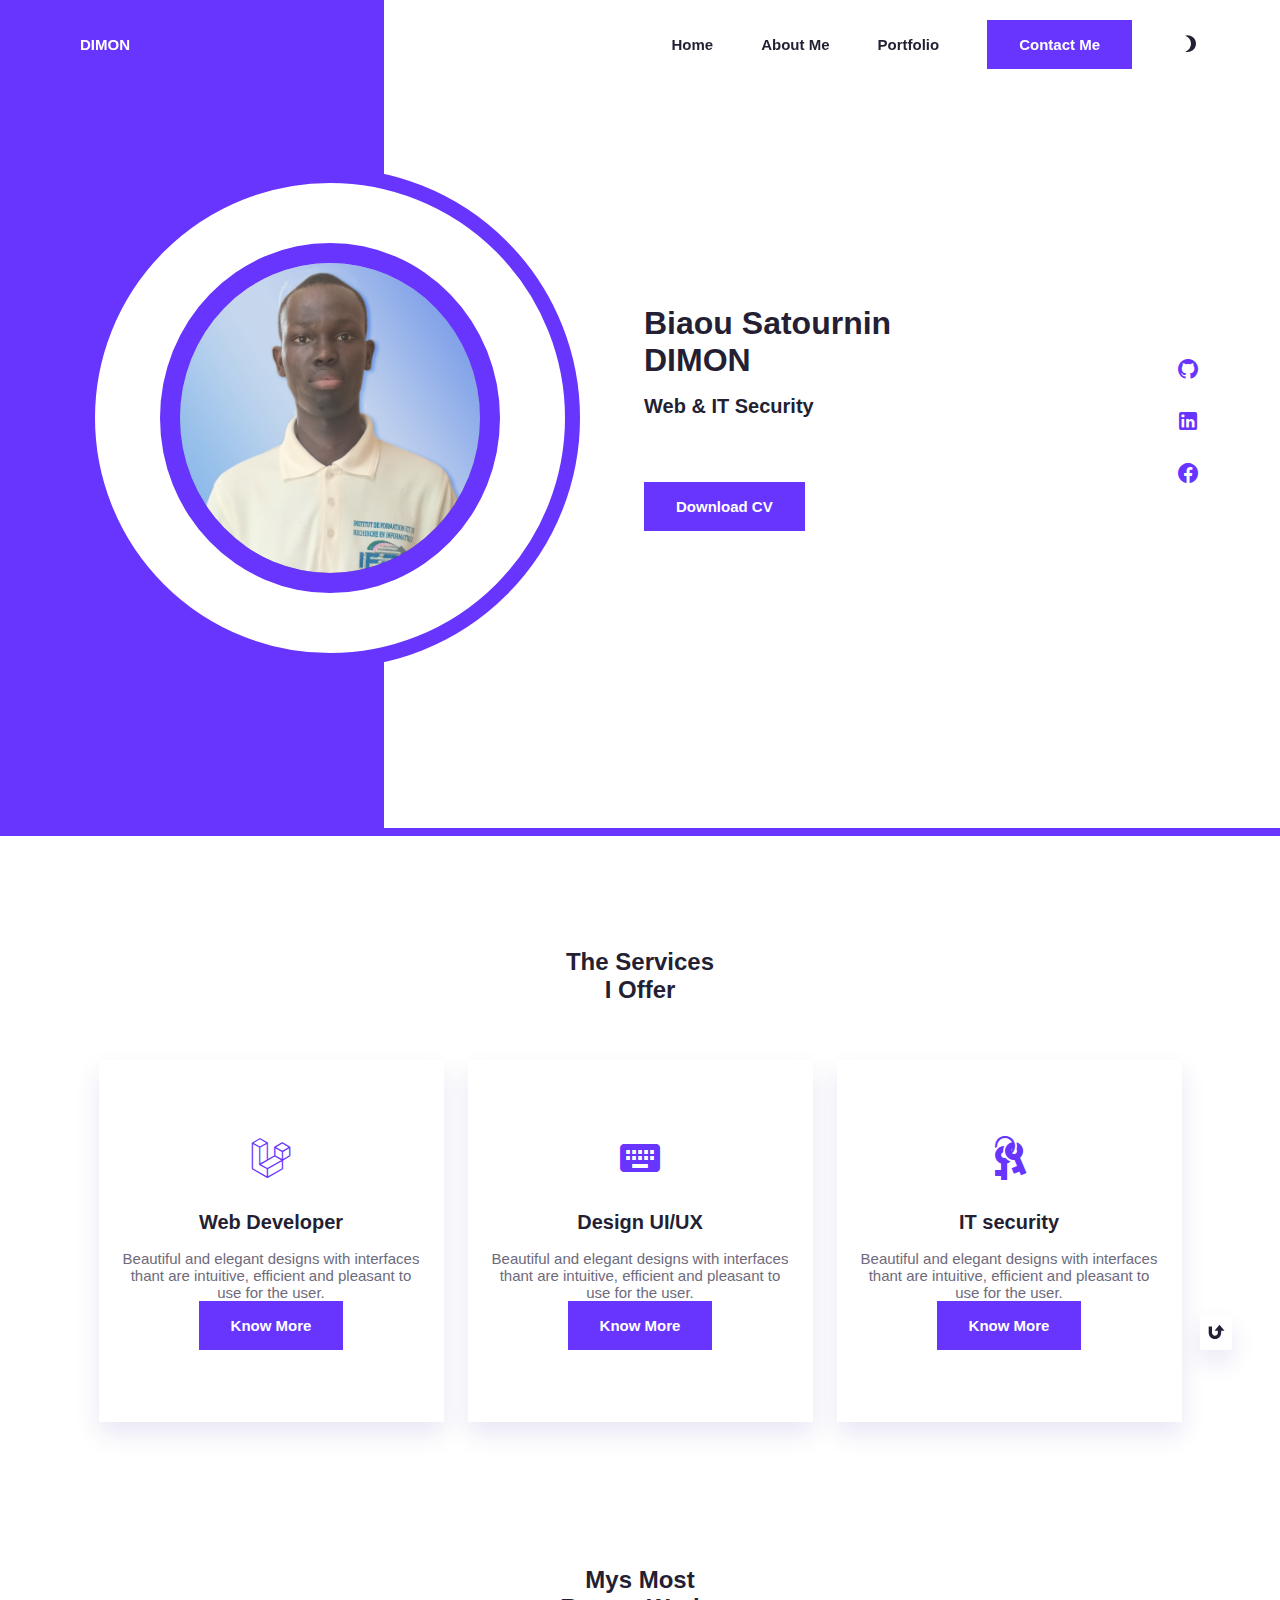
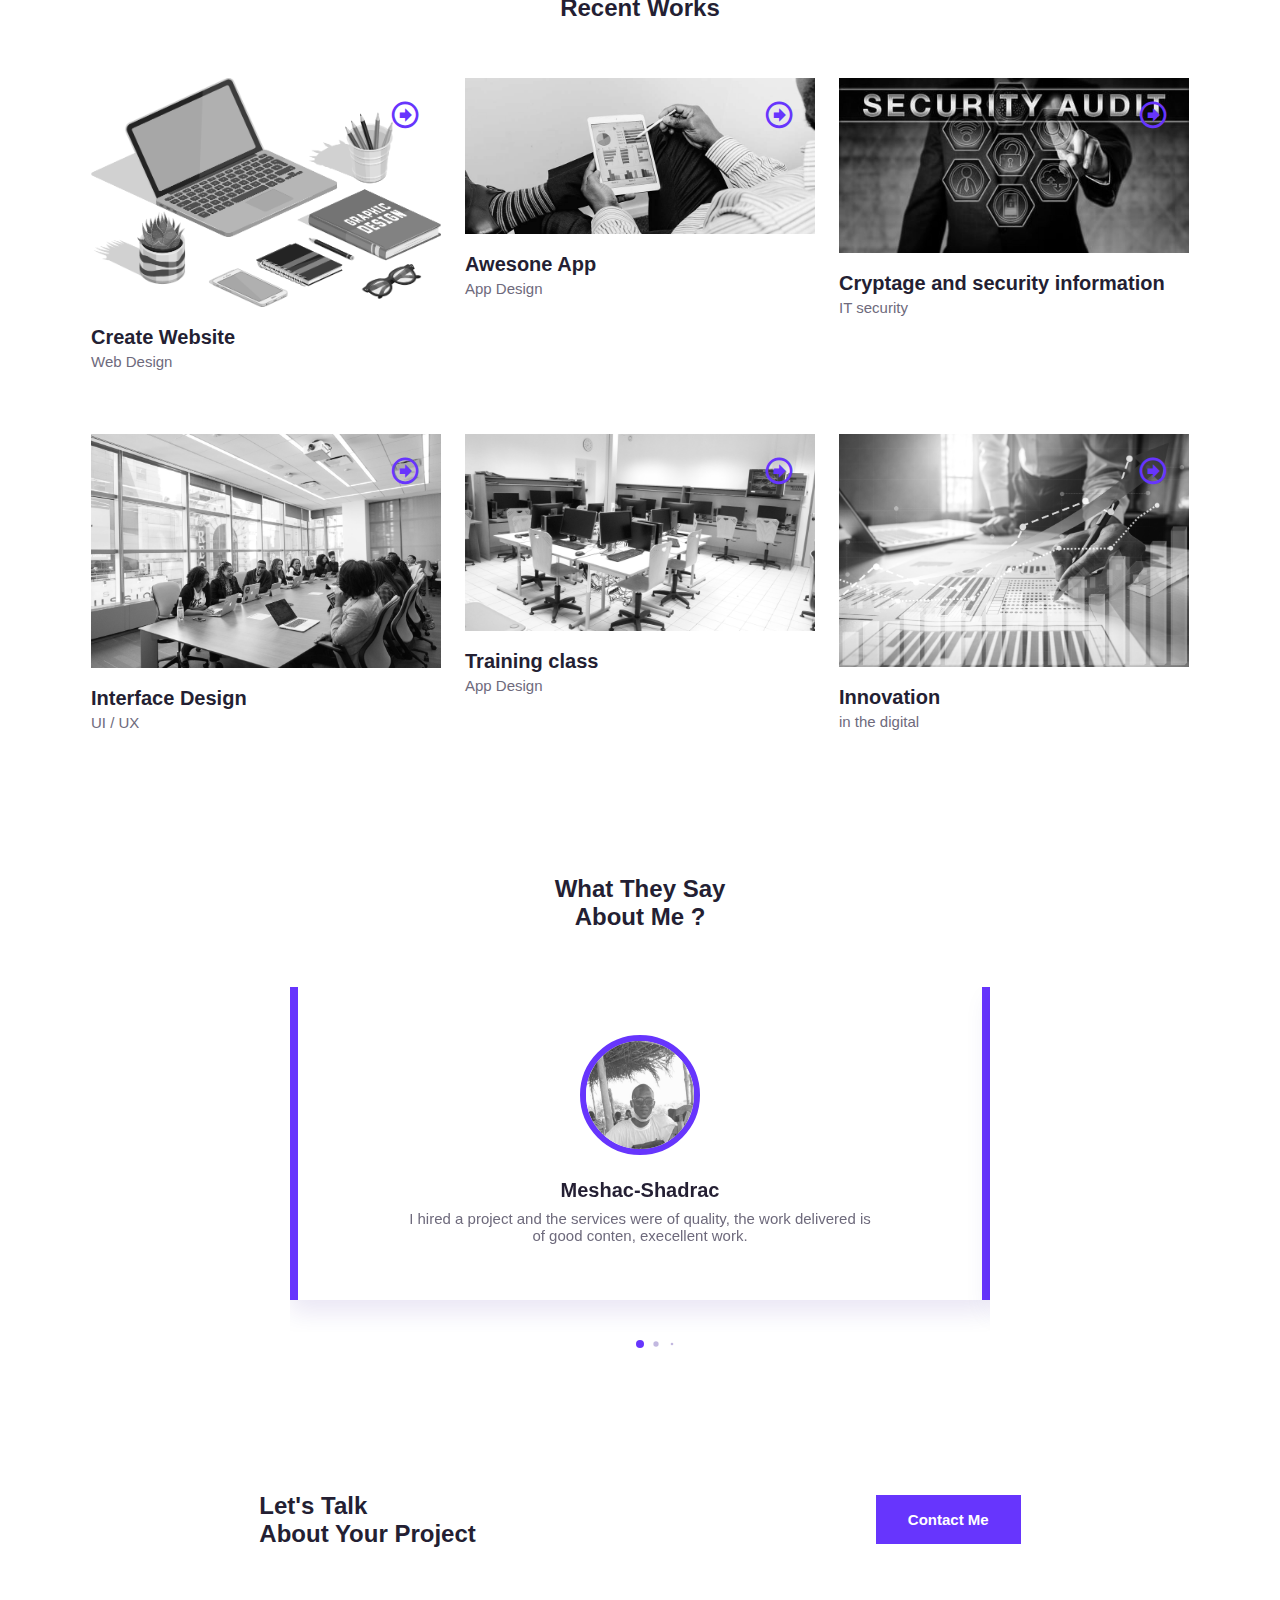
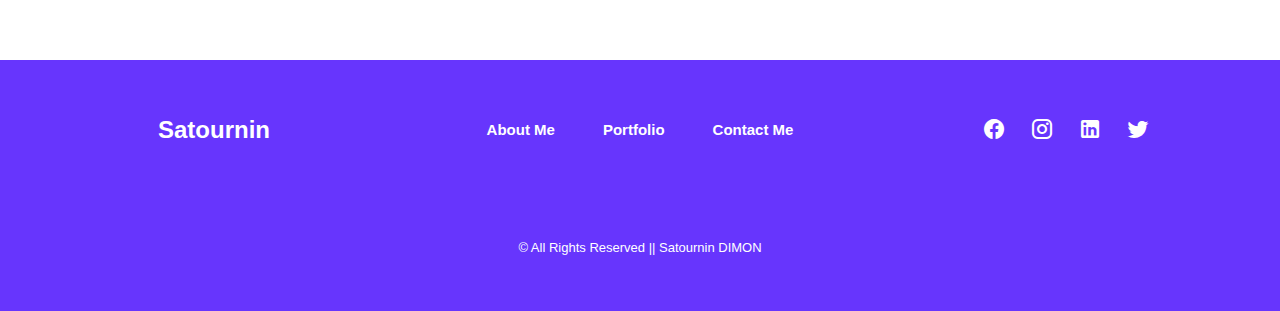
<file: index.html>
<!DOCTYPE html>
<html lang="en">

<head>
    <meta charset="UTF-8">
    <meta name="viewport" content="width=device-width, initial-scale=1.0">
    <title>Responsive portfolio website </title>
    <!--  ========= Marteriel Design MDI ==============   -->
    <link rel="stylesheet" href="assets/mdi/css/materialdesignicons.css">
    <!--  ========= SWIPER CSS ==============   -->
    <link rel="stylesheet" href="assets/css/swiper-bundle.min.css">
    <!--  ========= CSS ==============   -->
    <link rel="stylesheet" href="assets/css/style.css">

</head>

<body>
    <!--  ========= HEADER ==============   -->
    <header class="header" id="header">
        <nav class="nav container">
            <a href="index.html" class="nav__logo">DIMON</a>

            <div class="nav__menu" id="nav-menu">
                <ul class="nav__list">
                    <li class="nav__item">
                        <a href="index.html" class="nav__link">Home</a>
                    </li>
                    <li class="nav__item">
                        <a href="about.html" class="nav__link">About Me</a>
                    </li>
                    <li class="nav__item">
                        <a href="work.html" class="nav__link">Portfolio</a>
                    </li>
                    <li class="nav__item">
                        <a href="contact.html" class="button">Contact Me</a>
                    </li>
                </ul>

                <!--  close button -->
                <div class="nav__close" id="nav-close">
                    <i class="mdi mdi-close"></i>
                </div>
            </div>

            <div class="nav__actions">
                <!--- Theme button  -->
                    <i class="mdi mdi-brightness-3 change-theme" id="theme-button"></i>
                <!-- Toggle button  -->
                <div class="nav__toggle" id="nav-toggle">
                    <i class="mdi mdi-apps"></i>
                </div>
            </div>
        </nav>

    </header>
    <!-- ======== MAIN ========    ====  -->
    <main class="main">
        <!-- ========== HOME ============ -->
        <section class="home section">
            <div class="home__rectangle"></div>

            <div class="home__container container grid">
                <div class="home__perfil perfil">
                    <div class="perfil__content">
                        <img src="assets/img/saturnin_cv_img.png" target="_blank" alt="image" class="perfil__img">
                    </div>

                </div>

                <div class="home__content grid">
                    <div class="home__data grid">
                        <h1 class="home__name">Biaou Satournin DIMON</h1>
                        <h2 class="home__profession">Web & IT Security</h2>
                        <div class="home__social">
                            <a href="#" target="_blank" class="home__social-link"><i class="mdi mdi-github"></i></a>
                            <a href="#" target="_blank" class="home__social-link"><i class="mdi mdi-linkedin"></i></a>
                            <a href="#" target="_blank" class="home__social-link"><i class="mdi mdi-facebook"></i></a>
                        </div>
                    </div>
                    <a href="assets/pdf/saturnin DIMON.pdf" class="home__button button" download="">Download CV</a>
                </div>
            </div>
        </section>

        <!-- ========== SERVICE ========== -->
        <section class="services section">
            <h2 class="section__title">
                The Services <br>
                I Offer
            </h2>
            <div class="services__container container grid">
                <article class="services__card">
                    <i class="mdi mdi-laravel services__icon"></i>
                    <h2 class="services__title">Web Developer</h2>
                    <p class="services_description">
                        Beautiful and elegant designs with
                        interfaces thant are intuitive, efficient and
                        pleasant to use for the user.
                    </p>

                    <button class="services__button button">Know More</button>

                    <div class="services__modal">
                        <div class="services__modal-content">
                            <i class="mdi mdi-close-circle services__modal-close"></i>

                            <h2 class="services__modal-title">Web Developer </h2>

                            <ul class="services__modal-list grid">
                                <li class="services__modal-item">
                                    Create Professionnal and quality websites at the client's request
                                </li>
                                <li class="services__modal-item">
                                    I do web design in prototypes.
                                </li>
                                <li class="services__modal-item">
                                    I position your website with advanced SEO
                                </li>
                                <li class="services__modal-item">
                                    I solve performance problems on web pages.
                                </li>

                            </ul>
                        </div>
                    </div>
                </article>

                <article class="services__card">
                    <i class="mdi mdi-keyboard services__icon"></i>
                    <h2 class="services__title">Design UI/UX</h2>
                    <p class="services_description">
                        Beautiful and elegant designs with
                        interfaces thant are intuitive, efficient and pleasant to use for the user.
                    </p>
                    <button class="services__button button">Know More</button>
                    <div class="services__modal">
                        <div class="services__modal-content">
                            <i class="mdi mdi-close-circle services__modal-close"></i>

                            <h2 class="services__modal-title">Design UI/UX</h2>

                            <ul class="services__modal-list grid">
                                <li class="services__modal-item">
                                    Create Professionnal and quality websites at the client's request
                                </li>
                                <li class="services__modal-item">
                                    I do web design in prototypes.
                                </li>
                                <li class="services__modal-item">
                                    I position your website with advanced SEO
                                </li>
                                <li class="services__modal-item">
                                    I solve performance problems on web pages.
                                </li>

                            </ul>
                        </div>
                    </div>
                </article>

                <article class="services__card">
                    <i class="mdi mdi-key-chain services__icon"></i>
                    <h2 class="services__title">IT security</h2>
                    <p class="services_description">
                        Beautiful and elegant designs with
                        interfaces thant are intuitive, efficient and pleasant to use for the user.
                    </p>
                    <button class="services__button button">Know More</button>
                    
                    <div class="services__modal">
                        <div class="services__modal-content">
                            <i class="mdi mdi-close-circle services__modal-close"></i>

                            <h2 class="services__modal-title">IT security</h2>

                            <ul class="services__modal-list grid">
                                <li class="services__modal-item">
                                    Create Professionnal and quality websites at the client's request
                                </li>
                                <li class="services__modal-item">
                                    I do web design in prototypes.
                                </li>
                                <li class="services__modal-item">
                                    I position your website with advanced SEO
                                </li>
                                <li class="services__modal-item">
                                    I solve performance problems on web pages.
                                </li>

                            </ul>
                        </div>
                    </div>
                </article>
            </div>
        </section>

        <!-- ========== WORK  ========== -->
        <section class="work section">
            <h2 class="section__title">
                Mys Most <br>
                Recent Works
            </h2>

            <div class="work__container container grid">
                <article class="work__card">
                    <a href="#" target="_blank" class="work__link">
                        <img src="assets/img/work.png" alt="image" class="work__img">
                        <i class="mdi mdi-arrow-right-bold-circle-outline work__icon"></i>
                    </a>

                    <h2 class="work__title">Create Website</h2>
                    <span class="work__subtitle">Web Design </span>
                </article>

                <article class="work__card">
                    <a href="#" target="_blank" class="work__link">
                        <img src="assets/img/work-2 .jpg" alt="image" class="work__img">
                        <i class="mdi mdi-arrow-right-bold-circle-outline work__icon"></i>
                    </a>

                    <h2 class="work__title">Awesone App</h2>
                    <span class="work__subtitle">App Design </span>
                </article>

                <article class="work__card">
                    <a href="#" target="_blank" class="work__link">
                        <img src="assets/img/audit-securite-informatique.jpg" alt="image" class="work__img">
                        <i class="mdi mdi-arrow-right-bold-circle-outline work__icon"></i>
                    </a>

                    <h2 class="work__title">Cryptage and security information</h2>
                    <span class="work__subtitle">IT security </span>
                </article>

                <article class="work__card">
                    <a href="#" target="_blank" class="work__link">
                        <img src="assets/img/work-4.jpg" alt="image" class="work__img">
                        <i class="mdi mdi-arrow-right-bold-circle-outline work__icon"></i>
                    </a>

                    <h2 class="work__title">Interface Design </h2>
                    <span class="work__subtitle">UI / UX </span>
                </article>

                <article class="work__card">
                    <a href="#" target="_blank" class="work__link">
                        <img src="assets/img/work-5.jpg" alt="image" class="work__img">
                        <i class="mdi mdi-arrow-right-bold-circle-outline work__icon"></i>
                    </a>

                    <h2 class="work__title">Training class</h2>
                    <span class="work__subtitle">App Design </span>
                </article>

                <article class="work__card">
                    <a href="#" target="_blank" class="work__link">
                        <img src="assets/img/work-3.jpg" alt="image" class="work__img">
                        <i class="mdi mdi-arrow-right-bold-circle-outline work__icon"></i>
                    </a>

                    <h2 class="work__title"> Innovation </h2>
                    <span class="work__subtitle"> in the digital </span>
                </article>
            </div>
        </section>

        <!--- =========== TESTIMONIAL ========  -->
        <section class="testimonial section">
            <h2 class="section__title">
                What They Say <br>
                About Me ?
            </h2>


            <div class="testimonial__container container">
                <div class="testimonial__swiper swiper">
                    <div class="swiper-wrapper">
                        <article class="testimonial__card swiper-slide">
                            <div class="testimonial__border">
                                <img src="assets/img/shadrac.jpg" alt="image" class="testimonial__img">
                            </div>

                            <h2 class="testimonial__name">Meshac-Shadrac</h2>
                            <p class="testimonial__description">
                                I hired a project and the services were of quality, the work delivered is of good
                                conten, execellent work.
                            </p>
                        </article>

                        <article class="testimonial__card swiper-slide">
                            <div class="testimonial__border">
                                <img src="assets/img/joining2.jpg" alt="image" class="testimonial__img">
                            </div>

                            <h2 class="testimonial__name">Cyr-Alban</h2>
                            <p class="testimonial__description">
                                I hired a project and the services were of quality, the work delivered is of good
                                conten, execellent work.
                            </p>
                        </article>

                        <article class="testimonial__card swiper-slide">
                            <div class="testimonial__border">
                                <img src="assets/img/amen.jpg" alt="image" class="testimonial__img">
                            </div>

                            <h2 class="testimonial__name">Amen</h2>
                            <p class="testimonial__description">
                                I hired a project and the services were of quality, the work delivered is of good
                                conten, execellent work.
                            </p>
                        </article>

                        <article class="testimonial__card swiper-slide">
                            <div class="testimonial__border">
                                <img src="assets/img/joining2.jpg" alt="image" class="testimonial__img">
                            </div>

                            <h2 class="testimonial__name">Kabirou</h2>
                            <p class="testimonial__description">
                                I hired a project and the services were of quality, the work delivered is of good
                                conten, execellent work.
                            </p>
                        </article>
                    </div>
                </div>
                <!--  pagination -->
                <div class="swiper-pagination"></div>
            </div>

        </section>
        <!--- =========== CONTACT ========  -->
        <section class="contact section">
            <div class="contact__container container grid">
                <h2 class="section__title">
                    Let's Talk <br>
                    About Your Project
                </h2>

                <a href="contact.html" class="contact__button button">Contact Me</a>
            </div>

        </section>

    </main>

    <!--- =========== FOOTER ========  -->
    <footer class="footer">
        <div class="footer__container container grid">
            <div class="footer__content grid">
                <a href="index.html" class="footer__logo">Satournin</a>
                <ul class="footer__links">
                    <li>
                        <a href="about.html" class="footer__link">About Me</a>
                    </li>
                    <li>
                        <a href="work.html" class="footer__link">Portfolio</a>
                    </li>
                    <li>
                        <a href="contact.html" class="footer__link">Contact Me</a>
                    </li>
                </ul>

                <div class="footer__social">
                    <a href="" target="_blank" class="footer__social-link"> <i class="mdi mdi-facebook"></i>
                    </a>
                    <a href="" target="_blank" class="footer__social-link">  <i class="mdi mdi-instagram"></i>
                    </a>
                    <a href="" target="_blank" class="footer__social-link">  <i class="mdi mdi-linkedin"></i>
                    </a>
                    <a href="#" target="_blank" class="footer__social-link">  <i class="mdi mdi-twitter"></i>
                    </a>
                </div>
            </div>

            <span class="footer__copy">
                &#169; All Rights Reserved || Satournin DIMON
            </span>
        </div>

    </footer>

     <!-- ========== MAIN JS ============  -->
     <a href="#" class="scrollup" id="scroll-up">
        <i class="mdi mdi-arrow-u-up-right-bold"></i>
     </a>
    <!-- ========== MAIN JS ============  -->
    <script src="assets/js/main.js"></script>

    <!-- ========== SWIPER JS ============  -->
    <script src="assets/js/swiper-bundle.min.js"></script>


    <!-- ========== INDEX JS ============  -->
    <script src="assets/js/index.js"></script>
</body>

</html>
</file>
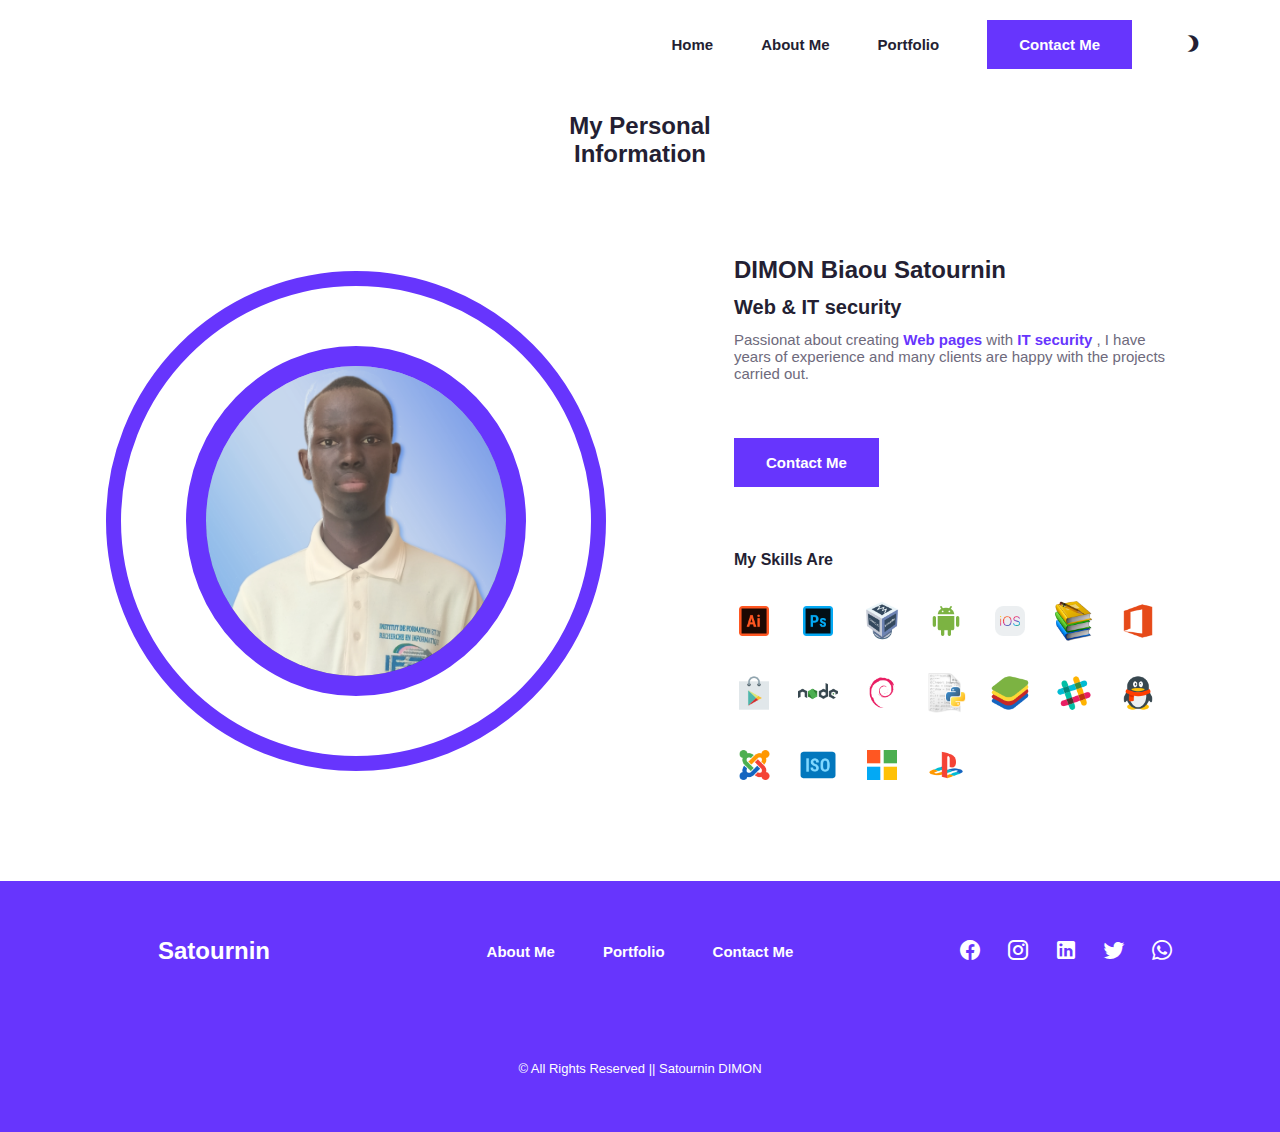
<file: about.html>
<!DOCTYPE html>
<html lang="en">
<head>
    <meta charset="UTF-8">
    <meta name="viewport" content="width=device-width, initial-scale=1.0">
    <title>Page About</title>
    <!--  ========= Marteriel Design MDI ==============   -->
    <link rel="stylesheet" href="assets/mdi/css/materialdesignicons.css">
    <!--  ========= CSS ==============   -->
    <link rel="stylesheet" href="assets/css/style.css">
</head>
<body>

    <header class="header header-page" id="header">
        <nav class="nav container">
            <a href="index.html" class="nav__logo">DIMON</a>
            
            <div class="nav__menu" id="nav-menu">
                <ul class="nav__list">
                    <li class="nav__item">
                        <a href="index.html" class="nav__link">Home</a>
                    </li>
                    <li class="nav__item">
                        <a href="about.html" class="nav__link">About Me</a>
                    </li>
                    <li class="nav__item">
                        <a href="work.html" class="nav__link">Portfolio</a>
                    </li>
                    <li class="nav__item">
                        <a href="contact.html" class="button">Contact Me</a>
                    </li>
                </ul>

                <!--  close button -->
                <div class="nav__close" id="nav-close">
                    <i class="mdi mdi-close"></i>
                </div>
            </div>

            <div class="nav__actions">
                <!--- Theme button  -->
                <i class="mdi mdi-moon-waxing-crescent change-theme" id="theme-button"></i>
                <!-- Toggle button  -->
                <div class="nav__toggle" id="nav-toggle">
                    <i class="mdi mdi-format-align-justify"></i>
                </div>
            </div>
        </nav>

    </header>

    <!-- ======= MAIN =========  -->
    <main class="main">

        <!-- ======== ABOUT =========  -->
        <section class="about section">
            <h2 class="section__title">
                My Personal <br>
                Information
            </h2>

            <div class="about__container about__page container grid">
                <div class="about__perfil perfil">
                    <div class="perfil__content">
                        <img src="assets/img/saturnin_cv_img.png" alt="image" class="perfil__img">
                    </div>
                </div>

                <div class="about__content grid">
                    <div class="about__data grid">
                        <div class="about__info grid">
                            <h1 class="about__name">
                               DIMON Biaou Satournin 
                            </h1>
                            <h2 class="about__profession">Web & IT security</h2>
                            <p class="about__description">
                                Passionat about creating <b> Web pages</b> with <b> IT security </b>, I have years of experience and many clients are happy with the projects carried out.
                            </p>
                        </div>
                        
                       <a href="contact.html" class="about__button button"> Contact Me</a> 
                    </div>

                    <div class="about__skills">
                        <h3 class="about__skills-title">My Skills Are</h3>
                        <div class="about__skills-content grid">
                            <img src="assets/img/icons8_Adobe_Illustrator.ico" alt="image" class="about__skills-img">
                            <img src="assets/img/icons8_Adobe_Photoshop.ico" alt="image" class="about__skills-img">
                            <img src="assets/img/icons8_VirtualBox.ico" alt="image" class="about__skills-img">
                            <img src="assets/img/icons8_Android_OS.ico" alt="image" class="about__skills-img">
                            <img src="assets/img/icons8_iOS_Logo.ico" alt="image" class="about__skills-img">
                            <img src="assets/img/Algo.ico" alt="image" class="about__skills-img">
                            <img src="assets/img/icons8_Office_365.ico" alt="image" class="about__skills-img">
                            <img src="assets/img/icons8_Playstore.ico" alt="image" class="about__skills-img">
                            <img src="assets/img/icons8_Nodejs.ico" alt="image" class="about__skills-img">
                            <img src="assets/img/icons8_Debian.ico" alt="image" class="about__skills-img">
                            <img src="assets/img/py.ico" alt="image" class="about__skills-img">
                            <img src="assets/img/icons8_BlueStacks.ico" alt="image" class="about__skills-img">
                            <img src="assets/img/icons8_Slack.ico"  alt="image" class="about__skills-img">
                            <img src="assets/img/icons8_QQ.ico" alt="image" class="about__skills-img">
                            <img src="assets/img/icons8_Joomla.ico" alt="image" class="about__skills-img">
                            <img src="assets/img/icons8_ISO.ico" alt="image" class="about__skills-img">
                            <img src="assets/img/icons8_Windows_Phone_Store.ico" alt="image" class="about__skills-img">
                            <img src="assets/img/icons8_PlayStation.ico"  alt="image" class="about__skills-img">

                            
                        </div>
                    </div>
                </div>
            </div>
        </section>

    </main>
 
    <!-- ========== FOOTER =========  -->
    <footer class="footer">
        <div class="footer__container container grid">
            <div class="footer__content grid">
                <a href="index.html" class="footer__logo">Satournin</a>
                <ul class="footer__links">
                    <li>
                        <a href="about.html" class="footer__link">About Me</a>
                    </li>
                    <li>
                        <a href="work.html" class="footer__link">Portfolio</a>
                    </li>
                    <li>
                        <a href="contact.html" class="footer__link">Contact Me</a>
                    </li>
                </ul>

                <div class="footer__social">
                    <a href="" target="_blank" class="footer__social-link"> <i class="mdi mdi-facebook"></i>
                    </a>
                    <a href="" target="_blank" class="footer__social-link">  <i class="mdi mdi-instagram"></i>
                    </a>
                    <a href="" target="_blank" class="footer__social-link">  <i class="mdi mdi-linkedin"></i>
                    </a>
                    <a href="#" target="_blank" class="footer__social-link">  <i class="mdi mdi-twitter"></i>
                    </a>
                    <a href="#" target="_blank" class="footer__social-link">  <i class="mdi mdi-whatsapp"></i>
                    </a>
                </div>
            </div>

            <span class="footer__copy">
                &#169; All Rights Reserved || Satournin DIMON
            </span>
        </div>

    </footer>

<script src="assets/js/main.js"></script>
</body>
</html>
</file>
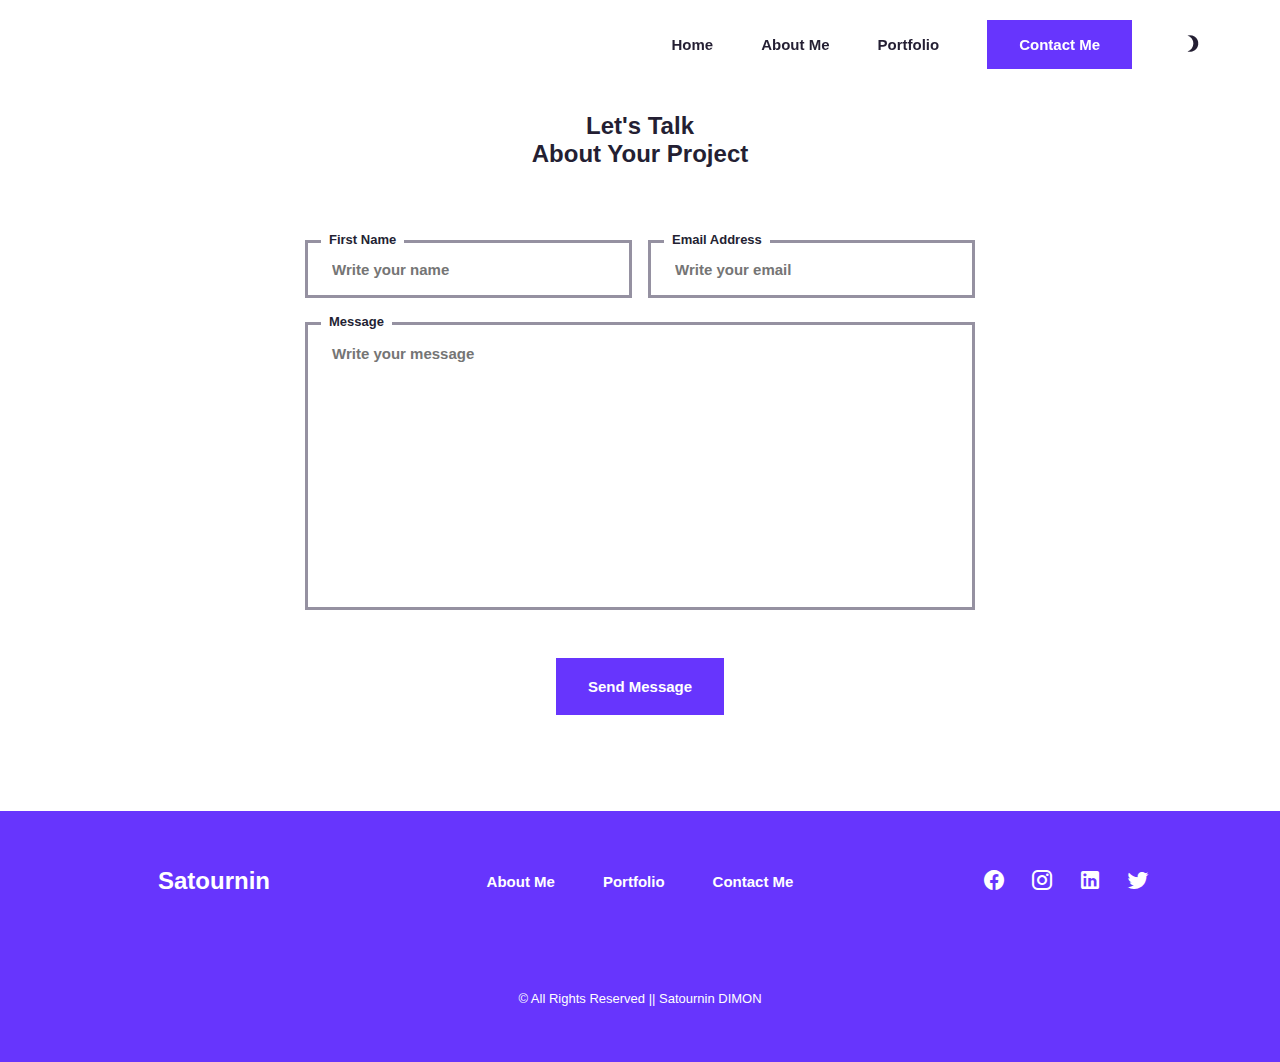
<file: contact.html>
<!DOCTYPE html>
<html lang="en">
<head>
    <meta charset="UTF-8">
    <meta name="viewport" content="width=device-width, initial-scale=1.0">
    <title>Contact Me </title>
    <!--  ========= Marteriel Design MDI ==============   -->
    <link rel="stylesheet" href="assets/mdi/css/materialdesignicons.css">
    <!--  ========= CSS ==============   -->
    <link rel="stylesheet" href="assets/css/style.css">
</head>
<body>
    
    <!-- ========= HEADER ============ -->
    <header class="header" id="header">
        <nav class="nav container">
            <a href="index.html" class="nav__logo">DIMON</a>
            
            <div class="nav__menu" id="nav-menu">
                <ul class="nav__list">
                    <li class="nav__item">
                        <a href="index.html" class="nav__link">Home</a>
                    </li>
                    <li class="nav__item">
                        <a href="about.html" class="nav__link">About Me</a>
                    </li>
                    <li class="nav__item">
                        <a href="work.html" class="nav__link">Portfolio</a>
                    </li>
                    <li class="nav__item">
                        <a href="contact.html" class="button">Contact Me</a>
                    </li>
                </ul>

                <!--  close button -->
                <div class="nav__close" id="nav-close">
                    <i class="mdi mdi-close"></i>
                </div>
            </div>

            <div class="nav__actions">
                <!--- Theme button  -->
                <i class="mdi mdi-moon-waxing-crescent change-theme" id="theme-button"></i>
                <!-- Toggle button  -->
                <div class="nav__toggle" id="nav-toggle">
                    <i class="mdi mdi-format-align-justify"></i>
                </div>
            </div>
        </nav>

    </header>

    <!-- ========= MAIN ======== -->
    <main class="main">
      <!-- ========= CONTACT ======== -->
      <section class="contact section">
        <h2 class="section__title">
            Let's Talk <br>
            About Your Project
        </h2>
        
        <div class="contact__page container grid">
            <form action="" class="contact__form grid" id="contact-form">
                <div class="contact__group grid">
                    <div class="contact__box">
                        <input type="text" name="user_name" id="name" required placeholder="Write your name" class="contact__input">
                        <label for="name" class="contact__label">First Name</label>
                    </div>

                    <div class="contact__box">
                        <input type="email" name="user_email" id="email" required placeholder="Write your email" class="contact__input">
                        <label for="email" class="contact__label">Email Address</label>
                    </div>
                </div>

                <div class="contact__box contact__area">
                    <textarea name="user_message" id="message" id="message" required placeholder="Write your message"  class="contact__input"></textarea>
                    <label for="" class="contact__label">Message</label>
                </div>

                <p class="contact__message" id="contact-message"></p>

                <button type="submit" class="contact__send button">Send Message</button>
            </form>
        </div>

      </section>

    </main>

    <!-- =========== FOOTER ============= -->
    <footer class="footer">
        <div class="footer__container container grid">
            <div class="footer__content grid">
                <a href="index.html" class="footer__logo">Satournin</a>
                <ul class="footer__links">
                    <li>
                        <a href="about.html" class="footer__link">About Me</a>
                    </li>
                    <li>
                        <a href="work.html" class="footer__link">Portfolio</a>
                    </li>
                    <li>
                        <a href="contact.html" class="footer__link">Contact Me</a>
                    </li>
                </ul>

                <div class="footer__social">
                    <a href="" target="_blank" class="footer__social-link"> <i class="mdi mdi-facebook"></i>
                    </a>
                    <a href="" target="_blank" class="footer__social-link">  <i class="mdi mdi-instagram"></i>
                    </a>
                    <a href="" target="_blank" class="footer__social-link">  <i class="mdi mdi-linkedin"></i>
                    </a>
                    <a href="#" target="_blank" class="footer__social-link">  <i class="mdi mdi-twitter"></i>
                    </a>
                </div>
            </div>

            <span class="footer__copy">
                &#169; All Rights Reserved || Satournin DIMON 
            </span>
        </div>

    </footer>
    

<script src="assets/js/main.js"></script>

<!-- ========= EMAIL JS ======== -->

<!-- ========= CONTACT JS ======== -->
<script src="assets/js/contact.js"></script>
</body>
</html>
</file>
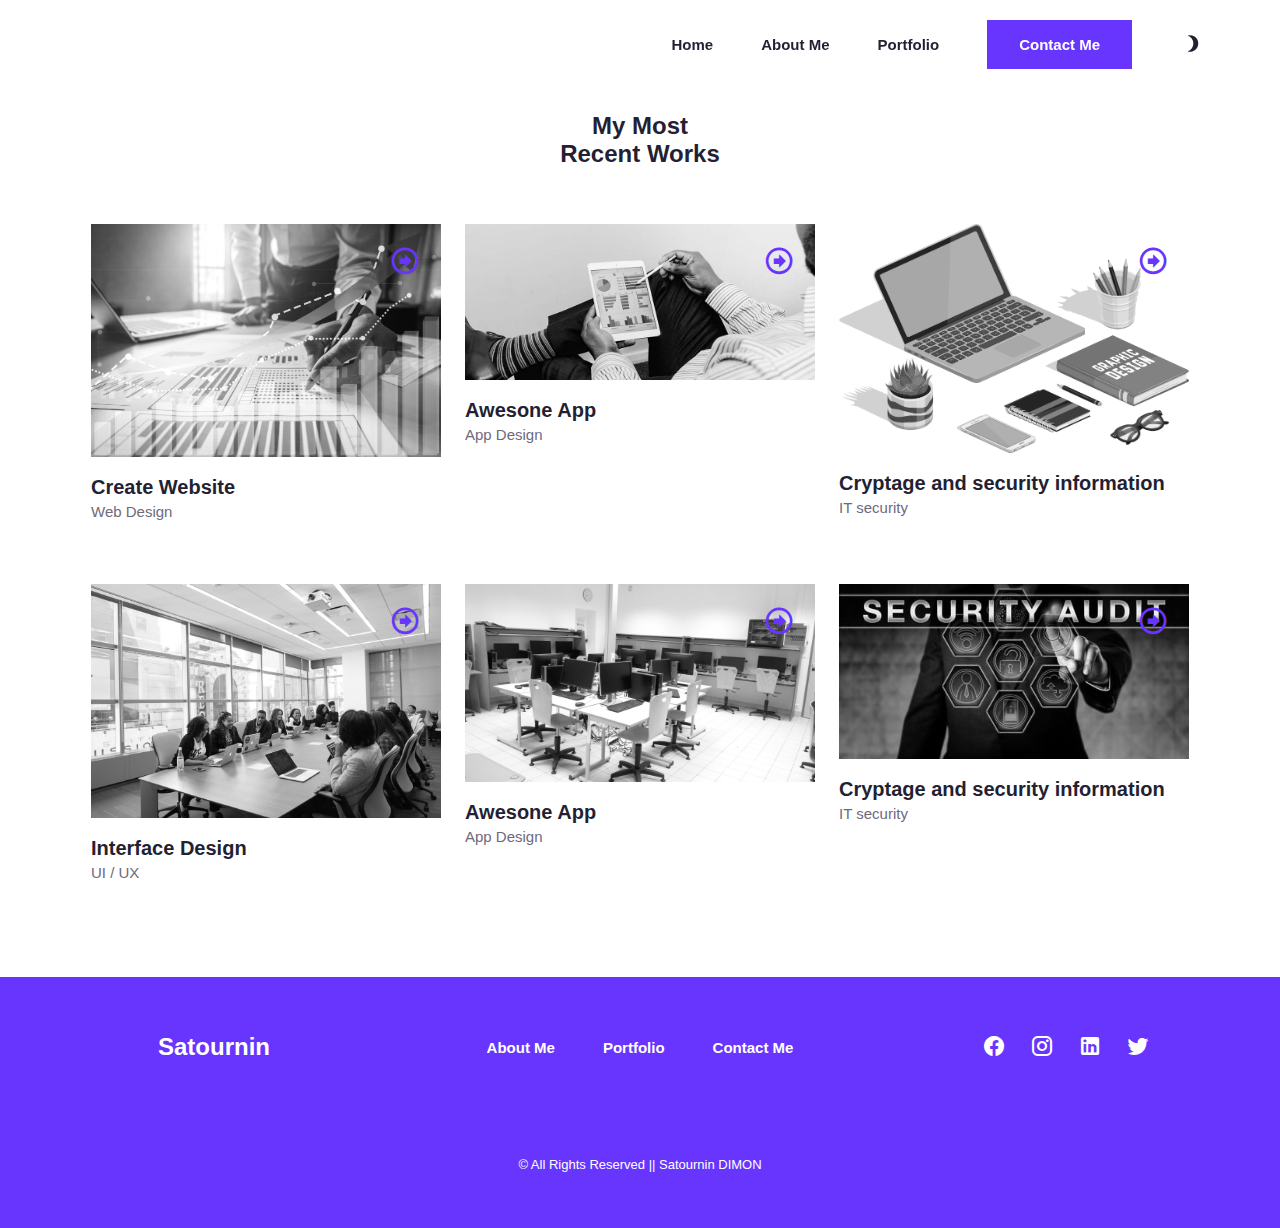
<file: work.html>
<!DOCTYPE html>
<html lang="en">
<head>
    <meta charset="UTF-8">
    <meta name="viewport" content="width=device-width, initial-scale=1.0">
    <title>Work </title>
    <link rel="stylesheet" href="assets/mdi/css/materialdesignicons.css">
    <link rel="stylesheet" href="assets/css/style.css">
</head>
<body>
    <!-- =========== HEADER ======== -->
    <header class="header" id="header">
        <nav class="nav container">
            <a href="index.html" class="nav__logo">DIMON</a>
            
            <div class="nav__menu" id="nav-menu">
                <ul class="nav__list">
                    <li class="nav__item">
                        <a href="index.html" class="nav__link">Home</a>
                    </li>
                    <li class="nav__item">
                        <a href="about.html" class="nav__link">About Me</a>
                    </li>
                    <li class="nav__item">
                        <a href="work.html" class="nav__link">Portfolio</a>
                    </li>
                    <li class="nav__item">
                        <a href="contact.html" class="button">Contact Me</a>
                    </li>
                </ul>

                <!--  close button -->
                <div class="nav__close" id="nav-close">
                    <i class="mdi mdi-close"></i>
                </div>
            </div>

            <div class="nav__actions">
                <!--- Theme button  -->
                <i class="mdi mdi-moon-waxing-crescent change-theme" id="theme-button"></i>
                <!-- Toggle button  -->
                <div class="nav__toggle" id="nav-toggle">
                    <i class="mdi mdi-format-align-justify"></i>
                </div>
            </div>
        </nav>

    </header>
    <!-- =========== main ======== -->
    <main class="main">
        <!-- ========= WORK ====== -->
        <section class="work section">
            <h2 class="section__title">
                My Most <br>
                Recent Works 
            </h2>

            <div class="work__container work__page container grid">
                <article class="work__card">
                    <a href="#" target="_blank" class="work__link">
                        <img src="assets/img/work-3.jpg" alt="image" class="work__img">
                        <i class="mdi mdi-arrow-right-bold-circle-outline work__icon"></i>
                    </a>

                    <h2 class="work__title">Create Website</h2>
                    <span class="work__subtitle">Web Design </span>
                </article>

                <article class="work__card">
                    <a href="#" target="_blank" class="work__link">
                        <img src="assets/img/work-2 .jpg" alt="image" class="work__img">
                        <i class="mdi mdi-arrow-right-bold-circle-outline work__icon"></i>
                    </a>

                    <h2 class="work__title">Awesone App</h2>
                    <span class="work__subtitle">App Design </span>
                </article>

                <article class="work__card">
                    <a href="#" target="_blank" class="work__link">
                        <img src="assets/img/work.png" alt="image" class="work__img">
                        <i class="mdi mdi-arrow-right-bold-circle-outline work__icon"></i>
                    </a>

                    <h2 class="work__title">Cryptage and security information</h2>
                    <span class="work__subtitle">IT security </span>
                </article>

                <article class="work__card">
                    <a href="#"  target="_blank" class="work__link">
                        <img src="assets/img/work-4.jpg" alt="image" class="work__img">
                        <i class="mdi mdi-arrow-right-bold-circle-outline work__icon"></i>
                    </a>

                    <h2 class="work__title">Interface Design </h2>
                    <span class="work__subtitle">UI / UX </span>
                </article>

                <article class="work__card">
                    <a href="#"  target="_blank" class="work__link">
                        <img src="assets/img/work-5.jpg" alt="image" class="work__img">
                        <i class="mdi mdi-arrow-right-bold-circle-outline work__icon"></i>
                    </a>

                    <h2 class="work__title">Awesone App</h2>
                    <span class="work__subtitle">App Design </span>
                </article>

                <article class="work__card">
                    <a href="#" target="_blank" class="work__link">
                        <img src="assets/img/audit-securite-informatique.jpg" alt="image" class="work__img">
                        <i class="mdi mdi-arrow-right-bold-circle-outline work__icon"></i>
                    </a>

                    <h2 class="work__title">Cryptage and security information</h2>
                    <span class="work__subtitle">IT security </span>
                </article>
            </div>

        </section>

    </main>




    <!-- =========== FOOTER ======== -->

    <footer class="footer">
        <div class="footer__container container grid">
            <div class="footer__content grid">
                <a href="index.html" class="footer__logo">Satournin</a>
                <ul class="footer__links">
                    <li>
                        <a href="about.html" class="footer__link">About Me</a>
                    </li>
                    <li>
                        <a href="work.html" class="footer__link">Portfolio</a>
                    </li>
                    <li>
                        <a href="contact.html" class="footer__link">Contact Me</a>
                    </li>
                </ul>

                <div class="footer__social">
                    <a href="" target="_blank" class="footer__social-link"> <i class="mdi mdi-facebook"></i>
                    </a>
                    <a href="" target="_blank" class="footer__social-link">  <i class="mdi mdi-instagram"></i>
                    </a>
                    <a href="" target="_blank" class="footer__social-link">  <i class="mdi mdi-linkedin"></i>
                    </a>
                    <a href="#" target="_blank" class="footer__social-link">  <i class="mdi mdi-twitter"></i>
                    </a>
                </div>
            </div>

            <span class="footer__copy">
                &#169; All Rights Reserved || Satournin DIMON
            </span>
        </div>

    </footer>
    <script src="assets/js/main.js"></script>
</body>
</html>
</file>
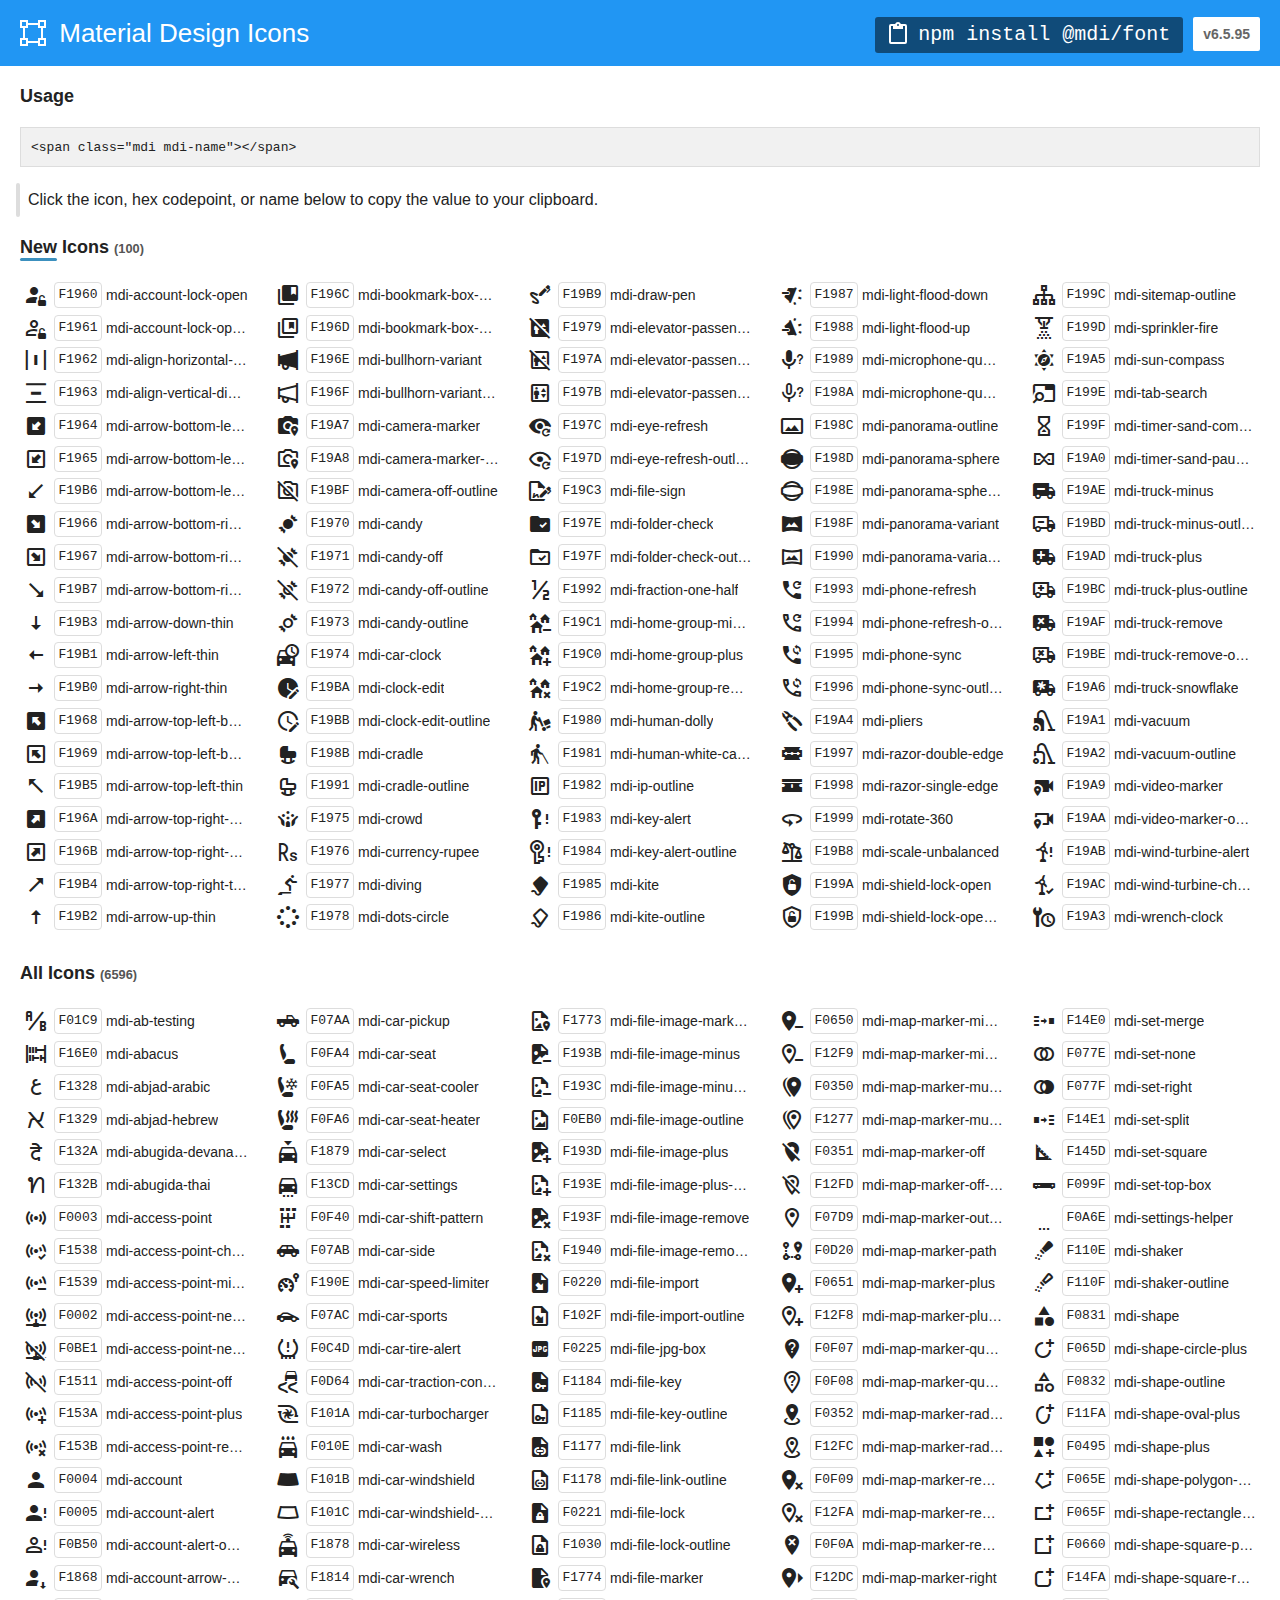
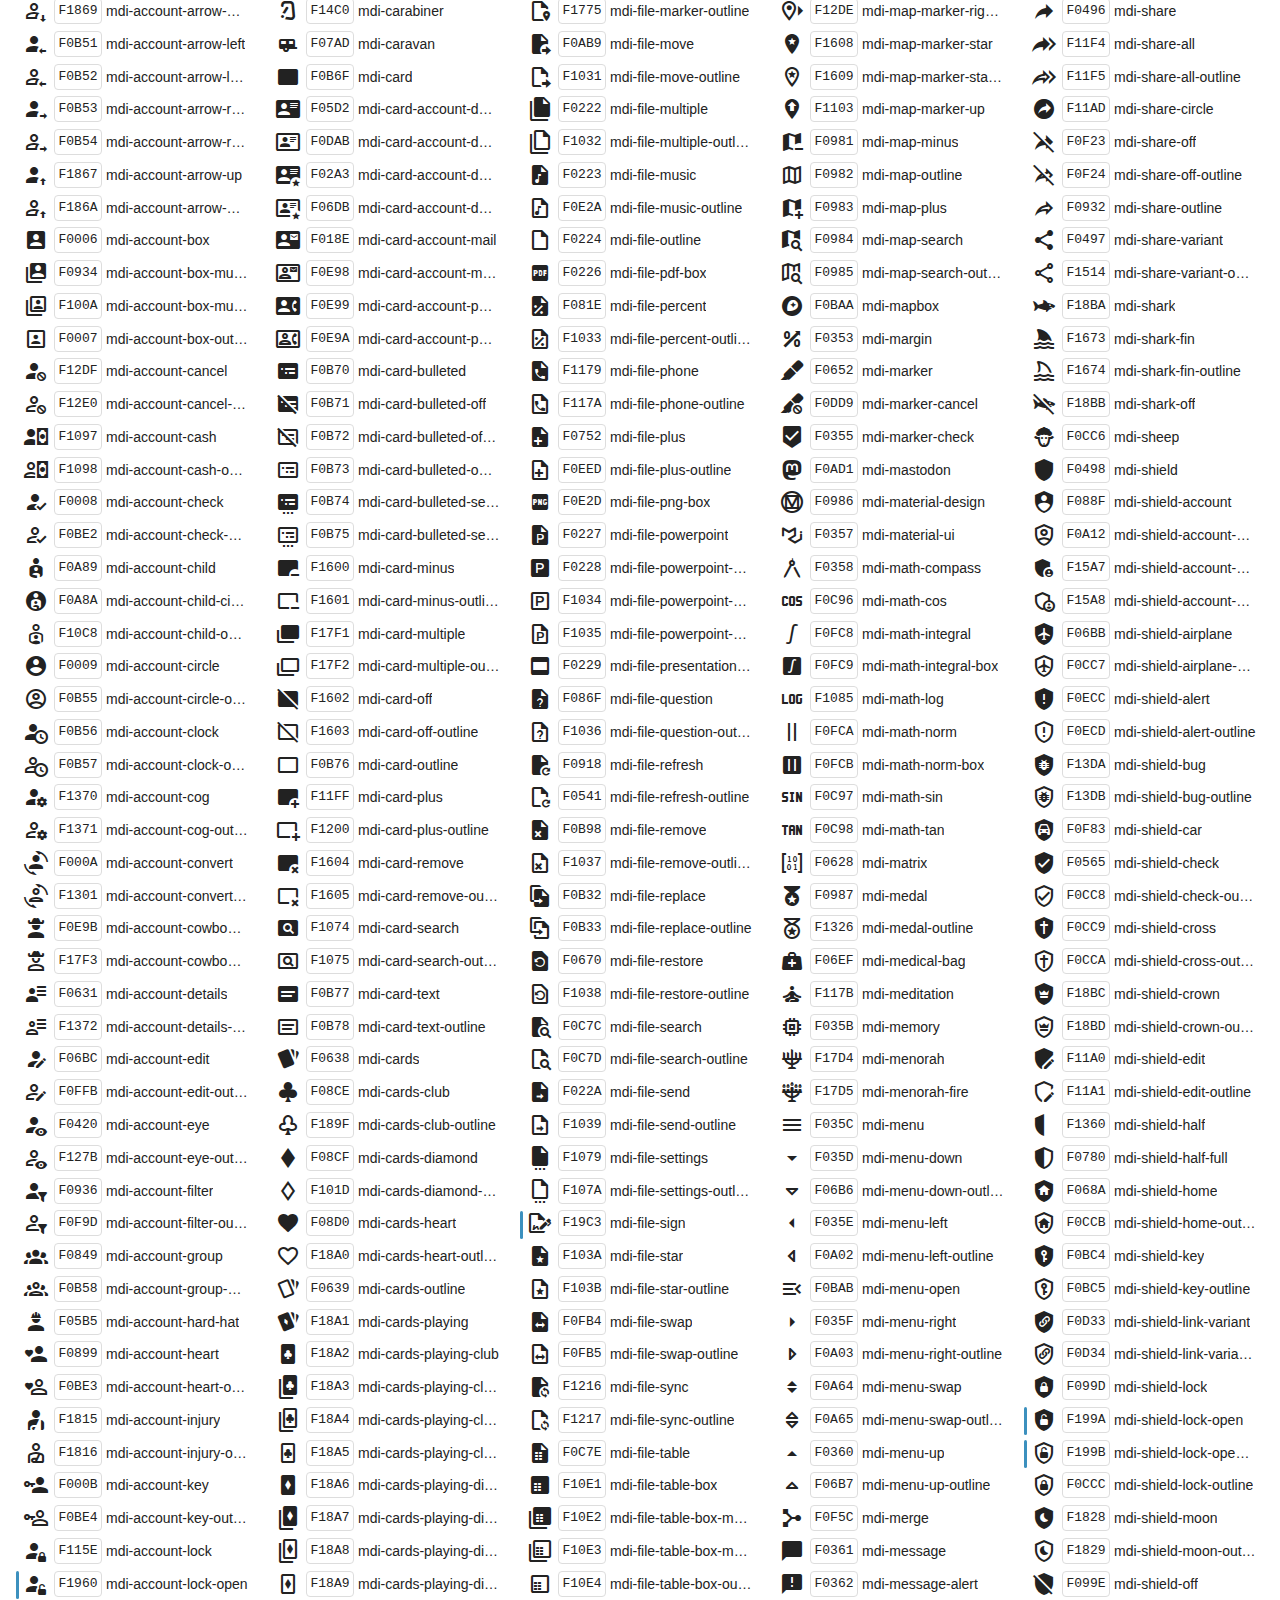
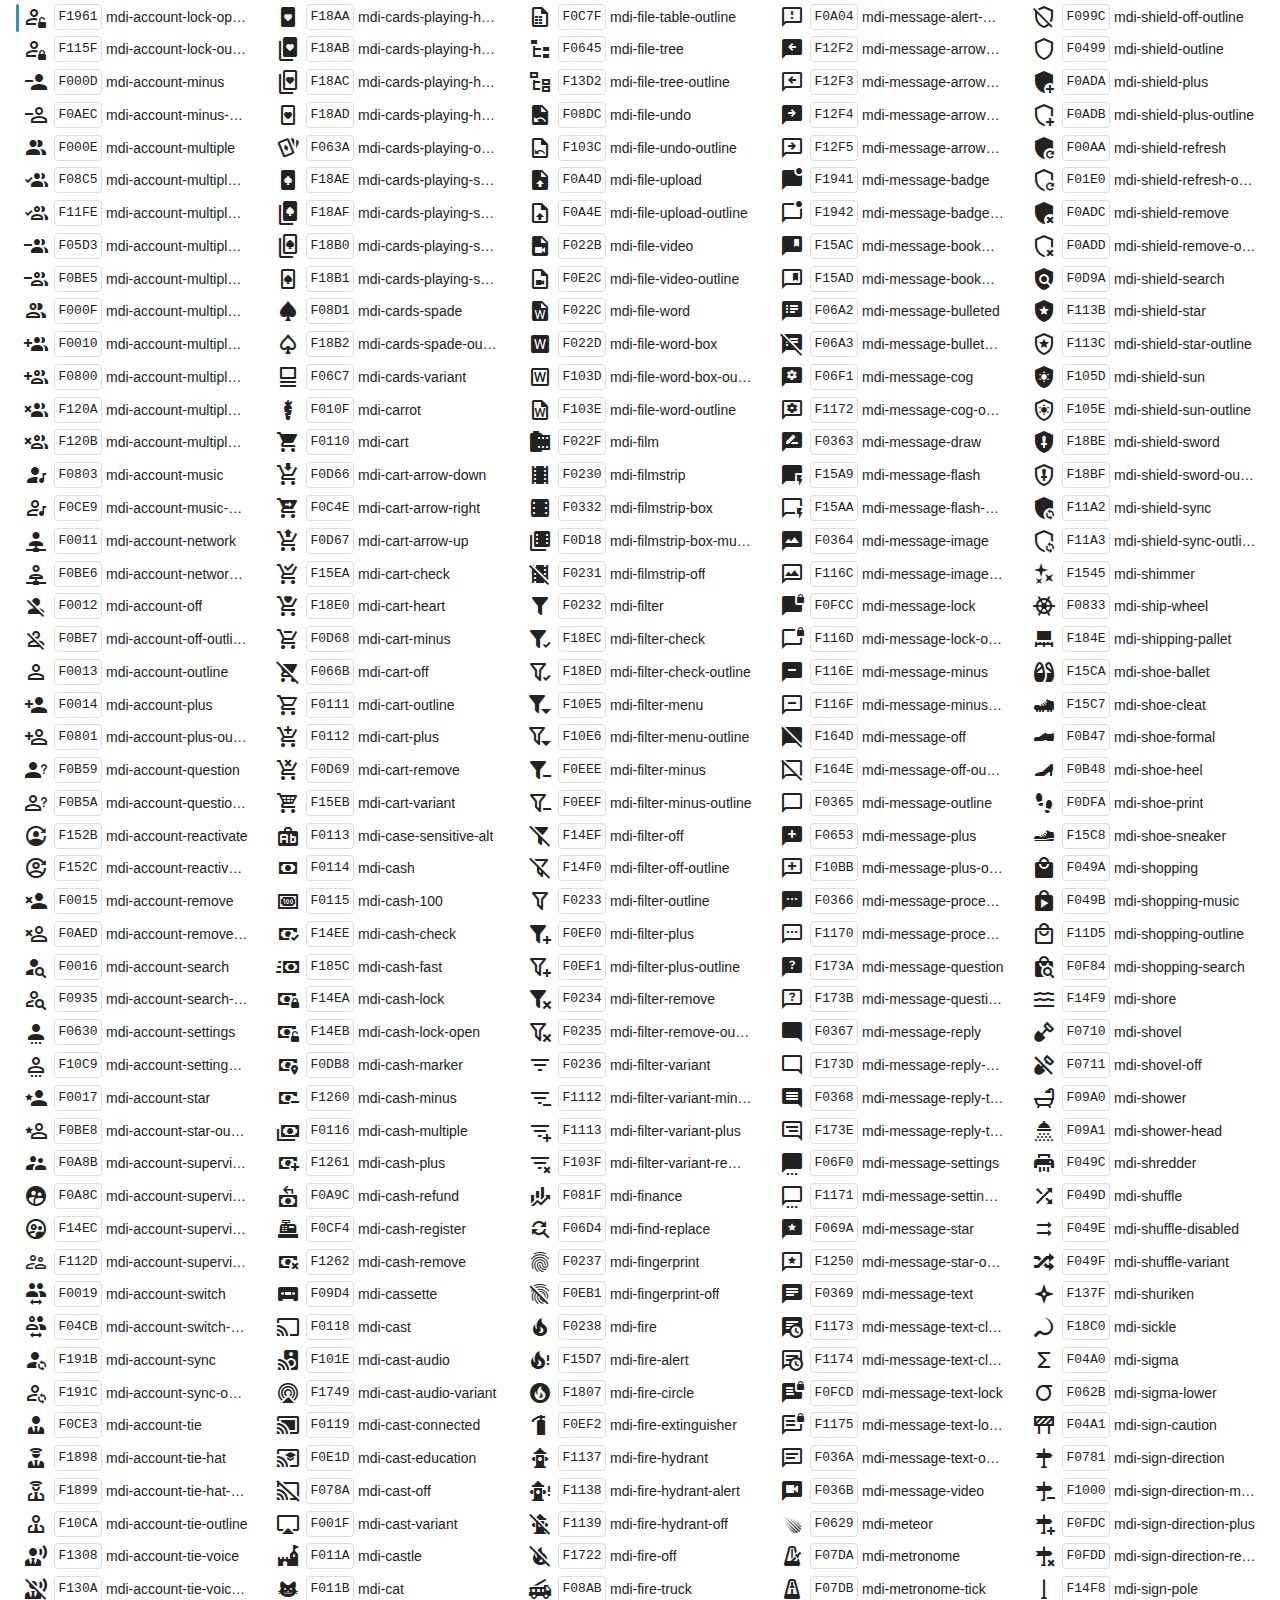
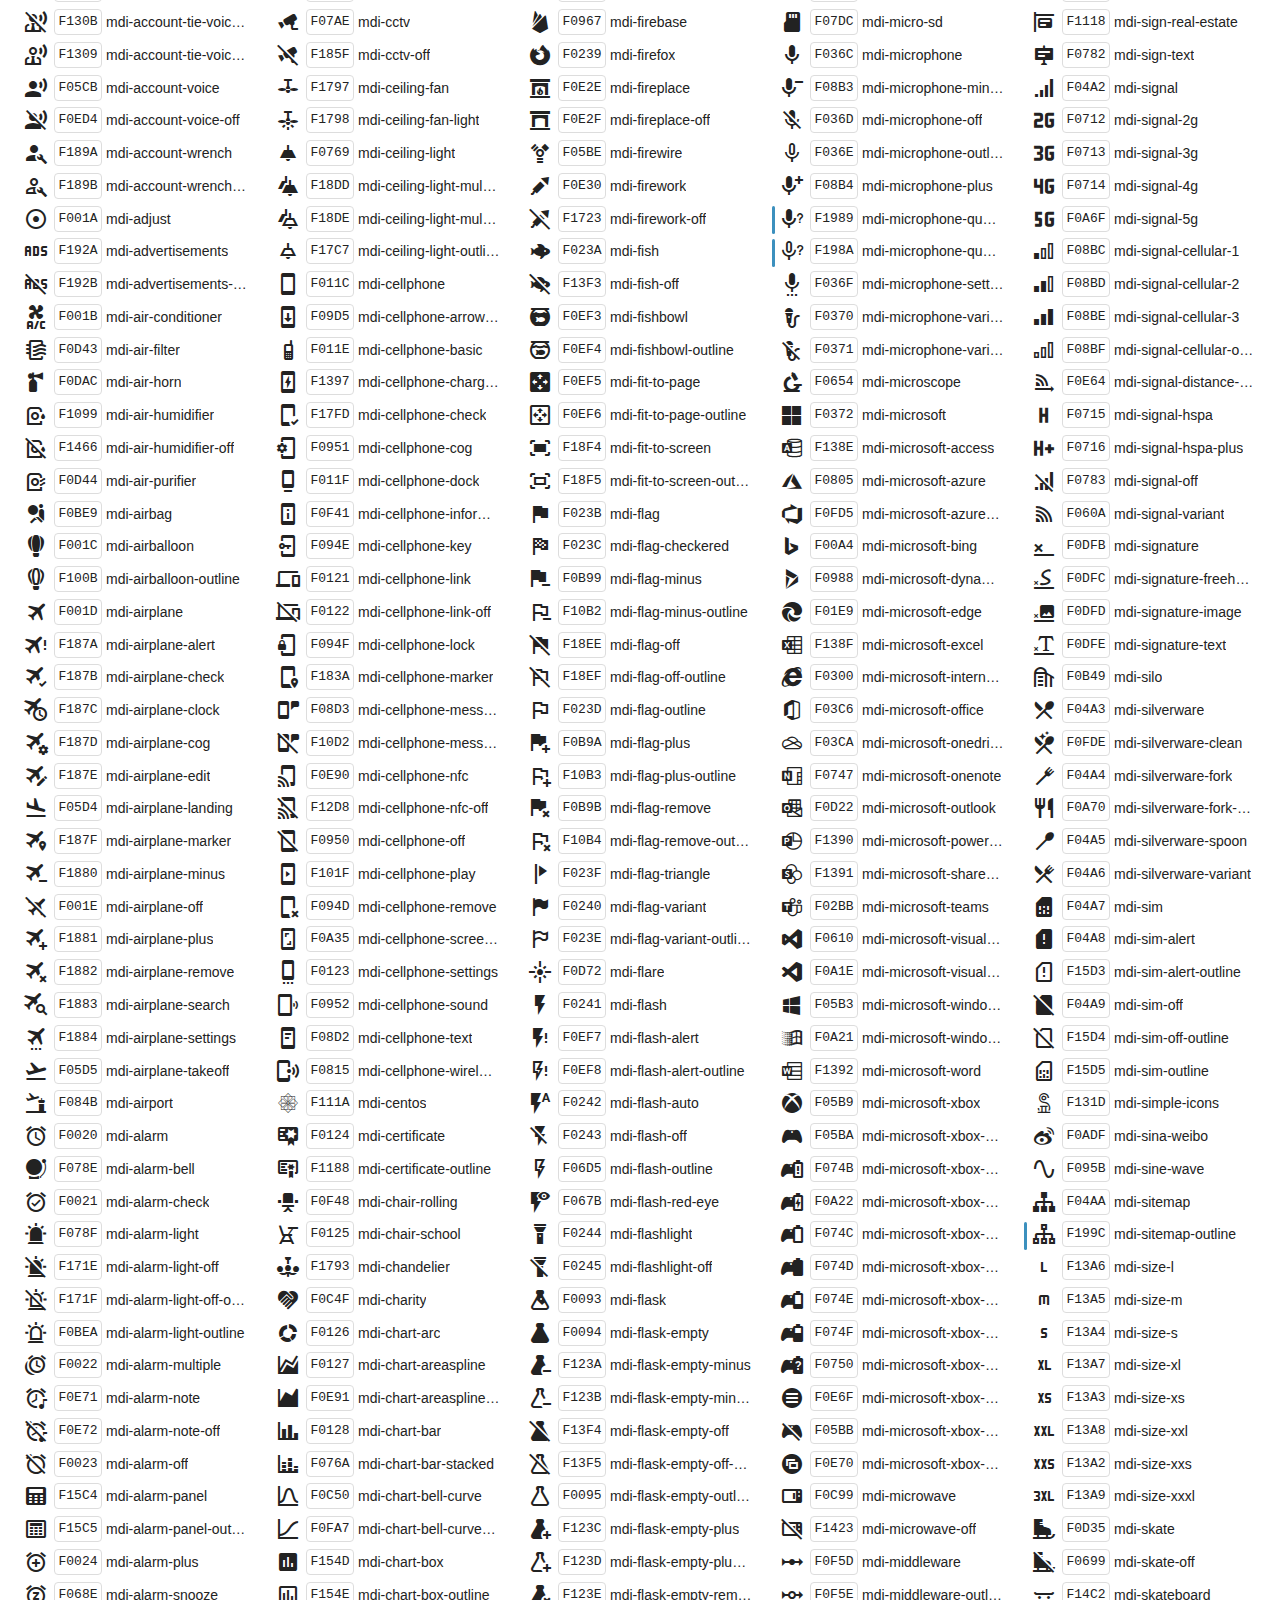
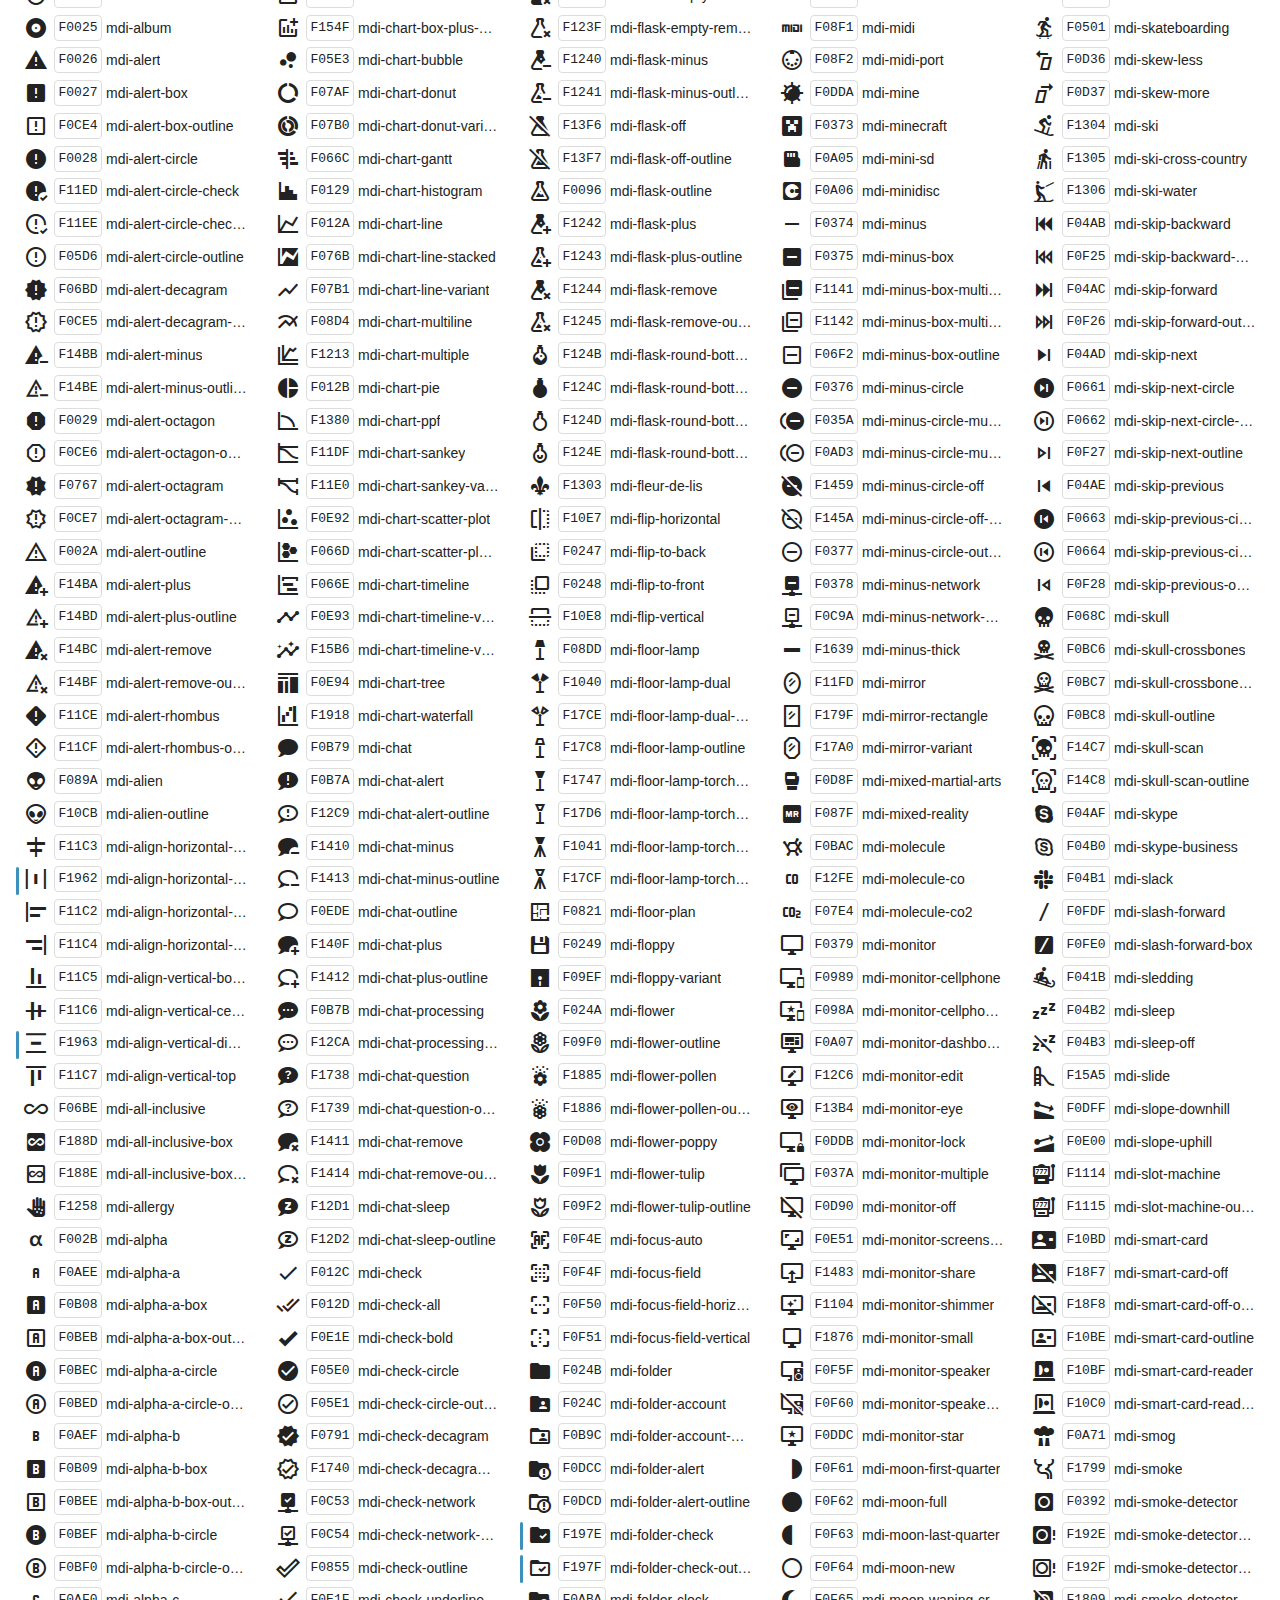
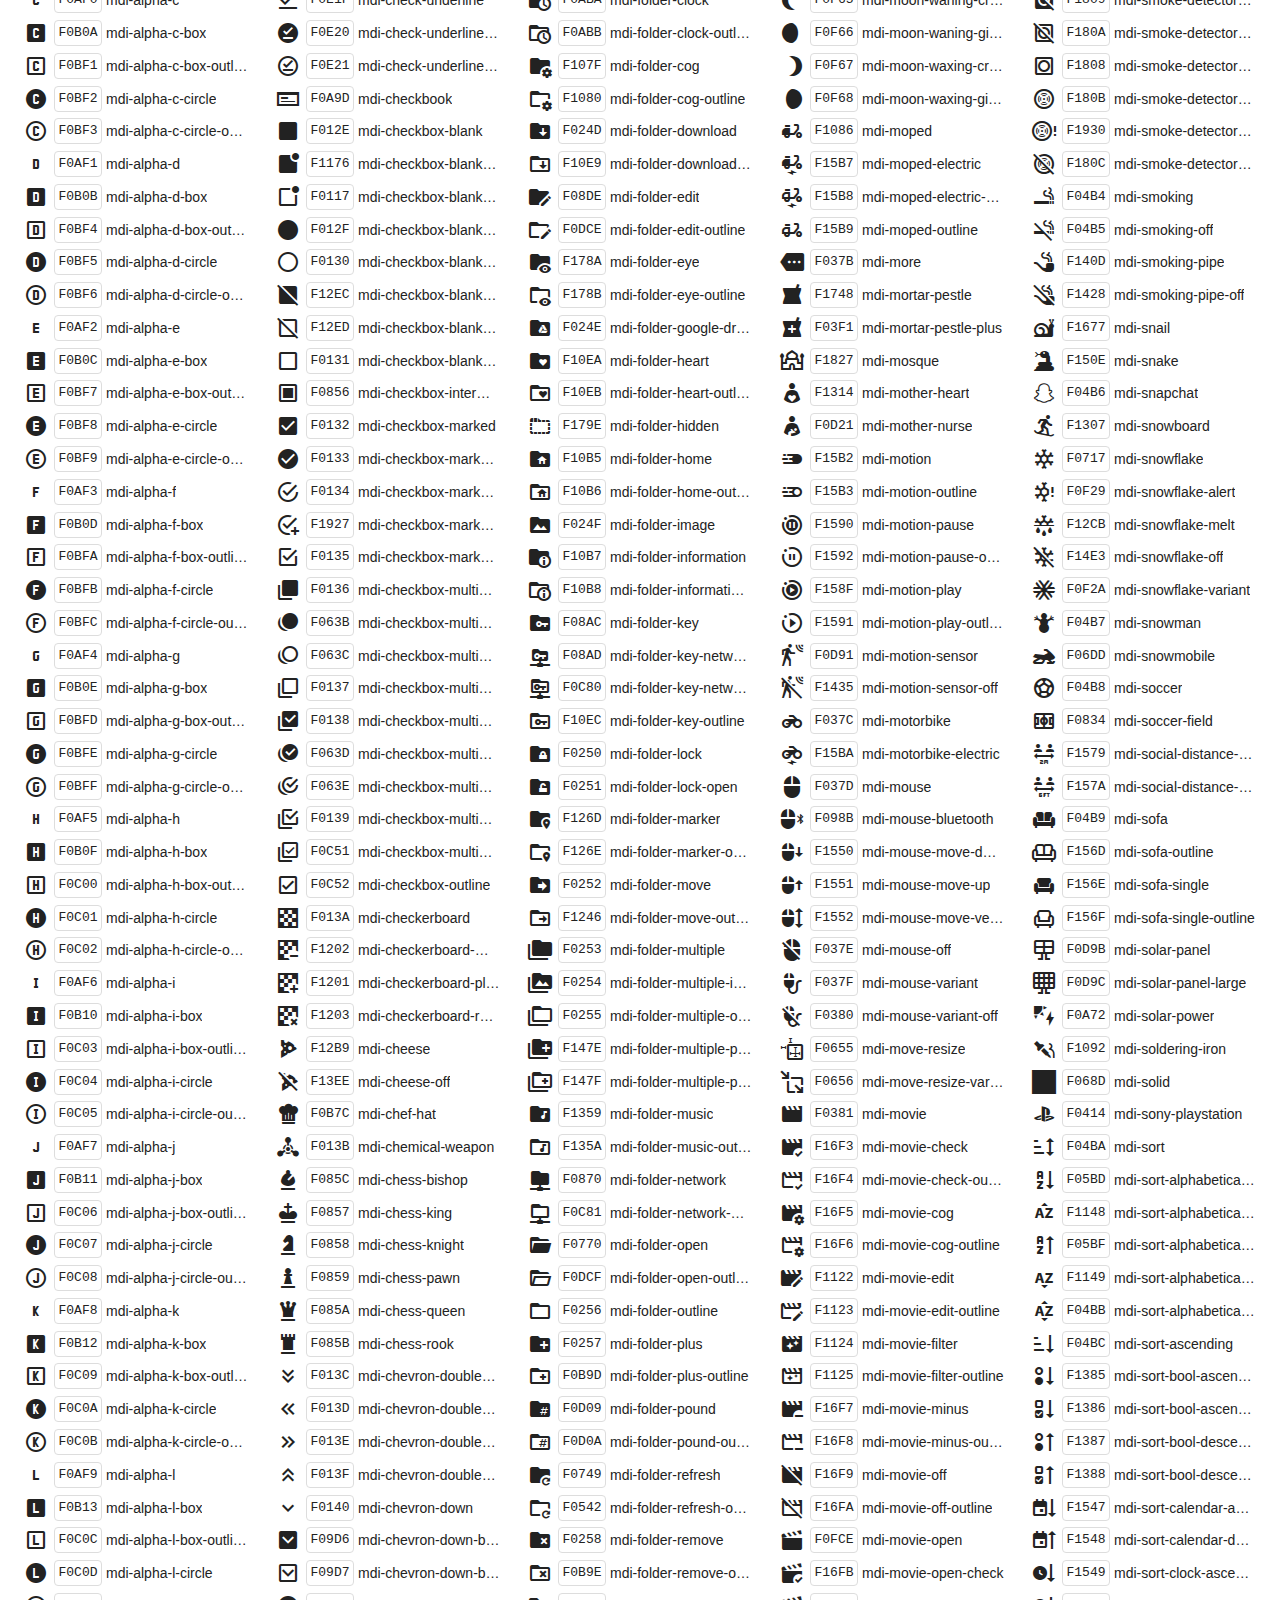
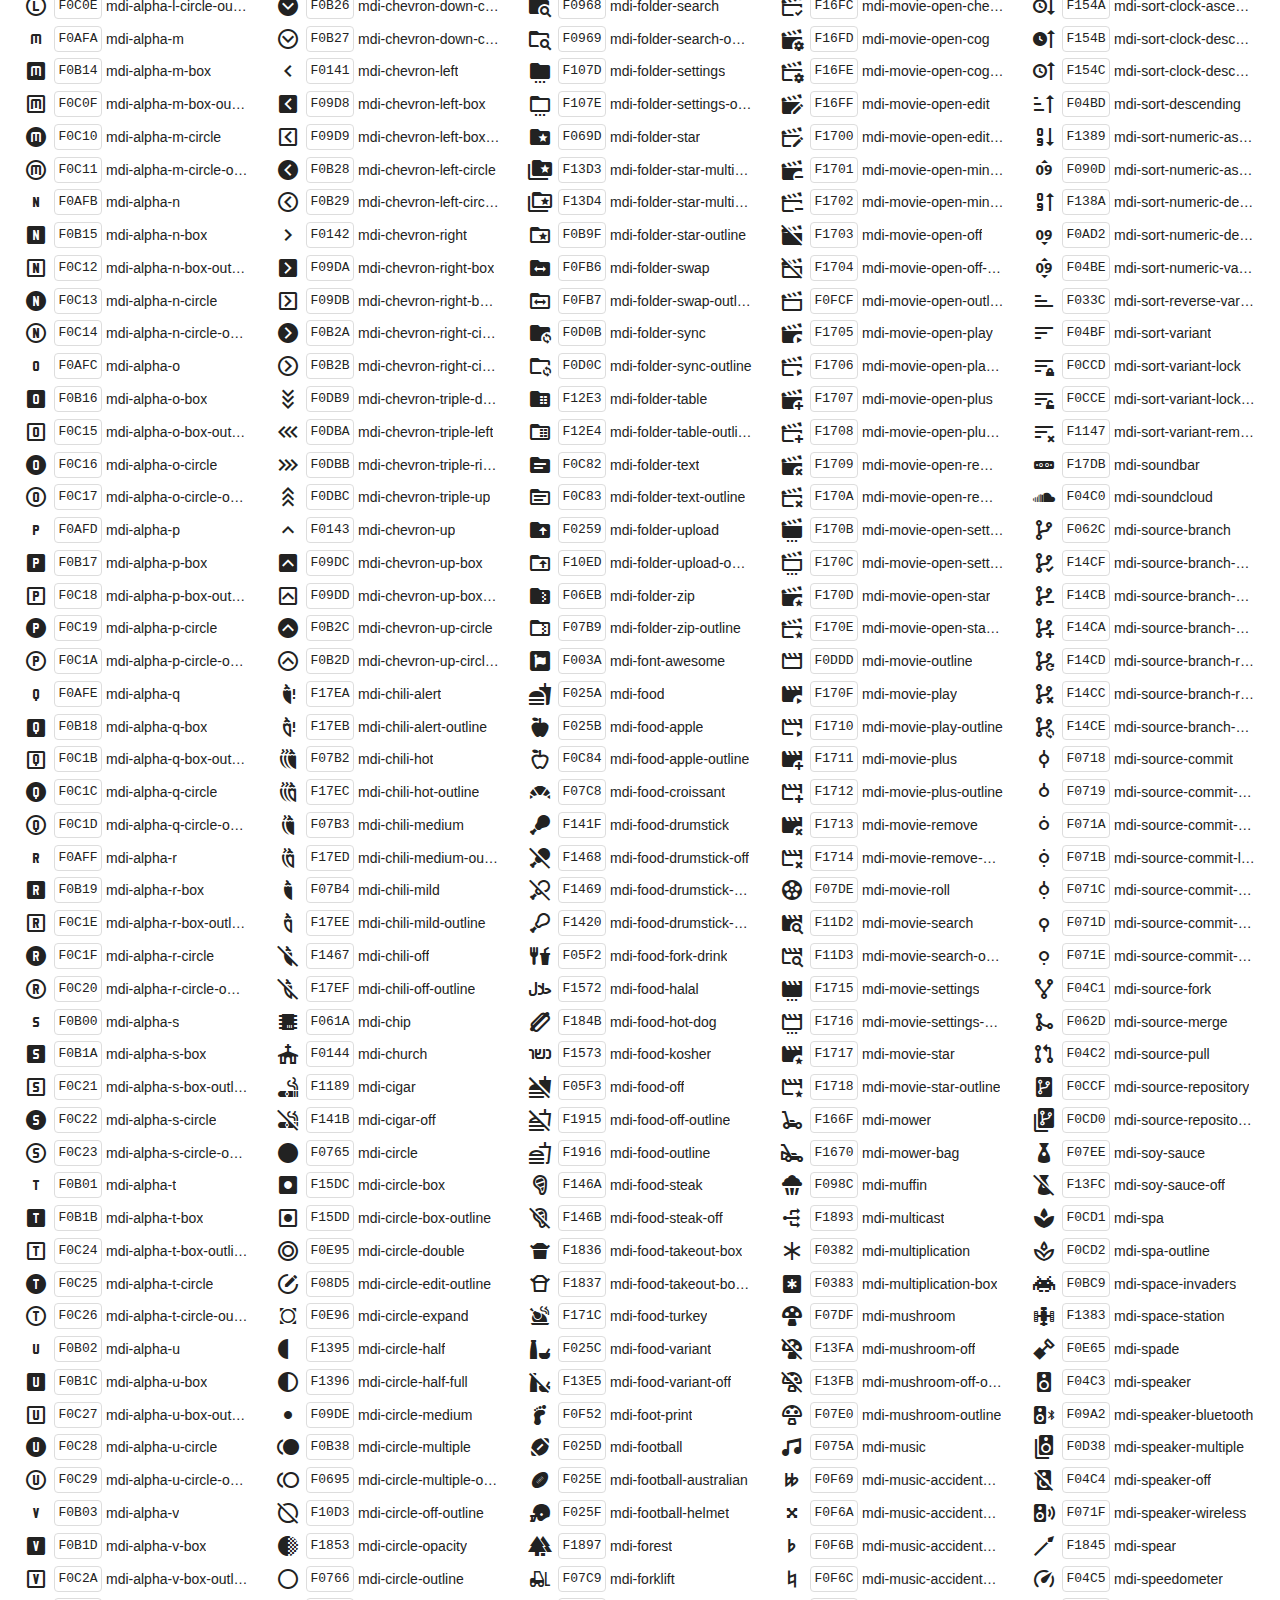
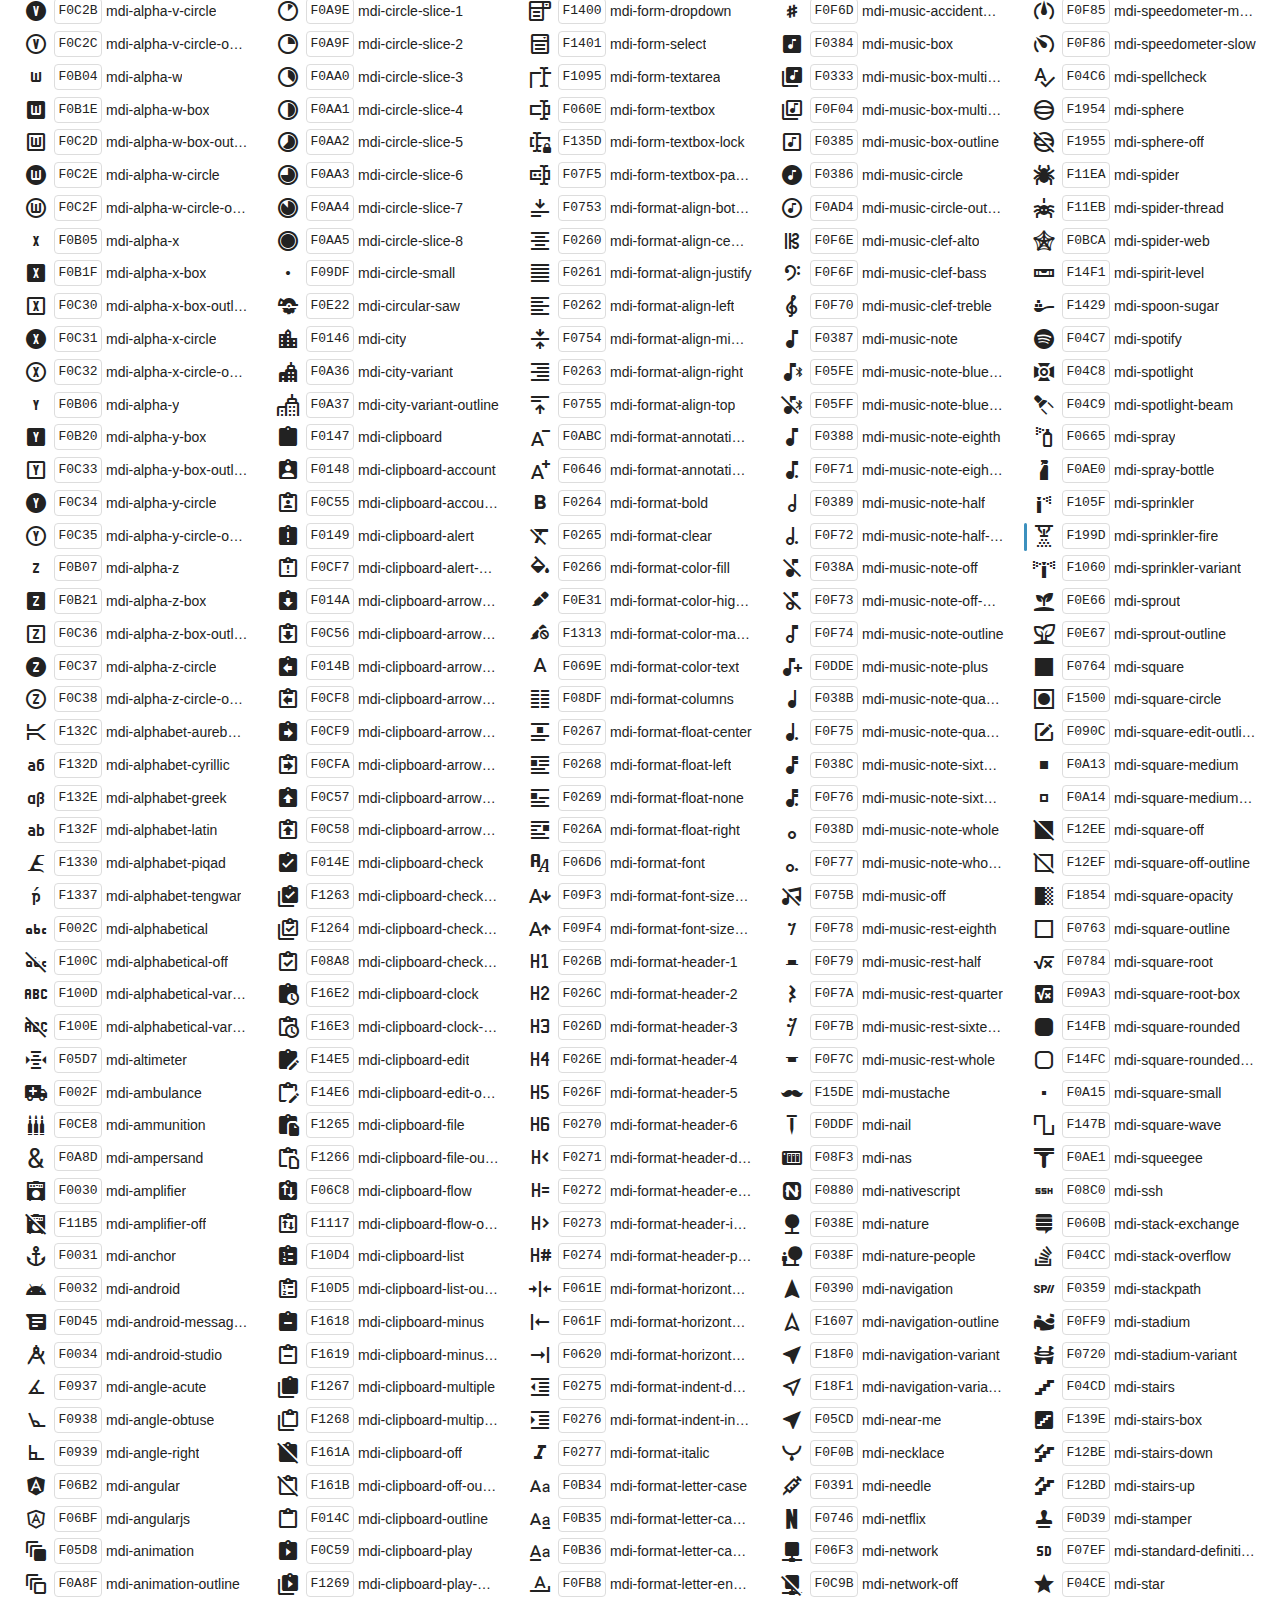
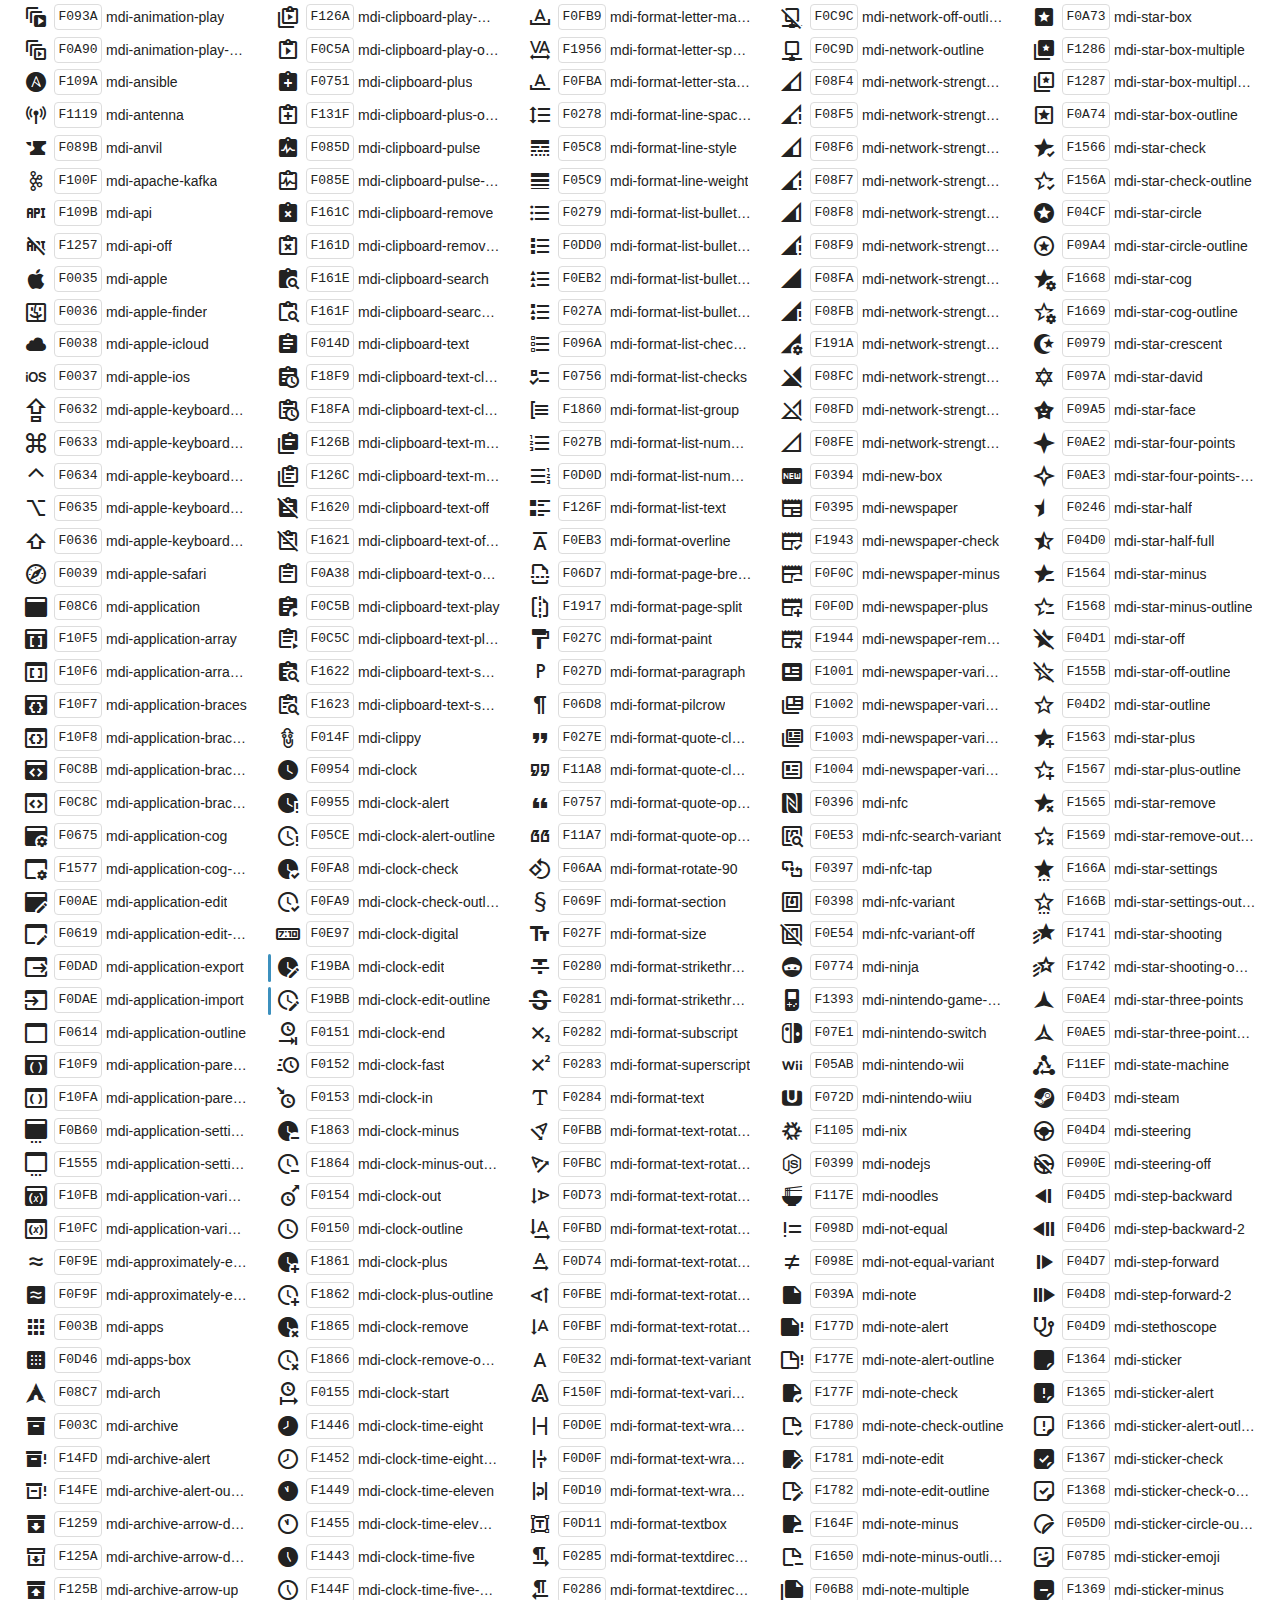
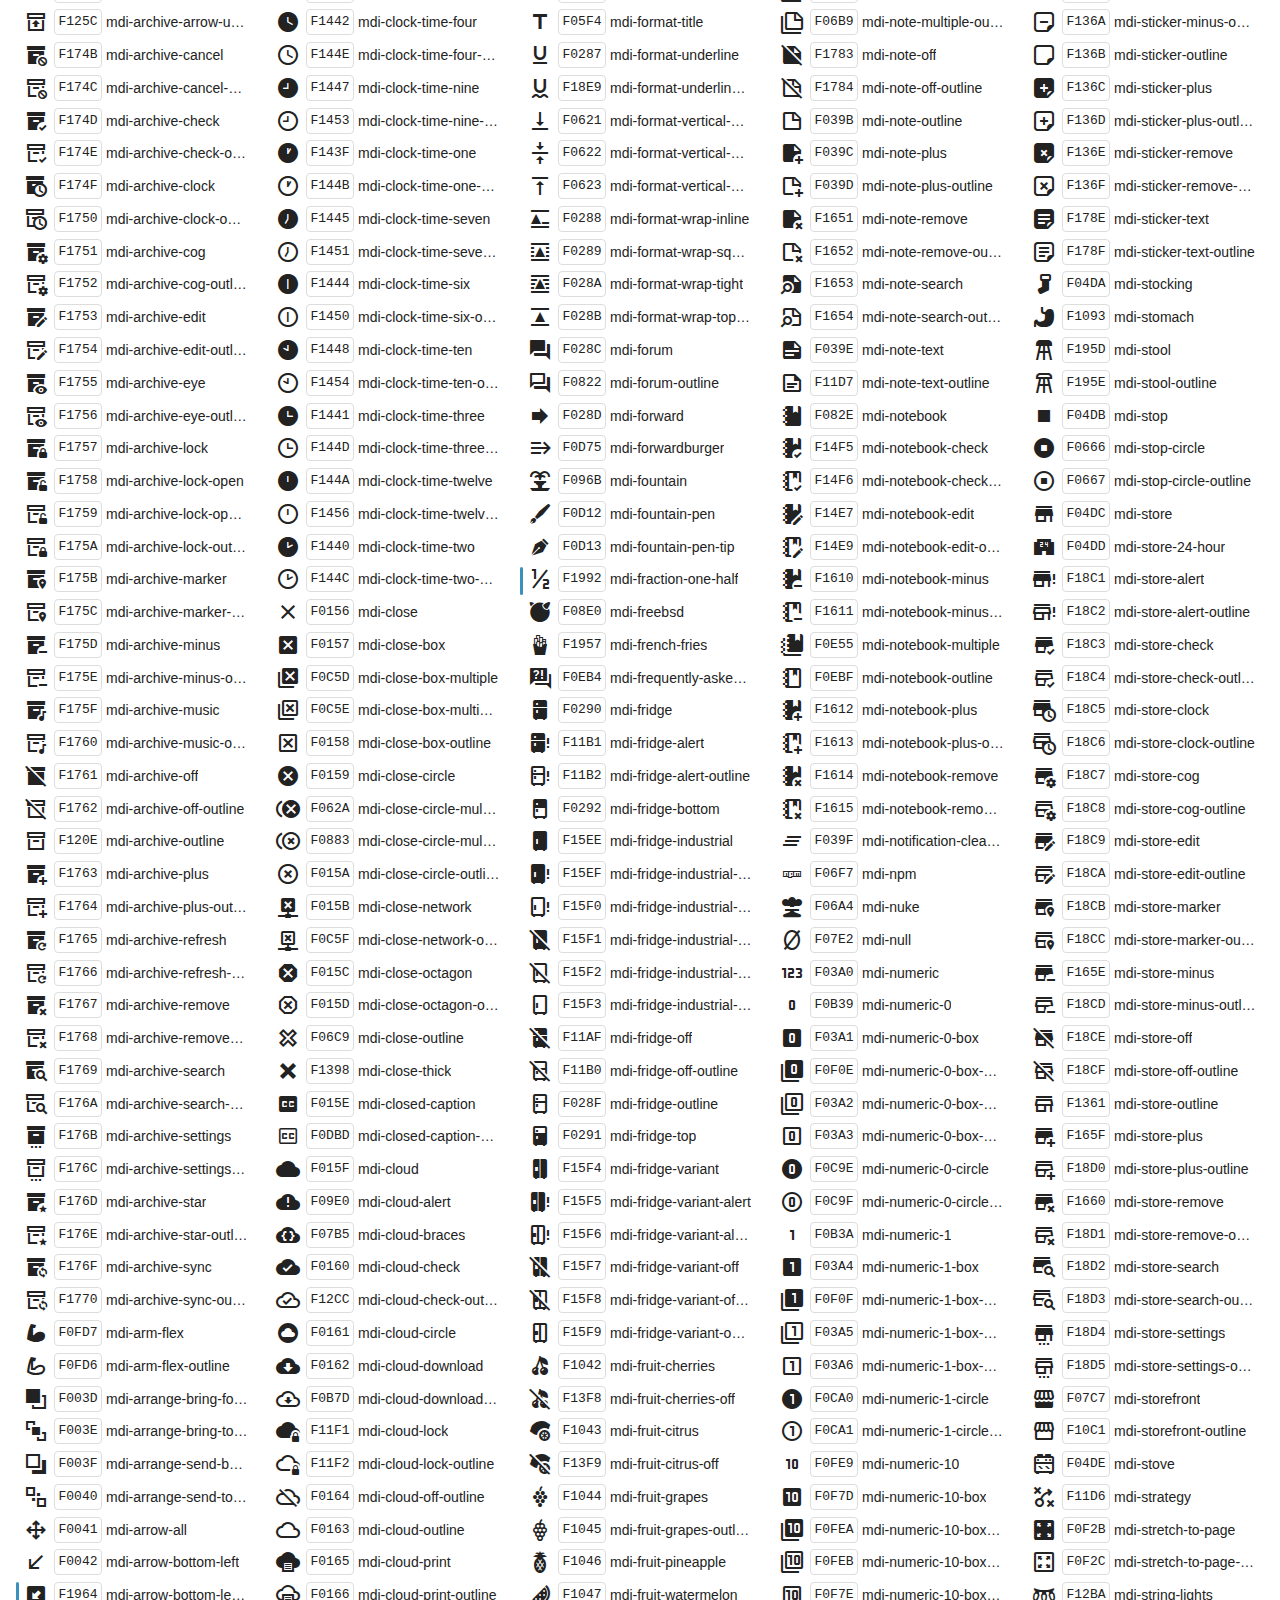
<file: assets/mdi/preview.html>
﻿<!doctype html>
<html lang="en">

<head>
    <meta charset="utf-8" />
    <meta name="google" content="notranslate">
    <title>Material Design Icons</title>
    <style>
        * {
            margin: 0;
            padding: 0;
        }

        body {
            margin: 0;
            padding: 0;
            background: #fff;
            color: #222;
        }

        h1,
        h2,
        h3,
        p,
        div,
        blockquote,
        footer {
            font-family: "Helvetica Neue", Arial, sans-serif;
        }

        h1 {
            padding: 20px 20px 16px 20px;
            font-size: 26px;
            line-height: 26px;
            font-weight: normal;
            color: #FFF;
            background-color: #2196F3;
        }

        h1 svg {
            vertical-align: middle;
            width: 26px;
            height: 26px;
            margin: 0 6px 4px 0;
        }

        h1 svg path {
            fill: #FFF;
        }

        h1 .version {
            font-size: 14px;
            background: #FFF;
            padding: 4px 10px;
            float: right;
            border-radius: 2px;
            margin: -3px 0 0 0;
            color: #666;
            font-weight: bold;
        }

        h1 .version::before {
            content: 'v';
        }

        h1 code {
            font-size: 20px;
            background: rgba(0, 0, 0, 0.5);
            padding: 4px 12px;
            border-radius: 3px;
            float: right;
            margin: -3px 10px 0 0;
            border: 1px solid transparent;
            cursor: pointer;
        }

        h1 code:hover {
            border: 1px solid #FFF;
        }

        h1 code svg {
            width: 24px;
            height: 24px;
            margin: -1px -4px 0 -2px
        }

        h2 {
            font-size: 18px;
            padding: 20px;
        }

        h2 small {
            color: #555;
            font-size: 0.8rem;
        }

        h2 small::before {
            content: '(';
        }

        h2 small::after {
            content: ')';
        }

        h2 span {
            position: relative;
        }

        h2.newicons span::before {
            position: absolute;
            content: ' ';
            width: 100%;
            height: 0.2rem;
            bottom: -0.25rem;
            background: #3C90BE;
            border-radius: 0.1rem;
        }

        h2.deprecatedicons span::before {
            position: absolute;
            content: ' ';
            width: 100%;
            height: 0.2rem;
            bottom: -0.25rem;
            background: #BE3C3C;
            border-radius: 0.1rem;
        }

        h3 {
            font-size: 14px;
            padding: 10px 20px 0 20px;
            font-weight: bold;
        }

        p {
            padding: 10px 20px;
        }

        p code {
            display: inline-block;
            vertical-align: middle;
            background: #F1F1F1;
            padding: 3px 5px;
            border-radius: 3px;
            border: 1px solid #DDD;
        }

        p i.mdi {
            vertical-align: middle;
            border-radius: 4px;
            display: inline-block;
        }

        p i.mdi.dark-demo {
            background: #333;
        }

        p.note {
            color: #999;
            font-size: 14px;
            padding: 0 20px 5px 20px;
        }

        p.deprecated {
            margin: -0.5rem 0 0.25rem 0;
        }

        p.extras {
            margin-top: -0.5rem;
        }

        div.icons {
            padding: 0 20px 10px 20px;
            -webkit-column-count: 5;
            -moz-column-count: 5;
            column-count: 5;
            -webkit-column-gap: 20px;
            -moz-column-gap: 20px;
            column-gap: 20px;
        }

        div.icons div {
            line-height: 2em;
        }

        div.icons div span {
            cursor: pointer;
            font-size: 14px;
            text-overflow: ellipsis;
            display: inline-block;
            max-width: calc(100% - 90px);
            overflow: hidden;
            vertical-align: middle;
            white-space: nowrap;
        }

        div.icons div code:hover,
        div.icons div span:hover,
        div.icons div i:hover {
            color: #3c90be;
        }

        div.icons div code:hover {
            border-color: #3c90be;
        }

        div.icons div code {
            border: 1px solid #DDD;
            width: 46px;
            margin-left: 2px;
            margin-right: 4px;
            border-radius: 4px;
            display: inline-block;
            vertical-align: middle;
            text-align: center;
            line-height: 24px;
            cursor: pointer;
        }

        div.icons div i {
            display: inline-block;
            width: 32px;
            height: 24px;
            text-align: center;
            vertical-align: middle;
            cursor: pointer;
            line-height: 24px;
        }

        div.icons .mdi::before {
            font-size: 24px;
        }

        div.icons div.new::before {
            content: ' ';
            width: 0.2rem;
            height: 1.75rem;
            position: absolute;
            margin-top: 0.25rem;
            margin-left: -0.25rem;
            background: #3C90BE;
            border-radius: 0.1rem;
        }

        div.icons div.deprecated::before {
            content: ' ';
            width: 0.2rem;
            height: 1.75rem;
            position: absolute;
            margin-top: 0.25rem;
            margin-left: -0.25rem;
            background: #BE3C3C;
            border-radius: 0.1rem;
        }

        pre {
            margin: 0 20px;
            font-family: Consolas, monospace;
            padding: 10px;
            border: 1px solid #DDD;
            background: #F1F1F1;
        }

        blockquote {
            position: relative;
            margin: 1rem 1rem 0 1rem;
            padding: 0.5rem 0.5rem 0.5rem 0.75rem;
        }

        blockquote.note::before {
            content: ' ';
            width: 0.25rem;
            height: 100%;
            background: #DDD;
            position: absolute;
            border-radius: 0.25rem;
            top: 0;
            left: 0;
        }

        blockquote.deprecated::before {
            content: ' ';
            width: 0.25rem;
            height: 100%;
            background: #BE3C3C;
            position: absolute;
            border-radius: 0.25rem;
            top: 0;
            left: 0;
        }

        div.copied {
            position: fixed;
            top: 100px;
            left: 50%;
            width: 200px;
            text-align: center;
            color: #3c763d;
            background-color: #dff0d8;
            border: 1px solid #d6e9c6;
            padding: 10px 15px;
            border-radius: 4px;
            margin-left: -100px;
            box-shadow: 0 0 10px rgba(0, 0, 0, 0.2);
        }

        div.examples {
            display: flex;
            flex-wrap: wrap;
            margin: 0.5rem 1.25rem;
        }

        div.examples > div {
            display: flex;
            margin-right: 0.5rem;
            margin-bottom: 0.5rem;
        }

        div.examples > div > div:first-child {
            display: flex;
            padding: 0.5rem;
            border-radius: 0.25rem;
            box-shadow: 0 0 0.25rem rgba(0, 0, 0, 0.4);
            background: #FFF;
            z-index: 1;
            align-items: center;
            justify-content: center;
        }

        div.examples > div > div:first-child + div {
            display: flex;
            margin-left: -0.25rem;
            padding: 0.5rem 0.75rem 0.5rem 1rem;
            background: #222;
            border-radius: 0 0.25rem 0.25rem 0;
        }

        div.examples > div > div:first-child + div > code {
            color: #FFF;
            align-self: center;
        }

        div.examples > div > div.dark:first-child {
            background: #444;
        }

        div.examples i {
            display: flex;
        }

        div.examples-size > div > div:first-child {
            min-width: 3rem;
        }

        footer {
            display: flex;
            padding: 20px;
            color: #666;
            border-top: 1px solid #DDD;
            background: #F1F1F1;
        }

        footer > div:first-child {
            flex: 1;
        }

        footer > div:last-child {
            text-align: right;
        }

        footer a {
            color: #e91e63;
            text-decoration: none;
        }

        footer a:hover {
            text-decoration: underline;
        }
    </style>
    <link href="css/materialdesignicons.min.css" media="all" rel="stylesheet" type="text/css" />
</head>

<body>
    <h1>
        <svg>
            <path d="M0,0H8V3H18V0H26V8H23V18H26V26H18V23H8V21H18V18H21V8H18V5H8V8H5V18H8V26H0V18H3V8H0V0M2,2V6H6V2H2M2,20V24H6V20H2M20,2V6H24V2H20M20,20V24H24V20H20Z"></path>
        </svg>
        Material Design Icons
        <span class="version">6.5.95</span>
        <code id="npm" title="Copy to Clipboard">
            <svg viewBox="0 0 24 24">
                <path d="M19,20H5V4H7V7H17V4H19M12,2A1,1 0 0,1 13,3A1,1 0 0,1 12,4A1,1 0 0,1 11,3A1,1 0 0,1 12,2M19,2H14.82C14.4,0.84 13.3,0 12,0C10.7,0 9.6,0.84 9.18,2H5A2,2 0 0,0 3,4V20A2,2 0 0,0 5,22H19A2,2 0 0,0 21,20V4A2,2 0 0,0 19,2Z" />
            </svg>
            npm install @mdi/font
        </code>
    </h1>

    <h2 class="usage">Usage</h2>
    <pre><code>&lt;span class=&quot;mdi mdi-<span id="name">name</span>&quot;&gt;&lt;/span&gt;</code></pre>

    <blockquote class="note">
        Click the icon, hex codepoint, or name below to copy the value to your clipboard.
    </blockquote>

    <h2 class="newicons"><span>New</span> Icons <small id="newIconsCount">-</small></h2>
    <div class="icons" id="newIcons"></div>

    <h2 class="icons">All Icons <small id="iconsCount">-</small></h2>
    <div class="icons" id="icons"></div>

    <h2 class="deprecatedicons"><span>Deprecated</span> Icons <small id="deprecatedIconsCount">-</small></h2>
    <p class="deprecated" id="deprecated">
        Deprecated icons will be removed in a future major release.
    </p>
    <div class="icons" id="deprecatedIcons"></div>

    <h2 class="extras">Extras</h2>

    <p class="extras">The helper CSS classes are listed below.</p>

    <section>
        <h3>Size</h3>

        <div class="examples examples-size">
            <div>
                <div>
                    <i class="mdi mdi-18px mdi-account"></i>
                </div>
                <div>
                    <code>mdi-18px</code>
                </div>
            </div>
            <div>
                <div>
                    <i class="mdi mdi-24px mdi-account"></i>
                </div>
                <div>
                    <code>mdi-24px</code>
                </div>
            </div>
            <div>
                <div>
                    <i class="mdi mdi-36px mdi-account"></i>
                </div>
                <div>
                    <code>mdi-36px</code>
                </div>
            </div>
            <div>
                <div>
                    <i class="mdi mdi-48px mdi-account"></i>
                </div>
                <div>
                    <code>mdi-48px</code>
                </div>
            </div>
        </div>
    </section>

    <h3>Rotate</h3>

    <div class="examples">
        <div>
            <div>
                <i class="mdi mdi-36px mdi-account"></i>
            </div>
        </div>
        <div>
            <div>
                <i class="mdi mdi-36px mdi-rotate-45 mdi-account"></i>
            </div>
            <div>
                <code>mdi-rotate-45</code> 
            </div>
        </div>
        <div>
            <div>
                <i class="mdi mdi-36px mdi-rotate-90 mdi-account"></i>
            </div>
            <div>
                <code>mdi-rotate-90</code>
            </div>
        </div>
        <div>
            <div>
                <i class="mdi mdi-36px mdi-rotate-135 mdi-account"></i>
            </div>
            <div>
                <code>mdi-rotate-135</code>
            </div>
        </div>
        <div>
            <div>
                <i class="mdi mdi-36px mdi-rotate-180 mdi-account"></i>
            </div>
            <div>
                <code>mdi-rotate-180</code>
            </div>
        </div>
        <div>
            <div>
                <i class="mdi mdi-36px mdi-rotate-225 mdi-account"></i>
            </div>
            <div>
                <code>mdi-rotate-225</code>
            </div>
        </div>
        <div>
            <div>
                <i class="mdi mdi-36px mdi-rotate-270 mdi-account"></i>
            </div>
            <div>
                <code>mdi-rotate-270</code>
            </div>
        </div>
        <div>
            <div>
                <i class="mdi mdi-36px mdi-rotate-315 mdi-account"></i>
            </div>
            <div>
                <code>mdi-rotate-315</code> 
            </div>
        </div>
    </div>

    <h3>Flip</h3>

    <div class="examples">
        <div>
            <div>
                <i class="mdi mdi-36px mdi-account-alert"></i>
            </div>
        </div>
        <div>
            <div>
                <i class="mdi mdi-36px mdi-flip-h mdi-account-alert"></i>
            </div>
            <div>
                <code>mdi-flip-h</code> 
            </div>
        </div>
        <div>
            <div>
                <i class="mdi mdi-36px mdi-flip-v mdi-account-alert"></i>
            </div>
            <div>
                <code>mdi-flip-v</code> 
            </div>
        </div>
    </div>

    <p class="note"><strong>Note:</strong> We do not include the ability to use <code>mdi-flip-*</code> and
        <code>mdi-rotate-*</code> at the same time.</p>

    <h3>Spin</h3>

    <div class="examples">
        <div>
            <div>
                <i class="mdi mdi-36px mdi-spin mdi-loading"></i>
            </div>
            <div>
                <code>mdi-spin</code>
            </div>
        </div>
        <div>
            <div>
                <i class="mdi mdi-36px mdi-spin mdi-star"></i>
            </div>
            <div>
                <code>mdi-spin</code>
            </div>
        </div>
    </div>

    <h3>Color</h3>

    <div class="examples">
        <div>
            <div class="dark">
                <i class="mdi mdi-36px mdi-light mdi-account dark-demo"></i>
            </div>
            <div>
                <code>mdi-light</code>
            </div>
        </div>
        <div>
            <div class="dark">
                <i class="mdi mdi-36px mdi-light mdi-inactive mdi-account dark-demo"></i>
            </div>
            <div>
                <code>mdi-light mdi-inactive</code>
            </div>
        </div>
        <div>
            <div>
                <i class="mdi mdi-36px mdi-dark mdi-account"></i>
            </div>
            <div>
                <code>mdi-dark</code>
            </div>
        </div>
        <div>
            <div>
                <i class="mdi mdi-36px mdi-dark mdi-inactive mdi-account"></i>
            </div>
            <div>
                <code>mdi-dark mdi-inactive</code> 
            </div>
        </div>
    </div>

    <footer>
        <div>
            Generated with <a href="https://npmjs.com/package/@mdi/font-build">@mdi/font-build</a>
            by <a href="http://MaterialDesignIcons.com/">MaterialDesignIcons.com</a>.
        </div>
        <div>
            <a href="https://www.npmjs.com/org/mdi" target="_blank">NPM @mdi Organization</a>
        </div>
    </footer>

    <script type="text/javascript">
        function isNew(icon) {
            return icon.version === '6.5.95';
        }
        function isDeprecated(icon) {
            return typeof icon.deprecated == 'undefined'
                ? false
                : icon.deprecated;
        }
        function copyText(text) {
            var copyFrom = document.createElement('textarea');
            copyFrom.setAttribute("style", "position:fixed;opacity:0;top:100px;left:100px;");
            copyFrom.value = text;
            document.body.appendChild(copyFrom);
            copyFrom.select();
            document.execCommand('copy');
            var copied = document.createElement('div');
            copied.setAttribute('class', 'copied');
            copied.appendChild(document.createTextNode('Copied to Clipboard'));
            document.body.appendChild(copied);
            setTimeout(function () {
                document.body.removeChild(copyFrom);
                document.body.removeChild(copied);
            }, 1500);
        };
        function getIconItem(icon, isNewIcon, isDeprecatedIcon) {
            var div = document.createElement('div'),
                i = document.createElement('i');
            i.className = 'mdi mdi-' + icon.name;
            div.appendChild(i);
            var code = document.createElement('code');
            code.appendChild(document.createTextNode(icon.hex));
            div.appendChild(code);
            var span = document.createElement('span');
            span.appendChild(document.createTextNode('mdi-' + icon.name));
            div.appendChild(span);
            span.onclick = function () {
                document.getElementById('name').innerHTML = icon.name;
            };
            i.onmouseup = function () {
                copyText(String.fromCodePoint(parseInt(icon.hex, 16)));
            };
            code.onmouseup = function () {
                copyText(icon.hex);
            };
            span.onmouseup = function () {
                copyText('mdi-' + icon.name);
            };
            if (isNewIcon) {
                div.className = 'new';
            }
            if (isDeprecatedIcon) {
                div.className = 'deprecated';
            }
            return div;
        }
        (function () {
            var iconsCount = 0;
            var newIconsCount = 0;
            var deprecatedIconsCount = 0;
            var icons = [{name:"ab-testing",hex:"F01C9",version:"4.0.96"},{name:"abacus",hex:"F16E0",version:"5.9.55"},{name:"abjad-arabic",hex:"F1328",version:"4.9.95"},{name:"abjad-hebrew",hex:"F1329",version:"4.9.95"},{name:"abugida-devanagari",hex:"F132A",version:"4.9.95"},{name:"abugida-thai",hex:"F132B",version:"4.9.95"},{name:"access-point",hex:"F0003",version:"1.5.54"},{name:"access-point-check",hex:"F1538",version:"5.4.55"},{name:"access-point-minus",hex:"F1539",version:"5.4.55"},{name:"access-point-network",hex:"F0002",version:"1.5.54"},{name:"access-point-network-off",hex:"F0BE1",version:"3.2.89"},{name:"access-point-off",hex:"F1511",version:"5.4.55"},{name:"access-point-plus",hex:"F153A",version:"5.4.55"},{name:"access-point-remove",hex:"F153B",version:"5.4.55"},{name:"account",hex:"F0004",version:"1.5.54"},{name:"account-alert",hex:"F0005",version:"1.5.54"},{name:"account-alert-outline",hex:"F0B50",version:"3.0.39"},{name:"account-arrow-down",hex:"F1868",version:"6.2.95"},{name:"account-arrow-down-outline",hex:"F1869",version:"6.2.95"},{name:"account-arrow-left",hex:"F0B51",version:"3.0.39"},{name:"account-arrow-left-outline",hex:"F0B52",version:"3.0.39"},{name:"account-arrow-right",hex:"F0B53",version:"3.0.39"},{name:"account-arrow-right-outline",hex:"F0B54",version:"3.0.39"},{name:"account-arrow-up",hex:"F1867",version:"6.2.95"},{name:"account-arrow-up-outline",hex:"F186A",version:"6.2.95"},{name:"account-box",hex:"F0006",version:"1.5.54"},{name:"account-box-multiple",hex:"F0934",version:"2.4.85"},{name:"account-box-multiple-outline",hex:"F100A",version:"4.1.95"},{name:"account-box-outline",hex:"F0007",version:"1.5.54"},{name:"account-cancel",hex:"F12DF",version:"4.8.95"},{name:"account-cancel-outline",hex:"F12E0",version:"4.8.95"},{name:"account-cash",hex:"F1097",version:"4.2.95"},{name:"account-cash-outline",hex:"F1098",version:"4.2.95"},{name:"account-check",hex:"F0008",version:"1.5.54"},{name:"account-check-outline",hex:"F0BE2",version:"3.2.89"},{name:"account-child",hex:"F0A89",version:"2.7.94"},{name:"account-child-circle",hex:"F0A8A",version:"2.7.94"},{name:"account-child-outline",hex:"F10C8",version:"4.3.95"},{name:"account-circle",hex:"F0009",version:"1.5.54"},{name:"account-circle-outline",hex:"F0B55",version:"3.0.39"},{name:"account-clock",hex:"F0B56",version:"3.0.39"},{name:"account-clock-outline",hex:"F0B57",version:"3.0.39"},{name:"account-cog",hex:"F1370",version:"4.9.95"},{name:"account-cog-outline",hex:"F1371",version:"4.9.95"},{name:"account-convert",hex:"F000A",version:"1.5.54"},{name:"account-convert-outline",hex:"F1301",version:"4.8.95"},{name:"account-cowboy-hat",hex:"F0E9B",version:"3.7.94"},{name:"account-cowboy-hat-outline",hex:"F17F3",version:"6.1.95"},{name:"account-details",hex:"F0631",version:"1.6.50"},{name:"account-details-outline",hex:"F1372",version:"4.9.95"},{name:"account-edit",hex:"F06BC",version:"1.8.36"},{name:"account-edit-outline",hex:"F0FFB",version:"4.0.96"},{name:"account-eye",hex:"F0420",version:"1.5.54"},{name:"account-eye-outline",hex:"F127B",version:"4.7.95"},{name:"account-filter",hex:"F0936",version:"2.4.85"},{name:"account-filter-outline",hex:"F0F9D",version:"4.0.96"},{name:"account-group",hex:"F0849",version:"2.1.99"},{name:"account-group-outline",hex:"F0B58",version:"3.0.39"},{name:"account-hard-hat",hex:"F05B5",version:"1.5.54"},{name:"account-heart",hex:"F0899",version:"2.2.43"},{name:"account-heart-outline",hex:"F0BE3",version:"3.2.89"},{name:"account-injury",hex:"F1815",version:"6.1.95"},{name:"account-injury-outline",hex:"F1816",version:"6.1.95"},{name:"account-key",hex:"F000B",version:"1.5.54"},{name:"account-key-outline",hex:"F0BE4",version:"3.2.89"},{name:"account-lock",hex:"F115E",version:"4.4.95"},{name:"account-lock-open",hex:"F1960",version:"6.5.95"},{name:"account-lock-open-outline",hex:"F1961",version:"6.5.95"},{name:"account-lock-outline",hex:"F115F",version:"4.4.95"},{name:"account-minus",hex:"F000D",version:"1.5.54"},{name:"account-minus-outline",hex:"F0AEC",version:"2.8.94"},{name:"account-multiple",hex:"F000E",version:"1.5.54"},{name:"account-multiple-check",hex:"F08C5",version:"2.3.50"},{name:"account-multiple-check-outline",hex:"F11FE",version:"4.6.95"},{name:"account-multiple-minus",hex:"F05D3",version:"1.5.54"},{name:"account-multiple-minus-outline",hex:"F0BE5",version:"3.2.89"},{name:"account-multiple-outline",hex:"F000F",version:"1.5.54"},{name:"account-multiple-plus",hex:"F0010",version:"1.5.54"},{name:"account-multiple-plus-outline",hex:"F0800",version:"2.1.19"},{name:"account-multiple-remove",hex:"F120A",version:"4.6.95"},{name:"account-multiple-remove-outline",hex:"F120B",version:"4.6.95"},{name:"account-music",hex:"F0803",version:"2.1.19"},{name:"account-music-outline",hex:"F0CE9",version:"3.3.92"},{name:"account-network",hex:"F0011",version:"1.5.54"},{name:"account-network-outline",hex:"F0BE6",version:"3.2.89"},{name:"account-off",hex:"F0012",version:"1.5.54"},{name:"account-off-outline",hex:"F0BE7",version:"3.2.89"},{name:"account-outline",hex:"F0013",version:"1.5.54"},{name:"account-plus",hex:"F0014",version:"1.5.54"},{name:"account-plus-outline",hex:"F0801",version:"2.1.19"},{name:"account-question",hex:"F0B59",version:"3.0.39"},{name:"account-question-outline",hex:"F0B5A",version:"3.0.39"},{name:"account-reactivate",hex:"F152B",version:"5.4.55"},{name:"account-reactivate-outline",hex:"F152C",version:"5.4.55"},{name:"account-remove",hex:"F0015",version:"1.5.54"},{name:"account-remove-outline",hex:"F0AED",version:"2.8.94"},{name:"account-search",hex:"F0016",version:"1.5.54"},{name:"account-search-outline",hex:"F0935",version:"2.4.85"},{name:"account-settings",hex:"F0630",version:"1.6.50"},{name:"account-settings-outline",hex:"F10C9",version:"4.3.95"},{name:"account-star",hex:"F0017",version:"1.5.54"},{name:"account-star-outline",hex:"F0BE8",version:"3.2.89"},{name:"account-supervisor",hex:"F0A8B",version:"2.7.94"},{name:"account-supervisor-circle",hex:"F0A8C",version:"2.7.94"},{name:"account-supervisor-circle-outline",hex:"F14EC",version:"5.4.55"},{name:"account-supervisor-outline",hex:"F112D",version:"4.4.95"},{name:"account-switch",hex:"F0019",version:"1.5.54"},{name:"account-switch-outline",hex:"F04CB",version:"1.5.54"},{name:"account-sync",hex:"F191B",version:"6.4.95"},{name:"account-sync-outline",hex:"F191C",version:"6.4.95"},{name:"account-tie",hex:"F0CE3",version:"3.3.92"},{name:"account-tie-hat",hex:"F1898",version:"6.3.95"},{name:"account-tie-hat-outline",hex:"F1899",version:"6.3.95"},{name:"account-tie-outline",hex:"F10CA",version:"4.3.95"},{name:"account-tie-voice",hex:"F1308",version:"4.8.95"},{name:"account-tie-voice-off",hex:"F130A",version:"4.8.95"},{name:"account-tie-voice-off-outline",hex:"F130B",version:"4.8.95"},{name:"account-tie-voice-outline",hex:"F1309",version:"4.8.95"},{name:"account-voice",hex:"F05CB",version:"1.5.54"},{name:"account-voice-off",hex:"F0ED4",version:"3.7.95"},{name:"account-wrench",hex:"F189A",version:"6.3.95"},{name:"account-wrench-outline",hex:"F189B",version:"6.3.95"},{name:"adjust",hex:"F001A",version:"1.5.54"},{name:"advertisements",hex:"F192A",version:"6.4.95"},{name:"advertisements-off",hex:"F192B",version:"6.4.95"},{name:"air-conditioner",hex:"F001B",version:"1.5.54"},{name:"air-filter",hex:"F0D43",version:"3.4.93"},{name:"air-horn",hex:"F0DAC",version:"3.5.94"},{name:"air-humidifier",hex:"F1099",version:"4.2.95"},{name:"air-humidifier-off",hex:"F1466",version:"5.2.45"},{name:"air-purifier",hex:"F0D44",version:"3.4.93"},{name:"airbag",hex:"F0BE9",version:"3.2.89"},{name:"airballoon",hex:"F001C",version:"1.5.54"},{name:"airballoon-outline",hex:"F100B",version:"4.1.95"},{name:"airplane",hex:"F001D",version:"1.5.54"},{name:"airplane-alert",hex:"F187A",version:"6.2.95"},{name:"airplane-check",hex:"F187B",version:"6.2.95"},{name:"airplane-clock",hex:"F187C",version:"6.2.95"},{name:"airplane-cog",hex:"F187D",version:"6.2.95"},{name:"airplane-edit",hex:"F187E",version:"6.2.95"},{name:"airplane-landing",hex:"F05D4",version:"1.5.54"},{name:"airplane-marker",hex:"F187F",version:"6.2.95"},{name:"airplane-minus",hex:"F1880",version:"6.2.95"},{name:"airplane-off",hex:"F001E",version:"1.5.54"},{name:"airplane-plus",hex:"F1881",version:"6.2.95"},{name:"airplane-remove",hex:"F1882",version:"6.2.95"},{name:"airplane-search",hex:"F1883",version:"6.2.95"},{name:"airplane-settings",hex:"F1884",version:"6.2.95"},{name:"airplane-takeoff",hex:"F05D5",version:"1.5.54"},{name:"airport",hex:"F084B",version:"2.1.99"},{name:"alarm",hex:"F0020",version:"1.5.54"},{name:"alarm-bell",hex:"F078E",version:"2.0.46"},{name:"alarm-check",hex:"F0021",version:"1.5.54"},{name:"alarm-light",hex:"F078F",version:"2.0.46"},{name:"alarm-light-off",hex:"F171E",version:"5.9.55"},{name:"alarm-light-off-outline",hex:"F171F",version:"5.9.55"},{name:"alarm-light-outline",hex:"F0BEA",version:"3.2.89"},{name:"alarm-multiple",hex:"F0022",version:"1.5.54"},{name:"alarm-note",hex:"F0E71",version:"3.7.94"},{name:"alarm-note-off",hex:"F0E72",version:"3.7.94"},{name:"alarm-off",hex:"F0023",version:"1.5.54"},{name:"alarm-panel",hex:"F15C4",version:"5.6.55"},{name:"alarm-panel-outline",hex:"F15C5",version:"5.6.55"},{name:"alarm-plus",hex:"F0024",version:"1.5.54"},{name:"alarm-snooze",hex:"F068E",version:"1.7.12"},{name:"album",hex:"F0025",version:"1.5.54"},{name:"alert",hex:"F0026",version:"1.5.54"},{name:"alert-box",hex:"F0027",version:"1.5.54"},{name:"alert-box-outline",hex:"F0CE4",version:"3.3.92"},{name:"alert-circle",hex:"F0028",version:"1.5.54"},{name:"alert-circle-check",hex:"F11ED",version:"4.5.95"},{name:"alert-circle-check-outline",hex:"F11EE",version:"4.5.95"},{name:"alert-circle-outline",hex:"F05D6",version:"1.5.54"},{name:"alert-decagram",hex:"F06BD",version:"1.8.36"},{name:"alert-decagram-outline",hex:"F0CE5",version:"3.3.92"},{name:"alert-minus",hex:"F14BB",version:"5.3.45"},{name:"alert-minus-outline",hex:"F14BE",version:"5.3.45"},{name:"alert-octagon",hex:"F0029",version:"1.5.54"},{name:"alert-octagon-outline",hex:"F0CE6",version:"3.3.92"},{name:"alert-octagram",hex:"F0767",version:"1.9.32"},{name:"alert-octagram-outline",hex:"F0CE7",version:"3.3.92"},{name:"alert-outline",hex:"F002A",version:"1.5.54"},{name:"alert-plus",hex:"F14BA",version:"5.3.45"},{name:"alert-plus-outline",hex:"F14BD",version:"5.3.45"},{name:"alert-remove",hex:"F14BC",version:"5.3.45"},{name:"alert-remove-outline",hex:"F14BF",version:"5.3.45"},{name:"alert-rhombus",hex:"F11CE",version:"4.5.95"},{name:"alert-rhombus-outline",hex:"F11CF",version:"4.5.95"},{name:"alien",hex:"F089A",version:"2.2.43"},{name:"alien-outline",hex:"F10CB",version:"4.3.95"},{name:"align-horizontal-center",hex:"F11C3",version:"4.5.95"},{name:"align-horizontal-distribute",hex:"F1962",version:"6.5.95"},{name:"align-horizontal-left",hex:"F11C2",version:"4.5.95"},{name:"align-horizontal-right",hex:"F11C4",version:"4.5.95"},{name:"align-vertical-bottom",hex:"F11C5",version:"4.5.95"},{name:"align-vertical-center",hex:"F11C6",version:"4.5.95"},{name:"align-vertical-distribute",hex:"F1963",version:"6.5.95"},{name:"align-vertical-top",hex:"F11C7",version:"4.5.95"},{name:"all-inclusive",hex:"F06BE",version:"1.8.36"},{name:"all-inclusive-box",hex:"F188D",version:"6.2.95"},{name:"all-inclusive-box-outline",hex:"F188E",version:"6.2.95"},{name:"allergy",hex:"F1258",version:"4.7.95"},{name:"alpha",hex:"F002B",version:"1.5.54"},{name:"alpha-a",hex:"F0AEE",version:"2.8.94"},{name:"alpha-a-box",hex:"F0B08",version:"2.8.94"},{name:"alpha-a-box-outline",hex:"F0BEB",version:"3.2.89"},{name:"alpha-a-circle",hex:"F0BEC",version:"3.2.89"},{name:"alpha-a-circle-outline",hex:"F0BED",version:"3.2.89"},{name:"alpha-b",hex:"F0AEF",version:"2.8.94"},{name:"alpha-b-box",hex:"F0B09",version:"2.8.94"},{name:"alpha-b-box-outline",hex:"F0BEE",version:"3.2.89"},{name:"alpha-b-circle",hex:"F0BEF",version:"3.2.89"},{name:"alpha-b-circle-outline",hex:"F0BF0",version:"3.2.89"},{name:"alpha-c",hex:"F0AF0",version:"2.8.94"},{name:"alpha-c-box",hex:"F0B0A",version:"2.8.94"},{name:"alpha-c-box-outline",hex:"F0BF1",version:"3.2.89"},{name:"alpha-c-circle",hex:"F0BF2",version:"3.2.89"},{name:"alpha-c-circle-outline",hex:"F0BF3",version:"3.2.89"},{name:"alpha-d",hex:"F0AF1",version:"2.8.94"},{name:"alpha-d-box",hex:"F0B0B",version:"2.8.94"},{name:"alpha-d-box-outline",hex:"F0BF4",version:"3.2.89"},{name:"alpha-d-circle",hex:"F0BF5",version:"3.2.89"},{name:"alpha-d-circle-outline",hex:"F0BF6",version:"3.2.89"},{name:"alpha-e",hex:"F0AF2",version:"2.8.94"},{name:"alpha-e-box",hex:"F0B0C",version:"2.8.94"},{name:"alpha-e-box-outline",hex:"F0BF7",version:"3.2.89"},{name:"alpha-e-circle",hex:"F0BF8",version:"3.2.89"},{name:"alpha-e-circle-outline",hex:"F0BF9",version:"3.2.89"},{name:"alpha-f",hex:"F0AF3",version:"2.8.94"},{name:"alpha-f-box",hex:"F0B0D",version:"2.8.94"},{name:"alpha-f-box-outline",hex:"F0BFA",version:"3.2.89"},{name:"alpha-f-circle",hex:"F0BFB",version:"3.2.89"},{name:"alpha-f-circle-outline",hex:"F0BFC",version:"3.2.89"},{name:"alpha-g",hex:"F0AF4",version:"2.8.94"},{name:"alpha-g-box",hex:"F0B0E",version:"2.8.94"},{name:"alpha-g-box-outline",hex:"F0BFD",version:"3.2.89"},{name:"alpha-g-circle",hex:"F0BFE",version:"3.2.89"},{name:"alpha-g-circle-outline",hex:"F0BFF",version:"3.2.89"},{name:"alpha-h",hex:"F0AF5",version:"2.8.94"},{name:"alpha-h-box",hex:"F0B0F",version:"2.8.94"},{name:"alpha-h-box-outline",hex:"F0C00",version:"3.2.89"},{name:"alpha-h-circle",hex:"F0C01",version:"3.2.89"},{name:"alpha-h-circle-outline",hex:"F0C02",version:"3.2.89"},{name:"alpha-i",hex:"F0AF6",version:"2.8.94"},{name:"alpha-i-box",hex:"F0B10",version:"2.8.94"},{name:"alpha-i-box-outline",hex:"F0C03",version:"3.2.89"},{name:"alpha-i-circle",hex:"F0C04",version:"3.2.89"},{name:"alpha-i-circle-outline",hex:"F0C05",version:"3.2.89"},{name:"alpha-j",hex:"F0AF7",version:"2.8.94"},{name:"alpha-j-box",hex:"F0B11",version:"2.8.94"},{name:"alpha-j-box-outline",hex:"F0C06",version:"3.2.89"},{name:"alpha-j-circle",hex:"F0C07",version:"3.2.89"},{name:"alpha-j-circle-outline",hex:"F0C08",version:"3.2.89"},{name:"alpha-k",hex:"F0AF8",version:"2.8.94"},{name:"alpha-k-box",hex:"F0B12",version:"2.8.94"},{name:"alpha-k-box-outline",hex:"F0C09",version:"3.2.89"},{name:"alpha-k-circle",hex:"F0C0A",version:"3.2.89"},{name:"alpha-k-circle-outline",hex:"F0C0B",version:"3.2.89"},{name:"alpha-l",hex:"F0AF9",version:"2.8.94"},{name:"alpha-l-box",hex:"F0B13",version:"2.8.94"},{name:"alpha-l-box-outline",hex:"F0C0C",version:"3.2.89"},{name:"alpha-l-circle",hex:"F0C0D",version:"3.2.89"},{name:"alpha-l-circle-outline",hex:"F0C0E",version:"3.2.89"},{name:"alpha-m",hex:"F0AFA",version:"2.8.94"},{name:"alpha-m-box",hex:"F0B14",version:"2.8.94"},{name:"alpha-m-box-outline",hex:"F0C0F",version:"3.2.89"},{name:"alpha-m-circle",hex:"F0C10",version:"3.2.89"},{name:"alpha-m-circle-outline",hex:"F0C11",version:"3.2.89"},{name:"alpha-n",hex:"F0AFB",version:"2.8.94"},{name:"alpha-n-box",hex:"F0B15",version:"2.8.94"},{name:"alpha-n-box-outline",hex:"F0C12",version:"3.2.89"},{name:"alpha-n-circle",hex:"F0C13",version:"3.2.89"},{name:"alpha-n-circle-outline",hex:"F0C14",version:"3.2.89"},{name:"alpha-o",hex:"F0AFC",version:"2.8.94"},{name:"alpha-o-box",hex:"F0B16",version:"2.8.94"},{name:"alpha-o-box-outline",hex:"F0C15",version:"3.2.89"},{name:"alpha-o-circle",hex:"F0C16",version:"3.2.89"},{name:"alpha-o-circle-outline",hex:"F0C17",version:"3.2.89"},{name:"alpha-p",hex:"F0AFD",version:"2.8.94"},{name:"alpha-p-box",hex:"F0B17",version:"2.8.94"},{name:"alpha-p-box-outline",hex:"F0C18",version:"3.2.89"},{name:"alpha-p-circle",hex:"F0C19",version:"3.2.89"},{name:"alpha-p-circle-outline",hex:"F0C1A",version:"3.2.89"},{name:"alpha-q",hex:"F0AFE",version:"2.8.94"},{name:"alpha-q-box",hex:"F0B18",version:"2.8.94"},{name:"alpha-q-box-outline",hex:"F0C1B",version:"3.2.89"},{name:"alpha-q-circle",hex:"F0C1C",version:"3.2.89"},{name:"alpha-q-circle-outline",hex:"F0C1D",version:"3.2.89"},{name:"alpha-r",hex:"F0AFF",version:"2.8.94"},{name:"alpha-r-box",hex:"F0B19",version:"2.8.94"},{name:"alpha-r-box-outline",hex:"F0C1E",version:"3.2.89"},{name:"alpha-r-circle",hex:"F0C1F",version:"3.2.89"},{name:"alpha-r-circle-outline",hex:"F0C20",version:"3.2.89"},{name:"alpha-s",hex:"F0B00",version:"2.8.94"},{name:"alpha-s-box",hex:"F0B1A",version:"2.8.94"},{name:"alpha-s-box-outline",hex:"F0C21",version:"3.2.89"},{name:"alpha-s-circle",hex:"F0C22",version:"3.2.89"},{name:"alpha-s-circle-outline",hex:"F0C23",version:"3.2.89"},{name:"alpha-t",hex:"F0B01",version:"2.8.94"},{name:"alpha-t-box",hex:"F0B1B",version:"2.8.94"},{name:"alpha-t-box-outline",hex:"F0C24",version:"3.2.89"},{name:"alpha-t-circle",hex:"F0C25",version:"3.2.89"},{name:"alpha-t-circle-outline",hex:"F0C26",version:"3.2.89"},{name:"alpha-u",hex:"F0B02",version:"2.8.94"},{name:"alpha-u-box",hex:"F0B1C",version:"2.8.94"},{name:"alpha-u-box-outline",hex:"F0C27",version:"3.2.89"},{name:"alpha-u-circle",hex:"F0C28",version:"3.2.89"},{name:"alpha-u-circle-outline",hex:"F0C29",version:"3.2.89"},{name:"alpha-v",hex:"F0B03",version:"2.8.94"},{name:"alpha-v-box",hex:"F0B1D",version:"2.8.94"},{name:"alpha-v-box-outline",hex:"F0C2A",version:"3.2.89"},{name:"alpha-v-circle",hex:"F0C2B",version:"3.2.89"},{name:"alpha-v-circle-outline",hex:"F0C2C",version:"3.2.89"},{name:"alpha-w",hex:"F0B04",version:"2.8.94"},{name:"alpha-w-box",hex:"F0B1E",version:"2.8.94"},{name:"alpha-w-box-outline",hex:"F0C2D",version:"3.2.89"},{name:"alpha-w-circle",hex:"F0C2E",version:"3.2.89"},{name:"alpha-w-circle-outline",hex:"F0C2F",version:"3.2.89"},{name:"alpha-x",hex:"F0B05",version:"2.8.94"},{name:"alpha-x-box",hex:"F0B1F",version:"2.8.94"},{name:"alpha-x-box-outline",hex:"F0C30",version:"3.2.89"},{name:"alpha-x-circle",hex:"F0C31",version:"3.2.89"},{name:"alpha-x-circle-outline",hex:"F0C32",version:"3.2.89"},{name:"alpha-y",hex:"F0B06",version:"2.8.94"},{name:"alpha-y-box",hex:"F0B20",version:"2.8.94"},{name:"alpha-y-box-outline",hex:"F0C33",version:"3.2.89"},{name:"alpha-y-circle",hex:"F0C34",version:"3.2.89"},{name:"alpha-y-circle-outline",hex:"F0C35",version:"3.2.89"},{name:"alpha-z",hex:"F0B07",version:"2.8.94"},{name:"alpha-z-box",hex:"F0B21",version:"2.8.94"},{name:"alpha-z-box-outline",hex:"F0C36",version:"3.2.89"},{name:"alpha-z-circle",hex:"F0C37",version:"3.2.89"},{name:"alpha-z-circle-outline",hex:"F0C38",version:"3.2.89"},{name:"alphabet-aurebesh",hex:"F132C",version:"4.9.95"},{name:"alphabet-cyrillic",hex:"F132D",version:"4.9.95"},{name:"alphabet-greek",hex:"F132E",version:"4.9.95"},{name:"alphabet-latin",hex:"F132F",version:"4.9.95"},{name:"alphabet-piqad",hex:"F1330",version:"4.9.95"},{name:"alphabet-tengwar",hex:"F1337",version:"4.9.95"},{name:"alphabetical",hex:"F002C",version:"1.5.54"},{name:"alphabetical-off",hex:"F100C",version:"4.1.95"},{name:"alphabetical-variant",hex:"F100D",version:"4.1.95"},{name:"alphabetical-variant-off",hex:"F100E",version:"4.1.95"},{name:"altimeter",hex:"F05D7",version:"1.5.54"},{name:"ambulance",hex:"F002F",version:"1.5.54"},{name:"ammunition",hex:"F0CE8",version:"3.3.92"},{name:"ampersand",hex:"F0A8D",version:"2.7.94"},{name:"amplifier",hex:"F0030",version:"1.5.54"},{name:"amplifier-off",hex:"F11B5",version:"4.5.95"},{name:"anchor",hex:"F0031",version:"1.5.54"},{name:"android",hex:"F0032",version:"1.5.54"},{name:"android-messages",hex:"F0D45",version:"3.4.93"},{name:"android-studio",hex:"F0034",version:"1.5.54"},{name:"angle-acute",hex:"F0937",version:"2.4.85"},{name:"angle-obtuse",hex:"F0938",version:"2.4.85"},{name:"angle-right",hex:"F0939",version:"2.4.85"},{name:"angular",hex:"F06B2",version:"1.7.22"},{name:"angularjs",hex:"F06BF",version:"1.8.36"},{name:"animation",hex:"F05D8",version:"1.5.54"},{name:"animation-outline",hex:"F0A8F",version:"2.7.94"},{name:"animation-play",hex:"F093A",version:"2.4.85"},{name:"animation-play-outline",hex:"F0A90",version:"2.7.94"},{name:"ansible",hex:"F109A",version:"4.2.95"},{name:"antenna",hex:"F1119",version:"4.3.95"},{name:"anvil",hex:"F089B",version:"2.2.43"},{name:"apache-kafka",hex:"F100F",version:"4.1.95"},{name:"api",hex:"F109B",version:"4.2.95"},{name:"api-off",hex:"F1257",version:"4.6.95"},{name:"apple",hex:"F0035",version:"1.5.54"},{name:"apple-finder",hex:"F0036",version:"1.5.54"},{name:"apple-icloud",hex:"F0038",version:"1.5.54"},{name:"apple-ios",hex:"F0037",version:"1.5.54"},{name:"apple-keyboard-caps",hex:"F0632",version:"1.6.50"},{name:"apple-keyboard-command",hex:"F0633",version:"1.6.50"},{name:"apple-keyboard-control",hex:"F0634",version:"1.6.50"},{name:"apple-keyboard-option",hex:"F0635",version:"1.6.50"},{name:"apple-keyboard-shift",hex:"F0636",version:"1.6.50"},{name:"apple-safari",hex:"F0039",version:"1.5.54"},{name:"application",hex:"F08C6",version:"2.3.50"},{name:"application-array",hex:"F10F5",version:"4.3.95"},{name:"application-array-outline",hex:"F10F6",version:"4.3.95"},{name:"application-braces",hex:"F10F7",version:"4.3.95"},{name:"application-braces-outline",hex:"F10F8",version:"4.3.95"},{name:"application-brackets",hex:"F0C8B",version:"3.2.89"},{name:"application-brackets-outline",hex:"F0C8C",version:"3.2.89"},{name:"application-cog",hex:"F0675",version:"1.7.12"},{name:"application-cog-outline",hex:"F1577",version:"5.5.55"},{name:"application-edit",hex:"F00AE",version:"1.5.54"},{name:"application-edit-outline",hex:"F0619",version:"1.6.50"},{name:"application-export",hex:"F0DAD",version:"3.5.94"},{name:"application-import",hex:"F0DAE",version:"3.5.94"},{name:"application-outline",hex:"F0614",version:"1.6.50"},{name:"application-parentheses",hex:"F10F9",version:"4.3.95"},{name:"application-parentheses-outline",hex:"F10FA",version:"4.3.95"},{name:"application-settings",hex:"F0B60",version:"3.0.39"},{name:"application-settings-outline",hex:"F1555",version:"5.5.55"},{name:"application-variable",hex:"F10FB",version:"4.3.95"},{name:"application-variable-outline",hex:"F10FC",version:"4.3.95"},{name:"approximately-equal",hex:"F0F9E",version:"4.0.96"},{name:"approximately-equal-box",hex:"F0F9F",version:"4.0.96"},{name:"apps",hex:"F003B",version:"1.5.54"},{name:"apps-box",hex:"F0D46",version:"3.4.93"},{name:"arch",hex:"F08C7",version:"2.3.50"},{name:"archive",hex:"F003C",version:"1.5.54"},{name:"archive-alert",hex:"F14FD",version:"5.4.55"},{name:"archive-alert-outline",hex:"F14FE",version:"5.4.55"},{name:"archive-arrow-down",hex:"F1259",version:"4.7.95"},{name:"archive-arrow-down-outline",hex:"F125A",version:"4.7.95"},{name:"archive-arrow-up",hex:"F125B",version:"4.7.95"},{name:"archive-arrow-up-outline",hex:"F125C",version:"4.7.95"},{name:"archive-cancel",hex:"F174B",version:"6.1.95"},{name:"archive-cancel-outline",hex:"F174C",version:"6.1.95"},{name:"archive-check",hex:"F174D",version:"6.1.95"},{name:"archive-check-outline",hex:"F174E",version:"6.1.95"},{name:"archive-clock",hex:"F174F",version:"6.1.95"},{name:"archive-clock-outline",hex:"F1750",version:"6.1.95"},{name:"archive-cog",hex:"F1751",version:"6.1.95"},{name:"archive-cog-outline",hex:"F1752",version:"6.1.95"},{name:"archive-edit",hex:"F1753",version:"6.1.95"},{name:"archive-edit-outline",hex:"F1754",version:"6.1.95"},{name:"archive-eye",hex:"F1755",version:"6.1.95"},{name:"archive-eye-outline",hex:"F1756",version:"6.1.95"},{name:"archive-lock",hex:"F1757",version:"6.1.95"},{name:"archive-lock-open",hex:"F1758",version:"6.1.95"},{name:"archive-lock-open-outline",hex:"F1759",version:"6.1.95"},{name:"archive-lock-outline",hex:"F175A",version:"6.1.95"},{name:"archive-marker",hex:"F175B",version:"6.1.95"},{name:"archive-marker-outline",hex:"F175C",version:"6.1.95"},{name:"archive-minus",hex:"F175D",version:"6.1.95"},{name:"archive-minus-outline",hex:"F175E",version:"6.1.95"},{name:"archive-music",hex:"F175F",version:"6.1.95"},{name:"archive-music-outline",hex:"F1760",version:"6.1.95"},{name:"archive-off",hex:"F1761",version:"6.1.95"},{name:"archive-off-outline",hex:"F1762",version:"6.1.95"},{name:"archive-outline",hex:"F120E",version:"4.6.95"},{name:"archive-plus",hex:"F1763",version:"6.1.95"},{name:"archive-plus-outline",hex:"F1764",version:"6.1.95"},{name:"archive-refresh",hex:"F1765",version:"6.1.95"},{name:"archive-refresh-outline",hex:"F1766",version:"6.1.95"},{name:"archive-remove",hex:"F1767",version:"6.1.95"},{name:"archive-remove-outline",hex:"F1768",version:"6.1.95"},{name:"archive-search",hex:"F1769",version:"6.1.95"},{name:"archive-search-outline",hex:"F176A",version:"6.1.95"},{name:"archive-settings",hex:"F176B",version:"6.1.95"},{name:"archive-settings-outline",hex:"F176C",version:"6.1.95"},{name:"archive-star",hex:"F176D",version:"6.1.95"},{name:"archive-star-outline",hex:"F176E",version:"6.1.95"},{name:"archive-sync",hex:"F176F",version:"6.1.95"},{name:"archive-sync-outline",hex:"F1770",version:"6.1.95"},{name:"arm-flex",hex:"F0FD7",version:"4.2.95"},{name:"arm-flex-outline",hex:"F0FD6",version:"4.2.95"},{name:"arrange-bring-forward",hex:"F003D",version:"1.5.54"},{name:"arrange-bring-to-front",hex:"F003E",version:"1.5.54"},{name:"arrange-send-backward",hex:"F003F",version:"1.5.54"},{name:"arrange-send-to-back",hex:"F0040",version:"1.5.54"},{name:"arrow-all",hex:"F0041",version:"1.5.54"},{name:"arrow-bottom-left",hex:"F0042",version:"1.5.54"},{name:"arrow-bottom-left-bold-box",hex:"F1964",version:"6.5.95"},{name:"arrow-bottom-left-bold-box-outline",hex:"F1965",version:"6.5.95"},{name:"arrow-bottom-left-bold-outline",hex:"F09B7",version:"2.5.94"},{name:"arrow-bottom-left-thick",hex:"F09B8",version:"2.5.94"},{name:"arrow-bottom-left-thin",hex:"F19B6",version:"6.5.95"},{name:"arrow-bottom-left-thin-circle-outline",hex:"F1596",version:"5.5.55"},{name:"arrow-bottom-right",hex:"F0043",version:"1.5.54"},{name:"arrow-bottom-right-bold-box",hex:"F1966",version:"6.5.95"},{name:"arrow-bottom-right-bold-box-outline",hex:"F1967",version:"6.5.95"},{name:"arrow-bottom-right-bold-outline",hex:"F09B9",version:"2.5.94"},{name:"arrow-bottom-right-thick",hex:"F09BA",version:"2.5.94"},{name:"arrow-bottom-right-thin",hex:"F19B7",version:"6.5.95"},{name:"arrow-bottom-right-thin-circle-outline",hex:"F1595",version:"5.5.55"},{name:"arrow-collapse",hex:"F0615",version:"1.6.50"},{name:"arrow-collapse-all",hex:"F0044",version:"1.5.54"},{name:"arrow-collapse-down",hex:"F0792",version:"2.0.46"},{name:"arrow-collapse-horizontal",hex:"F084C",version:"2.1.99"},{name:"arrow-collapse-left",hex:"F0793",version:"2.0.46"},{name:"arrow-collapse-right",hex:"F0794",version:"2.0.46"},{name:"arrow-collapse-up",hex:"F0795",version:"2.0.46"},{name:"arrow-collapse-vertical",hex:"F084D",version:"2.1.99"},{name:"arrow-decision",hex:"F09BB",version:"2.5.94"},{name:"arrow-decision-auto",hex:"F09BC",version:"2.5.94"},{name:"arrow-decision-auto-outline",hex:"F09BD",version:"2.5.94"},{name:"arrow-decision-outline",hex:"F09BE",version:"2.5.94"},{name:"arrow-down",hex:"F0045",version:"1.5.54"},{name:"arrow-down-bold",hex:"F072E",version:"1.9.32"},{name:"arrow-down-bold-box",hex:"F072F",version:"1.9.32"},{name:"arrow-down-bold-box-outline",hex:"F0730",version:"1.9.32"},{name:"arrow-down-bold-circle",hex:"F0047",version:"1.5.54"},{name:"arrow-down-bold-circle-outline",hex:"F0048",version:"1.5.54"},{name:"arrow-down-bold-hexagon-outline",hex:"F0049",version:"1.5.54"},{name:"arrow-down-bold-outline",hex:"F09BF",version:"2.5.94"},{name:"arrow-down-box",hex:"F06C0",version:"1.8.36"},{name:"arrow-down-circle",hex:"F0CDB",version:"3.3.92"},{name:"arrow-down-circle-outline",hex:"F0CDC",version:"3.3.92"},{name:"arrow-down-drop-circle",hex:"F004A",version:"1.5.54"},{name:"arrow-down-drop-circle-outline",hex:"F004B",version:"1.5.54"},{name:"arrow-down-left",hex:"F17A1",version:"6.1.95"},{name:"arrow-down-left-bold",hex:"F17A2",version:"6.1.95"},{name:"arrow-down-right",hex:"F17A3",version:"6.1.95"},{name:"arrow-down-right-bold",hex:"F17A4",version:"6.1.95"},{name:"arrow-down-thick",hex:"F0046",version:"1.5.54"},{name:"arrow-down-thin",hex:"F19B3",version:"6.5.95"},{name:"arrow-down-thin-circle-outline",hex:"F1599",version:"5.5.55"},{name:"arrow-expand",hex:"F0616",version:"1.6.50"},{name:"arrow-expand-all",hex:"F004C",version:"1.5.54"},{name:"arrow-expand-down",hex:"F0796",version:"2.0.46"},{name:"arrow-expand-horizontal",hex:"F084E",version:"2.1.99"},{name:"arrow-expand-left",hex:"F0797",version:"2.0.46"},{name:"arrow-expand-right",hex:"F0798",version:"2.0.46"},{name:"arrow-expand-up",hex:"F0799",version:"2.0.46"},{name:"arrow-expand-vertical",hex:"F084F",version:"2.1.99"},{name:"arrow-horizontal-lock",hex:"F115B",version:"4.4.95"},{name:"arrow-left",hex:"F004D",version:"1.5.54"},{name:"arrow-left-bold",hex:"F0731",version:"1.9.32"},{name:"arrow-left-bold-box",hex:"F0732",version:"1.9.32"},{name:"arrow-left-bold-box-outline",hex:"F0733",version:"1.9.32"},{name:"arrow-left-bold-circle",hex:"F004F",version:"1.5.54"},{name:"arrow-left-bold-circle-outline",hex:"F0050",version:"1.5.54"},{name:"arrow-left-bold-hexagon-outline",hex:"F0051",version:"1.5.54"},{name:"arrow-left-bold-outline",hex:"F09C0",version:"2.5.94"},{name:"arrow-left-bottom",hex:"F17A5",version:"6.1.95"},{name:"arrow-left-bottom-bold",hex:"F17A6",version:"6.1.95"},{name:"arrow-left-box",hex:"F06C1",version:"1.8.36"},{name:"arrow-left-circle",hex:"F0CDD",version:"3.3.92"},{name:"arrow-left-circle-outline",hex:"F0CDE",version:"3.3.92"},{name:"arrow-left-drop-circle",hex:"F0052",version:"1.5.54"},{name:"arrow-left-drop-circle-outline",hex:"F0053",version:"1.5.54"},{name:"arrow-left-right",hex:"F0E73",version:"3.7.94"},{name:"arrow-left-right-bold",hex:"F0E74",version:"3.7.94"},{name:"arrow-left-right-bold-outline",hex:"F09C1",version:"2.5.94"},{name:"arrow-left-thick",hex:"F004E",version:"1.5.54"},{name:"arrow-left-thin",hex:"F19B1",version:"6.5.95"},{name:"arrow-left-thin-circle-outline",hex:"F159A",version:"5.5.55"},{name:"arrow-left-top",hex:"F17A7",version:"6.1.95"},{name:"arrow-left-top-bold",hex:"F17A8",version:"6.1.95"},{name:"arrow-projectile",hex:"F1840",version:"6.2.95"},{name:"arrow-projectile-multiple",hex:"F183F",version:"6.2.95"},{name:"arrow-right",hex:"F0054",version:"1.5.54"},{name:"arrow-right-bold",hex:"F0734",version:"1.9.32"},{name:"arrow-right-bold-box",hex:"F0735",version:"1.9.32"},{name:"arrow-right-bold-box-outline",hex:"F0736",version:"1.9.32"},{name:"arrow-right-bold-circle",hex:"F0056",version:"1.5.54"},{name:"arrow-right-bold-circle-outline",hex:"F0057",version:"1.5.54"},{name:"arrow-right-bold-hexagon-outline",hex:"F0058",version:"1.5.54"},{name:"arrow-right-bold-outline",hex:"F09C2",version:"2.5.94"},{name:"arrow-right-bottom",hex:"F17A9",version:"6.1.95"},{name:"arrow-right-bottom-bold",hex:"F17AA",version:"6.1.95"},{name:"arrow-right-box",hex:"F06C2",version:"1.8.36"},{name:"arrow-right-circle",hex:"F0CDF",version:"3.3.92"},{name:"arrow-right-circle-outline",hex:"F0CE0",version:"3.3.92"},{name:"arrow-right-drop-circle",hex:"F0059",version:"1.5.54"},{name:"arrow-right-drop-circle-outline",hex:"F005A",version:"1.5.54"},{name:"arrow-right-thick",hex:"F0055",version:"1.5.54"},{name:"arrow-right-thin",hex:"F19B0",version:"6.5.95"},{name:"arrow-right-thin-circle-outline",hex:"F1598",version:"5.5.55"},{name:"arrow-right-top",hex:"F17AB",version:"6.1.95"},{name:"arrow-right-top-bold",hex:"F17AC",version:"6.1.95"},{name:"arrow-split-horizontal",hex:"F093B",version:"2.4.85"},{name:"arrow-split-vertical",hex:"F093C",version:"2.4.85"},{name:"arrow-top-left",hex:"F005B",version:"1.5.54"},{name:"arrow-top-left-bold-box",hex:"F1968",version:"6.5.95"},{name:"arrow-top-left-bold-box-outline",hex:"F1969",version:"6.5.95"},{name:"arrow-top-left-bold-outline",hex:"F09C3",version:"2.5.94"},{name:"arrow-top-left-bottom-right",hex:"F0E75",version:"3.7.94"},{name:"arrow-top-left-bottom-right-bold",hex:"F0E76",version:"3.7.94"},{name:"arrow-top-left-thick",hex:"F09C4",version:"2.5.94"},{name:"arrow-top-left-thin",hex:"F19B5",version:"6.5.95"},{name:"arrow-top-left-thin-circle-outline",hex:"F1593",version:"5.5.55"},{name:"arrow-top-right",hex:"F005C",version:"1.5.54"},{name:"arrow-top-right-bold-box",hex:"F196A",version:"6.5.95"},{name:"arrow-top-right-bold-box-outline",hex:"F196B",version:"6.5.95"},{name:"arrow-top-right-bold-outline",hex:"F09C5",version:"2.5.94"},{name:"arrow-top-right-bottom-left",hex:"F0E77",version:"3.7.94"},{name:"arrow-top-right-bottom-left-bold",hex:"F0E78",version:"3.7.94"},{name:"arrow-top-right-thick",hex:"F09C6",version:"2.5.94"},{name:"arrow-top-right-thin",hex:"F19B4",version:"6.5.95"},{name:"arrow-top-right-thin-circle-outline",hex:"F1594",version:"5.5.55"},{name:"arrow-u-down-left",hex:"F17AD",version:"6.1.95"},{name:"arrow-u-down-left-bold",hex:"F17AE",version:"6.1.95"},{name:"arrow-u-down-right",hex:"F17AF",version:"6.1.95"},{name:"arrow-u-down-right-bold",hex:"F17B0",version:"6.1.95"},{name:"arrow-u-left-bottom",hex:"F17B1",version:"6.1.95"},{name:"arrow-u-left-bottom-bold",hex:"F17B2",version:"6.1.95"},{name:"arrow-u-left-top",hex:"F17B3",version:"6.1.95"},{name:"arrow-u-left-top-bold",hex:"F17B4",version:"6.1.95"},{name:"arrow-u-right-bottom",hex:"F17B5",version:"6.1.95"},{name:"arrow-u-right-bottom-bold",hex:"F17B6",version:"6.1.95"},{name:"arrow-u-right-top",hex:"F17B7",version:"6.1.95"},{name:"arrow-u-right-top-bold",hex:"F17B8",version:"6.1.95"},{name:"arrow-u-up-left",hex:"F17B9",version:"6.1.95"},{name:"arrow-u-up-left-bold",hex:"F17BA",version:"6.1.95"},{name:"arrow-u-up-right",hex:"F17BB",version:"6.1.95"},{name:"arrow-u-up-right-bold",hex:"F17BC",version:"6.1.95"},{name:"arrow-up",hex:"F005D",version:"1.5.54"},{name:"arrow-up-bold",hex:"F0737",version:"1.9.32"},{name:"arrow-up-bold-box",hex:"F0738",version:"1.9.32"},{name:"arrow-up-bold-box-outline",hex:"F0739",version:"1.9.32"},{name:"arrow-up-bold-circle",hex:"F005F",version:"1.5.54"},{name:"arrow-up-bold-circle-outline",hex:"F0060",version:"1.5.54"},{name:"arrow-up-bold-hexagon-outline",hex:"F0061",version:"1.5.54"},{name:"arrow-up-bold-outline",hex:"F09C7",version:"2.5.94"},{name:"arrow-up-box",hex:"F06C3",version:"1.8.36"},{name:"arrow-up-circle",hex:"F0CE1",version:"3.3.92"},{name:"arrow-up-circle-outline",hex:"F0CE2",version:"3.3.92"},{name:"arrow-up-down",hex:"F0E79",version:"3.7.94"},{name:"arrow-up-down-bold",hex:"F0E7A",version:"3.7.94"},{name:"arrow-up-down-bold-outline",hex:"F09C8",version:"2.5.94"},{name:"arrow-up-drop-circle",hex:"F0062",version:"1.5.54"},{name:"arrow-up-drop-circle-outline",hex:"F0063",version:"1.5.54"},{name:"arrow-up-left",hex:"F17BD",version:"6.1.95"},{name:"arrow-up-left-bold",hex:"F17BE",version:"6.1.95"},{name:"arrow-up-right",hex:"F17BF",version:"6.1.95"},{name:"arrow-up-right-bold",hex:"F17C0",version:"6.1.95"},{name:"arrow-up-thick",hex:"F005E",version:"1.5.54"},{name:"arrow-up-thin",hex:"F19B2",version:"6.5.95"},{name:"arrow-up-thin-circle-outline",hex:"F1597",version:"5.5.55"},{name:"arrow-vertical-lock",hex:"F115C",version:"4.4.95"},{name:"artstation",hex:"F0B5B",version:"3.0.39"},{name:"aspect-ratio",hex:"F0A24",version:"2.6.95"},{name:"assistant",hex:"F0064",version:"1.5.54"},{name:"asterisk",hex:"F06C4",version:"1.8.36"},{name:"at",hex:"F0065",version:"1.5.54"},{name:"atlassian",hex:"F0804",version:"2.1.19"},{name:"atm",hex:"F0D47",version:"3.4.93"},{name:"atom",hex:"F0768",version:"1.9.32"},{name:"atom-variant",hex:"F0E7B",version:"3.7.94"},{name:"attachment",hex:"F0066",version:"1.5.54"},{name:"audio-input-rca",hex:"F186B",version:"6.2.95"},{name:"audio-input-stereo-minijack",hex:"F186C",version:"6.2.95"},{name:"audio-input-xlr",hex:"F186D",version:"6.2.95"},{name:"audio-video",hex:"F093D",version:"2.4.85"},{name:"audio-video-off",hex:"F11B6",version:"4.5.95"},{name:"augmented-reality",hex:"F0850",version:"2.1.99"},{name:"auto-download",hex:"F137E",version:"4.9.95"},{name:"auto-fix",hex:"F0068",version:"1.5.54"},{name:"auto-upload",hex:"F0069",version:"1.5.54"},{name:"autorenew",hex:"F006A",version:"1.5.54"},{name:"av-timer",hex:"F006B",version:"1.5.54"},{name:"aws",hex:"F0E0F",version:"3.6.95"},{name:"axe",hex:"F08C8",version:"2.3.50"},{name:"axe-battle",hex:"F1842",version:"6.2.95"},{name:"axis",hex:"F0D48",version:"3.4.93"},{name:"axis-arrow",hex:"F0D49",version:"3.4.93"},{name:"axis-arrow-info",hex:"F140E",version:"5.1.45"},{name:"axis-arrow-lock",hex:"F0D4A",version:"3.4.93"},{name:"axis-lock",hex:"F0D4B",version:"3.4.93"},{name:"axis-x-arrow",hex:"F0D4C",version:"3.4.93"},{name:"axis-x-arrow-lock",hex:"F0D4D",version:"3.4.93"},{name:"axis-x-rotate-clockwise",hex:"F0D4E",version:"3.4.93"},{name:"axis-x-rotate-counterclockwise",hex:"F0D4F",version:"3.4.93"},{name:"axis-x-y-arrow-lock",hex:"F0D50",version:"3.4.93"},{name:"axis-y-arrow",hex:"F0D51",version:"3.4.93"},{name:"axis-y-arrow-lock",hex:"F0D52",version:"3.4.93"},{name:"axis-y-rotate-clockwise",hex:"F0D53",version:"3.4.93"},{name:"axis-y-rotate-counterclockwise",hex:"F0D54",version:"3.4.93"},{name:"axis-z-arrow",hex:"F0D55",version:"3.4.93"},{name:"axis-z-arrow-lock",hex:"F0D56",version:"3.4.93"},{name:"axis-z-rotate-clockwise",hex:"F0D57",version:"3.4.93"},{name:"axis-z-rotate-counterclockwise",hex:"F0D58",version:"3.4.93"},{name:"babel",hex:"F0A25",version:"2.6.95"},{name:"baby",hex:"F006C",version:"1.5.54"},{name:"baby-bottle",hex:"F0F39",version:"3.9.97"},{name:"baby-bottle-outline",hex:"F0F3A",version:"3.9.97"},{name:"baby-buggy",hex:"F13E0",version:"5.1.45"},{name:"baby-carriage",hex:"F068F",version:"1.7.12"},{name:"baby-carriage-off",hex:"F0FA0",version:"4.0.96"},{name:"baby-face",hex:"F0E7C",version:"3.7.94"},{name:"baby-face-outline",hex:"F0E7D",version:"3.7.94"},{name:"backburger",hex:"F006D",version:"1.5.54"},{name:"backspace",hex:"F006E",version:"1.5.54"},{name:"backspace-outline",hex:"F0B5C",version:"3.0.39"},{name:"backspace-reverse",hex:"F0E7E",version:"3.7.94"},{name:"backspace-reverse-outline",hex:"F0E7F",version:"3.7.94"},{name:"backup-restore",hex:"F006F",version:"1.5.54"},{name:"bacteria",hex:"F0ED5",version:"3.8.95"},{name:"bacteria-outline",hex:"F0ED6",version:"3.8.95"},{name:"badge-account",hex:"F0DA7",version:"3.5.94"},{name:"badge-account-alert",hex:"F0DA8",version:"3.5.94"},{name:"badge-account-alert-outline",hex:"F0DA9",version:"3.5.94"},{name:"badge-account-horizontal",hex:"F0E0D",version:"3.6.95"},{name:"badge-account-horizontal-outline",hex:"F0E0E",version:"3.6.95"},{name:"badge-account-outline",hex:"F0DAA",version:"3.5.94"},{name:"badminton",hex:"F0851",version:"2.1.99"},{name:"bag-carry-on",hex:"F0F3B",version:"3.9.97"},{name:"bag-carry-on-check",hex:"F0D65",version:"3.4.93"},{name:"bag-carry-on-off",hex:"F0F3C",version:"3.9.97"},{name:"bag-checked",hex:"F0F3D",version:"3.9.97"},{name:"bag-personal",hex:"F0E10",version:"3.6.95"},{name:"bag-personal-off",hex:"F0E11",version:"3.6.95"},{name:"bag-personal-off-outline",hex:"F0E12",version:"3.6.95"},{name:"bag-personal-outline",hex:"F0E13",version:"3.6.95"},{name:"bag-suitcase",hex:"F158B",version:"5.5.55"},{name:"bag-suitcase-off",hex:"F158D",version:"5.5.55"},{name:"bag-suitcase-off-outline",hex:"F158E",version:"5.5.55"},{name:"bag-suitcase-outline",hex:"F158C",version:"5.5.55"},{name:"baguette",hex:"F0F3E",version:"3.9.97"},{name:"balcony",hex:"F1817",version:"6.1.95"},{name:"balloon",hex:"F0A26",version:"2.6.95"},{name:"ballot",hex:"F09C9",version:"2.5.94"},{name:"ballot-outline",hex:"F09CA",version:"2.5.94"},{name:"ballot-recount",hex:"F0C39",version:"3.2.89"},{name:"ballot-recount-outline",hex:"F0C3A",version:"3.2.89"},{name:"bandage",hex:"F0DAF",version:"3.5.94"},{name:"bank",hex:"F0070",version:"1.5.54"},{name:"bank-check",hex:"F1655",version:"5.7.55"},{name:"bank-minus",hex:"F0DB0",version:"3.5.94"},{name:"bank-off",hex:"F1656",version:"5.7.55"},{name:"bank-off-outline",hex:"F1657",version:"5.7.55"},{name:"bank-outline",hex:"F0E80",version:"3.7.94"},{name:"bank-plus",hex:"F0DB1",version:"3.5.94"},{name:"bank-remove",hex:"F0DB2",version:"3.5.94"},{name:"bank-transfer",hex:"F0A27",version:"2.6.95"},{name:"bank-transfer-in",hex:"F0A28",version:"2.6.95"},{name:"bank-transfer-out",hex:"F0A29",version:"2.6.95"},{name:"barcode",hex:"F0071",version:"1.5.54"},{name:"barcode-off",hex:"F1236",version:"4.6.95"},{name:"barcode-scan",hex:"F0072",version:"1.5.54"},{name:"barley",hex:"F0073",version:"1.5.54"},{name:"barley-off",hex:"F0B5D",version:"3.0.39"},{name:"barn",hex:"F0B5E",version:"3.0.39"},{name:"barrel",hex:"F0074",version:"1.5.54"},{name:"baseball",hex:"F0852",version:"2.1.99"},{name:"baseball-bat",hex:"F0853",version:"2.1.99"},{name:"baseball-diamond",hex:"F15EC",version:"5.6.55"},{name:"baseball-diamond-outline",hex:"F15ED",version:"5.6.55"},{name:"bash",hex:"F1183",version:"4.4.95"},{name:"basket",hex:"F0076",version:"1.5.54"},{name:"basket-check",hex:"F18E5",version:"6.3.95"},{name:"basket-check-outline",hex:"F18E6",version:"6.3.95"},{name:"basket-fill",hex:"F0077",version:"1.5.54"},{name:"basket-minus",hex:"F1523",version:"5.4.55"},{name:"basket-minus-outline",hex:"F1524",version:"5.4.55"},{name:"basket-off",hex:"F1525",version:"5.4.55"},{name:"basket-off-outline",hex:"F1526",version:"5.4.55"},{name:"basket-outline",hex:"F1181",version:"4.4.95"},{name:"basket-plus",hex:"F1527",version:"5.4.55"},{name:"basket-plus-outline",hex:"F1528",version:"5.4.55"},{name:"basket-remove",hex:"F1529",version:"5.4.55"},{name:"basket-remove-outline",hex:"F152A",version:"5.4.55"},{name:"basket-unfill",hex:"F0078",version:"1.5.54"},{name:"basketball",hex:"F0806",version:"2.1.19"},{name:"basketball-hoop",hex:"F0C3B",version:"3.2.89"},{name:"basketball-hoop-outline",hex:"F0C3C",version:"3.2.89"},{name:"bat",hex:"F0B5F",version:"3.0.39"},{name:"bathtub",hex:"F1818",version:"6.1.95"},{name:"bathtub-outline",hex:"F1819",version:"6.1.95"},{name:"battery",hex:"F0079",version:"1.5.54"},{name:"battery-10",hex:"F007A",version:"1.5.54"},{name:"battery-10-bluetooth",hex:"F093E",version:"2.4.85"},{name:"battery-20",hex:"F007B",version:"1.5.54"},{name:"battery-20-bluetooth",hex:"F093F",version:"2.4.85"},{name:"battery-30",hex:"F007C",version:"1.5.54"},{name:"battery-30-bluetooth",hex:"F0940",version:"2.4.85"},{name:"battery-40",hex:"F007D",version:"1.5.54"},{name:"battery-40-bluetooth",hex:"F0941",version:"2.4.85"},{name:"battery-50",hex:"F007E",version:"1.5.54"},{name:"battery-50-bluetooth",hex:"F0942",version:"2.4.85"},{name:"battery-60",hex:"F007F",version:"1.5.54"},{name:"battery-60-bluetooth",hex:"F0943",version:"2.4.85"},{name:"battery-70",hex:"F0080",version:"1.5.54"},{name:"battery-70-bluetooth",hex:"F0944",version:"2.4.85"},{name:"battery-80",hex:"F0081",version:"1.5.54"},{name:"battery-80-bluetooth",hex:"F0945",version:"2.4.85"},{name:"battery-90",hex:"F0082",version:"1.5.54"},{name:"battery-90-bluetooth",hex:"F0946",version:"2.4.85"},{name:"battery-alert",hex:"F0083",version:"1.5.54"},{name:"battery-alert-bluetooth",hex:"F0947",version:"2.4.85"},{name:"battery-alert-variant",hex:"F10CC",version:"4.3.95"},{name:"battery-alert-variant-outline",hex:"F10CD",version:"4.3.95"},{name:"battery-arrow-down",hex:"F17DE",version:"6.1.95"},{name:"battery-arrow-down-outline",hex:"F17DF",version:"6.1.95"},{name:"battery-arrow-up",hex:"F17E0",version:"6.1.95"},{name:"battery-arrow-up-outline",hex:"F17E1",version:"6.1.95"},{name:"battery-bluetooth",hex:"F0948",version:"2.4.85"},{name:"battery-bluetooth-variant",hex:"F0949",version:"2.4.85"},{name:"battery-charging",hex:"F0084",version:"1.5.54"},{name:"battery-charging-10",hex:"F089C",version:"2.2.43"},{name:"battery-charging-100",hex:"F0085",version:"1.5.54"},{name:"battery-charging-20",hex:"F0086",version:"1.5.54"},{name:"battery-charging-30",hex:"F0087",version:"1.5.54"},{name:"battery-charging-40",hex:"F0088",version:"1.5.54"},{name:"battery-charging-50",hex:"F089D",version:"2.2.43"},{name:"battery-charging-60",hex:"F0089",version:"1.5.54"},{name:"battery-charging-70",hex:"F089E",version:"2.2.43"},{name:"battery-charging-80",hex:"F008A",version:"1.5.54"},{name:"battery-charging-90",hex:"F008B",version:"1.5.54"},{name:"battery-charging-high",hex:"F12A6",version:"4.7.95"},{name:"battery-charging-low",hex:"F12A4",version:"4.7.95"},{name:"battery-charging-medium",hex:"F12A5",version:"4.7.95"},{name:"battery-charging-outline",hex:"F089F",version:"2.2.43"},{name:"battery-charging-wireless",hex:"F0807",version:"2.1.19"},{name:"battery-charging-wireless-10",hex:"F0808",version:"2.1.19"},{name:"battery-charging-wireless-20",hex:"F0809",version:"2.1.19"},{name:"battery-charging-wireless-30",hex:"F080A",version:"2.1.19"},{name:"battery-charging-wireless-40",hex:"F080B",version:"2.1.19"},{name:"battery-charging-wireless-50",hex:"F080C",version:"2.1.19"},{name:"battery-charging-wireless-60",hex:"F080D",version:"2.1.19"},{name:"battery-charging-wireless-70",hex:"F080E",version:"2.1.19"},{name:"battery-charging-wireless-80",hex:"F080F",version:"2.1.19"},{name:"battery-charging-wireless-90",hex:"F0810",version:"2.1.19"},{name:"battery-charging-wireless-alert",hex:"F0811",version:"2.1.19"},{name:"battery-charging-wireless-outline",hex:"F0812",version:"2.1.19"},{name:"battery-check",hex:"F17E2",version:"6.1.95"},{name:"battery-check-outline",hex:"F17E3",version:"6.1.95"},{name:"battery-heart",hex:"F120F",version:"4.6.95"},{name:"battery-heart-outline",hex:"F1210",version:"4.6.95"},{name:"battery-heart-variant",hex:"F1211",version:"4.6.95"},{name:"battery-high",hex:"F12A3",version:"4.7.95"},{name:"battery-lock",hex:"F179C",version:"6.1.95"},{name:"battery-lock-open",hex:"F179D",version:"6.1.95"},{name:"battery-low",hex:"F12A1",version:"4.7.95"},{name:"battery-medium",hex:"F12A2",version:"4.7.95"},{name:"battery-minus",hex:"F17E4",version:"6.1.95"},{name:"battery-minus-outline",hex:"F17E5",version:"6.1.95"},{name:"battery-minus-variant",hex:"F008C",version:"1.5.54"},{name:"battery-negative",hex:"F008D",version:"1.5.54"},{name:"battery-off",hex:"F125D",version:"4.7.95"},{name:"battery-off-outline",hex:"F125E",version:"4.7.95"},{name:"battery-outline",hex:"F008E",version:"1.5.54"},{name:"battery-plus",hex:"F17E6",version:"6.1.95"},{name:"battery-plus-outline",hex:"F17E7",version:"6.1.95"},{name:"battery-plus-variant",hex:"F008F",version:"1.5.54"},{name:"battery-positive",hex:"F0090",version:"1.5.54"},{name:"battery-remove",hex:"F17E8",version:"6.1.95"},{name:"battery-remove-outline",hex:"F17E9",version:"6.1.95"},{name:"battery-sync",hex:"F1834",version:"6.2.95"},{name:"battery-sync-outline",hex:"F1835",version:"6.2.95"},{name:"battery-unknown",hex:"F0091",version:"1.5.54"},{name:"battery-unknown-bluetooth",hex:"F094A",version:"2.4.85"},{name:"beach",hex:"F0092",version:"1.5.54"},{name:"beaker",hex:"F0CEA",version:"3.3.92"},{name:"beaker-alert",hex:"F1229",version:"4.6.95"},{name:"beaker-alert-outline",hex:"F122A",version:"4.6.95"},{name:"beaker-check",hex:"F122B",version:"4.6.95"},{name:"beaker-check-outline",hex:"F122C",version:"4.6.95"},{name:"beaker-minus",hex:"F122D",version:"4.6.95"},{name:"beaker-minus-outline",hex:"F122E",version:"4.6.95"},{name:"beaker-outline",hex:"F0690",version:"1.7.12"},{name:"beaker-plus",hex:"F122F",version:"4.6.95"},{name:"beaker-plus-outline",hex:"F1230",version:"4.6.95"},{name:"beaker-question",hex:"F1231",version:"4.6.95"},{name:"beaker-question-outline",hex:"F1232",version:"4.6.95"},{name:"beaker-remove",hex:"F1233",version:"4.6.95"},{name:"beaker-remove-outline",hex:"F1234",version:"4.6.95"},{name:"bed",hex:"F02E3",version:"1.5.54"},{name:"bed-double",hex:"F0FD4",version:"4.2.95"},{name:"bed-double-outline",hex:"F0FD3",version:"4.2.95"},{name:"bed-empty",hex:"F08A0",version:"2.2.43"},{name:"bed-king",hex:"F0FD2",version:"4.2.95"},{name:"bed-king-outline",hex:"F0FD1",version:"4.2.95"},{name:"bed-outline",hex:"F0099",version:"1.5.54"},{name:"bed-queen",hex:"F0FD0",version:"4.2.95"},{name:"bed-queen-outline",hex:"F0FDB",version:"4.2.95"},{name:"bed-single",hex:"F106D",version:"4.2.95"},{name:"bed-single-outline",hex:"F106E",version:"4.2.95"},{name:"bee",hex:"F0FA1",version:"4.0.96"},{name:"bee-flower",hex:"F0FA2",version:"4.0.96"},{name:"beehive-off-outline",hex:"F13ED",version:"5.1.45"},{name:"beehive-outline",hex:"F10CE",version:"4.3.95"},{name:"beekeeper",hex:"F14E2",version:"5.4.55"},{name:"beer",hex:"F0098",version:"1.5.54"},{name:"beer-outline",hex:"F130C",version:"4.8.95"},{name:"bell",hex:"F009A",version:"1.5.54"},{name:"bell-alert",hex:"F0D59",version:"3.4.93"},{name:"bell-alert-outline",hex:"F0E81",version:"3.7.94"},{name:"bell-badge",hex:"F116B",version:"4.4.95"},{name:"bell-badge-outline",hex:"F0178",version:"1.5.54"},{name:"bell-cancel",hex:"F13E7",version:"5.1.45"},{name:"bell-cancel-outline",hex:"F13E8",version:"5.1.45"},{name:"bell-check",hex:"F11E5",version:"4.5.95"},{name:"bell-check-outline",hex:"F11E6",version:"4.5.95"},{name:"bell-circle",hex:"F0D5A",version:"3.4.93"},{name:"bell-circle-outline",hex:"F0D5B",version:"3.4.93"},{name:"bell-minus",hex:"F13E9",version:"5.1.45"},{name:"bell-minus-outline",hex:"F13EA",version:"5.1.45"},{name:"bell-off",hex:"F009B",version:"1.5.54"},{name:"bell-off-outline",hex:"F0A91",version:"2.7.94"},{name:"bell-outline",hex:"F009C",version:"1.5.54"},{name:"bell-plus",hex:"F009D",version:"1.5.54"},{name:"bell-plus-outline",hex:"F0A92",version:"2.7.94"},{name:"bell-remove",hex:"F13EB",version:"5.1.45"},{name:"bell-remove-outline",hex:"F13EC",version:"5.1.45"},{name:"bell-ring",hex:"F009E",version:"1.5.54"},{name:"bell-ring-outline",hex:"F009F",version:"1.5.54"},{name:"bell-sleep",hex:"F00A0",version:"1.5.54"},{name:"bell-sleep-outline",hex:"F0A93",version:"2.7.94"},{name:"beta",hex:"F00A1",version:"1.5.54"},{name:"betamax",hex:"F09CB",version:"2.5.94"},{name:"biathlon",hex:"F0E14",version:"3.6.95"},{name:"bicycle",hex:"F109C",version:"4.2.95"},{name:"bicycle-basket",hex:"F1235",version:"4.6.95"},{name:"bicycle-cargo",hex:"F189C",version:"6.3.95"},{name:"bicycle-electric",hex:"F15B4",version:"5.6.55"},{name:"bicycle-penny-farthing",hex:"F15E9",version:"5.6.55"},{name:"bike",hex:"F00A3",version:"1.5.54"},{name:"bike-fast",hex:"F111F",version:"4.3.95"},{name:"billboard",hex:"F1010",version:"4.1.95"},{name:"billiards",hex:"F0B61",version:"3.0.39"},{name:"billiards-rack",hex:"F0B62",version:"3.0.39"},{name:"binoculars",hex:"F00A5",version:"1.5.54"},{name:"bio",hex:"F00A6",version:"1.5.54"},{name:"biohazard",hex:"F00A7",version:"1.5.54"},{name:"bird",hex:"F15C6",version:"5.6.55"},{name:"bitbucket",hex:"F00A8",version:"1.5.54"},{name:"bitcoin",hex:"F0813",version:"2.1.19"},{name:"black-mesa",hex:"F00A9",version:"1.5.54"},{name:"blender",hex:"F0CEB",version:"3.3.92"},{name:"blender-outline",hex:"F181A",version:"6.1.95"},{name:"blender-software",hex:"F00AB",version:"1.5.54"},{name:"blinds",hex:"F00AC",version:"1.5.54"},{name:"blinds-open",hex:"F1011",version:"4.1.95"},{name:"block-helper",hex:"F00AD",version:"1.5.54"},{name:"blood-bag",hex:"F0CEC",version:"3.3.92"},{name:"bluetooth",hex:"F00AF",version:"1.5.54"},{name:"bluetooth-audio",hex:"F00B0",version:"1.5.54"},{name:"bluetooth-connect",hex:"F00B1",version:"1.5.54"},{name:"bluetooth-off",hex:"F00B2",version:"1.5.54"},{name:"bluetooth-settings",hex:"F00B3",version:"1.5.54"},{name:"bluetooth-transfer",hex:"F00B4",version:"1.5.54"},{name:"blur",hex:"F00B5",version:"1.5.54"},{name:"blur-linear",hex:"F00B6",version:"1.5.54"},{name:"blur-off",hex:"F00B7",version:"1.5.54"},{name:"blur-radial",hex:"F00B8",version:"1.5.54"},{name:"bolt",hex:"F0DB3",version:"3.5.94"},{name:"bomb",hex:"F0691",version:"1.7.12"},{name:"bomb-off",hex:"F06C5",version:"1.8.36"},{name:"bone",hex:"F00B9",version:"1.5.54"},{name:"book",hex:"F00BA",version:"1.5.54"},{name:"book-account",hex:"F13AD",version:"5.0.45"},{name:"book-account-outline",hex:"F13AE",version:"5.0.45"},{name:"book-alert",hex:"F167C",version:"5.8.55"},{name:"book-alert-outline",hex:"F167D",version:"5.8.55"},{name:"book-alphabet",hex:"F061D",version:"1.6.50"},{name:"book-arrow-down",hex:"F167E",version:"5.8.55"},{name:"book-arrow-down-outline",hex:"F167F",version:"5.8.55"},{name:"book-arrow-left",hex:"F1680",version:"5.8.55"},{name:"book-arrow-left-outline",hex:"F1681",version:"5.8.55"},{name:"book-arrow-right",hex:"F1682",version:"5.8.55"},{name:"book-arrow-right-outline",hex:"F1683",version:"5.8.55"},{name:"book-arrow-up",hex:"F1684",version:"5.8.55"},{name:"book-arrow-up-outline",hex:"F1685",version:"5.8.55"},{name:"book-cancel",hex:"F1686",version:"5.8.55"},{name:"book-cancel-outline",hex:"F1687",version:"5.8.55"},{name:"book-check",hex:"F14F3",version:"5.4.55"},{name:"book-check-outline",hex:"F14F4",version:"5.4.55"},{name:"book-clock",hex:"F1688",version:"5.8.55"},{name:"book-clock-outline",hex:"F1689",version:"5.8.55"},{name:"book-cog",hex:"F168A",version:"5.8.55"},{name:"book-cog-outline",hex:"F168B",version:"5.8.55"},{name:"book-cross",hex:"F00A2",version:"1.5.54"},{name:"book-edit",hex:"F168C",version:"5.8.55"},{name:"book-edit-outline",hex:"F168D",version:"5.8.55"},{name:"book-education",hex:"F16C9",version:"5.8.55"},{name:"book-education-outline",hex:"F16CA",version:"5.8.55"},{name:"book-information-variant",hex:"F106F",version:"4.2.95"},{name:"book-lock",hex:"F079A",version:"2.0.46"},{name:"book-lock-open",hex:"F079B",version:"2.0.46"},{name:"book-lock-open-outline",hex:"F168E",version:"5.8.55"},{name:"book-lock-outline",hex:"F168F",version:"5.8.55"},{name:"book-marker",hex:"F1690",version:"5.8.55"},{name:"book-marker-outline",hex:"F1691",version:"5.8.55"},{name:"book-minus",hex:"F05D9",version:"1.5.54"},{name:"book-minus-multiple",hex:"F0A94",version:"2.7.94"},{name:"book-minus-multiple-outline",hex:"F090B",version:"2.3.50"},{name:"book-minus-outline",hex:"F1692",version:"5.8.55"},{name:"book-multiple",hex:"F00BB",version:"1.5.54"},{name:"book-multiple-outline",hex:"F0436",version:"1.5.54"},{name:"book-music",hex:"F0067",version:"1.5.54"},{name:"book-music-outline",hex:"F1693",version:"5.8.55"},{name:"book-off",hex:"F1694",version:"5.8.55"},{name:"book-off-outline",hex:"F1695",version:"5.8.55"},{name:"book-open",hex:"F00BD",version:"1.5.54"},{name:"book-open-blank-variant",hex:"F00BE",version:"1.5.54"},{name:"book-open-outline",hex:"F0B63",version:"3.0.39"},{name:"book-open-page-variant",hex:"F05DA",version:"1.5.54"},{name:"book-open-page-variant-outline",hex:"F15D6",version:"5.6.55"},{name:"book-open-variant",hex:"F14F7",version:"5.4.55"},{name:"book-outline",hex:"F0B64",version:"3.0.39"},{name:"book-play",hex:"F0E82",version:"3.7.94"},{name:"book-play-outline",hex:"F0E83",version:"3.7.94"},{name:"book-plus",hex:"F05DB",version:"1.5.54"},{name:"book-plus-multiple",hex:"F0A95",version:"2.7.94"},{name:"book-plus-multiple-outline",hex:"F0ADE",version:"2.7.94"},{name:"book-plus-outline",hex:"F1696",version:"5.8.55"},{name:"book-refresh",hex:"F1697",version:"5.8.55"},{name:"book-refresh-outline",hex:"F1698",version:"5.8.55"},{name:"book-remove",hex:"F0A97",version:"2.7.94"},{name:"book-remove-multiple",hex:"F0A96",version:"2.7.94"},{name:"book-remove-multiple-outline",hex:"F04CA",version:"1.5.54"},{name:"book-remove-outline",hex:"F1699",version:"5.8.55"},{name:"book-search",hex:"F0E84",version:"3.7.94"},{name:"book-search-outline",hex:"F0E85",version:"3.7.94"},{name:"book-settings",hex:"F169A",version:"5.8.55"},{name:"book-settings-outline",hex:"F169B",version:"5.8.55"},{name:"book-sync",hex:"F169C",version:"5.8.55"},{name:"book-sync-outline",hex:"F16C8",version:"5.8.55"},{name:"book-variant",hex:"F00BF",version:"1.5.54"},{name:"book-variant-multiple",hex:"F00BC",version:"1.5.54"},{name:"bookmark",hex:"F00C0",version:"1.5.54"},{name:"bookmark-box-multiple",hex:"F196C",version:"6.5.95"},{name:"bookmark-box-multiple-outline",hex:"F196D",version:"6.5.95"},{name:"bookmark-check",hex:"F00C1",version:"1.5.54"},{name:"bookmark-check-outline",hex:"F137B",version:"4.9.95"},{name:"bookmark-minus",hex:"F09CC",version:"2.5.94"},{name:"bookmark-minus-outline",hex:"F09CD",version:"2.5.94"},{name:"bookmark-multiple",hex:"F0E15",version:"3.6.95"},{name:"bookmark-multiple-outline",hex:"F0E16",version:"3.6.95"},{name:"bookmark-music",hex:"F00C2",version:"1.5.54"},{name:"bookmark-music-outline",hex:"F1379",version:"4.9.95"},{name:"bookmark-off",hex:"F09CE",version:"2.5.94"},{name:"bookmark-off-outline",hex:"F09CF",version:"2.5.94"},{name:"bookmark-outline",hex:"F00C3",version:"1.5.54"},{name:"bookmark-plus",hex:"F00C5",version:"1.5.54"},{name:"bookmark-plus-outline",hex:"F00C4",version:"1.5.54"},{name:"bookmark-remove",hex:"F00C6",version:"1.5.54"},{name:"bookmark-remove-outline",hex:"F137A",version:"4.9.95"},{name:"bookshelf",hex:"F125F",version:"4.7.95"},{name:"boom-gate",hex:"F0E86",version:"3.7.94"},{name:"boom-gate-alert",hex:"F0E87",version:"3.7.94"},{name:"boom-gate-alert-outline",hex:"F0E88",version:"3.7.94"},{name:"boom-gate-arrow-down",hex:"F0E89",version:"3.7.94"},{name:"boom-gate-arrow-down-outline",hex:"F0E8A",version:"3.7.94"},{name:"boom-gate-arrow-up",hex:"F0E8C",version:"3.7.94"},{name:"boom-gate-arrow-up-outline",hex:"F0E8D",version:"3.7.94"},{name:"boom-gate-outline",hex:"F0E8B",version:"3.7.94"},{name:"boom-gate-up",hex:"F17F9",version:"6.1.95"},{name:"boom-gate-up-outline",hex:"F17FA",version:"6.1.95"},{name:"boombox",hex:"F05DC",version:"1.5.54"},{name:"boomerang",hex:"F10CF",version:"4.3.95"},{name:"bootstrap",hex:"F06C6",version:"1.8.36"},{name:"border-all",hex:"F00C7",version:"1.5.54"},{name:"border-all-variant",hex:"F08A1",version:"2.2.43"},{name:"border-bottom",hex:"F00C8",version:"1.5.54"},{name:"border-bottom-variant",hex:"F08A2",version:"2.2.43"},{name:"border-color",hex:"F00C9",version:"1.5.54"},{name:"border-horizontal",hex:"F00CA",version:"1.5.54"},{name:"border-inside",hex:"F00CB",version:"1.5.54"},{name:"border-left",hex:"F00CC",version:"1.5.54"},{name:"border-left-variant",hex:"F08A3",version:"2.2.43"},{name:"border-none",hex:"F00CD",version:"1.5.54"},{name:"border-none-variant",hex:"F08A4",version:"2.2.43"},{name:"border-outside",hex:"F00CE",version:"1.5.54"},{name:"border-right",hex:"F00CF",version:"1.5.54"},{name:"border-right-variant",hex:"F08A5",version:"2.2.43"},{name:"border-style",hex:"F00D0",version:"1.5.54"},{name:"border-top",hex:"F00D1",version:"1.5.54"},{name:"border-top-variant",hex:"F08A6",version:"2.2.43"},{name:"border-vertical",hex:"F00D2",version:"1.5.54"},{name:"bottle-soda",hex:"F1070",version:"4.2.95"},{name:"bottle-soda-classic",hex:"F1071",version:"4.2.95"},{name:"bottle-soda-classic-outline",hex:"F1363",version:"4.9.95"},{name:"bottle-soda-outline",hex:"F1072",version:"4.2.95"},{name:"bottle-tonic",hex:"F112E",version:"4.4.95"},{name:"bottle-tonic-outline",hex:"F112F",version:"4.4.95"},{name:"bottle-tonic-plus",hex:"F1130",version:"4.4.95"},{name:"bottle-tonic-plus-outline",hex:"F1131",version:"4.4.95"},{name:"bottle-tonic-skull",hex:"F1132",version:"4.4.95"},{name:"bottle-tonic-skull-outline",hex:"F1133",version:"4.4.95"},{name:"bottle-wine",hex:"F0854",version:"2.1.99"},{name:"bottle-wine-outline",hex:"F1310",version:"4.8.95"},{name:"bow-arrow",hex:"F1841",version:"6.2.95"},{name:"bow-tie",hex:"F0678",version:"1.7.12"},{name:"bowl",hex:"F028E",version:"1.5.54"},{name:"bowl-mix",hex:"F0617",version:"1.6.50"},{name:"bowl-mix-outline",hex:"F02E4",version:"1.5.54"},{name:"bowl-outline",hex:"F02A9",version:"1.5.54"},{name:"bowling",hex:"F00D3",version:"1.5.54"},{name:"box",hex:"F00D4",version:"1.5.54"},{name:"box-cutter",hex:"F00D5",version:"1.5.54"},{name:"box-cutter-off",hex:"F0B4A",version:"2.8.94"},{name:"box-shadow",hex:"F0637",version:"1.6.50"},{name:"boxing-glove",hex:"F0B65",version:"3.0.39"},{name:"braille",hex:"F09D0",version:"2.5.94"},{name:"brain",hex:"F09D1",version:"2.5.94"},{name:"bread-slice",hex:"F0CEE",version:"3.3.92"},{name:"bread-slice-outline",hex:"F0CEF",version:"3.3.92"},{name:"bridge",hex:"F0618",version:"1.6.50"},{name:"briefcase",hex:"F00D6",version:"1.5.54"},{name:"briefcase-account",hex:"F0CF0",version:"3.3.92"},{name:"briefcase-account-outline",hex:"F0CF1",version:"3.3.92"},{name:"briefcase-check",hex:"F00D7",version:"1.5.54"},{name:"briefcase-check-outline",hex:"F131E",version:"4.8.95"},{name:"briefcase-clock",hex:"F10D0",version:"4.3.95"},{name:"briefcase-clock-outline",hex:"F10D1",version:"4.3.95"},{name:"briefcase-download",hex:"F00D8",version:"1.5.54"},{name:"briefcase-download-outline",hex:"F0C3D",version:"3.2.89"},{name:"briefcase-edit",hex:"F0A98",version:"2.7.94"},{name:"briefcase-edit-outline",hex:"F0C3E",version:"3.2.89"},{name:"briefcase-eye",hex:"F17D9",version:"6.1.95"},{name:"briefcase-eye-outline",hex:"F17DA",version:"6.1.95"},{name:"briefcase-minus",hex:"F0A2A",version:"2.6.95"},{name:"briefcase-minus-outline",hex:"F0C3F",version:"3.2.89"},{name:"briefcase-off",hex:"F1658",version:"5.7.55"},{name:"briefcase-off-outline",hex:"F1659",version:"5.7.55"},{name:"briefcase-outline",hex:"F0814",version:"2.1.19"},{name:"briefcase-plus",hex:"F0A2B",version:"2.6.95"},{name:"briefcase-plus-outline",hex:"F0C40",version:"3.2.89"},{name:"briefcase-remove",hex:"F0A2C",version:"2.6.95"},{name:"briefcase-remove-outline",hex:"F0C41",version:"3.2.89"},{name:"briefcase-search",hex:"F0A2D",version:"2.6.95"},{name:"briefcase-search-outline",hex:"F0C42",version:"3.2.89"},{name:"briefcase-upload",hex:"F00D9",version:"1.5.54"},{name:"briefcase-upload-outline",hex:"F0C43",version:"3.2.89"},{name:"briefcase-variant",hex:"F1494",version:"5.3.45"},{name:"briefcase-variant-off",hex:"F165A",version:"5.7.55"},{name:"briefcase-variant-off-outline",hex:"F165B",version:"5.7.55"},{name:"briefcase-variant-outline",hex:"F1495",version:"5.3.45"},{name:"brightness-1",hex:"F00DA",version:"1.5.54"},{name:"brightness-2",hex:"F00DB",version:"1.5.54"},{name:"brightness-3",hex:"F00DC",version:"1.5.54"},{name:"brightness-4",hex:"F00DD",version:"1.5.54"},{name:"brightness-5",hex:"F00DE",version:"1.5.54"},{name:"brightness-6",hex:"F00DF",version:"1.5.54"},{name:"brightness-7",hex:"F00E0",version:"1.5.54"},{name:"brightness-auto",hex:"F00E1",version:"1.5.54"},{name:"brightness-percent",hex:"F0CF2",version:"3.3.92"},{name:"broadcast",hex:"F1720",version:"5.9.55"},{name:"broadcast-off",hex:"F1721",version:"5.9.55"},{name:"broom",hex:"F00E2",version:"1.5.54"},{name:"brush",hex:"F00E3",version:"1.5.54"},{name:"brush-off",hex:"F1771",version:"6.1.95"},{name:"brush-variant",hex:"F1813",version:"6.1.95"},{name:"bucket",hex:"F1415",version:"5.1.45"},{name:"bucket-outline",hex:"F1416",version:"5.1.45"},{name:"buffet",hex:"F0578",version:"1.5.54"},{name:"bug",hex:"F00E4",version:"1.5.54"},{name:"bug-check",hex:"F0A2E",version:"2.6.95"},{name:"bug-check-outline",hex:"F0A2F",version:"2.6.95"},{name:"bug-outline",hex:"F0A30",version:"2.6.95"},{name:"bugle",hex:"F0DB4",version:"3.5.94"},{name:"bulldozer",hex:"F0B22",version:"2.8.94"},{name:"bullet",hex:"F0CF3",version:"3.3.92"},{name:"bulletin-board",hex:"F00E5",version:"1.5.54"},{name:"bullhorn",hex:"F00E6",version:"1.5.54"},{name:"bullhorn-outline",hex:"F0B23",version:"2.8.94"},{name:"bullhorn-variant",hex:"F196E",version:"6.5.95"},{name:"bullhorn-variant-outline",hex:"F196F",version:"6.5.95"},{name:"bullseye",hex:"F05DD",version:"1.5.54"},{name:"bullseye-arrow",hex:"F08C9",version:"2.3.50"},{name:"bulma",hex:"F12E7",version:"4.8.95"},{name:"bunk-bed",hex:"F1302",version:"4.8.95"},{name:"bunk-bed-outline",hex:"F0097",version:"1.5.54"},{name:"bus",hex:"F00E7",version:"1.5.54"},{name:"bus-alert",hex:"F0A99",version:"2.7.94"},{name:"bus-articulated-end",hex:"F079C",version:"2.0.46"},{name:"bus-articulated-front",hex:"F079D",version:"2.0.46"},{name:"bus-clock",hex:"F08CA",version:"2.3.50"},{name:"bus-double-decker",hex:"F079E",version:"2.0.46"},{name:"bus-electric",hex:"F191D",version:"6.4.95"},{name:"bus-marker",hex:"F1212",version:"4.6.95"},{name:"bus-multiple",hex:"F0F3F",version:"3.9.97"},{name:"bus-school",hex:"F079F",version:"2.0.46"},{name:"bus-side",hex:"F07A0",version:"2.0.46"},{name:"bus-stop",hex:"F1012",version:"4.1.95"},{name:"bus-stop-covered",hex:"F1013",version:"4.1.95"},{name:"bus-stop-uncovered",hex:"F1014",version:"4.1.95"},{name:"butterfly",hex:"F1589",version:"5.5.55"},{name:"butterfly-outline",hex:"F158A",version:"5.5.55"},{name:"cabin-a-frame",hex:"F188C",version:"6.2.95"},{name:"cable-data",hex:"F1394",version:"5.0.45"},{name:"cached",hex:"F00E8",version:"1.5.54"},{name:"cactus",hex:"F0DB5",version:"3.5.94"},{name:"cake",hex:"F00E9",version:"1.5.54"},{name:"cake-layered",hex:"F00EA",version:"1.5.54"},{name:"cake-variant",hex:"F00EB",version:"1.5.54"},{name:"cake-variant-outline",hex:"F17F0",version:"6.1.95"},{name:"calculator",hex:"F00EC",version:"1.5.54"},{name:"calculator-variant",hex:"F0A9A",version:"2.7.94"},{name:"calculator-variant-outline",hex:"F15A6",version:"5.5.55"},{name:"calendar",hex:"F00ED",version:"1.5.54"},{name:"calendar-account",hex:"F0ED7",version:"3.8.95"},{name:"calendar-account-outline",hex:"F0ED8",version:"3.8.95"},{name:"calendar-alert",hex:"F0A31",version:"2.6.95"},{name:"calendar-arrow-left",hex:"F1134",version:"4.4.95"},{name:"calendar-arrow-right",hex:"F1135",version:"4.4.95"},{name:"calendar-blank",hex:"F00EE",version:"1.5.54"},{name:"calendar-blank-multiple",hex:"F1073",version:"4.2.95"},{name:"calendar-blank-outline",hex:"F0B66",version:"3.0.39"},{name:"calendar-check",hex:"F00EF",version:"1.5.54"},{name:"calendar-check-outline",hex:"F0C44",version:"3.2.89"},{name:"calendar-clock",hex:"F00F0",version:"1.5.54"},{name:"calendar-clock-outline",hex:"F16E1",version:"5.9.55"},{name:"calendar-collapse-horizontal",hex:"F189D",version:"6.3.95"},{name:"calendar-cursor",hex:"F157B",version:"5.5.55"},{name:"calendar-edit",hex:"F08A7",version:"2.2.43"},{name:"calendar-end",hex:"F166C",version:"5.7.55"},{name:"calendar-expand-horizontal",hex:"F189E",version:"6.3.95"},{name:"calendar-export",hex:"F0B24",version:"2.8.94"},{name:"calendar-heart",hex:"F09D2",version:"2.5.94"},{name:"calendar-import",hex:"F0B25",version:"2.8.94"},{name:"calendar-lock",hex:"F1641",version:"5.7.55"},{name:"calendar-lock-outline",hex:"F1642",version:"5.7.55"},{name:"calendar-minus",hex:"F0D5C",version:"3.4.93"},{name:"calendar-month",hex:"F0E17",version:"3.6.95"},{name:"calendar-month-outline",hex:"F0E18",version:"3.6.95"},{name:"calendar-multiple",hex:"F00F1",version:"1.5.54"},{name:"calendar-multiple-check",hex:"F00F2",version:"1.5.54"},{name:"calendar-multiselect",hex:"F0A32",version:"2.6.95"},{name:"calendar-outline",hex:"F0B67",version:"3.0.39"},{name:"calendar-plus",hex:"F00F3",version:"1.5.54"},{name:"calendar-question",hex:"F0692",version:"1.7.12"},{name:"calendar-range",hex:"F0679",version:"1.7.12"},{name:"calendar-range-outline",hex:"F0B68",version:"3.0.39"},{name:"calendar-refresh",hex:"F01E1",version:"1.5.54"},{name:"calendar-refresh-outline",hex:"F0203",version:"1.5.54"},{name:"calendar-remove",hex:"F00F4",version:"1.5.54"},{name:"calendar-remove-outline",hex:"F0C45",version:"3.2.89"},{name:"calendar-search",hex:"F094C",version:"2.4.85"},{name:"calendar-star",hex:"F09D3",version:"2.5.94"},{name:"calendar-start",hex:"F166D",version:"5.7.55"},{name:"calendar-sync",hex:"F0E8E",version:"3.7.94"},{name:"calendar-sync-outline",hex:"F0E8F",version:"3.7.94"},{name:"calendar-text",hex:"F00F5",version:"1.5.54"},{name:"calendar-text-outline",hex:"F0C46",version:"3.2.89"},{name:"calendar-today",hex:"F00F6",version:"1.5.54"},{name:"calendar-week",hex:"F0A33",version:"2.6.95"},{name:"calendar-week-begin",hex:"F0A34",version:"2.6.95"},{name:"calendar-weekend",hex:"F0ED9",version:"3.8.95"},{name:"calendar-weekend-outline",hex:"F0EDA",version:"3.8.95"},{name:"call-made",hex:"F00F7",version:"1.5.54"},{name:"call-merge",hex:"F00F8",version:"1.5.54"},{name:"call-missed",hex:"F00F9",version:"1.5.54"},{name:"call-received",hex:"F00FA",version:"1.5.54"},{name:"call-split",hex:"F00FB",version:"1.5.54"},{name:"camcorder",hex:"F00FC",version:"1.5.54"},{name:"camcorder-off",hex:"F00FF",version:"1.5.54"},{name:"camera",hex:"F0100",version:"1.5.54"},{name:"camera-account",hex:"F08CB",version:"2.3.50"},{name:"camera-burst",hex:"F0693",version:"1.7.12"},{name:"camera-control",hex:"F0B69",version:"3.0.39"},{name:"camera-document",hex:"F1871",version:"6.2.95"},{name:"camera-document-off",hex:"F1872",version:"6.2.95"},{name:"camera-enhance",hex:"F0101",version:"1.5.54"},{name:"camera-enhance-outline",hex:"F0B6A",version:"3.0.39"},{name:"camera-flip",hex:"F15D9",version:"5.6.55"},{name:"camera-flip-outline",hex:"F15DA",version:"5.6.55"},{name:"camera-front",hex:"F0102",version:"1.5.54"},{name:"camera-front-variant",hex:"F0103",version:"1.5.54"},{name:"camera-gopro",hex:"F07A1",version:"2.0.46"},{name:"camera-image",hex:"F08CC",version:"2.3.50"},{name:"camera-iris",hex:"F0104",version:"1.5.54"},{name:"camera-marker",hex:"F19A7",version:"6.5.95"},{name:"camera-marker-outline",hex:"F19A8",version:"6.5.95"},{name:"camera-metering-center",hex:"F07A2",version:"2.0.46"},{name:"camera-metering-matrix",hex:"F07A3",version:"2.0.46"},{name:"camera-metering-partial",hex:"F07A4",version:"2.0.46"},{name:"camera-metering-spot",hex:"F07A5",version:"2.0.46"},{name:"camera-off",hex:"F05DF",version:"1.5.54"},{name:"camera-off-outline",hex:"F19BF",version:"6.5.95"},{name:"camera-outline",hex:"F0D5D",version:"3.4.93"},{name:"camera-party-mode",hex:"F0105",version:"1.5.54"},{name:"camera-plus",hex:"F0EDB",version:"3.8.95"},{name:"camera-plus-outline",hex:"F0EDC",version:"3.8.95"},{name:"camera-rear",hex:"F0106",version:"1.5.54"},{name:"camera-rear-variant",hex:"F0107",version:"1.5.54"},{name:"camera-retake",hex:"F0E19",version:"3.6.95"},{name:"camera-retake-outline",hex:"F0E1A",version:"3.6.95"},{name:"camera-switch",hex:"F0108",version:"1.5.54"},{name:"camera-switch-outline",hex:"F084A",version:"2.1.99"},{name:"camera-timer",hex:"F0109",version:"1.5.54"},{name:"camera-wireless",hex:"F0DB6",version:"3.5.94"},{name:"camera-wireless-outline",hex:"F0DB7",version:"3.5.94"},{name:"campfire",hex:"F0EDD",version:"3.8.95"},{name:"cancel",hex:"F073A",version:"1.9.32"},{name:"candelabra",hex:"F17D2",version:"6.1.95"},{name:"candelabra-fire",hex:"F17D3",version:"6.1.95"},{name:"candle",hex:"F05E2",version:"1.5.54"},{name:"candy",hex:"F1970",version:"6.5.95"},{name:"candy-off",hex:"F1971",version:"6.5.95"},{name:"candy-off-outline",hex:"F1972",version:"6.5.95"},{name:"candy-outline",hex:"F1973",version:"6.5.95"},{name:"candycane",hex:"F010A",version:"1.5.54"},{name:"cannabis",hex:"F07A6",version:"2.0.46"},{name:"cannabis-off",hex:"F166E",version:"5.7.55"},{name:"caps-lock",hex:"F0A9B",version:"2.7.94"},{name:"car",hex:"F010B",version:"1.5.54"},{name:"car-2-plus",hex:"F1015",version:"4.1.95"},{name:"car-3-plus",hex:"F1016",version:"4.1.95"},{name:"car-arrow-left",hex:"F13B2",version:"5.0.45"},{name:"car-arrow-right",hex:"F13B3",version:"5.0.45"},{name:"car-back",hex:"F0E1B",version:"3.6.95"},{name:"car-battery",hex:"F010C",version:"1.5.54"},{name:"car-brake-abs",hex:"F0C47",version:"3.2.89"},{name:"car-brake-alert",hex:"F0C48",version:"3.2.89"},{name:"car-brake-fluid-level",hex:"F1909",version:"6.4.95"},{name:"car-brake-hold",hex:"F0D5E",version:"3.4.93"},{name:"car-brake-low-pressure",hex:"F190A",version:"6.4.95"},{name:"car-brake-parking",hex:"F0D5F",version:"3.4.93"},{name:"car-brake-retarder",hex:"F1017",version:"4.1.95"},{name:"car-brake-temperature",hex:"F190B",version:"6.4.95"},{name:"car-brake-worn-linings",hex:"F190C",version:"6.4.95"},{name:"car-child-seat",hex:"F0FA3",version:"4.0.96"},{name:"car-clock",hex:"F1974",version:"6.5.95"},{name:"car-clutch",hex:"F1018",version:"4.1.95"},{name:"car-cog",hex:"F13CC",version:"5.1.45"},{name:"car-connected",hex:"F010D",version:"1.5.54"},{name:"car-convertible",hex:"F07A7",version:"2.0.46"},{name:"car-coolant-level",hex:"F1019",version:"4.1.95"},{name:"car-cruise-control",hex:"F0D60",version:"3.4.93"},{name:"car-defrost-front",hex:"F0D61",version:"3.4.93"},{name:"car-defrost-rear",hex:"F0D62",version:"3.4.93"},{name:"car-door",hex:"F0B6B",version:"3.0.39"},{name:"car-door-lock",hex:"F109D",version:"4.2.95"},{name:"car-electric",hex:"F0B6C",version:"3.0.39"},{name:"car-electric-outline",hex:"F15B5",version:"5.6.55"},{name:"car-emergency",hex:"F160F",version:"5.6.55"},{name:"car-esp",hex:"F0C49",version:"3.2.89"},{name:"car-estate",hex:"F07A8",version:"2.0.46"},{name:"car-hatchback",hex:"F07A9",version:"2.0.46"},{name:"car-info",hex:"F11BE",version:"4.5.95"},{name:"car-key",hex:"F0B6D",version:"3.0.39"},{name:"car-lifted-pickup",hex:"F152D",version:"5.4.55"},{name:"car-light-alert",hex:"F190D",version:"6.4.95"},{name:"car-light-dimmed",hex:"F0C4A",version:"3.2.89"},{name:"car-light-fog",hex:"F0C4B",version:"3.2.89"},{name:"car-light-high",hex:"F0C4C",version:"3.2.89"},{name:"car-limousine",hex:"F08CD",version:"2.3.50"},{name:"car-multiple",hex:"F0B6E",version:"3.0.39"},{name:"car-off",hex:"F0E1C",version:"3.6.95"},{name:"car-outline",hex:"F14ED",version:"5.4.55"},{name:"car-parking-lights",hex:"F0D63",version:"3.4.93"},{name:"car-pickup",hex:"F07AA",version:"2.0.46"},{name:"car-seat",hex:"F0FA4",version:"4.0.96"},{name:"car-seat-cooler",hex:"F0FA5",version:"4.0.96"},{name:"car-seat-heater",hex:"F0FA6",version:"4.0.96"},{name:"car-select",hex:"F1879",version:"6.2.95"},{name:"car-settings",hex:"F13CD",version:"5.1.45"},{name:"car-shift-pattern",hex:"F0F40",version:"3.9.97"},{name:"car-side",hex:"F07AB",version:"2.0.46"},{name:"car-speed-limiter",hex:"F190E",version:"6.4.95"},{name:"car-sports",hex:"F07AC",version:"2.0.46"},{name:"car-tire-alert",hex:"F0C4D",version:"3.2.89"},{name:"car-traction-control",hex:"F0D64",version:"3.4.93"},{name:"car-turbocharger",hex:"F101A",version:"4.1.95"},{name:"car-wash",hex:"F010E",version:"1.5.54"},{name:"car-windshield",hex:"F101B",version:"4.1.95"},{name:"car-windshield-outline",hex:"F101C",version:"4.1.95"},{name:"car-wireless",hex:"F1878",version:"6.2.95"},{name:"car-wrench",hex:"F1814",version:"6.1.95"},{name:"carabiner",hex:"F14C0",version:"5.3.45"},{name:"caravan",hex:"F07AD",version:"2.0.46"},{name:"card",hex:"F0B6F",version:"3.0.39"},{name:"card-account-details",hex:"F05D2",version:"1.5.54"},{name:"card-account-details-outline",hex:"F0DAB",version:"3.5.94"},{name:"card-account-details-star",hex:"F02A3",version:"1.5.54"},{name:"card-account-details-star-outline",hex:"F06DB",version:"1.8.36"},{name:"card-account-mail",hex:"F018E",version:"1.5.54"},{name:"card-account-mail-outline",hex:"F0E98",version:"3.7.94"},{name:"card-account-phone",hex:"F0E99",version:"3.7.94"},{name:"card-account-phone-outline",hex:"F0E9A",version:"3.7.94"},{name:"card-bulleted",hex:"F0B70",version:"3.0.39"},{name:"card-bulleted-off",hex:"F0B71",version:"3.0.39"},{name:"card-bulleted-off-outline",hex:"F0B72",version:"3.0.39"},{name:"card-bulleted-outline",hex:"F0B73",version:"3.0.39"},{name:"card-bulleted-settings",hex:"F0B74",version:"3.0.39"},{name:"card-bulleted-settings-outline",hex:"F0B75",version:"3.0.39"},{name:"card-minus",hex:"F1600",version:"5.6.55"},{name:"card-minus-outline",hex:"F1601",version:"5.6.55"},{name:"card-multiple",hex:"F17F1",version:"6.1.95"},{name:"card-multiple-outline",hex:"F17F2",version:"6.1.95"},{name:"card-off",hex:"F1602",version:"5.6.55"},{name:"card-off-outline",hex:"F1603",version:"5.6.55"},{name:"card-outline",hex:"F0B76",version:"3.0.39"},{name:"card-plus",hex:"F11FF",version:"4.6.95"},{name:"card-plus-outline",hex:"F1200",version:"4.6.95"},{name:"card-remove",hex:"F1604",version:"5.6.55"},{name:"card-remove-outline",hex:"F1605",version:"5.6.55"},{name:"card-search",hex:"F1074",version:"4.2.95"},{name:"card-search-outline",hex:"F1075",version:"4.2.95"},{name:"card-text",hex:"F0B77",version:"3.0.39"},{name:"card-text-outline",hex:"F0B78",version:"3.0.39"},{name:"cards",hex:"F0638",version:"1.6.50"},{name:"cards-club",hex:"F08CE",version:"2.3.50"},{name:"cards-club-outline",hex:"F189F",version:"6.3.95"},{name:"cards-diamond",hex:"F08CF",version:"2.3.50"},{name:"cards-diamond-outline",hex:"F101D",version:"4.1.95"},{name:"cards-heart",hex:"F08D0",version:"2.3.50"},{name:"cards-heart-outline",hex:"F18A0",version:"6.3.95"},{name:"cards-outline",hex:"F0639",version:"1.6.50"},{name:"cards-playing",hex:"F18A1",version:"6.3.95"},{name:"cards-playing-club",hex:"F18A2",version:"6.3.95"},{name:"cards-playing-club-multiple",hex:"F18A3",version:"6.3.95"},{name:"cards-playing-club-multiple-outline",hex:"F18A4",version:"6.3.95"},{name:"cards-playing-club-outline",hex:"F18A5",version:"6.3.95"},{name:"cards-playing-diamond",hex:"F18A6",version:"6.3.95"},{name:"cards-playing-diamond-multiple",hex:"F18A7",version:"6.3.95"},{name:"cards-playing-diamond-multiple-outline",hex:"F18A8",version:"6.3.95"},{name:"cards-playing-diamond-outline",hex:"F18A9",version:"6.3.95"},{name:"cards-playing-heart",hex:"F18AA",version:"6.3.95"},{name:"cards-playing-heart-multiple",hex:"F18AB",version:"6.3.95"},{name:"cards-playing-heart-multiple-outline",hex:"F18AC",version:"6.3.95"},{name:"cards-playing-heart-outline",hex:"F18AD",version:"6.3.95"},{name:"cards-playing-outline",hex:"F063A",version:"1.6.50"},{name:"cards-playing-spade",hex:"F18AE",version:"6.3.95"},{name:"cards-playing-spade-multiple",hex:"F18AF",version:"6.3.95"},{name:"cards-playing-spade-multiple-outline",hex:"F18B0",version:"6.3.95"},{name:"cards-playing-spade-outline",hex:"F18B1",version:"6.3.95"},{name:"cards-spade",hex:"F08D1",version:"2.3.50"},{name:"cards-spade-outline",hex:"F18B2",version:"6.3.95"},{name:"cards-variant",hex:"F06C7",version:"1.8.36"},{name:"carrot",hex:"F010F",version:"1.5.54"},{name:"cart",hex:"F0110",version:"1.5.54"},{name:"cart-arrow-down",hex:"F0D66",version:"3.4.93"},{name:"cart-arrow-right",hex:"F0C4E",version:"3.2.89"},{name:"cart-arrow-up",hex:"F0D67",version:"3.4.93"},{name:"cart-check",hex:"F15EA",version:"5.6.55"},{name:"cart-heart",hex:"F18E0",version:"6.3.95"},{name:"cart-minus",hex:"F0D68",version:"3.4.93"},{name:"cart-off",hex:"F066B",version:"1.6.50"},{name:"cart-outline",hex:"F0111",version:"1.5.54"},{name:"cart-plus",hex:"F0112",version:"1.5.54"},{name:"cart-remove",hex:"F0D69",version:"3.4.93"},{name:"cart-variant",hex:"F15EB",version:"5.6.55"},{name:"case-sensitive-alt",hex:"F0113",version:"1.5.54"},{name:"cash",hex:"F0114",version:"1.5.54"},{name:"cash-100",hex:"F0115",version:"1.5.54"},{name:"cash-check",hex:"F14EE",version:"5.4.55"},{name:"cash-fast",hex:"F185C",version:"6.2.95"},{name:"cash-lock",hex:"F14EA",version:"5.4.55"},{name:"cash-lock-open",hex:"F14EB",version:"5.4.55"},{name:"cash-marker",hex:"F0DB8",version:"3.5.94"},{name:"cash-minus",hex:"F1260",version:"4.7.95"},{name:"cash-multiple",hex:"F0116",version:"1.5.54"},{name:"cash-plus",hex:"F1261",version:"4.7.95"},{name:"cash-refund",hex:"F0A9C",version:"2.7.94"},{name:"cash-register",hex:"F0CF4",version:"3.3.92"},{name:"cash-remove",hex:"F1262",version:"4.7.95"},{name:"cassette",hex:"F09D4",version:"2.5.94"},{name:"cast",hex:"F0118",version:"1.5.54"},{name:"cast-audio",hex:"F101E",version:"4.1.95"},{name:"cast-audio-variant",hex:"F1749",version:"6.1.95"},{name:"cast-connected",hex:"F0119",version:"1.5.54"},{name:"cast-education",hex:"F0E1D",version:"3.6.95"},{name:"cast-off",hex:"F078A",version:"1.9.32"},{name:"cast-variant",hex:"F001F",version:"1.5.54"},{name:"castle",hex:"F011A",version:"1.5.54"},{name:"cat",hex:"F011B",version:"1.5.54"},{name:"cctv",hex:"F07AE",version:"2.0.46"},{name:"cctv-off",hex:"F185F",version:"6.2.95"},{name:"ceiling-fan",hex:"F1797",version:"6.1.95"},{name:"ceiling-fan-light",hex:"F1798",version:"6.1.95"},{name:"ceiling-light",hex:"F0769",version:"1.9.32"},{name:"ceiling-light-multiple",hex:"F18DD",version:"6.3.95"},{name:"ceiling-light-multiple-outline",hex:"F18DE",version:"6.3.95"},{name:"ceiling-light-outline",hex:"F17C7",version:"6.1.95"},{name:"cellphone",hex:"F011C",version:"1.5.54"},{name:"cellphone-arrow-down",hex:"F09D5",version:"2.5.94"},{name:"cellphone-basic",hex:"F011E",version:"1.5.54"},{name:"cellphone-charging",hex:"F1397",version:"5.0.45"},{name:"cellphone-check",hex:"F17FD",version:"6.1.95"},{name:"cellphone-cog",hex:"F0951",version:"2.4.85"},{name:"cellphone-dock",hex:"F011F",version:"1.5.54"},{name:"cellphone-information",hex:"F0F41",version:"3.9.97"},{name:"cellphone-key",hex:"F094E",version:"2.4.85"},{name:"cellphone-link",hex:"F0121",version:"1.5.54"},{name:"cellphone-link-off",hex:"F0122",version:"1.5.54"},{name:"cellphone-lock",hex:"F094F",version:"2.4.85"},{name:"cellphone-marker",hex:"F183A",version:"6.2.95"},{name:"cellphone-message",hex:"F08D3",version:"2.3.50"},{name:"cellphone-message-off",hex:"F10D2",version:"4.3.95"},{name:"cellphone-nfc",hex:"F0E90",version:"3.7.94"},{name:"cellphone-nfc-off",hex:"F12D8",version:"4.8.95"},{name:"cellphone-off",hex:"F0950",version:"2.4.85"},{name:"cellphone-play",hex:"F101F",version:"4.1.95"},{name:"cellphone-remove",hex:"F094D",version:"2.4.85"},{name:"cellphone-screenshot",hex:"F0A35",version:"2.6.95"},{name:"cellphone-settings",hex:"F0123",version:"1.5.54"},{name:"cellphone-sound",hex:"F0952",version:"2.4.85"},{name:"cellphone-text",hex:"F08D2",version:"2.3.50"},{name:"cellphone-wireless",hex:"F0815",version:"2.1.19"},{name:"centos",hex:"F111A",version:"4.3.95"},{name:"certificate",hex:"F0124",version:"1.5.54"},{name:"certificate-outline",hex:"F1188",version:"4.4.95"},{name:"chair-rolling",hex:"F0F48",version:"3.9.97"},{name:"chair-school",hex:"F0125",version:"1.5.54"},{name:"chandelier",hex:"F1793",version:"6.1.95"},{name:"charity",hex:"F0C4F",version:"3.2.89"},{name:"chart-arc",hex:"F0126",version:"1.5.54"},{name:"chart-areaspline",hex:"F0127",version:"1.5.54"},{name:"chart-areaspline-variant",hex:"F0E91",version:"3.7.94"},{name:"chart-bar",hex:"F0128",version:"1.5.54"},{name:"chart-bar-stacked",hex:"F076A",version:"1.9.32"},{name:"chart-bell-curve",hex:"F0C50",version:"3.2.89"},{name:"chart-bell-curve-cumulative",hex:"F0FA7",version:"4.0.96"},{name:"chart-box",hex:"F154D",version:"5.4.55"},{name:"chart-box-outline",hex:"F154E",version:"5.4.55"},{name:"chart-box-plus-outline",hex:"F154F",version:"5.4.55"},{name:"chart-bubble",hex:"F05E3",version:"1.5.54"},{name:"chart-donut",hex:"F07AF",version:"2.0.46"},{name:"chart-donut-variant",hex:"F07B0",version:"2.0.46"},{name:"chart-gantt",hex:"F066C",version:"1.6.50"},{name:"chart-histogram",hex:"F0129",version:"1.5.54"},{name:"chart-line",hex:"F012A",version:"1.5.54"},{name:"chart-line-stacked",hex:"F076B",version:"1.9.32"},{name:"chart-line-variant",hex:"F07B1",version:"2.0.46"},{name:"chart-multiline",hex:"F08D4",version:"2.3.50"},{name:"chart-multiple",hex:"F1213",version:"4.6.95"},{name:"chart-pie",hex:"F012B",version:"1.5.54"},{name:"chart-ppf",hex:"F1380",version:"4.9.95"},{name:"chart-sankey",hex:"F11DF",version:"4.5.95"},{name:"chart-sankey-variant",hex:"F11E0",version:"4.5.95"},{name:"chart-scatter-plot",hex:"F0E92",version:"3.7.94"},{name:"chart-scatter-plot-hexbin",hex:"F066D",version:"1.6.50"},{name:"chart-timeline",hex:"F066E",version:"1.6.50"},{name:"chart-timeline-variant",hex:"F0E93",version:"3.7.94"},{name:"chart-timeline-variant-shimmer",hex:"F15B6",version:"5.6.55"},{name:"chart-tree",hex:"F0E94",version:"3.7.94"},{name:"chart-waterfall",hex:"F1918",version:"6.4.95"},{name:"chat",hex:"F0B79",version:"3.0.39"},{name:"chat-alert",hex:"F0B7A",version:"3.0.39"},{name:"chat-alert-outline",hex:"F12C9",version:"4.8.95"},{name:"chat-minus",hex:"F1410",version:"5.1.45"},{name:"chat-minus-outline",hex:"F1413",version:"5.1.45"},{name:"chat-outline",hex:"F0EDE",version:"3.8.95"},{name:"chat-plus",hex:"F140F",version:"5.1.45"},{name:"chat-plus-outline",hex:"F1412",version:"5.1.45"},{name:"chat-processing",hex:"F0B7B",version:"3.0.39"},{name:"chat-processing-outline",hex:"F12CA",version:"4.8.95"},{name:"chat-question",hex:"F1738",version:"5.9.55"},{name:"chat-question-outline",hex:"F1739",version:"5.9.55"},{name:"chat-remove",hex:"F1411",version:"5.1.45"},{name:"chat-remove-outline",hex:"F1414",version:"5.1.45"},{name:"chat-sleep",hex:"F12D1",version:"4.8.95"},{name:"chat-sleep-outline",hex:"F12D2",version:"4.8.95"},{name:"check",hex:"F012C",version:"1.5.54"},{name:"check-all",hex:"F012D",version:"1.5.54"},{name:"check-bold",hex:"F0E1E",version:"3.6.95"},{name:"check-circle",hex:"F05E0",version:"1.5.54"},{name:"check-circle-outline",hex:"F05E1",version:"1.5.54"},{name:"check-decagram",hex:"F0791",version:"2.0.46"},{name:"check-decagram-outline",hex:"F1740",version:"5.9.55"},{name:"check-network",hex:"F0C53",version:"3.2.89"},{name:"check-network-outline",hex:"F0C54",version:"3.2.89"},{name:"check-outline",hex:"F0855",version:"2.1.99"},{name:"check-underline",hex:"F0E1F",version:"3.6.95"},{name:"check-underline-circle",hex:"F0E20",version:"3.6.95"},{name:"check-underline-circle-outline",hex:"F0E21",version:"3.6.95"},{name:"checkbook",hex:"F0A9D",version:"2.7.94"},{name:"checkbox-blank",hex:"F012E",version:"1.5.54"},{name:"checkbox-blank-badge",hex:"F1176",version:"4.4.95"},{name:"checkbox-blank-badge-outline",hex:"F0117",version:"1.5.54"},{name:"checkbox-blank-circle",hex:"F012F",version:"1.5.54"},{name:"checkbox-blank-circle-outline",hex:"F0130",version:"1.5.54"},{name:"checkbox-blank-off",hex:"F12EC",version:"4.8.95"},{name:"checkbox-blank-off-outline",hex:"F12ED",version:"4.8.95"},{name:"checkbox-blank-outline",hex:"F0131",version:"1.5.54"},{name:"checkbox-intermediate",hex:"F0856",version:"2.1.99"},{name:"checkbox-marked",hex:"F0132",version:"1.5.54"},{name:"checkbox-marked-circle",hex:"F0133",version:"1.5.54"},{name:"checkbox-marked-circle-outline",hex:"F0134",version:"1.5.54"},{name:"checkbox-marked-circle-plus-outline",hex:"F1927",version:"6.4.95"},{name:"checkbox-marked-outline",hex:"F0135",version:"1.5.54"},{name:"checkbox-multiple-blank",hex:"F0136",version:"1.5.54"},{name:"checkbox-multiple-blank-circle",hex:"F063B",version:"1.6.50"},{name:"checkbox-multiple-blank-circle-outline",hex:"F063C",version:"1.6.50"},{name:"checkbox-multiple-blank-outline",hex:"F0137",version:"1.5.54"},{name:"checkbox-multiple-marked",hex:"F0138",version:"1.5.54"},{name:"checkbox-multiple-marked-circle",hex:"F063D",version:"1.6.50"},{name:"checkbox-multiple-marked-circle-outline",hex:"F063E",version:"1.6.50"},{name:"checkbox-multiple-marked-outline",hex:"F0139",version:"1.5.54"},{name:"checkbox-multiple-outline",hex:"F0C51",version:"3.2.89"},{name:"checkbox-outline",hex:"F0C52",version:"3.2.89"},{name:"checkerboard",hex:"F013A",version:"1.5.54"},{name:"checkerboard-minus",hex:"F1202",version:"4.6.95"},{name:"checkerboard-plus",hex:"F1201",version:"4.6.95"},{name:"checkerboard-remove",hex:"F1203",version:"4.6.95"},{name:"cheese",hex:"F12B9",version:"4.7.95"},{name:"cheese-off",hex:"F13EE",version:"5.1.45"},{name:"chef-hat",hex:"F0B7C",version:"3.0.39"},{name:"chemical-weapon",hex:"F013B",version:"1.5.54"},{name:"chess-bishop",hex:"F085C",version:"2.1.99"},{name:"chess-king",hex:"F0857",version:"2.1.99"},{name:"chess-knight",hex:"F0858",version:"2.1.99"},{name:"chess-pawn",hex:"F0859",version:"2.1.99"},{name:"chess-queen",hex:"F085A",version:"2.1.99"},{name:"chess-rook",hex:"F085B",version:"2.1.99"},{name:"chevron-double-down",hex:"F013C",version:"1.5.54"},{name:"chevron-double-left",hex:"F013D",version:"1.5.54"},{name:"chevron-double-right",hex:"F013E",version:"1.5.54"},{name:"chevron-double-up",hex:"F013F",version:"1.5.54"},{name:"chevron-down",hex:"F0140",version:"1.5.54"},{name:"chevron-down-box",hex:"F09D6",version:"2.5.94"},{name:"chevron-down-box-outline",hex:"F09D7",version:"2.5.94"},{name:"chevron-down-circle",hex:"F0B26",version:"2.8.94"},{name:"chevron-down-circle-outline",hex:"F0B27",version:"2.8.94"},{name:"chevron-left",hex:"F0141",version:"1.5.54"},{name:"chevron-left-box",hex:"F09D8",version:"2.5.94"},{name:"chevron-left-box-outline",hex:"F09D9",version:"2.5.94"},{name:"chevron-left-circle",hex:"F0B28",version:"2.8.94"},{name:"chevron-left-circle-outline",hex:"F0B29",version:"2.8.94"},{name:"chevron-right",hex:"F0142",version:"1.5.54"},{name:"chevron-right-box",hex:"F09DA",version:"2.5.94"},{name:"chevron-right-box-outline",hex:"F09DB",version:"2.5.94"},{name:"chevron-right-circle",hex:"F0B2A",version:"2.8.94"},{name:"chevron-right-circle-outline",hex:"F0B2B",version:"2.8.94"},{name:"chevron-triple-down",hex:"F0DB9",version:"3.5.94"},{name:"chevron-triple-left",hex:"F0DBA",version:"3.5.94"},{name:"chevron-triple-right",hex:"F0DBB",version:"3.5.94"},{name:"chevron-triple-up",hex:"F0DBC",version:"3.5.94"},{name:"chevron-up",hex:"F0143",version:"1.5.54"},{name:"chevron-up-box",hex:"F09DC",version:"2.5.94"},{name:"chevron-up-box-outline",hex:"F09DD",version:"2.5.94"},{name:"chevron-up-circle",hex:"F0B2C",version:"2.8.94"},{name:"chevron-up-circle-outline",hex:"F0B2D",version:"2.8.94"},{name:"chili-alert",hex:"F17EA",version:"6.1.95"},{name:"chili-alert-outline",hex:"F17EB",version:"6.1.95"},{name:"chili-hot",hex:"F07B2",version:"2.0.46"},{name:"chili-hot-outline",hex:"F17EC",version:"6.1.95"},{name:"chili-medium",hex:"F07B3",version:"2.0.46"},{name:"chili-medium-outline",hex:"F17ED",version:"6.1.95"},{name:"chili-mild",hex:"F07B4",version:"2.0.46"},{name:"chili-mild-outline",hex:"F17EE",version:"6.1.95"},{name:"chili-off",hex:"F1467",version:"5.2.45"},{name:"chili-off-outline",hex:"F17EF",version:"6.1.95"},{name:"chip",hex:"F061A",version:"1.6.50"},{name:"church",hex:"F0144",version:"1.5.54"},{name:"cigar",hex:"F1189",version:"4.4.95"},{name:"cigar-off",hex:"F141B",version:"5.2.45"},{name:"circle",hex:"F0765",version:"1.9.32"},{name:"circle-box",hex:"F15DC",version:"5.6.55"},{name:"circle-box-outline",hex:"F15DD",version:"5.6.55"},{name:"circle-double",hex:"F0E95",version:"3.7.94"},{name:"circle-edit-outline",hex:"F08D5",version:"2.3.50"},{name:"circle-expand",hex:"F0E96",version:"3.7.94"},{name:"circle-half",hex:"F1395",version:"5.0.45"},{name:"circle-half-full",hex:"F1396",version:"5.0.45"},{name:"circle-medium",hex:"F09DE",version:"2.5.94"},{name:"circle-multiple",hex:"F0B38",version:"2.8.94"},{name:"circle-multiple-outline",hex:"F0695",version:"1.7.12"},{name:"circle-off-outline",hex:"F10D3",version:"4.3.95"},{name:"circle-opacity",hex:"F1853",version:"6.2.95"},{name:"circle-outline",hex:"F0766",version:"1.9.32"},{name:"circle-slice-1",hex:"F0A9E",version:"2.7.94"},{name:"circle-slice-2",hex:"F0A9F",version:"2.7.94"},{name:"circle-slice-3",hex:"F0AA0",version:"2.7.94"},{name:"circle-slice-4",hex:"F0AA1",version:"2.7.94"},{name:"circle-slice-5",hex:"F0AA2",version:"2.7.94"},{name:"circle-slice-6",hex:"F0AA3",version:"2.7.94"},{name:"circle-slice-7",hex:"F0AA4",version:"2.7.94"},{name:"circle-slice-8",hex:"F0AA5",version:"2.7.94"},{name:"circle-small",hex:"F09DF",version:"2.5.94"},{name:"circular-saw",hex:"F0E22",version:"3.6.95"},{name:"city",hex:"F0146",version:"1.5.54"},{name:"city-variant",hex:"F0A36",version:"2.6.95"},{name:"city-variant-outline",hex:"F0A37",version:"2.6.95"},{name:"clipboard",hex:"F0147",version:"1.5.54"},{name:"clipboard-account",hex:"F0148",version:"1.5.54"},{name:"clipboard-account-outline",hex:"F0C55",version:"3.2.89"},{name:"clipboard-alert",hex:"F0149",version:"1.5.54"},{name:"clipboard-alert-outline",hex:"F0CF7",version:"3.3.92"},{name:"clipboard-arrow-down",hex:"F014A",version:"1.5.54"},{name:"clipboard-arrow-down-outline",hex:"F0C56",version:"3.2.89"},{name:"clipboard-arrow-left",hex:"F014B",version:"1.5.54"},{name:"clipboard-arrow-left-outline",hex:"F0CF8",version:"3.3.92"},{name:"clipboard-arrow-right",hex:"F0CF9",version:"3.3.92"},{name:"clipboard-arrow-right-outline",hex:"F0CFA",version:"3.3.92"},{name:"clipboard-arrow-up",hex:"F0C57",version:"3.2.89"},{name:"clipboard-arrow-up-outline",hex:"F0C58",version:"3.2.89"},{name:"clipboard-check",hex:"F014E",version:"1.5.54"},{name:"clipboard-check-multiple",hex:"F1263",version:"4.7.95"},{name:"clipboard-check-multiple-outline",hex:"F1264",version:"4.7.95"},{name:"clipboard-check-outline",hex:"F08A8",version:"2.2.43"},{name:"clipboard-clock",hex:"F16E2",version:"5.9.55"},{name:"clipboard-clock-outline",hex:"F16E3",version:"5.9.55"},{name:"clipboard-edit",hex:"F14E5",version:"5.4.55"},{name:"clipboard-edit-outline",hex:"F14E6",version:"5.4.55"},{name:"clipboard-file",hex:"F1265",version:"4.7.95"},{name:"clipboard-file-outline",hex:"F1266",version:"4.7.95"},{name:"clipboard-flow",hex:"F06C8",version:"1.8.36"},{name:"clipboard-flow-outline",hex:"F1117",version:"4.3.95"},{name:"clipboard-list",hex:"F10D4",version:"4.3.95"},{name:"clipboard-list-outline",hex:"F10D5",version:"4.3.95"},{name:"clipboard-minus",hex:"F1618",version:"5.7.55"},{name:"clipboard-minus-outline",hex:"F1619",version:"5.7.55"},{name:"clipboard-multiple",hex:"F1267",version:"4.7.95"},{name:"clipboard-multiple-outline",hex:"F1268",version:"4.7.95"},{name:"clipboard-off",hex:"F161A",version:"5.7.55"},{name:"clipboard-off-outline",hex:"F161B",version:"5.7.55"},{name:"clipboard-outline",hex:"F014C",version:"1.5.54"},{name:"clipboard-play",hex:"F0C59",version:"3.2.89"},{name:"clipboard-play-multiple",hex:"F1269",version:"4.7.95"},{name:"clipboard-play-multiple-outline",hex:"F126A",version:"4.7.95"},{name:"clipboard-play-outline",hex:"F0C5A",version:"3.2.89"},{name:"clipboard-plus",hex:"F0751",version:"1.9.32"},{name:"clipboard-plus-outline",hex:"F131F",version:"4.8.95"},{name:"clipboard-pulse",hex:"F085D",version:"2.1.99"},{name:"clipboard-pulse-outline",hex:"F085E",version:"2.1.99"},{name:"clipboard-remove",hex:"F161C",version:"5.7.55"},{name:"clipboard-remove-outline",hex:"F161D",version:"5.7.55"},{name:"clipboard-search",hex:"F161E",version:"5.7.55"},{name:"clipboard-search-outline",hex:"F161F",version:"5.7.55"},{name:"clipboard-text",hex:"F014D",version:"1.5.54"},{name:"clipboard-text-clock",hex:"F18F9",version:"6.3.95"},{name:"clipboard-text-clock-outline",hex:"F18FA",version:"6.3.95"},{name:"clipboard-text-multiple",hex:"F126B",version:"4.7.95"},{name:"clipboard-text-multiple-outline",hex:"F126C",version:"4.7.95"},{name:"clipboard-text-off",hex:"F1620",version:"5.7.55"},{name:"clipboard-text-off-outline",hex:"F1621",version:"5.7.55"},{name:"clipboard-text-outline",hex:"F0A38",version:"2.6.95"},{name:"clipboard-text-play",hex:"F0C5B",version:"3.2.89"},{name:"clipboard-text-play-outline",hex:"F0C5C",version:"3.2.89"},{name:"clipboard-text-search",hex:"F1622",version:"5.7.55"},{name:"clipboard-text-search-outline",hex:"F1623",version:"5.7.55"},{name:"clippy",hex:"F014F",version:"1.5.54"},{name:"clock",hex:"F0954",version:"2.4.85"},{name:"clock-alert",hex:"F0955",version:"2.4.85"},{name:"clock-alert-outline",hex:"F05CE",version:"1.5.54"},{name:"clock-check",hex:"F0FA8",version:"4.0.96"},{name:"clock-check-outline",hex:"F0FA9",version:"4.0.96"},{name:"clock-digital",hex:"F0E97",version:"3.7.94"},{name:"clock-edit",hex:"F19BA",version:"6.5.95"},{name:"clock-edit-outline",hex:"F19BB",version:"6.5.95"},{name:"clock-end",hex:"F0151",version:"1.5.54"},{name:"clock-fast",hex:"F0152",version:"1.5.54"},{name:"clock-in",hex:"F0153",version:"1.5.54"},{name:"clock-minus",hex:"F1863",version:"6.2.95"},{name:"clock-minus-outline",hex:"F1864",version:"6.2.95"},{name:"clock-out",hex:"F0154",version:"1.5.54"},{name:"clock-outline",hex:"F0150",version:"1.5.54"},{name:"clock-plus",hex:"F1861",version:"6.2.95"},{name:"clock-plus-outline",hex:"F1862",version:"6.2.95"},{name:"clock-remove",hex:"F1865",version:"6.2.95"},{name:"clock-remove-outline",hex:"F1866",version:"6.2.95"},{name:"clock-start",hex:"F0155",version:"1.5.54"},{name:"clock-time-eight",hex:"F1446",version:"5.2.45"},{name:"clock-time-eight-outline",hex:"F1452",version:"5.2.45"},{name:"clock-time-eleven",hex:"F1449",version:"5.2.45"},{name:"clock-time-eleven-outline",hex:"F1455",version:"5.2.45"},{name:"clock-time-five",hex:"F1443",version:"5.2.45"},{name:"clock-time-five-outline",hex:"F144F",version:"5.2.45"},{name:"clock-time-four",hex:"F1442",version:"5.2.45"},{name:"clock-time-four-outline",hex:"F144E",version:"5.2.45"},{name:"clock-time-nine",hex:"F1447",version:"5.2.45"},{name:"clock-time-nine-outline",hex:"F1453",version:"5.2.45"},{name:"clock-time-one",hex:"F143F",version:"5.2.45"},{name:"clock-time-one-outline",hex:"F144B",version:"5.2.45"},{name:"clock-time-seven",hex:"F1445",version:"5.2.45"},{name:"clock-time-seven-outline",hex:"F1451",version:"5.2.45"},{name:"clock-time-six",hex:"F1444",version:"5.2.45"},{name:"clock-time-six-outline",hex:"F1450",version:"5.2.45"},{name:"clock-time-ten",hex:"F1448",version:"5.2.45"},{name:"clock-time-ten-outline",hex:"F1454",version:"5.2.45"},{name:"clock-time-three",hex:"F1441",version:"5.2.45"},{name:"clock-time-three-outline",hex:"F144D",version:"5.2.45"},{name:"clock-time-twelve",hex:"F144A",version:"5.2.45"},{name:"clock-time-twelve-outline",hex:"F1456",version:"5.2.45"},{name:"clock-time-two",hex:"F1440",version:"5.2.45"},{name:"clock-time-two-outline",hex:"F144C",version:"5.2.45"},{name:"close",hex:"F0156",version:"1.5.54"},{name:"close-box",hex:"F0157",version:"1.5.54"},{name:"close-box-multiple",hex:"F0C5D",version:"3.2.89"},{name:"close-box-multiple-outline",hex:"F0C5E",version:"3.2.89"},{name:"close-box-outline",hex:"F0158",version:"1.5.54"},{name:"close-circle",hex:"F0159",version:"1.5.54"},{name:"close-circle-multiple",hex:"F062A",version:"1.6.50"},{name:"close-circle-multiple-outline",hex:"F0883",version:"2.1.99"},{name:"close-circle-outline",hex:"F015A",version:"1.5.54"},{name:"close-network",hex:"F015B",version:"1.5.54"},{name:"close-network-outline",hex:"F0C5F",version:"3.2.89"},{name:"close-octagon",hex:"F015C",version:"1.5.54"},{name:"close-octagon-outline",hex:"F015D",version:"1.5.54"},{name:"close-outline",hex:"F06C9",version:"1.8.36"},{name:"close-thick",hex:"F1398",version:"5.0.45"},{name:"closed-caption",hex:"F015E",version:"1.5.54"},{name:"closed-caption-outline",hex:"F0DBD",version:"3.5.94"},{name:"cloud",hex:"F015F",version:"1.5.54"},{name:"cloud-alert",hex:"F09E0",version:"2.5.94"},{name:"cloud-braces",hex:"F07B5",version:"2.0.46"},{name:"cloud-check",hex:"F0160",version:"1.5.54"},{name:"cloud-check-outline",hex:"F12CC",version:"4.8.95"},{name:"cloud-circle",hex:"F0161",version:"1.5.54"},{name:"cloud-download",hex:"F0162",version:"1.5.54"},{name:"cloud-download-outline",hex:"F0B7D",version:"3.0.39"},{name:"cloud-lock",hex:"F11F1",version:"4.5.95"},{name:"cloud-lock-outline",hex:"F11F2",version:"4.5.95"},{name:"cloud-off-outline",hex:"F0164",version:"1.5.54"},{name:"cloud-outline",hex:"F0163",version:"1.5.54"},{name:"cloud-print",hex:"F0165",version:"1.5.54"},{name:"cloud-print-outline",hex:"F0166",version:"1.5.54"},{name:"cloud-question",hex:"F0A39",version:"2.6.95"},{name:"cloud-refresh",hex:"F052A",version:"1.5.54"},{name:"cloud-search",hex:"F0956",version:"2.4.85"},{name:"cloud-search-outline",hex:"F0957",version:"2.4.85"},{name:"cloud-sync",hex:"F063F",version:"1.6.50"},{name:"cloud-sync-outline",hex:"F12D6",version:"4.8.95"},{name:"cloud-tags",hex:"F07B6",version:"2.0.46"},{name:"cloud-upload",hex:"F0167",version:"1.5.54"},{name:"cloud-upload-outline",hex:"F0B7E",version:"3.0.39"},{name:"clover",hex:"F0816",version:"2.1.19"},{name:"coach-lamp",hex:"F1020",version:"4.1.95"},{name:"coat-rack",hex:"F109E",version:"4.2.95"},{name:"code-array",hex:"F0168",version:"1.5.54"},{name:"code-braces",hex:"F0169",version:"1.5.54"},{name:"code-braces-box",hex:"F10D6",version:"4.3.95"},{name:"code-brackets",hex:"F016A",version:"1.5.54"},{name:"code-equal",hex:"F016B",version:"1.5.54"},{name:"code-greater-than",hex:"F016C",version:"1.5.54"},{name:"code-greater-than-or-equal",hex:"F016D",version:"1.5.54"},{name:"code-json",hex:"F0626",version:"1.6.50"},{name:"code-less-than",hex:"F016E",version:"1.5.54"},{name:"code-less-than-or-equal",hex:"F016F",version:"1.5.54"},{name:"code-not-equal",hex:"F0170",version:"1.5.54"},{name:"code-not-equal-variant",hex:"F0171",version:"1.5.54"},{name:"code-parentheses",hex:"F0172",version:"1.5.54"},{name:"code-parentheses-box",hex:"F10D7",version:"4.3.95"},{name:"code-string",hex:"F0173",version:"1.5.54"},{name:"code-tags",hex:"F0174",version:"1.5.54"},{name:"code-tags-check",hex:"F0694",version:"1.7.12"},{name:"codepen",hex:"F0175",version:"1.5.54"},{name:"coffee",hex:"F0176",version:"1.5.54"},{name:"coffee-maker",hex:"F109F",version:"4.2.95"},{name:"coffee-maker-check",hex:"F1931",version:"6.4.95"},{name:"coffee-maker-check-outline",hex:"F1932",version:"6.4.95"},{name:"coffee-maker-outline",hex:"F181B",version:"6.1.95"},{name:"coffee-off",hex:"F0FAA",version:"3.9.97"},{name:"coffee-off-outline",hex:"F0FAB",version:"3.9.97"},{name:"coffee-outline",hex:"F06CA",version:"1.8.36"},{name:"coffee-to-go",hex:"F0177",version:"1.5.54"},{name:"coffee-to-go-outline",hex:"F130E",version:"4.8.95"},{name:"coffin",hex:"F0B7F",version:"3.0.39"},{name:"cog",hex:"F0493",version:"1.5.54"},{name:"cog-box",hex:"F0494",version:"1.5.54"},{name:"cog-clockwise",hex:"F11DD",version:"4.5.95"},{name:"cog-counterclockwise",hex:"F11DE",version:"4.5.95"},{name:"cog-off",hex:"F13CE",version:"5.1.45"},{name:"cog-off-outline",hex:"F13CF",version:"5.1.45"},{name:"cog-outline",hex:"F08BB",version:"2.2.43"},{name:"cog-pause",hex:"F1933",version:"6.4.95"},{name:"cog-pause-outline",hex:"F1934",version:"6.4.95"},{name:"cog-play",hex:"F1935",version:"6.4.95"},{name:"cog-play-outline",hex:"F1936",version:"6.4.95"},{name:"cog-refresh",hex:"F145E",version:"5.2.45"},{name:"cog-refresh-outline",hex:"F145F",version:"5.2.45"},{name:"cog-stop",hex:"F1937",version:"6.4.95"},{name:"cog-stop-outline",hex:"F1938",version:"6.4.95"},{name:"cog-sync",hex:"F1460",version:"5.2.45"},{name:"cog-sync-outline",hex:"F1461",version:"5.2.45"},{name:"cog-transfer",hex:"F105B",version:"4.1.95"},{name:"cog-transfer-outline",hex:"F105C",version:"4.1.95"},{name:"cogs",hex:"F08D6",version:"2.3.50"},{name:"collage",hex:"F0640",version:"1.6.50"},{name:"collapse-all",hex:"F0AA6",version:"2.7.94"},{name:"collapse-all-outline",hex:"F0AA7",version:"2.7.94"},{name:"color-helper",hex:"F0179",version:"1.5.54"},{name:"comma",hex:"F0E23",version:"3.6.95"},{name:"comma-box",hex:"F0E2B",version:"3.6.95"},{name:"comma-box-outline",hex:"F0E24",version:"3.6.95"},{name:"comma-circle",hex:"F0E25",version:"3.6.95"},{name:"comma-circle-outline",hex:"F0E26",version:"3.6.95"},{name:"comment",hex:"F017A",version:"1.5.54"},{name:"comment-account",hex:"F017B",version:"1.5.54"},{name:"comment-account-outline",hex:"F017C",version:"1.5.54"},{name:"comment-alert",hex:"F017D",version:"1.5.54"},{name:"comment-alert-outline",hex:"F017E",version:"1.5.54"},{name:"comment-arrow-left",hex:"F09E1",version:"2.5.94"},{name:"comment-arrow-left-outline",hex:"F09E2",version:"2.5.94"},{name:"comment-arrow-right",hex:"F09E3",version:"2.5.94"},{name:"comment-arrow-right-outline",hex:"F09E4",version:"2.5.94"},{name:"comment-bookmark",hex:"F15AE",version:"5.5.55"},{name:"comment-bookmark-outline",hex:"F15AF",version:"5.5.55"},{name:"comment-check",hex:"F017F",version:"1.5.54"},{name:"comment-check-outline",hex:"F0180",version:"1.5.54"},{name:"comment-edit",hex:"F11BF",version:"4.5.95"},{name:"comment-edit-outline",hex:"F12C4",version:"4.8.95"},{name:"comment-eye",hex:"F0A3A",version:"2.6.95"},{name:"comment-eye-outline",hex:"F0A3B",version:"2.6.95"},{name:"comment-flash",hex:"F15B0",version:"5.5.55"},{name:"comment-flash-outline",hex:"F15B1",version:"5.5.55"},{name:"comment-minus",hex:"F15DF",version:"5.6.55"},{name:"comment-minus-outline",hex:"F15E0",version:"5.6.55"},{name:"comment-multiple",hex:"F085F",version:"2.1.99"},{name:"comment-multiple-outline",hex:"F0181",version:"1.5.54"},{name:"comment-off",hex:"F15E1",version:"5.6.55"},{name:"comment-off-outline",hex:"F15E2",version:"5.6.55"},{name:"comment-outline",hex:"F0182",version:"1.5.54"},{name:"comment-plus",hex:"F09E5",version:"2.5.94"},{name:"comment-plus-outline",hex:"F0183",version:"1.5.54"},{name:"comment-processing",hex:"F0184",version:"1.5.54"},{name:"comment-processing-outline",hex:"F0185",version:"1.5.54"},{name:"comment-question",hex:"F0817",version:"2.1.19"},{name:"comment-question-outline",hex:"F0186",version:"1.5.54"},{name:"comment-quote",hex:"F1021",version:"4.1.95"},{name:"comment-quote-outline",hex:"F1022",version:"4.1.95"},{name:"comment-remove",hex:"F05DE",version:"1.5.54"},{name:"comment-remove-outline",hex:"F0187",version:"1.5.54"},{name:"comment-search",hex:"F0A3C",version:"2.6.95"},{name:"comment-search-outline",hex:"F0A3D",version:"2.6.95"},{name:"comment-text",hex:"F0188",version:"1.5.54"},{name:"comment-text-multiple",hex:"F0860",version:"2.1.99"},{name:"comment-text-multiple-outline",hex:"F0861",version:"2.1.99"},{name:"comment-text-outline",hex:"F0189",version:"1.5.54"},{name:"compare",hex:"F018A",version:"1.5.54"},{name:"compare-horizontal",hex:"F1492",version:"5.3.45"},{name:"compare-remove",hex:"F18B3",version:"6.3.95"},{name:"compare-vertical",hex:"F1493",version:"5.3.45"},{name:"compass",hex:"F018B",version:"1.5.54"},{name:"compass-off",hex:"F0B80",version:"3.0.39"},{name:"compass-off-outline",hex:"F0B81",version:"3.0.39"},{name:"compass-outline",hex:"F018C",version:"1.5.54"},{name:"compass-rose",hex:"F1382",version:"4.9.95"},{name:"cone",hex:"F194C",version:"6.4.95"},{name:"cone-off",hex:"F194D",version:"6.4.95"},{name:"connection",hex:"F1616",version:"5.6.55"},{name:"console",hex:"F018D",version:"1.5.54"},{name:"console-line",hex:"F07B7",version:"2.0.46"},{name:"console-network",hex:"F08A9",version:"2.2.43"},{name:"console-network-outline",hex:"F0C60",version:"3.2.89"},{name:"consolidate",hex:"F10D8",version:"4.3.95"},{name:"contactless-payment",hex:"F0D6A",version:"3.4.93"},{name:"contactless-payment-circle",hex:"F0321",version:"1.5.54"},{name:"contactless-payment-circle-outline",hex:"F0408",version:"1.5.54"},{name:"contacts",hex:"F06CB",version:"1.8.36"},{name:"contacts-outline",hex:"F05B8",version:"1.5.54"},{name:"contain",hex:"F0A3E",version:"2.6.95"},{name:"contain-end",hex:"F0A3F",version:"2.6.95"},{name:"contain-start",hex:"F0A40",version:"2.6.95"},{name:"content-copy",hex:"F018F",version:"1.5.54"},{name:"content-cut",hex:"F0190",version:"1.5.54"},{name:"content-duplicate",hex:"F0191",version:"1.5.54"},{name:"content-paste",hex:"F0192",version:"1.5.54"},{name:"content-save",hex:"F0193",version:"1.5.54"},{name:"content-save-alert",hex:"F0F42",version:"3.9.97"},{name:"content-save-alert-outline",hex:"F0F43",version:"3.9.97"},{name:"content-save-all",hex:"F0194",version:"1.5.54"},{name:"content-save-all-outline",hex:"F0F44",version:"3.9.97"},{name:"content-save-check",hex:"F18EA",version:"6.3.95"},{name:"content-save-check-outline",hex:"F18EB",version:"6.3.95"},{name:"content-save-cog",hex:"F145B",version:"5.2.45"},{name:"content-save-cog-outline",hex:"F145C",version:"5.2.45"},{name:"content-save-edit",hex:"F0CFB",version:"3.3.92"},{name:"content-save-edit-outline",hex:"F0CFC",version:"3.3.92"},{name:"content-save-move",hex:"F0E27",version:"3.6.95"},{name:"content-save-move-outline",hex:"F0E28",version:"3.6.95"},{name:"content-save-off",hex:"F1643",version:"5.7.55"},{name:"content-save-off-outline",hex:"F1644",version:"5.7.55"},{name:"content-save-outline",hex:"F0818",version:"2.1.19"},{name:"content-save-settings",hex:"F061B",version:"1.6.50"},{name:"content-save-settings-outline",hex:"F0B2E",version:"2.8.94"},{name:"contrast",hex:"F0195",version:"1.5.54"},{name:"contrast-box",hex:"F0196",version:"1.5.54"},{name:"contrast-circle",hex:"F0197",version:"1.5.54"},{name:"controller-classic",hex:"F0B82",version:"3.0.39"},{name:"controller-classic-outline",hex:"F0B83",version:"3.0.39"},{name:"cookie",hex:"F0198",version:"1.5.54"},{name:"cookie-alert",hex:"F16D0",version:"5.8.55"},{name:"cookie-alert-outline",hex:"F16D1",version:"5.8.55"},{name:"cookie-check",hex:"F16D2",version:"5.8.55"},{name:"cookie-check-outline",hex:"F16D3",version:"5.8.55"},{name:"cookie-clock",hex:"F16E4",version:"5.9.55"},{name:"cookie-clock-outline",hex:"F16E5",version:"5.9.55"},{name:"cookie-cog",hex:"F16D4",version:"5.8.55"},{name:"cookie-cog-outline",hex:"F16D5",version:"5.8.55"},{name:"cookie-edit",hex:"F16E6",version:"5.9.55"},{name:"cookie-edit-outline",hex:"F16E7",version:"5.9.55"},{name:"cookie-lock",hex:"F16E8",version:"5.9.55"},{name:"cookie-lock-outline",hex:"F16E9",version:"5.9.55"},{name:"cookie-minus",hex:"F16DA",version:"5.8.55"},{name:"cookie-minus-outline",hex:"F16DB",version:"5.8.55"},{name:"cookie-off",hex:"F16EA",version:"5.9.55"},{name:"cookie-off-outline",hex:"F16EB",version:"5.9.55"},{name:"cookie-outline",hex:"F16DE",version:"5.8.55"},{name:"cookie-plus",hex:"F16D6",version:"5.8.55"},{name:"cookie-plus-outline",hex:"F16D7",version:"5.8.55"},{name:"cookie-refresh",hex:"F16EC",version:"5.9.55"},{name:"cookie-refresh-outline",hex:"F16ED",version:"5.9.55"},{name:"cookie-remove",hex:"F16D8",version:"5.8.55"},{name:"cookie-remove-outline",hex:"F16D9",version:"5.8.55"},{name:"cookie-settings",hex:"F16DC",version:"5.8.55"},{name:"cookie-settings-outline",hex:"F16DD",version:"5.8.55"},{name:"coolant-temperature",hex:"F03C8",version:"1.5.54"},{name:"copyleft",hex:"F1939",version:"6.4.95"},{name:"copyright",hex:"F05E6",version:"1.5.54"},{name:"cordova",hex:"F0958",version:"2.4.85"},{name:"corn",hex:"F07B8",version:"2.0.46"},{name:"corn-off",hex:"F13EF",version:"5.1.45"},{name:"cosine-wave",hex:"F1479",version:"5.2.45"},{name:"counter",hex:"F0199",version:"1.5.54"},{name:"countertop",hex:"F181C",version:"6.1.95"},{name:"countertop-outline",hex:"F181D",version:"6.1.95"},{name:"cow",hex:"F019A",version:"1.5.54"},{name:"cow-off",hex:"F18FC",version:"6.4.95"},{name:"cpu-32-bit",hex:"F0EDF",version:"3.8.95"},{name:"cpu-64-bit",hex:"F0EE0",version:"3.8.95"},{name:"cradle",hex:"F198B",version:"6.5.95"},{name:"cradle-outline",hex:"F1991",version:"6.5.95"},{name:"crane",hex:"F0862",version:"2.1.99"},{name:"creation",hex:"F0674",version:"1.7.12"},{name:"creative-commons",hex:"F0D6B",version:"3.4.93"},{name:"credit-card",hex:"F0FEF",version:"4.0.96"},{name:"credit-card-check",hex:"F13D0",version:"5.1.45"},{name:"credit-card-check-outline",hex:"F13D1",version:"5.1.45"},{name:"credit-card-chip",hex:"F190F",version:"6.4.95"},{name:"credit-card-chip-outline",hex:"F1910",version:"6.4.95"},{name:"credit-card-clock",hex:"F0EE1",version:"3.8.95"},{name:"credit-card-clock-outline",hex:"F0EE2",version:"3.8.95"},{name:"credit-card-edit",hex:"F17D7",version:"6.1.95"},{name:"credit-card-edit-outline",hex:"F17D8",version:"6.1.95"},{name:"credit-card-fast",hex:"F1911",version:"6.4.95"},{name:"credit-card-fast-outline",hex:"F1912",version:"6.4.95"},{name:"credit-card-lock",hex:"F18E7",version:"6.3.95"},{name:"credit-card-lock-outline",hex:"F18E8",version:"6.3.95"},{name:"credit-card-marker",hex:"F06A8",version:"1.7.12"},{name:"credit-card-marker-outline",hex:"F0DBE",version:"3.5.94"},{name:"credit-card-minus",hex:"F0FAC",version:"4.0.96"},{name:"credit-card-minus-outline",hex:"F0FAD",version:"4.0.96"},{name:"credit-card-multiple",hex:"F0FF0",version:"4.0.96"},{name:"credit-card-multiple-outline",hex:"F019C",version:"1.5.54"},{name:"credit-card-off",hex:"F0FF1",version:"4.0.96"},{name:"credit-card-off-outline",hex:"F05E4",version:"1.5.54"},{name:"credit-card-outline",hex:"F019B",version:"1.5.54"},{name:"credit-card-plus",hex:"F0FF2",version:"4.0.96"},{name:"credit-card-plus-outline",hex:"F0676",version:"1.7.12"},{name:"credit-card-refresh",hex:"F1645",version:"5.7.55"},{name:"credit-card-refresh-outline",hex:"F1646",version:"5.7.55"},{name:"credit-card-refund",hex:"F0FF3",version:"4.0.96"},{name:"credit-card-refund-outline",hex:"F0AA8",version:"2.7.94"},{name:"credit-card-remove",hex:"F0FAE",version:"4.0.96"},{name:"credit-card-remove-outline",hex:"F0FAF",version:"4.0.96"},{name:"credit-card-scan",hex:"F0FF4",version:"4.0.96"},{name:"credit-card-scan-outline",hex:"F019D",version:"1.5.54"},{name:"credit-card-search",hex:"F1647",version:"5.7.55"},{name:"credit-card-search-outline",hex:"F1648",version:"5.7.55"},{name:"credit-card-settings",hex:"F0FF5",version:"4.0.96"},{name:"credit-card-settings-outline",hex:"F08D7",version:"2.3.50"},{name:"credit-card-sync",hex:"F1649",version:"5.7.55"},{name:"credit-card-sync-outline",hex:"F164A",version:"5.7.55"},{name:"credit-card-wireless",hex:"F0802",version:"2.1.19"},{name:"credit-card-wireless-off",hex:"F057A",version:"1.5.54"},{name:"credit-card-wireless-off-outline",hex:"F057B",version:"1.5.54"},{name:"credit-card-wireless-outline",hex:"F0D6C",version:"3.4.93"},{name:"cricket",hex:"F0D6D",version:"3.4.93"},{name:"crop",hex:"F019E",version:"1.5.54"},{name:"crop-free",hex:"F019F",version:"1.5.54"},{name:"crop-landscape",hex:"F01A0",version:"1.5.54"},{name:"crop-portrait",hex:"F01A1",version:"1.5.54"},{name:"crop-rotate",hex:"F0696",version:"1.7.12"},{name:"crop-square",hex:"F01A2",version:"1.5.54"},{name:"cross",hex:"F0953",version:"2.4.85"},{name:"cross-bolnisi",hex:"F0CED",version:"3.3.92"},{name:"cross-celtic",hex:"F0CF5",version:"3.3.92"},{name:"cross-outline",hex:"F0CF6",version:"3.3.92"},{name:"crosshairs",hex:"F01A3",version:"1.5.54"},{name:"crosshairs-gps",hex:"F01A4",version:"1.5.54"},{name:"crosshairs-off",hex:"F0F45",version:"3.9.97"},{name:"crosshairs-question",hex:"F1136",version:"4.4.95"},{name:"crowd",hex:"F1975",version:"6.5.95"},{name:"crown",hex:"F01A5",version:"1.5.54"},{name:"crown-circle",hex:"F17DC",version:"6.1.95"},{name:"crown-circle-outline",hex:"F17DD",version:"6.1.95"},{name:"crown-outline",hex:"F11D0",version:"4.5.95"},{name:"cryengine",hex:"F0959",version:"2.4.85"},{name:"crystal-ball",hex:"F0B2F",version:"2.8.94"},{name:"cube",hex:"F01A6",version:"1.5.54"},{name:"cube-off",hex:"F141C",version:"5.2.45"},{name:"cube-off-outline",hex:"F141D",version:"5.2.45"},{name:"cube-outline",hex:"F01A7",version:"1.5.54"},{name:"cube-scan",hex:"F0B84",version:"3.0.39"},{name:"cube-send",hex:"F01A8",version:"1.5.54"},{name:"cube-unfolded",hex:"F01A9",version:"1.5.54"},{name:"cup",hex:"F01AA",version:"1.5.54"},{name:"cup-off",hex:"F05E5",version:"1.5.54"},{name:"cup-off-outline",hex:"F137D",version:"4.9.95"},{name:"cup-outline",hex:"F130F",version:"4.8.95"},{name:"cup-water",hex:"F01AB",version:"1.5.54"},{name:"cupboard",hex:"F0F46",version:"3.9.97"},{name:"cupboard-outline",hex:"F0F47",version:"3.9.97"},{name:"cupcake",hex:"F095A",version:"2.4.85"},{name:"curling",hex:"F0863",version:"2.1.99"},{name:"currency-bdt",hex:"F0864",version:"2.1.99"},{name:"currency-brl",hex:"F0B85",version:"3.0.39"},{name:"currency-btc",hex:"F01AC",version:"1.5.54"},{name:"currency-cny",hex:"F07BA",version:"2.0.46"},{name:"currency-eth",hex:"F07BB",version:"2.0.46"},{name:"currency-eur",hex:"F01AD",version:"1.5.54"},{name:"currency-eur-off",hex:"F1315",version:"4.8.95"},{name:"currency-gbp",hex:"F01AE",version:"1.5.54"},{name:"currency-ils",hex:"F0C61",version:"3.2.89"},{name:"currency-inr",hex:"F01AF",version:"1.5.54"},{name:"currency-jpy",hex:"F07BC",version:"2.0.46"},{name:"currency-krw",hex:"F07BD",version:"2.0.46"},{name:"currency-kzt",hex:"F0865",version:"2.1.99"},{name:"currency-mnt",hex:"F1512",version:"5.4.55"},{name:"currency-ngn",hex:"F01B0",version:"1.5.54"},{name:"currency-php",hex:"F09E6",version:"2.5.94"},{name:"currency-rial",hex:"F0E9C",version:"3.7.94"},{name:"currency-rub",hex:"F01B1",version:"1.5.54"},{name:"currency-rupee",hex:"F1976",version:"6.5.95"},{name:"currency-sign",hex:"F07BE",version:"2.0.46"},{name:"currency-try",hex:"F01B2",version:"1.5.54"},{name:"currency-twd",hex:"F07BF",version:"2.0.46"},{name:"currency-usd",hex:"F01C1",version:"1.5.54"},{name:"currency-usd-off",hex:"F067A",version:"1.7.12"},{name:"current-ac",hex:"F1480",version:"5.3.45"},{name:"current-dc",hex:"F095C",version:"2.4.85"},{name:"cursor-default",hex:"F01C0",version:"1.5.54"},{name:"cursor-default-click",hex:"F0CFD",version:"3.3.92"},{name:"cursor-default-click-outline",hex:"F0CFE",version:"3.3.92"},{name:"cursor-default-gesture",hex:"F1127",version:"4.3.95"},{name:"cursor-default-gesture-outline",hex:"F1128",version:"4.3.95"},{name:"cursor-default-outline",hex:"F01BF",version:"1.5.54"},{name:"cursor-move",hex:"F01BE",version:"1.5.54"},{name:"cursor-pointer",hex:"F01BD",version:"1.5.54"},{name:"cursor-text",hex:"F05E7",version:"1.5.54"},{name:"curtains",hex:"F1846",version:"6.2.95"},{name:"curtains-closed",hex:"F1847",version:"6.2.95"},{name:"cylinder",hex:"F194E",version:"6.4.95"},{name:"cylinder-off",hex:"F194F",version:"6.4.95"},{name:"dance-ballroom",hex:"F15FB",version:"5.6.55"},{name:"dance-pole",hex:"F1578",version:"5.5.55"},{name:"data-matrix",hex:"F153C",version:"5.4.55"},{name:"data-matrix-edit",hex:"F153D",version:"5.4.55"},{name:"data-matrix-minus",hex:"F153E",version:"5.4.55"},{name:"data-matrix-plus",hex:"F153F",version:"5.4.55"},{name:"data-matrix-remove",hex:"F1540",version:"5.4.55"},{name:"data-matrix-scan",hex:"F1541",version:"5.4.55"},{name:"database",hex:"F01BC",version:"1.5.54"},{name:"database-alert",hex:"F163A",version:"5.7.55"},{name:"database-alert-outline",hex:"F1624",version:"5.7.55"},{name:"database-arrow-down",hex:"F163B",version:"5.7.55"},{name:"database-arrow-down-outline",hex:"F1625",version:"5.7.55"},{name:"database-arrow-left",hex:"F163C",version:"5.7.55"},{name:"database-arrow-left-outline",hex:"F1626",version:"5.7.55"},{name:"database-arrow-right",hex:"F163D",version:"5.7.55"},{name:"database-arrow-right-outline",hex:"F1627",version:"5.7.55"},{name:"database-arrow-up",hex:"F163E",version:"5.7.55"},{name:"database-arrow-up-outline",hex:"F1628",version:"5.7.55"},{name:"database-check",hex:"F0AA9",version:"2.7.94"},{name:"database-check-outline",hex:"F1629",version:"5.7.55"},{name:"database-clock",hex:"F163F",version:"5.7.55"},{name:"database-clock-outline",hex:"F162A",version:"5.7.55"},{name:"database-cog",hex:"F164B",version:"5.7.55"},{name:"database-cog-outline",hex:"F164C",version:"5.7.55"},{name:"database-edit",hex:"F0B86",version:"3.0.39"},{name:"database-edit-outline",hex:"F162B",version:"5.7.55"},{name:"database-export",hex:"F095E",version:"2.4.85"},{name:"database-export-outline",hex:"F162C",version:"5.7.55"},{name:"database-eye",hex:"F191F",version:"6.4.95"},{name:"database-eye-off",hex:"F1920",version:"6.4.95"},{name:"database-eye-off-outline",hex:"F1921",version:"6.4.95"},{name:"database-eye-outline",hex:"F1922",version:"6.4.95"},{name:"database-import",hex:"F095D",version:"2.4.85"},{name:"database-import-outline",hex:"F162D",version:"5.7.55"},{name:"database-lock",hex:"F0AAA",version:"2.7.94"},{name:"database-lock-outline",hex:"F162E",version:"5.7.55"},{name:"database-marker",hex:"F12F6",version:"4.8.95"},{name:"database-marker-outline",hex:"F162F",version:"5.7.55"},{name:"database-minus",hex:"F01BB",version:"1.5.54"},{name:"database-minus-outline",hex:"F1630",version:"5.7.55"},{name:"database-off",hex:"F1640",version:"5.7.55"},{name:"database-off-outline",hex:"F1631",version:"5.7.55"},{name:"database-outline",hex:"F1632",version:"5.7.55"},{name:"database-plus",hex:"F01BA",version:"1.5.54"},{name:"database-plus-outline",hex:"F1633",version:"5.7.55"},{name:"database-refresh",hex:"F05C2",version:"1.5.54"},{name:"database-refresh-outline",hex:"F1634",version:"5.7.55"},{name:"database-remove",hex:"F0D00",version:"3.3.92"},{name:"database-remove-outline",hex:"F1635",version:"5.7.55"},{name:"database-search",hex:"F0866",version:"2.1.99"},{name:"database-search-outline",hex:"F1636",version:"5.7.55"},{name:"database-settings",hex:"F0D01",version:"3.3.92"},{name:"database-settings-outline",hex:"F1637",version:"5.7.55"},{name:"database-sync",hex:"F0CFF",version:"3.3.92"},{name:"database-sync-outline",hex:"F1638",version:"5.7.55"},{name:"death-star",hex:"F08D8",version:"2.3.50"},{name:"death-star-variant",hex:"F08D9",version:"2.3.50"},{name:"deathly-hallows",hex:"F0B87",version:"3.0.39"},{name:"debian",hex:"F08DA",version:"2.3.50"},{name:"debug-step-into",hex:"F01B9",version:"1.5.54"},{name:"debug-step-out",hex:"F01B8",version:"1.5.54"},{name:"debug-step-over",hex:"F01B7",version:"1.5.54"},{name:"decagram",hex:"F076C",version:"1.9.32"},{name:"decagram-outline",hex:"F076D",version:"1.9.32"},{name:"decimal",hex:"F10A1",version:"4.2.95"},{name:"decimal-comma",hex:"F10A2",version:"4.2.95"},{name:"decimal-comma-decrease",hex:"F10A3",version:"4.2.95"},{name:"decimal-comma-increase",hex:"F10A4",version:"4.2.95"},{name:"decimal-decrease",hex:"F01B6",version:"1.5.54"},{name:"decimal-increase",hex:"F01B5",version:"1.5.54"},{name:"delete",hex:"F01B4",version:"1.5.54"},{name:"delete-alert",hex:"F10A5",version:"4.2.95"},{name:"delete-alert-outline",hex:"F10A6",version:"4.2.95"},{name:"delete-circle",hex:"F0683",version:"1.7.12"},{name:"delete-circle-outline",hex:"F0B88",version:"3.0.39"},{name:"delete-clock",hex:"F1556",version:"5.5.55"},{name:"delete-clock-outline",hex:"F1557",version:"5.5.55"},{name:"delete-empty",hex:"F06CC",version:"1.8.36"},{name:"delete-empty-outline",hex:"F0E9D",version:"3.7.94"},{name:"delete-forever",hex:"F05E8",version:"1.5.54"},{name:"delete-forever-outline",hex:"F0B89",version:"3.0.39"},{name:"delete-off",hex:"F10A7",version:"4.2.95"},{name:"delete-off-outline",hex:"F10A8",version:"4.2.95"},{name:"delete-outline",hex:"F09E7",version:"2.5.94"},{name:"delete-restore",hex:"F0819",version:"2.1.19"},{name:"delete-sweep",hex:"F05E9",version:"1.5.54"},{name:"delete-sweep-outline",hex:"F0C62",version:"3.2.89"},{name:"delete-variant",hex:"F01B3",version:"1.5.54"},{name:"delta",hex:"F01C2",version:"1.5.54"},{name:"desk",hex:"F1239",version:"4.6.95"},{name:"desk-lamp",hex:"F095F",version:"2.4.85"},{name:"deskphone",hex:"F01C3",version:"1.5.54"},{name:"desktop-classic",hex:"F07C0",version:"2.0.46"},{name:"desktop-mac",hex:"F01C4",version:"1.5.54"},{name:"desktop-mac-dashboard",hex:"F09E8",version:"2.5.94"},{name:"desktop-tower",hex:"F01C5",version:"1.5.54"},{name:"desktop-tower-monitor",hex:"F0AAB",version:"2.7.94"},{name:"details",hex:"F01C6",version:"1.5.54"},{name:"dev-to",hex:"F0D6E",version:"3.4.93"},{name:"developer-board",hex:"F0697",version:"1.7.12"},{name:"deviantart",hex:"F01C7",version:"1.5.54"},{name:"devices",hex:"F0FB0",version:"4.0.96"},{name:"dharmachakra",hex:"F094B",version:"2.4.85"},{name:"diabetes",hex:"F1126",version:"4.3.95"},{name:"dialpad",hex:"F061C",version:"1.6.50"},{name:"diameter",hex:"F0C63",version:"3.2.89"},{name:"diameter-outline",hex:"F0C64",version:"3.2.89"},{name:"diameter-variant",hex:"F0C65",version:"3.2.89"},{name:"diamond",hex:"F0B8A",version:"3.0.39"},{name:"diamond-outline",hex:"F0B8B",version:"3.0.39"},{name:"diamond-stone",hex:"F01C8",version:"1.5.54"},{name:"dice-1",hex:"F01CA",version:"1.5.54"},{name:"dice-1-outline",hex:"F114A",version:"4.4.95"},{name:"dice-2",hex:"F01CB",version:"1.5.54"},{name:"dice-2-outline",hex:"F114B",version:"4.4.95"},{name:"dice-3",hex:"F01CC",version:"1.5.54"},{name:"dice-3-outline",hex:"F114C",version:"4.4.95"},{name:"dice-4",hex:"F01CD",version:"1.5.54"},{name:"dice-4-outline",hex:"F114D",version:"4.4.95"},{name:"dice-5",hex:"F01CE",version:"1.5.54"},{name:"dice-5-outline",hex:"F114E",version:"4.4.95"},{name:"dice-6",hex:"F01CF",version:"1.5.54"},{name:"dice-6-outline",hex:"F114F",version:"4.4.95"},{name:"dice-d10",hex:"F1153",version:"4.4.95"},{name:"dice-d10-outline",hex:"F076F",version:"1.9.32"},{name:"dice-d12",hex:"F1154",version:"4.4.95"},{name:"dice-d12-outline",hex:"F0867",version:"2.1.99"},{name:"dice-d20",hex:"F1155",version:"4.4.95"},{name:"dice-d20-outline",hex:"F05EA",version:"1.5.54"},{name:"dice-d4",hex:"F1150",version:"4.4.95"},{name:"dice-d4-outline",hex:"F05EB",version:"1.5.54"},{name:"dice-d6",hex:"F1151",version:"4.4.95"},{name:"dice-d6-outline",hex:"F05ED",version:"1.5.54"},{name:"dice-d8",hex:"F1152",version:"4.4.95"},{name:"dice-d8-outline",hex:"F05EC",version:"1.5.54"},{name:"dice-multiple",hex:"F076E",version:"1.9.32"},{name:"dice-multiple-outline",hex:"F1156",version:"4.4.95"},{name:"digital-ocean",hex:"F1237",version:"4.6.95"},{name:"dip-switch",hex:"F07C1",version:"2.0.46"},{name:"directions",hex:"F01D0",version:"1.5.54"},{name:"directions-fork",hex:"F0641",version:"1.6.50"},{name:"disc",hex:"F05EE",version:"1.5.54"},{name:"disc-alert",hex:"F01D1",version:"1.5.54"},{name:"disc-player",hex:"F0960",version:"2.4.85"},{name:"discord",hex:"F066F",version:"1.6.50"},{name:"dishwasher",hex:"F0AAC",version:"2.7.94"},{name:"dishwasher-alert",hex:"F11B8",version:"4.5.95"},{name:"dishwasher-off",hex:"F11B9",version:"4.5.95"},{name:"disqus",hex:"F01D2",version:"1.5.54"},{name:"distribute-horizontal-center",hex:"F11C9",version:"4.5.95"},{name:"distribute-horizontal-left",hex:"F11C8",version:"4.5.95"},{name:"distribute-horizontal-right",hex:"F11CA",version:"4.5.95"},{name:"distribute-vertical-bottom",hex:"F11CB",version:"4.5.95"},{name:"distribute-vertical-center",hex:"F11CC",version:"4.5.95"},{name:"distribute-vertical-top",hex:"F11CD",version:"4.5.95"},{name:"diversify",hex:"F1877",version:"6.2.95"},{name:"diving",hex:"F1977",version:"6.5.95"},{name:"diving-flippers",hex:"F0DBF",version:"3.5.94"},{name:"diving-helmet",hex:"F0DC0",version:"3.5.94"},{name:"diving-scuba",hex:"F0DC1",version:"3.5.94"},{name:"diving-scuba-flag",hex:"F0DC2",version:"3.5.94"},{name:"diving-scuba-tank",hex:"F0DC3",version:"3.5.94"},{name:"diving-scuba-tank-multiple",hex:"F0DC4",version:"3.5.94"},{name:"diving-snorkel",hex:"F0DC5",version:"3.5.94"},{name:"division",hex:"F01D4",version:"1.5.54"},{name:"division-box",hex:"F01D5",version:"1.5.54"},{name:"dlna",hex:"F0A41",version:"2.6.95"},{name:"dna",hex:"F0684",version:"1.7.12"},{name:"dns",hex:"F01D6",version:"1.5.54"},{name:"dns-outline",hex:"F0B8C",version:"3.0.39"},{name:"dock-bottom",hex:"F10A9",version:"4.2.95"},{name:"dock-left",hex:"F10AA",version:"4.2.95"},{name:"dock-right",hex:"F10AB",version:"4.2.95"},{name:"dock-top",hex:"F1513",version:"5.4.55"},{name:"dock-window",hex:"F10AC",version:"4.2.95"},{name:"docker",hex:"F0868",version:"2.1.99"},{name:"doctor",hex:"F0A42",version:"2.6.95"},{name:"dog",hex:"F0A43",version:"2.6.95"},{name:"dog-service",hex:"F0AAD",version:"2.7.94"},{name:"dog-side",hex:"F0A44",version:"2.6.95"},{name:"dog-side-off",hex:"F16EE",version:"5.9.55"},{name:"dolby",hex:"F06B3",version:"1.7.22"},{name:"dolly",hex:"F0E9E",version:"3.7.94"},{name:"dolphin",hex:"F18B4",version:"6.3.95"},{name:"domain",hex:"F01D7",version:"1.5.54"},{name:"domain-off",hex:"F0D6F",version:"3.4.93"},{name:"domain-plus",hex:"F10AD",version:"4.2.95"},{name:"domain-remove",hex:"F10AE",version:"4.2.95"},{name:"dome-light",hex:"F141E",version:"5.2.45"},{name:"domino-mask",hex:"F1023",version:"4.1.95"},{name:"donkey",hex:"F07C2",version:"2.0.46"},{name:"door",hex:"F081A",version:"2.1.19"},{name:"door-closed",hex:"F081B",version:"2.1.19"},{name:"door-closed-lock",hex:"F10AF",version:"4.2.95"},{name:"door-open",hex:"F081C",version:"2.1.19"},{name:"door-sliding",hex:"F181E",version:"6.1.95"},{name:"door-sliding-lock",hex:"F181F",version:"6.1.95"},{name:"door-sliding-open",hex:"F1820",version:"6.1.95"},{name:"doorbell",hex:"F12E6",version:"4.8.95"},{name:"doorbell-video",hex:"F0869",version:"2.1.99"},{name:"dot-net",hex:"F0AAE",version:"2.7.94"},{name:"dots-circle",hex:"F1978",version:"6.5.95"},{name:"dots-grid",hex:"F15FC",version:"5.6.55"},{name:"dots-hexagon",hex:"F15FF",version:"5.6.55"},{name:"dots-horizontal",hex:"F01D8",version:"1.5.54"},{name:"dots-horizontal-circle",hex:"F07C3",version:"2.0.46"},{name:"dots-horizontal-circle-outline",hex:"F0B8D",version:"3.0.39"},{name:"dots-square",hex:"F15FD",version:"5.6.55"},{name:"dots-triangle",hex:"F15FE",version:"5.6.55"},{name:"dots-vertical",hex:"F01D9",version:"1.5.54"},{name:"dots-vertical-circle",hex:"F07C4",version:"2.0.46"},{name:"dots-vertical-circle-outline",hex:"F0B8E",version:"3.0.39"},{name:"download",hex:"F01DA",version:"1.5.54"},{name:"download-box",hex:"F1462",version:"5.2.45"},{name:"download-box-outline",hex:"F1463",version:"5.2.45"},{name:"download-circle",hex:"F1464",version:"5.2.45"},{name:"download-circle-outline",hex:"F1465",version:"5.2.45"},{name:"download-lock",hex:"F1320",version:"4.9.95"},{name:"download-lock-outline",hex:"F1321",version:"4.9.95"},{name:"download-multiple",hex:"F09E9",version:"2.5.94"},{name:"download-network",hex:"F06F4",version:"1.8.36"},{name:"download-network-outline",hex:"F0C66",version:"3.2.89"},{name:"download-off",hex:"F10B0",version:"4.2.95"},{name:"download-off-outline",hex:"F10B1",version:"4.2.95"},{name:"download-outline",hex:"F0B8F",version:"3.0.39"},{name:"drag",hex:"F01DB",version:"1.5.54"},{name:"drag-horizontal",hex:"F01DC",version:"1.5.54"},{name:"drag-horizontal-variant",hex:"F12F0",version:"4.8.95"},{name:"drag-variant",hex:"F0B90",version:"3.0.39"},{name:"drag-vertical",hex:"F01DD",version:"1.5.54"},{name:"drag-vertical-variant",hex:"F12F1",version:"4.8.95"},{name:"drama-masks",hex:"F0D02",version:"3.3.92"},{name:"draw",hex:"F0F49",version:"3.9.97"},{name:"draw-pen",hex:"F19B9",version:"6.5.95"},{name:"drawing",hex:"F01DE",version:"1.5.54"},{name:"drawing-box",hex:"F01DF",version:"1.5.54"},{name:"dresser",hex:"F0F4A",version:"3.9.97"},{name:"dresser-outline",hex:"F0F4B",version:"3.9.97"},{name:"drone",hex:"F01E2",version:"1.5.54"},{name:"dropbox",hex:"F01E3",version:"1.5.54"},{name:"drupal",hex:"F01E4",version:"1.5.54"},{name:"duck",hex:"F01E5",version:"1.5.54"},{name:"dumbbell",hex:"F01E6",version:"1.5.54"},{name:"dump-truck",hex:"F0C67",version:"3.2.89"},{name:"ear-hearing",hex:"F07C5",version:"2.0.46"},{name:"ear-hearing-off",hex:"F0A45",version:"2.6.95"},{name:"earbuds",hex:"F184F",version:"6.2.95"},{name:"earbuds-off",hex:"F1850",version:"6.2.95"},{name:"earbuds-off-outline",hex:"F1851",version:"6.2.95"},{name:"earbuds-outline",hex:"F1852",version:"6.2.95"},{name:"earth",hex:"F01E7",version:"1.5.54"},{name:"earth-arrow-right",hex:"F1311",version:"4.8.95"},{name:"earth-box",hex:"F06CD",version:"1.8.36"},{name:"earth-box-minus",hex:"F1407",version:"5.1.45"},{name:"earth-box-off",hex:"F06CE",version:"1.8.36"},{name:"earth-box-plus",hex:"F1406",version:"5.1.45"},{name:"earth-box-remove",hex:"F1408",version:"5.1.45"},{name:"earth-minus",hex:"F1404",version:"5.1.45"},{name:"earth-off",hex:"F01E8",version:"1.5.54"},{name:"earth-plus",hex:"F1403",version:"5.1.45"},{name:"earth-remove",hex:"F1405",version:"5.1.45"},{name:"egg",hex:"F0AAF",version:"2.7.94"},{name:"egg-easter",hex:"F0AB0",version:"2.7.94"},{name:"egg-fried",hex:"F184A",version:"6.2.95"},{name:"egg-off",hex:"F13F0",version:"5.1.45"},{name:"egg-off-outline",hex:"F13F1",version:"5.1.45"},{name:"egg-outline",hex:"F13F2",version:"5.1.45"},{name:"eiffel-tower",hex:"F156B",version:"5.5.55"},{name:"eight-track",hex:"F09EA",version:"2.5.94"},{name:"eject",hex:"F01EA",version:"1.5.54"},{name:"eject-outline",hex:"F0B91",version:"3.0.39"},{name:"electric-switch",hex:"F0E9F",version:"3.7.94"},{name:"electric-switch-closed",hex:"F10D9",version:"4.3.95"},{name:"electron-framework",hex:"F1024",version:"4.1.95"},{name:"elephant",hex:"F07C6",version:"2.0.46"},{name:"elevation-decline",hex:"F01EB",version:"1.5.54"},{name:"elevation-rise",hex:"F01EC",version:"1.5.54"},{name:"elevator",hex:"F01ED",version:"1.5.54"},{name:"elevator-down",hex:"F12C2",version:"4.8.95"},{name:"elevator-passenger",hex:"F1381",version:"4.9.95"},{name:"elevator-passenger-off",hex:"F1979",version:"6.5.95"},{name:"elevator-passenger-off-outline",hex:"F197A",version:"6.5.95"},{name:"elevator-passenger-outline",hex:"F197B",version:"6.5.95"},{name:"elevator-up",hex:"F12C1",version:"4.8.95"},{name:"ellipse",hex:"F0EA0",version:"3.7.94"},{name:"ellipse-outline",hex:"F0EA1",version:"3.7.94"},{name:"email",hex:"F01EE",version:"1.5.54"},{name:"email-alert",hex:"F06CF",version:"1.8.36"},{name:"email-alert-outline",hex:"F0D42",version:"3.4.93"},{name:"email-box",hex:"F0D03",version:"3.3.92"},{name:"email-check",hex:"F0AB1",version:"2.7.94"},{name:"email-check-outline",hex:"F0AB2",version:"2.7.94"},{name:"email-edit",hex:"F0EE3",version:"3.8.95"},{name:"email-edit-outline",hex:"F0EE4",version:"3.8.95"},{name:"email-fast",hex:"F186F",version:"6.2.95"},{name:"email-fast-outline",hex:"F1870",version:"6.2.95"},{name:"email-lock",hex:"F01F1",version:"1.5.54"},{name:"email-mark-as-unread",hex:"F0B92",version:"3.0.39"},{name:"email-minus",hex:"F0EE5",version:"3.8.95"},{name:"email-minus-outline",hex:"F0EE6",version:"3.8.95"},{name:"email-multiple",hex:"F0EE7",version:"3.8.95"},{name:"email-multiple-outline",hex:"F0EE8",version:"3.8.95"},{name:"email-newsletter",hex:"F0FB1",version:"4.0.96"},{name:"email-off",hex:"F13E3",version:"5.1.45"},{name:"email-off-outline",hex:"F13E4",version:"5.1.45"},{name:"email-open",hex:"F01EF",version:"1.5.54"},{name:"email-open-multiple",hex:"F0EE9",version:"3.8.95"},{name:"email-open-multiple-outline",hex:"F0EEA",version:"3.8.95"},{name:"email-open-outline",hex:"F05EF",version:"1.5.54"},{name:"email-outline",hex:"F01F0",version:"1.5.54"},{name:"email-plus",hex:"F09EB",version:"2.5.94"},{name:"email-plus-outline",hex:"F09EC",version:"2.5.94"},{name:"email-receive",hex:"F10DA",version:"4.3.95"},{name:"email-receive-outline",hex:"F10DB",version:"4.3.95"},{name:"email-remove",hex:"F1661",version:"5.7.55"},{name:"email-remove-outline",hex:"F1662",version:"5.7.55"},{name:"email-seal",hex:"F195B",version:"6.4.95"},{name:"email-seal-outline",hex:"F195C",version:"6.4.95"},{name:"email-search",hex:"F0961",version:"2.4.85"},{name:"email-search-outline",hex:"F0962",version:"2.4.85"},{name:"email-send",hex:"F10DC",version:"4.3.95"},{name:"email-send-outline",hex:"F10DD",version:"4.3.95"},{name:"email-sync",hex:"F12C7",version:"4.8.95"},{name:"email-sync-outline",hex:"F12C8",version:"4.8.95"},{name:"email-variant",hex:"F05F0",version:"1.5.54"},{name:"ember",hex:"F0B30",version:"2.8.94"},{name:"emby",hex:"F06B4",version:"1.7.22"},{name:"emoticon",hex:"F0C68",version:"3.2.89"},{name:"emoticon-angry",hex:"F0C69",version:"3.2.89"},{name:"emoticon-angry-outline",hex:"F0C6A",version:"3.2.89"},{name:"emoticon-confused",hex:"F10DE",version:"4.3.95"},{name:"emoticon-confused-outline",hex:"F10DF",version:"4.3.95"},{name:"emoticon-cool",hex:"F0C6B",version:"3.2.89"},{name:"emoticon-cool-outline",hex:"F01F3",version:"1.5.54"},{name:"emoticon-cry",hex:"F0C6C",version:"3.2.89"},{name:"emoticon-cry-outline",hex:"F0C6D",version:"3.2.89"},{name:"emoticon-dead",hex:"F0C6E",version:"3.2.89"},{name:"emoticon-dead-outline",hex:"F069B",version:"1.7.12"},{name:"emoticon-devil",hex:"F0C6F",version:"3.2.89"},{name:"emoticon-devil-outline",hex:"F01F4",version:"1.5.54"},{name:"emoticon-excited",hex:"F0C70",version:"3.2.89"},{name:"emoticon-excited-outline",hex:"F069C",version:"1.7.12"},{name:"emoticon-frown",hex:"F0F4C",version:"3.9.97"},{name:"emoticon-frown-outline",hex:"F0F4D",version:"3.9.97"},{name:"emoticon-happy",hex:"F0C71",version:"3.2.89"},{name:"emoticon-happy-outline",hex:"F01F5",version:"1.5.54"},{name:"emoticon-kiss",hex:"F0C72",version:"3.2.89"},{name:"emoticon-kiss-outline",hex:"F0C73",version:"3.2.89"},{name:"emoticon-lol",hex:"F1214",version:"4.6.95"},{name:"emoticon-lol-outline",hex:"F1215",version:"4.6.95"},{name:"emoticon-neutral",hex:"F0C74",version:"3.2.89"},{name:"emoticon-neutral-outline",hex:"F01F6",version:"1.5.54"},{name:"emoticon-outline",hex:"F01F2",version:"1.5.54"},{name:"emoticon-poop",hex:"F01F7",version:"1.5.54"},{name:"emoticon-poop-outline",hex:"F0C75",version:"3.2.89"},{name:"emoticon-sad",hex:"F0C76",version:"3.2.89"},{name:"emoticon-sad-outline",hex:"F01F8",version:"1.5.54"},{name:"emoticon-sick",hex:"F157C",version:"5.5.55"},{name:"emoticon-sick-outline",hex:"F157D",version:"5.5.55"},{name:"emoticon-tongue",hex:"F01F9",version:"1.5.54"},{name:"emoticon-tongue-outline",hex:"F0C77",version:"3.2.89"},{name:"emoticon-wink",hex:"F0C78",version:"3.2.89"},{name:"emoticon-wink-outline",hex:"F0C79",version:"3.2.89"},{name:"engine",hex:"F01FA",version:"1.5.54"},{name:"engine-off",hex:"F0A46",version:"2.6.95"},{name:"engine-off-outline",hex:"F0A47",version:"2.6.95"},{name:"engine-outline",hex:"F01FB",version:"1.5.54"},{name:"epsilon",hex:"F10E0",version:"4.3.95"},{name:"equal",hex:"F01FC",version:"1.5.54"},{name:"equal-box",hex:"F01FD",version:"1.5.54"},{name:"equalizer",hex:"F0EA2",version:"3.7.94"},{name:"equalizer-outline",hex:"F0EA3",version:"3.7.94"},{name:"eraser",hex:"F01FE",version:"1.5.54"},{name:"eraser-variant",hex:"F0642",version:"1.6.50"},{name:"escalator",hex:"F01FF",version:"1.5.54"},{name:"escalator-box",hex:"F1399",version:"5.0.45"},{name:"escalator-down",hex:"F12C0",version:"4.8.95"},{name:"escalator-up",hex:"F12BF",version:"4.8.95"},{name:"eslint",hex:"F0C7A",version:"3.2.89"},{name:"et",hex:"F0AB3",version:"2.7.94"},{name:"ethereum",hex:"F086A",version:"2.1.99"},{name:"ethernet",hex:"F0200",version:"1.5.54"},{name:"ethernet-cable",hex:"F0201",version:"1.5.54"},{name:"ethernet-cable-off",hex:"F0202",version:"1.5.54"},{name:"ev-plug-ccs1",hex:"F1519",version:"5.4.55"},{name:"ev-plug-ccs2",hex:"F151A",version:"5.4.55"},{name:"ev-plug-chademo",hex:"F151B",version:"5.4.55"},{name:"ev-plug-tesla",hex:"F151C",version:"5.4.55"},{name:"ev-plug-type1",hex:"F151D",version:"5.4.55"},{name:"ev-plug-type2",hex:"F151E",version:"5.4.55"},{name:"ev-station",hex:"F05F1",version:"1.5.54"},{name:"evernote",hex:"F0204",version:"1.5.54"},{name:"excavator",hex:"F1025",version:"4.1.95"},{name:"exclamation",hex:"F0205",version:"1.5.54"},{name:"exclamation-thick",hex:"F1238",version:"4.6.95"},{name:"exit-run",hex:"F0A48",version:"2.6.95"},{name:"exit-to-app",hex:"F0206",version:"1.5.54"},{name:"expand-all",hex:"F0AB4",version:"2.7.94"},{name:"expand-all-outline",hex:"F0AB5",version:"2.7.94"},{name:"expansion-card",hex:"F08AE",version:"2.2.43"},{name:"expansion-card-variant",hex:"F0FB2",version:"4.0.96"},{name:"exponent",hex:"F0963",version:"2.4.85"},{name:"exponent-box",hex:"F0964",version:"2.4.85"},{name:"export",hex:"F0207",version:"1.5.54"},{name:"export-variant",hex:"F0B93",version:"3.0.39"},{name:"eye",hex:"F0208",version:"1.5.54"},{name:"eye-arrow-left",hex:"F18FD",version:"6.4.95"},{name:"eye-arrow-left-outline",hex:"F18FE",version:"6.4.95"},{name:"eye-arrow-right",hex:"F18FF",version:"6.4.95"},{name:"eye-arrow-right-outline",hex:"F1900",version:"6.4.95"},{name:"eye-check",hex:"F0D04",version:"3.3.92"},{name:"eye-check-outline",hex:"F0D05",version:"3.3.92"},{name:"eye-circle",hex:"F0B94",version:"3.0.39"},{name:"eye-circle-outline",hex:"F0B95",version:"3.0.39"},{name:"eye-minus",hex:"F1026",version:"4.1.95"},{name:"eye-minus-outline",hex:"F1027",version:"4.1.95"},{name:"eye-off",hex:"F0209",version:"1.5.54"},{name:"eye-off-outline",hex:"F06D1",version:"1.8.36"},{name:"eye-outline",hex:"F06D0",version:"1.8.36"},{name:"eye-plus",hex:"F086B",version:"2.1.99"},{name:"eye-plus-outline",hex:"F086C",version:"2.1.99"},{name:"eye-refresh",hex:"F197C",version:"6.5.95"},{name:"eye-refresh-outline",hex:"F197D",version:"6.5.95"},{name:"eye-remove",hex:"F15E3",version:"5.6.55"},{name:"eye-remove-outline",hex:"F15E4",version:"5.6.55"},{name:"eye-settings",hex:"F086D",version:"2.1.99"},{name:"eye-settings-outline",hex:"F086E",version:"2.1.99"},{name:"eyedropper",hex:"F020A",version:"1.5.54"},{name:"eyedropper-minus",hex:"F13DD",version:"5.1.45"},{name:"eyedropper-off",hex:"F13DF",version:"5.1.45"},{name:"eyedropper-plus",hex:"F13DC",version:"5.1.45"},{name:"eyedropper-remove",hex:"F13DE",version:"5.1.45"},{name:"eyedropper-variant",hex:"F020B",version:"1.5.54"},{name:"face-agent",hex:"F0D70",version:"3.4.93"},{name:"face-man",hex:"F0643",version:"1.6.50"},{name:"face-man-outline",hex:"F0B96",version:"3.0.39"},{name:"face-man-profile",hex:"F0644",version:"1.6.50"},{name:"face-man-shimmer",hex:"F15CC",version:"5.6.55"},{name:"face-man-shimmer-outline",hex:"F15CD",version:"5.6.55"},{name:"face-mask",hex:"F1586",version:"5.5.55"},{name:"face-mask-outline",hex:"F1587",version:"5.5.55"},{name:"face-recognition",hex:"F0C7B",version:"3.2.89"},{name:"face-woman",hex:"F1077",version:"4.2.95"},{name:"face-woman-outline",hex:"F1078",version:"4.2.95"},{name:"face-woman-profile",hex:"F1076",version:"4.2.95"},{name:"face-woman-shimmer",hex:"F15CE",version:"5.6.55"},{name:"face-woman-shimmer-outline",hex:"F15CF",version:"5.6.55"},{name:"facebook",hex:"F020C",version:"1.5.54"},{name:"facebook-gaming",hex:"F07DD",version:"2.0.46"},{name:"facebook-messenger",hex:"F020E",version:"1.5.54"},{name:"facebook-workplace",hex:"F0B31",version:"2.8.94"},{name:"factory",hex:"F020F",version:"1.5.54"},{name:"family-tree",hex:"F160E",version:"5.6.55"},{name:"fan",hex:"F0210",version:"1.5.54"},{name:"fan-alert",hex:"F146C",version:"5.2.45"},{name:"fan-auto",hex:"F171D",version:"5.9.55"},{name:"fan-chevron-down",hex:"F146D",version:"5.2.45"},{name:"fan-chevron-up",hex:"F146E",version:"5.2.45"},{name:"fan-minus",hex:"F1470",version:"5.2.45"},{name:"fan-off",hex:"F081D",version:"2.1.19"},{name:"fan-plus",hex:"F146F",version:"5.2.45"},{name:"fan-remove",hex:"F1471",version:"5.2.45"},{name:"fan-speed-1",hex:"F1472",version:"5.2.45"},{name:"fan-speed-2",hex:"F1473",version:"5.2.45"},{name:"fan-speed-3",hex:"F1474",version:"5.2.45"},{name:"fast-forward",hex:"F0211",version:"1.5.54"},{name:"fast-forward-10",hex:"F0D71",version:"3.4.93"},{name:"fast-forward-15",hex:"F193A",version:"6.4.95"},{name:"fast-forward-30",hex:"F0D06",version:"3.3.92"},{name:"fast-forward-5",hex:"F11F8",version:"4.6.95"},{name:"fast-forward-60",hex:"F160B",version:"5.6.55"},{name:"fast-forward-outline",hex:"F06D2",version:"1.8.36"},{name:"fax",hex:"F0212",version:"1.5.54"},{name:"feather",hex:"F06D3",version:"1.8.36"},{name:"feature-search",hex:"F0A49",version:"2.6.95"},{name:"feature-search-outline",hex:"F0A4A",version:"2.6.95"},{name:"fedora",hex:"F08DB",version:"2.3.50"},{name:"fence",hex:"F179A",version:"6.1.95"},{name:"fence-electric",hex:"F17F6",version:"6.1.95"},{name:"fencing",hex:"F14C1",version:"5.3.45"},{name:"ferris-wheel",hex:"F0EA4",version:"3.7.94"},{name:"ferry",hex:"F0213",version:"1.5.54"},{name:"file",hex:"F0214",version:"1.5.54"},{name:"file-account",hex:"F073B",version:"1.9.32"},{name:"file-account-outline",hex:"F1028",version:"4.1.95"},{name:"file-alert",hex:"F0A4B",version:"2.6.95"},{name:"file-alert-outline",hex:"F0A4C",version:"2.6.95"},{name:"file-cabinet",hex:"F0AB6",version:"2.7.94"},{name:"file-cad",hex:"F0EEB",version:"3.8.95"},{name:"file-cad-box",hex:"F0EEC",version:"3.8.95"},{name:"file-cancel",hex:"F0DC6",version:"3.5.94"},{name:"file-cancel-outline",hex:"F0DC7",version:"3.5.94"},{name:"file-certificate",hex:"F1186",version:"4.4.95"},{name:"file-certificate-outline",hex:"F1187",version:"4.4.95"},{name:"file-chart",hex:"F0215",version:"1.5.54"},{name:"file-chart-outline",hex:"F1029",version:"4.1.95"},{name:"file-check",hex:"F0216",version:"1.5.54"},{name:"file-check-outline",hex:"F0E29",version:"3.6.95"},{name:"file-clock",hex:"F12E1",version:"4.8.95"},{name:"file-clock-outline",hex:"F12E2",version:"4.8.95"},{name:"file-cloud",hex:"F0217",version:"1.5.54"},{name:"file-cloud-outline",hex:"F102A",version:"4.1.95"},{name:"file-code",hex:"F022E",version:"1.5.54"},{name:"file-code-outline",hex:"F102B",version:"4.1.95"},{name:"file-cog",hex:"F107B",version:"4.2.95"},{name:"file-cog-outline",hex:"F107C",version:"4.2.95"},{name:"file-compare",hex:"F08AA",version:"2.2.43"},{name:"file-delimited",hex:"F0218",version:"1.5.54"},{name:"file-delimited-outline",hex:"F0EA5",version:"3.7.94"},{name:"file-document",hex:"F0219",version:"1.5.54"},{name:"file-document-edit",hex:"F0DC8",version:"3.5.94"},{name:"file-document-edit-outline",hex:"F0DC9",version:"3.5.94"},{name:"file-document-multiple",hex:"F1517",version:"5.4.55"},{name:"file-document-multiple-outline",hex:"F1518",version:"5.4.55"},{name:"file-document-outline",hex:"F09EE",version:"2.5.94"},{name:"file-download",hex:"F0965",version:"2.4.85"},{name:"file-download-outline",hex:"F0966",version:"2.4.85"},{name:"file-edit",hex:"F11E7",version:"4.5.95"},{name:"file-edit-outline",hex:"F11E8",version:"4.5.95"},{name:"file-excel",hex:"F021B",version:"1.5.54"},{name:"file-excel-box",hex:"F021C",version:"1.5.54"},{name:"file-excel-box-outline",hex:"F102C",version:"4.1.95"},{name:"file-excel-outline",hex:"F102D",version:"4.1.95"},{name:"file-export",hex:"F021D",version:"1.5.54"},{name:"file-export-outline",hex:"F102E",version:"4.1.95"},{name:"file-eye",hex:"F0DCA",version:"3.5.94"},{name:"file-eye-outline",hex:"F0DCB",version:"3.5.94"},{name:"file-find",hex:"F021E",version:"1.5.54"},{name:"file-find-outline",hex:"F0B97",version:"3.0.39"},{name:"file-gif-box",hex:"F0D78",version:"3.4.93"},{name:"file-hidden",hex:"F0613",version:"1.5.54"},{name:"file-image",hex:"F021F",version:"1.5.54"},{name:"file-image-marker",hex:"F1772",version:"6.1.95"},{name:"file-image-marker-outline",hex:"F1773",version:"6.1.95"},{name:"file-image-minus",hex:"F193B",version:"6.4.95"},{name:"file-image-minus-outline",hex:"F193C",version:"6.4.95"},{name:"file-image-outline",hex:"F0EB0",version:"3.7.94"},{name:"file-image-plus",hex:"F193D",version:"6.4.95"},{name:"file-image-plus-outline",hex:"F193E",version:"6.4.95"},{name:"file-image-remove",hex:"F193F",version:"6.4.95"},{name:"file-image-remove-outline",hex:"F1940",version:"6.4.95"},{name:"file-import",hex:"F0220",version:"1.5.54"},{name:"file-import-outline",hex:"F102F",version:"4.1.95"},{name:"file-jpg-box",hex:"F0225",version:"1.5.54"},{name:"file-key",hex:"F1184",version:"4.4.95"},{name:"file-key-outline",hex:"F1185",version:"4.4.95"},{name:"file-link",hex:"F1177",version:"4.4.95"},{name:"file-link-outline",hex:"F1178",version:"4.4.95"},{name:"file-lock",hex:"F0221",version:"1.5.54"},{name:"file-lock-outline",hex:"F1030",version:"4.1.95"},{name:"file-marker",hex:"F1774",version:"6.1.95"},{name:"file-marker-outline",hex:"F1775",version:"6.1.95"},{name:"file-move",hex:"F0AB9",version:"2.7.94"},{name:"file-move-outline",hex:"F1031",version:"4.1.95"},{name:"file-multiple",hex:"F0222",version:"1.5.54"},{name:"file-multiple-outline",hex:"F1032",version:"4.1.95"},{name:"file-music",hex:"F0223",version:"1.5.54"},{name:"file-music-outline",hex:"F0E2A",version:"3.6.95"},{name:"file-outline",hex:"F0224",version:"1.5.54"},{name:"file-pdf-box",hex:"F0226",version:"1.5.54"},{name:"file-percent",hex:"F081E",version:"2.1.19"},{name:"file-percent-outline",hex:"F1033",version:"4.1.95"},{name:"file-phone",hex:"F1179",version:"4.4.95"},{name:"file-phone-outline",hex:"F117A",version:"4.4.95"},{name:"file-plus",hex:"F0752",version:"1.9.32"},{name:"file-plus-outline",hex:"F0EED",version:"3.8.95"},{name:"file-png-box",hex:"F0E2D",version:"3.6.95"},{name:"file-powerpoint",hex:"F0227",version:"1.5.54"},{name:"file-powerpoint-box",hex:"F0228",version:"1.5.54"},{name:"file-powerpoint-box-outline",hex:"F1034",version:"4.1.95"},{name:"file-powerpoint-outline",hex:"F1035",version:"4.1.95"},{name:"file-presentation-box",hex:"F0229",version:"1.5.54"},{name:"file-question",hex:"F086F",version:"2.1.99"},{name:"file-question-outline",hex:"F1036",version:"4.1.95"},{name:"file-refresh",hex:"F0918",version:"2.3.50"},{name:"file-refresh-outline",hex:"F0541",version:"1.5.54"},{name:"file-remove",hex:"F0B98",version:"3.0.39"},{name:"file-remove-outline",hex:"F1037",version:"4.1.95"},{name:"file-replace",hex:"F0B32",version:"2.8.94"},{name:"file-replace-outline",hex:"F0B33",version:"2.8.94"},{name:"file-restore",hex:"F0670",version:"1.6.50"},{name:"file-restore-outline",hex:"F1038",version:"4.1.95"},{name:"file-search",hex:"F0C7C",version:"3.2.89"},{name:"file-search-outline",hex:"F0C7D",version:"3.2.89"},{name:"file-send",hex:"F022A",version:"1.5.54"},{name:"file-send-outline",hex:"F1039",version:"4.1.95"},{name:"file-settings",hex:"F1079",version:"4.2.95"},{name:"file-settings-outline",hex:"F107A",version:"4.2.95"},{name:"file-sign",hex:"F19C3",version:"6.5.95"},{name:"file-star",hex:"F103A",version:"4.1.95"},{name:"file-star-outline",hex:"F103B",version:"4.1.95"},{name:"file-swap",hex:"F0FB4",version:"4.0.96"},{name:"file-swap-outline",hex:"F0FB5",version:"4.0.96"},{name:"file-sync",hex:"F1216",version:"4.6.95"},{name:"file-sync-outline",hex:"F1217",version:"4.6.95"},{name:"file-table",hex:"F0C7E",version:"3.2.89"},{name:"file-table-box",hex:"F10E1",version:"4.3.95"},{name:"file-table-box-multiple",hex:"F10E2",version:"4.3.95"},{name:"file-table-box-multiple-outline",hex:"F10E3",version:"4.3.95"},{name:"file-table-box-outline",hex:"F10E4",version:"4.3.95"},{name:"file-table-outline",hex:"F0C7F",version:"3.2.89"},{name:"file-tree",hex:"F0645",version:"1.6.50"},{name:"file-tree-outline",hex:"F13D2",version:"5.1.45"},{name:"file-undo",hex:"F08DC",version:"2.3.50"},{name:"file-undo-outline",hex:"F103C",version:"4.1.95"},{name:"file-upload",hex:"F0A4D",version:"2.6.95"},{name:"file-upload-outline",hex:"F0A4E",version:"2.6.95"},{name:"file-video",hex:"F022B",version:"1.5.54"},{name:"file-video-outline",hex:"F0E2C",version:"3.6.95"},{name:"file-word",hex:"F022C",version:"1.5.54"},{name:"file-word-box",hex:"F022D",version:"1.5.54"},{name:"file-word-box-outline",hex:"F103D",version:"4.1.95"},{name:"file-word-outline",hex:"F103E",version:"4.1.95"},{name:"film",hex:"F022F",version:"1.5.54"},{name:"filmstrip",hex:"F0230",version:"1.5.54"},{name:"filmstrip-box",hex:"F0332",version:"1.5.54"},{name:"filmstrip-box-multiple",hex:"F0D18",version:"3.3.92"},{name:"filmstrip-off",hex:"F0231",version:"1.5.54"},{name:"filter",hex:"F0232",version:"1.5.54"},{name:"filter-check",hex:"F18EC",version:"6.3.95"},{name:"filter-check-outline",hex:"F18ED",version:"6.3.95"},{name:"filter-menu",hex:"F10E5",version:"4.3.95"},{name:"filter-menu-outline",hex:"F10E6",version:"4.3.95"},{name:"filter-minus",hex:"F0EEE",version:"3.8.95"},{name:"filter-minus-outline",hex:"F0EEF",version:"3.8.95"},{name:"filter-off",hex:"F14EF",version:"5.4.55"},{name:"filter-off-outline",hex:"F14F0",version:"5.4.55"},{name:"filter-outline",hex:"F0233",version:"1.5.54"},{name:"filter-plus",hex:"F0EF0",version:"3.8.95"},{name:"filter-plus-outline",hex:"F0EF1",version:"3.8.95"},{name:"filter-remove",hex:"F0234",version:"1.5.54"},{name:"filter-remove-outline",hex:"F0235",version:"1.5.54"},{name:"filter-variant",hex:"F0236",version:"1.5.54"},{name:"filter-variant-minus",hex:"F1112",version:"4.3.95"},{name:"filter-variant-plus",hex:"F1113",version:"4.3.95"},{name:"filter-variant-remove",hex:"F103F",version:"4.1.95"},{name:"finance",hex:"F081F",version:"2.1.19"},{name:"find-replace",hex:"F06D4",version:"1.8.36"},{name:"fingerprint",hex:"F0237",version:"1.5.54"},{name:"fingerprint-off",hex:"F0EB1",version:"3.7.94"},{name:"fire",hex:"F0238",version:"1.5.54"},{name:"fire-alert",hex:"F15D7",version:"5.6.55"},{name:"fire-circle",hex:"F1807",version:"6.1.95"},{name:"fire-extinguisher",hex:"F0EF2",version:"3.8.95"},{name:"fire-hydrant",hex:"F1137",version:"4.4.95"},{name:"fire-hydrant-alert",hex:"F1138",version:"4.4.95"},{name:"fire-hydrant-off",hex:"F1139",version:"4.4.95"},{name:"fire-off",hex:"F1722",version:"5.9.55"},{name:"fire-truck",hex:"F08AB",version:"2.2.43"},{name:"firebase",hex:"F0967",version:"2.4.85"},{name:"firefox",hex:"F0239",version:"1.5.54"},{name:"fireplace",hex:"F0E2E",version:"3.6.95"},{name:"fireplace-off",hex:"F0E2F",version:"3.6.95"},{name:"firewire",hex:"F05BE",version:"1.5.54"},{name:"firework",hex:"F0E30",version:"3.6.95"},{name:"firework-off",hex:"F1723",version:"5.9.55"},{name:"fish",hex:"F023A",version:"1.5.54"},{name:"fish-off",hex:"F13F3",version:"5.1.45"},{name:"fishbowl",hex:"F0EF3",version:"3.8.95"},{name:"fishbowl-outline",hex:"F0EF4",version:"3.8.95"},{name:"fit-to-page",hex:"F0EF5",version:"3.8.95"},{name:"fit-to-page-outline",hex:"F0EF6",version:"3.8.95"},{name:"fit-to-screen",hex:"F18F4",version:"6.3.95"},{name:"fit-to-screen-outline",hex:"F18F5",version:"6.3.95"},{name:"flag",hex:"F023B",version:"1.5.54"},{name:"flag-checkered",hex:"F023C",version:"1.5.54"},{name:"flag-minus",hex:"F0B99",version:"3.0.39"},{name:"flag-minus-outline",hex:"F10B2",version:"4.2.95"},{name:"flag-off",hex:"F18EE",version:"6.3.95"},{name:"flag-off-outline",hex:"F18EF",version:"6.3.95"},{name:"flag-outline",hex:"F023D",version:"1.5.54"},{name:"flag-plus",hex:"F0B9A",version:"3.0.39"},{name:"flag-plus-outline",hex:"F10B3",version:"4.2.95"},{name:"flag-remove",hex:"F0B9B",version:"3.0.39"},{name:"flag-remove-outline",hex:"F10B4",version:"4.2.95"},{name:"flag-triangle",hex:"F023F",version:"1.5.54"},{name:"flag-variant",hex:"F0240",version:"1.5.54"},{name:"flag-variant-outline",hex:"F023E",version:"1.5.54"},{name:"flare",hex:"F0D72",version:"3.4.93"},{name:"flash",hex:"F0241",version:"1.5.54"},{name:"flash-alert",hex:"F0EF7",version:"3.8.95"},{name:"flash-alert-outline",hex:"F0EF8",version:"3.8.95"},{name:"flash-auto",hex:"F0242",version:"1.5.54"},{name:"flash-off",hex:"F0243",version:"1.5.54"},{name:"flash-outline",hex:"F06D5",version:"1.8.36"},{name:"flash-red-eye",hex:"F067B",version:"1.7.12"},{name:"flashlight",hex:"F0244",version:"1.5.54"},{name:"flashlight-off",hex:"F0245",version:"1.5.54"},{name:"flask",hex:"F0093",version:"1.5.54"},{name:"flask-empty",hex:"F0094",version:"1.5.54"},{name:"flask-empty-minus",hex:"F123A",version:"4.6.95"},{name:"flask-empty-minus-outline",hex:"F123B",version:"4.6.95"},{name:"flask-empty-off",hex:"F13F4",version:"5.1.45"},{name:"flask-empty-off-outline",hex:"F13F5",version:"5.1.45"},{name:"flask-empty-outline",hex:"F0095",version:"1.5.54"},{name:"flask-empty-plus",hex:"F123C",version:"4.6.95"},{name:"flask-empty-plus-outline",hex:"F123D",version:"4.6.95"},{name:"flask-empty-remove",hex:"F123E",version:"4.6.95"},{name:"flask-empty-remove-outline",hex:"F123F",version:"4.6.95"},{name:"flask-minus",hex:"F1240",version:"4.6.95"},{name:"flask-minus-outline",hex:"F1241",version:"4.6.95"},{name:"flask-off",hex:"F13F6",version:"5.1.45"},{name:"flask-off-outline",hex:"F13F7",version:"5.1.45"},{name:"flask-outline",hex:"F0096",version:"1.5.54"},{name:"flask-plus",hex:"F1242",version:"4.6.95"},{name:"flask-plus-outline",hex:"F1243",version:"4.6.95"},{name:"flask-remove",hex:"F1244",version:"4.6.95"},{name:"flask-remove-outline",hex:"F1245",version:"4.6.95"},{name:"flask-round-bottom",hex:"F124B",version:"4.6.95"},{name:"flask-round-bottom-empty",hex:"F124C",version:"4.6.95"},{name:"flask-round-bottom-empty-outline",hex:"F124D",version:"4.6.95"},{name:"flask-round-bottom-outline",hex:"F124E",version:"4.6.95"},{name:"fleur-de-lis",hex:"F1303",version:"4.8.95"},{name:"flip-horizontal",hex:"F10E7",version:"4.3.95"},{name:"flip-to-back",hex:"F0247",version:"1.5.54"},{name:"flip-to-front",hex:"F0248",version:"1.5.54"},{name:"flip-vertical",hex:"F10E8",version:"4.3.95"},{name:"floor-lamp",hex:"F08DD",version:"2.3.50"},{name:"floor-lamp-dual",hex:"F1040",version:"4.1.95"},{name:"floor-lamp-dual-outline",hex:"F17CE",version:"6.1.95"},{name:"floor-lamp-outline",hex:"F17C8",version:"6.1.95"},{name:"floor-lamp-torchiere",hex:"F1747",version:"6.1.95"},{name:"floor-lamp-torchiere-outline",hex:"F17D6",version:"6.1.95"},{name:"floor-lamp-torchiere-variant",hex:"F1041",version:"4.1.95"},{name:"floor-lamp-torchiere-variant-outline",hex:"F17CF",version:"6.1.95"},{name:"floor-plan",hex:"F0821",version:"2.1.19"},{name:"floppy",hex:"F0249",version:"1.5.54"},{name:"floppy-variant",hex:"F09EF",version:"2.5.94"},{name:"flower",hex:"F024A",version:"1.5.54"},{name:"flower-outline",hex:"F09F0",version:"2.5.94"},{name:"flower-pollen",hex:"F1885",version:"6.2.95"},{name:"flower-pollen-outline",hex:"F1886",version:"6.2.95"},{name:"flower-poppy",hex:"F0D08",version:"3.3.92"},{name:"flower-tulip",hex:"F09F1",version:"2.5.94"},{name:"flower-tulip-outline",hex:"F09F2",version:"2.5.94"},{name:"focus-auto",hex:"F0F4E",version:"3.9.97"},{name:"focus-field",hex:"F0F4F",version:"3.9.97"},{name:"focus-field-horizontal",hex:"F0F50",version:"3.9.97"},{name:"focus-field-vertical",hex:"F0F51",version:"3.9.97"},{name:"folder",hex:"F024B",version:"1.5.54"},{name:"folder-account",hex:"F024C",version:"1.5.54"},{name:"folder-account-outline",hex:"F0B9C",version:"3.0.39"},{name:"folder-alert",hex:"F0DCC",version:"3.5.94"},{name:"folder-alert-outline",hex:"F0DCD",version:"3.5.94"},{name:"folder-check",hex:"F197E",version:"6.5.95"},{name:"folder-check-outline",hex:"F197F",version:"6.5.95"},{name:"folder-clock",hex:"F0ABA",version:"2.7.94"},{name:"folder-clock-outline",hex:"F0ABB",version:"2.7.94"},{name:"folder-cog",hex:"F107F",version:"4.2.95"},{name:"folder-cog-outline",hex:"F1080",version:"4.2.95"},{name:"folder-download",hex:"F024D",version:"1.5.54"},{name:"folder-download-outline",hex:"F10E9",version:"4.3.95"},{name:"folder-edit",hex:"F08DE",version:"2.3.50"},{name:"folder-edit-outline",hex:"F0DCE",version:"3.5.94"},{name:"folder-eye",hex:"F178A",version:"6.1.95"},{name:"folder-eye-outline",hex:"F178B",version:"6.1.95"},{name:"folder-google-drive",hex:"F024E",version:"1.5.54"},{name:"folder-heart",hex:"F10EA",version:"4.3.95"},{name:"folder-heart-outline",hex:"F10EB",version:"4.3.95"},{name:"folder-hidden",hex:"F179E",version:"6.1.95"},{name:"folder-home",hex:"F10B5",version:"4.2.95"},{name:"folder-home-outline",hex:"F10B6",version:"4.2.95"},{name:"folder-image",hex:"F024F",version:"1.5.54"},{name:"folder-information",hex:"F10B7",version:"4.2.95"},{name:"folder-information-outline",hex:"F10B8",version:"4.2.95"},{name:"folder-key",hex:"F08AC",version:"2.2.43"},{name:"folder-key-network",hex:"F08AD",version:"2.2.43"},{name:"folder-key-network-outline",hex:"F0C80",version:"3.2.89"},{name:"folder-key-outline",hex:"F10EC",version:"4.3.95"},{name:"folder-lock",hex:"F0250",version:"1.5.54"},{name:"folder-lock-open",hex:"F0251",version:"1.5.54"},{name:"folder-marker",hex:"F126D",version:"4.7.95"},{name:"folder-marker-outline",hex:"F126E",version:"4.7.95"},{name:"folder-move",hex:"F0252",version:"1.5.54"},{name:"folder-move-outline",hex:"F1246",version:"4.6.95"},{name:"folder-multiple",hex:"F0253",version:"1.5.54"},{name:"folder-multiple-image",hex:"F0254",version:"1.5.54"},{name:"folder-multiple-outline",hex:"F0255",version:"1.5.54"},{name:"folder-multiple-plus",hex:"F147E",version:"5.3.45"},{name:"folder-multiple-plus-outline",hex:"F147F",version:"5.3.45"},{name:"folder-music",hex:"F1359",version:"4.9.95"},{name:"folder-music-outline",hex:"F135A",version:"4.9.95"},{name:"folder-network",hex:"F0870",version:"2.1.99"},{name:"folder-network-outline",hex:"F0C81",version:"3.2.89"},{name:"folder-open",hex:"F0770",version:"1.9.32"},{name:"folder-open-outline",hex:"F0DCF",version:"3.5.94"},{name:"folder-outline",hex:"F0256",version:"1.5.54"},{name:"folder-plus",hex:"F0257",version:"1.5.54"},{name:"folder-plus-outline",hex:"F0B9D",version:"3.0.39"},{name:"folder-pound",hex:"F0D09",version:"3.3.92"},{name:"folder-pound-outline",hex:"F0D0A",version:"3.3.92"},{name:"folder-refresh",hex:"F0749",version:"1.9.32"},{name:"folder-refresh-outline",hex:"F0542",version:"1.5.54"},{name:"folder-remove",hex:"F0258",version:"1.5.54"},{name:"folder-remove-outline",hex:"F0B9E",version:"3.0.39"},{name:"folder-search",hex:"F0968",version:"2.4.85"},{name:"folder-search-outline",hex:"F0969",version:"2.4.85"},{name:"folder-settings",hex:"F107D",version:"4.2.95"},{name:"folder-settings-outline",hex:"F107E",version:"4.2.95"},{name:"folder-star",hex:"F069D",version:"1.7.12"},{name:"folder-star-multiple",hex:"F13D3",version:"5.1.45"},{name:"folder-star-multiple-outline",hex:"F13D4",version:"5.1.45"},{name:"folder-star-outline",hex:"F0B9F",version:"3.0.39"},{name:"folder-swap",hex:"F0FB6",version:"4.0.96"},{name:"folder-swap-outline",hex:"F0FB7",version:"4.0.96"},{name:"folder-sync",hex:"F0D0B",version:"3.3.92"},{name:"folder-sync-outline",hex:"F0D0C",version:"3.3.92"},{name:"folder-table",hex:"F12E3",version:"4.8.95"},{name:"folder-table-outline",hex:"F12E4",version:"4.8.95"},{name:"folder-text",hex:"F0C82",version:"3.2.89"},{name:"folder-text-outline",hex:"F0C83",version:"3.2.89"},{name:"folder-upload",hex:"F0259",version:"1.5.54"},{name:"folder-upload-outline",hex:"F10ED",version:"4.3.95"},{name:"folder-zip",hex:"F06EB",version:"1.8.36"},{name:"folder-zip-outline",hex:"F07B9",version:"2.0.46"},{name:"font-awesome",hex:"F003A",version:"1.5.54"},{name:"food",hex:"F025A",version:"1.5.54"},{name:"food-apple",hex:"F025B",version:"1.5.54"},{name:"food-apple-outline",hex:"F0C84",version:"3.2.89"},{name:"food-croissant",hex:"F07C8",version:"2.0.46"},{name:"food-drumstick",hex:"F141F",version:"5.2.45"},{name:"food-drumstick-off",hex:"F1468",version:"5.2.45"},{name:"food-drumstick-off-outline",hex:"F1469",version:"5.2.45"},{name:"food-drumstick-outline",hex:"F1420",version:"5.2.45"},{name:"food-fork-drink",hex:"F05F2",version:"1.5.54"},{name:"food-halal",hex:"F1572",version:"5.5.55"},{name:"food-hot-dog",hex:"F184B",version:"6.2.95"},{name:"food-kosher",hex:"F1573",version:"5.5.55"},{name:"food-off",hex:"F05F3",version:"1.5.54"},{name:"food-off-outline",hex:"F1915",version:"6.4.95"},{name:"food-outline",hex:"F1916",version:"6.4.95"},{name:"food-steak",hex:"F146A",version:"5.2.45"},{name:"food-steak-off",hex:"F146B",version:"5.2.45"},{name:"food-takeout-box",hex:"F1836",version:"6.2.95"},{name:"food-takeout-box-outline",hex:"F1837",version:"6.2.95"},{name:"food-turkey",hex:"F171C",version:"5.9.55"},{name:"food-variant",hex:"F025C",version:"1.5.54"},{name:"food-variant-off",hex:"F13E5",version:"5.1.45"},{name:"foot-print",hex:"F0F52",version:"3.9.97"},{name:"football",hex:"F025D",version:"1.5.54"},{name:"football-australian",hex:"F025E",version:"1.5.54"},{name:"football-helmet",hex:"F025F",version:"1.5.54"},{name:"forest",hex:"F1897",version:"6.2.95"},{name:"forklift",hex:"F07C9",version:"2.0.46"},{name:"form-dropdown",hex:"F1400",version:"5.1.45"},{name:"form-select",hex:"F1401",version:"5.1.45"},{name:"form-textarea",hex:"F1095",version:"4.2.95"},{name:"form-textbox",hex:"F060E",version:"1.5.54"},{name:"form-textbox-lock",hex:"F135D",version:"4.9.95"},{name:"form-textbox-password",hex:"F07F5",version:"2.0.46"},{name:"format-align-bottom",hex:"F0753",version:"1.9.32"},{name:"format-align-center",hex:"F0260",version:"1.5.54"},{name:"format-align-justify",hex:"F0261",version:"1.5.54"},{name:"format-align-left",hex:"F0262",version:"1.5.54"},{name:"format-align-middle",hex:"F0754",version:"1.9.32"},{name:"format-align-right",hex:"F0263",version:"1.5.54"},{name:"format-align-top",hex:"F0755",version:"1.9.32"},{name:"format-annotation-minus",hex:"F0ABC",version:"2.7.94"},{name:"format-annotation-plus",hex:"F0646",version:"1.6.50"},{name:"format-bold",hex:"F0264",version:"1.5.54"},{name:"format-clear",hex:"F0265",version:"1.5.54"},{name:"format-color-fill",hex:"F0266",version:"1.5.54"},{name:"format-color-highlight",hex:"F0E31",version:"3.6.95"},{name:"format-color-marker-cancel",hex:"F1313",version:"4.8.95"},{name:"format-color-text",hex:"F069E",version:"1.7.12"},{name:"format-columns",hex:"F08DF",version:"2.3.50"},{name:"format-float-center",hex:"F0267",version:"1.5.54"},{name:"format-float-left",hex:"F0268",version:"1.5.54"},{name:"format-float-none",hex:"F0269",version:"1.5.54"},{name:"format-float-right",hex:"F026A",version:"1.5.54"},{name:"format-font",hex:"F06D6",version:"1.8.36"},{name:"format-font-size-decrease",hex:"F09F3",version:"2.5.94"},{name:"format-font-size-increase",hex:"F09F4",version:"2.5.94"},{name:"format-header-1",hex:"F026B",version:"1.5.54"},{name:"format-header-2",hex:"F026C",version:"1.5.54"},{name:"format-header-3",hex:"F026D",version:"1.5.54"},{name:"format-header-4",hex:"F026E",version:"1.5.54"},{name:"format-header-5",hex:"F026F",version:"1.5.54"},{name:"format-header-6",hex:"F0270",version:"1.5.54"},{name:"format-header-decrease",hex:"F0271",version:"1.5.54"},{name:"format-header-equal",hex:"F0272",version:"1.5.54"},{name:"format-header-increase",hex:"F0273",version:"1.5.54"},{name:"format-header-pound",hex:"F0274",version:"1.5.54"},{name:"format-horizontal-align-center",hex:"F061E",version:"1.6.50"},{name:"format-horizontal-align-left",hex:"F061F",version:"1.6.50"},{name:"format-horizontal-align-right",hex:"F0620",version:"1.6.50"},{name:"format-indent-decrease",hex:"F0275",version:"1.5.54"},{name:"format-indent-increase",hex:"F0276",version:"1.5.54"},{name:"format-italic",hex:"F0277",version:"1.5.54"},{name:"format-letter-case",hex:"F0B34",version:"2.8.94"},{name:"format-letter-case-lower",hex:"F0B35",version:"2.8.94"},{name:"format-letter-case-upper",hex:"F0B36",version:"2.8.94"},{name:"format-letter-ends-with",hex:"F0FB8",version:"4.0.96"},{name:"format-letter-matches",hex:"F0FB9",version:"4.0.96"},{name:"format-letter-spacing",hex:"F1956",version:"6.4.95"},{name:"format-letter-starts-with",hex:"F0FBA",version:"4.0.96"},{name:"format-line-spacing",hex:"F0278",version:"1.5.54"},{name:"format-line-style",hex:"F05C8",version:"1.5.54"},{name:"format-line-weight",hex:"F05C9",version:"1.5.54"},{name:"format-list-bulleted",hex:"F0279",version:"1.5.54"},{name:"format-list-bulleted-square",hex:"F0DD0",version:"3.5.94"},{name:"format-list-bulleted-triangle",hex:"F0EB2",version:"3.7.94"},{name:"format-list-bulleted-type",hex:"F027A",version:"1.5.54"},{name:"format-list-checkbox",hex:"F096A",version:"2.4.85"},{name:"format-list-checks",hex:"F0756",version:"1.9.32"},{name:"format-list-group",hex:"F1860",version:"6.2.95"},{name:"format-list-numbered",hex:"F027B",version:"1.5.54"},{name:"format-list-numbered-rtl",hex:"F0D0D",version:"3.3.92"},{name:"format-list-text",hex:"F126F",version:"4.7.95"},{name:"format-overline",hex:"F0EB3",version:"3.7.94"},{name:"format-page-break",hex:"F06D7",version:"1.8.36"},{name:"format-page-split",hex:"F1917",version:"6.4.95"},{name:"format-paint",hex:"F027C",version:"1.5.54"},{name:"format-paragraph",hex:"F027D",version:"1.5.54"},{name:"format-pilcrow",hex:"F06D8",version:"1.8.36"},{name:"format-quote-close",hex:"F027E",version:"1.5.54"},{name:"format-quote-close-outline",hex:"F11A8",version:"4.5.95"},{name:"format-quote-open",hex:"F0757",version:"1.9.32"},{name:"format-quote-open-outline",hex:"F11A7",version:"4.5.95"},{name:"format-rotate-90",hex:"F06AA",version:"1.7.12"},{name:"format-section",hex:"F069F",version:"1.7.12"},{name:"format-size",hex:"F027F",version:"1.5.54"},{name:"format-strikethrough",hex:"F0280",version:"1.5.54"},{name:"format-strikethrough-variant",hex:"F0281",version:"1.5.54"},{name:"format-subscript",hex:"F0282",version:"1.5.54"},{name:"format-superscript",hex:"F0283",version:"1.5.54"},{name:"format-text",hex:"F0284",version:"1.5.54"},{name:"format-text-rotation-angle-down",hex:"F0FBB",version:"4.0.96"},{name:"format-text-rotation-angle-up",hex:"F0FBC",version:"4.0.96"},{name:"format-text-rotation-down",hex:"F0D73",version:"3.4.93"},{name:"format-text-rotation-down-vertical",hex:"F0FBD",version:"4.0.96"},{name:"format-text-rotation-none",hex:"F0D74",version:"3.4.93"},{name:"format-text-rotation-up",hex:"F0FBE",version:"4.0.96"},{name:"format-text-rotation-vertical",hex:"F0FBF",version:"4.0.96"},{name:"format-text-variant",hex:"F0E32",version:"3.6.95"},{name:"format-text-variant-outline",hex:"F150F",version:"5.4.55"},{name:"format-text-wrapping-clip",hex:"F0D0E",version:"3.3.92"},{name:"format-text-wrapping-overflow",hex:"F0D0F",version:"3.3.92"},{name:"format-text-wrapping-wrap",hex:"F0D10",version:"3.3.92"},{name:"format-textbox",hex:"F0D11",version:"3.3.92"},{name:"format-textdirection-l-to-r",hex:"F0285",version:"1.5.54"},{name:"format-textdirection-r-to-l",hex:"F0286",version:"1.5.54"},{name:"format-title",hex:"F05F4",version:"1.5.54"},{name:"format-underline",hex:"F0287",version:"1.5.54"},{name:"format-underline-wavy",hex:"F18E9",version:"6.3.95"},{name:"format-vertical-align-bottom",hex:"F0621",version:"1.6.50"},{name:"format-vertical-align-center",hex:"F0622",version:"1.6.50"},{name:"format-vertical-align-top",hex:"F0623",version:"1.6.50"},{name:"format-wrap-inline",hex:"F0288",version:"1.5.54"},{name:"format-wrap-square",hex:"F0289",version:"1.5.54"},{name:"format-wrap-tight",hex:"F028A",version:"1.5.54"},{name:"format-wrap-top-bottom",hex:"F028B",version:"1.5.54"},{name:"forum",hex:"F028C",version:"1.5.54"},{name:"forum-outline",hex:"F0822",version:"2.1.19"},{name:"forward",hex:"F028D",version:"1.5.54"},{name:"forwardburger",hex:"F0D75",version:"3.4.93"},{name:"fountain",hex:"F096B",version:"2.4.85"},{name:"fountain-pen",hex:"F0D12",version:"3.3.92"},{name:"fountain-pen-tip",hex:"F0D13",version:"3.3.92"},{name:"fraction-one-half",hex:"F1992",version:"6.5.95"},{name:"freebsd",hex:"F08E0",version:"2.3.50"},{name:"french-fries",hex:"F1957",version:"6.4.95"},{name:"frequently-asked-questions",hex:"F0EB4",version:"3.7.94"},{name:"fridge",hex:"F0290",version:"1.5.54"},{name:"fridge-alert",hex:"F11B1",version:"4.5.95"},{name:"fridge-alert-outline",hex:"F11B2",version:"4.5.95"},{name:"fridge-bottom",hex:"F0292",version:"1.5.54"},{name:"fridge-industrial",hex:"F15EE",version:"5.6.55"},{name:"fridge-industrial-alert",hex:"F15EF",version:"5.6.55"},{name:"fridge-industrial-alert-outline",hex:"F15F0",version:"5.6.55"},{name:"fridge-industrial-off",hex:"F15F1",version:"5.6.55"},{name:"fridge-industrial-off-outline",hex:"F15F2",version:"5.6.55"},{name:"fridge-industrial-outline",hex:"F15F3",version:"5.6.55"},{name:"fridge-off",hex:"F11AF",version:"4.5.95"},{name:"fridge-off-outline",hex:"F11B0",version:"4.5.95"},{name:"fridge-outline",hex:"F028F",version:"1.5.54"},{name:"fridge-top",hex:"F0291",version:"1.5.54"},{name:"fridge-variant",hex:"F15F4",version:"5.6.55"},{name:"fridge-variant-alert",hex:"F15F5",version:"5.6.55"},{name:"fridge-variant-alert-outline",hex:"F15F6",version:"5.6.55"},{name:"fridge-variant-off",hex:"F15F7",version:"5.6.55"},{name:"fridge-variant-off-outline",hex:"F15F8",version:"5.6.55"},{name:"fridge-variant-outline",hex:"F15F9",version:"5.6.55"},{name:"fruit-cherries",hex:"F1042",version:"4.1.95"},{name:"fruit-cherries-off",hex:"F13F8",version:"5.1.45"},{name:"fruit-citrus",hex:"F1043",version:"4.1.95"},{name:"fruit-citrus-off",hex:"F13F9",version:"5.1.45"},{name:"fruit-grapes",hex:"F1044",version:"4.1.95"},{name:"fruit-grapes-outline",hex:"F1045",version:"4.1.95"},{name:"fruit-pineapple",hex:"F1046",version:"4.1.95"},{name:"fruit-watermelon",hex:"F1047",version:"4.1.95"},{name:"fuel",hex:"F07CA",version:"2.0.46"},{name:"fuel-cell",hex:"F18B5",version:"6.3.95"},{name:"fullscreen",hex:"F0293",version:"1.5.54"},{name:"fullscreen-exit",hex:"F0294",version:"1.5.54"},{name:"function",hex:"F0295",version:"1.5.54"},{name:"function-variant",hex:"F0871",version:"2.1.99"},{name:"furigana-horizontal",hex:"F1081",version:"4.2.95"},{name:"furigana-vertical",hex:"F1082",version:"4.2.95"},{name:"fuse",hex:"F0C85",version:"3.2.89"},{name:"fuse-alert",hex:"F142D",version:"5.2.45"},{name:"fuse-blade",hex:"F0C86",version:"3.2.89"},{name:"fuse-off",hex:"F142C",version:"5.2.45"},{name:"gamepad",hex:"F0296",version:"1.5.54"},{name:"gamepad-circle",hex:"F0E33",version:"3.6.95"},{name:"gamepad-circle-down",hex:"F0E34",version:"3.6.95"},{name:"gamepad-circle-left",hex:"F0E35",version:"3.6.95"},{name:"gamepad-circle-outline",hex:"F0E36",version:"3.6.95"},{name:"gamepad-circle-right",hex:"F0E37",version:"3.6.95"},{name:"gamepad-circle-up",hex:"F0E38",version:"3.6.95"},{name:"gamepad-down",hex:"F0E39",version:"3.6.95"},{name:"gamepad-left",hex:"F0E3A",version:"3.6.95"},{name:"gamepad-outline",hex:"F1919",version:"6.4.95"},{name:"gamepad-right",hex:"F0E3B",version:"3.6.95"},{name:"gamepad-round",hex:"F0E3C",version:"3.6.95"},{name:"gamepad-round-down",hex:"F0E3D",version:"3.6.95"},{name:"gamepad-round-left",hex:"F0E3E",version:"3.6.95"},{name:"gamepad-round-outline",hex:"F0E3F",version:"3.6.95"},{name:"gamepad-round-right",hex:"F0E40",version:"3.6.95"},{name:"gamepad-round-up",hex:"F0E41",version:"3.6.95"},{name:"gamepad-square",hex:"F0EB5",version:"3.7.94"},{name:"gamepad-square-outline",hex:"F0EB6",version:"3.7.94"},{name:"gamepad-up",hex:"F0E42",version:"3.6.95"},{name:"gamepad-variant",hex:"F0297",version:"1.5.54"},{name:"gamepad-variant-outline",hex:"F0EB7",version:"3.7.94"},{name:"gamma",hex:"F10EE",version:"4.3.95"},{name:"gantry-crane",hex:"F0DD1",version:"3.5.94"},{name:"garage",hex:"F06D9",version:"1.8.36"},{name:"garage-alert",hex:"F0872",version:"2.1.99"},{name:"garage-alert-variant",hex:"F12D5",version:"4.8.95"},{name:"garage-lock",hex:"F17FB",version:"6.1.95"},{name:"garage-open",hex:"F06DA",version:"1.8.36"},{name:"garage-open-variant",hex:"F12D4",version:"4.8.95"},{name:"garage-variant",hex:"F12D3",version:"4.8.95"},{name:"garage-variant-lock",hex:"F17FC",version:"6.1.95"},{name:"gas-cylinder",hex:"F0647",version:"1.6.50"},{name:"gas-station",hex:"F0298",version:"1.5.54"},{name:"gas-station-off",hex:"F1409",version:"5.1.45"},{name:"gas-station-off-outline",hex:"F140A",version:"5.1.45"},{name:"gas-station-outline",hex:"F0EB8",version:"3.7.94"},{name:"gate",hex:"F0299",version:"1.5.54"},{name:"gate-alert",hex:"F17F8",version:"6.1.95"},{name:"gate-and",hex:"F08E1",version:"2.3.50"},{name:"gate-arrow-left",hex:"F17F7",version:"6.1.95"},{name:"gate-arrow-right",hex:"F1169",version:"4.4.95"},{name:"gate-nand",hex:"F08E2",version:"2.3.50"},{name:"gate-nor",hex:"F08E3",version:"2.3.50"},{name:"gate-not",hex:"F08E4",version:"2.3.50"},{name:"gate-open",hex:"F116A",version:"4.4.95"},{name:"gate-or",hex:"F08E5",version:"2.3.50"},{name:"gate-xnor",hex:"F08E6",version:"2.3.50"},{name:"gate-xor",hex:"F08E7",version:"2.3.50"},{name:"gatsby",hex:"F0E43",version:"3.6.95"},{name:"gauge",hex:"F029A",version:"1.5.54"},{name:"gauge-empty",hex:"F0873",version:"2.1.99"},{name:"gauge-full",hex:"F0874",version:"2.1.99"},{name:"gauge-low",hex:"F0875",version:"2.1.99"},{name:"gavel",hex:"F029B",version:"1.5.54"},{name:"gender-female",hex:"F029C",version:"1.5.54"},{name:"gender-male",hex:"F029D",version:"1.5.54"},{name:"gender-male-female",hex:"F029E",version:"1.5.54"},{name:"gender-male-female-variant",hex:"F113F",version:"4.4.95"},{name:"gender-non-binary",hex:"F1140",version:"4.4.95"},{name:"gender-transgender",hex:"F029F",version:"1.5.54"},{name:"gentoo",hex:"F08E8",version:"2.3.50"},{name:"gesture",hex:"F07CB",version:"2.0.46"},{name:"gesture-double-tap",hex:"F073C",version:"1.9.32"},{name:"gesture-pinch",hex:"F0ABD",version:"2.7.94"},{name:"gesture-spread",hex:"F0ABE",version:"2.7.94"},{name:"gesture-swipe",hex:"F0D76",version:"3.4.93"},{name:"gesture-swipe-down",hex:"F073D",version:"1.9.32"},{name:"gesture-swipe-horizontal",hex:"F0ABF",version:"2.7.94"},{name:"gesture-swipe-left",hex:"F073E",version:"1.9.32"},{name:"gesture-swipe-right",hex:"F073F",version:"1.9.32"},{name:"gesture-swipe-up",hex:"F0740",version:"1.9.32"},{name:"gesture-swipe-vertical",hex:"F0AC0",version:"2.7.94"},{name:"gesture-tap",hex:"F0741",version:"1.9.32"},{name:"gesture-tap-box",hex:"F12A9",version:"4.7.95"},{name:"gesture-tap-button",hex:"F12A8",version:"4.7.95"},{name:"gesture-tap-hold",hex:"F0D77",version:"3.4.93"},{name:"gesture-two-double-tap",hex:"F0742",version:"1.9.32"},{name:"gesture-two-tap",hex:"F0743",version:"1.9.32"},{name:"ghost",hex:"F02A0",version:"1.5.54"},{name:"ghost-off",hex:"F09F5",version:"2.5.94"},{name:"ghost-off-outline",hex:"F165C",version:"5.7.55"},{name:"ghost-outline",hex:"F165D",version:"5.7.55"},{name:"gift",hex:"F0E44",version:"3.6.95"},{name:"gift-off",hex:"F16EF",version:"5.9.55"},{name:"gift-off-outline",hex:"F16F0",version:"5.9.55"},{name:"gift-open",hex:"F16F1",version:"5.9.55"},{name:"gift-open-outline",hex:"F16F2",version:"5.9.55"},{name:"gift-outline",hex:"F02A1",version:"1.5.54"},{name:"git",hex:"F02A2",version:"1.5.54"},{name:"github",hex:"F02A4",version:"1.5.54"},{name:"gitlab",hex:"F0BA0",version:"3.0.39"},{name:"glass-cocktail",hex:"F0356",version:"1.5.54"},{name:"glass-cocktail-off",hex:"F15E6",version:"5.6.55"},{name:"glass-flute",hex:"F02A5",version:"1.5.54"},{name:"glass-fragile",hex:"F1873",version:"6.2.95"},{name:"glass-mug",hex:"F02A6",version:"1.5.54"},{name:"glass-mug-off",hex:"F15E7",version:"5.6.55"},{name:"glass-mug-variant",hex:"F1116",version:"4.3.95"},{name:"glass-mug-variant-off",hex:"F15E8",version:"5.6.55"},{name:"glass-pint-outline",hex:"F130D",version:"4.8.95"},{name:"glass-stange",hex:"F02A7",version:"1.5.54"},{name:"glass-tulip",hex:"F02A8",version:"1.5.54"},{name:"glass-wine",hex:"F0876",version:"2.1.99"},{name:"glasses",hex:"F02AA",version:"1.5.54"},{name:"globe-light",hex:"F12D7",version:"4.8.95"},{name:"globe-model",hex:"F08E9",version:"2.3.50"},{name:"gmail",hex:"F02AB",version:"1.5.54"},{name:"gnome",hex:"F02AC",version:"1.5.54"},{name:"go-kart",hex:"F0D79",version:"3.4.93"},{name:"go-kart-track",hex:"F0D7A",version:"3.4.93"},{name:"gog",hex:"F0BA1",version:"3.0.39"},{name:"gold",hex:"F124F",version:"4.6.95"},{name:"golf",hex:"F0823",version:"2.1.19"},{name:"golf-cart",hex:"F11A4",version:"4.5.95"},{name:"golf-tee",hex:"F1083",version:"4.2.95"},{name:"gondola",hex:"F0686",version:"1.7.12"},{name:"goodreads",hex:"F0D7B",version:"3.4.93"},{name:"google",hex:"F02AD",version:"1.5.54"},{name:"google-ads",hex:"F0C87",version:"3.2.89"},{name:"google-analytics",hex:"F07CC",version:"2.0.46"},{name:"google-assistant",hex:"F07CD",version:"2.0.46"},{name:"google-cardboard",hex:"F02AE",version:"1.5.54"},{name:"google-chrome",hex:"F02AF",version:"1.5.54"},{name:"google-circles",hex:"F02B0",version:"1.5.54"},{name:"google-circles-communities",hex:"F02B1",version:"1.5.54"},{name:"google-circles-extended",hex:"F02B2",version:"1.5.54"},{name:"google-circles-group",hex:"F02B3",version:"1.5.54"},{name:"google-classroom",hex:"F02C0",version:"1.5.54"},{name:"google-cloud",hex:"F11F6",version:"4.6.95"},{name:"google-controller",hex:"F02B4",version:"1.5.54"},{name:"google-controller-off",hex:"F02B5",version:"1.5.54"},{name:"google-downasaur",hex:"F1362",version:"4.9.95"},{name:"google-drive",hex:"F02B6",version:"1.5.54"},{name:"google-earth",hex:"F02B7",version:"1.5.54"},{name:"google-fit",hex:"F096C",version:"2.4.85"},{name:"google-glass",hex:"F02B8",version:"1.5.54"},{name:"google-hangouts",hex:"F02C9",version:"1.5.54"},{name:"google-home",hex:"F0824",version:"2.1.19"},{name:"google-keep",hex:"F06DC",version:"1.8.36"},{name:"google-lens",hex:"F09F6",version:"2.5.94"},{name:"google-maps",hex:"F05F5",version:"1.5.54"},{name:"google-my-business",hex:"F1048",version:"4.1.95"},{name:"google-nearby",hex:"F02B9",version:"1.5.54"},{name:"google-play",hex:"F02BC",version:"1.5.54"},{name:"google-plus",hex:"F02BD",version:"1.5.54"},{name:"google-podcast",hex:"F0EB9",version:"3.7.94"},{name:"google-spreadsheet",hex:"F09F7",version:"2.5.94"},{name:"google-street-view",hex:"F0C88",version:"3.2.89"},{name:"google-translate",hex:"F02BF",version:"1.5.54"},{name:"gradient-horizontal",hex:"F174A",version:"6.1.95"},{name:"gradient-vertical",hex:"F06A0",version:"1.7.12"},{name:"grain",hex:"F0D7C",version:"3.4.93"},{name:"graph",hex:"F1049",version:"4.1.95"},{name:"graph-outline",hex:"F104A",version:"4.1.95"},{name:"graphql",hex:"F0877",version:"2.1.99"},{name:"grass",hex:"F1510",version:"5.4.55"},{name:"grave-stone",hex:"F0BA2",version:"3.0.39"},{name:"grease-pencil",hex:"F0648",version:"1.6.50"},{name:"greater-than",hex:"F096D",version:"2.4.85"},{name:"greater-than-or-equal",hex:"F096E",version:"2.4.85"},{name:"greenhouse",hex:"F002D",version:"1.5.54"},{name:"grid",hex:"F02C1",version:"1.5.54"},{name:"grid-large",hex:"F0758",version:"1.9.32"},{name:"grid-off",hex:"F02C2",version:"1.5.54"},{name:"grill",hex:"F0E45",version:"3.6.95"},{name:"grill-outline",hex:"F118A",version:"4.4.95"},{name:"group",hex:"F02C3",version:"1.5.54"},{name:"guitar-acoustic",hex:"F0771",version:"1.9.32"},{name:"guitar-electric",hex:"F02C4",version:"1.5.54"},{name:"guitar-pick",hex:"F02C5",version:"1.5.54"},{name:"guitar-pick-outline",hex:"F02C6",version:"1.5.54"},{name:"guy-fawkes-mask",hex:"F0825",version:"2.1.19"},{name:"hail",hex:"F0AC1",version:"2.7.94"},{name:"hair-dryer",hex:"F10EF",version:"4.3.95"},{name:"hair-dryer-outline",hex:"F10F0",version:"4.3.95"},{name:"halloween",hex:"F0BA3",version:"3.0.39"},{name:"hamburger",hex:"F0685",version:"1.7.12"},{name:"hamburger-check",hex:"F1776",version:"6.1.95"},{name:"hamburger-minus",hex:"F1777",version:"6.1.95"},{name:"hamburger-off",hex:"F1778",version:"6.1.95"},{name:"hamburger-plus",hex:"F1779",version:"6.1.95"},{name:"hamburger-remove",hex:"F177A",version:"6.1.95"},{name:"hammer",hex:"F08EA",version:"2.3.50"},{name:"hammer-screwdriver",hex:"F1322",version:"4.9.95"},{name:"hammer-sickle",hex:"F1887",version:"6.2.95"},{name:"hammer-wrench",hex:"F1323",version:"4.9.95"},{name:"hand-back-left",hex:"F0E46",version:"3.6.95"},{name:"hand-back-left-off",hex:"F1830",version:"6.1.95"},{name:"hand-back-left-off-outline",hex:"F1832",version:"6.1.95"},{name:"hand-back-left-outline",hex:"F182C",version:"6.1.95"},{name:"hand-back-right",hex:"F0E47",version:"3.6.95"},{name:"hand-back-right-off",hex:"F1831",version:"6.1.95"},{name:"hand-back-right-off-outline",hex:"F1833",version:"6.1.95"},{name:"hand-back-right-outline",hex:"F182D",version:"6.1.95"},{name:"hand-clap",hex:"F194B",version:"6.4.95"},{name:"hand-coin",hex:"F188F",version:"6.2.95"},{name:"hand-coin-outline",hex:"F1890",version:"6.2.95"},{name:"hand-extended",hex:"F18B6",version:"6.3.95"},{name:"hand-extended-outline",hex:"F18B7",version:"6.3.95"},{name:"hand-front-left",hex:"F182B",version:"6.1.95"},{name:"hand-front-left-outline",hex:"F182E",version:"6.1.95"},{name:"hand-front-right",hex:"F0A4F",version:"2.6.95"},{name:"hand-front-right-outline",hex:"F182F",version:"6.1.95"},{name:"hand-heart",hex:"F10F1",version:"4.3.95"},{name:"hand-heart-outline",hex:"F157E",version:"5.5.55"},{name:"hand-okay",hex:"F0A50",version:"2.6.95"},{name:"hand-peace",hex:"F0A51",version:"2.6.95"},{name:"hand-peace-variant",hex:"F0A52",version:"2.6.95"},{name:"hand-pointing-down",hex:"F0A53",version:"2.6.95"},{name:"hand-pointing-left",hex:"F0A54",version:"2.6.95"},{name:"hand-pointing-right",hex:"F02C7",version:"1.5.54"},{name:"hand-pointing-up",hex:"F0A55",version:"2.6.95"},{name:"hand-saw",hex:"F0E48",version:"3.6.95"},{name:"hand-wash",hex:"F157F",version:"5.5.55"},{name:"hand-wash-outline",hex:"F1580",version:"5.5.55"},{name:"hand-water",hex:"F139F",version:"5.0.45"},{name:"hand-wave",hex:"F1821",version:"6.1.95"},{name:"hand-wave-outline",hex:"F1822",version:"6.1.95"},{name:"handball",hex:"F0F53",version:"3.9.97"},{name:"handcuffs",hex:"F113E",version:"4.4.95"},{name:"hands-pray",hex:"F0579",version:"1.5.54"},{name:"handshake",hex:"F1218",version:"4.6.95"},{name:"handshake-outline",hex:"F15A1",version:"5.5.55"},{name:"hanger",hex:"F02C8",version:"1.5.54"},{name:"hard-hat",hex:"F096F",version:"2.4.85"},{name:"harddisk",hex:"F02CA",version:"1.5.54"},{name:"harddisk-plus",hex:"F104B",version:"4.1.95"},{name:"harddisk-remove",hex:"F104C",version:"4.1.95"},{name:"hat-fedora",hex:"F0BA4",version:"3.0.39"},{name:"hazard-lights",hex:"F0C89",version:"3.2.89"},{name:"hdr",hex:"F0D7D",version:"3.4.93"},{name:"hdr-off",hex:"F0D7E",version:"3.4.93"},{name:"head",hex:"F135E",version:"4.9.95"},{name:"head-alert",hex:"F1338",version:"4.9.95"},{name:"head-alert-outline",hex:"F1339",version:"4.9.95"},{name:"head-check",hex:"F133A",version:"4.9.95"},{name:"head-check-outline",hex:"F133B",version:"4.9.95"},{name:"head-cog",hex:"F133C",version:"4.9.95"},{name:"head-cog-outline",hex:"F133D",version:"4.9.95"},{name:"head-dots-horizontal",hex:"F133E",version:"4.9.95"},{name:"head-dots-horizontal-outline",hex:"F133F",version:"4.9.95"},{name:"head-flash",hex:"F1340",version:"4.9.95"},{name:"head-flash-outline",hex:"F1341",version:"4.9.95"},{name:"head-heart",hex:"F1342",version:"4.9.95"},{name:"head-heart-outline",hex:"F1343",version:"4.9.95"},{name:"head-lightbulb",hex:"F1344",version:"4.9.95"},{name:"head-lightbulb-outline",hex:"F1345",version:"4.9.95"},{name:"head-minus",hex:"F1346",version:"4.9.95"},{name:"head-minus-outline",hex:"F1347",version:"4.9.95"},{name:"head-outline",hex:"F135F",version:"4.9.95"},{name:"head-plus",hex:"F1348",version:"4.9.95"},{name:"head-plus-outline",hex:"F1349",version:"4.9.95"},{name:"head-question",hex:"F134A",version:"4.9.95"},{name:"head-question-outline",hex:"F134B",version:"4.9.95"},{name:"head-remove",hex:"F134C",version:"4.9.95"},{name:"head-remove-outline",hex:"F134D",version:"4.9.95"},{name:"head-snowflake",hex:"F134E",version:"4.9.95"},{name:"head-snowflake-outline",hex:"F134F",version:"4.9.95"},{name:"head-sync",hex:"F1350",version:"4.9.95"},{name:"head-sync-outline",hex:"F1351",version:"4.9.95"},{name:"headphones",hex:"F02CB",version:"1.5.54"},{name:"headphones-bluetooth",hex:"F0970",version:"2.4.85"},{name:"headphones-box",hex:"F02CC",version:"1.5.54"},{name:"headphones-off",hex:"F07CE",version:"2.0.46"},{name:"headphones-settings",hex:"F02CD",version:"1.5.54"},{name:"headset",hex:"F02CE",version:"1.5.54"},{name:"headset-dock",hex:"F02CF",version:"1.5.54"},{name:"headset-off",hex:"F02D0",version:"1.5.54"},{name:"heart",hex:"F02D1",version:"1.5.54"},{name:"heart-box",hex:"F02D2",version:"1.5.54"},{name:"heart-box-outline",hex:"F02D3",version:"1.5.54"},{name:"heart-broken",hex:"F02D4",version:"1.5.54"},{name:"heart-broken-outline",hex:"F0D14",version:"3.3.92"},{name:"heart-circle",hex:"F0971",version:"2.4.85"},{name:"heart-circle-outline",hex:"F0972",version:"2.4.85"},{name:"heart-cog",hex:"F1663",version:"5.7.55"},{name:"heart-cog-outline",hex:"F1664",version:"5.7.55"},{name:"heart-flash",hex:"F0EF9",version:"3.8.95"},{name:"heart-half",hex:"F06DF",version:"1.8.36"},{name:"heart-half-full",hex:"F06DE",version:"1.8.36"},{name:"heart-half-outline",hex:"F06E0",version:"1.8.36"},{name:"heart-minus",hex:"F142F",version:"5.2.45"},{name:"heart-minus-outline",hex:"F1432",version:"5.2.45"},{name:"heart-multiple",hex:"F0A56",version:"2.6.95"},{name:"heart-multiple-outline",hex:"F0A57",version:"2.6.95"},{name:"heart-off",hex:"F0759",version:"1.9.32"},{name:"heart-off-outline",hex:"F1434",version:"5.2.45"},{name:"heart-outline",hex:"F02D5",version:"1.5.54"},{name:"heart-plus",hex:"F142E",version:"5.2.45"},{name:"heart-plus-outline",hex:"F1431",version:"5.2.45"},{name:"heart-pulse",hex:"F05F6",version:"1.5.54"},{name:"heart-remove",hex:"F1430",version:"5.2.45"},{name:"heart-remove-outline",hex:"F1433",version:"5.2.45"},{name:"heart-settings",hex:"F1665",version:"5.7.55"},{name:"heart-settings-outline",hex:"F1666",version:"5.7.55"},{name:"helicopter",hex:"F0AC2",version:"2.7.94"},{name:"help",hex:"F02D6",version:"1.5.54"},{name:"help-box",hex:"F078B",version:"1.9.32"},{name:"help-circle",hex:"F02D7",version:"1.5.54"},{name:"help-circle-outline",hex:"F0625",version:"1.6.50"},{name:"help-network",hex:"F06F5",version:"1.8.36"},{name:"help-network-outline",hex:"F0C8A",version:"3.2.89"},{name:"help-rhombus",hex:"F0BA5",version:"3.0.39"},{name:"help-rhombus-outline",hex:"F0BA6",version:"3.0.39"},{name:"hexadecimal",hex:"F12A7",version:"4.7.95"},{name:"hexagon",hex:"F02D8",version:"1.5.54"},{name:"hexagon-multiple",hex:"F06E1",version:"1.8.36"},{name:"hexagon-multiple-outline",hex:"F10F2",version:"4.3.95"},{name:"hexagon-outline",hex:"F02D9",version:"1.5.54"},{name:"hexagon-slice-1",hex:"F0AC3",version:"2.7.94"},{name:"hexagon-slice-2",hex:"F0AC4",version:"2.7.94"},{name:"hexagon-slice-3",hex:"F0AC5",version:"2.7.94"},{name:"hexagon-slice-4",hex:"F0AC6",version:"2.7.94"},{name:"hexagon-slice-5",hex:"F0AC7",version:"2.7.94"},{name:"hexagon-slice-6",hex:"F0AC8",version:"2.7.94"},{name:"hexagram",hex:"F0AC9",version:"2.7.94"},{name:"hexagram-outline",hex:"F0ACA",version:"2.7.94"},{name:"high-definition",hex:"F07CF",version:"2.0.46"},{name:"high-definition-box",hex:"F0878",version:"2.1.99"},{name:"highway",hex:"F05F7",version:"1.5.54"},{name:"hiking",hex:"F0D7F",version:"3.4.93"},{name:"history",hex:"F02DA",version:"1.5.54"},{name:"hockey-puck",hex:"F0879",version:"2.1.99"},{name:"hockey-sticks",hex:"F087A",version:"2.1.99"},{name:"hololens",hex:"F02DB",version:"1.5.54"},{name:"home",hex:"F02DC",version:"1.5.54"},{name:"home-account",hex:"F0826",version:"2.1.19"},{name:"home-alert",hex:"F087B",version:"2.1.99"},{name:"home-alert-outline",hex:"F15D0",version:"5.6.55"},{name:"home-analytics",hex:"F0EBA",version:"3.7.94"},{name:"home-assistant",hex:"F07D0",version:"2.0.46"},{name:"home-automation",hex:"F07D1",version:"2.0.46"},{name:"home-battery",hex:"F1901",version:"6.4.95"},{name:"home-battery-outline",hex:"F1902",version:"6.4.95"},{name:"home-circle",hex:"F07D2",version:"2.0.46"},{name:"home-circle-outline",hex:"F104D",version:"4.1.95"},{name:"home-city",hex:"F0D15",version:"3.3.92"},{name:"home-city-outline",hex:"F0D16",version:"3.3.92"},{name:"home-edit",hex:"F1159",version:"4.4.95"},{name:"home-edit-outline",hex:"F115A",version:"4.4.95"},{name:"home-export-outline",hex:"F0F9B",version:"3.9.97"},{name:"home-flood",hex:"F0EFA",version:"3.8.95"},{name:"home-floor-0",hex:"F0DD2",version:"3.5.94"},{name:"home-floor-1",hex:"F0D80",version:"3.4.93"},{name:"home-floor-2",hex:"F0D81",version:"3.4.93"},{name:"home-floor-3",hex:"F0D82",version:"3.4.93"},{name:"home-floor-a",hex:"F0D83",version:"3.4.93"},{name:"home-floor-b",hex:"F0D84",version:"3.4.93"},{name:"home-floor-g",hex:"F0D85",version:"3.4.93"},{name:"home-floor-l",hex:"F0D86",version:"3.4.93"},{name:"home-floor-negative-1",hex:"F0DD3",version:"3.5.94"},{name:"home-group",hex:"F0DD4",version:"3.5.94"},{name:"home-group-minus",hex:"F19C1",version:"6.5.95"},{name:"home-group-plus",hex:"F19C0",version:"6.5.95"},{name:"home-group-remove",hex:"F19C2",version:"6.5.95"},{name:"home-heart",hex:"F0827",version:"2.1.19"},{name:"home-import-outline",hex:"F0F9C",version:"3.9.97"},{name:"home-lightbulb",hex:"F1251",version:"4.6.95"},{name:"home-lightbulb-outline",hex:"F1252",version:"4.6.95"},{name:"home-lightning-bolt",hex:"F1903",version:"6.4.95"},{name:"home-lightning-bolt-outline",hex:"F1904",version:"6.4.95"},{name:"home-lock",hex:"F08EB",version:"2.3.50"},{name:"home-lock-open",hex:"F08EC",version:"2.3.50"},{name:"home-map-marker",hex:"F05F8",version:"1.5.54"},{name:"home-minus",hex:"F0974",version:"2.4.85"},{name:"home-minus-outline",hex:"F13D5",version:"5.1.45"},{name:"home-modern",hex:"F02DD",version:"1.5.54"},{name:"home-outline",hex:"F06A1",version:"1.7.12"},{name:"home-plus",hex:"F0975",version:"2.4.85"},{name:"home-plus-outline",hex:"F13D6",version:"5.1.45"},{name:"home-remove",hex:"F1247",version:"4.6.95"},{name:"home-remove-outline",hex:"F13D7",version:"5.1.45"},{name:"home-roof",hex:"F112B",version:"4.3.95"},{name:"home-search",hex:"F13B0",version:"5.0.45"},{name:"home-search-outline",hex:"F13B1",version:"5.0.45"},{name:"home-switch",hex:"F1794",version:"6.1.95"},{name:"home-switch-outline",hex:"F1795",version:"6.1.95"},{name:"home-thermometer",hex:"F0F54",version:"3.9.97"},{name:"home-thermometer-outline",hex:"F0F55",version:"3.9.97"},{name:"home-variant",hex:"F02DE",version:"1.5.54"},{name:"home-variant-outline",hex:"F0BA7",version:"3.0.39"},{name:"hook",hex:"F06E2",version:"1.8.36"},{name:"hook-off",hex:"F06E3",version:"1.8.36"},{name:"hoop-house",hex:"F0E56",version:"3.6.95"},{name:"hops",hex:"F02DF",version:"1.5.54"},{name:"horizontal-rotate-clockwise",hex:"F10F3",version:"4.3.95"},{name:"horizontal-rotate-counterclockwise",hex:"F10F4",version:"4.3.95"},{name:"horse",hex:"F15BF",version:"5.6.55"},{name:"horse-human",hex:"F15C0",version:"5.6.55"},{name:"horse-variant",hex:"F15C1",version:"5.6.55"},{name:"horse-variant-fast",hex:"F186E",version:"6.2.95"},{name:"horseshoe",hex:"F0A58",version:"2.6.95"},{name:"hospital",hex:"F0FF6",version:"4.0.96"},{name:"hospital-box",hex:"F02E0",version:"1.5.54"},{name:"hospital-box-outline",hex:"F0FF7",version:"4.0.96"},{name:"hospital-building",hex:"F02E1",version:"1.5.54"},{name:"hospital-marker",hex:"F02E2",version:"1.5.54"},{name:"hot-tub",hex:"F0828",version:"2.1.19"},{name:"hours-24",hex:"F1478",version:"5.2.45"},{name:"hubspot",hex:"F0D17",version:"3.3.92"},{name:"hulu",hex:"F0829",version:"2.1.19"},{name:"human",hex:"F02E6",version:"1.5.54"},{name:"human-baby-changing-table",hex:"F138B",version:"5.0.45"},{name:"human-cane",hex:"F1581",version:"5.5.55"},{name:"human-capacity-decrease",hex:"F159B",version:"5.5.55"},{name:"human-capacity-increase",hex:"F159C",version:"5.5.55"},{name:"human-child",hex:"F02E7",version:"1.5.54"},{name:"human-dolly",hex:"F1980",version:"6.5.95"},{name:"human-edit",hex:"F14E8",version:"5.4.55"},{name:"human-female",hex:"F0649",version:"1.6.50"},{name:"human-female-boy",hex:"F0A59",version:"2.6.95"},{name:"human-female-dance",hex:"F15C9",version:"5.6.55"},{name:"human-female-female",hex:"F0A5A",version:"2.6.95"},{name:"human-female-girl",hex:"F0A5B",version:"2.6.95"},{name:"human-greeting",hex:"F17C4",version:"6.1.95"},{name:"human-greeting-proximity",hex:"F159D",version:"5.5.55"},{name:"human-greeting-variant",hex:"F064A",version:"1.6.50"},{name:"human-handsdown",hex:"F064B",version:"1.6.50"},{name:"human-handsup",hex:"F064C",version:"1.6.50"},{name:"human-male",hex:"F064D",version:"1.6.50"},{name:"human-male-board",hex:"F0890",version:"2.1.99"},{name:"human-male-board-poll",hex:"F0846",version:"2.1.19"},{name:"human-male-boy",hex:"F0A5C",version:"2.6.95"},{name:"human-male-child",hex:"F138C",version:"5.0.45"},{name:"human-male-female",hex:"F02E8",version:"1.5.54"},{name:"human-male-female-child",hex:"F1823",version:"6.1.95"},{name:"human-male-girl",hex:"F0A5D",version:"2.6.95"},{name:"human-male-height",hex:"F0EFB",version:"3.8.95"},{name:"human-male-height-variant",hex:"F0EFC",version:"3.8.95"},{name:"human-male-male",hex:"F0A5E",version:"2.6.95"},{name:"human-non-binary",hex:"F1848",version:"6.2.95"},{name:"human-pregnant",hex:"F05CF",version:"1.5.54"},{name:"human-queue",hex:"F1571",version:"5.5.55"},{name:"human-scooter",hex:"F11E9",version:"4.5.95"},{name:"human-wheelchair",hex:"F138D",version:"5.0.45"},{name:"human-white-cane",hex:"F1981",version:"6.5.95"},{name:"humble-bundle",hex:"F0744",version:"1.9.32"},{name:"hvac",hex:"F1352",version:"4.9.95"},{name:"hvac-off",hex:"F159E",version:"5.5.55"},{name:"hydraulic-oil-level",hex:"F1324",version:"4.9.95"},{name:"hydraulic-oil-temperature",hex:"F1325",version:"4.9.95"},{name:"hydro-power",hex:"F12E5",version:"4.8.95"},{name:"hydrogen-station",hex:"F1894",version:"6.2.95"},{name:"ice-cream",hex:"F082A",version:"2.1.19"},{name:"ice-cream-off",hex:"F0E52",version:"3.6.95"},{name:"ice-pop",hex:"F0EFD",version:"3.8.95"},{name:"id-card",hex:"F0FC0",version:"4.0.96"},{name:"identifier",hex:"F0EFE",version:"3.8.95"},{name:"ideogram-cjk",hex:"F1331",version:"4.9.95"},{name:"ideogram-cjk-variant",hex:"F1332",version:"4.9.95"},{name:"image",hex:"F02E9",version:"1.5.54"},{name:"image-album",hex:"F02EA",version:"1.5.54"},{name:"image-area",hex:"F02EB",version:"1.5.54"},{name:"image-area-close",hex:"F02EC",version:"1.5.54"},{name:"image-auto-adjust",hex:"F0FC1",version:"4.0.96"},{name:"image-broken",hex:"F02ED",version:"1.5.54"},{name:"image-broken-variant",hex:"F02EE",version:"1.5.54"},{name:"image-edit",hex:"F11E3",version:"4.5.95"},{name:"image-edit-outline",hex:"F11E4",version:"4.5.95"},{name:"image-filter-black-white",hex:"F02F0",version:"1.5.54"},{name:"image-filter-center-focus",hex:"F02F1",version:"1.5.54"},{name:"image-filter-center-focus-strong",hex:"F0EFF",version:"3.8.95"},{name:"image-filter-center-focus-strong-outline",hex:"F0F00",version:"3.8.95"},{name:"image-filter-center-focus-weak",hex:"F02F2",version:"1.5.54"},{name:"image-filter-drama",hex:"F02F3",version:"1.5.54"},{name:"image-filter-frames",hex:"F02F4",version:"1.5.54"},{name:"image-filter-hdr",hex:"F02F5",version:"1.5.54"},{name:"image-filter-none",hex:"F02F6",version:"1.5.54"},{name:"image-filter-tilt-shift",hex:"F02F7",version:"1.5.54"},{name:"image-filter-vintage",hex:"F02F8",version:"1.5.54"},{name:"image-frame",hex:"F0E49",version:"3.6.95"},{name:"image-marker",hex:"F177B",version:"6.1.95"},{name:"image-marker-outline",hex:"F177C",version:"6.1.95"},{name:"image-minus",hex:"F1419",version:"5.1.45"},{name:"image-move",hex:"F09F8",version:"2.5.94"},{name:"image-multiple",hex:"F02F9",version:"1.5.54"},{name:"image-multiple-outline",hex:"F02EF",version:"1.5.54"},{name:"image-off",hex:"F082B",version:"2.1.19"},{name:"image-off-outline",hex:"F11D1",version:"4.5.95"},{name:"image-outline",hex:"F0976",version:"2.4.85"},{name:"image-plus",hex:"F087C",version:"2.1.99"},{name:"image-remove",hex:"F1418",version:"5.1.45"},{name:"image-search",hex:"F0977",version:"2.4.85"},{name:"image-search-outline",hex:"F0978",version:"2.4.85"},{name:"image-size-select-actual",hex:"F0C8D",version:"3.2.89"},{name:"image-size-select-large",hex:"F0C8E",version:"3.2.89"},{name:"image-size-select-small",hex:"F0C8F",version:"3.2.89"},{name:"image-text",hex:"F160D",version:"5.6.55"},{name:"import",hex:"F02FA",version:"1.5.54"},{name:"inbox",hex:"F0687",version:"1.7.12"},{name:"inbox-arrow-down",hex:"F02FB",version:"1.5.54"},{name:"inbox-arrow-down-outline",hex:"F1270",version:"4.7.95"},{name:"inbox-arrow-up",hex:"F03D1",version:"1.5.54"},{name:"inbox-arrow-up-outline",hex:"F1271",version:"4.7.95"},{name:"inbox-full",hex:"F1272",version:"4.7.95"},{name:"inbox-full-outline",hex:"F1273",version:"4.7.95"},{name:"inbox-multiple",hex:"F08B0",version:"2.2.43"},{name:"inbox-multiple-outline",hex:"F0BA8",version:"3.0.39"},{name:"inbox-outline",hex:"F1274",version:"4.7.95"},{name:"inbox-remove",hex:"F159F",version:"5.5.55"},{name:"inbox-remove-outline",hex:"F15A0",version:"5.5.55"},{name:"incognito",hex:"F05F9",version:"1.5.54"},{name:"incognito-circle",hex:"F1421",version:"5.2.45"},{name:"incognito-circle-off",hex:"F1422",version:"5.2.45"},{name:"incognito-off",hex:"F0075",version:"1.5.54"},{name:"induction",hex:"F184C",version:"6.2.95"},{name:"infinity",hex:"F06E4",version:"1.8.36"},{name:"information",hex:"F02FC",version:"1.5.54"},{name:"information-off",hex:"F178C",version:"6.1.95"},{name:"information-off-outline",hex:"F178D",version:"6.1.95"},{name:"information-outline",hex:"F02FD",version:"1.5.54"},{name:"information-variant",hex:"F064E",version:"1.6.50"},{name:"instagram",hex:"F02FE",version:"1.5.54"},{name:"instrument-triangle",hex:"F104E",version:"4.1.95"},{name:"integrated-circuit-chip",hex:"F1913",version:"6.4.95"},{name:"invert-colors",hex:"F0301",version:"1.5.54"},{name:"invert-colors-off",hex:"F0E4A",version:"3.6.95"},{name:"iobroker",hex:"F12E8",version:"4.8.95"},{name:"ip",hex:"F0A5F",version:"2.6.95"},{name:"ip-network",hex:"F0A60",version:"2.6.95"},{name:"ip-network-outline",hex:"F0C90",version:"3.2.89"},{name:"ip-outline",hex:"F1982",version:"6.5.95"},{name:"ipod",hex:"F0C91",version:"3.2.89"},{name:"iron",hex:"F1824",version:"6.1.95"},{name:"iron-board",hex:"F1838",version:"6.2.95"},{name:"iron-outline",hex:"F1825",version:"6.1.95"},{name:"island",hex:"F104F",version:"4.1.95"},{name:"iv-bag",hex:"F10B9",version:"4.2.95"},{name:"jabber",hex:"F0DD5",version:"3.5.94"},{name:"jeepney",hex:"F0302",version:"1.5.54"},{name:"jellyfish",hex:"F0F01",version:"3.8.95"},{name:"jellyfish-outline",hex:"F0F02",version:"3.8.95"},{name:"jira",hex:"F0303",version:"1.5.54"},{name:"jquery",hex:"F087D",version:"2.1.99"},{name:"jsfiddle",hex:"F0304",version:"1.5.54"},{name:"jump-rope",hex:"F12FF",version:"4.8.95"},{name:"kabaddi",hex:"F0D87",version:"3.4.93"},{name:"kangaroo",hex:"F1558",version:"5.5.55"},{name:"karate",hex:"F082C",version:"2.1.19"},{name:"kayaking",hex:"F08AF",version:"2.2.43"},{name:"keg",hex:"F0305",version:"1.5.54"},{name:"kettle",hex:"F05FA",version:"1.5.54"},{name:"kettle-alert",hex:"F1317",version:"4.8.95"},{name:"kettle-alert-outline",hex:"F1318",version:"4.8.95"},{name:"kettle-off",hex:"F131B",version:"4.8.95"},{name:"kettle-off-outline",hex:"F131C",version:"4.8.95"},{name:"kettle-outline",hex:"F0F56",version:"3.9.97"},{name:"kettle-pour-over",hex:"F173C",version:"5.9.55"},{name:"kettle-steam",hex:"F1319",version:"4.8.95"},{name:"kettle-steam-outline",hex:"F131A",version:"4.8.95"},{name:"kettlebell",hex:"F1300",version:"4.8.95"},{name:"key",hex:"F0306",version:"1.5.54"},{name:"key-alert",hex:"F1983",version:"6.5.95"},{name:"key-alert-outline",hex:"F1984",version:"6.5.95"},{name:"key-arrow-right",hex:"F1312",version:"4.8.95"},{name:"key-chain",hex:"F1574",version:"5.5.55"},{name:"key-chain-variant",hex:"F1575",version:"5.5.55"},{name:"key-change",hex:"F0307",version:"1.5.54"},{name:"key-link",hex:"F119F",version:"4.4.95"},{name:"key-minus",hex:"F0308",version:"1.5.54"},{name:"key-outline",hex:"F0DD6",version:"3.5.94"},{name:"key-plus",hex:"F0309",version:"1.5.54"},{name:"key-remove",hex:"F030A",version:"1.5.54"},{name:"key-star",hex:"F119E",version:"4.4.95"},{name:"key-variant",hex:"F030B",version:"1.5.54"},{name:"key-wireless",hex:"F0FC2",version:"4.0.96"},{name:"keyboard",hex:"F030C",version:"1.5.54"},{name:"keyboard-backspace",hex:"F030D",version:"1.5.54"},{name:"keyboard-caps",hex:"F030E",version:"1.5.54"},{name:"keyboard-close",hex:"F030F",version:"1.5.54"},{name:"keyboard-esc",hex:"F12B7",version:"4.7.95"},{name:"keyboard-f1",hex:"F12AB",version:"4.7.95"},{name:"keyboard-f10",hex:"F12B4",version:"4.7.95"},{name:"keyboard-f11",hex:"F12B5",version:"4.7.95"},{name:"keyboard-f12",hex:"F12B6",version:"4.7.95"},{name:"keyboard-f2",hex:"F12AC",version:"4.7.95"},{name:"keyboard-f3",hex:"F12AD",version:"4.7.95"},{name:"keyboard-f4",hex:"F12AE",version:"4.7.95"},{name:"keyboard-f5",hex:"F12AF",version:"4.7.95"},{name:"keyboard-f6",hex:"F12B0",version:"4.7.95"},{name:"keyboard-f7",hex:"F12B1",version:"4.7.95"},{name:"keyboard-f8",hex:"F12B2",version:"4.7.95"},{name:"keyboard-f9",hex:"F12B3",version:"4.7.95"},{name:"keyboard-off",hex:"F0310",version:"1.5.54"},{name:"keyboard-off-outline",hex:"F0E4B",version:"3.6.95"},{name:"keyboard-outline",hex:"F097B",version:"2.4.85"},{name:"keyboard-return",hex:"F0311",version:"1.5.54"},{name:"keyboard-settings",hex:"F09F9",version:"2.5.94"},{name:"keyboard-settings-outline",hex:"F09FA",version:"2.5.94"},{name:"keyboard-space",hex:"F1050",version:"4.1.95"},{name:"keyboard-tab",hex:"F0312",version:"1.5.54"},{name:"keyboard-tab-reverse",hex:"F0325",version:"1.5.54"},{name:"keyboard-variant",hex:"F0313",version:"1.5.54"},{name:"khanda",hex:"F10FD",version:"4.3.95"},{name:"kickstarter",hex:"F0745",version:"1.9.32"},{name:"kite",hex:"F1985",version:"6.5.95"},{name:"kite-outline",hex:"F1986",version:"6.5.95"},{name:"kitesurfing",hex:"F1744",version:"6.1.95"},{name:"klingon",hex:"F135B",version:"4.9.95"},{name:"knife",hex:"F09FB",version:"2.5.94"},{name:"knife-military",hex:"F09FC",version:"2.5.94"},{name:"koala",hex:"F173F",version:"5.9.55"},{name:"kodi",hex:"F0314",version:"1.5.54"},{name:"kubernetes",hex:"F10FE",version:"4.3.95"},{name:"label",hex:"F0315",version:"1.5.54"},{name:"label-multiple",hex:"F1375",version:"4.9.95"},{name:"label-multiple-outline",hex:"F1376",version:"4.9.95"},{name:"label-off",hex:"F0ACB",version:"2.7.94"},{name:"label-off-outline",hex:"F0ACC",version:"2.7.94"},{name:"label-outline",hex:"F0316",version:"1.5.54"},{name:"label-percent",hex:"F12EA",version:"4.8.95"},{name:"label-percent-outline",hex:"F12EB",version:"4.8.95"},{name:"label-variant",hex:"F0ACD",version:"2.7.94"},{name:"label-variant-outline",hex:"F0ACE",version:"2.7.94"},{name:"ladder",hex:"F15A2",version:"5.5.55"},{name:"ladybug",hex:"F082D",version:"2.1.19"},{name:"lambda",hex:"F0627",version:"1.6.50"},{name:"lamp",hex:"F06B5",version:"1.7.22"},{name:"lamp-outline",hex:"F17D0",version:"6.1.95"},{name:"lamps",hex:"F1576",version:"5.5.55"},{name:"lamps-outline",hex:"F17D1",version:"6.1.95"},{name:"lan",hex:"F0317",version:"1.5.54"},{name:"lan-check",hex:"F12AA",version:"4.7.95"},{name:"lan-connect",hex:"F0318",version:"1.5.54"},{name:"lan-disconnect",hex:"F0319",version:"1.5.54"},{name:"lan-pending",hex:"F031A",version:"1.5.54"},{name:"language-c",hex:"F0671",version:"1.6.50"},{name:"language-cpp",hex:"F0672",version:"1.6.50"},{name:"language-csharp",hex:"F031B",version:"1.5.54"},{name:"language-css3",hex:"F031C",version:"1.5.54"},{name:"language-fortran",hex:"F121A",version:"4.6.95"},{name:"language-go",hex:"F07D3",version:"2.0.46"},{name:"language-haskell",hex:"F0C92",version:"3.2.89"},{name:"language-html5",hex:"F031D",version:"1.5.54"},{name:"language-java",hex:"F0B37",version:"2.8.94"},{name:"language-javascript",hex:"F031E",version:"1.5.54"},{name:"language-kotlin",hex:"F1219",version:"4.6.95"},{name:"language-lua",hex:"F08B1",version:"2.2.43"},{name:"language-markdown",hex:"F0354",version:"1.5.54"},{name:"language-markdown-outline",hex:"F0F5B",version:"3.9.97"},{name:"language-php",hex:"F031F",version:"1.5.54"},{name:"language-python",hex:"F0320",version:"1.5.54"},{name:"language-r",hex:"F07D4",version:"2.0.46"},{name:"language-ruby",hex:"F0D2D",version:"3.3.92"},{name:"language-ruby-on-rails",hex:"F0ACF",version:"2.7.94"},{name:"language-rust",hex:"F1617",version:"5.6.55"},{name:"language-swift",hex:"F06E5",version:"1.8.36"},{name:"language-typescript",hex:"F06E6",version:"1.8.36"},{name:"language-xaml",hex:"F0673",version:"1.6.50"},{name:"laptop",hex:"F0322",version:"1.5.54"},{name:"laptop-off",hex:"F06E7",version:"1.8.36"},{name:"laravel",hex:"F0AD0",version:"2.7.94"},{name:"laser-pointer",hex:"F1484",version:"5.3.45"},{name:"lasso",hex:"F0F03",version:"3.8.95"},{name:"lastpass",hex:"F0446",version:"1.5.54"},{name:"latitude",hex:"F0F57",version:"3.9.97"},{name:"launch",hex:"F0327",version:"1.5.54"},{name:"lava-lamp",hex:"F07D5",version:"2.0.46"},{name:"layers",hex:"F0328",version:"1.5.54"},{name:"layers-edit",hex:"F1892",version:"6.2.95"},{name:"layers-minus",hex:"F0E4C",version:"3.6.95"},{name:"layers-off",hex:"F0329",version:"1.5.54"},{name:"layers-off-outline",hex:"F09FD",version:"2.5.94"},{name:"layers-outline",hex:"F09FE",version:"2.5.94"},{name:"layers-plus",hex:"F0E4D",version:"3.6.95"},{name:"layers-remove",hex:"F0E4E",version:"3.6.95"},{name:"layers-search",hex:"F1206",version:"4.6.95"},{name:"layers-search-outline",hex:"F1207",version:"4.6.95"},{name:"layers-triple",hex:"F0F58",version:"3.9.97"},{name:"layers-triple-outline",hex:"F0F59",version:"3.9.97"},{name:"lead-pencil",hex:"F064F",version:"1.6.50"},{name:"leaf",hex:"F032A",version:"1.5.54"},{name:"leaf-circle",hex:"F1905",version:"6.4.95"},{name:"leaf-circle-outline",hex:"F1906",version:"6.4.95"},{name:"leaf-maple",hex:"F0C93",version:"3.2.89"},{name:"leaf-maple-off",hex:"F12DA",version:"4.8.95"},{name:"leaf-off",hex:"F12D9",version:"4.8.95"},{name:"leak",hex:"F0DD7",version:"3.5.94"},{name:"leak-off",hex:"F0DD8",version:"3.5.94"},{name:"led-off",hex:"F032B",version:"1.5.54"},{name:"led-on",hex:"F032C",version:"1.5.54"},{name:"led-outline",hex:"F032D",version:"1.5.54"},{name:"led-strip",hex:"F07D6",version:"2.0.46"},{name:"led-strip-variant",hex:"F1051",version:"4.1.95"},{name:"led-variant-off",hex:"F032E",version:"1.5.54"},{name:"led-variant-on",hex:"F032F",version:"1.5.54"},{name:"led-variant-outline",hex:"F0330",version:"1.5.54"},{name:"leek",hex:"F117D",version:"4.4.95"},{name:"less-than",hex:"F097C",version:"2.4.85"},{name:"less-than-or-equal",hex:"F097D",version:"2.4.85"},{name:"library",hex:"F0331",version:"1.5.54"},{name:"library-shelves",hex:"F0BA9",version:"3.0.39"},{name:"license",hex:"F0FC3",version:"4.0.96"},{name:"lifebuoy",hex:"F087E",version:"2.1.99"},{name:"light-flood-down",hex:"F1987",version:"6.5.95"},{name:"light-flood-up",hex:"F1988",version:"6.5.95"},{name:"light-recessed",hex:"F179B",version:"6.1.95"},{name:"light-switch",hex:"F097E",version:"2.4.85"},{name:"lightbulb",hex:"F0335",version:"1.5.54"},{name:"lightbulb-auto",hex:"F1800",version:"6.1.95"},{name:"lightbulb-auto-outline",hex:"F1801",version:"6.1.95"},{name:"lightbulb-cfl",hex:"F1208",version:"4.6.95"},{name:"lightbulb-cfl-off",hex:"F1209",version:"4.6.95"},{name:"lightbulb-cfl-spiral",hex:"F1275",version:"4.7.95"},{name:"lightbulb-cfl-spiral-off",hex:"F12C3",version:"4.8.95"},{name:"lightbulb-fluorescent-tube",hex:"F1804",version:"6.1.95"},{name:"lightbulb-fluorescent-tube-outline",hex:"F1805",version:"6.1.95"},{name:"lightbulb-group",hex:"F1253",version:"4.6.95"},{name:"lightbulb-group-off",hex:"F12CD",version:"4.8.95"},{name:"lightbulb-group-off-outline",hex:"F12CE",version:"4.8.95"},{name:"lightbulb-group-outline",hex:"F1254",version:"4.6.95"},{name:"lightbulb-multiple",hex:"F1255",version:"4.6.95"},{name:"lightbulb-multiple-off",hex:"F12CF",version:"4.8.95"},{name:"lightbulb-multiple-off-outline",hex:"F12D0",version:"4.8.95"},{name:"lightbulb-multiple-outline",hex:"F1256",version:"4.6.95"},{name:"lightbulb-off",hex:"F0E4F",version:"3.6.95"},{name:"lightbulb-off-outline",hex:"F0E50",version:"3.6.95"},{name:"lightbulb-on",hex:"F06E8",version:"1.8.36"},{name:"lightbulb-on-outline",hex:"F06E9",version:"1.8.36"},{name:"lightbulb-outline",hex:"F0336",version:"1.5.54"},{name:"lightbulb-spot",hex:"F17F4",version:"6.1.95"},{name:"lightbulb-spot-off",hex:"F17F5",version:"6.1.95"},{name:"lightbulb-variant",hex:"F1802",version:"6.1.95"},{name:"lightbulb-variant-outline",hex:"F1803",version:"6.1.95"},{name:"lighthouse",hex:"F09FF",version:"2.5.94"},{name:"lighthouse-on",hex:"F0A00",version:"2.5.94"},{name:"lightning-bolt",hex:"F140B",version:"5.1.45"},{name:"lightning-bolt-circle",hex:"F0820",version:"2.1.19"},{name:"lightning-bolt-outline",hex:"F140C",version:"5.1.45"},{name:"line-scan",hex:"F0624",version:"1.6.50"},{name:"lingerie",hex:"F1476",version:"5.2.45"},{name:"link",hex:"F0337",version:"1.5.54"},{name:"link-box",hex:"F0D1A",version:"3.3.92"},{name:"link-box-outline",hex:"F0D1B",version:"3.3.92"},{name:"link-box-variant",hex:"F0D1C",version:"3.3.92"},{name:"link-box-variant-outline",hex:"F0D1D",version:"3.3.92"},{name:"link-lock",hex:"F10BA",version:"4.2.95"},{name:"link-off",hex:"F0338",version:"1.5.54"},{name:"link-plus",hex:"F0C94",version:"3.2.89"},{name:"link-variant",hex:"F0339",version:"1.5.54"},{name:"link-variant-minus",hex:"F10FF",version:"4.3.95"},{name:"link-variant-off",hex:"F033A",version:"1.5.54"},{name:"link-variant-plus",hex:"F1100",version:"4.3.95"},{name:"link-variant-remove",hex:"F1101",version:"4.3.95"},{name:"linkedin",hex:"F033B",version:"1.5.54"},{name:"linux",hex:"F033D",version:"1.5.54"},{name:"linux-mint",hex:"F08ED",version:"2.3.50"},{name:"lipstick",hex:"F13B5",version:"5.0.45"},{name:"liquid-spot",hex:"F1826",version:"6.1.95"},{name:"liquor",hex:"F191E",version:"6.4.95"},{name:"list-status",hex:"F15AB",version:"5.5.55"},{name:"litecoin",hex:"F0A61",version:"2.6.95"},{name:"loading",hex:"F0772",version:"1.9.32"},{name:"location-enter",hex:"F0FC4",version:"4.0.96"},{name:"location-exit",hex:"F0FC5",version:"4.0.96"},{name:"lock",hex:"F033E",version:"1.5.54"},{name:"lock-alert",hex:"F08EE",version:"2.3.50"},{name:"lock-alert-outline",hex:"F15D1",version:"5.6.55"},{name:"lock-check",hex:"F139A",version:"5.0.45"},{name:"lock-check-outline",hex:"F16A8",version:"5.8.55"},{name:"lock-clock",hex:"F097F",version:"2.4.85"},{name:"lock-minus",hex:"F16A9",version:"5.8.55"},{name:"lock-minus-outline",hex:"F16AA",version:"5.8.55"},{name:"lock-off",hex:"F1671",version:"5.7.55"},{name:"lock-off-outline",hex:"F1672",version:"5.7.55"},{name:"lock-open",hex:"F033F",version:"1.5.54"},{name:"lock-open-alert",hex:"F139B",version:"5.0.45"},{name:"lock-open-alert-outline",hex:"F15D2",version:"5.6.55"},{name:"lock-open-check",hex:"F139C",version:"5.0.45"},{name:"lock-open-check-outline",hex:"F16AB",version:"5.8.55"},{name:"lock-open-minus",hex:"F16AC",version:"5.8.55"},{name:"lock-open-minus-outline",hex:"F16AD",version:"5.8.55"},{name:"lock-open-outline",hex:"F0340",version:"1.5.54"},{name:"lock-open-plus",hex:"F16AE",version:"5.8.55"},{name:"lock-open-plus-outline",hex:"F16AF",version:"5.8.55"},{name:"lock-open-remove",hex:"F16B0",version:"5.8.55"},{name:"lock-open-remove-outline",hex:"F16B1",version:"5.8.55"},{name:"lock-open-variant",hex:"F0FC6",version:"4.0.96"},{name:"lock-open-variant-outline",hex:"F0FC7",version:"4.0.96"},{name:"lock-outline",hex:"F0341",version:"1.5.54"},{name:"lock-pattern",hex:"F06EA",version:"1.8.36"},{name:"lock-plus",hex:"F05FB",version:"1.5.54"},{name:"lock-plus-outline",hex:"F16B2",version:"5.8.55"},{name:"lock-question",hex:"F08EF",version:"2.3.50"},{name:"lock-remove",hex:"F16B3",version:"5.8.55"},{name:"lock-remove-outline",hex:"F16B4",version:"5.8.55"},{name:"lock-reset",hex:"F0773",version:"1.9.32"},{name:"lock-smart",hex:"F08B2",version:"2.2.43"},{name:"locker",hex:"F07D7",version:"2.0.46"},{name:"locker-multiple",hex:"F07D8",version:"2.0.46"},{name:"login",hex:"F0342",version:"1.5.54"},{name:"login-variant",hex:"F05FC",version:"1.5.54"},{name:"logout",hex:"F0343",version:"1.5.54"},{name:"logout-variant",hex:"F05FD",version:"1.5.54"},{name:"longitude",hex:"F0F5A",version:"3.9.97"},{name:"looks",hex:"F0344",version:"1.5.54"},{name:"lotion",hex:"F1582",version:"5.5.55"},{name:"lotion-outline",hex:"F1583",version:"5.5.55"},{name:"lotion-plus",hex:"F1584",version:"5.5.55"},{name:"lotion-plus-outline",hex:"F1585",version:"5.5.55"},{name:"loupe",hex:"F0345",version:"1.5.54"},{name:"lumx",hex:"F0346",version:"1.5.54"},{name:"lungs",hex:"F1084",version:"4.2.95"},{name:"mace",hex:"F1843",version:"6.2.95"},{name:"magazine-pistol",hex:"F0324",version:"1.5.54"},{name:"magazine-rifle",hex:"F0323",version:"1.5.54"},{name:"magic-staff",hex:"F1844",version:"6.2.95"},{name:"magnet",hex:"F0347",version:"1.5.54"},{name:"magnet-on",hex:"F0348",version:"1.5.54"},{name:"magnify",hex:"F0349",version:"1.5.54"},{name:"magnify-close",hex:"F0980",version:"2.4.85"},{name:"magnify-expand",hex:"F1874",version:"6.2.95"},{name:"magnify-minus",hex:"F034A",version:"1.5.54"},{name:"magnify-minus-cursor",hex:"F0A62",version:"2.6.95"},{name:"magnify-minus-outline",hex:"F06EC",version:"1.8.36"},{name:"magnify-plus",hex:"F034B",version:"1.5.54"},{name:"magnify-plus-cursor",hex:"F0A63",version:"2.6.95"},{name:"magnify-plus-outline",hex:"F06ED",version:"1.8.36"},{name:"magnify-remove-cursor",hex:"F120C",version:"4.6.95"},{name:"magnify-remove-outline",hex:"F120D",version:"4.6.95"},{name:"magnify-scan",hex:"F1276",version:"4.7.95"},{name:"mail",hex:"F0EBB",version:"3.7.94"},{name:"mailbox",hex:"F06EE",version:"1.8.36"},{name:"mailbox-open",hex:"F0D88",version:"3.4.93"},{name:"mailbox-open-outline",hex:"F0D89",version:"3.4.93"},{name:"mailbox-open-up",hex:"F0D8A",version:"3.4.93"},{name:"mailbox-open-up-outline",hex:"F0D8B",version:"3.4.93"},{name:"mailbox-outline",hex:"F0D8C",version:"3.4.93"},{name:"mailbox-up",hex:"F0D8D",version:"3.4.93"},{name:"mailbox-up-outline",hex:"F0D8E",version:"3.4.93"},{name:"manjaro",hex:"F160A",version:"5.6.55"},{name:"map",hex:"F034D",version:"1.5.54"},{name:"map-check",hex:"F0EBC",version:"3.7.94"},{name:"map-check-outline",hex:"F0EBD",version:"3.7.94"},{name:"map-clock",hex:"F0D1E",version:"3.3.92"},{name:"map-clock-outline",hex:"F0D1F",version:"3.3.92"},{name:"map-legend",hex:"F0A01",version:"2.5.94"},{name:"map-marker",hex:"F034E",version:"1.5.54"},{name:"map-marker-account",hex:"F18E3",version:"6.3.95"},{name:"map-marker-account-outline",hex:"F18E4",version:"6.3.95"},{name:"map-marker-alert",hex:"F0F05",version:"3.8.95"},{name:"map-marker-alert-outline",hex:"F0F06",version:"3.8.95"},{name:"map-marker-check",hex:"F0C95",version:"3.2.89"},{name:"map-marker-check-outline",hex:"F12FB",version:"4.8.95"},{name:"map-marker-circle",hex:"F034F",version:"1.5.54"},{name:"map-marker-distance",hex:"F08F0",version:"2.3.50"},{name:"map-marker-down",hex:"F1102",version:"4.3.95"},{name:"map-marker-left",hex:"F12DB",version:"4.8.95"},{name:"map-marker-left-outline",hex:"F12DD",version:"4.8.95"},{name:"map-marker-minus",hex:"F0650",version:"1.6.50"},{name:"map-marker-minus-outline",hex:"F12F9",version:"4.8.95"},{name:"map-marker-multiple",hex:"F0350",version:"1.5.54"},{name:"map-marker-multiple-outline",hex:"F1277",version:"4.7.95"},{name:"map-marker-off",hex:"F0351",version:"1.5.54"},{name:"map-marker-off-outline",hex:"F12FD",version:"4.8.95"},{name:"map-marker-outline",hex:"F07D9",version:"2.0.46"},{name:"map-marker-path",hex:"F0D20",version:"3.3.92"},{name:"map-marker-plus",hex:"F0651",version:"1.6.50"},{name:"map-marker-plus-outline",hex:"F12F8",version:"4.8.95"},{name:"map-marker-question",hex:"F0F07",version:"3.8.95"},{name:"map-marker-question-outline",hex:"F0F08",version:"3.8.95"},{name:"map-marker-radius",hex:"F0352",version:"1.5.54"},{name:"map-marker-radius-outline",hex:"F12FC",version:"4.8.95"},{name:"map-marker-remove",hex:"F0F09",version:"3.8.95"},{name:"map-marker-remove-outline",hex:"F12FA",version:"4.8.95"},{name:"map-marker-remove-variant",hex:"F0F0A",version:"3.8.95"},{name:"map-marker-right",hex:"F12DC",version:"4.8.95"},{name:"map-marker-right-outline",hex:"F12DE",version:"4.8.95"},{name:"map-marker-star",hex:"F1608",version:"5.6.55"},{name:"map-marker-star-outline",hex:"F1609",version:"5.6.55"},{name:"map-marker-up",hex:"F1103",version:"4.3.95"},{name:"map-minus",hex:"F0981",version:"2.4.85"},{name:"map-outline",hex:"F0982",version:"2.4.85"},{name:"map-plus",hex:"F0983",version:"2.4.85"},{name:"map-search",hex:"F0984",version:"2.4.85"},{name:"map-search-outline",hex:"F0985",version:"2.4.85"},{name:"mapbox",hex:"F0BAA",version:"3.0.39"},{name:"margin",hex:"F0353",version:"1.5.54"},{name:"marker",hex:"F0652",version:"1.6.50"},{name:"marker-cancel",hex:"F0DD9",version:"3.5.94"},{name:"marker-check",hex:"F0355",version:"1.5.54"},{name:"mastodon",hex:"F0AD1",version:"2.7.94"},{name:"material-design",hex:"F0986",version:"2.4.85"},{name:"material-ui",hex:"F0357",version:"1.5.54"},{name:"math-compass",hex:"F0358",version:"1.5.54"},{name:"math-cos",hex:"F0C96",version:"3.2.89"},{name:"math-integral",hex:"F0FC8",version:"4.0.96"},{name:"math-integral-box",hex:"F0FC9",version:"4.0.96"},{name:"math-log",hex:"F1085",version:"4.2.95"},{name:"math-norm",hex:"F0FCA",version:"4.0.96"},{name:"math-norm-box",hex:"F0FCB",version:"4.0.96"},{name:"math-sin",hex:"F0C97",version:"3.2.89"},{name:"math-tan",hex:"F0C98",version:"3.2.89"},{name:"matrix",hex:"F0628",version:"1.6.50"},{name:"medal",hex:"F0987",version:"2.4.85"},{name:"medal-outline",hex:"F1326",version:"4.9.95"},{name:"medical-bag",hex:"F06EF",version:"1.8.36"},{name:"meditation",hex:"F117B",version:"4.4.95"},{name:"memory",hex:"F035B",version:"1.5.54"},{name:"menorah",hex:"F17D4",version:"6.1.95"},{name:"menorah-fire",hex:"F17D5",version:"6.1.95"},{name:"menu",hex:"F035C",version:"1.5.54"},{name:"menu-down",hex:"F035D",version:"1.5.54"},{name:"menu-down-outline",hex:"F06B6",version:"1.7.22"},{name:"menu-left",hex:"F035E",version:"1.5.54"},{name:"menu-left-outline",hex:"F0A02",version:"2.5.94"},{name:"menu-open",hex:"F0BAB",version:"3.0.39"},{name:"menu-right",hex:"F035F",version:"1.5.54"},{name:"menu-right-outline",hex:"F0A03",version:"2.5.94"},{name:"menu-swap",hex:"F0A64",version:"2.6.95"},{name:"menu-swap-outline",hex:"F0A65",version:"2.6.95"},{name:"menu-up",hex:"F0360",version:"1.5.54"},{name:"menu-up-outline",hex:"F06B7",version:"1.7.22"},{name:"merge",hex:"F0F5C",version:"3.9.97"},{name:"message",hex:"F0361",version:"1.5.54"},{name:"message-alert",hex:"F0362",version:"1.5.54"},{name:"message-alert-outline",hex:"F0A04",version:"2.5.94"},{name:"message-arrow-left",hex:"F12F2",version:"4.8.95"},{name:"message-arrow-left-outline",hex:"F12F3",version:"4.8.95"},{name:"message-arrow-right",hex:"F12F4",version:"4.8.95"},{name:"message-arrow-right-outline",hex:"F12F5",version:"4.8.95"},{name:"message-badge",hex:"F1941",version:"6.4.95"},{name:"message-badge-outline",hex:"F1942",version:"6.4.95"},{name:"message-bookmark",hex:"F15AC",version:"5.5.55"},{name:"message-bookmark-outline",hex:"F15AD",version:"5.5.55"},{name:"message-bulleted",hex:"F06A2",version:"1.7.12"},{name:"message-bulleted-off",hex:"F06A3",version:"1.7.12"},{name:"message-cog",hex:"F06F1",version:"1.8.36"},{name:"message-cog-outline",hex:"F1172",version:"4.4.95"},{name:"message-draw",hex:"F0363",version:"1.5.54"},{name:"message-flash",hex:"F15A9",version:"5.5.55"},{name:"message-flash-outline",hex:"F15AA",version:"5.5.55"},{name:"message-image",hex:"F0364",version:"1.5.54"},{name:"message-image-outline",hex:"F116C",version:"4.4.95"},{name:"message-lock",hex:"F0FCC",version:"4.0.96"},{name:"message-lock-outline",hex:"F116D",version:"4.4.95"},{name:"message-minus",hex:"F116E",version:"4.4.95"},{name:"message-minus-outline",hex:"F116F",version:"4.4.95"},{name:"message-off",hex:"F164D",version:"5.7.55"},{name:"message-off-outline",hex:"F164E",version:"5.7.55"},{name:"message-outline",hex:"F0365",version:"1.5.54"},{name:"message-plus",hex:"F0653",version:"1.6.50"},{name:"message-plus-outline",hex:"F10BB",version:"4.2.95"},{name:"message-processing",hex:"F0366",version:"1.5.54"},{name:"message-processing-outline",hex:"F1170",version:"4.4.95"},{name:"message-question",hex:"F173A",version:"5.9.55"},{name:"message-question-outline",hex:"F173B",version:"5.9.55"},{name:"message-reply",hex:"F0367",version:"1.5.54"},{name:"message-reply-outline",hex:"F173D",version:"5.9.55"},{name:"message-reply-text",hex:"F0368",version:"1.5.54"},{name:"message-reply-text-outline",hex:"F173E",version:"5.9.55"},{name:"message-settings",hex:"F06F0",version:"1.8.36"},{name:"message-settings-outline",hex:"F1171",version:"4.4.95"},{name:"message-star",hex:"F069A",version:"1.7.12"},{name:"message-star-outline",hex:"F1250",version:"4.6.95"},{name:"message-text",hex:"F0369",version:"1.5.54"},{name:"message-text-clock",hex:"F1173",version:"4.4.95"},{name:"message-text-clock-outline",hex:"F1174",version:"4.4.95"},{name:"message-text-lock",hex:"F0FCD",version:"4.0.96"},{name:"message-text-lock-outline",hex:"F1175",version:"4.4.95"},{name:"message-text-outline",hex:"F036A",version:"1.5.54"},{name:"message-video",hex:"F036B",version:"1.5.54"},{name:"meteor",hex:"F0629",version:"1.6.50"},{name:"metronome",hex:"F07DA",version:"2.0.46"},{name:"metronome-tick",hex:"F07DB",version:"2.0.46"},{name:"micro-sd",hex:"F07DC",version:"2.0.46"},{name:"microphone",hex:"F036C",version:"1.5.54"},{name:"microphone-minus",hex:"F08B3",version:"2.2.43"},{name:"microphone-off",hex:"F036D",version:"1.5.54"},{name:"microphone-outline",hex:"F036E",version:"1.5.54"},{name:"microphone-plus",hex:"F08B4",version:"2.2.43"},{name:"microphone-question",hex:"F1989",version:"6.5.95"},{name:"microphone-question-outline",hex:"F198A",version:"6.5.95"},{name:"microphone-settings",hex:"F036F",version:"1.5.54"},{name:"microphone-variant",hex:"F0370",version:"1.5.54"},{name:"microphone-variant-off",hex:"F0371",version:"1.5.54"},{name:"microscope",hex:"F0654",version:"1.6.50"},{name:"microsoft",hex:"F0372",version:"1.5.54"},{name:"microsoft-access",hex:"F138E",version:"5.0.45"},{name:"microsoft-azure",hex:"F0805",version:"2.1.19"},{name:"microsoft-azure-devops",hex:"F0FD5",version:"4.2.95"},{name:"microsoft-bing",hex:"F00A4",version:"1.5.54"},{name:"microsoft-dynamics-365",hex:"F0988",version:"2.4.85"},{name:"microsoft-edge",hex:"F01E9",version:"1.5.54"},{name:"microsoft-excel",hex:"F138F",version:"5.0.45"},{name:"microsoft-internet-explorer",hex:"F0300",version:"1.5.54"},{name:"microsoft-office",hex:"F03C6",version:"1.5.54"},{name:"microsoft-onedrive",hex:"F03CA",version:"1.5.54"},{name:"microsoft-onenote",hex:"F0747",version:"1.9.32"},{name:"microsoft-outlook",hex:"F0D22",version:"3.3.92"},{name:"microsoft-powerpoint",hex:"F1390",version:"5.0.45"},{name:"microsoft-sharepoint",hex:"F1391",version:"5.0.45"},{name:"microsoft-teams",hex:"F02BB",version:"1.5.54"},{name:"microsoft-visual-studio",hex:"F0610",version:"1.5.54"},{name:"microsoft-visual-studio-code",hex:"F0A1E",version:"2.5.94"},{name:"microsoft-windows",hex:"F05B3",version:"1.5.54"},{name:"microsoft-windows-classic",hex:"F0A21",version:"2.5.94"},{name:"microsoft-word",hex:"F1392",version:"5.0.45"},{name:"microsoft-xbox",hex:"F05B9",version:"1.5.54"},{name:"microsoft-xbox-controller",hex:"F05BA",version:"1.5.54"},{name:"microsoft-xbox-controller-battery-alert",hex:"F074B",version:"1.9.32"},{name:"microsoft-xbox-controller-battery-charging",hex:"F0A22",version:"2.5.94"},{name:"microsoft-xbox-controller-battery-empty",hex:"F074C",version:"1.9.32"},{name:"microsoft-xbox-controller-battery-full",hex:"F074D",version:"1.9.32"},{name:"microsoft-xbox-controller-battery-low",hex:"F074E",version:"1.9.32"},{name:"microsoft-xbox-controller-battery-medium",hex:"F074F",version:"1.9.32"},{name:"microsoft-xbox-controller-battery-unknown",hex:"F0750",version:"1.9.32"},{name:"microsoft-xbox-controller-menu",hex:"F0E6F",version:"3.6.95"},{name:"microsoft-xbox-controller-off",hex:"F05BB",version:"1.5.54"},{name:"microsoft-xbox-controller-view",hex:"F0E70",version:"3.6.95"},{name:"microwave",hex:"F0C99",version:"3.2.89"},{name:"microwave-off",hex:"F1423",version:"5.2.45"},{name:"middleware",hex:"F0F5D",version:"3.9.97"},{name:"middleware-outline",hex:"F0F5E",version:"3.9.97"},{name:"midi",hex:"F08F1",version:"2.3.50"},{name:"midi-port",hex:"F08F2",version:"2.3.50"},{name:"mine",hex:"F0DDA",version:"3.5.94"},{name:"minecraft",hex:"F0373",version:"1.5.54"},{name:"mini-sd",hex:"F0A05",version:"2.5.94"},{name:"minidisc",hex:"F0A06",version:"2.5.94"},{name:"minus",hex:"F0374",version:"1.5.54"},{name:"minus-box",hex:"F0375",version:"1.5.54"},{name:"minus-box-multiple",hex:"F1141",version:"4.4.95"},{name:"minus-box-multiple-outline",hex:"F1142",version:"4.4.95"},{name:"minus-box-outline",hex:"F06F2",version:"1.8.36"},{name:"minus-circle",hex:"F0376",version:"1.5.54"},{name:"minus-circle-multiple",hex:"F035A",version:"1.5.54"},{name:"minus-circle-multiple-outline",hex:"F0AD3",version:"2.7.94"},{name:"minus-circle-off",hex:"F1459",version:"5.2.45"},{name:"minus-circle-off-outline",hex:"F145A",version:"5.2.45"},{name:"minus-circle-outline",hex:"F0377",version:"1.5.54"},{name:"minus-network",hex:"F0378",version:"1.5.54"},{name:"minus-network-outline",hex:"F0C9A",version:"3.2.89"},{name:"minus-thick",hex:"F1639",version:"5.7.55"},{name:"mirror",hex:"F11FD",version:"4.6.95"},{name:"mirror-rectangle",hex:"F179F",version:"6.1.95"},{name:"mirror-variant",hex:"F17A0",version:"6.1.95"},{name:"mixed-martial-arts",hex:"F0D8F",version:"3.4.93"},{name:"mixed-reality",hex:"F087F",version:"2.1.99"},{name:"molecule",hex:"F0BAC",version:"3.0.39"},{name:"molecule-co",hex:"F12FE",version:"4.8.95"},{name:"molecule-co2",hex:"F07E4",version:"2.0.46"},{name:"monitor",hex:"F0379",version:"1.5.54"},{name:"monitor-cellphone",hex:"F0989",version:"2.4.85"},{name:"monitor-cellphone-star",hex:"F098A",version:"2.4.85"},{name:"monitor-dashboard",hex:"F0A07",version:"2.5.94"},{name:"monitor-edit",hex:"F12C6",version:"4.8.95"},{name:"monitor-eye",hex:"F13B4",version:"5.0.45"},{name:"monitor-lock",hex:"F0DDB",version:"3.5.94"},{name:"monitor-multiple",hex:"F037A",version:"1.5.54"},{name:"monitor-off",hex:"F0D90",version:"3.4.93"},{name:"monitor-screenshot",hex:"F0E51",version:"3.6.95"},{name:"monitor-share",hex:"F1483",version:"5.3.45"},{name:"monitor-shimmer",hex:"F1104",version:"4.3.95"},{name:"monitor-small",hex:"F1876",version:"6.2.95"},{name:"monitor-speaker",hex:"F0F5F",version:"3.9.97"},{name:"monitor-speaker-off",hex:"F0F60",version:"3.9.97"},{name:"monitor-star",hex:"F0DDC",version:"3.5.94"},{name:"moon-first-quarter",hex:"F0F61",version:"3.9.97"},{name:"moon-full",hex:"F0F62",version:"3.9.97"},{name:"moon-last-quarter",hex:"F0F63",version:"3.9.97"},{name:"moon-new",hex:"F0F64",version:"3.9.97"},{name:"moon-waning-crescent",hex:"F0F65",version:"3.9.97"},{name:"moon-waning-gibbous",hex:"F0F66",version:"3.9.97"},{name:"moon-waxing-crescent",hex:"F0F67",version:"3.9.97"},{name:"moon-waxing-gibbous",hex:"F0F68",version:"3.9.97"},{name:"moped",hex:"F1086",version:"4.2.95"},{name:"moped-electric",hex:"F15B7",version:"5.6.55"},{name:"moped-electric-outline",hex:"F15B8",version:"5.6.55"},{name:"moped-outline",hex:"F15B9",version:"5.6.55"},{name:"more",hex:"F037B",version:"1.5.54"},{name:"mortar-pestle",hex:"F1748",version:"6.1.95"},{name:"mortar-pestle-plus",hex:"F03F1",version:"1.5.54"},{name:"mosque",hex:"F1827",version:"6.1.95"},{name:"mother-heart",hex:"F1314",version:"4.8.95"},{name:"mother-nurse",hex:"F0D21",version:"3.3.92"},{name:"motion",hex:"F15B2",version:"5.5.55"},{name:"motion-outline",hex:"F15B3",version:"5.5.55"},{name:"motion-pause",hex:"F1590",version:"5.5.55"},{name:"motion-pause-outline",hex:"F1592",version:"5.5.55"},{name:"motion-play",hex:"F158F",version:"5.5.55"},{name:"motion-play-outline",hex:"F1591",version:"5.5.55"},{name:"motion-sensor",hex:"F0D91",version:"3.4.93"},{name:"motion-sensor-off",hex:"F1435",version:"5.2.45"},{name:"motorbike",hex:"F037C",version:"1.5.54"},{name:"motorbike-electric",hex:"F15BA",version:"5.6.55"},{name:"mouse",hex:"F037D",version:"1.5.54"},{name:"mouse-bluetooth",hex:"F098B",version:"2.4.85"},{name:"mouse-move-down",hex:"F1550",version:"5.5.55"},{name:"mouse-move-up",hex:"F1551",version:"5.5.55"},{name:"mouse-move-vertical",hex:"F1552",version:"5.5.55"},{name:"mouse-off",hex:"F037E",version:"1.5.54"},{name:"mouse-variant",hex:"F037F",version:"1.5.54"},{name:"mouse-variant-off",hex:"F0380",version:"1.5.54"},{name:"move-resize",hex:"F0655",version:"1.6.50"},{name:"move-resize-variant",hex:"F0656",version:"1.6.50"},{name:"movie",hex:"F0381",version:"1.5.54"},{name:"movie-check",hex:"F16F3",version:"5.9.55"},{name:"movie-check-outline",hex:"F16F4",version:"5.9.55"},{name:"movie-cog",hex:"F16F5",version:"5.9.55"},{name:"movie-cog-outline",hex:"F16F6",version:"5.9.55"},{name:"movie-edit",hex:"F1122",version:"4.3.95"},{name:"movie-edit-outline",hex:"F1123",version:"4.3.95"},{name:"movie-filter",hex:"F1124",version:"4.3.95"},{name:"movie-filter-outline",hex:"F1125",version:"4.3.95"},{name:"movie-minus",hex:"F16F7",version:"5.9.55"},{name:"movie-minus-outline",hex:"F16F8",version:"5.9.55"},{name:"movie-off",hex:"F16F9",version:"5.9.55"},{name:"movie-off-outline",hex:"F16FA",version:"5.9.55"},{name:"movie-open",hex:"F0FCE",version:"4.0.96"},{name:"movie-open-check",hex:"F16FB",version:"5.9.55"},{name:"movie-open-check-outline",hex:"F16FC",version:"5.9.55"},{name:"movie-open-cog",hex:"F16FD",version:"5.9.55"},{name:"movie-open-cog-outline",hex:"F16FE",version:"5.9.55"},{name:"movie-open-edit",hex:"F16FF",version:"5.9.55"},{name:"movie-open-edit-outline",hex:"F1700",version:"5.9.55"},{name:"movie-open-minus",hex:"F1701",version:"5.9.55"},{name:"movie-open-minus-outline",hex:"F1702",version:"5.9.55"},{name:"movie-open-off",hex:"F1703",version:"5.9.55"},{name:"movie-open-off-outline",hex:"F1704",version:"5.9.55"},{name:"movie-open-outline",hex:"F0FCF",version:"4.0.96"},{name:"movie-open-play",hex:"F1705",version:"5.9.55"},{name:"movie-open-play-outline",hex:"F1706",version:"5.9.55"},{name:"movie-open-plus",hex:"F1707",version:"5.9.55"},{name:"movie-open-plus-outline",hex:"F1708",version:"5.9.55"},{name:"movie-open-remove",hex:"F1709",version:"5.9.55"},{name:"movie-open-remove-outline",hex:"F170A",version:"5.9.55"},{name:"movie-open-settings",hex:"F170B",version:"5.9.55"},{name:"movie-open-settings-outline",hex:"F170C",version:"5.9.55"},{name:"movie-open-star",hex:"F170D",version:"5.9.55"},{name:"movie-open-star-outline",hex:"F170E",version:"5.9.55"},{name:"movie-outline",hex:"F0DDD",version:"3.5.94"},{name:"movie-play",hex:"F170F",version:"5.9.55"},{name:"movie-play-outline",hex:"F1710",version:"5.9.55"},{name:"movie-plus",hex:"F1711",version:"5.9.55"},{name:"movie-plus-outline",hex:"F1712",version:"5.9.55"},{name:"movie-remove",hex:"F1713",version:"5.9.55"},{name:"movie-remove-outline",hex:"F1714",version:"5.9.55"},{name:"movie-roll",hex:"F07DE",version:"2.0.46"},{name:"movie-search",hex:"F11D2",version:"4.5.95"},{name:"movie-search-outline",hex:"F11D3",version:"4.5.95"},{name:"movie-settings",hex:"F1715",version:"5.9.55"},{name:"movie-settings-outline",hex:"F1716",version:"5.9.55"},{name:"movie-star",hex:"F1717",version:"5.9.55"},{name:"movie-star-outline",hex:"F1718",version:"5.9.55"},{name:"mower",hex:"F166F",version:"5.7.55"},{name:"mower-bag",hex:"F1670",version:"5.7.55"},{name:"muffin",hex:"F098C",version:"2.4.85"},{name:"multicast",hex:"F1893",version:"6.2.95"},{name:"multiplication",hex:"F0382",version:"1.5.54"},{name:"multiplication-box",hex:"F0383",version:"1.5.54"},{name:"mushroom",hex:"F07DF",version:"2.0.46"},{name:"mushroom-off",hex:"F13FA",version:"5.1.45"},{name:"mushroom-off-outline",hex:"F13FB",version:"5.1.45"},{name:"mushroom-outline",hex:"F07E0",version:"2.0.46"},{name:"music",hex:"F075A",version:"1.9.32"},{name:"music-accidental-double-flat",hex:"F0F69",version:"3.9.97"},{name:"music-accidental-double-sharp",hex:"F0F6A",version:"3.9.97"},{name:"music-accidental-flat",hex:"F0F6B",version:"3.9.97"},{name:"music-accidental-natural",hex:"F0F6C",version:"3.9.97"},{name:"music-accidental-sharp",hex:"F0F6D",version:"3.9.97"},{name:"music-box",hex:"F0384",version:"1.5.54"},{name:"music-box-multiple",hex:"F0333",version:"1.5.54"},{name:"music-box-multiple-outline",hex:"F0F04",version:"3.8.95"},{name:"music-box-outline",hex:"F0385",version:"1.5.54"},{name:"music-circle",hex:"F0386",version:"1.5.54"},{name:"music-circle-outline",hex:"F0AD4",version:"2.7.94"},{name:"music-clef-alto",hex:"F0F6E",version:"3.9.97"},{name:"music-clef-bass",hex:"F0F6F",version:"3.9.97"},{name:"music-clef-treble",hex:"F0F70",version:"3.9.97"},{name:"music-note",hex:"F0387",version:"1.5.54"},{name:"music-note-bluetooth",hex:"F05FE",version:"1.5.54"},{name:"music-note-bluetooth-off",hex:"F05FF",version:"1.5.54"},{name:"music-note-eighth",hex:"F0388",version:"1.5.54"},{name:"music-note-eighth-dotted",hex:"F0F71",version:"3.9.97"},{name:"music-note-half",hex:"F0389",version:"1.5.54"},{name:"music-note-half-dotted",hex:"F0F72",version:"3.9.97"},{name:"music-note-off",hex:"F038A",version:"1.5.54"},{name:"music-note-off-outline",hex:"F0F73",version:"3.9.97"},{name:"music-note-outline",hex:"F0F74",version:"3.9.97"},{name:"music-note-plus",hex:"F0DDE",version:"3.5.94"},{name:"music-note-quarter",hex:"F038B",version:"1.5.54"},{name:"music-note-quarter-dotted",hex:"F0F75",version:"3.9.97"},{name:"music-note-sixteenth",hex:"F038C",version:"1.5.54"},{name:"music-note-sixteenth-dotted",hex:"F0F76",version:"3.9.97"},{name:"music-note-whole",hex:"F038D",version:"1.5.54"},{name:"music-note-whole-dotted",hex:"F0F77",version:"3.9.97"},{name:"music-off",hex:"F075B",version:"1.9.32"},{name:"music-rest-eighth",hex:"F0F78",version:"3.9.97"},{name:"music-rest-half",hex:"F0F79",version:"3.9.97"},{name:"music-rest-quarter",hex:"F0F7A",version:"3.9.97"},{name:"music-rest-sixteenth",hex:"F0F7B",version:"3.9.97"},{name:"music-rest-whole",hex:"F0F7C",version:"3.9.97"},{name:"mustache",hex:"F15DE",version:"5.6.55"},{name:"nail",hex:"F0DDF",version:"3.5.94"},{name:"nas",hex:"F08F3",version:"2.3.50"},{name:"nativescript",hex:"F0880",version:"2.1.99"},{name:"nature",hex:"F038E",version:"1.5.54"},{name:"nature-people",hex:"F038F",version:"1.5.54"},{name:"navigation",hex:"F0390",version:"1.5.54"},{name:"navigation-outline",hex:"F1607",version:"5.6.55"},{name:"navigation-variant",hex:"F18F0",version:"6.3.95"},{name:"navigation-variant-outline",hex:"F18F1",version:"6.3.95"},{name:"near-me",hex:"F05CD",version:"1.5.54"},{name:"necklace",hex:"F0F0B",version:"3.8.95"},{name:"needle",hex:"F0391",version:"1.5.54"},{name:"netflix",hex:"F0746",version:"1.9.32"},{name:"network",hex:"F06F3",version:"1.8.36"},{name:"network-off",hex:"F0C9B",version:"3.2.89"},{name:"network-off-outline",hex:"F0C9C",version:"3.2.89"},{name:"network-outline",hex:"F0C9D",version:"3.2.89"},{name:"network-strength-1",hex:"F08F4",version:"2.3.50"},{name:"network-strength-1-alert",hex:"F08F5",version:"2.3.50"},{name:"network-strength-2",hex:"F08F6",version:"2.3.50"},{name:"network-strength-2-alert",hex:"F08F7",version:"2.3.50"},{name:"network-strength-3",hex:"F08F8",version:"2.3.50"},{name:"network-strength-3-alert",hex:"F08F9",version:"2.3.50"},{name:"network-strength-4",hex:"F08FA",version:"2.3.50"},{name:"network-strength-4-alert",hex:"F08FB",version:"2.3.50"},{name:"network-strength-4-cog",hex:"F191A",version:"6.4.95"},{name:"network-strength-off",hex:"F08FC",version:"2.3.50"},{name:"network-strength-off-outline",hex:"F08FD",version:"2.3.50"},{name:"network-strength-outline",hex:"F08FE",version:"2.3.50"},{name:"new-box",hex:"F0394",version:"1.5.54"},{name:"newspaper",hex:"F0395",version:"1.5.54"},{name:"newspaper-check",hex:"F1943",version:"6.4.95"},{name:"newspaper-minus",hex:"F0F0C",version:"3.8.95"},{name:"newspaper-plus",hex:"F0F0D",version:"3.8.95"},{name:"newspaper-remove",hex:"F1944",version:"6.4.95"},{name:"newspaper-variant",hex:"F1001",version:"4.0.96"},{name:"newspaper-variant-multiple",hex:"F1002",version:"4.0.96"},{name:"newspaper-variant-multiple-outline",hex:"F1003",version:"4.0.96"},{name:"newspaper-variant-outline",hex:"F1004",version:"4.0.96"},{name:"nfc",hex:"F0396",version:"1.5.54"},{name:"nfc-search-variant",hex:"F0E53",version:"3.6.95"},{name:"nfc-tap",hex:"F0397",version:"1.5.54"},{name:"nfc-variant",hex:"F0398",version:"1.5.54"},{name:"nfc-variant-off",hex:"F0E54",version:"3.6.95"},{name:"ninja",hex:"F0774",version:"1.9.32"},{name:"nintendo-game-boy",hex:"F1393",version:"5.0.45"},{name:"nintendo-switch",hex:"F07E1",version:"2.0.46"},{name:"nintendo-wii",hex:"F05AB",version:"1.5.54"},{name:"nintendo-wiiu",hex:"F072D",version:"1.8.36"},{name:"nix",hex:"F1105",version:"4.3.95"},{name:"nodejs",hex:"F0399",version:"1.5.54"},{name:"noodles",hex:"F117E",version:"4.4.95"},{name:"not-equal",hex:"F098D",version:"2.4.85"},{name:"not-equal-variant",hex:"F098E",version:"2.4.85"},{name:"note",hex:"F039A",version:"1.5.54"},{name:"note-alert",hex:"F177D",version:"6.1.95"},{name:"note-alert-outline",hex:"F177E",version:"6.1.95"},{name:"note-check",hex:"F177F",version:"6.1.95"},{name:"note-check-outline",hex:"F1780",version:"6.1.95"},{name:"note-edit",hex:"F1781",version:"6.1.95"},{name:"note-edit-outline",hex:"F1782",version:"6.1.95"},{name:"note-minus",hex:"F164F",version:"5.7.55"},{name:"note-minus-outline",hex:"F1650",version:"5.7.55"},{name:"note-multiple",hex:"F06B8",version:"1.7.22"},{name:"note-multiple-outline",hex:"F06B9",version:"1.7.22"},{name:"note-off",hex:"F1783",version:"6.1.95"},{name:"note-off-outline",hex:"F1784",version:"6.1.95"},{name:"note-outline",hex:"F039B",version:"1.5.54"},{name:"note-plus",hex:"F039C",version:"1.5.54"},{name:"note-plus-outline",hex:"F039D",version:"1.5.54"},{name:"note-remove",hex:"F1651",version:"5.7.55"},{name:"note-remove-outline",hex:"F1652",version:"5.7.55"},{name:"note-search",hex:"F1653",version:"5.7.55"},{name:"note-search-outline",hex:"F1654",version:"5.7.55"},{name:"note-text",hex:"F039E",version:"1.5.54"},{name:"note-text-outline",hex:"F11D7",version:"4.5.95"},{name:"notebook",hex:"F082E",version:"2.1.19"},{name:"notebook-check",hex:"F14F5",version:"5.4.55"},{name:"notebook-check-outline",hex:"F14F6",version:"5.4.55"},{name:"notebook-edit",hex:"F14E7",version:"5.4.55"},{name:"notebook-edit-outline",hex:"F14E9",version:"5.4.55"},{name:"notebook-minus",hex:"F1610",version:"5.6.55"},{name:"notebook-minus-outline",hex:"F1611",version:"5.6.55"},{name:"notebook-multiple",hex:"F0E55",version:"3.6.95"},{name:"notebook-outline",hex:"F0EBF",version:"3.7.94"},{name:"notebook-plus",hex:"F1612",version:"5.6.55"},{name:"notebook-plus-outline",hex:"F1613",version:"5.6.55"},{name:"notebook-remove",hex:"F1614",version:"5.6.55"},{name:"notebook-remove-outline",hex:"F1615",version:"5.6.55"},{name:"notification-clear-all",hex:"F039F",version:"1.5.54"},{name:"npm",hex:"F06F7",version:"1.8.36"},{name:"nuke",hex:"F06A4",version:"1.7.12"},{name:"null",hex:"F07E2",version:"2.0.46"},{name:"numeric",hex:"F03A0",version:"1.5.54"},{name:"numeric-0",hex:"F0B39",version:"2.8.94"},{name:"numeric-0-box",hex:"F03A1",version:"1.5.54"},{name:"numeric-0-box-multiple",hex:"F0F0E",version:"3.8.95"},{name:"numeric-0-box-multiple-outline",hex:"F03A2",version:"1.5.54"},{name:"numeric-0-box-outline",hex:"F03A3",version:"1.5.54"},{name:"numeric-0-circle",hex:"F0C9E",version:"3.2.89"},{name:"numeric-0-circle-outline",hex:"F0C9F",version:"3.2.89"},{name:"numeric-1",hex:"F0B3A",version:"2.8.94"},{name:"numeric-1-box",hex:"F03A4",version:"1.5.54"},{name:"numeric-1-box-multiple",hex:"F0F0F",version:"3.8.95"},{name:"numeric-1-box-multiple-outline",hex:"F03A5",version:"1.5.54"},{name:"numeric-1-box-outline",hex:"F03A6",version:"1.5.54"},{name:"numeric-1-circle",hex:"F0CA0",version:"3.2.89"},{name:"numeric-1-circle-outline",hex:"F0CA1",version:"3.2.89"},{name:"numeric-10",hex:"F0FE9",version:"4.0.96"},{name:"numeric-10-box",hex:"F0F7D",version:"3.9.97"},{name:"numeric-10-box-multiple",hex:"F0FEA",version:"4.0.96"},{name:"numeric-10-box-multiple-outline",hex:"F0FEB",version:"4.0.96"},{name:"numeric-10-box-outline",hex:"F0F7E",version:"3.9.97"},{name:"numeric-10-circle",hex:"F0FEC",version:"4.0.96"},{name:"numeric-10-circle-outline",hex:"F0FED",version:"4.0.96"},{name:"numeric-2",hex:"F0B3B",version:"2.8.94"},{name:"numeric-2-box",hex:"F03A7",version:"1.5.54"},{name:"numeric-2-box-multiple",hex:"F0F10",version:"3.8.95"},{name:"numeric-2-box-multiple-outline",hex:"F03A8",version:"1.5.54"},{name:"numeric-2-box-outline",hex:"F03A9",version:"1.5.54"},{name:"numeric-2-circle",hex:"F0CA2",version:"3.2.89"},{name:"numeric-2-circle-outline",hex:"F0CA3",version:"3.2.89"},{name:"numeric-3",hex:"F0B3C",version:"2.8.94"},{name:"numeric-3-box",hex:"F03AA",version:"1.5.54"},{name:"numeric-3-box-multiple",hex:"F0F11",version:"3.8.95"},{name:"numeric-3-box-multiple-outline",hex:"F03AB",version:"1.5.54"},{name:"numeric-3-box-outline",hex:"F03AC",version:"1.5.54"},{name:"numeric-3-circle",hex:"F0CA4",version:"3.2.89"},{name:"numeric-3-circle-outline",hex:"F0CA5",version:"3.2.89"},{name:"numeric-4",hex:"F0B3D",version:"2.8.94"},{name:"numeric-4-box",hex:"F03AD",version:"1.5.54"},{name:"numeric-4-box-multiple",hex:"F0F12",version:"3.8.95"},{name:"numeric-4-box-multiple-outline",hex:"F03B2",version:"1.5.54"},{name:"numeric-4-box-outline",hex:"F03AE",version:"1.5.54"},{name:"numeric-4-circle",hex:"F0CA6",version:"3.2.89"},{name:"numeric-4-circle-outline",hex:"F0CA7",version:"3.2.89"},{name:"numeric-5",hex:"F0B3E",version:"2.8.94"},{name:"numeric-5-box",hex:"F03B1",version:"1.5.54"},{name:"numeric-5-box-multiple",hex:"F0F13",version:"3.8.95"},{name:"numeric-5-box-multiple-outline",hex:"F03AF",version:"1.5.54"},{name:"numeric-5-box-outline",hex:"F03B0",version:"1.5.54"},{name:"numeric-5-circle",hex:"F0CA8",version:"3.2.89"},{name:"numeric-5-circle-outline",hex:"F0CA9",version:"3.2.89"},{name:"numeric-6",hex:"F0B3F",version:"2.8.94"},{name:"numeric-6-box",hex:"F03B3",version:"1.5.54"},{name:"numeric-6-box-multiple",hex:"F0F14",version:"3.8.95"},{name:"numeric-6-box-multiple-outline",hex:"F03B4",version:"1.5.54"},{name:"numeric-6-box-outline",hex:"F03B5",version:"1.5.54"},{name:"numeric-6-circle",hex:"F0CAA",version:"3.2.89"},{name:"numeric-6-circle-outline",hex:"F0CAB",version:"3.2.89"},{name:"numeric-7",hex:"F0B40",version:"2.8.94"},{name:"numeric-7-box",hex:"F03B6",version:"1.5.54"},{name:"numeric-7-box-multiple",hex:"F0F15",version:"3.8.95"},{name:"numeric-7-box-multiple-outline",hex:"F03B7",version:"1.5.54"},{name:"numeric-7-box-outline",hex:"F03B8",version:"1.5.54"},{name:"numeric-7-circle",hex:"F0CAC",version:"3.2.89"},{name:"numeric-7-circle-outline",hex:"F0CAD",version:"3.2.89"},{name:"numeric-8",hex:"F0B41",version:"2.8.94"},{name:"numeric-8-box",hex:"F03B9",version:"1.5.54"},{name:"numeric-8-box-multiple",hex:"F0F16",version:"3.8.95"},{name:"numeric-8-box-multiple-outline",hex:"F03BA",version:"1.5.54"},{name:"numeric-8-box-outline",hex:"F03BB",version:"1.5.54"},{name:"numeric-8-circle",hex:"F0CAE",version:"3.2.89"},{name:"numeric-8-circle-outline",hex:"F0CAF",version:"3.2.89"},{name:"numeric-9",hex:"F0B42",version:"2.8.94"},{name:"numeric-9-box",hex:"F03BC",version:"1.5.54"},{name:"numeric-9-box-multiple",hex:"F0F17",version:"3.8.95"},{name:"numeric-9-box-multiple-outline",hex:"F03BD",version:"1.5.54"},{name:"numeric-9-box-outline",hex:"F03BE",version:"1.5.54"},{name:"numeric-9-circle",hex:"F0CB0",version:"3.2.89"},{name:"numeric-9-circle-outline",hex:"F0CB1",version:"3.2.89"},{name:"numeric-9-plus",hex:"F0FEE",version:"4.0.96"},{name:"numeric-9-plus-box",hex:"F03BF",version:"1.5.54"},{name:"numeric-9-plus-box-multiple",hex:"F0F18",version:"3.8.95"},{name:"numeric-9-plus-box-multiple-outline",hex:"F03C0",version:"1.5.54"},{name:"numeric-9-plus-box-outline",hex:"F03C1",version:"1.5.54"},{name:"numeric-9-plus-circle",hex:"F0CB2",version:"3.2.89"},{name:"numeric-9-plus-circle-outline",hex:"F0CB3",version:"3.2.89"},{name:"numeric-negative-1",hex:"F1052",version:"4.1.95"},{name:"numeric-positive-1",hex:"F15CB",version:"5.6.55"},{name:"nut",hex:"F06F8",version:"1.8.36"},{name:"nutrition",hex:"F03C2",version:"1.5.54"},{name:"nuxt",hex:"F1106",version:"4.3.95"},{name:"oar",hex:"F067C",version:"1.7.12"},{name:"ocarina",hex:"F0DE0",version:"3.5.94"},{name:"oci",hex:"F12E9",version:"4.8.95"},{name:"ocr",hex:"F113A",version:"4.4.95"},{name:"octagon",hex:"F03C3",version:"1.5.54"},{name:"octagon-outline",hex:"F03C4",version:"1.5.54"},{name:"octagram",hex:"F06F9",version:"1.8.36"},{name:"octagram-outline",hex:"F0775",version:"1.9.32"},{name:"octahedron",hex:"F1950",version:"6.4.95"},{name:"octahedron-off",hex:"F1951",version:"6.4.95"},{name:"odnoklassniki",hex:"F03C5",version:"1.5.54"},{name:"offer",hex:"F121B",version:"4.6.95"},{name:"office-building",hex:"F0991",version:"2.4.85"},{name:"office-building-cog",hex:"F1949",version:"6.4.95"},{name:"office-building-cog-outline",hex:"F194A",version:"6.4.95"},{name:"office-building-marker",hex:"F1520",version:"5.4.55"},{name:"office-building-marker-outline",hex:"F1521",version:"5.4.55"},{name:"office-building-outline",hex:"F151F",version:"5.4.55"},{name:"oil",hex:"F03C7",version:"1.5.54"},{name:"oil-lamp",hex:"F0F19",version:"3.8.95"},{name:"oil-level",hex:"F1053",version:"4.1.95"},{name:"oil-temperature",hex:"F0FF8",version:"4.0.96"},{name:"om",hex:"F0973",version:"2.4.85"},{name:"omega",hex:"F03C9",version:"1.5.54"},{name:"one-up",hex:"F0BAD",version:"3.0.39"},{name:"onepassword",hex:"F0881",version:"2.1.99"},{name:"opacity",hex:"F05CC",version:"1.5.54"},{name:"open-in-app",hex:"F03CB",version:"1.5.54"},{name:"open-in-new",hex:"F03CC",version:"1.5.54"},{name:"open-source-initiative",hex:"F0BAE",version:"3.0.39"},{name:"openid",hex:"F03CD",version:"1.5.54"},{name:"opera",hex:"F03CE",version:"1.5.54"},{name:"orbit",hex:"F0018",version:"1.5.54"},{name:"orbit-variant",hex:"F15DB",version:"5.6.55"},{name:"order-alphabetical-ascending",hex:"F020D",version:"1.5.54"},{name:"order-alphabetical-descending",hex:"F0D07",version:"3.3.92"},{name:"order-bool-ascending",hex:"F02BE",version:"1.5.54"},{name:"order-bool-ascending-variant",hex:"F098F",version:"2.4.85"},{name:"order-bool-descending",hex:"F1384",version:"5.0.45"},{name:"order-bool-descending-variant",hex:"F0990",version:"2.4.85"},{name:"order-numeric-ascending",hex:"F0545",version:"1.5.54"},{name:"order-numeric-descending",hex:"F0546",version:"1.5.54"},{name:"origin",hex:"F0B43",version:"2.8.94"},{name:"ornament",hex:"F03CF",version:"1.5.54"},{name:"ornament-variant",hex:"F03D0",version:"1.5.54"},{name:"outdoor-lamp",hex:"F1054",version:"4.1.95"},{name:"overscan",hex:"F1005",version:"4.0.96"},{name:"owl",hex:"F03D2",version:"1.5.54"},{name:"pac-man",hex:"F0BAF",version:"3.0.39"},{name:"package",hex:"F03D3",version:"1.5.54"},{name:"package-down",hex:"F03D4",version:"1.5.54"},{name:"package-up",hex:"F03D5",version:"1.5.54"},{name:"package-variant",hex:"F03D6",version:"1.5.54"},{name:"package-variant-closed",hex:"F03D7",version:"1.5.54"},{name:"page-first",hex:"F0600",version:"1.5.54"},{name:"page-last",hex:"F0601",version:"1.5.54"},{name:"page-layout-body",hex:"F06FA",version:"1.8.36"},{name:"page-layout-footer",hex:"F06FB",version:"1.8.36"},{name:"page-layout-header",hex:"F06FC",version:"1.8.36"},{name:"page-layout-header-footer",hex:"F0F7F",version:"3.9.97"},{name:"page-layout-sidebar-left",hex:"F06FD",version:"1.8.36"},{name:"page-layout-sidebar-right",hex:"F06FE",version:"1.8.36"},{name:"page-next",hex:"F0BB0",version:"3.0.39"},{name:"page-next-outline",hex:"F0BB1",version:"3.0.39"},{name:"page-previous",hex:"F0BB2",version:"3.0.39"},{name:"page-previous-outline",hex:"F0BB3",version:"3.0.39"},{name:"pail",hex:"F1417",version:"5.1.45"},{name:"pail-minus",hex:"F1437",version:"5.2.45"},{name:"pail-minus-outline",hex:"F143C",version:"5.2.45"},{name:"pail-off",hex:"F1439",version:"5.2.45"},{name:"pail-off-outline",hex:"F143E",version:"5.2.45"},{name:"pail-outline",hex:"F143A",version:"5.2.45"},{name:"pail-plus",hex:"F1436",version:"5.2.45"},{name:"pail-plus-outline",hex:"F143B",version:"5.2.45"},{name:"pail-remove",hex:"F1438",version:"5.2.45"},{name:"pail-remove-outline",hex:"F143D",version:"5.2.45"},{name:"palette",hex:"F03D8",version:"1.5.54"},{name:"palette-advanced",hex:"F03D9",version:"1.5.54"},{name:"palette-outline",hex:"F0E0C",version:"3.5.95"},{name:"palette-swatch",hex:"F08B5",version:"2.2.43"},{name:"palette-swatch-outline",hex:"F135C",version:"4.9.95"},{name:"palette-swatch-variant",hex:"F195A",version:"6.4.95"},{name:"palm-tree",hex:"F1055",version:"4.1.95"},{name:"pan",hex:"F0BB4",version:"3.0.39"},{name:"pan-bottom-left",hex:"F0BB5",version:"3.0.39"},{name:"pan-bottom-right",hex:"F0BB6",version:"3.0.39"},{name:"pan-down",hex:"F0BB7",version:"3.0.39"},{name:"pan-horizontal",hex:"F0BB8",version:"3.0.39"},{name:"pan-left",hex:"F0BB9",version:"3.0.39"},{name:"pan-right",hex:"F0BBA",version:"3.0.39"},{name:"pan-top-left",hex:"F0BBB",version:"3.0.39"},{name:"pan-top-right",hex:"F0BBC",version:"3.0.39"},{name:"pan-up",hex:"F0BBD",version:"3.0.39"},{name:"pan-vertical",hex:"F0BBE",version:"3.0.39"},{name:"panda",hex:"F03DA",version:"1.5.54"},{name:"pandora",hex:"F03DB",version:"1.5.54"},{name:"panorama",hex:"F03DC",version:"1.5.54"},{name:"panorama-fisheye",hex:"F03DD",version:"1.5.54"},{name:"panorama-horizontal",hex:"F1928",version:"6.4.95"},{name:"panorama-horizontal-outline",hex:"F03DE",version:"1.5.54"},{name:"panorama-outline",hex:"F198C",version:"6.5.95"},{name:"panorama-sphere",hex:"F198D",version:"6.5.95"},{name:"panorama-sphere-outline",hex:"F198E",version:"6.5.95"},{name:"panorama-variant",hex:"F198F",version:"6.5.95"},{name:"panorama-variant-outline",hex:"F1990",version:"6.5.95"},{name:"panorama-vertical",hex:"F1929",version:"6.4.95"},{name:"panorama-vertical-outline",hex:"F03DF",version:"1.5.54"},{name:"panorama-wide-angle",hex:"F195F",version:"6.4.95"},{name:"panorama-wide-angle-outline",hex:"F03E0",version:"1.5.54"},{name:"paper-cut-vertical",hex:"F03E1",version:"1.5.54"},{name:"paper-roll",hex:"F1157",version:"4.4.95"},{name:"paper-roll-outline",hex:"F1158",version:"4.4.95"},{name:"paperclip",hex:"F03E2",version:"1.5.54"},{name:"parachute",hex:"F0CB4",version:"3.2.89"},{name:"parachute-outline",hex:"F0CB5",version:"3.2.89"},{name:"paragliding",hex:"F1745",version:"6.1.95"},{name:"parking",hex:"F03E3",version:"1.5.54"},{name:"party-popper",hex:"F1056",version:"4.1.95"},{name:"passport",hex:"F07E3",version:"2.0.46"},{name:"passport-biometric",hex:"F0DE1",version:"3.5.94"},{name:"pasta",hex:"F1160",version:"4.4.95"},{name:"patio-heater",hex:"F0F80",version:"3.9.97"},{name:"patreon",hex:"F0882",version:"2.1.99"},{name:"pause",hex:"F03E4",version:"1.5.54"},{name:"pause-circle",hex:"F03E5",version:"1.5.54"},{name:"pause-circle-outline",hex:"F03E6",version:"1.5.54"},{name:"pause-octagon",hex:"F03E7",version:"1.5.54"},{name:"pause-octagon-outline",hex:"F03E8",version:"1.5.54"},{name:"paw",hex:"F03E9",version:"1.5.54"},{name:"paw-off",hex:"F0657",version:"1.6.50"},{name:"paw-off-outline",hex:"F1676",version:"5.7.55"},{name:"paw-outline",hex:"F1675",version:"5.7.55"},{name:"peace",hex:"F0884",version:"2.1.99"},{name:"peanut",hex:"F0FFC",version:"4.0.96"},{name:"peanut-off",hex:"F0FFD",version:"4.0.96"},{name:"peanut-off-outline",hex:"F0FFF",version:"4.0.96"},{name:"peanut-outline",hex:"F0FFE",version:"4.0.96"},{name:"pen",hex:"F03EA",version:"1.5.54"},{name:"pen-lock",hex:"F0DE2",version:"3.5.94"},{name:"pen-minus",hex:"F0DE3",version:"3.5.94"},{name:"pen-off",hex:"F0DE4",version:"3.5.94"},{name:"pen-plus",hex:"F0DE5",version:"3.5.94"},{name:"pen-remove",hex:"F0DE6",version:"3.5.94"},{name:"pencil",hex:"F03EB",version:"1.5.54"},{name:"pencil-box",hex:"F03EC",version:"1.5.54"},{name:"pencil-box-multiple",hex:"F1144",version:"4.4.95"},{name:"pencil-box-multiple-outline",hex:"F1145",version:"4.4.95"},{name:"pencil-box-outline",hex:"F03ED",version:"1.5.54"},{name:"pencil-circle",hex:"F06FF",version:"1.8.36"},{name:"pencil-circle-outline",hex:"F0776",version:"1.9.32"},{name:"pencil-lock",hex:"F03EE",version:"1.5.54"},{name:"pencil-lock-outline",hex:"F0DE7",version:"3.5.94"},{name:"pencil-minus",hex:"F0DE8",version:"3.5.94"},{name:"pencil-minus-outline",hex:"F0DE9",version:"3.5.94"},{name:"pencil-off",hex:"F03EF",version:"1.5.54"},{name:"pencil-off-outline",hex:"F0DEA",version:"3.5.94"},{name:"pencil-outline",hex:"F0CB6",version:"3.2.89"},{name:"pencil-plus",hex:"F0DEB",version:"3.5.94"},{name:"pencil-plus-outline",hex:"F0DEC",version:"3.5.94"},{name:"pencil-remove",hex:"F0DED",version:"3.5.94"},{name:"pencil-remove-outline",hex:"F0DEE",version:"3.5.94"},{name:"pencil-ruler",hex:"F1353",version:"4.9.95"},{name:"penguin",hex:"F0EC0",version:"3.7.94"},{name:"pentagon",hex:"F0701",version:"1.8.36"},{name:"pentagon-outline",hex:"F0700",version:"1.8.36"},{name:"pentagram",hex:"F1667",version:"5.7.55"},{name:"percent",hex:"F03F0",version:"1.5.54"},{name:"percent-outline",hex:"F1278",version:"4.7.95"},{name:"periodic-table",hex:"F08B6",version:"2.2.43"},{name:"perspective-less",hex:"F0D23",version:"3.3.92"},{name:"perspective-more",hex:"F0D24",version:"3.3.92"},{name:"ph",hex:"F17C5",version:"6.1.95"},{name:"phone",hex:"F03F2",version:"1.5.54"},{name:"phone-alert",hex:"F0F1A",version:"3.8.95"},{name:"phone-alert-outline",hex:"F118E",version:"4.5.95"},{name:"phone-bluetooth",hex:"F03F3",version:"1.5.54"},{name:"phone-bluetooth-outline",hex:"F118F",version:"4.5.95"},{name:"phone-cancel",hex:"F10BC",version:"4.2.95"},{name:"phone-cancel-outline",hex:"F1190",version:"4.5.95"},{name:"phone-check",hex:"F11A9",version:"4.5.95"},{name:"phone-check-outline",hex:"F11AA",version:"4.5.95"},{name:"phone-classic",hex:"F0602",version:"1.5.54"},{name:"phone-classic-off",hex:"F1279",version:"4.7.95"},{name:"phone-dial",hex:"F1559",version:"5.5.55"},{name:"phone-dial-outline",hex:"F155A",version:"5.5.55"},{name:"phone-forward",hex:"F03F4",version:"1.5.54"},{name:"phone-forward-outline",hex:"F1191",version:"4.5.95"},{name:"phone-hangup",hex:"F03F5",version:"1.5.54"},{name:"phone-hangup-outline",hex:"F1192",version:"4.5.95"},{name:"phone-in-talk",hex:"F03F6",version:"1.5.54"},{name:"phone-in-talk-outline",hex:"F1182",version:"4.4.95"},{name:"phone-incoming",hex:"F03F7",version:"1.5.54"},{name:"phone-incoming-outline",hex:"F1193",version:"4.5.95"},{name:"phone-lock",hex:"F03F8",version:"1.5.54"},{name:"phone-lock-outline",hex:"F1194",version:"4.5.95"},{name:"phone-log",hex:"F03F9",version:"1.5.54"},{name:"phone-log-outline",hex:"F1195",version:"4.5.95"},{name:"phone-message",hex:"F1196",version:"4.5.95"},{name:"phone-message-outline",hex:"F1197",version:"4.5.95"},{name:"phone-minus",hex:"F0658",version:"1.6.50"},{name:"phone-minus-outline",hex:"F1198",version:"4.5.95"},{name:"phone-missed",hex:"F03FA",version:"1.5.54"},{name:"phone-missed-outline",hex:"F11A5",version:"4.5.95"},{name:"phone-off",hex:"F0DEF",version:"3.5.94"},{name:"phone-off-outline",hex:"F11A6",version:"4.5.95"},{name:"phone-outgoing",hex:"F03FB",version:"1.5.54"},{name:"phone-outgoing-outline",hex:"F1199",version:"4.5.95"},{name:"phone-outline",hex:"F0DF0",version:"3.5.94"},{name:"phone-paused",hex:"F03FC",version:"1.5.54"},{name:"phone-paused-outline",hex:"F119A",version:"4.5.95"},{name:"phone-plus",hex:"F0659",version:"1.6.50"},{name:"phone-plus-outline",hex:"F119B",version:"4.5.95"},{name:"phone-refresh",hex:"F1993",version:"6.5.95"},{name:"phone-refresh-outline",hex:"F1994",version:"6.5.95"},{name:"phone-remove",hex:"F152F",version:"5.4.55"},{name:"phone-remove-outline",hex:"F1530",version:"5.4.55"},{name:"phone-return",hex:"F082F",version:"2.1.19"},{name:"phone-return-outline",hex:"F119C",version:"4.5.95"},{name:"phone-ring",hex:"F11AB",version:"4.5.95"},{name:"phone-ring-outline",hex:"F11AC",version:"4.5.95"},{name:"phone-rotate-landscape",hex:"F0885",version:"2.1.99"},{name:"phone-rotate-portrait",hex:"F0886",version:"2.1.99"},{name:"phone-settings",hex:"F03FD",version:"1.5.54"},{name:"phone-settings-outline",hex:"F119D",version:"4.5.95"},{name:"phone-sync",hex:"F1995",version:"6.5.95"},{name:"phone-sync-outline",hex:"F1996",version:"6.5.95"},{name:"phone-voip",hex:"F03FE",version:"1.5.54"},{name:"pi",hex:"F03FF",version:"1.5.54"},{name:"pi-box",hex:"F0400",version:"1.5.54"},{name:"pi-hole",hex:"F0DF1",version:"3.5.94"},{name:"piano",hex:"F067D",version:"1.7.12"},{name:"piano-off",hex:"F0698",version:"1.7.12"},{name:"pickaxe",hex:"F08B7",version:"2.2.43"},{name:"picture-in-picture-bottom-right",hex:"F0E57",version:"3.6.95"},{name:"picture-in-picture-bottom-right-outline",hex:"F0E58",version:"3.6.95"},{name:"picture-in-picture-top-right",hex:"F0E59",version:"3.6.95"},{name:"picture-in-picture-top-right-outline",hex:"F0E5A",version:"3.6.95"},{name:"pier",hex:"F0887",version:"2.1.99"},{name:"pier-crane",hex:"F0888",version:"2.1.99"},{name:"pig",hex:"F0401",version:"1.5.54"},{name:"pig-variant",hex:"F1006",version:"4.0.96"},{name:"pig-variant-outline",hex:"F1678",version:"5.7.55"},{name:"piggy-bank",hex:"F1007",version:"4.0.96"},{name:"piggy-bank-outline",hex:"F1679",version:"5.7.55"},{name:"pill",hex:"F0402",version:"1.5.54"},{name:"pillar",hex:"F0702",version:"1.8.36"},{name:"pin",hex:"F0403",version:"1.5.54"},{name:"pin-off",hex:"F0404",version:"1.5.54"},{name:"pin-off-outline",hex:"F0930",version:"2.3.54"},{name:"pin-outline",hex:"F0931",version:"2.3.54"},{name:"pine-tree",hex:"F0405",version:"1.5.54"},{name:"pine-tree-box",hex:"F0406",version:"1.5.54"},{name:"pine-tree-fire",hex:"F141A",version:"5.2.45"},{name:"pinterest",hex:"F0407",version:"1.5.54"},{name:"pinwheel",hex:"F0AD5",version:"2.7.94"},{name:"pinwheel-outline",hex:"F0AD6",version:"2.7.94"},{name:"pipe",hex:"F07E5",version:"2.0.46"},{name:"pipe-disconnected",hex:"F07E6",version:"2.0.46"},{name:"pipe-leak",hex:"F0889",version:"2.1.99"},{name:"pipe-valve",hex:"F184D",version:"6.2.95"},{name:"pipe-wrench",hex:"F1354",version:"4.9.95"},{name:"pirate",hex:"F0A08",version:"2.5.94"},{name:"pistol",hex:"F0703",version:"1.8.36"},{name:"piston",hex:"F088A",version:"2.1.99"},{name:"pitchfork",hex:"F1553",version:"5.5.55"},{name:"pizza",hex:"F0409",version:"1.5.54"},{name:"play",hex:"F040A",version:"1.5.54"},{name:"play-box",hex:"F127A",version:"4.7.95"},{name:"play-box-multiple",hex:"F0D19",version:"3.3.92"},{name:"play-box-multiple-outline",hex:"F13E6",version:"5.1.45"},{name:"play-box-outline",hex:"F040B",version:"1.5.54"},{name:"play-circle",hex:"F040C",version:"1.5.54"},{name:"play-circle-outline",hex:"F040D",version:"1.5.54"},{name:"play-network",hex:"F088B",version:"2.1.99"},{name:"play-network-outline",hex:"F0CB7",version:"3.2.89"},{name:"play-outline",hex:"F0F1B",version:"3.8.95"},{name:"play-pause",hex:"F040E",version:"1.5.54"},{name:"play-protected-content",hex:"F040F",version:"1.5.54"},{name:"play-speed",hex:"F08FF",version:"2.3.50"},{name:"playlist-check",hex:"F05C7",version:"1.5.54"},{name:"playlist-edit",hex:"F0900",version:"2.3.50"},{name:"playlist-minus",hex:"F0410",version:"1.5.54"},{name:"playlist-music",hex:"F0CB8",version:"3.2.89"},{name:"playlist-music-outline",hex:"F0CB9",version:"3.2.89"},{name:"playlist-play",hex:"F0411",version:"1.5.54"},{name:"playlist-plus",hex:"F0412",version:"1.5.54"},{name:"playlist-remove",hex:"F0413",version:"1.5.54"},{name:"playlist-star",hex:"F0DF2",version:"3.5.94"},{name:"plex",hex:"F06BA",version:"1.7.22"},{name:"pliers",hex:"F19A4",version:"6.5.95"},{name:"plus",hex:"F0415",version:"1.5.54"},{name:"plus-box",hex:"F0416",version:"1.5.54"},{name:"plus-box-multiple",hex:"F0334",version:"1.5.54"},{name:"plus-box-multiple-outline",hex:"F1143",version:"4.4.95"},{name:"plus-box-outline",hex:"F0704",version:"1.8.36"},{name:"plus-circle",hex:"F0417",version:"1.5.54"},{name:"plus-circle-multiple",hex:"F034C",version:"1.5.54"},{name:"plus-circle-multiple-outline",hex:"F0418",version:"1.5.54"},{name:"plus-circle-outline",hex:"F0419",version:"1.5.54"},{name:"plus-minus",hex:"F0992",version:"2.4.85"},{name:"plus-minus-box",hex:"F0993",version:"2.4.85"},{name:"plus-minus-variant",hex:"F14C9",version:"5.3.45"},{name:"plus-network",hex:"F041A",version:"1.5.54"},{name:"plus-network-outline",hex:"F0CBA",version:"3.2.89"},{name:"plus-outline",hex:"F0705",version:"1.8.36"},{name:"plus-thick",hex:"F11EC",version:"4.5.95"},{name:"podcast",hex:"F0994",version:"2.4.85"},{name:"podium",hex:"F0D25",version:"3.3.92"},{name:"podium-bronze",hex:"F0D26",version:"3.3.92"},{name:"podium-gold",hex:"F0D27",version:"3.3.92"},{name:"podium-silver",hex:"F0D28",version:"3.3.92"},{name:"point-of-sale",hex:"F0D92",version:"3.4.93"},{name:"pokeball",hex:"F041D",version:"1.5.54"},{name:"pokemon-go",hex:"F0A09",version:"2.5.94"},{name:"poker-chip",hex:"F0830",version:"2.1.19"},{name:"polaroid",hex:"F041E",version:"1.5.54"},{name:"police-badge",hex:"F1167",version:"4.4.95"},{name:"police-badge-outline",hex:"F1168",version:"4.4.95"},{name:"police-station",hex:"F1839",version:"6.2.95"},{name:"poll",hex:"F041F",version:"1.5.54"},{name:"polo",hex:"F14C3",version:"5.3.45"},{name:"polymer",hex:"F0421",version:"1.5.54"},{name:"pool",hex:"F0606",version:"1.5.54"},{name:"popcorn",hex:"F0422",version:"1.5.54"},{name:"post",hex:"F1008",version:"4.0.96"},{name:"post-outline",hex:"F1009",version:"4.0.96"},{name:"postage-stamp",hex:"F0CBB",version:"3.2.89"},{name:"pot",hex:"F02E5",version:"1.5.54"},{name:"pot-mix",hex:"F065B",version:"1.6.50"},{name:"pot-mix-outline",hex:"F0677",version:"1.7.12"},{name:"pot-outline",hex:"F02FF",version:"1.5.54"},{name:"pot-steam",hex:"F065A",version:"1.6.50"},{name:"pot-steam-outline",hex:"F0326",version:"1.5.54"},{name:"pound",hex:"F0423",version:"1.5.54"},{name:"pound-box",hex:"F0424",version:"1.5.54"},{name:"pound-box-outline",hex:"F117F",version:"4.4.95"},{name:"power",hex:"F0425",version:"1.5.54"},{name:"power-cycle",hex:"F0901",version:"2.3.50"},{name:"power-off",hex:"F0902",version:"2.3.50"},{name:"power-on",hex:"F0903",version:"2.3.50"},{name:"power-plug",hex:"F06A5",version:"1.7.12"},{name:"power-plug-off",hex:"F06A6",version:"1.7.12"},{name:"power-plug-off-outline",hex:"F1424",version:"5.2.45"},{name:"power-plug-outline",hex:"F1425",version:"5.2.45"},{name:"power-settings",hex:"F0426",version:"1.5.54"},{name:"power-sleep",hex:"F0904",version:"2.3.50"},{name:"power-socket",hex:"F0427",version:"1.5.54"},{name:"power-socket-au",hex:"F0905",version:"2.3.50"},{name:"power-socket-ch",hex:"F0FB3",version:"4.0.96"},{name:"power-socket-de",hex:"F1107",version:"4.3.95"},{name:"power-socket-eu",hex:"F07E7",version:"2.0.46"},{name:"power-socket-fr",hex:"F1108",version:"4.3.95"},{name:"power-socket-it",hex:"F14FF",version:"5.4.55"},{name:"power-socket-jp",hex:"F1109",version:"4.3.95"},{name:"power-socket-uk",hex:"F07E8",version:"2.0.46"},{name:"power-socket-us",hex:"F07E9",version:"2.0.46"},{name:"power-standby",hex:"F0906",version:"2.3.50"},{name:"powershell",hex:"F0A0A",version:"2.5.94"},{name:"prescription",hex:"F0706",version:"1.8.36"},{name:"presentation",hex:"F0428",version:"1.5.54"},{name:"presentation-play",hex:"F0429",version:"1.5.54"},{name:"pretzel",hex:"F1562",version:"5.5.55"},{name:"printer",hex:"F042A",version:"1.5.54"},{name:"printer-3d",hex:"F042B",version:"1.5.54"},{name:"printer-3d-nozzle",hex:"F0E5B",version:"3.6.95"},{name:"printer-3d-nozzle-alert",hex:"F11C0",version:"4.5.95"},{name:"printer-3d-nozzle-alert-outline",hex:"F11C1",version:"4.5.95"},{name:"printer-3d-nozzle-heat",hex:"F18B8",version:"6.3.95"},{name:"printer-3d-nozzle-heat-outline",hex:"F18B9",version:"6.3.95"},{name:"printer-3d-nozzle-outline",hex:"F0E5C",version:"3.6.95"},{name:"printer-alert",hex:"F042C",version:"1.5.54"},{name:"printer-check",hex:"F1146",version:"4.4.95"},{name:"printer-eye",hex:"F1458",version:"5.2.45"},{name:"printer-off",hex:"F0E5D",version:"3.6.95"},{name:"printer-off-outline",hex:"F1785",version:"6.1.95"},{name:"printer-outline",hex:"F1786",version:"6.1.95"},{name:"printer-pos",hex:"F1057",version:"4.1.95"},{name:"printer-search",hex:"F1457",version:"5.2.45"},{name:"printer-settings",hex:"F0707",version:"1.8.36"},{name:"printer-wireless",hex:"F0A0B",version:"2.5.94"},{name:"priority-high",hex:"F0603",version:"1.5.54"},{name:"priority-low",hex:"F0604",version:"1.5.54"},{name:"professional-hexagon",hex:"F042D",version:"1.5.54"},{name:"progress-alert",hex:"F0CBC",version:"3.2.89"},{name:"progress-check",hex:"F0995",version:"2.4.85"},{name:"progress-clock",hex:"F0996",version:"2.4.85"},{name:"progress-close",hex:"F110A",version:"4.3.95"},{name:"progress-download",hex:"F0997",version:"2.4.85"},{name:"progress-pencil",hex:"F1787",version:"6.1.95"},{name:"progress-question",hex:"F1522",version:"5.4.55"},{name:"progress-star",hex:"F1788",version:"6.1.95"},{name:"progress-upload",hex:"F0998",version:"2.4.85"},{name:"progress-wrench",hex:"F0CBD",version:"3.2.89"},{name:"projector",hex:"F042E",version:"1.5.54"},{name:"projector-screen",hex:"F042F",version:"1.5.54"},{name:"projector-screen-off",hex:"F180D",version:"6.1.95"},{name:"projector-screen-off-outline",hex:"F180E",version:"6.1.95"},{name:"projector-screen-outline",hex:"F1724",version:"5.9.55"},{name:"projector-screen-variant",hex:"F180F",version:"6.1.95"},{name:"projector-screen-variant-off",hex:"F1810",version:"6.1.95"},{name:"projector-screen-variant-off-outline",hex:"F1811",version:"6.1.95"},{name:"projector-screen-variant-outline",hex:"F1812",version:"6.1.95"},{name:"propane-tank",hex:"F1357",version:"4.9.95"},{name:"propane-tank-outline",hex:"F1358",version:"4.9.95"},{name:"protocol",hex:"F0FD8",version:"4.0.96"},{name:"publish",hex:"F06A7",version:"1.7.12"},{name:"publish-off",hex:"F1945",version:"6.4.95"},{name:"pulse",hex:"F0430",version:"1.5.54"},{name:"pump",hex:"F1402",version:"5.1.45"},{name:"pumpkin",hex:"F0BBF",version:"3.0.39"},{name:"purse",hex:"F0F1C",version:"3.8.95"},{name:"purse-outline",hex:"F0F1D",version:"3.8.95"},{name:"puzzle",hex:"F0431",version:"1.5.54"},{name:"puzzle-check",hex:"F1426",version:"5.2.45"},{name:"puzzle-check-outline",hex:"F1427",version:"5.2.45"},{name:"puzzle-edit",hex:"F14D3",version:"5.3.45"},{name:"puzzle-edit-outline",hex:"F14D9",version:"5.3.45"},{name:"puzzle-heart",hex:"F14D4",version:"5.3.45"},{name:"puzzle-heart-outline",hex:"F14DA",version:"5.3.45"},{name:"puzzle-minus",hex:"F14D1",version:"5.3.45"},{name:"puzzle-minus-outline",hex:"F14D7",version:"5.3.45"},{name:"puzzle-outline",hex:"F0A66",version:"2.6.95"},{name:"puzzle-plus",hex:"F14D0",version:"5.3.45"},{name:"puzzle-plus-outline",hex:"F14D6",version:"5.3.45"},{name:"puzzle-remove",hex:"F14D2",version:"5.3.45"},{name:"puzzle-remove-outline",hex:"F14D8",version:"5.3.45"},{name:"puzzle-star",hex:"F14D5",version:"5.3.45"},{name:"puzzle-star-outline",hex:"F14DB",version:"5.3.45"},{name:"pyramid",hex:"F1952",version:"6.4.95"},{name:"pyramid-off",hex:"F1953",version:"6.4.95"},{name:"qi",hex:"F0999",version:"2.4.85"},{name:"qqchat",hex:"F0605",version:"1.5.54"},{name:"qrcode",hex:"F0432",version:"1.5.54"},{name:"qrcode-edit",hex:"F08B8",version:"2.2.43"},{name:"qrcode-minus",hex:"F118C",version:"4.4.95"},{name:"qrcode-plus",hex:"F118B",version:"4.4.95"},{name:"qrcode-remove",hex:"F118D",version:"4.4.95"},{name:"qrcode-scan",hex:"F0433",version:"1.5.54"},{name:"quadcopter",hex:"F0434",version:"1.5.54"},{name:"quality-high",hex:"F0435",version:"1.5.54"},{name:"quality-low",hex:"F0A0C",version:"2.5.94"},{name:"quality-medium",hex:"F0A0D",version:"2.5.94"},{name:"quora",hex:"F0D29",version:"3.3.92"},{name:"rabbit",hex:"F0907",version:"2.3.50"},{name:"racing-helmet",hex:"F0D93",version:"3.4.93"},{name:"racquetball",hex:"F0D94",version:"3.4.93"},{name:"radar",hex:"F0437",version:"1.5.54"},{name:"radiator",hex:"F0438",version:"1.5.54"},{name:"radiator-disabled",hex:"F0AD7",version:"2.7.94"},{name:"radiator-off",hex:"F0AD8",version:"2.7.94"},{name:"radio",hex:"F0439",version:"1.5.54"},{name:"radio-am",hex:"F0CBE",version:"3.2.89"},{name:"radio-fm",hex:"F0CBF",version:"3.2.89"},{name:"radio-handheld",hex:"F043A",version:"1.5.54"},{name:"radio-off",hex:"F121C",version:"4.6.95"},{name:"radio-tower",hex:"F043B",version:"1.5.54"},{name:"radioactive",hex:"F043C",version:"1.5.54"},{name:"radioactive-circle",hex:"F185D",version:"6.2.95"},{name:"radioactive-circle-outline",hex:"F185E",version:"6.2.95"},{name:"radioactive-off",hex:"F0EC1",version:"3.7.94"},{name:"radiobox-blank",hex:"F043D",version:"1.5.54"},{name:"radiobox-marked",hex:"F043E",version:"1.5.54"},{name:"radiology-box",hex:"F14C5",version:"5.3.45"},{name:"radiology-box-outline",hex:"F14C6",version:"5.3.45"},{name:"radius",hex:"F0CC0",version:"3.2.89"},{name:"radius-outline",hex:"F0CC1",version:"3.2.89"},{name:"railroad-light",hex:"F0F1E",version:"3.8.95"},{name:"rake",hex:"F1544",version:"5.4.55"},{name:"raspberry-pi",hex:"F043F",version:"1.5.54"},{name:"ray-end",hex:"F0440",version:"1.5.54"},{name:"ray-end-arrow",hex:"F0441",version:"1.5.54"},{name:"ray-start",hex:"F0442",version:"1.5.54"},{name:"ray-start-arrow",hex:"F0443",version:"1.5.54"},{name:"ray-start-end",hex:"F0444",version:"1.5.54"},{name:"ray-start-vertex-end",hex:"F15D8",version:"5.6.55"},{name:"ray-vertex",hex:"F0445",version:"1.5.54"},{name:"razor-double-edge",hex:"F1997",version:"6.5.95"},{name:"razor-single-edge",hex:"F1998",version:"6.5.95"},{name:"react",hex:"F0708",version:"1.8.36"},{name:"read",hex:"F0447",version:"1.5.54"},{name:"receipt",hex:"F0449",version:"1.5.54"},{name:"record",hex:"F044A",version:"1.5.54"},{name:"record-circle",hex:"F0EC2",version:"3.7.94"},{name:"record-circle-outline",hex:"F0EC3",version:"3.7.94"},{name:"record-player",hex:"F099A",version:"2.4.85"},{name:"record-rec",hex:"F044B",version:"1.5.54"},{name:"rectangle",hex:"F0E5E",version:"3.6.95"},{name:"rectangle-outline",hex:"F0E5F",version:"3.6.95"},{name:"recycle",hex:"F044C",version:"1.5.54"},{name:"recycle-variant",hex:"F139D",version:"5.0.45"},{name:"reddit",hex:"F044D",version:"1.5.54"},{name:"redhat",hex:"F111B",version:"4.3.95"},{name:"redo",hex:"F044E",version:"1.5.54"},{name:"redo-variant",hex:"F044F",version:"1.5.54"},{name:"reflect-horizontal",hex:"F0A0E",version:"2.5.94"},{name:"reflect-vertical",hex:"F0A0F",version:"2.5.94"},{name:"refresh",hex:"F0450",version:"1.5.54"},{name:"refresh-auto",hex:"F18F2",version:"6.3.95"},{name:"refresh-circle",hex:"F1377",version:"4.9.95"},{name:"regex",hex:"F0451",version:"1.5.54"},{name:"registered-trademark",hex:"F0A67",version:"2.6.95"},{name:"reiterate",hex:"F1588",version:"5.5.55"},{name:"relation-many-to-many",hex:"F1496",version:"5.3.45"},{name:"relation-many-to-one",hex:"F1497",version:"5.3.45"},{name:"relation-many-to-one-or-many",hex:"F1498",version:"5.3.45"},{name:"relation-many-to-only-one",hex:"F1499",version:"5.3.45"},{name:"relation-many-to-zero-or-many",hex:"F149A",version:"5.3.45"},{name:"relation-many-to-zero-or-one",hex:"F149B",version:"5.3.45"},{name:"relation-one-or-many-to-many",hex:"F149C",version:"5.3.45"},{name:"relation-one-or-many-to-one",hex:"F149D",version:"5.3.45"},{name:"relation-one-or-many-to-one-or-many",hex:"F149E",version:"5.3.45"},{name:"relation-one-or-many-to-only-one",hex:"F149F",version:"5.3.45"},{name:"relation-one-or-many-to-zero-or-many",hex:"F14A0",version:"5.3.45"},{name:"relation-one-or-many-to-zero-or-one",hex:"F14A1",version:"5.3.45"},{name:"relation-one-to-many",hex:"F14A2",version:"5.3.45"},{name:"relation-one-to-one",hex:"F14A3",version:"5.3.45"},{name:"relation-one-to-one-or-many",hex:"F14A4",version:"5.3.45"},{name:"relation-one-to-only-one",hex:"F14A5",version:"5.3.45"},{name:"relation-one-to-zero-or-many",hex:"F14A6",version:"5.3.45"},{name:"relation-one-to-zero-or-one",hex:"F14A7",version:"5.3.45"},{name:"relation-only-one-to-many",hex:"F14A8",version:"5.3.45"},{name:"relation-only-one-to-one",hex:"F14A9",version:"5.3.45"},{name:"relation-only-one-to-one-or-many",hex:"F14AA",version:"5.3.45"},{name:"relation-only-one-to-only-one",hex:"F14AB",version:"5.3.45"},{name:"relation-only-one-to-zero-or-many",hex:"F14AC",version:"5.3.45"},{name:"relation-only-one-to-zero-or-one",hex:"F14AD",version:"5.3.45"},{name:"relation-zero-or-many-to-many",hex:"F14AE",version:"5.3.45"},{name:"relation-zero-or-many-to-one",hex:"F14AF",version:"5.3.45"},{name:"relation-zero-or-many-to-one-or-many",hex:"F14B0",version:"5.3.45"},{name:"relation-zero-or-many-to-only-one",hex:"F14B1",version:"5.3.45"},{name:"relation-zero-or-many-to-zero-or-many",hex:"F14B2",version:"5.3.45"},{name:"relation-zero-or-many-to-zero-or-one",hex:"F14B3",version:"5.3.45"},{name:"relation-zero-or-one-to-many",hex:"F14B4",version:"5.3.45"},{name:"relation-zero-or-one-to-one",hex:"F14B5",version:"5.3.45"},{name:"relation-zero-or-one-to-one-or-many",hex:"F14B6",version:"5.3.45"},{name:"relation-zero-or-one-to-only-one",hex:"F14B7",version:"5.3.45"},{name:"relation-zero-or-one-to-zero-or-many",hex:"F14B8",version:"5.3.45"},{name:"relation-zero-or-one-to-zero-or-one",hex:"F14B9",version:"5.3.45"},{name:"relative-scale",hex:"F0452",version:"1.5.54"},{name:"reload",hex:"F0453",version:"1.5.54"},{name:"reload-alert",hex:"F110B",version:"4.3.95"},{name:"reminder",hex:"F088C",version:"2.1.99"},{name:"remote",hex:"F0454",version:"1.5.54"},{name:"remote-desktop",hex:"F08B9",version:"2.2.43"},{name:"remote-off",hex:"F0EC4",version:"3.7.94"},{name:"remote-tv",hex:"F0EC5",version:"3.7.94"},{name:"remote-tv-off",hex:"F0EC6",version:"3.7.94"},{name:"rename-box",hex:"F0455",version:"1.5.54"},{name:"reorder-horizontal",hex:"F0688",version:"1.7.12"},{name:"reorder-vertical",hex:"F0689",version:"1.7.12"},{name:"repeat",hex:"F0456",version:"1.5.54"},{name:"repeat-off",hex:"F0457",version:"1.5.54"},{name:"repeat-once",hex:"F0458",version:"1.5.54"},{name:"repeat-variant",hex:"F0547",version:"1.5.54"},{name:"replay",hex:"F0459",version:"1.5.54"},{name:"reply",hex:"F045A",version:"1.5.54"},{name:"reply-all",hex:"F045B",version:"1.5.54"},{name:"reply-all-outline",hex:"F0F1F",version:"3.8.95"},{name:"reply-circle",hex:"F11AE",version:"4.5.95"},{name:"reply-outline",hex:"F0F20",version:"3.8.95"},{name:"reproduction",hex:"F045C",version:"1.5.54"},{name:"resistor",hex:"F0B44",version:"2.8.94"},{name:"resistor-nodes",hex:"F0B45",version:"2.8.94"},{name:"resize",hex:"F0A68",version:"2.6.95"},{name:"resize-bottom-right",hex:"F045D",version:"1.5.54"},{name:"responsive",hex:"F045E",version:"1.5.54"},{name:"restart",hex:"F0709",version:"1.8.36"},{name:"restart-alert",hex:"F110C",version:"4.3.95"},{name:"restart-off",hex:"F0D95",version:"3.4.93"},{name:"restore",hex:"F099B",version:"2.4.85"},{name:"restore-alert",hex:"F110D",version:"4.3.95"},{name:"rewind",hex:"F045F",version:"1.5.54"},{name:"rewind-10",hex:"F0D2A",version:"3.3.92"},{name:"rewind-15",hex:"F1946",version:"6.4.95"},{name:"rewind-30",hex:"F0D96",version:"3.4.93"},{name:"rewind-5",hex:"F11F9",version:"4.6.95"},{name:"rewind-60",hex:"F160C",version:"5.6.55"},{name:"rewind-outline",hex:"F070A",version:"1.8.36"},{name:"rhombus",hex:"F070B",version:"1.8.36"},{name:"rhombus-medium",hex:"F0A10",version:"2.5.94"},{name:"rhombus-medium-outline",hex:"F14DC",version:"5.3.45"},{name:"rhombus-outline",hex:"F070C",version:"1.8.36"},{name:"rhombus-split",hex:"F0A11",version:"2.5.94"},{name:"rhombus-split-outline",hex:"F14DD",version:"5.3.45"},{name:"ribbon",hex:"F0460",version:"1.5.54"},{name:"rice",hex:"F07EA",version:"2.0.46"},{name:"rickshaw",hex:"F15BB",version:"5.6.55"},{name:"rickshaw-electric",hex:"F15BC",version:"5.6.55"},{name:"ring",hex:"F07EB",version:"2.0.46"},{name:"rivet",hex:"F0E60",version:"3.6.95"},{name:"road",hex:"F0461",version:"1.5.54"},{name:"road-variant",hex:"F0462",version:"1.5.54"},{name:"robber",hex:"F1058",version:"4.1.95"},{name:"robot",hex:"F06A9",version:"1.7.12"},{name:"robot-angry",hex:"F169D",version:"5.8.55"},{name:"robot-angry-outline",hex:"F169E",version:"5.8.55"},{name:"robot-confused",hex:"F169F",version:"5.8.55"},{name:"robot-confused-outline",hex:"F16A0",version:"5.8.55"},{name:"robot-dead",hex:"F16A1",version:"5.8.55"},{name:"robot-dead-outline",hex:"F16A2",version:"5.8.55"},{name:"robot-excited",hex:"F16A3",version:"5.8.55"},{name:"robot-excited-outline",hex:"F16A4",version:"5.8.55"},{name:"robot-happy",hex:"F1719",version:"5.9.55"},{name:"robot-happy-outline",hex:"F171A",version:"5.9.55"},{name:"robot-industrial",hex:"F0B46",version:"2.8.94"},{name:"robot-love",hex:"F16A5",version:"5.8.55"},{name:"robot-love-outline",hex:"F16A6",version:"5.8.55"},{name:"robot-mower",hex:"F11F7",version:"4.6.95"},{name:"robot-mower-outline",hex:"F11F3",version:"4.5.95"},{name:"robot-off",hex:"F16A7",version:"5.8.55"},{name:"robot-off-outline",hex:"F167B",version:"5.7.55"},{name:"robot-outline",hex:"F167A",version:"5.7.55"},{name:"robot-vacuum",hex:"F070D",version:"1.8.36"},{name:"robot-vacuum-variant",hex:"F0908",version:"2.3.50"},{name:"rocket",hex:"F0463",version:"1.5.54"},{name:"rocket-launch",hex:"F14DE",version:"5.3.45"},{name:"rocket-launch-outline",hex:"F14DF",version:"5.3.45"},{name:"rocket-outline",hex:"F13AF",version:"5.0.45"},{name:"rodent",hex:"F1327",version:"4.9.95"},{name:"roller-skate",hex:"F0D2B",version:"3.3.92"},{name:"roller-skate-off",hex:"F0145",version:"1.5.54"},{name:"rollerblade",hex:"F0D2C",version:"3.3.92"},{name:"rollerblade-off",hex:"F002E",version:"1.5.54"},{name:"rollupjs",hex:"F0BC0",version:"3.0.39"},{name:"roman-numeral-1",hex:"F1088",version:"4.2.95"},{name:"roman-numeral-10",hex:"F1091",version:"4.2.95"},{name:"roman-numeral-2",hex:"F1089",version:"4.2.95"},{name:"roman-numeral-3",hex:"F108A",version:"4.2.95"},{name:"roman-numeral-4",hex:"F108B",version:"4.2.95"},{name:"roman-numeral-5",hex:"F108C",version:"4.2.95"},{name:"roman-numeral-6",hex:"F108D",version:"4.2.95"},{name:"roman-numeral-7",hex:"F108E",version:"4.2.95"},{name:"roman-numeral-8",hex:"F108F",version:"4.2.95"},{name:"roman-numeral-9",hex:"F1090",version:"4.2.95"},{name:"room-service",hex:"F088D",version:"2.1.99"},{name:"room-service-outline",hex:"F0D97",version:"3.4.93"},{name:"rotate-360",hex:"F1999",version:"6.5.95"},{name:"rotate-3d",hex:"F0EC7",version:"3.7.94"},{name:"rotate-3d-variant",hex:"F0464",version:"1.5.54"},{name:"rotate-left",hex:"F0465",version:"1.5.54"},{name:"rotate-left-variant",hex:"F0466",version:"1.5.54"},{name:"rotate-orbit",hex:"F0D98",version:"3.4.93"},{name:"rotate-right",hex:"F0467",version:"1.5.54"},{name:"rotate-right-variant",hex:"F0468",version:"1.5.54"},{name:"rounded-corner",hex:"F0607",version:"1.5.54"},{name:"router",hex:"F11E2",version:"4.5.95"},{name:"router-network",hex:"F1087",version:"4.2.95"},{name:"router-wireless",hex:"F0469",version:"1.5.54"},{name:"router-wireless-off",hex:"F15A3",version:"5.5.55"},{name:"router-wireless-settings",hex:"F0A69",version:"2.6.95"},{name:"routes",hex:"F046A",version:"1.5.54"},{name:"routes-clock",hex:"F1059",version:"4.1.95"},{name:"rowing",hex:"F0608",version:"1.5.54"},{name:"rss",hex:"F046B",version:"1.5.54"},{name:"rss-box",hex:"F046C",version:"1.5.54"},{name:"rss-off",hex:"F0F21",version:"3.8.95"},{name:"rug",hex:"F1475",version:"5.2.45"},{name:"rugby",hex:"F0D99",version:"3.4.93"},{name:"ruler",hex:"F046D",version:"1.5.54"},{name:"ruler-square",hex:"F0CC2",version:"3.2.89"},{name:"ruler-square-compass",hex:"F0EBE",version:"3.7.94"},{name:"run",hex:"F070E",version:"1.8.36"},{name:"run-fast",hex:"F046E",version:"1.5.54"},{name:"rv-truck",hex:"F11D4",version:"4.5.95"},{name:"sack",hex:"F0D2E",version:"3.3.92"},{name:"sack-percent",hex:"F0D2F",version:"3.3.92"},{name:"safe",hex:"F0A6A",version:"2.6.95"},{name:"safe-square",hex:"F127C",version:"4.7.95"},{name:"safe-square-outline",hex:"F127D",version:"4.7.95"},{name:"safety-goggles",hex:"F0D30",version:"3.3.92"},{name:"sail-boat",hex:"F0EC8",version:"3.7.94"},{name:"sale",hex:"F046F",version:"1.5.54"},{name:"salesforce",hex:"F088E",version:"2.1.99"},{name:"sass",hex:"F07EC",version:"2.0.46"},{name:"satellite",hex:"F0470",version:"1.5.54"},{name:"satellite-uplink",hex:"F0909",version:"2.3.50"},{name:"satellite-variant",hex:"F0471",version:"1.5.54"},{name:"sausage",hex:"F08BA",version:"2.2.43"},{name:"sausage-off",hex:"F1789",version:"6.1.95"},{name:"saw-blade",hex:"F0E61",version:"3.6.95"},{name:"sawtooth-wave",hex:"F147A",version:"5.2.45"},{name:"saxophone",hex:"F0609",version:"1.5.54"},{name:"scale",hex:"F0472",version:"1.5.54"},{name:"scale-balance",hex:"F05D1",version:"1.5.54"},{name:"scale-bathroom",hex:"F0473",version:"1.5.54"},{name:"scale-off",hex:"F105A",version:"4.1.95"},{name:"scale-unbalanced",hex:"F19B8",version:"6.5.95"},{name:"scan-helper",hex:"F13D8",version:"5.1.45"},{name:"scanner",hex:"F06AB",version:"1.7.12"},{name:"scanner-off",hex:"F090A",version:"2.3.50"},{name:"scatter-plot",hex:"F0EC9",version:"3.7.94"},{name:"scatter-plot-outline",hex:"F0ECA",version:"3.7.94"},{name:"scent",hex:"F1958",version:"6.4.95"},{name:"scent-off",hex:"F1959",version:"6.4.95"},{name:"school",hex:"F0474",version:"1.5.54"},{name:"school-outline",hex:"F1180",version:"4.4.95"},{name:"scissors-cutting",hex:"F0A6B",version:"2.6.95"},{name:"scooter",hex:"F15BD",version:"5.6.55"},{name:"scooter-electric",hex:"F15BE",version:"5.6.55"},{name:"scoreboard",hex:"F127E",version:"4.7.95"},{name:"scoreboard-outline",hex:"F127F",version:"4.7.95"},{name:"screen-rotation",hex:"F0475",version:"1.5.54"},{name:"screen-rotation-lock",hex:"F0478",version:"1.5.54"},{name:"screw-flat-top",hex:"F0DF3",version:"3.5.94"},{name:"screw-lag",hex:"F0DF4",version:"3.5.94"},{name:"screw-machine-flat-top",hex:"F0DF5",version:"3.5.94"},{name:"screw-machine-round-top",hex:"F0DF6",version:"3.5.94"},{name:"screw-round-top",hex:"F0DF7",version:"3.5.94"},{name:"screwdriver",hex:"F0476",version:"1.5.54"},{name:"script",hex:"F0BC1",version:"3.0.39"},{name:"script-outline",hex:"F0477",version:"1.5.54"},{name:"script-text",hex:"F0BC2",version:"3.0.39"},{name:"script-text-key",hex:"F1725",version:"5.9.55"},{name:"script-text-key-outline",hex:"F1726",version:"5.9.55"},{name:"script-text-outline",hex:"F0BC3",version:"3.0.39"},{name:"script-text-play",hex:"F1727",version:"5.9.55"},{name:"script-text-play-outline",hex:"F1728",version:"5.9.55"},{name:"sd",hex:"F0479",version:"1.5.54"},{name:"seal",hex:"F047A",version:"1.5.54"},{name:"seal-variant",hex:"F0FD9",version:"4.0.96"},{name:"search-web",hex:"F070F",version:"1.8.36"},{name:"seat",hex:"F0CC3",version:"3.2.89"},{name:"seat-flat",hex:"F047B",version:"1.5.54"},{name:"seat-flat-angled",hex:"F047C",version:"1.5.54"},{name:"seat-individual-suite",hex:"F047D",version:"1.5.54"},{name:"seat-legroom-extra",hex:"F047E",version:"1.5.54"},{name:"seat-legroom-normal",hex:"F047F",version:"1.5.54"},{name:"seat-legroom-reduced",hex:"F0480",version:"1.5.54"},{name:"seat-outline",hex:"F0CC4",version:"3.2.89"},{name:"seat-passenger",hex:"F1249",version:"4.6.95"},{name:"seat-recline-extra",hex:"F0481",version:"1.5.54"},{name:"seat-recline-normal",hex:"F0482",version:"1.5.54"},{name:"seatbelt",hex:"F0CC5",version:"3.2.89"},{name:"security",hex:"F0483",version:"1.5.54"},{name:"security-network",hex:"F0484",version:"1.5.54"},{name:"seed",hex:"F0E62",version:"3.6.95"},{name:"seed-off",hex:"F13FD",version:"5.1.45"},{name:"seed-off-outline",hex:"F13FE",version:"5.1.45"},{name:"seed-outline",hex:"F0E63",version:"3.6.95"},{name:"seesaw",hex:"F15A4",version:"5.5.55"},{name:"segment",hex:"F0ECB",version:"3.7.94"},{name:"select",hex:"F0485",version:"1.5.54"},{name:"select-all",hex:"F0486",version:"1.5.54"},{name:"select-color",hex:"F0D31",version:"3.3.92"},{name:"select-compare",hex:"F0AD9",version:"2.7.94"},{name:"select-drag",hex:"F0A6C",version:"2.6.95"},{name:"select-group",hex:"F0F82",version:"3.9.97"},{name:"select-inverse",hex:"F0487",version:"1.5.54"},{name:"select-marker",hex:"F1280",version:"4.7.95"},{name:"select-multiple",hex:"F1281",version:"4.7.95"},{name:"select-multiple-marker",hex:"F1282",version:"4.7.95"},{name:"select-off",hex:"F0488",version:"1.5.54"},{name:"select-place",hex:"F0FDA",version:"4.0.96"},{name:"select-remove",hex:"F17C1",version:"6.1.95"},{name:"select-search",hex:"F1204",version:"4.6.95"},{name:"selection",hex:"F0489",version:"1.5.54"},{name:"selection-drag",hex:"F0A6D",version:"2.6.95"},{name:"selection-ellipse",hex:"F0D32",version:"3.3.92"},{name:"selection-ellipse-arrow-inside",hex:"F0F22",version:"3.8.95"},{name:"selection-ellipse-remove",hex:"F17C2",version:"6.1.95"},{name:"selection-marker",hex:"F1283",version:"4.7.95"},{name:"selection-multiple",hex:"F1285",version:"4.7.95"},{name:"selection-multiple-marker",hex:"F1284",version:"4.7.95"},{name:"selection-off",hex:"F0777",version:"1.9.32"},{name:"selection-remove",hex:"F17C3",version:"6.1.95"},{name:"selection-search",hex:"F1205",version:"4.6.95"},{name:"semantic-web",hex:"F1316",version:"4.8.95"},{name:"send",hex:"F048A",version:"1.5.54"},{name:"send-check",hex:"F1161",version:"4.4.95"},{name:"send-check-outline",hex:"F1162",version:"4.4.95"},{name:"send-circle",hex:"F0DF8",version:"3.5.94"},{name:"send-circle-outline",hex:"F0DF9",version:"3.5.94"},{name:"send-clock",hex:"F1163",version:"4.4.95"},{name:"send-clock-outline",hex:"F1164",version:"4.4.95"},{name:"send-lock",hex:"F07ED",version:"2.0.46"},{name:"send-lock-outline",hex:"F1166",version:"4.4.95"},{name:"send-outline",hex:"F1165",version:"4.4.95"},{name:"serial-port",hex:"F065C",version:"1.6.50"},{name:"server",hex:"F048B",version:"1.5.54"},{name:"server-minus",hex:"F048C",version:"1.5.54"},{name:"server-network",hex:"F048D",version:"1.5.54"},{name:"server-network-off",hex:"F048E",version:"1.5.54"},{name:"server-off",hex:"F048F",version:"1.5.54"},{name:"server-plus",hex:"F0490",version:"1.5.54"},{name:"server-remove",hex:"F0491",version:"1.5.54"},{name:"server-security",hex:"F0492",version:"1.5.54"},{name:"set-all",hex:"F0778",version:"1.9.32"},{name:"set-center",hex:"F0779",version:"1.9.32"},{name:"set-center-right",hex:"F077A",version:"1.9.32"},{name:"set-left",hex:"F077B",version:"1.9.32"},{name:"set-left-center",hex:"F077C",version:"1.9.32"},{name:"set-left-right",hex:"F077D",version:"1.9.32"},{name:"set-merge",hex:"F14E0",version:"5.3.45"},{name:"set-none",hex:"F077E",version:"1.9.32"},{name:"set-right",hex:"F077F",version:"1.9.32"},{name:"set-split",hex:"F14E1",version:"5.3.45"},{name:"set-square",hex:"F145D",version:"5.2.45"},{name:"set-top-box",hex:"F099F",version:"2.4.85"},{name:"settings-helper",hex:"F0A6E",version:"2.6.95"},{name:"shaker",hex:"F110E",version:"4.3.95"},{name:"shaker-outline",hex:"F110F",version:"4.3.95"},{name:"shape",hex:"F0831",version:"2.1.19"},{name:"shape-circle-plus",hex:"F065D",version:"1.6.50"},{name:"shape-outline",hex:"F0832",version:"2.1.19"},{name:"shape-oval-plus",hex:"F11FA",version:"4.6.95"},{name:"shape-plus",hex:"F0495",version:"1.5.54"},{name:"shape-polygon-plus",hex:"F065E",version:"1.6.50"},{name:"shape-rectangle-plus",hex:"F065F",version:"1.6.50"},{name:"shape-square-plus",hex:"F0660",version:"1.6.50"},{name:"shape-square-rounded-plus",hex:"F14FA",version:"5.4.55"},{name:"share",hex:"F0496",version:"1.5.54"},{name:"share-all",hex:"F11F4",version:"4.6.95"},{name:"share-all-outline",hex:"F11F5",version:"4.6.95"},{name:"share-circle",hex:"F11AD",version:"4.5.95"},{name:"share-off",hex:"F0F23",version:"3.8.95"},{name:"share-off-outline",hex:"F0F24",version:"3.8.95"},{name:"share-outline",hex:"F0932",version:"2.3.54"},{name:"share-variant",hex:"F0497",version:"1.5.54"},{name:"share-variant-outline",hex:"F1514",version:"5.4.55"},{name:"shark",hex:"F18BA",version:"6.3.95"},{name:"shark-fin",hex:"F1673",version:"5.7.55"},{name:"shark-fin-outline",hex:"F1674",version:"5.7.55"},{name:"shark-off",hex:"F18BB",version:"6.3.95"},{name:"sheep",hex:"F0CC6",version:"3.2.89"},{name:"shield",hex:"F0498",version:"1.5.54"},{name:"shield-account",hex:"F088F",version:"2.1.99"},{name:"shield-account-outline",hex:"F0A12",version:"2.5.94"},{name:"shield-account-variant",hex:"F15A7",version:"5.5.55"},{name:"shield-account-variant-outline",hex:"F15A8",version:"5.5.55"},{name:"shield-airplane",hex:"F06BB",version:"1.7.22"},{name:"shield-airplane-outline",hex:"F0CC7",version:"3.2.89"},{name:"shield-alert",hex:"F0ECC",version:"3.7.94"},{name:"shield-alert-outline",hex:"F0ECD",version:"3.7.94"},{name:"shield-bug",hex:"F13DA",version:"5.1.45"},{name:"shield-bug-outline",hex:"F13DB",version:"5.1.45"},{name:"shield-car",hex:"F0F83",version:"3.9.97"},{name:"shield-check",hex:"F0565",version:"1.5.54"},{name:"shield-check-outline",hex:"F0CC8",version:"3.2.89"},{name:"shield-cross",hex:"F0CC9",version:"3.2.89"},{name:"shield-cross-outline",hex:"F0CCA",version:"3.2.89"},{name:"shield-crown",hex:"F18BC",version:"6.3.95"},{name:"shield-crown-outline",hex:"F18BD",version:"6.3.95"},{name:"shield-edit",hex:"F11A0",version:"4.5.95"},{name:"shield-edit-outline",hex:"F11A1",version:"4.5.95"},{name:"shield-half",hex:"F1360",version:"4.9.95"},{name:"shield-half-full",hex:"F0780",version:"1.9.32"},{name:"shield-home",hex:"F068A",version:"1.7.12"},{name:"shield-home-outline",hex:"F0CCB",version:"3.2.89"},{name:"shield-key",hex:"F0BC4",version:"3.0.39"},{name:"shield-key-outline",hex:"F0BC5",version:"3.0.39"},{name:"shield-link-variant",hex:"F0D33",version:"3.3.92"},{name:"shield-link-variant-outline",hex:"F0D34",version:"3.3.92"},{name:"shield-lock",hex:"F099D",version:"2.4.85"},{name:"shield-lock-open",hex:"F199A",version:"6.5.95"},{name:"shield-lock-open-outline",hex:"F199B",version:"6.5.95"},{name:"shield-lock-outline",hex:"F0CCC",version:"3.2.89"},{name:"shield-moon",hex:"F1828",version:"6.1.95"},{name:"shield-moon-outline",hex:"F1829",version:"6.1.95"},{name:"shield-off",hex:"F099E",version:"2.4.85"},{name:"shield-off-outline",hex:"F099C",version:"2.4.85"},{name:"shield-outline",hex:"F0499",version:"1.5.54"},{name:"shield-plus",hex:"F0ADA",version:"2.7.94"},{name:"shield-plus-outline",hex:"F0ADB",version:"2.7.94"},{name:"shield-refresh",hex:"F00AA",version:"1.5.54"},{name:"shield-refresh-outline",hex:"F01E0",version:"1.5.54"},{name:"shield-remove",hex:"F0ADC",version:"2.7.94"},{name:"shield-remove-outline",hex:"F0ADD",version:"2.7.94"},{name:"shield-search",hex:"F0D9A",version:"3.4.93"},{name:"shield-star",hex:"F113B",version:"4.4.95"},{name:"shield-star-outline",hex:"F113C",version:"4.4.95"},{name:"shield-sun",hex:"F105D",version:"4.1.95"},{name:"shield-sun-outline",hex:"F105E",version:"4.1.95"},{name:"shield-sword",hex:"F18BE",version:"6.3.95"},{name:"shield-sword-outline",hex:"F18BF",version:"6.3.95"},{name:"shield-sync",hex:"F11A2",version:"4.5.95"},{name:"shield-sync-outline",hex:"F11A3",version:"4.5.95"},{name:"shimmer",hex:"F1545",version:"5.4.55"},{name:"ship-wheel",hex:"F0833",version:"2.1.19"},{name:"shipping-pallet",hex:"F184E",version:"6.2.95"},{name:"shoe-ballet",hex:"F15CA",version:"5.6.55"},{name:"shoe-cleat",hex:"F15C7",version:"5.6.55"},{name:"shoe-formal",hex:"F0B47",version:"2.8.94"},{name:"shoe-heel",hex:"F0B48",version:"2.8.94"},{name:"shoe-print",hex:"F0DFA",version:"3.5.94"},{name:"shoe-sneaker",hex:"F15C8",version:"5.6.55"},{name:"shopping",hex:"F049A",version:"1.5.54"},{name:"shopping-music",hex:"F049B",version:"1.5.54"},{name:"shopping-outline",hex:"F11D5",version:"4.5.95"},{name:"shopping-search",hex:"F0F84",version:"3.9.97"},{name:"shore",hex:"F14F9",version:"5.4.55"},{name:"shovel",hex:"F0710",version:"1.8.36"},{name:"shovel-off",hex:"F0711",version:"1.8.36"},{name:"shower",hex:"F09A0",version:"2.4.85"},{name:"shower-head",hex:"F09A1",version:"2.4.85"},{name:"shredder",hex:"F049C",version:"1.5.54"},{name:"shuffle",hex:"F049D",version:"1.5.54"},{name:"shuffle-disabled",hex:"F049E",version:"1.5.54"},{name:"shuffle-variant",hex:"F049F",version:"1.5.54"},{name:"shuriken",hex:"F137F",version:"4.9.95"},{name:"sickle",hex:"F18C0",version:"6.3.95"},{name:"sigma",hex:"F04A0",version:"1.5.54"},{name:"sigma-lower",hex:"F062B",version:"1.6.50"},{name:"sign-caution",hex:"F04A1",version:"1.5.54"},{name:"sign-direction",hex:"F0781",version:"1.9.32"},{name:"sign-direction-minus",hex:"F1000",version:"4.0.96"},{name:"sign-direction-plus",hex:"F0FDC",version:"4.0.96"},{name:"sign-direction-remove",hex:"F0FDD",version:"4.0.96"},{name:"sign-pole",hex:"F14F8",version:"5.4.55"},{name:"sign-real-estate",hex:"F1118",version:"4.3.95"},{name:"sign-text",hex:"F0782",version:"1.9.32"},{name:"signal",hex:"F04A2",version:"1.5.54"},{name:"signal-2g",hex:"F0712",version:"1.8.36"},{name:"signal-3g",hex:"F0713",version:"1.8.36"},{name:"signal-4g",hex:"F0714",version:"1.8.36"},{name:"signal-5g",hex:"F0A6F",version:"2.6.95"},{name:"signal-cellular-1",hex:"F08BC",version:"2.2.43"},{name:"signal-cellular-2",hex:"F08BD",version:"2.2.43"},{name:"signal-cellular-3",hex:"F08BE",version:"2.2.43"},{name:"signal-cellular-outline",hex:"F08BF",version:"2.2.43"},{name:"signal-distance-variant",hex:"F0E64",version:"3.6.95"},{name:"signal-hspa",hex:"F0715",version:"1.8.36"},{name:"signal-hspa-plus",hex:"F0716",version:"1.8.36"},{name:"signal-off",hex:"F0783",version:"1.9.32"},{name:"signal-variant",hex:"F060A",version:"1.5.54"},{name:"signature",hex:"F0DFB",version:"3.5.94"},{name:"signature-freehand",hex:"F0DFC",version:"3.5.94"},{name:"signature-image",hex:"F0DFD",version:"3.5.94"},{name:"signature-text",hex:"F0DFE",version:"3.5.94"},{name:"silo",hex:"F0B49",version:"2.8.94"},{name:"silverware",hex:"F04A3",version:"1.5.54"},{name:"silverware-clean",hex:"F0FDE",version:"4.0.96"},{name:"silverware-fork",hex:"F04A4",version:"1.5.54"},{name:"silverware-fork-knife",hex:"F0A70",version:"2.6.95"},{name:"silverware-spoon",hex:"F04A5",version:"1.5.54"},{name:"silverware-variant",hex:"F04A6",version:"1.5.54"},{name:"sim",hex:"F04A7",version:"1.5.54"},{name:"sim-alert",hex:"F04A8",version:"1.5.54"},{name:"sim-alert-outline",hex:"F15D3",version:"5.6.55"},{name:"sim-off",hex:"F04A9",version:"1.5.54"},{name:"sim-off-outline",hex:"F15D4",version:"5.6.55"},{name:"sim-outline",hex:"F15D5",version:"5.6.55"},{name:"simple-icons",hex:"F131D",version:"4.8.95"},{name:"sina-weibo",hex:"F0ADF",version:"2.7.94"},{name:"sine-wave",hex:"F095B",version:"2.4.85"},{name:"sitemap",hex:"F04AA",version:"1.5.54"},{name:"sitemap-outline",hex:"F199C",version:"6.5.95"},{name:"size-l",hex:"F13A6",version:"5.0.45"},{name:"size-m",hex:"F13A5",version:"5.0.45"},{name:"size-s",hex:"F13A4",version:"5.0.45"},{name:"size-xl",hex:"F13A7",version:"5.0.45"},{name:"size-xs",hex:"F13A3",version:"5.0.45"},{name:"size-xxl",hex:"F13A8",version:"5.0.45"},{name:"size-xxs",hex:"F13A2",version:"5.0.45"},{name:"size-xxxl",hex:"F13A9",version:"5.0.45"},{name:"skate",hex:"F0D35",version:"3.3.92"},{name:"skate-off",hex:"F0699",version:"1.7.12"},{name:"skateboard",hex:"F14C2",version:"5.3.45"},{name:"skateboarding",hex:"F0501",version:"1.5.54"},{name:"skew-less",hex:"F0D36",version:"3.3.92"},{name:"skew-more",hex:"F0D37",version:"3.3.92"},{name:"ski",hex:"F1304",version:"4.8.95"},{name:"ski-cross-country",hex:"F1305",version:"4.8.95"},{name:"ski-water",hex:"F1306",version:"4.8.95"},{name:"skip-backward",hex:"F04AB",version:"1.5.54"},{name:"skip-backward-outline",hex:"F0F25",version:"3.8.95"},{name:"skip-forward",hex:"F04AC",version:"1.5.54"},{name:"skip-forward-outline",hex:"F0F26",version:"3.8.95"},{name:"skip-next",hex:"F04AD",version:"1.5.54"},{name:"skip-next-circle",hex:"F0661",version:"1.6.50"},{name:"skip-next-circle-outline",hex:"F0662",version:"1.6.50"},{name:"skip-next-outline",hex:"F0F27",version:"3.8.95"},{name:"skip-previous",hex:"F04AE",version:"1.5.54"},{name:"skip-previous-circle",hex:"F0663",version:"1.6.50"},{name:"skip-previous-circle-outline",hex:"F0664",version:"1.6.50"},{name:"skip-previous-outline",hex:"F0F28",version:"3.8.95"},{name:"skull",hex:"F068C",version:"1.7.12"},{name:"skull-crossbones",hex:"F0BC6",version:"3.0.39"},{name:"skull-crossbones-outline",hex:"F0BC7",version:"3.0.39"},{name:"skull-outline",hex:"F0BC8",version:"3.0.39"},{name:"skull-scan",hex:"F14C7",version:"5.3.45"},{name:"skull-scan-outline",hex:"F14C8",version:"5.3.45"},{name:"skype",hex:"F04AF",version:"1.5.54"},{name:"skype-business",hex:"F04B0",version:"1.5.54"},{name:"slack",hex:"F04B1",version:"1.5.54"},{name:"slash-forward",hex:"F0FDF",version:"4.0.96"},{name:"slash-forward-box",hex:"F0FE0",version:"4.0.96"},{name:"sledding",hex:"F041B",version:"1.5.54"},{name:"sleep",hex:"F04B2",version:"1.5.54"},{name:"sleep-off",hex:"F04B3",version:"1.5.54"},{name:"slide",hex:"F15A5",version:"5.5.55"},{name:"slope-downhill",hex:"F0DFF",version:"3.5.94"},{name:"slope-uphill",hex:"F0E00",version:"3.5.94"},{name:"slot-machine",hex:"F1114",version:"4.3.95"},{name:"slot-machine-outline",hex:"F1115",version:"4.3.95"},{name:"smart-card",hex:"F10BD",version:"4.2.95"},{name:"smart-card-off",hex:"F18F7",version:"6.3.95"},{name:"smart-card-off-outline",hex:"F18F8",version:"6.3.95"},{name:"smart-card-outline",hex:"F10BE",version:"4.2.95"},{name:"smart-card-reader",hex:"F10BF",version:"4.2.95"},{name:"smart-card-reader-outline",hex:"F10C0",version:"4.2.95"},{name:"smog",hex:"F0A71",version:"2.6.95"},{name:"smoke",hex:"F1799",version:"6.1.95"},{name:"smoke-detector",hex:"F0392",version:"1.5.54"},{name:"smoke-detector-alert",hex:"F192E",version:"6.4.95"},{name:"smoke-detector-alert-outline",hex:"F192F",version:"6.4.95"},{name:"smoke-detector-off",hex:"F1809",version:"6.1.95"},{name:"smoke-detector-off-outline",hex:"F180A",version:"6.1.95"},{name:"smoke-detector-outline",hex:"F1808",version:"6.1.95"},{name:"smoke-detector-variant",hex:"F180B",version:"6.1.95"},{name:"smoke-detector-variant-alert",hex:"F1930",version:"6.4.95"},{name:"smoke-detector-variant-off",hex:"F180C",version:"6.1.95"},{name:"smoking",hex:"F04B4",version:"1.5.54"},{name:"smoking-off",hex:"F04B5",version:"1.5.54"},{name:"smoking-pipe",hex:"F140D",version:"5.1.45"},{name:"smoking-pipe-off",hex:"F1428",version:"5.2.45"},{name:"snail",hex:"F1677",version:"5.7.55"},{name:"snake",hex:"F150E",version:"5.4.55"},{name:"snapchat",hex:"F04B6",version:"1.5.54"},{name:"snowboard",hex:"F1307",version:"4.8.95"},{name:"snowflake",hex:"F0717",version:"1.8.36"},{name:"snowflake-alert",hex:"F0F29",version:"3.8.95"},{name:"snowflake-melt",hex:"F12CB",version:"4.8.95"},{name:"snowflake-off",hex:"F14E3",version:"5.4.55"},{name:"snowflake-variant",hex:"F0F2A",version:"3.8.95"},{name:"snowman",hex:"F04B7",version:"1.5.54"},{name:"snowmobile",hex:"F06DD",version:"1.8.36"},{name:"soccer",hex:"F04B8",version:"1.5.54"},{name:"soccer-field",hex:"F0834",version:"2.1.19"},{name:"social-distance-2-meters",hex:"F1579",version:"5.5.55"},{name:"social-distance-6-feet",hex:"F157A",version:"5.5.55"},{name:"sofa",hex:"F04B9",version:"1.5.54"},{name:"sofa-outline",hex:"F156D",version:"5.5.55"},{name:"sofa-single",hex:"F156E",version:"5.5.55"},{name:"sofa-single-outline",hex:"F156F",version:"5.5.55"},{name:"solar-panel",hex:"F0D9B",version:"3.4.93"},{name:"solar-panel-large",hex:"F0D9C",version:"3.4.93"},{name:"solar-power",hex:"F0A72",version:"2.6.95"},{name:"soldering-iron",hex:"F1092",version:"4.2.95"},{name:"solid",hex:"F068D",version:"1.7.12"},{name:"sony-playstation",hex:"F0414",version:"1.5.54"},{name:"sort",hex:"F04BA",version:"1.5.54"},{name:"sort-alphabetical-ascending",hex:"F05BD",version:"1.5.54"},{name:"sort-alphabetical-ascending-variant",hex:"F1148",version:"4.4.95"},{name:"sort-alphabetical-descending",hex:"F05BF",version:"1.5.54"},{name:"sort-alphabetical-descending-variant",hex:"F1149",version:"4.4.95"},{name:"sort-alphabetical-variant",hex:"F04BB",version:"1.5.54"},{name:"sort-ascending",hex:"F04BC",version:"1.5.54"},{name:"sort-bool-ascending",hex:"F1385",version:"5.0.45"},{name:"sort-bool-ascending-variant",hex:"F1386",version:"5.0.45"},{name:"sort-bool-descending",hex:"F1387",version:"5.0.45"},{name:"sort-bool-descending-variant",hex:"F1388",version:"5.0.45"},{name:"sort-calendar-ascending",hex:"F1547",version:"5.4.55"},{name:"sort-calendar-descending",hex:"F1548",version:"5.4.55"},{name:"sort-clock-ascending",hex:"F1549",version:"5.4.55"},{name:"sort-clock-ascending-outline",hex:"F154A",version:"5.4.55"},{name:"sort-clock-descending",hex:"F154B",version:"5.4.55"},{name:"sort-clock-descending-outline",hex:"F154C",version:"5.4.55"},{name:"sort-descending",hex:"F04BD",version:"1.5.54"},{name:"sort-numeric-ascending",hex:"F1389",version:"5.0.45"},{name:"sort-numeric-ascending-variant",hex:"F090D",version:"2.3.50"},{name:"sort-numeric-descending",hex:"F138A",version:"5.0.45"},{name:"sort-numeric-descending-variant",hex:"F0AD2",version:"2.7.94"},{name:"sort-numeric-variant",hex:"F04BE",version:"1.5.54"},{name:"sort-reverse-variant",hex:"F033C",version:"1.5.54"},{name:"sort-variant",hex:"F04BF",version:"1.5.54"},{name:"sort-variant-lock",hex:"F0CCD",version:"3.2.89"},{name:"sort-variant-lock-open",hex:"F0CCE",version:"3.2.89"},{name:"sort-variant-remove",hex:"F1147",version:"4.4.95"},{name:"soundbar",hex:"F17DB",version:"6.1.95"},{name:"soundcloud",hex:"F04C0",version:"1.5.54"},{name:"source-branch",hex:"F062C",version:"1.6.50"},{name:"source-branch-check",hex:"F14CF",version:"5.3.45"},{name:"source-branch-minus",hex:"F14CB",version:"5.3.45"},{name:"source-branch-plus",hex:"F14CA",version:"5.3.45"},{name:"source-branch-refresh",hex:"F14CD",version:"5.3.45"},{name:"source-branch-remove",hex:"F14CC",version:"5.3.45"},{name:"source-branch-sync",hex:"F14CE",version:"5.3.45"},{name:"source-commit",hex:"F0718",version:"1.8.36"},{name:"source-commit-end",hex:"F0719",version:"1.8.36"},{name:"source-commit-end-local",hex:"F071A",version:"1.8.36"},{name:"source-commit-local",hex:"F071B",version:"1.8.36"},{name:"source-commit-next-local",hex:"F071C",version:"1.8.36"},{name:"source-commit-start",hex:"F071D",version:"1.8.36"},{name:"source-commit-start-next-local",hex:"F071E",version:"1.8.36"},{name:"source-fork",hex:"F04C1",version:"1.5.54"},{name:"source-merge",hex:"F062D",version:"1.6.50"},{name:"source-pull",hex:"F04C2",version:"1.5.54"},{name:"source-repository",hex:"F0CCF",version:"3.2.89"},{name:"source-repository-multiple",hex:"F0CD0",version:"3.2.89"},{name:"soy-sauce",hex:"F07EE",version:"2.0.46"},{name:"soy-sauce-off",hex:"F13FC",version:"5.1.45"},{name:"spa",hex:"F0CD1",version:"3.2.89"},{name:"spa-outline",hex:"F0CD2",version:"3.2.89"},{name:"space-invaders",hex:"F0BC9",version:"3.0.39"},{name:"space-station",hex:"F1383",version:"4.9.95"},{name:"spade",hex:"F0E65",version:"3.6.95"},{name:"speaker",hex:"F04C3",version:"1.5.54"},{name:"speaker-bluetooth",hex:"F09A2",version:"2.4.85"},{name:"speaker-multiple",hex:"F0D38",version:"3.3.92"},{name:"speaker-off",hex:"F04C4",version:"1.5.54"},{name:"speaker-wireless",hex:"F071F",version:"1.8.36"},{name:"spear",hex:"F1845",version:"6.2.95"},{name:"speedometer",hex:"F04C5",version:"1.5.54"},{name:"speedometer-medium",hex:"F0F85",version:"3.9.97"},{name:"speedometer-slow",hex:"F0F86",version:"3.9.97"},{name:"spellcheck",hex:"F04C6",version:"1.5.54"},{name:"sphere",hex:"F1954",version:"6.4.95"},{name:"sphere-off",hex:"F1955",version:"6.4.95"},{name:"spider",hex:"F11EA",version:"4.5.95"},{name:"spider-thread",hex:"F11EB",version:"4.5.95"},{name:"spider-web",hex:"F0BCA",version:"3.0.39"},{name:"spirit-level",hex:"F14F1",version:"5.4.55"},{name:"spoon-sugar",hex:"F1429",version:"5.2.45"},{name:"spotify",hex:"F04C7",version:"1.5.54"},{name:"spotlight",hex:"F04C8",version:"1.5.54"},{name:"spotlight-beam",hex:"F04C9",version:"1.5.54"},{name:"spray",hex:"F0665",version:"1.6.50"},{name:"spray-bottle",hex:"F0AE0",version:"2.7.94"},{name:"sprinkler",hex:"F105F",version:"4.1.95"},{name:"sprinkler-fire",hex:"F199D",version:"6.5.95"},{name:"sprinkler-variant",hex:"F1060",version:"4.1.95"},{name:"sprout",hex:"F0E66",version:"3.6.95"},{name:"sprout-outline",hex:"F0E67",version:"3.6.95"},{name:"square",hex:"F0764",version:"1.9.32"},{name:"square-circle",hex:"F1500",version:"5.4.55"},{name:"square-edit-outline",hex:"F090C",version:"2.3.50"},{name:"square-medium",hex:"F0A13",version:"2.5.94"},{name:"square-medium-outline",hex:"F0A14",version:"2.5.94"},{name:"square-off",hex:"F12EE",version:"4.8.95"},{name:"square-off-outline",hex:"F12EF",version:"4.8.95"},{name:"square-opacity",hex:"F1854",version:"6.2.95"},{name:"square-outline",hex:"F0763",version:"1.9.32"},{name:"square-root",hex:"F0784",version:"1.9.32"},{name:"square-root-box",hex:"F09A3",version:"2.4.85"},{name:"square-rounded",hex:"F14FB",version:"5.4.55"},{name:"square-rounded-outline",hex:"F14FC",version:"5.4.55"},{name:"square-small",hex:"F0A15",version:"2.5.94"},{name:"square-wave",hex:"F147B",version:"5.2.45"},{name:"squeegee",hex:"F0AE1",version:"2.7.94"},{name:"ssh",hex:"F08C0",version:"2.2.43"},{name:"stack-exchange",hex:"F060B",version:"1.5.54"},{name:"stack-overflow",hex:"F04CC",version:"1.5.54"},{name:"stackpath",hex:"F0359",version:"1.5.54"},{name:"stadium",hex:"F0FF9",version:"4.0.96"},{name:"stadium-variant",hex:"F0720",version:"1.8.36"},{name:"stairs",hex:"F04CD",version:"1.5.54"},{name:"stairs-box",hex:"F139E",version:"5.0.45"},{name:"stairs-down",hex:"F12BE",version:"4.8.95"},{name:"stairs-up",hex:"F12BD",version:"4.8.95"},{name:"stamper",hex:"F0D39",version:"3.3.92"},{name:"standard-definition",hex:"F07EF",version:"2.0.46"},{name:"star",hex:"F04CE",version:"1.5.54"},{name:"star-box",hex:"F0A73",version:"2.6.95"},{name:"star-box-multiple",hex:"F1286",version:"4.7.95"},{name:"star-box-multiple-outline",hex:"F1287",version:"4.7.95"},{name:"star-box-outline",hex:"F0A74",version:"2.6.95"},{name:"star-check",hex:"F1566",version:"5.5.55"},{name:"star-check-outline",hex:"F156A",version:"5.5.55"},{name:"star-circle",hex:"F04CF",version:"1.5.54"},{name:"star-circle-outline",hex:"F09A4",version:"2.4.85"},{name:"star-cog",hex:"F1668",version:"5.7.55"},{name:"star-cog-outline",hex:"F1669",version:"5.7.55"},{name:"star-crescent",hex:"F0979",version:"2.4.85"},{name:"star-david",hex:"F097A",version:"2.4.85"},{name:"star-face",hex:"F09A5",version:"2.4.85"},{name:"star-four-points",hex:"F0AE2",version:"2.7.94"},{name:"star-four-points-outline",hex:"F0AE3",version:"2.7.94"},{name:"star-half",hex:"F0246",version:"1.5.54"},{name:"star-half-full",hex:"F04D0",version:"1.5.54"},{name:"star-minus",hex:"F1564",version:"5.5.55"},{name:"star-minus-outline",hex:"F1568",version:"5.5.55"},{name:"star-off",hex:"F04D1",version:"1.5.54"},{name:"star-off-outline",hex:"F155B",version:"5.5.55"},{name:"star-outline",hex:"F04D2",version:"1.5.54"},{name:"star-plus",hex:"F1563",version:"5.5.55"},{name:"star-plus-outline",hex:"F1567",version:"5.5.55"},{name:"star-remove",hex:"F1565",version:"5.5.55"},{name:"star-remove-outline",hex:"F1569",version:"5.5.55"},{name:"star-settings",hex:"F166A",version:"5.7.55"},{name:"star-settings-outline",hex:"F166B",version:"5.7.55"},{name:"star-shooting",hex:"F1741",version:"5.9.55"},{name:"star-shooting-outline",hex:"F1742",version:"5.9.55"},{name:"star-three-points",hex:"F0AE4",version:"2.7.94"},{name:"star-three-points-outline",hex:"F0AE5",version:"2.7.94"},{name:"state-machine",hex:"F11EF",version:"4.5.95"},{name:"steam",hex:"F04D3",version:"1.5.54"},{name:"steering",hex:"F04D4",version:"1.5.54"},{name:"steering-off",hex:"F090E",version:"2.3.50"},{name:"step-backward",hex:"F04D5",version:"1.5.54"},{name:"step-backward-2",hex:"F04D6",version:"1.5.54"},{name:"step-forward",hex:"F04D7",version:"1.5.54"},{name:"step-forward-2",hex:"F04D8",version:"1.5.54"},{name:"stethoscope",hex:"F04D9",version:"1.5.54"},{name:"sticker",hex:"F1364",version:"4.9.95"},{name:"sticker-alert",hex:"F1365",version:"4.9.95"},{name:"sticker-alert-outline",hex:"F1366",version:"4.9.95"},{name:"sticker-check",hex:"F1367",version:"4.9.95"},{name:"sticker-check-outline",hex:"F1368",version:"4.9.95"},{name:"sticker-circle-outline",hex:"F05D0",version:"1.5.54"},{name:"sticker-emoji",hex:"F0785",version:"1.9.32"},{name:"sticker-minus",hex:"F1369",version:"4.9.95"},{name:"sticker-minus-outline",hex:"F136A",version:"4.9.95"},{name:"sticker-outline",hex:"F136B",version:"4.9.95"},{name:"sticker-plus",hex:"F136C",version:"4.9.95"},{name:"sticker-plus-outline",hex:"F136D",version:"4.9.95"},{name:"sticker-remove",hex:"F136E",version:"4.9.95"},{name:"sticker-remove-outline",hex:"F136F",version:"4.9.95"},{name:"sticker-text",hex:"F178E",version:"6.1.95"},{name:"sticker-text-outline",hex:"F178F",version:"6.1.95"},{name:"stocking",hex:"F04DA",version:"1.5.54"},{name:"stomach",hex:"F1093",version:"4.2.95"},{name:"stool",hex:"F195D",version:"6.4.95"},{name:"stool-outline",hex:"F195E",version:"6.4.95"},{name:"stop",hex:"F04DB",version:"1.5.54"},{name:"stop-circle",hex:"F0666",version:"1.6.50"},{name:"stop-circle-outline",hex:"F0667",version:"1.6.50"},{name:"store",hex:"F04DC",version:"1.5.54"},{name:"store-24-hour",hex:"F04DD",version:"1.5.54"},{name:"store-alert",hex:"F18C1",version:"6.3.95"},{name:"store-alert-outline",hex:"F18C2",version:"6.3.95"},{name:"store-check",hex:"F18C3",version:"6.3.95"},{name:"store-check-outline",hex:"F18C4",version:"6.3.95"},{name:"store-clock",hex:"F18C5",version:"6.3.95"},{name:"store-clock-outline",hex:"F18C6",version:"6.3.95"},{name:"store-cog",hex:"F18C7",version:"6.3.95"},{name:"store-cog-outline",hex:"F18C8",version:"6.3.95"},{name:"store-edit",hex:"F18C9",version:"6.3.95"},{name:"store-edit-outline",hex:"F18CA",version:"6.3.95"},{name:"store-marker",hex:"F18CB",version:"6.3.95"},{name:"store-marker-outline",hex:"F18CC",version:"6.3.95"},{name:"store-minus",hex:"F165E",version:"5.7.55"},{name:"store-minus-outline",hex:"F18CD",version:"6.3.95"},{name:"store-off",hex:"F18CE",version:"6.3.95"},{name:"store-off-outline",hex:"F18CF",version:"6.3.95"},{name:"store-outline",hex:"F1361",version:"4.9.95"},{name:"store-plus",hex:"F165F",version:"5.7.55"},{name:"store-plus-outline",hex:"F18D0",version:"6.3.95"},{name:"store-remove",hex:"F1660",version:"5.7.55"},{name:"store-remove-outline",hex:"F18D1",version:"6.3.95"},{name:"store-search",hex:"F18D2",version:"6.3.95"},{name:"store-search-outline",hex:"F18D3",version:"6.3.95"},{name:"store-settings",hex:"F18D4",version:"6.3.95"},{name:"store-settings-outline",hex:"F18D5",version:"6.3.95"},{name:"storefront",hex:"F07C7",version:"2.0.46"},{name:"storefront-outline",hex:"F10C1",version:"4.2.95"},{name:"stove",hex:"F04DE",version:"1.5.54"},{name:"strategy",hex:"F11D6",version:"4.5.95"},{name:"stretch-to-page",hex:"F0F2B",version:"3.8.95"},{name:"stretch-to-page-outline",hex:"F0F2C",version:"3.8.95"},{name:"string-lights",hex:"F12BA",version:"4.7.95"},{name:"string-lights-off",hex:"F12BB",version:"4.7.95"},{name:"subdirectory-arrow-left",hex:"F060C",version:"1.5.54"},{name:"subdirectory-arrow-right",hex:"F060D",version:"1.5.54"},{name:"submarine",hex:"F156C",version:"5.5.55"},{name:"subtitles",hex:"F0A16",version:"2.5.94"},{name:"subtitles-outline",hex:"F0A17",version:"2.5.94"},{name:"subway",hex:"F06AC",version:"1.7.12"},{name:"subway-alert-variant",hex:"F0D9D",version:"3.4.93"},{name:"subway-variant",hex:"F04DF",version:"1.5.54"},{name:"summit",hex:"F0786",version:"1.9.32"},{name:"sun-compass",hex:"F19A5",version:"6.5.95"},{name:"sun-snowflake",hex:"F1796",version:"6.1.95"},{name:"sun-thermometer",hex:"F18D6",version:"6.3.95"},{name:"sun-thermometer-outline",hex:"F18D7",version:"6.3.95"},{name:"sun-wireless",hex:"F17FE",version:"6.1.95"},{name:"sun-wireless-outline",hex:"F17FF",version:"6.1.95"},{name:"sunglasses",hex:"F04E0",version:"1.5.54"},{name:"surfing",hex:"F1746",version:"6.1.95"},{name:"surround-sound",hex:"F05C5",version:"1.5.54"},{name:"surround-sound-2-0",hex:"F07F0",version:"2.0.46"},{name:"surround-sound-2-1",hex:"F1729",version:"5.9.55"},{name:"surround-sound-3-1",hex:"F07F1",version:"2.0.46"},{name:"surround-sound-5-1",hex:"F07F2",version:"2.0.46"},{name:"surround-sound-5-1-2",hex:"F172A",version:"5.9.55"},{name:"surround-sound-7-1",hex:"F07F3",version:"2.0.46"},{name:"svg",hex:"F0721",version:"1.8.36"},{name:"swap-horizontal",hex:"F04E1",version:"1.5.54"},{name:"swap-horizontal-bold",hex:"F0BCD",version:"3.0.39"},{name:"swap-horizontal-circle",hex:"F0FE1",version:"4.0.96"},{name:"swap-horizontal-circle-outline",hex:"F0FE2",version:"4.0.96"},{name:"swap-horizontal-variant",hex:"F08C1",version:"2.2.43"},{name:"swap-vertical",hex:"F04E2",version:"1.5.54"},{name:"swap-vertical-bold",hex:"F0BCE",version:"3.0.39"},{name:"swap-vertical-circle",hex:"F0FE3",version:"4.0.96"},{name:"swap-vertical-circle-outline",hex:"F0FE4",version:"4.0.96"},{name:"swap-vertical-variant",hex:"F08C2",version:"2.2.43"},{name:"swim",hex:"F04E3",version:"1.5.54"},{name:"switch",hex:"F04E4",version:"1.5.54"},{name:"sword",hex:"F04E5",version:"1.5.54"},{name:"sword-cross",hex:"F0787",version:"1.9.32"},{name:"syllabary-hangul",hex:"F1333",version:"4.9.95"},{name:"syllabary-hiragana",hex:"F1334",version:"4.9.95"},{name:"syllabary-katakana",hex:"F1335",version:"4.9.95"},{name:"syllabary-katakana-halfwidth",hex:"F1336",version:"4.9.95"},{name:"symbol",hex:"F1501",version:"5.4.55"},{name:"symfony",hex:"F0AE6",version:"2.7.94"},{name:"sync",hex:"F04E6",version:"1.5.54"},{name:"sync-alert",hex:"F04E7",version:"1.5.54"},{name:"sync-circle",hex:"F1378",version:"4.9.95"},{name:"sync-off",hex:"F04E8",version:"1.5.54"},{name:"tab",hex:"F04E9",version:"1.5.54"},{name:"tab-minus",hex:"F0B4B",version:"2.8.94"},{name:"tab-plus",hex:"F075C",version:"1.9.32"},{name:"tab-remove",hex:"F0B4C",version:"2.8.94"},{name:"tab-search",hex:"F199E",version:"6.5.95"},{name:"tab-unselected",hex:"F04EA",version:"1.5.54"},{name:"table",hex:"F04EB",version:"1.5.54"},{name:"table-account",hex:"F13B9",version:"5.1.45"},{name:"table-alert",hex:"F13BA",version:"5.1.45"},{name:"table-arrow-down",hex:"F13BB",version:"5.1.45"},{name:"table-arrow-left",hex:"F13BC",version:"5.1.45"},{name:"table-arrow-right",hex:"F13BD",version:"5.1.45"},{name:"table-arrow-up",hex:"F13BE",version:"5.1.45"},{name:"table-border",hex:"F0A18",version:"2.5.94"},{name:"table-cancel",hex:"F13BF",version:"5.1.45"},{name:"table-chair",hex:"F1061",version:"4.1.95"},{name:"table-check",hex:"F13C0",version:"5.1.45"},{name:"table-clock",hex:"F13C1",version:"5.1.45"},{name:"table-cog",hex:"F13C2",version:"5.1.45"},{name:"table-column",hex:"F0835",version:"2.1.19"},{name:"table-column-plus-after",hex:"F04EC",version:"1.5.54"},{name:"table-column-plus-before",hex:"F04ED",version:"1.5.54"},{name:"table-column-remove",hex:"F04EE",version:"1.5.54"},{name:"table-column-width",hex:"F04EF",version:"1.5.54"},{name:"table-edit",hex:"F04F0",version:"1.5.54"},{name:"table-eye",hex:"F1094",version:"4.2.95"},{name:"table-eye-off",hex:"F13C3",version:"5.1.45"},{name:"table-furniture",hex:"F05BC",version:"1.5.54"},{name:"table-headers-eye",hex:"F121D",version:"4.6.95"},{name:"table-headers-eye-off",hex:"F121E",version:"4.6.95"},{name:"table-heart",hex:"F13C4",version:"5.1.45"},{name:"table-key",hex:"F13C5",version:"5.1.45"},{name:"table-large",hex:"F04F1",version:"1.5.54"},{name:"table-large-plus",hex:"F0F87",version:"3.9.97"},{name:"table-large-remove",hex:"F0F88",version:"3.9.97"},{name:"table-lock",hex:"F13C6",version:"5.1.45"},{name:"table-merge-cells",hex:"F09A6",version:"2.4.85"},{name:"table-minus",hex:"F13C7",version:"5.1.45"},{name:"table-multiple",hex:"F13C8",version:"5.1.45"},{name:"table-network",hex:"F13C9",version:"5.1.45"},{name:"table-of-contents",hex:"F0836",version:"2.1.19"},{name:"table-off",hex:"F13CA",version:"5.1.45"},{name:"table-picnic",hex:"F1743",version:"5.9.55"},{name:"table-pivot",hex:"F183C",version:"6.2.95"},{name:"table-plus",hex:"F0A75",version:"2.6.95"},{name:"table-refresh",hex:"F13A0",version:"5.0.45"},{name:"table-remove",hex:"F0A76",version:"2.6.95"},{name:"table-row",hex:"F0837",version:"2.1.19"},{name:"table-row-height",hex:"F04F2",version:"1.5.54"},{name:"table-row-plus-after",hex:"F04F3",version:"1.5.54"},{name:"table-row-plus-before",hex:"F04F4",version:"1.5.54"},{name:"table-row-remove",hex:"F04F5",version:"1.5.54"},{name:"table-search",hex:"F090F",version:"2.3.50"},{name:"table-settings",hex:"F0838",version:"2.1.19"},{name:"table-split-cell",hex:"F142A",version:"5.2.45"},{name:"table-star",hex:"F13CB",version:"5.1.45"},{name:"table-sync",hex:"F13A1",version:"5.0.45"},{name:"table-tennis",hex:"F0E68",version:"3.6.95"},{name:"tablet",hex:"F04F6",version:"1.5.54"},{name:"tablet-android",hex:"F04F7",version:"1.5.54"},{name:"tablet-cellphone",hex:"F09A7",version:"2.4.85"},{name:"tablet-dashboard",hex:"F0ECE",version:"3.7.94"},{name:"taco",hex:"F0762",version:"1.9.32"},{name:"tag",hex:"F04F9",version:"1.5.54"},{name:"tag-arrow-down",hex:"F172B",version:"5.9.55"},{name:"tag-arrow-down-outline",hex:"F172C",version:"5.9.55"},{name:"tag-arrow-left",hex:"F172D",version:"5.9.55"},{name:"tag-arrow-left-outline",hex:"F172E",version:"5.9.55"},{name:"tag-arrow-right",hex:"F172F",version:"5.9.55"},{name:"tag-arrow-right-outline",hex:"F1730",version:"5.9.55"},{name:"tag-arrow-up",hex:"F1731",version:"5.9.55"},{name:"tag-arrow-up-outline",hex:"F1732",version:"5.9.55"},{name:"tag-faces",hex:"F04FA",version:"1.5.54"},{name:"tag-heart",hex:"F068B",version:"1.7.12"},{name:"tag-heart-outline",hex:"F0BCF",version:"3.0.39"},{name:"tag-minus",hex:"F0910",version:"2.3.50"},{name:"tag-minus-outline",hex:"F121F",version:"4.6.95"},{name:"tag-multiple",hex:"F04FB",version:"1.5.54"},{name:"tag-multiple-outline",hex:"F12F7",version:"4.8.95"},{name:"tag-off",hex:"F1220",version:"4.6.95"},{name:"tag-off-outline",hex:"F1221",version:"4.6.95"},{name:"tag-outline",hex:"F04FC",version:"1.5.54"},{name:"tag-plus",hex:"F0722",version:"1.8.36"},{name:"tag-plus-outline",hex:"F1222",version:"4.6.95"},{name:"tag-remove",hex:"F0723",version:"1.8.36"},{name:"tag-remove-outline",hex:"F1223",version:"4.6.95"},{name:"tag-search",hex:"F1907",version:"6.4.95"},{name:"tag-search-outline",hex:"F1908",version:"6.4.95"},{name:"tag-text",hex:"F1224",version:"4.6.95"},{name:"tag-text-outline",hex:"F04FD",version:"1.5.54"},{name:"tailwind",hex:"F13FF",version:"5.1.45"},{name:"tangram",hex:"F04F8",version:"1.5.54"},{name:"tank",hex:"F0D3A",version:"3.3.92"},{name:"tanker-truck",hex:"F0FE5",version:"4.0.96"},{name:"tape-drive",hex:"F16DF",version:"5.8.55"},{name:"tape-measure",hex:"F0B4D",version:"2.8.94"},{name:"target",hex:"F04FE",version:"1.5.54"},{name:"target-account",hex:"F0BD0",version:"3.0.39"},{name:"target-variant",hex:"F0A77",version:"2.6.95"},{name:"taxi",hex:"F04FF",version:"1.5.54"},{name:"tea",hex:"F0D9E",version:"3.4.93"},{name:"tea-outline",hex:"F0D9F",version:"3.4.93"},{name:"teamviewer",hex:"F0500",version:"1.5.54"},{name:"teddy-bear",hex:"F18FB",version:"6.3.95"},{name:"telescope",hex:"F0B4E",version:"2.8.94"},{name:"television",hex:"F0502",version:"1.5.54"},{name:"television-ambient-light",hex:"F1356",version:"4.9.95"},{name:"television-box",hex:"F0839",version:"2.1.19"},{name:"television-classic",hex:"F07F4",version:"2.0.46"},{name:"television-classic-off",hex:"F083A",version:"2.1.19"},{name:"television-guide",hex:"F0503",version:"1.5.54"},{name:"television-off",hex:"F083B",version:"2.1.19"},{name:"television-pause",hex:"F0F89",version:"3.9.97"},{name:"television-play",hex:"F0ECF",version:"3.7.94"},{name:"television-shimmer",hex:"F1110",version:"4.3.95"},{name:"television-stop",hex:"F0F8A",version:"3.9.97"},{name:"temperature-celsius",hex:"F0504",version:"1.5.54"},{name:"temperature-fahrenheit",hex:"F0505",version:"1.5.54"},{name:"temperature-kelvin",hex:"F0506",version:"1.5.54"},{name:"tennis",hex:"F0DA0",version:"3.4.93"},{name:"tennis-ball",hex:"F0507",version:"1.5.54"},{name:"tent",hex:"F0508",version:"1.5.54"},{name:"terraform",hex:"F1062",version:"4.1.95"},{name:"terrain",hex:"F0509",version:"1.5.54"},{name:"test-tube",hex:"F0668",version:"1.6.50"},{name:"test-tube-empty",hex:"F0911",version:"2.3.50"},{name:"test-tube-off",hex:"F0912",version:"2.3.50"},{name:"text",hex:"F09A8",version:"2.4.85"},{name:"text-account",hex:"F1570",version:"5.5.55"},{name:"text-box",hex:"F021A",version:"1.5.54"},{name:"text-box-check",hex:"F0EA6",version:"3.7.94"},{name:"text-box-check-outline",hex:"F0EA7",version:"3.7.94"},{name:"text-box-minus",hex:"F0EA8",version:"3.7.94"},{name:"text-box-minus-outline",hex:"F0EA9",version:"3.7.94"},{name:"text-box-multiple",hex:"F0AB7",version:"2.7.94"},{name:"text-box-multiple-outline",hex:"F0AB8",version:"2.7.94"},{name:"text-box-outline",hex:"F09ED",version:"2.5.94"},{name:"text-box-plus",hex:"F0EAA",version:"3.7.94"},{name:"text-box-plus-outline",hex:"F0EAB",version:"3.7.94"},{name:"text-box-remove",hex:"F0EAC",version:"3.7.94"},{name:"text-box-remove-outline",hex:"F0EAD",version:"3.7.94"},{name:"text-box-search",hex:"F0EAE",version:"3.7.94"},{name:"text-box-search-outline",hex:"F0EAF",version:"3.7.94"},{name:"text-long",hex:"F09AA",version:"2.4.85"},{name:"text-recognition",hex:"F113D",version:"4.4.95"},{name:"text-search",hex:"F13B8",version:"5.1.45"},{name:"text-shadow",hex:"F0669",version:"1.6.50"},{name:"text-short",hex:"F09A9",version:"2.4.85"},{name:"text-to-speech",hex:"F050A",version:"1.5.54"},{name:"text-to-speech-off",hex:"F050B",version:"1.5.54"},{name:"texture",hex:"F050C",version:"1.5.54"},{name:"texture-box",hex:"F0FE6",version:"4.0.96"},{name:"theater",hex:"F050D",version:"1.5.54"},{name:"theme-light-dark",hex:"F050E",version:"1.5.54"},{name:"thermometer",hex:"F050F",version:"1.5.54"},{name:"thermometer-alert",hex:"F0E01",version:"3.5.94"},{name:"thermometer-bluetooth",hex:"F1895",version:"6.2.95"},{name:"thermometer-chevron-down",hex:"F0E02",version:"3.5.94"},{name:"thermometer-chevron-up",hex:"F0E03",version:"3.5.94"},{name:"thermometer-high",hex:"F10C2",version:"4.2.95"},{name:"thermometer-lines",hex:"F0510",version:"1.5.54"},{name:"thermometer-low",hex:"F10C3",version:"4.2.95"},{name:"thermometer-minus",hex:"F0E04",version:"3.5.94"},{name:"thermometer-off",hex:"F1531",version:"5.4.55"},{name:"thermometer-plus",hex:"F0E05",version:"3.5.94"},{name:"thermostat",hex:"F0393",version:"1.5.54"},{name:"thermostat-box",hex:"F0891",version:"2.1.99"},{name:"thought-bubble",hex:"F07F6",version:"2.0.46"},{name:"thought-bubble-outline",hex:"F07F7",version:"2.0.46"},{name:"thumb-down",hex:"F0511",version:"1.5.54"},{name:"thumb-down-outline",hex:"F0512",version:"1.5.54"},{name:"thumb-up",hex:"F0513",version:"1.5.54"},{name:"thumb-up-outline",hex:"F0514",version:"1.5.54"},{name:"thumbs-up-down",hex:"F0515",version:"1.5.54"},{name:"thumbs-up-down-outline",hex:"F1914",version:"6.4.95"},{name:"ticket",hex:"F0516",version:"1.5.54"},{name:"ticket-account",hex:"F0517",version:"1.5.54"},{name:"ticket-confirmation",hex:"F0518",version:"1.5.54"},{name:"ticket-confirmation-outline",hex:"F13AA",version:"5.0.45"},{name:"ticket-outline",hex:"F0913",version:"2.3.50"},{name:"ticket-percent",hex:"F0724",version:"1.8.36"},{name:"ticket-percent-outline",hex:"F142B",version:"5.2.45"},{name:"tie",hex:"F0519",version:"1.5.54"},{name:"tilde",hex:"F0725",version:"1.8.36"},{name:"tilde-off",hex:"F18F3",version:"6.3.95"},{name:"timelapse",hex:"F051A",version:"1.5.54"},{name:"timeline",hex:"F0BD1",version:"3.0.39"},{name:"timeline-alert",hex:"F0F95",version:"3.9.97"},{name:"timeline-alert-outline",hex:"F0F98",version:"3.9.97"},{name:"timeline-check",hex:"F1532",version:"5.4.55"},{name:"timeline-check-outline",hex:"F1533",version:"5.4.55"},{name:"timeline-clock",hex:"F11FB",version:"4.6.95"},{name:"timeline-clock-outline",hex:"F11FC",version:"4.6.95"},{name:"timeline-help",hex:"F0F99",version:"3.9.97"},{name:"timeline-help-outline",hex:"F0F9A",version:"3.9.97"},{name:"timeline-minus",hex:"F1534",version:"5.4.55"},{name:"timeline-minus-outline",hex:"F1535",version:"5.4.55"},{name:"timeline-outline",hex:"F0BD2",version:"3.0.39"},{name:"timeline-plus",hex:"F0F96",version:"3.9.97"},{name:"timeline-plus-outline",hex:"F0F97",version:"3.9.97"},{name:"timeline-remove",hex:"F1536",version:"5.4.55"},{name:"timeline-remove-outline",hex:"F1537",version:"5.4.55"},{name:"timeline-text",hex:"F0BD3",version:"3.0.39"},{name:"timeline-text-outline",hex:"F0BD4",version:"3.0.39"},{name:"timer",hex:"F13AB",version:"5.0.45"},{name:"timer-10",hex:"F051C",version:"1.5.54"},{name:"timer-3",hex:"F051D",version:"1.5.54"},{name:"timer-cog",hex:"F1925",version:"6.4.95"},{name:"timer-cog-outline",hex:"F1926",version:"6.4.95"},{name:"timer-off",hex:"F13AC",version:"5.0.45"},{name:"timer-off-outline",hex:"F051E",version:"1.5.54"},{name:"timer-outline",hex:"F051B",version:"1.5.54"},{name:"timer-sand",hex:"F051F",version:"1.5.54"},{name:"timer-sand-complete",hex:"F199F",version:"6.5.95"},{name:"timer-sand-empty",hex:"F06AD",version:"1.7.12"},{name:"timer-sand-full",hex:"F078C",version:"1.9.32"},{name:"timer-sand-paused",hex:"F19A0",version:"6.5.95"},{name:"timer-settings",hex:"F1923",version:"6.4.95"},{name:"timer-settings-outline",hex:"F1924",version:"6.4.95"},{name:"timetable",hex:"F0520",version:"1.5.54"},{name:"tire",hex:"F1896",version:"6.2.95"},{name:"toaster",hex:"F1063",version:"4.1.95"},{name:"toaster-off",hex:"F11B7",version:"4.5.95"},{name:"toaster-oven",hex:"F0CD3",version:"3.2.89"},{name:"toggle-switch",hex:"F0521",version:"1.5.54"},{name:"toggle-switch-off",hex:"F0522",version:"1.5.54"},{name:"toggle-switch-off-outline",hex:"F0A19",version:"2.5.94"},{name:"toggle-switch-outline",hex:"F0A1A",version:"2.5.94"},{name:"toilet",hex:"F09AB",version:"2.4.85"},{name:"toolbox",hex:"F09AC",version:"2.4.85"},{name:"toolbox-outline",hex:"F09AD",version:"2.4.85"},{name:"tools",hex:"F1064",version:"4.1.95"},{name:"tooltip",hex:"F0523",version:"1.5.54"},{name:"tooltip-account",hex:"F000C",version:"1.5.54"},{name:"tooltip-cellphone",hex:"F183B",version:"6.2.95"},{name:"tooltip-check",hex:"F155C",version:"5.5.55"},{name:"tooltip-check-outline",hex:"F155D",version:"5.5.55"},{name:"tooltip-edit",hex:"F0524",version:"1.5.54"},{name:"tooltip-edit-outline",hex:"F12C5",version:"4.8.95"},{name:"tooltip-image",hex:"F0525",version:"1.5.54"},{name:"tooltip-image-outline",hex:"F0BD5",version:"3.0.39"},{name:"tooltip-minus",hex:"F155E",version:"5.5.55"},{name:"tooltip-minus-outline",hex:"F155F",version:"5.5.55"},{name:"tooltip-outline",hex:"F0526",version:"1.5.54"},{name:"tooltip-plus",hex:"F0BD6",version:"3.0.39"},{name:"tooltip-plus-outline",hex:"F0527",version:"1.5.54"},{name:"tooltip-remove",hex:"F1560",version:"5.5.55"},{name:"tooltip-remove-outline",hex:"F1561",version:"5.5.55"},{name:"tooltip-text",hex:"F0528",version:"1.5.54"},{name:"tooltip-text-outline",hex:"F0BD7",version:"3.0.39"},{name:"tooth",hex:"F08C3",version:"2.2.43"},{name:"tooth-outline",hex:"F0529",version:"1.5.54"},{name:"toothbrush",hex:"F1129",version:"4.3.95"},{name:"toothbrush-electric",hex:"F112C",version:"4.4.95"},{name:"toothbrush-paste",hex:"F112A",version:"4.3.95"},{name:"torch",hex:"F1606",version:"5.6.55"},{name:"tortoise",hex:"F0D3B",version:"3.3.92"},{name:"toslink",hex:"F12B8",version:"4.7.95"},{name:"tournament",hex:"F09AE",version:"2.4.85"},{name:"tow-truck",hex:"F083C",version:"2.1.19"},{name:"tower-beach",hex:"F0681",version:"1.7.12"},{name:"tower-fire",hex:"F0682",version:"1.7.12"},{name:"town-hall",hex:"F1875",version:"6.2.95"},{name:"toy-brick",hex:"F1288",version:"4.7.95"},{name:"toy-brick-marker",hex:"F1289",version:"4.7.95"},{name:"toy-brick-marker-outline",hex:"F128A",version:"4.7.95"},{name:"toy-brick-minus",hex:"F128B",version:"4.7.95"},{name:"toy-brick-minus-outline",hex:"F128C",version:"4.7.95"},{name:"toy-brick-outline",hex:"F128D",version:"4.7.95"},{name:"toy-brick-plus",hex:"F128E",version:"4.7.95"},{name:"toy-brick-plus-outline",hex:"F128F",version:"4.7.95"},{name:"toy-brick-remove",hex:"F1290",version:"4.7.95"},{name:"toy-brick-remove-outline",hex:"F1291",version:"4.7.95"},{name:"toy-brick-search",hex:"F1292",version:"4.7.95"},{name:"toy-brick-search-outline",hex:"F1293",version:"4.7.95"},{name:"track-light",hex:"F0914",version:"2.3.50"},{name:"trackpad",hex:"F07F8",version:"2.0.46"},{name:"trackpad-lock",hex:"F0933",version:"2.3.54"},{name:"tractor",hex:"F0892",version:"2.1.99"},{name:"tractor-variant",hex:"F14C4",version:"5.3.45"},{name:"trademark",hex:"F0A78",version:"2.6.95"},{name:"traffic-cone",hex:"F137C",version:"4.9.95"},{name:"traffic-light",hex:"F052B",version:"1.5.54"},{name:"traffic-light-outline",hex:"F182A",version:"6.1.95"},{name:"train",hex:"F052C",version:"1.5.54"},{name:"train-car",hex:"F0BD8",version:"3.0.39"},{name:"train-car-passenger",hex:"F1733",version:"5.9.55"},{name:"train-car-passenger-door",hex:"F1734",version:"5.9.55"},{name:"train-car-passenger-door-open",hex:"F1735",version:"5.9.55"},{name:"train-car-passenger-variant",hex:"F1736",version:"5.9.55"},{name:"train-variant",hex:"F08C4",version:"2.2.43"},{name:"tram",hex:"F052D",version:"1.5.54"},{name:"tram-side",hex:"F0FE7",version:"4.0.96"},{name:"transcribe",hex:"F052E",version:"1.5.54"},{name:"transcribe-close",hex:"F052F",version:"1.5.54"},{name:"transfer",hex:"F1065",version:"4.1.95"},{name:"transfer-down",hex:"F0DA1",version:"3.4.93"},{name:"transfer-left",hex:"F0DA2",version:"3.4.93"},{name:"transfer-right",hex:"F0530",version:"1.5.54"},{name:"transfer-up",hex:"F0DA3",version:"3.4.93"},{name:"transit-connection",hex:"F0D3C",version:"3.3.92"},{name:"transit-connection-horizontal",hex:"F1546",version:"5.4.55"},{name:"transit-connection-variant",hex:"F0D3D",version:"3.3.92"},{name:"transit-detour",hex:"F0F8B",version:"3.9.97"},{name:"transit-skip",hex:"F1515",version:"5.4.55"},{name:"transit-transfer",hex:"F06AE",version:"1.7.12"},{name:"transition",hex:"F0915",version:"2.3.50"},{name:"transition-masked",hex:"F0916",version:"2.3.50"},{name:"translate",hex:"F05CA",version:"1.5.54"},{name:"translate-off",hex:"F0E06",version:"3.5.94"},{name:"transmission-tower",hex:"F0D3E",version:"3.3.92"},{name:"transmission-tower-export",hex:"F192C",version:"6.4.95"},{name:"transmission-tower-import",hex:"F192D",version:"6.4.95"},{name:"trash-can",hex:"F0A79",version:"2.6.95"},{name:"trash-can-outline",hex:"F0A7A",version:"2.6.95"},{name:"tray",hex:"F1294",version:"4.7.95"},{name:"tray-alert",hex:"F1295",version:"4.7.95"},{name:"tray-arrow-down",hex:"F0120",version:"1.5.54"},{name:"tray-arrow-up",hex:"F011D",version:"1.5.54"},{name:"tray-full",hex:"F1296",version:"4.7.95"},{name:"tray-minus",hex:"F1297",version:"4.7.95"},{name:"tray-plus",hex:"F1298",version:"4.7.95"},{name:"tray-remove",hex:"F1299",version:"4.7.95"},{name:"treasure-chest",hex:"F0726",version:"1.8.36"},{name:"tree",hex:"F0531",version:"1.5.54"},{name:"tree-outline",hex:"F0E69",version:"3.6.95"},{name:"trello",hex:"F0532",version:"1.5.54"},{name:"trending-down",hex:"F0533",version:"1.5.54"},{name:"trending-neutral",hex:"F0534",version:"1.5.54"},{name:"trending-up",hex:"F0535",version:"1.5.54"},{name:"triangle",hex:"F0536",version:"1.5.54"},{name:"triangle-outline",hex:"F0537",version:"1.5.54"},{name:"triangle-wave",hex:"F147C",version:"5.2.45"},{name:"triforce",hex:"F0BD9",version:"3.0.39"},{name:"trophy",hex:"F0538",version:"1.5.54"},{name:"trophy-award",hex:"F0539",version:"1.5.54"},{name:"trophy-broken",hex:"F0DA4",version:"3.4.93"},{name:"trophy-outline",hex:"F053A",version:"1.5.54"},{name:"trophy-variant",hex:"F053B",version:"1.5.54"},{name:"trophy-variant-outline",hex:"F053C",version:"1.5.54"},{name:"truck",hex:"F053D",version:"1.5.54"},{name:"truck-cargo-container",hex:"F18D8",version:"6.3.95"},{name:"truck-check",hex:"F0CD4",version:"3.2.89"},{name:"truck-check-outline",hex:"F129A",version:"4.7.95"},{name:"truck-delivery",hex:"F053E",version:"1.5.54"},{name:"truck-delivery-outline",hex:"F129B",version:"4.7.95"},{name:"truck-fast",hex:"F0788",version:"1.9.32"},{name:"truck-fast-outline",hex:"F129C",version:"4.7.95"},{name:"truck-flatbed",hex:"F1891",version:"6.2.95"},{name:"truck-minus",hex:"F19AE",version:"6.5.95"},{name:"truck-minus-outline",hex:"F19BD",version:"6.5.95"},{name:"truck-outline",hex:"F129D",version:"4.7.95"},{name:"truck-plus",hex:"F19AD",version:"6.5.95"},{name:"truck-plus-outline",hex:"F19BC",version:"6.5.95"},{name:"truck-remove",hex:"F19AF",version:"6.5.95"},{name:"truck-remove-outline",hex:"F19BE",version:"6.5.95"},{name:"truck-snowflake",hex:"F19A6",version:"6.5.95"},{name:"truck-trailer",hex:"F0727",version:"1.8.36"},{name:"trumpet",hex:"F1096",version:"4.2.95"},{name:"tshirt-crew",hex:"F0A7B",version:"2.6.95"},{name:"tshirt-crew-outline",hex:"F053F",version:"1.5.54"},{name:"tshirt-v",hex:"F0A7C",version:"2.6.95"},{name:"tshirt-v-outline",hex:"F0540",version:"1.5.54"},{name:"tumble-dryer",hex:"F0917",version:"2.3.50"},{name:"tumble-dryer-alert",hex:"F11BA",version:"4.5.95"},{name:"tumble-dryer-off",hex:"F11BB",version:"4.5.95"},{name:"tune",hex:"F062E",version:"1.6.50"},{name:"tune-variant",hex:"F1542",version:"5.4.55"},{name:"tune-vertical",hex:"F066A",version:"1.6.50"},{name:"tune-vertical-variant",hex:"F1543",version:"5.4.55"},{name:"tunnel",hex:"F183D",version:"6.2.95"},{name:"tunnel-outline",hex:"F183E",version:"6.2.95"},{name:"turkey",hex:"F171B",version:"5.9.55"},{name:"turnstile",hex:"F0CD5",version:"3.2.89"},{name:"turnstile-outline",hex:"F0CD6",version:"3.2.89"},{name:"turtle",hex:"F0CD7",version:"3.2.89"},{name:"twitch",hex:"F0543",version:"1.5.54"},{name:"twitter",hex:"F0544",version:"1.5.54"},{name:"two-factor-authentication",hex:"F09AF",version:"2.4.85"},{name:"typewriter",hex:"F0F2D",version:"3.8.95"},{name:"ubisoft",hex:"F0BDA",version:"3.0.39"},{name:"ubuntu",hex:"F0548",version:"1.5.54"},{name:"ufo",hex:"F10C4",version:"4.2.95"},{name:"ufo-outline",hex:"F10C5",version:"4.2.95"},{name:"ultra-high-definition",hex:"F07F9",version:"2.0.46"},{name:"umbraco",hex:"F0549",version:"1.5.54"},{name:"umbrella",hex:"F054A",version:"1.5.54"},{name:"umbrella-beach",hex:"F188A",version:"6.2.95"},{name:"umbrella-beach-outline",hex:"F188B",version:"6.2.95"},{name:"umbrella-closed",hex:"F09B0",version:"2.4.85"},{name:"umbrella-closed-outline",hex:"F13E2",version:"5.1.45"},{name:"umbrella-closed-variant",hex:"F13E1",version:"5.1.45"},{name:"umbrella-outline",hex:"F054B",version:"1.5.54"},{name:"undo",hex:"F054C",version:"1.5.54"},{name:"undo-variant",hex:"F054D",version:"1.5.54"},{name:"unfold-less-horizontal",hex:"F054E",version:"1.5.54"},{name:"unfold-less-vertical",hex:"F0760",version:"1.9.32"},{name:"unfold-more-horizontal",hex:"F054F",version:"1.5.54"},{name:"unfold-more-vertical",hex:"F0761",version:"1.9.32"},{name:"ungroup",hex:"F0550",version:"1.5.54"},{name:"unicode",hex:"F0ED0",version:"3.7.94"},{name:"unicorn",hex:"F15C2",version:"5.6.55"},{name:"unicorn-variant",hex:"F15C3",version:"5.6.55"},{name:"unicycle",hex:"F15E5",version:"5.6.55"},{name:"unity",hex:"F06AF",version:"1.7.12"},{name:"unreal",hex:"F09B1",version:"2.4.85"},{name:"update",hex:"F06B0",version:"1.7.12"},{name:"upload",hex:"F0552",version:"1.5.54"},{name:"upload-lock",hex:"F1373",version:"4.9.95"},{name:"upload-lock-outline",hex:"F1374",version:"4.9.95"},{name:"upload-multiple",hex:"F083D",version:"2.1.19"},{name:"upload-network",hex:"F06F6",version:"1.8.36"},{name:"upload-network-outline",hex:"F0CD8",version:"3.2.89"},{name:"upload-off",hex:"F10C6",version:"4.2.95"},{name:"upload-off-outline",hex:"F10C7",version:"4.2.95"},{name:"upload-outline",hex:"F0E07",version:"3.5.94"},{name:"usb",hex:"F0553",version:"1.5.54"},{name:"usb-flash-drive",hex:"F129E",version:"4.7.95"},{name:"usb-flash-drive-outline",hex:"F129F",version:"4.7.95"},{name:"usb-port",hex:"F11F0",version:"4.5.95"},{name:"vacuum",hex:"F19A1",version:"6.5.95"},{name:"vacuum-outline",hex:"F19A2",version:"6.5.95"},{name:"valve",hex:"F1066",version:"4.1.95"},{name:"valve-closed",hex:"F1067",version:"4.1.95"},{name:"valve-open",hex:"F1068",version:"4.1.95"},{name:"van-passenger",hex:"F07FA",version:"2.0.46"},{name:"van-utility",hex:"F07FB",version:"2.0.46"},{name:"vanish",hex:"F07FC",version:"2.0.46"},{name:"vanish-quarter",hex:"F1554",version:"5.5.55"},{name:"vanity-light",hex:"F11E1",version:"4.5.95"},{name:"variable",hex:"F0AE7",version:"2.7.94"},{name:"variable-box",hex:"F1111",version:"4.3.95"},{name:"vector-arrange-above",hex:"F0554",version:"1.5.54"},{name:"vector-arrange-below",hex:"F0555",version:"1.5.54"},{name:"vector-bezier",hex:"F0AE8",version:"2.7.94"},{name:"vector-circle",hex:"F0556",version:"1.5.54"},{name:"vector-circle-variant",hex:"F0557",version:"1.5.54"},{name:"vector-combine",hex:"F0558",version:"1.5.54"},{name:"vector-curve",hex:"F0559",version:"1.5.54"},{name:"vector-difference",hex:"F055A",version:"1.5.54"},{name:"vector-difference-ab",hex:"F055B",version:"1.5.54"},{name:"vector-difference-ba",hex:"F055C",version:"1.5.54"},{name:"vector-ellipse",hex:"F0893",version:"2.1.99"},{name:"vector-intersection",hex:"F055D",version:"1.5.54"},{name:"vector-line",hex:"F055E",version:"1.5.54"},{name:"vector-link",hex:"F0FE8",version:"4.0.96"},{name:"vector-point",hex:"F055F",version:"1.5.54"},{name:"vector-polygon",hex:"F0560",version:"1.5.54"},{name:"vector-polygon-variant",hex:"F1856",version:"6.2.95"},{name:"vector-polyline",hex:"F0561",version:"1.5.54"},{name:"vector-polyline-edit",hex:"F1225",version:"4.6.95"},{name:"vector-polyline-minus",hex:"F1226",version:"4.6.95"},{name:"vector-polyline-plus",hex:"F1227",version:"4.6.95"},{name:"vector-polyline-remove",hex:"F1228",version:"4.6.95"},{name:"vector-radius",hex:"F074A",version:"1.9.32"},{name:"vector-rectangle",hex:"F05C6",version:"1.5.54"},{name:"vector-selection",hex:"F0562",version:"1.5.54"},{name:"vector-square",hex:"F0001",version:"1.5.54"},{name:"vector-square-close",hex:"F1857",version:"6.2.95"},{name:"vector-square-edit",hex:"F18D9",version:"6.3.95"},{name:"vector-square-minus",hex:"F18DA",version:"6.3.95"},{name:"vector-square-open",hex:"F1858",version:"6.2.95"},{name:"vector-square-plus",hex:"F18DB",version:"6.3.95"},{name:"vector-square-remove",hex:"F18DC",version:"6.3.95"},{name:"vector-triangle",hex:"F0563",version:"1.5.54"},{name:"vector-union",hex:"F0564",version:"1.5.54"},{name:"vhs",hex:"F0A1B",version:"2.5.94"},{name:"vibrate",hex:"F0566",version:"1.5.54"},{name:"vibrate-off",hex:"F0CD9",version:"3.2.89"},{name:"video",hex:"F0567",version:"1.5.54"},{name:"video-3d",hex:"F07FD",version:"2.0.46"},{name:"video-3d-off",hex:"F13D9",version:"5.1.45"},{name:"video-3d-variant",hex:"F0ED1",version:"3.7.94"},{name:"video-4k-box",hex:"F083E",version:"2.1.19"},{name:"video-account",hex:"F0919",version:"2.3.50"},{name:"video-box",hex:"F00FD",version:"1.5.54"},{name:"video-box-off",hex:"F00FE",version:"1.5.54"},{name:"video-check",hex:"F1069",version:"4.1.95"},{name:"video-check-outline",hex:"F106A",version:"4.1.95"},{name:"video-high-definition",hex:"F152E",version:"5.4.55"},{name:"video-image",hex:"F091A",version:"2.3.50"},{name:"video-input-antenna",hex:"F083F",version:"2.1.19"},{name:"video-input-component",hex:"F0840",version:"2.1.19"},{name:"video-input-hdmi",hex:"F0841",version:"2.1.19"},{name:"video-input-scart",hex:"F0F8C",version:"3.9.97"},{name:"video-input-svideo",hex:"F0842",version:"2.1.19"},{name:"video-marker",hex:"F19A9",version:"6.5.95"},{name:"video-marker-outline",hex:"F19AA",version:"6.5.95"},{name:"video-minus",hex:"F09B2",version:"2.4.85"},{name:"video-minus-outline",hex:"F02BA",version:"1.5.54"},{name:"video-off",hex:"F0568",version:"1.5.54"},{name:"video-off-outline",hex:"F0BDB",version:"3.0.39"},{name:"video-outline",hex:"F0BDC",version:"3.0.39"},{name:"video-plus",hex:"F09B3",version:"2.4.85"},{name:"video-plus-outline",hex:"F01D3",version:"1.5.54"},{name:"video-stabilization",hex:"F091B",version:"2.3.50"},{name:"video-switch",hex:"F0569",version:"1.5.54"},{name:"video-switch-outline",hex:"F0790",version:"2.0.46"},{name:"video-vintage",hex:"F0A1C",version:"2.5.94"},{name:"video-wireless",hex:"F0ED2",version:"3.7.94"},{name:"video-wireless-outline",hex:"F0ED3",version:"3.7.94"},{name:"view-agenda",hex:"F056A",version:"1.5.54"},{name:"view-agenda-outline",hex:"F11D8",version:"4.5.95"},{name:"view-array",hex:"F056B",version:"1.5.54"},{name:"view-array-outline",hex:"F1485",version:"5.3.45"},{name:"view-carousel",hex:"F056C",version:"1.5.54"},{name:"view-carousel-outline",hex:"F1486",version:"5.3.45"},{name:"view-column",hex:"F056D",version:"1.5.54"},{name:"view-column-outline",hex:"F1487",version:"5.3.45"},{name:"view-comfy",hex:"F0E6A",version:"3.6.95"},{name:"view-comfy-outline",hex:"F1488",version:"5.3.45"},{name:"view-compact",hex:"F0E6B",version:"3.6.95"},{name:"view-compact-outline",hex:"F0E6C",version:"3.6.95"},{name:"view-dashboard",hex:"F056E",version:"1.5.54"},{name:"view-dashboard-edit",hex:"F1947",version:"6.4.95"},{name:"view-dashboard-edit-outline",hex:"F1948",version:"6.4.95"},{name:"view-dashboard-outline",hex:"F0A1D",version:"2.5.94"},{name:"view-dashboard-variant",hex:"F0843",version:"2.1.19"},{name:"view-dashboard-variant-outline",hex:"F1489",version:"5.3.45"},{name:"view-day",hex:"F056F",version:"1.5.54"},{name:"view-day-outline",hex:"F148A",version:"5.3.45"},{name:"view-gallery",hex:"F1888",version:"6.2.95"},{name:"view-gallery-outline",hex:"F1889",version:"6.2.95"},{name:"view-grid",hex:"F0570",version:"1.5.54"},{name:"view-grid-outline",hex:"F11D9",version:"4.5.95"},{name:"view-grid-plus",hex:"F0F8D",version:"3.9.97"},{name:"view-grid-plus-outline",hex:"F11DA",version:"4.5.95"},{name:"view-headline",hex:"F0571",version:"1.5.54"},{name:"view-list",hex:"F0572",version:"1.5.54"},{name:"view-list-outline",hex:"F148B",version:"5.3.45"},{name:"view-module",hex:"F0573",version:"1.5.54"},{name:"view-module-outline",hex:"F148C",version:"5.3.45"},{name:"view-parallel",hex:"F0728",version:"1.8.36"},{name:"view-parallel-outline",hex:"F148D",version:"5.3.45"},{name:"view-quilt",hex:"F0574",version:"1.5.54"},{name:"view-quilt-outline",hex:"F148E",version:"5.3.45"},{name:"view-sequential",hex:"F0729",version:"1.8.36"},{name:"view-sequential-outline",hex:"F148F",version:"5.3.45"},{name:"view-split-horizontal",hex:"F0BCB",version:"3.0.39"},{name:"view-split-vertical",hex:"F0BCC",version:"3.0.39"},{name:"view-stream",hex:"F0575",version:"1.5.54"},{name:"view-stream-outline",hex:"F1490",version:"5.3.45"},{name:"view-week",hex:"F0576",version:"1.5.54"},{name:"view-week-outline",hex:"F1491",version:"5.3.45"},{name:"vimeo",hex:"F0577",version:"1.5.54"},{name:"violin",hex:"F060F",version:"1.5.54"},{name:"virtual-reality",hex:"F0894",version:"2.1.99"},{name:"virus",hex:"F13B6",version:"5.1.45"},{name:"virus-off",hex:"F18E1",version:"6.3.95"},{name:"virus-off-outline",hex:"F18E2",version:"6.3.95"},{name:"virus-outline",hex:"F13B7",version:"5.1.45"},{name:"vlc",hex:"F057C",version:"1.5.54"},{name:"voicemail",hex:"F057D",version:"1.5.54"},{name:"volleyball",hex:"F09B4",version:"2.4.85"},{name:"volume-high",hex:"F057E",version:"1.5.54"},{name:"volume-low",hex:"F057F",version:"1.5.54"},{name:"volume-medium",hex:"F0580",version:"1.5.54"},{name:"volume-minus",hex:"F075E",version:"1.9.32"},{name:"volume-mute",hex:"F075F",version:"1.9.32"},{name:"volume-off",hex:"F0581",version:"1.5.54"},{name:"volume-plus",hex:"F075D",version:"1.9.32"},{name:"volume-source",hex:"F1120",version:"4.3.95"},{name:"volume-variant-off",hex:"F0E08",version:"3.5.94"},{name:"volume-vibrate",hex:"F1121",version:"4.3.95"},{name:"vote",hex:"F0A1F",version:"2.5.94"},{name:"vote-outline",hex:"F0A20",version:"2.5.94"},{name:"vpn",hex:"F0582",version:"1.5.54"},{name:"vuejs",hex:"F0844",version:"2.1.19"},{name:"vuetify",hex:"F0E6D",version:"3.6.95"},{name:"walk",hex:"F0583",version:"1.5.54"},{name:"wall",hex:"F07FE",version:"2.0.46"},{name:"wall-sconce",hex:"F091C",version:"2.3.50"},{name:"wall-sconce-flat",hex:"F091D",version:"2.3.50"},{name:"wall-sconce-flat-outline",hex:"F17C9",version:"6.1.95"},{name:"wall-sconce-flat-variant",hex:"F041C",version:"1.5.54"},{name:"wall-sconce-flat-variant-outline",hex:"F17CA",version:"6.1.95"},{name:"wall-sconce-outline",hex:"F17CB",version:"6.1.95"},{name:"wall-sconce-round",hex:"F0748",version:"1.9.32"},{name:"wall-sconce-round-outline",hex:"F17CC",version:"6.1.95"},{name:"wall-sconce-round-variant",hex:"F091E",version:"2.3.50"},{name:"wall-sconce-round-variant-outline",hex:"F17CD",version:"6.1.95"},{name:"wallet",hex:"F0584",version:"1.5.54"},{name:"wallet-giftcard",hex:"F0585",version:"1.5.54"},{name:"wallet-membership",hex:"F0586",version:"1.5.54"},{name:"wallet-outline",hex:"F0BDD",version:"3.0.39"},{name:"wallet-plus",hex:"F0F8E",version:"3.9.97"},{name:"wallet-plus-outline",hex:"F0F8F",version:"3.9.97"},{name:"wallet-travel",hex:"F0587",version:"1.5.54"},{name:"wallpaper",hex:"F0E09",version:"3.5.94"},{name:"wan",hex:"F0588",version:"1.5.54"},{name:"wardrobe",hex:"F0F90",version:"3.9.97"},{name:"wardrobe-outline",hex:"F0F91",version:"3.9.97"},{name:"warehouse",hex:"F0F81",version:"3.9.97"},{name:"washing-machine",hex:"F072A",version:"1.8.36"},{name:"washing-machine-alert",hex:"F11BC",version:"4.5.95"},{name:"washing-machine-off",hex:"F11BD",version:"4.5.95"},{name:"watch",hex:"F0589",version:"1.5.54"},{name:"watch-export",hex:"F058A",version:"1.5.54"},{name:"watch-export-variant",hex:"F0895",version:"2.1.99"},{name:"watch-import",hex:"F058B",version:"1.5.54"},{name:"watch-import-variant",hex:"F0896",version:"2.1.99"},{name:"watch-variant",hex:"F0897",version:"2.1.99"},{name:"watch-vibrate",hex:"F06B1",version:"1.7.12"},{name:"watch-vibrate-off",hex:"F0CDA",version:"3.2.89"},{name:"water",hex:"F058C",version:"1.5.54"},{name:"water-alert",hex:"F1502",version:"5.4.55"},{name:"water-alert-outline",hex:"F1503",version:"5.4.55"},{name:"water-boiler",hex:"F0F92",version:"3.9.97"},{name:"water-boiler-alert",hex:"F11B3",version:"4.5.95"},{name:"water-boiler-off",hex:"F11B4",version:"4.5.95"},{name:"water-check",hex:"F1504",version:"5.4.55"},{name:"water-check-outline",hex:"F1505",version:"5.4.55"},{name:"water-circle",hex:"F1806",version:"6.1.95"},{name:"water-minus",hex:"F1506",version:"5.4.55"},{name:"water-minus-outline",hex:"F1507",version:"5.4.55"},{name:"water-off",hex:"F058D",version:"1.5.54"},{name:"water-off-outline",hex:"F1508",version:"5.4.55"},{name:"water-opacity",hex:"F1855",version:"6.2.95"},{name:"water-outline",hex:"F0E0A",version:"3.5.94"},{name:"water-percent",hex:"F058E",version:"1.5.54"},{name:"water-percent-alert",hex:"F1509",version:"5.4.55"},{name:"water-plus",hex:"F150A",version:"5.4.55"},{name:"water-plus-outline",hex:"F150B",version:"5.4.55"},{name:"water-polo",hex:"F12A0",version:"4.7.95"},{name:"water-pump",hex:"F058F",version:"1.5.54"},{name:"water-pump-off",hex:"F0F93",version:"3.9.97"},{name:"water-remove",hex:"F150C",version:"5.4.55"},{name:"water-remove-outline",hex:"F150D",version:"5.4.55"},{name:"water-sync",hex:"F17C6",version:"6.1.95"},{name:"water-well",hex:"F106B",version:"4.1.95"},{name:"water-well-outline",hex:"F106C",version:"4.1.95"},{name:"waterfall",hex:"F1849",version:"6.2.95"},{name:"watering-can",hex:"F1481",version:"5.3.45"},{name:"watering-can-outline",hex:"F1482",version:"5.3.45"},{name:"watermark",hex:"F0612",version:"1.5.54"},{name:"wave",hex:"F0F2E",version:"3.8.95"},{name:"waveform",hex:"F147D",version:"5.2.45"},{name:"waves",hex:"F078D",version:"1.9.32"},{name:"waves-arrow-left",hex:"F1859",version:"6.2.95"},{name:"waves-arrow-right",hex:"F185A",version:"6.2.95"},{name:"waves-arrow-up",hex:"F185B",version:"6.2.95"},{name:"waze",hex:"F0BDE",version:"3.0.39"},{name:"weather-cloudy",hex:"F0590",version:"1.5.54"},{name:"weather-cloudy-alert",hex:"F0F2F",version:"3.8.95"},{name:"weather-cloudy-arrow-right",hex:"F0E6E",version:"3.6.95"},{name:"weather-cloudy-clock",hex:"F18F6",version:"6.3.95"},{name:"weather-fog",hex:"F0591",version:"1.5.54"},{name:"weather-hail",hex:"F0592",version:"1.5.54"},{name:"weather-hazy",hex:"F0F30",version:"3.8.95"},{name:"weather-hurricane",hex:"F0898",version:"2.1.99"},{name:"weather-lightning",hex:"F0593",version:"1.5.54"},{name:"weather-lightning-rainy",hex:"F067E",version:"1.7.12"},{name:"weather-night",hex:"F0594",version:"1.5.54"},{name:"weather-night-partly-cloudy",hex:"F0F31",version:"3.8.95"},{name:"weather-partly-cloudy",hex:"F0595",version:"1.5.54"},{name:"weather-partly-lightning",hex:"F0F32",version:"3.8.95"},{name:"weather-partly-rainy",hex:"F0F33",version:"3.8.95"},{name:"weather-partly-snowy",hex:"F0F34",version:"3.8.95"},{name:"weather-partly-snowy-rainy",hex:"F0F35",version:"3.8.95"},{name:"weather-pouring",hex:"F0596",version:"1.5.54"},{name:"weather-rainy",hex:"F0597",version:"1.5.54"},{name:"weather-snowy",hex:"F0598",version:"1.5.54"},{name:"weather-snowy-heavy",hex:"F0F36",version:"3.8.95"},{name:"weather-snowy-rainy",hex:"F067F",version:"1.7.12"},{name:"weather-sunny",hex:"F0599",version:"1.5.54"},{name:"weather-sunny-alert",hex:"F0F37",version:"3.8.95"},{name:"weather-sunny-off",hex:"F14E4",version:"5.4.55"},{name:"weather-sunset",hex:"F059A",version:"1.5.54"},{name:"weather-sunset-down",hex:"F059B",version:"1.5.54"},{name:"weather-sunset-up",hex:"F059C",version:"1.5.54"},{name:"weather-tornado",hex:"F0F38",version:"3.8.95"},{name:"weather-windy",hex:"F059D",version:"1.5.54"},{name:"weather-windy-variant",hex:"F059E",version:"1.5.54"},{name:"web",hex:"F059F",version:"1.5.54"},{name:"web-box",hex:"F0F94",version:"3.9.97"},{name:"web-cancel",hex:"F1790",version:"6.1.95"},{name:"web-check",hex:"F0789",version:"1.9.32"},{name:"web-clock",hex:"F124A",version:"4.6.95"},{name:"web-minus",hex:"F10A0",version:"4.2.95"},{name:"web-off",hex:"F0A8E",version:"2.7.94"},{name:"web-plus",hex:"F0033",version:"1.5.54"},{name:"web-refresh",hex:"F1791",version:"6.1.95"},{name:"web-remove",hex:"F0551",version:"1.5.54"},{name:"web-sync",hex:"F1792",version:"6.1.95"},{name:"webcam",hex:"F05A0",version:"1.5.54"},{name:"webcam-off",hex:"F1737",version:"5.9.55"},{name:"webhook",hex:"F062F",version:"1.6.50"},{name:"webpack",hex:"F072B",version:"1.8.36"},{name:"webrtc",hex:"F1248",version:"4.6.95"},{name:"wechat",hex:"F0611",version:"1.5.54"},{name:"weight",hex:"F05A1",version:"1.5.54"},{name:"weight-gram",hex:"F0D3F",version:"3.3.92"},{name:"weight-kilogram",hex:"F05A2",version:"1.5.54"},{name:"weight-lifter",hex:"F115D",version:"4.4.95"},{name:"weight-pound",hex:"F09B5",version:"2.4.85"},{name:"whatsapp",hex:"F05A3",version:"1.5.54"},{name:"wheel-barrow",hex:"F14F2",version:"5.4.55"},{name:"wheelchair-accessibility",hex:"F05A4",version:"1.5.54"},{name:"whistle",hex:"F09B6",version:"2.4.85"},{name:"whistle-outline",hex:"F12BC",version:"4.8.95"},{name:"white-balance-auto",hex:"F05A5",version:"1.5.54"},{name:"white-balance-incandescent",hex:"F05A6",version:"1.5.54"},{name:"white-balance-iridescent",hex:"F05A7",version:"1.5.54"},{name:"white-balance-sunny",hex:"F05A8",version:"1.5.54"},{name:"widgets",hex:"F072C",version:"1.8.36"},{name:"widgets-outline",hex:"F1355",version:"4.9.95"},{name:"wifi",hex:"F05A9",version:"1.5.54"},{name:"wifi-alert",hex:"F16B5",version:"5.8.55"},{name:"wifi-arrow-down",hex:"F16B6",version:"5.8.55"},{name:"wifi-arrow-left",hex:"F16B7",version:"5.8.55"},{name:"wifi-arrow-left-right",hex:"F16B8",version:"5.8.55"},{name:"wifi-arrow-right",hex:"F16B9",version:"5.8.55"},{name:"wifi-arrow-up",hex:"F16BA",version:"5.8.55"},{name:"wifi-arrow-up-down",hex:"F16BB",version:"5.8.55"},{name:"wifi-cancel",hex:"F16BC",version:"5.8.55"},{name:"wifi-check",hex:"F16BD",version:"5.8.55"},{name:"wifi-cog",hex:"F16BE",version:"5.8.55"},{name:"wifi-lock",hex:"F16BF",version:"5.8.55"},{name:"wifi-lock-open",hex:"F16C0",version:"5.8.55"},{name:"wifi-marker",hex:"F16C1",version:"5.8.55"},{name:"wifi-minus",hex:"F16C2",version:"5.8.55"},{name:"wifi-off",hex:"F05AA",version:"1.5.54"},{name:"wifi-plus",hex:"F16C3",version:"5.8.55"},{name:"wifi-refresh",hex:"F16C4",version:"5.8.55"},{name:"wifi-remove",hex:"F16C5",version:"5.8.55"},{name:"wifi-settings",hex:"F16C6",version:"5.8.55"},{name:"wifi-star",hex:"F0E0B",version:"3.5.94"},{name:"wifi-strength-1",hex:"F091F",version:"2.3.50"},{name:"wifi-strength-1-alert",hex:"F0920",version:"2.3.50"},{name:"wifi-strength-1-lock",hex:"F0921",version:"2.3.50"},{name:"wifi-strength-1-lock-open",hex:"F16CB",version:"5.8.55"},{name:"wifi-strength-2",hex:"F0922",version:"2.3.50"},{name:"wifi-strength-2-alert",hex:"F0923",version:"2.3.50"},{name:"wifi-strength-2-lock",hex:"F0924",version:"2.3.50"},{name:"wifi-strength-2-lock-open",hex:"F16CC",version:"5.8.55"},{name:"wifi-strength-3",hex:"F0925",version:"2.3.50"},{name:"wifi-strength-3-alert",hex:"F0926",version:"2.3.50"},{name:"wifi-strength-3-lock",hex:"F0927",version:"2.3.50"},{name:"wifi-strength-3-lock-open",hex:"F16CD",version:"5.8.55"},{name:"wifi-strength-4",hex:"F0928",version:"2.3.50"},{name:"wifi-strength-4-alert",hex:"F0929",version:"2.3.50"},{name:"wifi-strength-4-lock",hex:"F092A",version:"2.3.50"},{name:"wifi-strength-4-lock-open",hex:"F16CE",version:"5.8.55"},{name:"wifi-strength-alert-outline",hex:"F092B",version:"2.3.50"},{name:"wifi-strength-lock-open-outline",hex:"F16CF",version:"5.8.55"},{name:"wifi-strength-lock-outline",hex:"F092C",version:"2.3.50"},{name:"wifi-strength-off",hex:"F092D",version:"2.3.50"},{name:"wifi-strength-off-outline",hex:"F092E",version:"2.3.50"},{name:"wifi-strength-outline",hex:"F092F",version:"2.3.50"},{name:"wifi-sync",hex:"F16C7",version:"5.8.55"},{name:"wikipedia",hex:"F05AC",version:"1.5.54"},{name:"wind-turbine",hex:"F0DA5",version:"3.4.93"},{name:"wind-turbine-alert",hex:"F19AB",version:"6.5.95"},{name:"wind-turbine-check",hex:"F19AC",version:"6.5.95"},{name:"window-close",hex:"F05AD",version:"1.5.54"},{name:"window-closed",hex:"F05AE",version:"1.5.54"},{name:"window-closed-variant",hex:"F11DB",version:"4.5.95"},{name:"window-maximize",hex:"F05AF",version:"1.5.54"},{name:"window-minimize",hex:"F05B0",version:"1.5.54"},{name:"window-open",hex:"F05B1",version:"1.5.54"},{name:"window-open-variant",hex:"F11DC",version:"4.5.95"},{name:"window-restore",hex:"F05B2",version:"1.5.54"},{name:"window-shutter",hex:"F111C",version:"4.3.95"},{name:"window-shutter-alert",hex:"F111D",version:"4.3.95"},{name:"window-shutter-open",hex:"F111E",version:"4.3.95"},{name:"windsock",hex:"F15FA",version:"5.6.55"},{name:"wiper",hex:"F0AE9",version:"2.7.94"},{name:"wiper-wash",hex:"F0DA6",version:"3.4.93"},{name:"wiper-wash-alert",hex:"F18DF",version:"6.3.95"},{name:"wizard-hat",hex:"F1477",version:"5.2.45"},{name:"wordpress",hex:"F05B4",version:"1.5.54"},{name:"wrap",hex:"F05B6",version:"1.5.54"},{name:"wrap-disabled",hex:"F0BDF",version:"3.0.39"},{name:"wrench",hex:"F05B7",version:"1.5.54"},{name:"wrench-clock",hex:"F19A3",version:"6.5.95"},{name:"wrench-outline",hex:"F0BE0",version:"3.0.39"},{name:"xamarin",hex:"F0845",version:"2.1.19"},{name:"xml",hex:"F05C0",version:"1.5.54"},{name:"xmpp",hex:"F07FF",version:"2.0.46"},{name:"yahoo",hex:"F0B4F",version:"2.8.94"},{name:"yeast",hex:"F05C1",version:"1.5.54"},{name:"yin-yang",hex:"F0680",version:"1.7.12"},{name:"yoga",hex:"F117C",version:"4.4.95"},{name:"youtube",hex:"F05C3",version:"1.5.54"},{name:"youtube-gaming",hex:"F0848",version:"2.1.19"},{name:"youtube-studio",hex:"F0847",version:"2.1.19"},{name:"youtube-subscription",hex:"F0D40",version:"3.3.92"},{name:"youtube-tv",hex:"F0448",version:"1.5.54"},{name:"yurt",hex:"F1516",version:"5.4.55"},{name:"z-wave",hex:"F0AEA",version:"2.7.94"},{name:"zend",hex:"F0AEB",version:"2.7.94"},{name:"zigbee",hex:"F0D41",version:"3.3.92"},{name:"zip-box",hex:"F05C4",version:"1.5.54"},{name:"zip-box-outline",hex:"F0FFA",version:"4.0.96"},{name:"zip-disk",hex:"F0A23",version:"2.5.94"},{name:"zodiac-aquarius",hex:"F0A7D",version:"2.6.95"},{name:"zodiac-aries",hex:"F0A7E",version:"2.6.95"},{name:"zodiac-cancer",hex:"F0A7F",version:"2.6.95"},{name:"zodiac-capricorn",hex:"F0A80",version:"2.6.95"},{name:"zodiac-gemini",hex:"F0A81",version:"2.6.95"},{name:"zodiac-leo",hex:"F0A82",version:"2.6.95"},{name:"zodiac-libra",hex:"F0A83",version:"2.6.95"},{name:"zodiac-pisces",hex:"F0A84",version:"2.6.95"},{name:"zodiac-sagittarius",hex:"F0A85",version:"2.6.95"},{name:"zodiac-scorpio",hex:"F0A86",version:"2.6.95"},{name:"zodiac-taurus",hex:"F0A87",version:"2.6.95"},{name:"zodiac-virgo",hex:"F0A88",version:"2.6.95"}];
            icons.push({ "name": "blank", "hex": "f68c" });
            icons.forEach(function (icon) {
                var item = getIconItem(icon, isNew(icon), isDeprecated(icon));
                document.getElementById('icons').appendChild(item);
                if (isNew(icon)) {
                    var newItem = getIconItem(icon, false, false);
                    document.getElementById('newIcons').appendChild(newItem);
                    newIconsCount++;
                }
                if (isDeprecated(icon)) {
                    var deprecatedItem = getIconItem(icon, false, false);
                    document.getElementById('deprecatedIcons').appendChild(deprecatedItem);
                    deprecatedIconsCount++;
                }
                iconsCount++;
            });
            var whereDeprecated = function (icon) {
                return icon.deprecated === true;
            };
            if (!(icons.find(whereDeprecated))) {
                document.getElementById('deprecated').style.display = 'none';
            }
            document.getElementById('iconsCount').innerText = iconsCount;
            document.getElementById('newIconsCount').innerText = newIconsCount;
            document.getElementById('deprecatedIconsCount').innerText = deprecatedIconsCount;
            document.getElementById('npm').addEventListener('click', function () {
                copyText('npm install @mdi/font');
            });
        })();
    </script>

</body>

</html>
</file>
<file: assets/mdi/css/materialdesignicons.css>
/* MaterialDesignIcons.com */
@font-face {
  font-family: "Material Design Icons";
  src: url("../fonts/materialdesignicons-webfont.eot?v=6.5.95");
  src: url("../fonts/materialdesignicons-webfont.eot?#iefix&v=6.5.95") format("embedded-opentype"), url("../fonts/materialdesignicons-webfont.woff2?v=6.5.95") format("woff2"), url("../fonts/materialdesignicons-webfont.woff?v=6.5.95") format("woff"), url("../fonts/materialdesignicons-webfont.ttf?v=6.5.95") format("truetype");
  font-weight: normal;
  font-style: normal;
}

.mdi:before,
.mdi-set {
  display: inline-block;
  font: normal normal normal 24px/1 "Material Design Icons";
  font-size: inherit;
  text-rendering: auto;
  line-height: inherit;
  -webkit-font-smoothing: antialiased;
  -moz-osx-font-smoothing: grayscale;
}

.mdi-ab-testing::before {
  content: "\F01C9";
}

.mdi-abacus::before {
  content: "\F16E0";
}

.mdi-abjad-arabic::before {
  content: "\F1328";
}

.mdi-abjad-hebrew::before {
  content: "\F1329";
}

.mdi-abugida-devanagari::before {
  content: "\F132A";
}

.mdi-abugida-thai::before {
  content: "\F132B";
}

.mdi-access-point::before {
  content: "\F0003";
}

.mdi-access-point-check::before {
  content: "\F1538";
}

.mdi-access-point-minus::before {
  content: "\F1539";
}

.mdi-access-point-network::before {
  content: "\F0002";
}

.mdi-access-point-network-off::before {
  content: "\F0BE1";
}

.mdi-access-point-off::before {
  content: "\F1511";
}

.mdi-access-point-plus::before {
  content: "\F153A";
}

.mdi-access-point-remove::before {
  content: "\F153B";
}

.mdi-account::before {
  content: "\F0004";
}

.mdi-account-alert::before {
  content: "\F0005";
}

.mdi-account-alert-outline::before {
  content: "\F0B50";
}

.mdi-account-arrow-down::before {
  content: "\F1868";
}

.mdi-account-arrow-down-outline::before {
  content: "\F1869";
}

.mdi-account-arrow-left::before {
  content: "\F0B51";
}

.mdi-account-arrow-left-outline::before {
  content: "\F0B52";
}

.mdi-account-arrow-right::before {
  content: "\F0B53";
}

.mdi-account-arrow-right-outline::before {
  content: "\F0B54";
}

.mdi-account-arrow-up::before {
  content: "\F1867";
}

.mdi-account-arrow-up-outline::before {
  content: "\F186A";
}

.mdi-account-box::before {
  content: "\F0006";
}

.mdi-account-box-multiple::before {
  content: "\F0934";
}

.mdi-account-box-multiple-outline::before {
  content: "\F100A";
}

.mdi-account-box-outline::before {
  content: "\F0007";
}

.mdi-account-cancel::before {
  content: "\F12DF";
}

.mdi-account-cancel-outline::before {
  content: "\F12E0";
}

.mdi-account-cash::before {
  content: "\F1097";
}

.mdi-account-cash-outline::before {
  content: "\F1098";
}

.mdi-account-check::before {
  content: "\F0008";
}

.mdi-account-check-outline::before {
  content: "\F0BE2";
}

.mdi-account-child::before {
  content: "\F0A89";
}

.mdi-account-child-circle::before {
  content: "\F0A8A";
}

.mdi-account-child-outline::before {
  content: "\F10C8";
}

.mdi-account-circle::before {
  content: "\F0009";
}

.mdi-account-circle-outline::before {
  content: "\F0B55";
}

.mdi-account-clock::before {
  content: "\F0B56";
}

.mdi-account-clock-outline::before {
  content: "\F0B57";
}

.mdi-account-cog::before {
  content: "\F1370";
}

.mdi-account-cog-outline::before {
  content: "\F1371";
}

.mdi-account-convert::before {
  content: "\F000A";
}

.mdi-account-convert-outline::before {
  content: "\F1301";
}

.mdi-account-cowboy-hat::before {
  content: "\F0E9B";
}

.mdi-account-cowboy-hat-outline::before {
  content: "\F17F3";
}

.mdi-account-details::before {
  content: "\F0631";
}

.mdi-account-details-outline::before {
  content: "\F1372";
}

.mdi-account-edit::before {
  content: "\F06BC";
}

.mdi-account-edit-outline::before {
  content: "\F0FFB";
}

.mdi-account-eye::before {
  content: "\F0420";
}

.mdi-account-eye-outline::before {
  content: "\F127B";
}

.mdi-account-filter::before {
  content: "\F0936";
}

.mdi-account-filter-outline::before {
  content: "\F0F9D";
}

.mdi-account-group::before {
  content: "\F0849";
}

.mdi-account-group-outline::before {
  content: "\F0B58";
}

.mdi-account-hard-hat::before {
  content: "\F05B5";
}

.mdi-account-heart::before {
  content: "\F0899";
}

.mdi-account-heart-outline::before {
  content: "\F0BE3";
}

.mdi-account-injury::before {
  content: "\F1815";
}

.mdi-account-injury-outline::before {
  content: "\F1816";
}

.mdi-account-key::before {
  content: "\F000B";
}

.mdi-account-key-outline::before {
  content: "\F0BE4";
}

.mdi-account-lock::before {
  content: "\F115E";
}

.mdi-account-lock-open::before {
  content: "\F1960";
}

.mdi-account-lock-open-outline::before {
  content: "\F1961";
}

.mdi-account-lock-outline::before {
  content: "\F115F";
}

.mdi-account-minus::before {
  content: "\F000D";
}

.mdi-account-minus-outline::before {
  content: "\F0AEC";
}

.mdi-account-multiple::before {
  content: "\F000E";
}

.mdi-account-multiple-check::before {
  content: "\F08C5";
}

.mdi-account-multiple-check-outline::before {
  content: "\F11FE";
}

.mdi-account-multiple-minus::before {
  content: "\F05D3";
}

.mdi-account-multiple-minus-outline::before {
  content: "\F0BE5";
}

.mdi-account-multiple-outline::before {
  content: "\F000F";
}

.mdi-account-multiple-plus::before {
  content: "\F0010";
}

.mdi-account-multiple-plus-outline::before {
  content: "\F0800";
}

.mdi-account-multiple-remove::before {
  content: "\F120A";
}

.mdi-account-multiple-remove-outline::before {
  content: "\F120B";
}

.mdi-account-music::before {
  content: "\F0803";
}

.mdi-account-music-outline::before {
  content: "\F0CE9";
}

.mdi-account-network::before {
  content: "\F0011";
}

.mdi-account-network-outline::before {
  content: "\F0BE6";
}

.mdi-account-off::before {
  content: "\F0012";
}

.mdi-account-off-outline::before {
  content: "\F0BE7";
}

.mdi-account-outline::before {
  content: "\F0013";
}

.mdi-account-plus::before {
  content: "\F0014";
}

.mdi-account-plus-outline::before {
  content: "\F0801";
}

.mdi-account-question::before {
  content: "\F0B59";
}

.mdi-account-question-outline::before {
  content: "\F0B5A";
}

.mdi-account-reactivate::before {
  content: "\F152B";
}

.mdi-account-reactivate-outline::before {
  content: "\F152C";
}

.mdi-account-remove::before {
  content: "\F0015";
}

.mdi-account-remove-outline::before {
  content: "\F0AED";
}

.mdi-account-search::before {
  content: "\F0016";
}

.mdi-account-search-outline::before {
  content: "\F0935";
}

.mdi-account-settings::before {
  content: "\F0630";
}

.mdi-account-settings-outline::before {
  content: "\F10C9";
}

.mdi-account-star::before {
  content: "\F0017";
}

.mdi-account-star-outline::before {
  content: "\F0BE8";
}

.mdi-account-supervisor::before {
  content: "\F0A8B";
}

.mdi-account-supervisor-circle::before {
  content: "\F0A8C";
}

.mdi-account-supervisor-circle-outline::before {
  content: "\F14EC";
}

.mdi-account-supervisor-outline::before {
  content: "\F112D";
}

.mdi-account-switch::before {
  content: "\F0019";
}

.mdi-account-switch-outline::before {
  content: "\F04CB";
}

.mdi-account-sync::before {
  content: "\F191B";
}

.mdi-account-sync-outline::before {
  content: "\F191C";
}

.mdi-account-tie::before {
  content: "\F0CE3";
}

.mdi-account-tie-hat::before {
  content: "\F1898";
}

.mdi-account-tie-hat-outline::before {
  content: "\F1899";
}

.mdi-account-tie-outline::before {
  content: "\F10CA";
}

.mdi-account-tie-voice::before {
  content: "\F1308";
}

.mdi-account-tie-voice-off::before {
  content: "\F130A";
}

.mdi-account-tie-voice-off-outline::before {
  content: "\F130B";
}

.mdi-account-tie-voice-outline::before {
  content: "\F1309";
}

.mdi-account-voice::before {
  content: "\F05CB";
}

.mdi-account-voice-off::before {
  content: "\F0ED4";
}

.mdi-account-wrench::before {
  content: "\F189A";
}

.mdi-account-wrench-outline::before {
  content: "\F189B";
}

.mdi-adjust::before {
  content: "\F001A";
}

.mdi-advertisements::before {
  content: "\F192A";
}

.mdi-advertisements-off::before {
  content: "\F192B";
}

.mdi-air-conditioner::before {
  content: "\F001B";
}

.mdi-air-filter::before {
  content: "\F0D43";
}

.mdi-air-horn::before {
  content: "\F0DAC";
}

.mdi-air-humidifier::before {
  content: "\F1099";
}

.mdi-air-humidifier-off::before {
  content: "\F1466";
}

.mdi-air-purifier::before {
  content: "\F0D44";
}

.mdi-airbag::before {
  content: "\F0BE9";
}

.mdi-airballoon::before {
  content: "\F001C";
}

.mdi-airballoon-outline::before {
  content: "\F100B";
}

.mdi-airplane::before {
  content: "\F001D";
}

.mdi-airplane-alert::before {
  content: "\F187A";
}

.mdi-airplane-check::before {
  content: "\F187B";
}

.mdi-airplane-clock::before {
  content: "\F187C";
}

.mdi-airplane-cog::before {
  content: "\F187D";
}

.mdi-airplane-edit::before {
  content: "\F187E";
}

.mdi-airplane-landing::before {
  content: "\F05D4";
}

.mdi-airplane-marker::before {
  content: "\F187F";
}

.mdi-airplane-minus::before {
  content: "\F1880";
}

.mdi-airplane-off::before {
  content: "\F001E";
}

.mdi-airplane-plus::before {
  content: "\F1881";
}

.mdi-airplane-remove::before {
  content: "\F1882";
}

.mdi-airplane-search::before {
  content: "\F1883";
}

.mdi-airplane-settings::before {
  content: "\F1884";
}

.mdi-airplane-takeoff::before {
  content: "\F05D5";
}

.mdi-airport::before {
  content: "\F084B";
}

.mdi-alarm::before {
  content: "\F0020";
}

.mdi-alarm-bell::before {
  content: "\F078E";
}

.mdi-alarm-check::before {
  content: "\F0021";
}

.mdi-alarm-light::before {
  content: "\F078F";
}

.mdi-alarm-light-off::before {
  content: "\F171E";
}

.mdi-alarm-light-off-outline::before {
  content: "\F171F";
}

.mdi-alarm-light-outline::before {
  content: "\F0BEA";
}

.mdi-alarm-multiple::before {
  content: "\F0022";
}

.mdi-alarm-note::before {
  content: "\F0E71";
}

.mdi-alarm-note-off::before {
  content: "\F0E72";
}

.mdi-alarm-off::before {
  content: "\F0023";
}

.mdi-alarm-panel::before {
  content: "\F15C4";
}

.mdi-alarm-panel-outline::before {
  content: "\F15C5";
}

.mdi-alarm-plus::before {
  content: "\F0024";
}

.mdi-alarm-snooze::before {
  content: "\F068E";
}

.mdi-album::before {
  content: "\F0025";
}

.mdi-alert::before {
  content: "\F0026";
}

.mdi-alert-box::before {
  content: "\F0027";
}

.mdi-alert-box-outline::before {
  content: "\F0CE4";
}

.mdi-alert-circle::before {
  content: "\F0028";
}

.mdi-alert-circle-check::before {
  content: "\F11ED";
}

.mdi-alert-circle-check-outline::before {
  content: "\F11EE";
}

.mdi-alert-circle-outline::before {
  content: "\F05D6";
}

.mdi-alert-decagram::before {
  content: "\F06BD";
}

.mdi-alert-decagram-outline::before {
  content: "\F0CE5";
}

.mdi-alert-minus::before {
  content: "\F14BB";
}

.mdi-alert-minus-outline::before {
  content: "\F14BE";
}

.mdi-alert-octagon::before {
  content: "\F0029";
}

.mdi-alert-octagon-outline::before {
  content: "\F0CE6";
}

.mdi-alert-octagram::before {
  content: "\F0767";
}

.mdi-alert-octagram-outline::before {
  content: "\F0CE7";
}

.mdi-alert-outline::before {
  content: "\F002A";
}

.mdi-alert-plus::before {
  content: "\F14BA";
}

.mdi-alert-plus-outline::before {
  content: "\F14BD";
}

.mdi-alert-remove::before {
  content: "\F14BC";
}

.mdi-alert-remove-outline::before {
  content: "\F14BF";
}

.mdi-alert-rhombus::before {
  content: "\F11CE";
}

.mdi-alert-rhombus-outline::before {
  content: "\F11CF";
}

.mdi-alien::before {
  content: "\F089A";
}

.mdi-alien-outline::before {
  content: "\F10CB";
}

.mdi-align-horizontal-center::before {
  content: "\F11C3";
}

.mdi-align-horizontal-distribute::before {
  content: "\F1962";
}

.mdi-align-horizontal-left::before {
  content: "\F11C2";
}

.mdi-align-horizontal-right::before {
  content: "\F11C4";
}

.mdi-align-vertical-bottom::before {
  content: "\F11C5";
}

.mdi-align-vertical-center::before {
  content: "\F11C6";
}

.mdi-align-vertical-distribute::before {
  content: "\F1963";
}

.mdi-align-vertical-top::before {
  content: "\F11C7";
}

.mdi-all-inclusive::before {
  content: "\F06BE";
}

.mdi-all-inclusive-box::before {
  content: "\F188D";
}

.mdi-all-inclusive-box-outline::before {
  content: "\F188E";
}

.mdi-allergy::before {
  content: "\F1258";
}

.mdi-alpha::before {
  content: "\F002B";
}

.mdi-alpha-a::before {
  content: "\F0AEE";
}

.mdi-alpha-a-box::before {
  content: "\F0B08";
}

.mdi-alpha-a-box-outline::before {
  content: "\F0BEB";
}

.mdi-alpha-a-circle::before {
  content: "\F0BEC";
}

.mdi-alpha-a-circle-outline::before {
  content: "\F0BED";
}

.mdi-alpha-b::before {
  content: "\F0AEF";
}

.mdi-alpha-b-box::before {
  content: "\F0B09";
}

.mdi-alpha-b-box-outline::before {
  content: "\F0BEE";
}

.mdi-alpha-b-circle::before {
  content: "\F0BEF";
}

.mdi-alpha-b-circle-outline::before {
  content: "\F0BF0";
}

.mdi-alpha-c::before {
  content: "\F0AF0";
}

.mdi-alpha-c-box::before {
  content: "\F0B0A";
}

.mdi-alpha-c-box-outline::before {
  content: "\F0BF1";
}

.mdi-alpha-c-circle::before {
  content: "\F0BF2";
}

.mdi-alpha-c-circle-outline::before {
  content: "\F0BF3";
}

.mdi-alpha-d::before {
  content: "\F0AF1";
}

.mdi-alpha-d-box::before {
  content: "\F0B0B";
}

.mdi-alpha-d-box-outline::before {
  content: "\F0BF4";
}

.mdi-alpha-d-circle::before {
  content: "\F0BF5";
}

.mdi-alpha-d-circle-outline::before {
  content: "\F0BF6";
}

.mdi-alpha-e::before {
  content: "\F0AF2";
}

.mdi-alpha-e-box::before {
  content: "\F0B0C";
}

.mdi-alpha-e-box-outline::before {
  content: "\F0BF7";
}

.mdi-alpha-e-circle::before {
  content: "\F0BF8";
}

.mdi-alpha-e-circle-outline::before {
  content: "\F0BF9";
}

.mdi-alpha-f::before {
  content: "\F0AF3";
}

.mdi-alpha-f-box::before {
  content: "\F0B0D";
}

.mdi-alpha-f-box-outline::before {
  content: "\F0BFA";
}

.mdi-alpha-f-circle::before {
  content: "\F0BFB";
}

.mdi-alpha-f-circle-outline::before {
  content: "\F0BFC";
}

.mdi-alpha-g::before {
  content: "\F0AF4";
}

.mdi-alpha-g-box::before {
  content: "\F0B0E";
}

.mdi-alpha-g-box-outline::before {
  content: "\F0BFD";
}

.mdi-alpha-g-circle::before {
  content: "\F0BFE";
}

.mdi-alpha-g-circle-outline::before {
  content: "\F0BFF";
}

.mdi-alpha-h::before {
  content: "\F0AF5";
}

.mdi-alpha-h-box::before {
  content: "\F0B0F";
}

.mdi-alpha-h-box-outline::before {
  content: "\F0C00";
}

.mdi-alpha-h-circle::before {
  content: "\F0C01";
}

.mdi-alpha-h-circle-outline::before {
  content: "\F0C02";
}

.mdi-alpha-i::before {
  content: "\F0AF6";
}

.mdi-alpha-i-box::before {
  content: "\F0B10";
}

.mdi-alpha-i-box-outline::before {
  content: "\F0C03";
}

.mdi-alpha-i-circle::before {
  content: "\F0C04";
}

.mdi-alpha-i-circle-outline::before {
  content: "\F0C05";
}

.mdi-alpha-j::before {
  content: "\F0AF7";
}

.mdi-alpha-j-box::before {
  content: "\F0B11";
}

.mdi-alpha-j-box-outline::before {
  content: "\F0C06";
}

.mdi-alpha-j-circle::before {
  content: "\F0C07";
}

.mdi-alpha-j-circle-outline::before {
  content: "\F0C08";
}

.mdi-alpha-k::before {
  content: "\F0AF8";
}

.mdi-alpha-k-box::before {
  content: "\F0B12";
}

.mdi-alpha-k-box-outline::before {
  content: "\F0C09";
}

.mdi-alpha-k-circle::before {
  content: "\F0C0A";
}

.mdi-alpha-k-circle-outline::before {
  content: "\F0C0B";
}

.mdi-alpha-l::before {
  content: "\F0AF9";
}

.mdi-alpha-l-box::before {
  content: "\F0B13";
}

.mdi-alpha-l-box-outline::before {
  content: "\F0C0C";
}

.mdi-alpha-l-circle::before {
  content: "\F0C0D";
}

.mdi-alpha-l-circle-outline::before {
  content: "\F0C0E";
}

.mdi-alpha-m::before {
  content: "\F0AFA";
}

.mdi-alpha-m-box::before {
  content: "\F0B14";
}

.mdi-alpha-m-box-outline::before {
  content: "\F0C0F";
}

.mdi-alpha-m-circle::before {
  content: "\F0C10";
}

.mdi-alpha-m-circle-outline::before {
  content: "\F0C11";
}

.mdi-alpha-n::before {
  content: "\F0AFB";
}

.mdi-alpha-n-box::before {
  content: "\F0B15";
}

.mdi-alpha-n-box-outline::before {
  content: "\F0C12";
}

.mdi-alpha-n-circle::before {
  content: "\F0C13";
}

.mdi-alpha-n-circle-outline::before {
  content: "\F0C14";
}

.mdi-alpha-o::before {
  content: "\F0AFC";
}

.mdi-alpha-o-box::before {
  content: "\F0B16";
}

.mdi-alpha-o-box-outline::before {
  content: "\F0C15";
}

.mdi-alpha-o-circle::before {
  content: "\F0C16";
}

.mdi-alpha-o-circle-outline::before {
  content: "\F0C17";
}

.mdi-alpha-p::before {
  content: "\F0AFD";
}

.mdi-alpha-p-box::before {
  content: "\F0B17";
}

.mdi-alpha-p-box-outline::before {
  content: "\F0C18";
}

.mdi-alpha-p-circle::before {
  content: "\F0C19";
}

.mdi-alpha-p-circle-outline::before {
  content: "\F0C1A";
}

.mdi-alpha-q::before {
  content: "\F0AFE";
}

.mdi-alpha-q-box::before {
  content: "\F0B18";
}

.mdi-alpha-q-box-outline::before {
  content: "\F0C1B";
}

.mdi-alpha-q-circle::before {
  content: "\F0C1C";
}

.mdi-alpha-q-circle-outline::before {
  content: "\F0C1D";
}

.mdi-alpha-r::before {
  content: "\F0AFF";
}

.mdi-alpha-r-box::before {
  content: "\F0B19";
}

.mdi-alpha-r-box-outline::before {
  content: "\F0C1E";
}

.mdi-alpha-r-circle::before {
  content: "\F0C1F";
}

.mdi-alpha-r-circle-outline::before {
  content: "\F0C20";
}

.mdi-alpha-s::before {
  content: "\F0B00";
}

.mdi-alpha-s-box::before {
  content: "\F0B1A";
}

.mdi-alpha-s-box-outline::before {
  content: "\F0C21";
}

.mdi-alpha-s-circle::before {
  content: "\F0C22";
}

.mdi-alpha-s-circle-outline::before {
  content: "\F0C23";
}

.mdi-alpha-t::before {
  content: "\F0B01";
}

.mdi-alpha-t-box::before {
  content: "\F0B1B";
}

.mdi-alpha-t-box-outline::before {
  content: "\F0C24";
}

.mdi-alpha-t-circle::before {
  content: "\F0C25";
}

.mdi-alpha-t-circle-outline::before {
  content: "\F0C26";
}

.mdi-alpha-u::before {
  content: "\F0B02";
}

.mdi-alpha-u-box::before {
  content: "\F0B1C";
}

.mdi-alpha-u-box-outline::before {
  content: "\F0C27";
}

.mdi-alpha-u-circle::before {
  content: "\F0C28";
}

.mdi-alpha-u-circle-outline::before {
  content: "\F0C29";
}

.mdi-alpha-v::before {
  content: "\F0B03";
}

.mdi-alpha-v-box::before {
  content: "\F0B1D";
}

.mdi-alpha-v-box-outline::before {
  content: "\F0C2A";
}

.mdi-alpha-v-circle::before {
  content: "\F0C2B";
}

.mdi-alpha-v-circle-outline::before {
  content: "\F0C2C";
}

.mdi-alpha-w::before {
  content: "\F0B04";
}

.mdi-alpha-w-box::before {
  content: "\F0B1E";
}

.mdi-alpha-w-box-outline::before {
  content: "\F0C2D";
}

.mdi-alpha-w-circle::before {
  content: "\F0C2E";
}

.mdi-alpha-w-circle-outline::before {
  content: "\F0C2F";
}

.mdi-alpha-x::before {
  content: "\F0B05";
}

.mdi-alpha-x-box::before {
  content: "\F0B1F";
}

.mdi-alpha-x-box-outline::before {
  content: "\F0C30";
}

.mdi-alpha-x-circle::before {
  content: "\F0C31";
}

.mdi-alpha-x-circle-outline::before {
  content: "\F0C32";
}

.mdi-alpha-y::before {
  content: "\F0B06";
}

.mdi-alpha-y-box::before {
  content: "\F0B20";
}

.mdi-alpha-y-box-outline::before {
  content: "\F0C33";
}

.mdi-alpha-y-circle::before {
  content: "\F0C34";
}

.mdi-alpha-y-circle-outline::before {
  content: "\F0C35";
}

.mdi-alpha-z::before {
  content: "\F0B07";
}

.mdi-alpha-z-box::before {
  content: "\F0B21";
}

.mdi-alpha-z-box-outline::before {
  content: "\F0C36";
}

.mdi-alpha-z-circle::before {
  content: "\F0C37";
}

.mdi-alpha-z-circle-outline::before {
  content: "\F0C38";
}

.mdi-alphabet-aurebesh::before {
  content: "\F132C";
}

.mdi-alphabet-cyrillic::before {
  content: "\F132D";
}

.mdi-alphabet-greek::before {
  content: "\F132E";
}

.mdi-alphabet-latin::before {
  content: "\F132F";
}

.mdi-alphabet-piqad::before {
  content: "\F1330";
}

.mdi-alphabet-tengwar::before {
  content: "\F1337";
}

.mdi-alphabetical::before {
  content: "\F002C";
}

.mdi-alphabetical-off::before {
  content: "\F100C";
}

.mdi-alphabetical-variant::before {
  content: "\F100D";
}

.mdi-alphabetical-variant-off::before {
  content: "\F100E";
}

.mdi-altimeter::before {
  content: "\F05D7";
}

.mdi-ambulance::before {
  content: "\F002F";
}

.mdi-ammunition::before {
  content: "\F0CE8";
}

.mdi-ampersand::before {
  content: "\F0A8D";
}

.mdi-amplifier::before {
  content: "\F0030";
}

.mdi-amplifier-off::before {
  content: "\F11B5";
}

.mdi-anchor::before {
  content: "\F0031";
}

.mdi-android::before {
  content: "\F0032";
}

.mdi-android-messages::before {
  content: "\F0D45";
}

.mdi-android-studio::before {
  content: "\F0034";
}

.mdi-angle-acute::before {
  content: "\F0937";
}

.mdi-angle-obtuse::before {
  content: "\F0938";
}

.mdi-angle-right::before {
  content: "\F0939";
}

.mdi-angular::before {
  content: "\F06B2";
}

.mdi-angularjs::before {
  content: "\F06BF";
}

.mdi-animation::before {
  content: "\F05D8";
}

.mdi-animation-outline::before {
  content: "\F0A8F";
}

.mdi-animation-play::before {
  content: "\F093A";
}

.mdi-animation-play-outline::before {
  content: "\F0A90";
}

.mdi-ansible::before {
  content: "\F109A";
}

.mdi-antenna::before {
  content: "\F1119";
}

.mdi-anvil::before {
  content: "\F089B";
}

.mdi-apache-kafka::before {
  content: "\F100F";
}

.mdi-api::before {
  content: "\F109B";
}

.mdi-api-off::before {
  content: "\F1257";
}

.mdi-apple::before {
  content: "\F0035";
}

.mdi-apple-finder::before {
  content: "\F0036";
}

.mdi-apple-icloud::before {
  content: "\F0038";
}

.mdi-apple-ios::before {
  content: "\F0037";
}

.mdi-apple-keyboard-caps::before {
  content: "\F0632";
}

.mdi-apple-keyboard-command::before {
  content: "\F0633";
}

.mdi-apple-keyboard-control::before {
  content: "\F0634";
}

.mdi-apple-keyboard-option::before {
  content: "\F0635";
}

.mdi-apple-keyboard-shift::before {
  content: "\F0636";
}

.mdi-apple-safari::before {
  content: "\F0039";
}

.mdi-application::before {
  content: "\F08C6";
}

.mdi-application-array::before {
  content: "\F10F5";
}

.mdi-application-array-outline::before {
  content: "\F10F6";
}

.mdi-application-braces::before {
  content: "\F10F7";
}

.mdi-application-braces-outline::before {
  content: "\F10F8";
}

.mdi-application-brackets::before {
  content: "\F0C8B";
}

.mdi-application-brackets-outline::before {
  content: "\F0C8C";
}

.mdi-application-cog::before {
  content: "\F0675";
}

.mdi-application-cog-outline::before {
  content: "\F1577";
}

.mdi-application-edit::before {
  content: "\F00AE";
}

.mdi-application-edit-outline::before {
  content: "\F0619";
}

.mdi-application-export::before {
  content: "\F0DAD";
}

.mdi-application-import::before {
  content: "\F0DAE";
}

.mdi-application-outline::before {
  content: "\F0614";
}

.mdi-application-parentheses::before {
  content: "\F10F9";
}

.mdi-application-parentheses-outline::before {
  content: "\F10FA";
}

.mdi-application-settings::before {
  content: "\F0B60";
}

.mdi-application-settings-outline::before {
  content: "\F1555";
}

.mdi-application-variable::before {
  content: "\F10FB";
}

.mdi-application-variable-outline::before {
  content: "\F10FC";
}

.mdi-approximately-equal::before {
  content: "\F0F9E";
}

.mdi-approximately-equal-box::before {
  content: "\F0F9F";
}

.mdi-apps::before {
  content: "\F003B";
}

.mdi-apps-box::before {
  content: "\F0D46";
}

.mdi-arch::before {
  content: "\F08C7";
}

.mdi-archive::before {
  content: "\F003C";
}

.mdi-archive-alert::before {
  content: "\F14FD";
}

.mdi-archive-alert-outline::before {
  content: "\F14FE";
}

.mdi-archive-arrow-down::before {
  content: "\F1259";
}

.mdi-archive-arrow-down-outline::before {
  content: "\F125A";
}

.mdi-archive-arrow-up::before {
  content: "\F125B";
}

.mdi-archive-arrow-up-outline::before {
  content: "\F125C";
}

.mdi-archive-cancel::before {
  content: "\F174B";
}

.mdi-archive-cancel-outline::before {
  content: "\F174C";
}

.mdi-archive-check::before {
  content: "\F174D";
}

.mdi-archive-check-outline::before {
  content: "\F174E";
}

.mdi-archive-clock::before {
  content: "\F174F";
}

.mdi-archive-clock-outline::before {
  content: "\F1750";
}

.mdi-archive-cog::before {
  content: "\F1751";
}

.mdi-archive-cog-outline::before {
  content: "\F1752";
}

.mdi-archive-edit::before {
  content: "\F1753";
}

.mdi-archive-edit-outline::before {
  content: "\F1754";
}

.mdi-archive-eye::before {
  content: "\F1755";
}

.mdi-archive-eye-outline::before {
  content: "\F1756";
}

.mdi-archive-lock::before {
  content: "\F1757";
}

.mdi-archive-lock-open::before {
  content: "\F1758";
}

.mdi-archive-lock-open-outline::before {
  content: "\F1759";
}

.mdi-archive-lock-outline::before {
  content: "\F175A";
}

.mdi-archive-marker::before {
  content: "\F175B";
}

.mdi-archive-marker-outline::before {
  content: "\F175C";
}

.mdi-archive-minus::before {
  content: "\F175D";
}

.mdi-archive-minus-outline::before {
  content: "\F175E";
}

.mdi-archive-music::before {
  content: "\F175F";
}

.mdi-archive-music-outline::before {
  content: "\F1760";
}

.mdi-archive-off::before {
  content: "\F1761";
}

.mdi-archive-off-outline::before {
  content: "\F1762";
}

.mdi-archive-outline::before {
  content: "\F120E";
}

.mdi-archive-plus::before {
  content: "\F1763";
}

.mdi-archive-plus-outline::before {
  content: "\F1764";
}

.mdi-archive-refresh::before {
  content: "\F1765";
}

.mdi-archive-refresh-outline::before {
  content: "\F1766";
}

.mdi-archive-remove::before {
  content: "\F1767";
}

.mdi-archive-remove-outline::before {
  content: "\F1768";
}

.mdi-archive-search::before {
  content: "\F1769";
}

.mdi-archive-search-outline::before {
  content: "\F176A";
}

.mdi-archive-settings::before {
  content: "\F176B";
}

.mdi-archive-settings-outline::before {
  content: "\F176C";
}

.mdi-archive-star::before {
  content: "\F176D";
}

.mdi-archive-star-outline::before {
  content: "\F176E";
}

.mdi-archive-sync::before {
  content: "\F176F";
}

.mdi-archive-sync-outline::before {
  content: "\F1770";
}

.mdi-arm-flex::before {
  content: "\F0FD7";
}

.mdi-arm-flex-outline::before {
  content: "\F0FD6";
}

.mdi-arrange-bring-forward::before {
  content: "\F003D";
}

.mdi-arrange-bring-to-front::before {
  content: "\F003E";
}

.mdi-arrange-send-backward::before {
  content: "\F003F";
}

.mdi-arrange-send-to-back::before {
  content: "\F0040";
}

.mdi-arrow-all::before {
  content: "\F0041";
}

.mdi-arrow-bottom-left::before {
  content: "\F0042";
}

.mdi-arrow-bottom-left-bold-box::before {
  content: "\F1964";
}

.mdi-arrow-bottom-left-bold-box-outline::before {
  content: "\F1965";
}

.mdi-arrow-bottom-left-bold-outline::before {
  content: "\F09B7";
}

.mdi-arrow-bottom-left-thick::before {
  content: "\F09B8";
}

.mdi-arrow-bottom-left-thin::before {
  content: "\F19B6";
}

.mdi-arrow-bottom-left-thin-circle-outline::before {
  content: "\F1596";
}

.mdi-arrow-bottom-right::before {
  content: "\F0043";
}

.mdi-arrow-bottom-right-bold-box::before {
  content: "\F1966";
}

.mdi-arrow-bottom-right-bold-box-outline::before {
  content: "\F1967";
}

.mdi-arrow-bottom-right-bold-outline::before {
  content: "\F09B9";
}

.mdi-arrow-bottom-right-thick::before {
  content: "\F09BA";
}

.mdi-arrow-bottom-right-thin::before {
  content: "\F19B7";
}

.mdi-arrow-bottom-right-thin-circle-outline::before {
  content: "\F1595";
}

.mdi-arrow-collapse::before {
  content: "\F0615";
}

.mdi-arrow-collapse-all::before {
  content: "\F0044";
}

.mdi-arrow-collapse-down::before {
  content: "\F0792";
}

.mdi-arrow-collapse-horizontal::before {
  content: "\F084C";
}

.mdi-arrow-collapse-left::before {
  content: "\F0793";
}

.mdi-arrow-collapse-right::before {
  content: "\F0794";
}

.mdi-arrow-collapse-up::before {
  content: "\F0795";
}

.mdi-arrow-collapse-vertical::before {
  content: "\F084D";
}

.mdi-arrow-decision::before {
  content: "\F09BB";
}

.mdi-arrow-decision-auto::before {
  content: "\F09BC";
}

.mdi-arrow-decision-auto-outline::before {
  content: "\F09BD";
}

.mdi-arrow-decision-outline::before {
  content: "\F09BE";
}

.mdi-arrow-down::before {
  content: "\F0045";
}

.mdi-arrow-down-bold::before {
  content: "\F072E";
}

.mdi-arrow-down-bold-box::before {
  content: "\F072F";
}

.mdi-arrow-down-bold-box-outline::before {
  content: "\F0730";
}

.mdi-arrow-down-bold-circle::before {
  content: "\F0047";
}

.mdi-arrow-down-bold-circle-outline::before {
  content: "\F0048";
}

.mdi-arrow-down-bold-hexagon-outline::before {
  content: "\F0049";
}

.mdi-arrow-down-bold-outline::before {
  content: "\F09BF";
}

.mdi-arrow-down-box::before {
  content: "\F06C0";
}

.mdi-arrow-down-circle::before {
  content: "\F0CDB";
}

.mdi-arrow-down-circle-outline::before {
  content: "\F0CDC";
}

.mdi-arrow-down-drop-circle::before {
  content: "\F004A";
}

.mdi-arrow-down-drop-circle-outline::before {
  content: "\F004B";
}

.mdi-arrow-down-left::before {
  content: "\F17A1";
}

.mdi-arrow-down-left-bold::before {
  content: "\F17A2";
}

.mdi-arrow-down-right::before {
  content: "\F17A3";
}

.mdi-arrow-down-right-bold::before {
  content: "\F17A4";
}

.mdi-arrow-down-thick::before {
  content: "\F0046";
}

.mdi-arrow-down-thin::before {
  content: "\F19B3";
}

.mdi-arrow-down-thin-circle-outline::before {
  content: "\F1599";
}

.mdi-arrow-expand::before {
  content: "\F0616";
}

.mdi-arrow-expand-all::before {
  content: "\F004C";
}

.mdi-arrow-expand-down::before {
  content: "\F0796";
}

.mdi-arrow-expand-horizontal::before {
  content: "\F084E";
}

.mdi-arrow-expand-left::before {
  content: "\F0797";
}

.mdi-arrow-expand-right::before {
  content: "\F0798";
}

.mdi-arrow-expand-up::before {
  content: "\F0799";
}

.mdi-arrow-expand-vertical::before {
  content: "\F084F";
}

.mdi-arrow-horizontal-lock::before {
  content: "\F115B";
}

.mdi-arrow-left::before {
  content: "\F004D";
}

.mdi-arrow-left-bold::before {
  content: "\F0731";
}

.mdi-arrow-left-bold-box::before {
  content: "\F0732";
}

.mdi-arrow-left-bold-box-outline::before {
  content: "\F0733";
}

.mdi-arrow-left-bold-circle::before {
  content: "\F004F";
}

.mdi-arrow-left-bold-circle-outline::before {
  content: "\F0050";
}

.mdi-arrow-left-bold-hexagon-outline::before {
  content: "\F0051";
}

.mdi-arrow-left-bold-outline::before {
  content: "\F09C0";
}

.mdi-arrow-left-bottom::before {
  content: "\F17A5";
}

.mdi-arrow-left-bottom-bold::before {
  content: "\F17A6";
}

.mdi-arrow-left-box::before {
  content: "\F06C1";
}

.mdi-arrow-left-circle::before {
  content: "\F0CDD";
}

.mdi-arrow-left-circle-outline::before {
  content: "\F0CDE";
}

.mdi-arrow-left-drop-circle::before {
  content: "\F0052";
}

.mdi-arrow-left-drop-circle-outline::before {
  content: "\F0053";
}

.mdi-arrow-left-right::before {
  content: "\F0E73";
}

.mdi-arrow-left-right-bold::before {
  content: "\F0E74";
}

.mdi-arrow-left-right-bold-outline::before {
  content: "\F09C1";
}

.mdi-arrow-left-thick::before {
  content: "\F004E";
}

.mdi-arrow-left-thin::before {
  content: "\F19B1";
}

.mdi-arrow-left-thin-circle-outline::before {
  content: "\F159A";
}

.mdi-arrow-left-top::before {
  content: "\F17A7";
}

.mdi-arrow-left-top-bold::before {
  content: "\F17A8";
}

.mdi-arrow-projectile::before {
  content: "\F1840";
}

.mdi-arrow-projectile-multiple::before {
  content: "\F183F";
}

.mdi-arrow-right::before {
  content: "\F0054";
}

.mdi-arrow-right-bold::before {
  content: "\F0734";
}

.mdi-arrow-right-bold-box::before {
  content: "\F0735";
}

.mdi-arrow-right-bold-box-outline::before {
  content: "\F0736";
}

.mdi-arrow-right-bold-circle::before {
  content: "\F0056";
}

.mdi-arrow-right-bold-circle-outline::before {
  content: "\F0057";
}

.mdi-arrow-right-bold-hexagon-outline::before {
  content: "\F0058";
}

.mdi-arrow-right-bold-outline::before {
  content: "\F09C2";
}

.mdi-arrow-right-bottom::before {
  content: "\F17A9";
}

.mdi-arrow-right-bottom-bold::before {
  content: "\F17AA";
}

.mdi-arrow-right-box::before {
  content: "\F06C2";
}

.mdi-arrow-right-circle::before {
  content: "\F0CDF";
}

.mdi-arrow-right-circle-outline::before {
  content: "\F0CE0";
}

.mdi-arrow-right-drop-circle::before {
  content: "\F0059";
}

.mdi-arrow-right-drop-circle-outline::before {
  content: "\F005A";
}

.mdi-arrow-right-thick::before {
  content: "\F0055";
}

.mdi-arrow-right-thin::before {
  content: "\F19B0";
}

.mdi-arrow-right-thin-circle-outline::before {
  content: "\F1598";
}

.mdi-arrow-right-top::before {
  content: "\F17AB";
}

.mdi-arrow-right-top-bold::before {
  content: "\F17AC";
}

.mdi-arrow-split-horizontal::before {
  content: "\F093B";
}

.mdi-arrow-split-vertical::before {
  content: "\F093C";
}

.mdi-arrow-top-left::before {
  content: "\F005B";
}

.mdi-arrow-top-left-bold-box::before {
  content: "\F1968";
}

.mdi-arrow-top-left-bold-box-outline::before {
  content: "\F1969";
}

.mdi-arrow-top-left-bold-outline::before {
  content: "\F09C3";
}

.mdi-arrow-top-left-bottom-right::before {
  content: "\F0E75";
}

.mdi-arrow-top-left-bottom-right-bold::before {
  content: "\F0E76";
}

.mdi-arrow-top-left-thick::before {
  content: "\F09C4";
}

.mdi-arrow-top-left-thin::before {
  content: "\F19B5";
}

.mdi-arrow-top-left-thin-circle-outline::before {
  content: "\F1593";
}

.mdi-arrow-top-right::before {
  content: "\F005C";
}

.mdi-arrow-top-right-bold-box::before {
  content: "\F196A";
}

.mdi-arrow-top-right-bold-box-outline::before {
  content: "\F196B";
}

.mdi-arrow-top-right-bold-outline::before {
  content: "\F09C5";
}

.mdi-arrow-top-right-bottom-left::before {
  content: "\F0E77";
}

.mdi-arrow-top-right-bottom-left-bold::before {
  content: "\F0E78";
}

.mdi-arrow-top-right-thick::before {
  content: "\F09C6";
}

.mdi-arrow-top-right-thin::before {
  content: "\F19B4";
}

.mdi-arrow-top-right-thin-circle-outline::before {
  content: "\F1594";
}

.mdi-arrow-u-down-left::before {
  content: "\F17AD";
}

.mdi-arrow-u-down-left-bold::before {
  content: "\F17AE";
}

.mdi-arrow-u-down-right::before {
  content: "\F17AF";
}

.mdi-arrow-u-down-right-bold::before {
  content: "\F17B0";
}

.mdi-arrow-u-left-bottom::before {
  content: "\F17B1";
}

.mdi-arrow-u-left-bottom-bold::before {
  content: "\F17B2";
}

.mdi-arrow-u-left-top::before {
  content: "\F17B3";
}

.mdi-arrow-u-left-top-bold::before {
  content: "\F17B4";
}

.mdi-arrow-u-right-bottom::before {
  content: "\F17B5";
}

.mdi-arrow-u-right-bottom-bold::before {
  content: "\F17B6";
}

.mdi-arrow-u-right-top::before {
  content: "\F17B7";
}

.mdi-arrow-u-right-top-bold::before {
  content: "\F17B8";
}

.mdi-arrow-u-up-left::before {
  content: "\F17B9";
}

.mdi-arrow-u-up-left-bold::before {
  content: "\F17BA";
}

.mdi-arrow-u-up-right::before {
  content: "\F17BB";
}

.mdi-arrow-u-up-right-bold::before {
  content: "\F17BC";
}

.mdi-arrow-up::before {
  content: "\F005D";
}

.mdi-arrow-up-bold::before {
  content: "\F0737";
}

.mdi-arrow-up-bold-box::before {
  content: "\F0738";
}

.mdi-arrow-up-bold-box-outline::before {
  content: "\F0739";
}

.mdi-arrow-up-bold-circle::before {
  content: "\F005F";
}

.mdi-arrow-up-bold-circle-outline::before {
  content: "\F0060";
}

.mdi-arrow-up-bold-hexagon-outline::before {
  content: "\F0061";
}

.mdi-arrow-up-bold-outline::before {
  content: "\F09C7";
}

.mdi-arrow-up-box::before {
  content: "\F06C3";
}

.mdi-arrow-up-circle::before {
  content: "\F0CE1";
}

.mdi-arrow-up-circle-outline::before {
  content: "\F0CE2";
}

.mdi-arrow-up-down::before {
  content: "\F0E79";
}

.mdi-arrow-up-down-bold::before {
  content: "\F0E7A";
}

.mdi-arrow-up-down-bold-outline::before {
  content: "\F09C8";
}

.mdi-arrow-up-drop-circle::before {
  content: "\F0062";
}

.mdi-arrow-up-drop-circle-outline::before {
  content: "\F0063";
}

.mdi-arrow-up-left::before {
  content: "\F17BD";
}

.mdi-arrow-up-left-bold::before {
  content: "\F17BE";
}

.mdi-arrow-up-right::before {
  content: "\F17BF";
}

.mdi-arrow-up-right-bold::before {
  content: "\F17C0";
}

.mdi-arrow-up-thick::before {
  content: "\F005E";
}

.mdi-arrow-up-thin::before {
  content: "\F19B2";
}

.mdi-arrow-up-thin-circle-outline::before {
  content: "\F1597";
}

.mdi-arrow-vertical-lock::before {
  content: "\F115C";
}

.mdi-artstation::before {
  content: "\F0B5B";
}

.mdi-aspect-ratio::before {
  content: "\F0A24";
}

.mdi-assistant::before {
  content: "\F0064";
}

.mdi-asterisk::before {
  content: "\F06C4";
}

.mdi-at::before {
  content: "\F0065";
}

.mdi-atlassian::before {
  content: "\F0804";
}

.mdi-atm::before {
  content: "\F0D47";
}

.mdi-atom::before {
  content: "\F0768";
}

.mdi-atom-variant::before {
  content: "\F0E7B";
}

.mdi-attachment::before {
  content: "\F0066";
}

.mdi-audio-input-rca::before {
  content: "\F186B";
}

.mdi-audio-input-stereo-minijack::before {
  content: "\F186C";
}

.mdi-audio-input-xlr::before {
  content: "\F186D";
}

.mdi-audio-video::before {
  content: "\F093D";
}

.mdi-audio-video-off::before {
  content: "\F11B6";
}

.mdi-augmented-reality::before {
  content: "\F0850";
}

.mdi-auto-download::before {
  content: "\F137E";
}

.mdi-auto-fix::before {
  content: "\F0068";
}

.mdi-auto-upload::before {
  content: "\F0069";
}

.mdi-autorenew::before {
  content: "\F006A";
}

.mdi-av-timer::before {
  content: "\F006B";
}

.mdi-aws::before {
  content: "\F0E0F";
}

.mdi-axe::before {
  content: "\F08C8";
}

.mdi-axe-battle::before {
  content: "\F1842";
}

.mdi-axis::before {
  content: "\F0D48";
}

.mdi-axis-arrow::before {
  content: "\F0D49";
}

.mdi-axis-arrow-info::before {
  content: "\F140E";
}

.mdi-axis-arrow-lock::before {
  content: "\F0D4A";
}

.mdi-axis-lock::before {
  content: "\F0D4B";
}

.mdi-axis-x-arrow::before {
  content: "\F0D4C";
}

.mdi-axis-x-arrow-lock::before {
  content: "\F0D4D";
}

.mdi-axis-x-rotate-clockwise::before {
  content: "\F0D4E";
}

.mdi-axis-x-rotate-counterclockwise::before {
  content: "\F0D4F";
}

.mdi-axis-x-y-arrow-lock::before {
  content: "\F0D50";
}

.mdi-axis-y-arrow::before {
  content: "\F0D51";
}

.mdi-axis-y-arrow-lock::before {
  content: "\F0D52";
}

.mdi-axis-y-rotate-clockwise::before {
  content: "\F0D53";
}

.mdi-axis-y-rotate-counterclockwise::before {
  content: "\F0D54";
}

.mdi-axis-z-arrow::before {
  content: "\F0D55";
}

.mdi-axis-z-arrow-lock::before {
  content: "\F0D56";
}

.mdi-axis-z-rotate-clockwise::before {
  content: "\F0D57";
}

.mdi-axis-z-rotate-counterclockwise::before {
  content: "\F0D58";
}

.mdi-babel::before {
  content: "\F0A25";
}

.mdi-baby::before {
  content: "\F006C";
}

.mdi-baby-bottle::before {
  content: "\F0F39";
}

.mdi-baby-bottle-outline::before {
  content: "\F0F3A";
}

.mdi-baby-buggy::before {
  content: "\F13E0";
}

.mdi-baby-carriage::before {
  content: "\F068F";
}

.mdi-baby-carriage-off::before {
  content: "\F0FA0";
}

.mdi-baby-face::before {
  content: "\F0E7C";
}

.mdi-baby-face-outline::before {
  content: "\F0E7D";
}

.mdi-backburger::before {
  content: "\F006D";
}

.mdi-backspace::before {
  content: "\F006E";
}

.mdi-backspace-outline::before {
  content: "\F0B5C";
}

.mdi-backspace-reverse::before {
  content: "\F0E7E";
}

.mdi-backspace-reverse-outline::before {
  content: "\F0E7F";
}

.mdi-backup-restore::before {
  content: "\F006F";
}

.mdi-bacteria::before {
  content: "\F0ED5";
}

.mdi-bacteria-outline::before {
  content: "\F0ED6";
}

.mdi-badge-account::before {
  content: "\F0DA7";
}

.mdi-badge-account-alert::before {
  content: "\F0DA8";
}

.mdi-badge-account-alert-outline::before {
  content: "\F0DA9";
}

.mdi-badge-account-horizontal::before {
  content: "\F0E0D";
}

.mdi-badge-account-horizontal-outline::before {
  content: "\F0E0E";
}

.mdi-badge-account-outline::before {
  content: "\F0DAA";
}

.mdi-badminton::before {
  content: "\F0851";
}

.mdi-bag-carry-on::before {
  content: "\F0F3B";
}

.mdi-bag-carry-on-check::before {
  content: "\F0D65";
}

.mdi-bag-carry-on-off::before {
  content: "\F0F3C";
}

.mdi-bag-checked::before {
  content: "\F0F3D";
}

.mdi-bag-personal::before {
  content: "\F0E10";
}

.mdi-bag-personal-off::before {
  content: "\F0E11";
}

.mdi-bag-personal-off-outline::before {
  content: "\F0E12";
}

.mdi-bag-personal-outline::before {
  content: "\F0E13";
}

.mdi-bag-suitcase::before {
  content: "\F158B";
}

.mdi-bag-suitcase-off::before {
  content: "\F158D";
}

.mdi-bag-suitcase-off-outline::before {
  content: "\F158E";
}

.mdi-bag-suitcase-outline::before {
  content: "\F158C";
}

.mdi-baguette::before {
  content: "\F0F3E";
}

.mdi-balcony::before {
  content: "\F1817";
}

.mdi-balloon::before {
  content: "\F0A26";
}

.mdi-ballot::before {
  content: "\F09C9";
}

.mdi-ballot-outline::before {
  content: "\F09CA";
}

.mdi-ballot-recount::before {
  content: "\F0C39";
}

.mdi-ballot-recount-outline::before {
  content: "\F0C3A";
}

.mdi-bandage::before {
  content: "\F0DAF";
}

.mdi-bank::before {
  content: "\F0070";
}

.mdi-bank-check::before {
  content: "\F1655";
}

.mdi-bank-minus::before {
  content: "\F0DB0";
}

.mdi-bank-off::before {
  content: "\F1656";
}

.mdi-bank-off-outline::before {
  content: "\F1657";
}

.mdi-bank-outline::before {
  content: "\F0E80";
}

.mdi-bank-plus::before {
  content: "\F0DB1";
}

.mdi-bank-remove::before {
  content: "\F0DB2";
}

.mdi-bank-transfer::before {
  content: "\F0A27";
}

.mdi-bank-transfer-in::before {
  content: "\F0A28";
}

.mdi-bank-transfer-out::before {
  content: "\F0A29";
}

.mdi-barcode::before {
  content: "\F0071";
}

.mdi-barcode-off::before {
  content: "\F1236";
}

.mdi-barcode-scan::before {
  content: "\F0072";
}

.mdi-barley::before {
  content: "\F0073";
}

.mdi-barley-off::before {
  content: "\F0B5D";
}

.mdi-barn::before {
  content: "\F0B5E";
}

.mdi-barrel::before {
  content: "\F0074";
}

.mdi-baseball::before {
  content: "\F0852";
}

.mdi-baseball-bat::before {
  content: "\F0853";
}

.mdi-baseball-diamond::before {
  content: "\F15EC";
}

.mdi-baseball-diamond-outline::before {
  content: "\F15ED";
}

.mdi-bash::before {
  content: "\F1183";
}

.mdi-basket::before {
  content: "\F0076";
}

.mdi-basket-check::before {
  content: "\F18E5";
}

.mdi-basket-check-outline::before {
  content: "\F18E6";
}

.mdi-basket-fill::before {
  content: "\F0077";
}

.mdi-basket-minus::before {
  content: "\F1523";
}

.mdi-basket-minus-outline::before {
  content: "\F1524";
}

.mdi-basket-off::before {
  content: "\F1525";
}

.mdi-basket-off-outline::before {
  content: "\F1526";
}

.mdi-basket-outline::before {
  content: "\F1181";
}

.mdi-basket-plus::before {
  content: "\F1527";
}

.mdi-basket-plus-outline::before {
  content: "\F1528";
}

.mdi-basket-remove::before {
  content: "\F1529";
}

.mdi-basket-remove-outline::before {
  content: "\F152A";
}

.mdi-basket-unfill::before {
  content: "\F0078";
}

.mdi-basketball::before {
  content: "\F0806";
}

.mdi-basketball-hoop::before {
  content: "\F0C3B";
}

.mdi-basketball-hoop-outline::before {
  content: "\F0C3C";
}

.mdi-bat::before {
  content: "\F0B5F";
}

.mdi-bathtub::before {
  content: "\F1818";
}

.mdi-bathtub-outline::before {
  content: "\F1819";
}

.mdi-battery::before {
  content: "\F0079";
}

.mdi-battery-10::before {
  content: "\F007A";
}

.mdi-battery-10-bluetooth::before {
  content: "\F093E";
}

.mdi-battery-20::before {
  content: "\F007B";
}

.mdi-battery-20-bluetooth::before {
  content: "\F093F";
}

.mdi-battery-30::before {
  content: "\F007C";
}

.mdi-battery-30-bluetooth::before {
  content: "\F0940";
}

.mdi-battery-40::before {
  content: "\F007D";
}

.mdi-battery-40-bluetooth::before {
  content: "\F0941";
}

.mdi-battery-50::before {
  content: "\F007E";
}

.mdi-battery-50-bluetooth::before {
  content: "\F0942";
}

.mdi-battery-60::before {
  content: "\F007F";
}

.mdi-battery-60-bluetooth::before {
  content: "\F0943";
}

.mdi-battery-70::before {
  content: "\F0080";
}

.mdi-battery-70-bluetooth::before {
  content: "\F0944";
}

.mdi-battery-80::before {
  content: "\F0081";
}

.mdi-battery-80-bluetooth::before {
  content: "\F0945";
}

.mdi-battery-90::before {
  content: "\F0082";
}

.mdi-battery-90-bluetooth::before {
  content: "\F0946";
}

.mdi-battery-alert::before {
  content: "\F0083";
}

.mdi-battery-alert-bluetooth::before {
  content: "\F0947";
}

.mdi-battery-alert-variant::before {
  content: "\F10CC";
}

.mdi-battery-alert-variant-outline::before {
  content: "\F10CD";
}

.mdi-battery-arrow-down::before {
  content: "\F17DE";
}

.mdi-battery-arrow-down-outline::before {
  content: "\F17DF";
}

.mdi-battery-arrow-up::before {
  content: "\F17E0";
}

.mdi-battery-arrow-up-outline::before {
  content: "\F17E1";
}

.mdi-battery-bluetooth::before {
  content: "\F0948";
}

.mdi-battery-bluetooth-variant::before {
  content: "\F0949";
}

.mdi-battery-charging::before {
  content: "\F0084";
}

.mdi-battery-charging-10::before {
  content: "\F089C";
}

.mdi-battery-charging-100::before {
  content: "\F0085";
}

.mdi-battery-charging-20::before {
  content: "\F0086";
}

.mdi-battery-charging-30::before {
  content: "\F0087";
}

.mdi-battery-charging-40::before {
  content: "\F0088";
}

.mdi-battery-charging-50::before {
  content: "\F089D";
}

.mdi-battery-charging-60::before {
  content: "\F0089";
}

.mdi-battery-charging-70::before {
  content: "\F089E";
}

.mdi-battery-charging-80::before {
  content: "\F008A";
}

.mdi-battery-charging-90::before {
  content: "\F008B";
}

.mdi-battery-charging-high::before {
  content: "\F12A6";
}

.mdi-battery-charging-low::before {
  content: "\F12A4";
}

.mdi-battery-charging-medium::before {
  content: "\F12A5";
}

.mdi-battery-charging-outline::before {
  content: "\F089F";
}

.mdi-battery-charging-wireless::before {
  content: "\F0807";
}

.mdi-battery-charging-wireless-10::before {
  content: "\F0808";
}

.mdi-battery-charging-wireless-20::before {
  content: "\F0809";
}

.mdi-battery-charging-wireless-30::before {
  content: "\F080A";
}

.mdi-battery-charging-wireless-40::before {
  content: "\F080B";
}

.mdi-battery-charging-wireless-50::before {
  content: "\F080C";
}

.mdi-battery-charging-wireless-60::before {
  content: "\F080D";
}

.mdi-battery-charging-wireless-70::before {
  content: "\F080E";
}

.mdi-battery-charging-wireless-80::before {
  content: "\F080F";
}

.mdi-battery-charging-wireless-90::before {
  content: "\F0810";
}

.mdi-battery-charging-wireless-alert::before {
  content: "\F0811";
}

.mdi-battery-charging-wireless-outline::before {
  content: "\F0812";
}

.mdi-battery-check::before {
  content: "\F17E2";
}

.mdi-battery-check-outline::before {
  content: "\F17E3";
}

.mdi-battery-heart::before {
  content: "\F120F";
}

.mdi-battery-heart-outline::before {
  content: "\F1210";
}

.mdi-battery-heart-variant::before {
  content: "\F1211";
}

.mdi-battery-high::before {
  content: "\F12A3";
}

.mdi-battery-lock::before {
  content: "\F179C";
}

.mdi-battery-lock-open::before {
  content: "\F179D";
}

.mdi-battery-low::before {
  content: "\F12A1";
}

.mdi-battery-medium::before {
  content: "\F12A2";
}

.mdi-battery-minus::before {
  content: "\F17E4";
}

.mdi-battery-minus-outline::before {
  content: "\F17E5";
}

.mdi-battery-minus-variant::before {
  content: "\F008C";
}

.mdi-battery-negative::before {
  content: "\F008D";
}

.mdi-battery-off::before {
  content: "\F125D";
}

.mdi-battery-off-outline::before {
  content: "\F125E";
}

.mdi-battery-outline::before {
  content: "\F008E";
}

.mdi-battery-plus::before {
  content: "\F17E6";
}

.mdi-battery-plus-outline::before {
  content: "\F17E7";
}

.mdi-battery-plus-variant::before {
  content: "\F008F";
}

.mdi-battery-positive::before {
  content: "\F0090";
}

.mdi-battery-remove::before {
  content: "\F17E8";
}

.mdi-battery-remove-outline::before {
  content: "\F17E9";
}

.mdi-battery-sync::before {
  content: "\F1834";
}

.mdi-battery-sync-outline::before {
  content: "\F1835";
}

.mdi-battery-unknown::before {
  content: "\F0091";
}

.mdi-battery-unknown-bluetooth::before {
  content: "\F094A";
}

.mdi-beach::before {
  content: "\F0092";
}

.mdi-beaker::before {
  content: "\F0CEA";
}

.mdi-beaker-alert::before {
  content: "\F1229";
}

.mdi-beaker-alert-outline::before {
  content: "\F122A";
}

.mdi-beaker-check::before {
  content: "\F122B";
}

.mdi-beaker-check-outline::before {
  content: "\F122C";
}

.mdi-beaker-minus::before {
  content: "\F122D";
}

.mdi-beaker-minus-outline::before {
  content: "\F122E";
}

.mdi-beaker-outline::before {
  content: "\F0690";
}

.mdi-beaker-plus::before {
  content: "\F122F";
}

.mdi-beaker-plus-outline::before {
  content: "\F1230";
}

.mdi-beaker-question::before {
  content: "\F1231";
}

.mdi-beaker-question-outline::before {
  content: "\F1232";
}

.mdi-beaker-remove::before {
  content: "\F1233";
}

.mdi-beaker-remove-outline::before {
  content: "\F1234";
}

.mdi-bed::before {
  content: "\F02E3";
}

.mdi-bed-double::before {
  content: "\F0FD4";
}

.mdi-bed-double-outline::before {
  content: "\F0FD3";
}

.mdi-bed-empty::before {
  content: "\F08A0";
}

.mdi-bed-king::before {
  content: "\F0FD2";
}

.mdi-bed-king-outline::before {
  content: "\F0FD1";
}

.mdi-bed-outline::before {
  content: "\F0099";
}

.mdi-bed-queen::before {
  content: "\F0FD0";
}

.mdi-bed-queen-outline::before {
  content: "\F0FDB";
}

.mdi-bed-single::before {
  content: "\F106D";
}

.mdi-bed-single-outline::before {
  content: "\F106E";
}

.mdi-bee::before {
  content: "\F0FA1";
}

.mdi-bee-flower::before {
  content: "\F0FA2";
}

.mdi-beehive-off-outline::before {
  content: "\F13ED";
}

.mdi-beehive-outline::before {
  content: "\F10CE";
}

.mdi-beekeeper::before {
  content: "\F14E2";
}

.mdi-beer::before {
  content: "\F0098";
}

.mdi-beer-outline::before {
  content: "\F130C";
}

.mdi-bell::before {
  content: "\F009A";
}

.mdi-bell-alert::before {
  content: "\F0D59";
}

.mdi-bell-alert-outline::before {
  content: "\F0E81";
}

.mdi-bell-badge::before {
  content: "\F116B";
}

.mdi-bell-badge-outline::before {
  content: "\F0178";
}

.mdi-bell-cancel::before {
  content: "\F13E7";
}

.mdi-bell-cancel-outline::before {
  content: "\F13E8";
}

.mdi-bell-check::before {
  content: "\F11E5";
}

.mdi-bell-check-outline::before {
  content: "\F11E6";
}

.mdi-bell-circle::before {
  content: "\F0D5A";
}

.mdi-bell-circle-outline::before {
  content: "\F0D5B";
}

.mdi-bell-minus::before {
  content: "\F13E9";
}

.mdi-bell-minus-outline::before {
  content: "\F13EA";
}

.mdi-bell-off::before {
  content: "\F009B";
}

.mdi-bell-off-outline::before {
  content: "\F0A91";
}

.mdi-bell-outline::before {
  content: "\F009C";
}

.mdi-bell-plus::before {
  content: "\F009D";
}

.mdi-bell-plus-outline::before {
  content: "\F0A92";
}

.mdi-bell-remove::before {
  content: "\F13EB";
}

.mdi-bell-remove-outline::before {
  content: "\F13EC";
}

.mdi-bell-ring::before {
  content: "\F009E";
}

.mdi-bell-ring-outline::before {
  content: "\F009F";
}

.mdi-bell-sleep::before {
  content: "\F00A0";
}

.mdi-bell-sleep-outline::before {
  content: "\F0A93";
}

.mdi-beta::before {
  content: "\F00A1";
}

.mdi-betamax::before {
  content: "\F09CB";
}

.mdi-biathlon::before {
  content: "\F0E14";
}

.mdi-bicycle::before {
  content: "\F109C";
}

.mdi-bicycle-basket::before {
  content: "\F1235";
}

.mdi-bicycle-cargo::before {
  content: "\F189C";
}

.mdi-bicycle-electric::before {
  content: "\F15B4";
}

.mdi-bicycle-penny-farthing::before {
  content: "\F15E9";
}

.mdi-bike::before {
  content: "\F00A3";
}

.mdi-bike-fast::before {
  content: "\F111F";
}

.mdi-billboard::before {
  content: "\F1010";
}

.mdi-billiards::before {
  content: "\F0B61";
}

.mdi-billiards-rack::before {
  content: "\F0B62";
}

.mdi-binoculars::before {
  content: "\F00A5";
}

.mdi-bio::before {
  content: "\F00A6";
}

.mdi-biohazard::before {
  content: "\F00A7";
}

.mdi-bird::before {
  content: "\F15C6";
}

.mdi-bitbucket::before {
  content: "\F00A8";
}

.mdi-bitcoin::before {
  content: "\F0813";
}

.mdi-black-mesa::before {
  content: "\F00A9";
}

.mdi-blender::before {
  content: "\F0CEB";
}

.mdi-blender-outline::before {
  content: "\F181A";
}

.mdi-blender-software::before {
  content: "\F00AB";
}

.mdi-blinds::before {
  content: "\F00AC";
}

.mdi-blinds-open::before {
  content: "\F1011";
}

.mdi-block-helper::before {
  content: "\F00AD";
}

.mdi-blood-bag::before {
  content: "\F0CEC";
}

.mdi-bluetooth::before {
  content: "\F00AF";
}

.mdi-bluetooth-audio::before {
  content: "\F00B0";
}

.mdi-bluetooth-connect::before {
  content: "\F00B1";
}

.mdi-bluetooth-off::before {
  content: "\F00B2";
}

.mdi-bluetooth-settings::before {
  content: "\F00B3";
}

.mdi-bluetooth-transfer::before {
  content: "\F00B4";
}

.mdi-blur::before {
  content: "\F00B5";
}

.mdi-blur-linear::before {
  content: "\F00B6";
}

.mdi-blur-off::before {
  content: "\F00B7";
}

.mdi-blur-radial::before {
  content: "\F00B8";
}

.mdi-bolt::before {
  content: "\F0DB3";
}

.mdi-bomb::before {
  content: "\F0691";
}

.mdi-bomb-off::before {
  content: "\F06C5";
}

.mdi-bone::before {
  content: "\F00B9";
}

.mdi-book::before {
  content: "\F00BA";
}

.mdi-book-account::before {
  content: "\F13AD";
}

.mdi-book-account-outline::before {
  content: "\F13AE";
}

.mdi-book-alert::before {
  content: "\F167C";
}

.mdi-book-alert-outline::before {
  content: "\F167D";
}

.mdi-book-alphabet::before {
  content: "\F061D";
}

.mdi-book-arrow-down::before {
  content: "\F167E";
}

.mdi-book-arrow-down-outline::before {
  content: "\F167F";
}

.mdi-book-arrow-left::before {
  content: "\F1680";
}

.mdi-book-arrow-left-outline::before {
  content: "\F1681";
}

.mdi-book-arrow-right::before {
  content: "\F1682";
}

.mdi-book-arrow-right-outline::before {
  content: "\F1683";
}

.mdi-book-arrow-up::before {
  content: "\F1684";
}

.mdi-book-arrow-up-outline::before {
  content: "\F1685";
}

.mdi-book-cancel::before {
  content: "\F1686";
}

.mdi-book-cancel-outline::before {
  content: "\F1687";
}

.mdi-book-check::before {
  content: "\F14F3";
}

.mdi-book-check-outline::before {
  content: "\F14F4";
}

.mdi-book-clock::before {
  content: "\F1688";
}

.mdi-book-clock-outline::before {
  content: "\F1689";
}

.mdi-book-cog::before {
  content: "\F168A";
}

.mdi-book-cog-outline::before {
  content: "\F168B";
}

.mdi-book-cross::before {
  content: "\F00A2";
}

.mdi-book-edit::before {
  content: "\F168C";
}

.mdi-book-edit-outline::before {
  content: "\F168D";
}

.mdi-book-education::before {
  content: "\F16C9";
}

.mdi-book-education-outline::before {
  content: "\F16CA";
}

.mdi-book-information-variant::before {
  content: "\F106F";
}

.mdi-book-lock::before {
  content: "\F079A";
}

.mdi-book-lock-open::before {
  content: "\F079B";
}

.mdi-book-lock-open-outline::before {
  content: "\F168E";
}

.mdi-book-lock-outline::before {
  content: "\F168F";
}

.mdi-book-marker::before {
  content: "\F1690";
}

.mdi-book-marker-outline::before {
  content: "\F1691";
}

.mdi-book-minus::before {
  content: "\F05D9";
}

.mdi-book-minus-multiple::before {
  content: "\F0A94";
}

.mdi-book-minus-multiple-outline::before {
  content: "\F090B";
}

.mdi-book-minus-outline::before {
  content: "\F1692";
}

.mdi-book-multiple::before {
  content: "\F00BB";
}

.mdi-book-multiple-outline::before {
  content: "\F0436";
}

.mdi-book-music::before {
  content: "\F0067";
}

.mdi-book-music-outline::before {
  content: "\F1693";
}

.mdi-book-off::before {
  content: "\F1694";
}

.mdi-book-off-outline::before {
  content: "\F1695";
}

.mdi-book-open::before {
  content: "\F00BD";
}

.mdi-book-open-blank-variant::before {
  content: "\F00BE";
}

.mdi-book-open-outline::before {
  content: "\F0B63";
}

.mdi-book-open-page-variant::before {
  content: "\F05DA";
}

.mdi-book-open-page-variant-outline::before {
  content: "\F15D6";
}

.mdi-book-open-variant::before {
  content: "\F14F7";
}

.mdi-book-outline::before {
  content: "\F0B64";
}

.mdi-book-play::before {
  content: "\F0E82";
}

.mdi-book-play-outline::before {
  content: "\F0E83";
}

.mdi-book-plus::before {
  content: "\F05DB";
}

.mdi-book-plus-multiple::before {
  content: "\F0A95";
}

.mdi-book-plus-multiple-outline::before {
  content: "\F0ADE";
}

.mdi-book-plus-outline::before {
  content: "\F1696";
}

.mdi-book-refresh::before {
  content: "\F1697";
}

.mdi-book-refresh-outline::before {
  content: "\F1698";
}

.mdi-book-remove::before {
  content: "\F0A97";
}

.mdi-book-remove-multiple::before {
  content: "\F0A96";
}

.mdi-book-remove-multiple-outline::before {
  content: "\F04CA";
}

.mdi-book-remove-outline::before {
  content: "\F1699";
}

.mdi-book-search::before {
  content: "\F0E84";
}

.mdi-book-search-outline::before {
  content: "\F0E85";
}

.mdi-book-settings::before {
  content: "\F169A";
}

.mdi-book-settings-outline::before {
  content: "\F169B";
}

.mdi-book-sync::before {
  content: "\F169C";
}

.mdi-book-sync-outline::before {
  content: "\F16C8";
}

.mdi-book-variant::before {
  content: "\F00BF";
}

.mdi-book-variant-multiple::before {
  content: "\F00BC";
}

.mdi-bookmark::before {
  content: "\F00C0";
}

.mdi-bookmark-box-multiple::before {
  content: "\F196C";
}

.mdi-bookmark-box-multiple-outline::before {
  content: "\F196D";
}

.mdi-bookmark-check::before {
  content: "\F00C1";
}

.mdi-bookmark-check-outline::before {
  content: "\F137B";
}

.mdi-bookmark-minus::before {
  content: "\F09CC";
}

.mdi-bookmark-minus-outline::before {
  content: "\F09CD";
}

.mdi-bookmark-multiple::before {
  content: "\F0E15";
}

.mdi-bookmark-multiple-outline::before {
  content: "\F0E16";
}

.mdi-bookmark-music::before {
  content: "\F00C2";
}

.mdi-bookmark-music-outline::before {
  content: "\F1379";
}

.mdi-bookmark-off::before {
  content: "\F09CE";
}

.mdi-bookmark-off-outline::before {
  content: "\F09CF";
}

.mdi-bookmark-outline::before {
  content: "\F00C3";
}

.mdi-bookmark-plus::before {
  content: "\F00C5";
}

.mdi-bookmark-plus-outline::before {
  content: "\F00C4";
}

.mdi-bookmark-remove::before {
  content: "\F00C6";
}

.mdi-bookmark-remove-outline::before {
  content: "\F137A";
}

.mdi-bookshelf::before {
  content: "\F125F";
}

.mdi-boom-gate::before {
  content: "\F0E86";
}

.mdi-boom-gate-alert::before {
  content: "\F0E87";
}

.mdi-boom-gate-alert-outline::before {
  content: "\F0E88";
}

.mdi-boom-gate-arrow-down::before {
  content: "\F0E89";
}

.mdi-boom-gate-arrow-down-outline::before {
  content: "\F0E8A";
}

.mdi-boom-gate-arrow-up::before {
  content: "\F0E8C";
}

.mdi-boom-gate-arrow-up-outline::before {
  content: "\F0E8D";
}

.mdi-boom-gate-outline::before {
  content: "\F0E8B";
}

.mdi-boom-gate-up::before {
  content: "\F17F9";
}

.mdi-boom-gate-up-outline::before {
  content: "\F17FA";
}

.mdi-boombox::before {
  content: "\F05DC";
}

.mdi-boomerang::before {
  content: "\F10CF";
}

.mdi-bootstrap::before {
  content: "\F06C6";
}

.mdi-border-all::before {
  content: "\F00C7";
}

.mdi-border-all-variant::before {
  content: "\F08A1";
}

.mdi-border-bottom::before {
  content: "\F00C8";
}

.mdi-border-bottom-variant::before {
  content: "\F08A2";
}

.mdi-border-color::before {
  content: "\F00C9";
}

.mdi-border-horizontal::before {
  content: "\F00CA";
}

.mdi-border-inside::before {
  content: "\F00CB";
}

.mdi-border-left::before {
  content: "\F00CC";
}

.mdi-border-left-variant::before {
  content: "\F08A3";
}

.mdi-border-none::before {
  content: "\F00CD";
}

.mdi-border-none-variant::before {
  content: "\F08A4";
}

.mdi-border-outside::before {
  content: "\F00CE";
}

.mdi-border-right::before {
  content: "\F00CF";
}

.mdi-border-right-variant::before {
  content: "\F08A5";
}

.mdi-border-style::before {
  content: "\F00D0";
}

.mdi-border-top::before {
  content: "\F00D1";
}

.mdi-border-top-variant::before {
  content: "\F08A6";
}

.mdi-border-vertical::before {
  content: "\F00D2";
}

.mdi-bottle-soda::before {
  content: "\F1070";
}

.mdi-bottle-soda-classic::before {
  content: "\F1071";
}

.mdi-bottle-soda-classic-outline::before {
  content: "\F1363";
}

.mdi-bottle-soda-outline::before {
  content: "\F1072";
}

.mdi-bottle-tonic::before {
  content: "\F112E";
}

.mdi-bottle-tonic-outline::before {
  content: "\F112F";
}

.mdi-bottle-tonic-plus::before {
  content: "\F1130";
}

.mdi-bottle-tonic-plus-outline::before {
  content: "\F1131";
}

.mdi-bottle-tonic-skull::before {
  content: "\F1132";
}

.mdi-bottle-tonic-skull-outline::before {
  content: "\F1133";
}

.mdi-bottle-wine::before {
  content: "\F0854";
}

.mdi-bottle-wine-outline::before {
  content: "\F1310";
}

.mdi-bow-arrow::before {
  content: "\F1841";
}

.mdi-bow-tie::before {
  content: "\F0678";
}

.mdi-bowl::before {
  content: "\F028E";
}

.mdi-bowl-mix::before {
  content: "\F0617";
}

.mdi-bowl-mix-outline::before {
  content: "\F02E4";
}

.mdi-bowl-outline::before {
  content: "\F02A9";
}

.mdi-bowling::before {
  content: "\F00D3";
}

.mdi-box::before {
  content: "\F00D4";
}

.mdi-box-cutter::before {
  content: "\F00D5";
}

.mdi-box-cutter-off::before {
  content: "\F0B4A";
}

.mdi-box-shadow::before {
  content: "\F0637";
}

.mdi-boxing-glove::before {
  content: "\F0B65";
}

.mdi-braille::before {
  content: "\F09D0";
}

.mdi-brain::before {
  content: "\F09D1";
}

.mdi-bread-slice::before {
  content: "\F0CEE";
}

.mdi-bread-slice-outline::before {
  content: "\F0CEF";
}

.mdi-bridge::before {
  content: "\F0618";
}

.mdi-briefcase::before {
  content: "\F00D6";
}

.mdi-briefcase-account::before {
  content: "\F0CF0";
}

.mdi-briefcase-account-outline::before {
  content: "\F0CF1";
}

.mdi-briefcase-check::before {
  content: "\F00D7";
}

.mdi-briefcase-check-outline::before {
  content: "\F131E";
}

.mdi-briefcase-clock::before {
  content: "\F10D0";
}

.mdi-briefcase-clock-outline::before {
  content: "\F10D1";
}

.mdi-briefcase-download::before {
  content: "\F00D8";
}

.mdi-briefcase-download-outline::before {
  content: "\F0C3D";
}

.mdi-briefcase-edit::before {
  content: "\F0A98";
}

.mdi-briefcase-edit-outline::before {
  content: "\F0C3E";
}

.mdi-briefcase-eye::before {
  content: "\F17D9";
}

.mdi-briefcase-eye-outline::before {
  content: "\F17DA";
}

.mdi-briefcase-minus::before {
  content: "\F0A2A";
}

.mdi-briefcase-minus-outline::before {
  content: "\F0C3F";
}

.mdi-briefcase-off::before {
  content: "\F1658";
}

.mdi-briefcase-off-outline::before {
  content: "\F1659";
}

.mdi-briefcase-outline::before {
  content: "\F0814";
}

.mdi-briefcase-plus::before {
  content: "\F0A2B";
}

.mdi-briefcase-plus-outline::before {
  content: "\F0C40";
}

.mdi-briefcase-remove::before {
  content: "\F0A2C";
}

.mdi-briefcase-remove-outline::before {
  content: "\F0C41";
}

.mdi-briefcase-search::before {
  content: "\F0A2D";
}

.mdi-briefcase-search-outline::before {
  content: "\F0C42";
}

.mdi-briefcase-upload::before {
  content: "\F00D9";
}

.mdi-briefcase-upload-outline::before {
  content: "\F0C43";
}

.mdi-briefcase-variant::before {
  content: "\F1494";
}

.mdi-briefcase-variant-off::before {
  content: "\F165A";
}

.mdi-briefcase-variant-off-outline::before {
  content: "\F165B";
}

.mdi-briefcase-variant-outline::before {
  content: "\F1495";
}

.mdi-brightness-1::before {
  content: "\F00DA";
}

.mdi-brightness-2::before {
  content: "\F00DB";
}

.mdi-brightness-3::before {
  content: "\F00DC";
}

.mdi-brightness-4::before {
  content: "\F00DD";
}

.mdi-brightness-5::before {
  content: "\F00DE";
}

.mdi-brightness-6::before {
  content: "\F00DF";
}

.mdi-brightness-7::before {
  content: "\F00E0";
}

.mdi-brightness-auto::before {
  content: "\F00E1";
}

.mdi-brightness-percent::before {
  content: "\F0CF2";
}

.mdi-broadcast::before {
  content: "\F1720";
}

.mdi-broadcast-off::before {
  content: "\F1721";
}

.mdi-broom::before {
  content: "\F00E2";
}

.mdi-brush::before {
  content: "\F00E3";
}

.mdi-brush-off::before {
  content: "\F1771";
}

.mdi-brush-variant::before {
  content: "\F1813";
}

.mdi-bucket::before {
  content: "\F1415";
}

.mdi-bucket-outline::before {
  content: "\F1416";
}

.mdi-buffet::before {
  content: "\F0578";
}

.mdi-bug::before {
  content: "\F00E4";
}

.mdi-bug-check::before {
  content: "\F0A2E";
}

.mdi-bug-check-outline::before {
  content: "\F0A2F";
}

.mdi-bug-outline::before {
  content: "\F0A30";
}

.mdi-bugle::before {
  content: "\F0DB4";
}

.mdi-bulldozer::before {
  content: "\F0B22";
}

.mdi-bullet::before {
  content: "\F0CF3";
}

.mdi-bulletin-board::before {
  content: "\F00E5";
}

.mdi-bullhorn::before {
  content: "\F00E6";
}

.mdi-bullhorn-outline::before {
  content: "\F0B23";
}

.mdi-bullhorn-variant::before {
  content: "\F196E";
}

.mdi-bullhorn-variant-outline::before {
  content: "\F196F";
}

.mdi-bullseye::before {
  content: "\F05DD";
}

.mdi-bullseye-arrow::before {
  content: "\F08C9";
}

.mdi-bulma::before {
  content: "\F12E7";
}

.mdi-bunk-bed::before {
  content: "\F1302";
}

.mdi-bunk-bed-outline::before {
  content: "\F0097";
}

.mdi-bus::before {
  content: "\F00E7";
}

.mdi-bus-alert::before {
  content: "\F0A99";
}

.mdi-bus-articulated-end::before {
  content: "\F079C";
}

.mdi-bus-articulated-front::before {
  content: "\F079D";
}

.mdi-bus-clock::before {
  content: "\F08CA";
}

.mdi-bus-double-decker::before {
  content: "\F079E";
}

.mdi-bus-electric::before {
  content: "\F191D";
}

.mdi-bus-marker::before {
  content: "\F1212";
}

.mdi-bus-multiple::before {
  content: "\F0F3F";
}

.mdi-bus-school::before {
  content: "\F079F";
}

.mdi-bus-side::before {
  content: "\F07A0";
}

.mdi-bus-stop::before {
  content: "\F1012";
}

.mdi-bus-stop-covered::before {
  content: "\F1013";
}

.mdi-bus-stop-uncovered::before {
  content: "\F1014";
}

.mdi-butterfly::before {
  content: "\F1589";
}

.mdi-butterfly-outline::before {
  content: "\F158A";
}

.mdi-cabin-a-frame::before {
  content: "\F188C";
}

.mdi-cable-data::before {
  content: "\F1394";
}

.mdi-cached::before {
  content: "\F00E8";
}

.mdi-cactus::before {
  content: "\F0DB5";
}

.mdi-cake::before {
  content: "\F00E9";
}

.mdi-cake-layered::before {
  content: "\F00EA";
}

.mdi-cake-variant::before {
  content: "\F00EB";
}

.mdi-cake-variant-outline::before {
  content: "\F17F0";
}

.mdi-calculator::before {
  content: "\F00EC";
}

.mdi-calculator-variant::before {
  content: "\F0A9A";
}

.mdi-calculator-variant-outline::before {
  content: "\F15A6";
}

.mdi-calendar::before {
  content: "\F00ED";
}

.mdi-calendar-account::before {
  content: "\F0ED7";
}

.mdi-calendar-account-outline::before {
  content: "\F0ED8";
}

.mdi-calendar-alert::before {
  content: "\F0A31";
}

.mdi-calendar-arrow-left::before {
  content: "\F1134";
}

.mdi-calendar-arrow-right::before {
  content: "\F1135";
}

.mdi-calendar-blank::before {
  content: "\F00EE";
}

.mdi-calendar-blank-multiple::before {
  content: "\F1073";
}

.mdi-calendar-blank-outline::before {
  content: "\F0B66";
}

.mdi-calendar-check::before {
  content: "\F00EF";
}

.mdi-calendar-check-outline::before {
  content: "\F0C44";
}

.mdi-calendar-clock::before {
  content: "\F00F0";
}

.mdi-calendar-clock-outline::before {
  content: "\F16E1";
}

.mdi-calendar-collapse-horizontal::before {
  content: "\F189D";
}

.mdi-calendar-cursor::before {
  content: "\F157B";
}

.mdi-calendar-edit::before {
  content: "\F08A7";
}

.mdi-calendar-end::before {
  content: "\F166C";
}

.mdi-calendar-expand-horizontal::before {
  content: "\F189E";
}

.mdi-calendar-export::before {
  content: "\F0B24";
}

.mdi-calendar-heart::before {
  content: "\F09D2";
}

.mdi-calendar-import::before {
  content: "\F0B25";
}

.mdi-calendar-lock::before {
  content: "\F1641";
}

.mdi-calendar-lock-outline::before {
  content: "\F1642";
}

.mdi-calendar-minus::before {
  content: "\F0D5C";
}

.mdi-calendar-month::before {
  content: "\F0E17";
}

.mdi-calendar-month-outline::before {
  content: "\F0E18";
}

.mdi-calendar-multiple::before {
  content: "\F00F1";
}

.mdi-calendar-multiple-check::before {
  content: "\F00F2";
}

.mdi-calendar-multiselect::before {
  content: "\F0A32";
}

.mdi-calendar-outline::before {
  content: "\F0B67";
}

.mdi-calendar-plus::before {
  content: "\F00F3";
}

.mdi-calendar-question::before {
  content: "\F0692";
}

.mdi-calendar-range::before {
  content: "\F0679";
}

.mdi-calendar-range-outline::before {
  content: "\F0B68";
}

.mdi-calendar-refresh::before {
  content: "\F01E1";
}

.mdi-calendar-refresh-outline::before {
  content: "\F0203";
}

.mdi-calendar-remove::before {
  content: "\F00F4";
}

.mdi-calendar-remove-outline::before {
  content: "\F0C45";
}

.mdi-calendar-search::before {
  content: "\F094C";
}

.mdi-calendar-star::before {
  content: "\F09D3";
}

.mdi-calendar-start::before {
  content: "\F166D";
}

.mdi-calendar-sync::before {
  content: "\F0E8E";
}

.mdi-calendar-sync-outline::before {
  content: "\F0E8F";
}

.mdi-calendar-text::before {
  content: "\F00F5";
}

.mdi-calendar-text-outline::before {
  content: "\F0C46";
}

.mdi-calendar-today::before {
  content: "\F00F6";
}

.mdi-calendar-week::before {
  content: "\F0A33";
}

.mdi-calendar-week-begin::before {
  content: "\F0A34";
}

.mdi-calendar-weekend::before {
  content: "\F0ED9";
}

.mdi-calendar-weekend-outline::before {
  content: "\F0EDA";
}

.mdi-call-made::before {
  content: "\F00F7";
}

.mdi-call-merge::before {
  content: "\F00F8";
}

.mdi-call-missed::before {
  content: "\F00F9";
}

.mdi-call-received::before {
  content: "\F00FA";
}

.mdi-call-split::before {
  content: "\F00FB";
}

.mdi-camcorder::before {
  content: "\F00FC";
}

.mdi-camcorder-off::before {
  content: "\F00FF";
}

.mdi-camera::before {
  content: "\F0100";
}

.mdi-camera-account::before {
  content: "\F08CB";
}

.mdi-camera-burst::before {
  content: "\F0693";
}

.mdi-camera-control::before {
  content: "\F0B69";
}

.mdi-camera-document::before {
  content: "\F1871";
}

.mdi-camera-document-off::before {
  content: "\F1872";
}

.mdi-camera-enhance::before {
  content: "\F0101";
}

.mdi-camera-enhance-outline::before {
  content: "\F0B6A";
}

.mdi-camera-flip::before {
  content: "\F15D9";
}

.mdi-camera-flip-outline::before {
  content: "\F15DA";
}

.mdi-camera-front::before {
  content: "\F0102";
}

.mdi-camera-front-variant::before {
  content: "\F0103";
}

.mdi-camera-gopro::before {
  content: "\F07A1";
}

.mdi-camera-image::before {
  content: "\F08CC";
}

.mdi-camera-iris::before {
  content: "\F0104";
}

.mdi-camera-marker::before {
  content: "\F19A7";
}

.mdi-camera-marker-outline::before {
  content: "\F19A8";
}

.mdi-camera-metering-center::before {
  content: "\F07A2";
}

.mdi-camera-metering-matrix::before {
  content: "\F07A3";
}

.mdi-camera-metering-partial::before {
  content: "\F07A4";
}

.mdi-camera-metering-spot::before {
  content: "\F07A5";
}

.mdi-camera-off::before {
  content: "\F05DF";
}

.mdi-camera-off-outline::before {
  content: "\F19BF";
}

.mdi-camera-outline::before {
  content: "\F0D5D";
}

.mdi-camera-party-mode::before {
  content: "\F0105";
}

.mdi-camera-plus::before {
  content: "\F0EDB";
}

.mdi-camera-plus-outline::before {
  content: "\F0EDC";
}

.mdi-camera-rear::before {
  content: "\F0106";
}

.mdi-camera-rear-variant::before {
  content: "\F0107";
}

.mdi-camera-retake::before {
  content: "\F0E19";
}

.mdi-camera-retake-outline::before {
  content: "\F0E1A";
}

.mdi-camera-switch::before {
  content: "\F0108";
}

.mdi-camera-switch-outline::before {
  content: "\F084A";
}

.mdi-camera-timer::before {
  content: "\F0109";
}

.mdi-camera-wireless::before {
  content: "\F0DB6";
}

.mdi-camera-wireless-outline::before {
  content: "\F0DB7";
}

.mdi-campfire::before {
  content: "\F0EDD";
}

.mdi-cancel::before {
  content: "\F073A";
}

.mdi-candelabra::before {
  content: "\F17D2";
}

.mdi-candelabra-fire::before {
  content: "\F17D3";
}

.mdi-candle::before {
  content: "\F05E2";
}

.mdi-candy::before {
  content: "\F1970";
}

.mdi-candy-off::before {
  content: "\F1971";
}

.mdi-candy-off-outline::before {
  content: "\F1972";
}

.mdi-candy-outline::before {
  content: "\F1973";
}

.mdi-candycane::before {
  content: "\F010A";
}

.mdi-cannabis::before {
  content: "\F07A6";
}

.mdi-cannabis-off::before {
  content: "\F166E";
}

.mdi-caps-lock::before {
  content: "\F0A9B";
}

.mdi-car::before {
  content: "\F010B";
}

.mdi-car-2-plus::before {
  content: "\F1015";
}

.mdi-car-3-plus::before {
  content: "\F1016";
}

.mdi-car-arrow-left::before {
  content: "\F13B2";
}

.mdi-car-arrow-right::before {
  content: "\F13B3";
}

.mdi-car-back::before {
  content: "\F0E1B";
}

.mdi-car-battery::before {
  content: "\F010C";
}

.mdi-car-brake-abs::before {
  content: "\F0C47";
}

.mdi-car-brake-alert::before {
  content: "\F0C48";
}

.mdi-car-brake-fluid-level::before {
  content: "\F1909";
}

.mdi-car-brake-hold::before {
  content: "\F0D5E";
}

.mdi-car-brake-low-pressure::before {
  content: "\F190A";
}

.mdi-car-brake-parking::before {
  content: "\F0D5F";
}

.mdi-car-brake-retarder::before {
  content: "\F1017";
}

.mdi-car-brake-temperature::before {
  content: "\F190B";
}

.mdi-car-brake-worn-linings::before {
  content: "\F190C";
}

.mdi-car-child-seat::before {
  content: "\F0FA3";
}

.mdi-car-clock::before {
  content: "\F1974";
}

.mdi-car-clutch::before {
  content: "\F1018";
}

.mdi-car-cog::before {
  content: "\F13CC";
}

.mdi-car-connected::before {
  content: "\F010D";
}

.mdi-car-convertible::before {
  content: "\F07A7";
}

.mdi-car-coolant-level::before {
  content: "\F1019";
}

.mdi-car-cruise-control::before {
  content: "\F0D60";
}

.mdi-car-defrost-front::before {
  content: "\F0D61";
}

.mdi-car-defrost-rear::before {
  content: "\F0D62";
}

.mdi-car-door::before {
  content: "\F0B6B";
}

.mdi-car-door-lock::before {
  content: "\F109D";
}

.mdi-car-electric::before {
  content: "\F0B6C";
}

.mdi-car-electric-outline::before {
  content: "\F15B5";
}

.mdi-car-emergency::before {
  content: "\F160F";
}

.mdi-car-esp::before {
  content: "\F0C49";
}

.mdi-car-estate::before {
  content: "\F07A8";
}

.mdi-car-hatchback::before {
  content: "\F07A9";
}

.mdi-car-info::before {
  content: "\F11BE";
}

.mdi-car-key::before {
  content: "\F0B6D";
}

.mdi-car-lifted-pickup::before {
  content: "\F152D";
}

.mdi-car-light-alert::before {
  content: "\F190D";
}

.mdi-car-light-dimmed::before {
  content: "\F0C4A";
}

.mdi-car-light-fog::before {
  content: "\F0C4B";
}

.mdi-car-light-high::before {
  content: "\F0C4C";
}

.mdi-car-limousine::before {
  content: "\F08CD";
}

.mdi-car-multiple::before {
  content: "\F0B6E";
}

.mdi-car-off::before {
  content: "\F0E1C";
}

.mdi-car-outline::before {
  content: "\F14ED";
}

.mdi-car-parking-lights::before {
  content: "\F0D63";
}

.mdi-car-pickup::before {
  content: "\F07AA";
}

.mdi-car-seat::before {
  content: "\F0FA4";
}

.mdi-car-seat-cooler::before {
  content: "\F0FA5";
}

.mdi-car-seat-heater::before {
  content: "\F0FA6";
}

.mdi-car-select::before {
  content: "\F1879";
}

.mdi-car-settings::before {
  content: "\F13CD";
}

.mdi-car-shift-pattern::before {
  content: "\F0F40";
}

.mdi-car-side::before {
  content: "\F07AB";
}

.mdi-car-speed-limiter::before {
  content: "\F190E";
}

.mdi-car-sports::before {
  content: "\F07AC";
}

.mdi-car-tire-alert::before {
  content: "\F0C4D";
}

.mdi-car-traction-control::before {
  content: "\F0D64";
}

.mdi-car-turbocharger::before {
  content: "\F101A";
}

.mdi-car-wash::before {
  content: "\F010E";
}

.mdi-car-windshield::before {
  content: "\F101B";
}

.mdi-car-windshield-outline::before {
  content: "\F101C";
}

.mdi-car-wireless::before {
  content: "\F1878";
}

.mdi-car-wrench::before {
  content: "\F1814";
}

.mdi-carabiner::before {
  content: "\F14C0";
}

.mdi-caravan::before {
  content: "\F07AD";
}

.mdi-card::before {
  content: "\F0B6F";
}

.mdi-card-account-details::before {
  content: "\F05D2";
}

.mdi-card-account-details-outline::before {
  content: "\F0DAB";
}

.mdi-card-account-details-star::before {
  content: "\F02A3";
}

.mdi-card-account-details-star-outline::before {
  content: "\F06DB";
}

.mdi-card-account-mail::before {
  content: "\F018E";
}

.mdi-card-account-mail-outline::before {
  content: "\F0E98";
}

.mdi-card-account-phone::before {
  content: "\F0E99";
}

.mdi-card-account-phone-outline::before {
  content: "\F0E9A";
}

.mdi-card-bulleted::before {
  content: "\F0B70";
}

.mdi-card-bulleted-off::before {
  content: "\F0B71";
}

.mdi-card-bulleted-off-outline::before {
  content: "\F0B72";
}

.mdi-card-bulleted-outline::before {
  content: "\F0B73";
}

.mdi-card-bulleted-settings::before {
  content: "\F0B74";
}

.mdi-card-bulleted-settings-outline::before {
  content: "\F0B75";
}

.mdi-card-minus::before {
  content: "\F1600";
}

.mdi-card-minus-outline::before {
  content: "\F1601";
}

.mdi-card-multiple::before {
  content: "\F17F1";
}

.mdi-card-multiple-outline::before {
  content: "\F17F2";
}

.mdi-card-off::before {
  content: "\F1602";
}

.mdi-card-off-outline::before {
  content: "\F1603";
}

.mdi-card-outline::before {
  content: "\F0B76";
}

.mdi-card-plus::before {
  content: "\F11FF";
}

.mdi-card-plus-outline::before {
  content: "\F1200";
}

.mdi-card-remove::before {
  content: "\F1604";
}

.mdi-card-remove-outline::before {
  content: "\F1605";
}

.mdi-card-search::before {
  content: "\F1074";
}

.mdi-card-search-outline::before {
  content: "\F1075";
}

.mdi-card-text::before {
  content: "\F0B77";
}

.mdi-card-text-outline::before {
  content: "\F0B78";
}

.mdi-cards::before {
  content: "\F0638";
}

.mdi-cards-club::before {
  content: "\F08CE";
}

.mdi-cards-club-outline::before {
  content: "\F189F";
}

.mdi-cards-diamond::before {
  content: "\F08CF";
}

.mdi-cards-diamond-outline::before {
  content: "\F101D";
}

.mdi-cards-heart::before {
  content: "\F08D0";
}

.mdi-cards-heart-outline::before {
  content: "\F18A0";
}

.mdi-cards-outline::before {
  content: "\F0639";
}

.mdi-cards-playing::before {
  content: "\F18A1";
}

.mdi-cards-playing-club::before {
  content: "\F18A2";
}

.mdi-cards-playing-club-multiple::before {
  content: "\F18A3";
}

.mdi-cards-playing-club-multiple-outline::before {
  content: "\F18A4";
}

.mdi-cards-playing-club-outline::before {
  content: "\F18A5";
}

.mdi-cards-playing-diamond::before {
  content: "\F18A6";
}

.mdi-cards-playing-diamond-multiple::before {
  content: "\F18A7";
}

.mdi-cards-playing-diamond-multiple-outline::before {
  content: "\F18A8";
}

.mdi-cards-playing-diamond-outline::before {
  content: "\F18A9";
}

.mdi-cards-playing-heart::before {
  content: "\F18AA";
}

.mdi-cards-playing-heart-multiple::before {
  content: "\F18AB";
}

.mdi-cards-playing-heart-multiple-outline::before {
  content: "\F18AC";
}

.mdi-cards-playing-heart-outline::before {
  content: "\F18AD";
}

.mdi-cards-playing-outline::before {
  content: "\F063A";
}

.mdi-cards-playing-spade::before {
  content: "\F18AE";
}

.mdi-cards-playing-spade-multiple::before {
  content: "\F18AF";
}

.mdi-cards-playing-spade-multiple-outline::before {
  content: "\F18B0";
}

.mdi-cards-playing-spade-outline::before {
  content: "\F18B1";
}

.mdi-cards-spade::before {
  content: "\F08D1";
}

.mdi-cards-spade-outline::before {
  content: "\F18B2";
}

.mdi-cards-variant::before {
  content: "\F06C7";
}

.mdi-carrot::before {
  content: "\F010F";
}

.mdi-cart::before {
  content: "\F0110";
}

.mdi-cart-arrow-down::before {
  content: "\F0D66";
}

.mdi-cart-arrow-right::before {
  content: "\F0C4E";
}

.mdi-cart-arrow-up::before {
  content: "\F0D67";
}

.mdi-cart-check::before {
  content: "\F15EA";
}

.mdi-cart-heart::before {
  content: "\F18E0";
}

.mdi-cart-minus::before {
  content: "\F0D68";
}

.mdi-cart-off::before {
  content: "\F066B";
}

.mdi-cart-outline::before {
  content: "\F0111";
}

.mdi-cart-plus::before {
  content: "\F0112";
}

.mdi-cart-remove::before {
  content: "\F0D69";
}

.mdi-cart-variant::before {
  content: "\F15EB";
}

.mdi-case-sensitive-alt::before {
  content: "\F0113";
}

.mdi-cash::before {
  content: "\F0114";
}

.mdi-cash-100::before {
  content: "\F0115";
}

.mdi-cash-check::before {
  content: "\F14EE";
}

.mdi-cash-fast::before {
  content: "\F185C";
}

.mdi-cash-lock::before {
  content: "\F14EA";
}

.mdi-cash-lock-open::before {
  content: "\F14EB";
}

.mdi-cash-marker::before {
  content: "\F0DB8";
}

.mdi-cash-minus::before {
  content: "\F1260";
}

.mdi-cash-multiple::before {
  content: "\F0116";
}

.mdi-cash-plus::before {
  content: "\F1261";
}

.mdi-cash-refund::before {
  content: "\F0A9C";
}

.mdi-cash-register::before {
  content: "\F0CF4";
}

.mdi-cash-remove::before {
  content: "\F1262";
}

.mdi-cassette::before {
  content: "\F09D4";
}

.mdi-cast::before {
  content: "\F0118";
}

.mdi-cast-audio::before {
  content: "\F101E";
}

.mdi-cast-audio-variant::before {
  content: "\F1749";
}

.mdi-cast-connected::before {
  content: "\F0119";
}

.mdi-cast-education::before {
  content: "\F0E1D";
}

.mdi-cast-off::before {
  content: "\F078A";
}

.mdi-cast-variant::before {
  content: "\F001F";
}

.mdi-castle::before {
  content: "\F011A";
}

.mdi-cat::before {
  content: "\F011B";
}

.mdi-cctv::before {
  content: "\F07AE";
}

.mdi-cctv-off::before {
  content: "\F185F";
}

.mdi-ceiling-fan::before {
  content: "\F1797";
}

.mdi-ceiling-fan-light::before {
  content: "\F1798";
}

.mdi-ceiling-light::before {
  content: "\F0769";
}

.mdi-ceiling-light-multiple::before {
  content: "\F18DD";
}

.mdi-ceiling-light-multiple-outline::before {
  content: "\F18DE";
}

.mdi-ceiling-light-outline::before {
  content: "\F17C7";
}

.mdi-cellphone::before {
  content: "\F011C";
}

.mdi-cellphone-arrow-down::before {
  content: "\F09D5";
}

.mdi-cellphone-basic::before {
  content: "\F011E";
}

.mdi-cellphone-charging::before {
  content: "\F1397";
}

.mdi-cellphone-check::before {
  content: "\F17FD";
}

.mdi-cellphone-cog::before {
  content: "\F0951";
}

.mdi-cellphone-dock::before {
  content: "\F011F";
}

.mdi-cellphone-information::before {
  content: "\F0F41";
}

.mdi-cellphone-key::before {
  content: "\F094E";
}

.mdi-cellphone-link::before {
  content: "\F0121";
}

.mdi-cellphone-link-off::before {
  content: "\F0122";
}

.mdi-cellphone-lock::before {
  content: "\F094F";
}

.mdi-cellphone-marker::before {
  content: "\F183A";
}

.mdi-cellphone-message::before {
  content: "\F08D3";
}

.mdi-cellphone-message-off::before {
  content: "\F10D2";
}

.mdi-cellphone-nfc::before {
  content: "\F0E90";
}

.mdi-cellphone-nfc-off::before {
  content: "\F12D8";
}

.mdi-cellphone-off::before {
  content: "\F0950";
}

.mdi-cellphone-play::before {
  content: "\F101F";
}

.mdi-cellphone-remove::before {
  content: "\F094D";
}

.mdi-cellphone-screenshot::before {
  content: "\F0A35";
}

.mdi-cellphone-settings::before {
  content: "\F0123";
}

.mdi-cellphone-sound::before {
  content: "\F0952";
}

.mdi-cellphone-text::before {
  content: "\F08D2";
}

.mdi-cellphone-wireless::before {
  content: "\F0815";
}

.mdi-centos::before {
  content: "\F111A";
}

.mdi-certificate::before {
  content: "\F0124";
}

.mdi-certificate-outline::before {
  content: "\F1188";
}

.mdi-chair-rolling::before {
  content: "\F0F48";
}

.mdi-chair-school::before {
  content: "\F0125";
}

.mdi-chandelier::before {
  content: "\F1793";
}

.mdi-charity::before {
  content: "\F0C4F";
}

.mdi-chart-arc::before {
  content: "\F0126";
}

.mdi-chart-areaspline::before {
  content: "\F0127";
}

.mdi-chart-areaspline-variant::before {
  content: "\F0E91";
}

.mdi-chart-bar::before {
  content: "\F0128";
}

.mdi-chart-bar-stacked::before {
  content: "\F076A";
}

.mdi-chart-bell-curve::before {
  content: "\F0C50";
}

.mdi-chart-bell-curve-cumulative::before {
  content: "\F0FA7";
}

.mdi-chart-box::before {
  content: "\F154D";
}

.mdi-chart-box-outline::before {
  content: "\F154E";
}

.mdi-chart-box-plus-outline::before {
  content: "\F154F";
}

.mdi-chart-bubble::before {
  content: "\F05E3";
}

.mdi-chart-donut::before {
  content: "\F07AF";
}

.mdi-chart-donut-variant::before {
  content: "\F07B0";
}

.mdi-chart-gantt::before {
  content: "\F066C";
}

.mdi-chart-histogram::before {
  content: "\F0129";
}

.mdi-chart-line::before {
  content: "\F012A";
}

.mdi-chart-line-stacked::before {
  content: "\F076B";
}

.mdi-chart-line-variant::before {
  content: "\F07B1";
}

.mdi-chart-multiline::before {
  content: "\F08D4";
}

.mdi-chart-multiple::before {
  content: "\F1213";
}

.mdi-chart-pie::before {
  content: "\F012B";
}

.mdi-chart-ppf::before {
  content: "\F1380";
}

.mdi-chart-sankey::before {
  content: "\F11DF";
}

.mdi-chart-sankey-variant::before {
  content: "\F11E0";
}

.mdi-chart-scatter-plot::before {
  content: "\F0E92";
}

.mdi-chart-scatter-plot-hexbin::before {
  content: "\F066D";
}

.mdi-chart-timeline::before {
  content: "\F066E";
}

.mdi-chart-timeline-variant::before {
  content: "\F0E93";
}

.mdi-chart-timeline-variant-shimmer::before {
  content: "\F15B6";
}

.mdi-chart-tree::before {
  content: "\F0E94";
}

.mdi-chart-waterfall::before {
  content: "\F1918";
}

.mdi-chat::before {
  content: "\F0B79";
}

.mdi-chat-alert::before {
  content: "\F0B7A";
}

.mdi-chat-alert-outline::before {
  content: "\F12C9";
}

.mdi-chat-minus::before {
  content: "\F1410";
}

.mdi-chat-minus-outline::before {
  content: "\F1413";
}

.mdi-chat-outline::before {
  content: "\F0EDE";
}

.mdi-chat-plus::before {
  content: "\F140F";
}

.mdi-chat-plus-outline::before {
  content: "\F1412";
}

.mdi-chat-processing::before {
  content: "\F0B7B";
}

.mdi-chat-processing-outline::before {
  content: "\F12CA";
}

.mdi-chat-question::before {
  content: "\F1738";
}

.mdi-chat-question-outline::before {
  content: "\F1739";
}

.mdi-chat-remove::before {
  content: "\F1411";
}

.mdi-chat-remove-outline::before {
  content: "\F1414";
}

.mdi-chat-sleep::before {
  content: "\F12D1";
}

.mdi-chat-sleep-outline::before {
  content: "\F12D2";
}

.mdi-check::before {
  content: "\F012C";
}

.mdi-check-all::before {
  content: "\F012D";
}

.mdi-check-bold::before {
  content: "\F0E1E";
}

.mdi-check-circle::before {
  content: "\F05E0";
}

.mdi-check-circle-outline::before {
  content: "\F05E1";
}

.mdi-check-decagram::before {
  content: "\F0791";
}

.mdi-check-decagram-outline::before {
  content: "\F1740";
}

.mdi-check-network::before {
  content: "\F0C53";
}

.mdi-check-network-outline::before {
  content: "\F0C54";
}

.mdi-check-outline::before {
  content: "\F0855";
}

.mdi-check-underline::before {
  content: "\F0E1F";
}

.mdi-check-underline-circle::before {
  content: "\F0E20";
}

.mdi-check-underline-circle-outline::before {
  content: "\F0E21";
}

.mdi-checkbook::before {
  content: "\F0A9D";
}

.mdi-checkbox-blank::before {
  content: "\F012E";
}

.mdi-checkbox-blank-badge::before {
  content: "\F1176";
}

.mdi-checkbox-blank-badge-outline::before {
  content: "\F0117";
}

.mdi-checkbox-blank-circle::before {
  content: "\F012F";
}

.mdi-checkbox-blank-circle-outline::before {
  content: "\F0130";
}

.mdi-checkbox-blank-off::before {
  content: "\F12EC";
}

.mdi-checkbox-blank-off-outline::before {
  content: "\F12ED";
}

.mdi-checkbox-blank-outline::before {
  content: "\F0131";
}

.mdi-checkbox-intermediate::before {
  content: "\F0856";
}

.mdi-checkbox-marked::before {
  content: "\F0132";
}

.mdi-checkbox-marked-circle::before {
  content: "\F0133";
}

.mdi-checkbox-marked-circle-outline::before {
  content: "\F0134";
}

.mdi-checkbox-marked-circle-plus-outline::before {
  content: "\F1927";
}

.mdi-checkbox-marked-outline::before {
  content: "\F0135";
}

.mdi-checkbox-multiple-blank::before {
  content: "\F0136";
}

.mdi-checkbox-multiple-blank-circle::before {
  content: "\F063B";
}

.mdi-checkbox-multiple-blank-circle-outline::before {
  content: "\F063C";
}

.mdi-checkbox-multiple-blank-outline::before {
  content: "\F0137";
}

.mdi-checkbox-multiple-marked::before {
  content: "\F0138";
}

.mdi-checkbox-multiple-marked-circle::before {
  content: "\F063D";
}

.mdi-checkbox-multiple-marked-circle-outline::before {
  content: "\F063E";
}

.mdi-checkbox-multiple-marked-outline::before {
  content: "\F0139";
}

.mdi-checkbox-multiple-outline::before {
  content: "\F0C51";
}

.mdi-checkbox-outline::before {
  content: "\F0C52";
}

.mdi-checkerboard::before {
  content: "\F013A";
}

.mdi-checkerboard-minus::before {
  content: "\F1202";
}

.mdi-checkerboard-plus::before {
  content: "\F1201";
}

.mdi-checkerboard-remove::before {
  content: "\F1203";
}

.mdi-cheese::before {
  content: "\F12B9";
}

.mdi-cheese-off::before {
  content: "\F13EE";
}

.mdi-chef-hat::before {
  content: "\F0B7C";
}

.mdi-chemical-weapon::before {
  content: "\F013B";
}

.mdi-chess-bishop::before {
  content: "\F085C";
}

.mdi-chess-king::before {
  content: "\F0857";
}

.mdi-chess-knight::before {
  content: "\F0858";
}

.mdi-chess-pawn::before {
  content: "\F0859";
}

.mdi-chess-queen::before {
  content: "\F085A";
}

.mdi-chess-rook::before {
  content: "\F085B";
}

.mdi-chevron-double-down::before {
  content: "\F013C";
}

.mdi-chevron-double-left::before {
  content: "\F013D";
}

.mdi-chevron-double-right::before {
  content: "\F013E";
}

.mdi-chevron-double-up::before {
  content: "\F013F";
}

.mdi-chevron-down::before {
  content: "\F0140";
}

.mdi-chevron-down-box::before {
  content: "\F09D6";
}

.mdi-chevron-down-box-outline::before {
  content: "\F09D7";
}

.mdi-chevron-down-circle::before {
  content: "\F0B26";
}

.mdi-chevron-down-circle-outline::before {
  content: "\F0B27";
}

.mdi-chevron-left::before {
  content: "\F0141";
}

.mdi-chevron-left-box::before {
  content: "\F09D8";
}

.mdi-chevron-left-box-outline::before {
  content: "\F09D9";
}

.mdi-chevron-left-circle::before {
  content: "\F0B28";
}

.mdi-chevron-left-circle-outline::before {
  content: "\F0B29";
}

.mdi-chevron-right::before {
  content: "\F0142";
}

.mdi-chevron-right-box::before {
  content: "\F09DA";
}

.mdi-chevron-right-box-outline::before {
  content: "\F09DB";
}

.mdi-chevron-right-circle::before {
  content: "\F0B2A";
}

.mdi-chevron-right-circle-outline::before {
  content: "\F0B2B";
}

.mdi-chevron-triple-down::before {
  content: "\F0DB9";
}

.mdi-chevron-triple-left::before {
  content: "\F0DBA";
}

.mdi-chevron-triple-right::before {
  content: "\F0DBB";
}

.mdi-chevron-triple-up::before {
  content: "\F0DBC";
}

.mdi-chevron-up::before {
  content: "\F0143";
}

.mdi-chevron-up-box::before {
  content: "\F09DC";
}

.mdi-chevron-up-box-outline::before {
  content: "\F09DD";
}

.mdi-chevron-up-circle::before {
  content: "\F0B2C";
}

.mdi-chevron-up-circle-outline::before {
  content: "\F0B2D";
}

.mdi-chili-alert::before {
  content: "\F17EA";
}

.mdi-chili-alert-outline::before {
  content: "\F17EB";
}

.mdi-chili-hot::before {
  content: "\F07B2";
}

.mdi-chili-hot-outline::before {
  content: "\F17EC";
}

.mdi-chili-medium::before {
  content: "\F07B3";
}

.mdi-chili-medium-outline::before {
  content: "\F17ED";
}

.mdi-chili-mild::before {
  content: "\F07B4";
}

.mdi-chili-mild-outline::before {
  content: "\F17EE";
}

.mdi-chili-off::before {
  content: "\F1467";
}

.mdi-chili-off-outline::before {
  content: "\F17EF";
}

.mdi-chip::before {
  content: "\F061A";
}

.mdi-church::before {
  content: "\F0144";
}

.mdi-cigar::before {
  content: "\F1189";
}

.mdi-cigar-off::before {
  content: "\F141B";
}

.mdi-circle::before {
  content: "\F0765";
}

.mdi-circle-box::before {
  content: "\F15DC";
}

.mdi-circle-box-outline::before {
  content: "\F15DD";
}

.mdi-circle-double::before {
  content: "\F0E95";
}

.mdi-circle-edit-outline::before {
  content: "\F08D5";
}

.mdi-circle-expand::before {
  content: "\F0E96";
}

.mdi-circle-half::before {
  content: "\F1395";
}

.mdi-circle-half-full::before {
  content: "\F1396";
}

.mdi-circle-medium::before {
  content: "\F09DE";
}

.mdi-circle-multiple::before {
  content: "\F0B38";
}

.mdi-circle-multiple-outline::before {
  content: "\F0695";
}

.mdi-circle-off-outline::before {
  content: "\F10D3";
}

.mdi-circle-opacity::before {
  content: "\F1853";
}

.mdi-circle-outline::before {
  content: "\F0766";
}

.mdi-circle-slice-1::before {
  content: "\F0A9E";
}

.mdi-circle-slice-2::before {
  content: "\F0A9F";
}

.mdi-circle-slice-3::before {
  content: "\F0AA0";
}

.mdi-circle-slice-4::before {
  content: "\F0AA1";
}

.mdi-circle-slice-5::before {
  content: "\F0AA2";
}

.mdi-circle-slice-6::before {
  content: "\F0AA3";
}

.mdi-circle-slice-7::before {
  content: "\F0AA4";
}

.mdi-circle-slice-8::before {
  content: "\F0AA5";
}

.mdi-circle-small::before {
  content: "\F09DF";
}

.mdi-circular-saw::before {
  content: "\F0E22";
}

.mdi-city::before {
  content: "\F0146";
}

.mdi-city-variant::before {
  content: "\F0A36";
}

.mdi-city-variant-outline::before {
  content: "\F0A37";
}

.mdi-clipboard::before {
  content: "\F0147";
}

.mdi-clipboard-account::before {
  content: "\F0148";
}

.mdi-clipboard-account-outline::before {
  content: "\F0C55";
}

.mdi-clipboard-alert::before {
  content: "\F0149";
}

.mdi-clipboard-alert-outline::before {
  content: "\F0CF7";
}

.mdi-clipboard-arrow-down::before {
  content: "\F014A";
}

.mdi-clipboard-arrow-down-outline::before {
  content: "\F0C56";
}

.mdi-clipboard-arrow-left::before {
  content: "\F014B";
}

.mdi-clipboard-arrow-left-outline::before {
  content: "\F0CF8";
}

.mdi-clipboard-arrow-right::before {
  content: "\F0CF9";
}

.mdi-clipboard-arrow-right-outline::before {
  content: "\F0CFA";
}

.mdi-clipboard-arrow-up::before {
  content: "\F0C57";
}

.mdi-clipboard-arrow-up-outline::before {
  content: "\F0C58";
}

.mdi-clipboard-check::before {
  content: "\F014E";
}

.mdi-clipboard-check-multiple::before {
  content: "\F1263";
}

.mdi-clipboard-check-multiple-outline::before {
  content: "\F1264";
}

.mdi-clipboard-check-outline::before {
  content: "\F08A8";
}

.mdi-clipboard-clock::before {
  content: "\F16E2";
}

.mdi-clipboard-clock-outline::before {
  content: "\F16E3";
}

.mdi-clipboard-edit::before {
  content: "\F14E5";
}

.mdi-clipboard-edit-outline::before {
  content: "\F14E6";
}

.mdi-clipboard-file::before {
  content: "\F1265";
}

.mdi-clipboard-file-outline::before {
  content: "\F1266";
}

.mdi-clipboard-flow::before {
  content: "\F06C8";
}

.mdi-clipboard-flow-outline::before {
  content: "\F1117";
}

.mdi-clipboard-list::before {
  content: "\F10D4";
}

.mdi-clipboard-list-outline::before {
  content: "\F10D5";
}

.mdi-clipboard-minus::before {
  content: "\F1618";
}

.mdi-clipboard-minus-outline::before {
  content: "\F1619";
}

.mdi-clipboard-multiple::before {
  content: "\F1267";
}

.mdi-clipboard-multiple-outline::before {
  content: "\F1268";
}

.mdi-clipboard-off::before {
  content: "\F161A";
}

.mdi-clipboard-off-outline::before {
  content: "\F161B";
}

.mdi-clipboard-outline::before {
  content: "\F014C";
}

.mdi-clipboard-play::before {
  content: "\F0C59";
}

.mdi-clipboard-play-multiple::before {
  content: "\F1269";
}

.mdi-clipboard-play-multiple-outline::before {
  content: "\F126A";
}

.mdi-clipboard-play-outline::before {
  content: "\F0C5A";
}

.mdi-clipboard-plus::before {
  content: "\F0751";
}

.mdi-clipboard-plus-outline::before {
  content: "\F131F";
}

.mdi-clipboard-pulse::before {
  content: "\F085D";
}

.mdi-clipboard-pulse-outline::before {
  content: "\F085E";
}

.mdi-clipboard-remove::before {
  content: "\F161C";
}

.mdi-clipboard-remove-outline::before {
  content: "\F161D";
}

.mdi-clipboard-search::before {
  content: "\F161E";
}

.mdi-clipboard-search-outline::before {
  content: "\F161F";
}

.mdi-clipboard-text::before {
  content: "\F014D";
}

.mdi-clipboard-text-clock::before {
  content: "\F18F9";
}

.mdi-clipboard-text-clock-outline::before {
  content: "\F18FA";
}

.mdi-clipboard-text-multiple::before {
  content: "\F126B";
}

.mdi-clipboard-text-multiple-outline::before {
  content: "\F126C";
}

.mdi-clipboard-text-off::before {
  content: "\F1620";
}

.mdi-clipboard-text-off-outline::before {
  content: "\F1621";
}

.mdi-clipboard-text-outline::before {
  content: "\F0A38";
}

.mdi-clipboard-text-play::before {
  content: "\F0C5B";
}

.mdi-clipboard-text-play-outline::before {
  content: "\F0C5C";
}

.mdi-clipboard-text-search::before {
  content: "\F1622";
}

.mdi-clipboard-text-search-outline::before {
  content: "\F1623";
}

.mdi-clippy::before {
  content: "\F014F";
}

.mdi-clock::before {
  content: "\F0954";
}

.mdi-clock-alert::before {
  content: "\F0955";
}

.mdi-clock-alert-outline::before {
  content: "\F05CE";
}

.mdi-clock-check::before {
  content: "\F0FA8";
}

.mdi-clock-check-outline::before {
  content: "\F0FA9";
}

.mdi-clock-digital::before {
  content: "\F0E97";
}

.mdi-clock-edit::before {
  content: "\F19BA";
}

.mdi-clock-edit-outline::before {
  content: "\F19BB";
}

.mdi-clock-end::before {
  content: "\F0151";
}

.mdi-clock-fast::before {
  content: "\F0152";
}

.mdi-clock-in::before {
  content: "\F0153";
}

.mdi-clock-minus::before {
  content: "\F1863";
}

.mdi-clock-minus-outline::before {
  content: "\F1864";
}

.mdi-clock-out::before {
  content: "\F0154";
}

.mdi-clock-outline::before {
  content: "\F0150";
}

.mdi-clock-plus::before {
  content: "\F1861";
}

.mdi-clock-plus-outline::before {
  content: "\F1862";
}

.mdi-clock-remove::before {
  content: "\F1865";
}

.mdi-clock-remove-outline::before {
  content: "\F1866";
}

.mdi-clock-start::before {
  content: "\F0155";
}

.mdi-clock-time-eight::before {
  content: "\F1446";
}

.mdi-clock-time-eight-outline::before {
  content: "\F1452";
}

.mdi-clock-time-eleven::before {
  content: "\F1449";
}

.mdi-clock-time-eleven-outline::before {
  content: "\F1455";
}

.mdi-clock-time-five::before {
  content: "\F1443";
}

.mdi-clock-time-five-outline::before {
  content: "\F144F";
}

.mdi-clock-time-four::before {
  content: "\F1442";
}

.mdi-clock-time-four-outline::before {
  content: "\F144E";
}

.mdi-clock-time-nine::before {
  content: "\F1447";
}

.mdi-clock-time-nine-outline::before {
  content: "\F1453";
}

.mdi-clock-time-one::before {
  content: "\F143F";
}

.mdi-clock-time-one-outline::before {
  content: "\F144B";
}

.mdi-clock-time-seven::before {
  content: "\F1445";
}

.mdi-clock-time-seven-outline::before {
  content: "\F1451";
}

.mdi-clock-time-six::before {
  content: "\F1444";
}

.mdi-clock-time-six-outline::before {
  content: "\F1450";
}

.mdi-clock-time-ten::before {
  content: "\F1448";
}

.mdi-clock-time-ten-outline::before {
  content: "\F1454";
}

.mdi-clock-time-three::before {
  content: "\F1441";
}

.mdi-clock-time-three-outline::before {
  content: "\F144D";
}

.mdi-clock-time-twelve::before {
  content: "\F144A";
}

.mdi-clock-time-twelve-outline::before {
  content: "\F1456";
}

.mdi-clock-time-two::before {
  content: "\F1440";
}

.mdi-clock-time-two-outline::before {
  content: "\F144C";
}

.mdi-close::before {
  content: "\F0156";
}

.mdi-close-box::before {
  content: "\F0157";
}

.mdi-close-box-multiple::before {
  content: "\F0C5D";
}

.mdi-close-box-multiple-outline::before {
  content: "\F0C5E";
}

.mdi-close-box-outline::before {
  content: "\F0158";
}

.mdi-close-circle::before {
  content: "\F0159";
}

.mdi-close-circle-multiple::before {
  content: "\F062A";
}

.mdi-close-circle-multiple-outline::before {
  content: "\F0883";
}

.mdi-close-circle-outline::before {
  content: "\F015A";
}

.mdi-close-network::before {
  content: "\F015B";
}

.mdi-close-network-outline::before {
  content: "\F0C5F";
}

.mdi-close-octagon::before {
  content: "\F015C";
}

.mdi-close-octagon-outline::before {
  content: "\F015D";
}

.mdi-close-outline::before {
  content: "\F06C9";
}

.mdi-close-thick::before {
  content: "\F1398";
}

.mdi-closed-caption::before {
  content: "\F015E";
}

.mdi-closed-caption-outline::before {
  content: "\F0DBD";
}

.mdi-cloud::before {
  content: "\F015F";
}

.mdi-cloud-alert::before {
  content: "\F09E0";
}

.mdi-cloud-braces::before {
  content: "\F07B5";
}

.mdi-cloud-check::before {
  content: "\F0160";
}

.mdi-cloud-check-outline::before {
  content: "\F12CC";
}

.mdi-cloud-circle::before {
  content: "\F0161";
}

.mdi-cloud-download::before {
  content: "\F0162";
}

.mdi-cloud-download-outline::before {
  content: "\F0B7D";
}

.mdi-cloud-lock::before {
  content: "\F11F1";
}

.mdi-cloud-lock-outline::before {
  content: "\F11F2";
}

.mdi-cloud-off-outline::before {
  content: "\F0164";
}

.mdi-cloud-outline::before {
  content: "\F0163";
}

.mdi-cloud-print::before {
  content: "\F0165";
}

.mdi-cloud-print-outline::before {
  content: "\F0166";
}

.mdi-cloud-question::before {
  content: "\F0A39";
}

.mdi-cloud-refresh::before {
  content: "\F052A";
}

.mdi-cloud-search::before {
  content: "\F0956";
}

.mdi-cloud-search-outline::before {
  content: "\F0957";
}

.mdi-cloud-sync::before {
  content: "\F063F";
}

.mdi-cloud-sync-outline::before {
  content: "\F12D6";
}

.mdi-cloud-tags::before {
  content: "\F07B6";
}

.mdi-cloud-upload::before {
  content: "\F0167";
}

.mdi-cloud-upload-outline::before {
  content: "\F0B7E";
}

.mdi-clover::before {
  content: "\F0816";
}

.mdi-coach-lamp::before {
  content: "\F1020";
}

.mdi-coat-rack::before {
  content: "\F109E";
}

.mdi-code-array::before {
  content: "\F0168";
}

.mdi-code-braces::before {
  content: "\F0169";
}

.mdi-code-braces-box::before {
  content: "\F10D6";
}

.mdi-code-brackets::before {
  content: "\F016A";
}

.mdi-code-equal::before {
  content: "\F016B";
}

.mdi-code-greater-than::before {
  content: "\F016C";
}

.mdi-code-greater-than-or-equal::before {
  content: "\F016D";
}

.mdi-code-json::before {
  content: "\F0626";
}

.mdi-code-less-than::before {
  content: "\F016E";
}

.mdi-code-less-than-or-equal::before {
  content: "\F016F";
}

.mdi-code-not-equal::before {
  content: "\F0170";
}

.mdi-code-not-equal-variant::before {
  content: "\F0171";
}

.mdi-code-parentheses::before {
  content: "\F0172";
}

.mdi-code-parentheses-box::before {
  content: "\F10D7";
}

.mdi-code-string::before {
  content: "\F0173";
}

.mdi-code-tags::before {
  content: "\F0174";
}

.mdi-code-tags-check::before {
  content: "\F0694";
}

.mdi-codepen::before {
  content: "\F0175";
}

.mdi-coffee::before {
  content: "\F0176";
}

.mdi-coffee-maker::before {
  content: "\F109F";
}

.mdi-coffee-maker-check::before {
  content: "\F1931";
}

.mdi-coffee-maker-check-outline::before {
  content: "\F1932";
}

.mdi-coffee-maker-outline::before {
  content: "\F181B";
}

.mdi-coffee-off::before {
  content: "\F0FAA";
}

.mdi-coffee-off-outline::before {
  content: "\F0FAB";
}

.mdi-coffee-outline::before {
  content: "\F06CA";
}

.mdi-coffee-to-go::before {
  content: "\F0177";
}

.mdi-coffee-to-go-outline::before {
  content: "\F130E";
}

.mdi-coffin::before {
  content: "\F0B7F";
}

.mdi-cog::before {
  content: "\F0493";
}

.mdi-cog-box::before {
  content: "\F0494";
}

.mdi-cog-clockwise::before {
  content: "\F11DD";
}

.mdi-cog-counterclockwise::before {
  content: "\F11DE";
}

.mdi-cog-off::before {
  content: "\F13CE";
}

.mdi-cog-off-outline::before {
  content: "\F13CF";
}

.mdi-cog-outline::before {
  content: "\F08BB";
}

.mdi-cog-pause::before {
  content: "\F1933";
}

.mdi-cog-pause-outline::before {
  content: "\F1934";
}

.mdi-cog-play::before {
  content: "\F1935";
}

.mdi-cog-play-outline::before {
  content: "\F1936";
}

.mdi-cog-refresh::before {
  content: "\F145E";
}

.mdi-cog-refresh-outline::before {
  content: "\F145F";
}

.mdi-cog-stop::before {
  content: "\F1937";
}

.mdi-cog-stop-outline::before {
  content: "\F1938";
}

.mdi-cog-sync::before {
  content: "\F1460";
}

.mdi-cog-sync-outline::before {
  content: "\F1461";
}

.mdi-cog-transfer::before {
  content: "\F105B";
}

.mdi-cog-transfer-outline::before {
  content: "\F105C";
}

.mdi-cogs::before {
  content: "\F08D6";
}

.mdi-collage::before {
  content: "\F0640";
}

.mdi-collapse-all::before {
  content: "\F0AA6";
}

.mdi-collapse-all-outline::before {
  content: "\F0AA7";
}

.mdi-color-helper::before {
  content: "\F0179";
}

.mdi-comma::before {
  content: "\F0E23";
}

.mdi-comma-box::before {
  content: "\F0E2B";
}

.mdi-comma-box-outline::before {
  content: "\F0E24";
}

.mdi-comma-circle::before {
  content: "\F0E25";
}

.mdi-comma-circle-outline::before {
  content: "\F0E26";
}

.mdi-comment::before {
  content: "\F017A";
}

.mdi-comment-account::before {
  content: "\F017B";
}

.mdi-comment-account-outline::before {
  content: "\F017C";
}

.mdi-comment-alert::before {
  content: "\F017D";
}

.mdi-comment-alert-outline::before {
  content: "\F017E";
}

.mdi-comment-arrow-left::before {
  content: "\F09E1";
}

.mdi-comment-arrow-left-outline::before {
  content: "\F09E2";
}

.mdi-comment-arrow-right::before {
  content: "\F09E3";
}

.mdi-comment-arrow-right-outline::before {
  content: "\F09E4";
}

.mdi-comment-bookmark::before {
  content: "\F15AE";
}

.mdi-comment-bookmark-outline::before {
  content: "\F15AF";
}

.mdi-comment-check::before {
  content: "\F017F";
}

.mdi-comment-check-outline::before {
  content: "\F0180";
}

.mdi-comment-edit::before {
  content: "\F11BF";
}

.mdi-comment-edit-outline::before {
  content: "\F12C4";
}

.mdi-comment-eye::before {
  content: "\F0A3A";
}

.mdi-comment-eye-outline::before {
  content: "\F0A3B";
}

.mdi-comment-flash::before {
  content: "\F15B0";
}

.mdi-comment-flash-outline::before {
  content: "\F15B1";
}

.mdi-comment-minus::before {
  content: "\F15DF";
}

.mdi-comment-minus-outline::before {
  content: "\F15E0";
}

.mdi-comment-multiple::before {
  content: "\F085F";
}

.mdi-comment-multiple-outline::before {
  content: "\F0181";
}

.mdi-comment-off::before {
  content: "\F15E1";
}

.mdi-comment-off-outline::before {
  content: "\F15E2";
}

.mdi-comment-outline::before {
  content: "\F0182";
}

.mdi-comment-plus::before {
  content: "\F09E5";
}

.mdi-comment-plus-outline::before {
  content: "\F0183";
}

.mdi-comment-processing::before {
  content: "\F0184";
}

.mdi-comment-processing-outline::before {
  content: "\F0185";
}

.mdi-comment-question::before {
  content: "\F0817";
}

.mdi-comment-question-outline::before {
  content: "\F0186";
}

.mdi-comment-quote::before {
  content: "\F1021";
}

.mdi-comment-quote-outline::before {
  content: "\F1022";
}

.mdi-comment-remove::before {
  content: "\F05DE";
}

.mdi-comment-remove-outline::before {
  content: "\F0187";
}

.mdi-comment-search::before {
  content: "\F0A3C";
}

.mdi-comment-search-outline::before {
  content: "\F0A3D";
}

.mdi-comment-text::before {
  content: "\F0188";
}

.mdi-comment-text-multiple::before {
  content: "\F0860";
}

.mdi-comment-text-multiple-outline::before {
  content: "\F0861";
}

.mdi-comment-text-outline::before {
  content: "\F0189";
}

.mdi-compare::before {
  content: "\F018A";
}

.mdi-compare-horizontal::before {
  content: "\F1492";
}

.mdi-compare-remove::before {
  content: "\F18B3";
}

.mdi-compare-vertical::before {
  content: "\F1493";
}

.mdi-compass::before {
  content: "\F018B";
}

.mdi-compass-off::before {
  content: "\F0B80";
}

.mdi-compass-off-outline::before {
  content: "\F0B81";
}

.mdi-compass-outline::before {
  content: "\F018C";
}

.mdi-compass-rose::before {
  content: "\F1382";
}

.mdi-cone::before {
  content: "\F194C";
}

.mdi-cone-off::before {
  content: "\F194D";
}

.mdi-connection::before {
  content: "\F1616";
}

.mdi-console::before {
  content: "\F018D";
}

.mdi-console-line::before {
  content: "\F07B7";
}

.mdi-console-network::before {
  content: "\F08A9";
}

.mdi-console-network-outline::before {
  content: "\F0C60";
}

.mdi-consolidate::before {
  content: "\F10D8";
}

.mdi-contactless-payment::before {
  content: "\F0D6A";
}

.mdi-contactless-payment-circle::before {
  content: "\F0321";
}

.mdi-contactless-payment-circle-outline::before {
  content: "\F0408";
}

.mdi-contacts::before {
  content: "\F06CB";
}

.mdi-contacts-outline::before {
  content: "\F05B8";
}

.mdi-contain::before {
  content: "\F0A3E";
}

.mdi-contain-end::before {
  content: "\F0A3F";
}

.mdi-contain-start::before {
  content: "\F0A40";
}

.mdi-content-copy::before {
  content: "\F018F";
}

.mdi-content-cut::before {
  content: "\F0190";
}

.mdi-content-duplicate::before {
  content: "\F0191";
}

.mdi-content-paste::before {
  content: "\F0192";
}

.mdi-content-save::before {
  content: "\F0193";
}

.mdi-content-save-alert::before {
  content: "\F0F42";
}

.mdi-content-save-alert-outline::before {
  content: "\F0F43";
}

.mdi-content-save-all::before {
  content: "\F0194";
}

.mdi-content-save-all-outline::before {
  content: "\F0F44";
}

.mdi-content-save-check::before {
  content: "\F18EA";
}

.mdi-content-save-check-outline::before {
  content: "\F18EB";
}

.mdi-content-save-cog::before {
  content: "\F145B";
}

.mdi-content-save-cog-outline::before {
  content: "\F145C";
}

.mdi-content-save-edit::before {
  content: "\F0CFB";
}

.mdi-content-save-edit-outline::before {
  content: "\F0CFC";
}

.mdi-content-save-move::before {
  content: "\F0E27";
}

.mdi-content-save-move-outline::before {
  content: "\F0E28";
}

.mdi-content-save-off::before {
  content: "\F1643";
}

.mdi-content-save-off-outline::before {
  content: "\F1644";
}

.mdi-content-save-outline::before {
  content: "\F0818";
}

.mdi-content-save-settings::before {
  content: "\F061B";
}

.mdi-content-save-settings-outline::before {
  content: "\F0B2E";
}

.mdi-contrast::before {
  content: "\F0195";
}

.mdi-contrast-box::before {
  content: "\F0196";
}

.mdi-contrast-circle::before {
  content: "\F0197";
}

.mdi-controller-classic::before {
  content: "\F0B82";
}

.mdi-controller-classic-outline::before {
  content: "\F0B83";
}

.mdi-cookie::before {
  content: "\F0198";
}

.mdi-cookie-alert::before {
  content: "\F16D0";
}

.mdi-cookie-alert-outline::before {
  content: "\F16D1";
}

.mdi-cookie-check::before {
  content: "\F16D2";
}

.mdi-cookie-check-outline::before {
  content: "\F16D3";
}

.mdi-cookie-clock::before {
  content: "\F16E4";
}

.mdi-cookie-clock-outline::before {
  content: "\F16E5";
}

.mdi-cookie-cog::before {
  content: "\F16D4";
}

.mdi-cookie-cog-outline::before {
  content: "\F16D5";
}

.mdi-cookie-edit::before {
  content: "\F16E6";
}

.mdi-cookie-edit-outline::before {
  content: "\F16E7";
}

.mdi-cookie-lock::before {
  content: "\F16E8";
}

.mdi-cookie-lock-outline::before {
  content: "\F16E9";
}

.mdi-cookie-minus::before {
  content: "\F16DA";
}

.mdi-cookie-minus-outline::before {
  content: "\F16DB";
}

.mdi-cookie-off::before {
  content: "\F16EA";
}

.mdi-cookie-off-outline::before {
  content: "\F16EB";
}

.mdi-cookie-outline::before {
  content: "\F16DE";
}

.mdi-cookie-plus::before {
  content: "\F16D6";
}

.mdi-cookie-plus-outline::before {
  content: "\F16D7";
}

.mdi-cookie-refresh::before {
  content: "\F16EC";
}

.mdi-cookie-refresh-outline::before {
  content: "\F16ED";
}

.mdi-cookie-remove::before {
  content: "\F16D8";
}

.mdi-cookie-remove-outline::before {
  content: "\F16D9";
}

.mdi-cookie-settings::before {
  content: "\F16DC";
}

.mdi-cookie-settings-outline::before {
  content: "\F16DD";
}

.mdi-coolant-temperature::before {
  content: "\F03C8";
}

.mdi-copyleft::before {
  content: "\F1939";
}

.mdi-copyright::before {
  content: "\F05E6";
}

.mdi-cordova::before {
  content: "\F0958";
}

.mdi-corn::before {
  content: "\F07B8";
}

.mdi-corn-off::before {
  content: "\F13EF";
}

.mdi-cosine-wave::before {
  content: "\F1479";
}

.mdi-counter::before {
  content: "\F0199";
}

.mdi-countertop::before {
  content: "\F181C";
}

.mdi-countertop-outline::before {
  content: "\F181D";
}

.mdi-cow::before {
  content: "\F019A";
}

.mdi-cow-off::before {
  content: "\F18FC";
}

.mdi-cpu-32-bit::before {
  content: "\F0EDF";
}

.mdi-cpu-64-bit::before {
  content: "\F0EE0";
}

.mdi-cradle::before {
  content: "\F198B";
}

.mdi-cradle-outline::before {
  content: "\F1991";
}

.mdi-crane::before {
  content: "\F0862";
}

.mdi-creation::before {
  content: "\F0674";
}

.mdi-creative-commons::before {
  content: "\F0D6B";
}

.mdi-credit-card::before {
  content: "\F0FEF";
}

.mdi-credit-card-check::before {
  content: "\F13D0";
}

.mdi-credit-card-check-outline::before {
  content: "\F13D1";
}

.mdi-credit-card-chip::before {
  content: "\F190F";
}

.mdi-credit-card-chip-outline::before {
  content: "\F1910";
}

.mdi-credit-card-clock::before {
  content: "\F0EE1";
}

.mdi-credit-card-clock-outline::before {
  content: "\F0EE2";
}

.mdi-credit-card-edit::before {
  content: "\F17D7";
}

.mdi-credit-card-edit-outline::before {
  content: "\F17D8";
}

.mdi-credit-card-fast::before {
  content: "\F1911";
}

.mdi-credit-card-fast-outline::before {
  content: "\F1912";
}

.mdi-credit-card-lock::before {
  content: "\F18E7";
}

.mdi-credit-card-lock-outline::before {
  content: "\F18E8";
}

.mdi-credit-card-marker::before {
  content: "\F06A8";
}

.mdi-credit-card-marker-outline::before {
  content: "\F0DBE";
}

.mdi-credit-card-minus::before {
  content: "\F0FAC";
}

.mdi-credit-card-minus-outline::before {
  content: "\F0FAD";
}

.mdi-credit-card-multiple::before {
  content: "\F0FF0";
}

.mdi-credit-card-multiple-outline::before {
  content: "\F019C";
}

.mdi-credit-card-off::before {
  content: "\F0FF1";
}

.mdi-credit-card-off-outline::before {
  content: "\F05E4";
}

.mdi-credit-card-outline::before {
  content: "\F019B";
}

.mdi-credit-card-plus::before {
  content: "\F0FF2";
}

.mdi-credit-card-plus-outline::before {
  content: "\F0676";
}

.mdi-credit-card-refresh::before {
  content: "\F1645";
}

.mdi-credit-card-refresh-outline::before {
  content: "\F1646";
}

.mdi-credit-card-refund::before {
  content: "\F0FF3";
}

.mdi-credit-card-refund-outline::before {
  content: "\F0AA8";
}

.mdi-credit-card-remove::before {
  content: "\F0FAE";
}

.mdi-credit-card-remove-outline::before {
  content: "\F0FAF";
}

.mdi-credit-card-scan::before {
  content: "\F0FF4";
}

.mdi-credit-card-scan-outline::before {
  content: "\F019D";
}

.mdi-credit-card-search::before {
  content: "\F1647";
}

.mdi-credit-card-search-outline::before {
  content: "\F1648";
}

.mdi-credit-card-settings::before {
  content: "\F0FF5";
}

.mdi-credit-card-settings-outline::before {
  content: "\F08D7";
}

.mdi-credit-card-sync::before {
  content: "\F1649";
}

.mdi-credit-card-sync-outline::before {
  content: "\F164A";
}

.mdi-credit-card-wireless::before {
  content: "\F0802";
}

.mdi-credit-card-wireless-off::before {
  content: "\F057A";
}

.mdi-credit-card-wireless-off-outline::before {
  content: "\F057B";
}

.mdi-credit-card-wireless-outline::before {
  content: "\F0D6C";
}

.mdi-cricket::before {
  content: "\F0D6D";
}

.mdi-crop::before {
  content: "\F019E";
}

.mdi-crop-free::before {
  content: "\F019F";
}

.mdi-crop-landscape::before {
  content: "\F01A0";
}

.mdi-crop-portrait::before {
  content: "\F01A1";
}

.mdi-crop-rotate::before {
  content: "\F0696";
}

.mdi-crop-square::before {
  content: "\F01A2";
}

.mdi-cross::before {
  content: "\F0953";
}

.mdi-cross-bolnisi::before {
  content: "\F0CED";
}

.mdi-cross-celtic::before {
  content: "\F0CF5";
}

.mdi-cross-outline::before {
  content: "\F0CF6";
}

.mdi-crosshairs::before {
  content: "\F01A3";
}

.mdi-crosshairs-gps::before {
  content: "\F01A4";
}

.mdi-crosshairs-off::before {
  content: "\F0F45";
}

.mdi-crosshairs-question::before {
  content: "\F1136";
}

.mdi-crowd::before {
  content: "\F1975";
}

.mdi-crown::before {
  content: "\F01A5";
}

.mdi-crown-circle::before {
  content: "\F17DC";
}

.mdi-crown-circle-outline::before {
  content: "\F17DD";
}

.mdi-crown-outline::before {
  content: "\F11D0";
}

.mdi-cryengine::before {
  content: "\F0959";
}

.mdi-crystal-ball::before {
  content: "\F0B2F";
}

.mdi-cube::before {
  content: "\F01A6";
}

.mdi-cube-off::before {
  content: "\F141C";
}

.mdi-cube-off-outline::before {
  content: "\F141D";
}

.mdi-cube-outline::before {
  content: "\F01A7";
}

.mdi-cube-scan::before {
  content: "\F0B84";
}

.mdi-cube-send::before {
  content: "\F01A8";
}

.mdi-cube-unfolded::before {
  content: "\F01A9";
}

.mdi-cup::before {
  content: "\F01AA";
}

.mdi-cup-off::before {
  content: "\F05E5";
}

.mdi-cup-off-outline::before {
  content: "\F137D";
}

.mdi-cup-outline::before {
  content: "\F130F";
}

.mdi-cup-water::before {
  content: "\F01AB";
}

.mdi-cupboard::before {
  content: "\F0F46";
}

.mdi-cupboard-outline::before {
  content: "\F0F47";
}

.mdi-cupcake::before {
  content: "\F095A";
}

.mdi-curling::before {
  content: "\F0863";
}

.mdi-currency-bdt::before {
  content: "\F0864";
}

.mdi-currency-brl::before {
  content: "\F0B85";
}

.mdi-currency-btc::before {
  content: "\F01AC";
}

.mdi-currency-cny::before {
  content: "\F07BA";
}

.mdi-currency-eth::before {
  content: "\F07BB";
}

.mdi-currency-eur::before {
  content: "\F01AD";
}

.mdi-currency-eur-off::before {
  content: "\F1315";
}

.mdi-currency-gbp::before {
  content: "\F01AE";
}

.mdi-currency-ils::before {
  content: "\F0C61";
}

.mdi-currency-inr::before {
  content: "\F01AF";
}

.mdi-currency-jpy::before {
  content: "\F07BC";
}

.mdi-currency-krw::before {
  content: "\F07BD";
}

.mdi-currency-kzt::before {
  content: "\F0865";
}

.mdi-currency-mnt::before {
  content: "\F1512";
}

.mdi-currency-ngn::before {
  content: "\F01B0";
}

.mdi-currency-php::before {
  content: "\F09E6";
}

.mdi-currency-rial::before {
  content: "\F0E9C";
}

.mdi-currency-rub::before {
  content: "\F01B1";
}

.mdi-currency-rupee::before {
  content: "\F1976";
}

.mdi-currency-sign::before {
  content: "\F07BE";
}

.mdi-currency-try::before {
  content: "\F01B2";
}

.mdi-currency-twd::before {
  content: "\F07BF";
}

.mdi-currency-usd::before {
  content: "\F01C1";
}

.mdi-currency-usd-off::before {
  content: "\F067A";
}

.mdi-current-ac::before {
  content: "\F1480";
}

.mdi-current-dc::before {
  content: "\F095C";
}

.mdi-cursor-default::before {
  content: "\F01C0";
}

.mdi-cursor-default-click::before {
  content: "\F0CFD";
}

.mdi-cursor-default-click-outline::before {
  content: "\F0CFE";
}

.mdi-cursor-default-gesture::before {
  content: "\F1127";
}

.mdi-cursor-default-gesture-outline::before {
  content: "\F1128";
}

.mdi-cursor-default-outline::before {
  content: "\F01BF";
}

.mdi-cursor-move::before {
  content: "\F01BE";
}

.mdi-cursor-pointer::before {
  content: "\F01BD";
}

.mdi-cursor-text::before {
  content: "\F05E7";
}

.mdi-curtains::before {
  content: "\F1846";
}

.mdi-curtains-closed::before {
  content: "\F1847";
}

.mdi-cylinder::before {
  content: "\F194E";
}

.mdi-cylinder-off::before {
  content: "\F194F";
}

.mdi-dance-ballroom::before {
  content: "\F15FB";
}

.mdi-dance-pole::before {
  content: "\F1578";
}

.mdi-data-matrix::before {
  content: "\F153C";
}

.mdi-data-matrix-edit::before {
  content: "\F153D";
}

.mdi-data-matrix-minus::before {
  content: "\F153E";
}

.mdi-data-matrix-plus::before {
  content: "\F153F";
}

.mdi-data-matrix-remove::before {
  content: "\F1540";
}

.mdi-data-matrix-scan::before {
  content: "\F1541";
}

.mdi-database::before {
  content: "\F01BC";
}

.mdi-database-alert::before {
  content: "\F163A";
}

.mdi-database-alert-outline::before {
  content: "\F1624";
}

.mdi-database-arrow-down::before {
  content: "\F163B";
}

.mdi-database-arrow-down-outline::before {
  content: "\F1625";
}

.mdi-database-arrow-left::before {
  content: "\F163C";
}

.mdi-database-arrow-left-outline::before {
  content: "\F1626";
}

.mdi-database-arrow-right::before {
  content: "\F163D";
}

.mdi-database-arrow-right-outline::before {
  content: "\F1627";
}

.mdi-database-arrow-up::before {
  content: "\F163E";
}

.mdi-database-arrow-up-outline::before {
  content: "\F1628";
}

.mdi-database-check::before {
  content: "\F0AA9";
}

.mdi-database-check-outline::before {
  content: "\F1629";
}

.mdi-database-clock::before {
  content: "\F163F";
}

.mdi-database-clock-outline::before {
  content: "\F162A";
}

.mdi-database-cog::before {
  content: "\F164B";
}

.mdi-database-cog-outline::before {
  content: "\F164C";
}

.mdi-database-edit::before {
  content: "\F0B86";
}

.mdi-database-edit-outline::before {
  content: "\F162B";
}

.mdi-database-export::before {
  content: "\F095E";
}

.mdi-database-export-outline::before {
  content: "\F162C";
}

.mdi-database-eye::before {
  content: "\F191F";
}

.mdi-database-eye-off::before {
  content: "\F1920";
}

.mdi-database-eye-off-outline::before {
  content: "\F1921";
}

.mdi-database-eye-outline::before {
  content: "\F1922";
}

.mdi-database-import::before {
  content: "\F095D";
}

.mdi-database-import-outline::before {
  content: "\F162D";
}

.mdi-database-lock::before {
  content: "\F0AAA";
}

.mdi-database-lock-outline::before {
  content: "\F162E";
}

.mdi-database-marker::before {
  content: "\F12F6";
}

.mdi-database-marker-outline::before {
  content: "\F162F";
}

.mdi-database-minus::before {
  content: "\F01BB";
}

.mdi-database-minus-outline::before {
  content: "\F1630";
}

.mdi-database-off::before {
  content: "\F1640";
}

.mdi-database-off-outline::before {
  content: "\F1631";
}

.mdi-database-outline::before {
  content: "\F1632";
}

.mdi-database-plus::before {
  content: "\F01BA";
}

.mdi-database-plus-outline::before {
  content: "\F1633";
}

.mdi-database-refresh::before {
  content: "\F05C2";
}

.mdi-database-refresh-outline::before {
  content: "\F1634";
}

.mdi-database-remove::before {
  content: "\F0D00";
}

.mdi-database-remove-outline::before {
  content: "\F1635";
}

.mdi-database-search::before {
  content: "\F0866";
}

.mdi-database-search-outline::before {
  content: "\F1636";
}

.mdi-database-settings::before {
  content: "\F0D01";
}

.mdi-database-settings-outline::before {
  content: "\F1637";
}

.mdi-database-sync::before {
  content: "\F0CFF";
}

.mdi-database-sync-outline::before {
  content: "\F1638";
}

.mdi-death-star::before {
  content: "\F08D8";
}

.mdi-death-star-variant::before {
  content: "\F08D9";
}

.mdi-deathly-hallows::before {
  content: "\F0B87";
}

.mdi-debian::before {
  content: "\F08DA";
}

.mdi-debug-step-into::before {
  content: "\F01B9";
}

.mdi-debug-step-out::before {
  content: "\F01B8";
}

.mdi-debug-step-over::before {
  content: "\F01B7";
}

.mdi-decagram::before {
  content: "\F076C";
}

.mdi-decagram-outline::before {
  content: "\F076D";
}

.mdi-decimal::before {
  content: "\F10A1";
}

.mdi-decimal-comma::before {
  content: "\F10A2";
}

.mdi-decimal-comma-decrease::before {
  content: "\F10A3";
}

.mdi-decimal-comma-increase::before {
  content: "\F10A4";
}

.mdi-decimal-decrease::before {
  content: "\F01B6";
}

.mdi-decimal-increase::before {
  content: "\F01B5";
}

.mdi-delete::before {
  content: "\F01B4";
}

.mdi-delete-alert::before {
  content: "\F10A5";
}

.mdi-delete-alert-outline::before {
  content: "\F10A6";
}

.mdi-delete-circle::before {
  content: "\F0683";
}

.mdi-delete-circle-outline::before {
  content: "\F0B88";
}

.mdi-delete-clock::before {
  content: "\F1556";
}

.mdi-delete-clock-outline::before {
  content: "\F1557";
}

.mdi-delete-empty::before {
  content: "\F06CC";
}

.mdi-delete-empty-outline::before {
  content: "\F0E9D";
}

.mdi-delete-forever::before {
  content: "\F05E8";
}

.mdi-delete-forever-outline::before {
  content: "\F0B89";
}

.mdi-delete-off::before {
  content: "\F10A7";
}

.mdi-delete-off-outline::before {
  content: "\F10A8";
}

.mdi-delete-outline::before {
  content: "\F09E7";
}

.mdi-delete-restore::before {
  content: "\F0819";
}

.mdi-delete-sweep::before {
  content: "\F05E9";
}

.mdi-delete-sweep-outline::before {
  content: "\F0C62";
}

.mdi-delete-variant::before {
  content: "\F01B3";
}

.mdi-delta::before {
  content: "\F01C2";
}

.mdi-desk::before {
  content: "\F1239";
}

.mdi-desk-lamp::before {
  content: "\F095F";
}

.mdi-deskphone::before {
  content: "\F01C3";
}

.mdi-desktop-classic::before {
  content: "\F07C0";
}

.mdi-desktop-mac::before {
  content: "\F01C4";
}

.mdi-desktop-mac-dashboard::before {
  content: "\F09E8";
}

.mdi-desktop-tower::before {
  content: "\F01C5";
}

.mdi-desktop-tower-monitor::before {
  content: "\F0AAB";
}

.mdi-details::before {
  content: "\F01C6";
}

.mdi-dev-to::before {
  content: "\F0D6E";
}

.mdi-developer-board::before {
  content: "\F0697";
}

.mdi-deviantart::before {
  content: "\F01C7";
}

.mdi-devices::before {
  content: "\F0FB0";
}

.mdi-dharmachakra::before {
  content: "\F094B";
}

.mdi-diabetes::before {
  content: "\F1126";
}

.mdi-dialpad::before {
  content: "\F061C";
}

.mdi-diameter::before {
  content: "\F0C63";
}

.mdi-diameter-outline::before {
  content: "\F0C64";
}

.mdi-diameter-variant::before {
  content: "\F0C65";
}

.mdi-diamond::before {
  content: "\F0B8A";
}

.mdi-diamond-outline::before {
  content: "\F0B8B";
}

.mdi-diamond-stone::before {
  content: "\F01C8";
}

.mdi-dice-1::before {
  content: "\F01CA";
}

.mdi-dice-1-outline::before {
  content: "\F114A";
}

.mdi-dice-2::before {
  content: "\F01CB";
}

.mdi-dice-2-outline::before {
  content: "\F114B";
}

.mdi-dice-3::before {
  content: "\F01CC";
}

.mdi-dice-3-outline::before {
  content: "\F114C";
}

.mdi-dice-4::before {
  content: "\F01CD";
}

.mdi-dice-4-outline::before {
  content: "\F114D";
}

.mdi-dice-5::before {
  content: "\F01CE";
}

.mdi-dice-5-outline::before {
  content: "\F114E";
}

.mdi-dice-6::before {
  content: "\F01CF";
}

.mdi-dice-6-outline::before {
  content: "\F114F";
}

.mdi-dice-d10::before {
  content: "\F1153";
}

.mdi-dice-d10-outline::before {
  content: "\F076F";
}

.mdi-dice-d12::before {
  content: "\F1154";
}

.mdi-dice-d12-outline::before {
  content: "\F0867";
}

.mdi-dice-d20::before {
  content: "\F1155";
}

.mdi-dice-d20-outline::before {
  content: "\F05EA";
}

.mdi-dice-d4::before {
  content: "\F1150";
}

.mdi-dice-d4-outline::before {
  content: "\F05EB";
}

.mdi-dice-d6::before {
  content: "\F1151";
}

.mdi-dice-d6-outline::before {
  content: "\F05ED";
}

.mdi-dice-d8::before {
  content: "\F1152";
}

.mdi-dice-d8-outline::before {
  content: "\F05EC";
}

.mdi-dice-multiple::before {
  content: "\F076E";
}

.mdi-dice-multiple-outline::before {
  content: "\F1156";
}

.mdi-digital-ocean::before {
  content: "\F1237";
}

.mdi-dip-switch::before {
  content: "\F07C1";
}

.mdi-directions::before {
  content: "\F01D0";
}

.mdi-directions-fork::before {
  content: "\F0641";
}

.mdi-disc::before {
  content: "\F05EE";
}

.mdi-disc-alert::before {
  content: "\F01D1";
}

.mdi-disc-player::before {
  content: "\F0960";
}

.mdi-discord::before {
  content: "\F066F";
}

.mdi-dishwasher::before {
  content: "\F0AAC";
}

.mdi-dishwasher-alert::before {
  content: "\F11B8";
}

.mdi-dishwasher-off::before {
  content: "\F11B9";
}

.mdi-disqus::before {
  content: "\F01D2";
}

.mdi-distribute-horizontal-center::before {
  content: "\F11C9";
}

.mdi-distribute-horizontal-left::before {
  content: "\F11C8";
}

.mdi-distribute-horizontal-right::before {
  content: "\F11CA";
}

.mdi-distribute-vertical-bottom::before {
  content: "\F11CB";
}

.mdi-distribute-vertical-center::before {
  content: "\F11CC";
}

.mdi-distribute-vertical-top::before {
  content: "\F11CD";
}

.mdi-diversify::before {
  content: "\F1877";
}

.mdi-diving::before {
  content: "\F1977";
}

.mdi-diving-flippers::before {
  content: "\F0DBF";
}

.mdi-diving-helmet::before {
  content: "\F0DC0";
}

.mdi-diving-scuba::before {
  content: "\F0DC1";
}

.mdi-diving-scuba-flag::before {
  content: "\F0DC2";
}

.mdi-diving-scuba-tank::before {
  content: "\F0DC3";
}

.mdi-diving-scuba-tank-multiple::before {
  content: "\F0DC4";
}

.mdi-diving-snorkel::before {
  content: "\F0DC5";
}

.mdi-division::before {
  content: "\F01D4";
}

.mdi-division-box::before {
  content: "\F01D5";
}

.mdi-dlna::before {
  content: "\F0A41";
}

.mdi-dna::before {
  content: "\F0684";
}

.mdi-dns::before {
  content: "\F01D6";
}

.mdi-dns-outline::before {
  content: "\F0B8C";
}

.mdi-dock-bottom::before {
  content: "\F10A9";
}

.mdi-dock-left::before {
  content: "\F10AA";
}

.mdi-dock-right::before {
  content: "\F10AB";
}

.mdi-dock-top::before {
  content: "\F1513";
}

.mdi-dock-window::before {
  content: "\F10AC";
}

.mdi-docker::before {
  content: "\F0868";
}

.mdi-doctor::before {
  content: "\F0A42";
}

.mdi-dog::before {
  content: "\F0A43";
}

.mdi-dog-service::before {
  content: "\F0AAD";
}

.mdi-dog-side::before {
  content: "\F0A44";
}

.mdi-dog-side-off::before {
  content: "\F16EE";
}

.mdi-dolby::before {
  content: "\F06B3";
}

.mdi-dolly::before {
  content: "\F0E9E";
}

.mdi-dolphin::before {
  content: "\F18B4";
}

.mdi-domain::before {
  content: "\F01D7";
}

.mdi-domain-off::before {
  content: "\F0D6F";
}

.mdi-domain-plus::before {
  content: "\F10AD";
}

.mdi-domain-remove::before {
  content: "\F10AE";
}

.mdi-dome-light::before {
  content: "\F141E";
}

.mdi-domino-mask::before {
  content: "\F1023";
}

.mdi-donkey::before {
  content: "\F07C2";
}

.mdi-door::before {
  content: "\F081A";
}

.mdi-door-closed::before {
  content: "\F081B";
}

.mdi-door-closed-lock::before {
  content: "\F10AF";
}

.mdi-door-open::before {
  content: "\F081C";
}

.mdi-door-sliding::before {
  content: "\F181E";
}

.mdi-door-sliding-lock::before {
  content: "\F181F";
}

.mdi-door-sliding-open::before {
  content: "\F1820";
}

.mdi-doorbell::before {
  content: "\F12E6";
}

.mdi-doorbell-video::before {
  content: "\F0869";
}

.mdi-dot-net::before {
  content: "\F0AAE";
}

.mdi-dots-circle::before {
  content: "\F1978";
}

.mdi-dots-grid::before {
  content: "\F15FC";
}

.mdi-dots-hexagon::before {
  content: "\F15FF";
}

.mdi-dots-horizontal::before {
  content: "\F01D8";
}

.mdi-dots-horizontal-circle::before {
  content: "\F07C3";
}

.mdi-dots-horizontal-circle-outline::before {
  content: "\F0B8D";
}

.mdi-dots-square::before {
  content: "\F15FD";
}

.mdi-dots-triangle::before {
  content: "\F15FE";
}

.mdi-dots-vertical::before {
  content: "\F01D9";
}

.mdi-dots-vertical-circle::before {
  content: "\F07C4";
}

.mdi-dots-vertical-circle-outline::before {
  content: "\F0B8E";
}

.mdi-download::before {
  content: "\F01DA";
}

.mdi-download-box::before {
  content: "\F1462";
}

.mdi-download-box-outline::before {
  content: "\F1463";
}

.mdi-download-circle::before {
  content: "\F1464";
}

.mdi-download-circle-outline::before {
  content: "\F1465";
}

.mdi-download-lock::before {
  content: "\F1320";
}

.mdi-download-lock-outline::before {
  content: "\F1321";
}

.mdi-download-multiple::before {
  content: "\F09E9";
}

.mdi-download-network::before {
  content: "\F06F4";
}

.mdi-download-network-outline::before {
  content: "\F0C66";
}

.mdi-download-off::before {
  content: "\F10B0";
}

.mdi-download-off-outline::before {
  content: "\F10B1";
}

.mdi-download-outline::before {
  content: "\F0B8F";
}

.mdi-drag::before {
  content: "\F01DB";
}

.mdi-drag-horizontal::before {
  content: "\F01DC";
}

.mdi-drag-horizontal-variant::before {
  content: "\F12F0";
}

.mdi-drag-variant::before {
  content: "\F0B90";
}

.mdi-drag-vertical::before {
  content: "\F01DD";
}

.mdi-drag-vertical-variant::before {
  content: "\F12F1";
}

.mdi-drama-masks::before {
  content: "\F0D02";
}

.mdi-draw::before {
  content: "\F0F49";
}

.mdi-draw-pen::before {
  content: "\F19B9";
}

.mdi-drawing::before {
  content: "\F01DE";
}

.mdi-drawing-box::before {
  content: "\F01DF";
}

.mdi-dresser::before {
  content: "\F0F4A";
}

.mdi-dresser-outline::before {
  content: "\F0F4B";
}

.mdi-drone::before {
  content: "\F01E2";
}

.mdi-dropbox::before {
  content: "\F01E3";
}

.mdi-drupal::before {
  content: "\F01E4";
}

.mdi-duck::before {
  content: "\F01E5";
}

.mdi-dumbbell::before {
  content: "\F01E6";
}

.mdi-dump-truck::before {
  content: "\F0C67";
}

.mdi-ear-hearing::before {
  content: "\F07C5";
}

.mdi-ear-hearing-off::before {
  content: "\F0A45";
}

.mdi-earbuds::before {
  content: "\F184F";
}

.mdi-earbuds-off::before {
  content: "\F1850";
}

.mdi-earbuds-off-outline::before {
  content: "\F1851";
}

.mdi-earbuds-outline::before {
  content: "\F1852";
}

.mdi-earth::before {
  content: "\F01E7";
}

.mdi-earth-arrow-right::before {
  content: "\F1311";
}

.mdi-earth-box::before {
  content: "\F06CD";
}

.mdi-earth-box-minus::before {
  content: "\F1407";
}

.mdi-earth-box-off::before {
  content: "\F06CE";
}

.mdi-earth-box-plus::before {
  content: "\F1406";
}

.mdi-earth-box-remove::before {
  content: "\F1408";
}

.mdi-earth-minus::before {
  content: "\F1404";
}

.mdi-earth-off::before {
  content: "\F01E8";
}

.mdi-earth-plus::before {
  content: "\F1403";
}

.mdi-earth-remove::before {
  content: "\F1405";
}

.mdi-egg::before {
  content: "\F0AAF";
}

.mdi-egg-easter::before {
  content: "\F0AB0";
}

.mdi-egg-fried::before {
  content: "\F184A";
}

.mdi-egg-off::before {
  content: "\F13F0";
}

.mdi-egg-off-outline::before {
  content: "\F13F1";
}

.mdi-egg-outline::before {
  content: "\F13F2";
}

.mdi-eiffel-tower::before {
  content: "\F156B";
}

.mdi-eight-track::before {
  content: "\F09EA";
}

.mdi-eject::before {
  content: "\F01EA";
}

.mdi-eject-outline::before {
  content: "\F0B91";
}

.mdi-electric-switch::before {
  content: "\F0E9F";
}

.mdi-electric-switch-closed::before {
  content: "\F10D9";
}

.mdi-electron-framework::before {
  content: "\F1024";
}

.mdi-elephant::before {
  content: "\F07C6";
}

.mdi-elevation-decline::before {
  content: "\F01EB";
}

.mdi-elevation-rise::before {
  content: "\F01EC";
}

.mdi-elevator::before {
  content: "\F01ED";
}

.mdi-elevator-down::before {
  content: "\F12C2";
}

.mdi-elevator-passenger::before {
  content: "\F1381";
}

.mdi-elevator-passenger-off::before {
  content: "\F1979";
}

.mdi-elevator-passenger-off-outline::before {
  content: "\F197A";
}

.mdi-elevator-passenger-outline::before {
  content: "\F197B";
}

.mdi-elevator-up::before {
  content: "\F12C1";
}

.mdi-ellipse::before {
  content: "\F0EA0";
}

.mdi-ellipse-outline::before {
  content: "\F0EA1";
}

.mdi-email::before {
  content: "\F01EE";
}

.mdi-email-alert::before {
  content: "\F06CF";
}

.mdi-email-alert-outline::before {
  content: "\F0D42";
}

.mdi-email-box::before {
  content: "\F0D03";
}

.mdi-email-check::before {
  content: "\F0AB1";
}

.mdi-email-check-outline::before {
  content: "\F0AB2";
}

.mdi-email-edit::before {
  content: "\F0EE3";
}

.mdi-email-edit-outline::before {
  content: "\F0EE4";
}

.mdi-email-fast::before {
  content: "\F186F";
}

.mdi-email-fast-outline::before {
  content: "\F1870";
}

.mdi-email-lock::before {
  content: "\F01F1";
}

.mdi-email-mark-as-unread::before {
  content: "\F0B92";
}

.mdi-email-minus::before {
  content: "\F0EE5";
}

.mdi-email-minus-outline::before {
  content: "\F0EE6";
}

.mdi-email-multiple::before {
  content: "\F0EE7";
}

.mdi-email-multiple-outline::before {
  content: "\F0EE8";
}

.mdi-email-newsletter::before {
  content: "\F0FB1";
}

.mdi-email-off::before {
  content: "\F13E3";
}

.mdi-email-off-outline::before {
  content: "\F13E4";
}

.mdi-email-open::before {
  content: "\F01EF";
}

.mdi-email-open-multiple::before {
  content: "\F0EE9";
}

.mdi-email-open-multiple-outline::before {
  content: "\F0EEA";
}

.mdi-email-open-outline::before {
  content: "\F05EF";
}

.mdi-email-outline::before {
  content: "\F01F0";
}

.mdi-email-plus::before {
  content: "\F09EB";
}

.mdi-email-plus-outline::before {
  content: "\F09EC";
}

.mdi-email-receive::before {
  content: "\F10DA";
}

.mdi-email-receive-outline::before {
  content: "\F10DB";
}

.mdi-email-remove::before {
  content: "\F1661";
}

.mdi-email-remove-outline::before {
  content: "\F1662";
}

.mdi-email-seal::before {
  content: "\F195B";
}

.mdi-email-seal-outline::before {
  content: "\F195C";
}

.mdi-email-search::before {
  content: "\F0961";
}

.mdi-email-search-outline::before {
  content: "\F0962";
}

.mdi-email-send::before {
  content: "\F10DC";
}

.mdi-email-send-outline::before {
  content: "\F10DD";
}

.mdi-email-sync::before {
  content: "\F12C7";
}

.mdi-email-sync-outline::before {
  content: "\F12C8";
}

.mdi-email-variant::before {
  content: "\F05F0";
}

.mdi-ember::before {
  content: "\F0B30";
}

.mdi-emby::before {
  content: "\F06B4";
}

.mdi-emoticon::before {
  content: "\F0C68";
}

.mdi-emoticon-angry::before {
  content: "\F0C69";
}

.mdi-emoticon-angry-outline::before {
  content: "\F0C6A";
}

.mdi-emoticon-confused::before {
  content: "\F10DE";
}

.mdi-emoticon-confused-outline::before {
  content: "\F10DF";
}

.mdi-emoticon-cool::before {
  content: "\F0C6B";
}

.mdi-emoticon-cool-outline::before {
  content: "\F01F3";
}

.mdi-emoticon-cry::before {
  content: "\F0C6C";
}

.mdi-emoticon-cry-outline::before {
  content: "\F0C6D";
}

.mdi-emoticon-dead::before {
  content: "\F0C6E";
}

.mdi-emoticon-dead-outline::before {
  content: "\F069B";
}

.mdi-emoticon-devil::before {
  content: "\F0C6F";
}

.mdi-emoticon-devil-outline::before {
  content: "\F01F4";
}

.mdi-emoticon-excited::before {
  content: "\F0C70";
}

.mdi-emoticon-excited-outline::before {
  content: "\F069C";
}

.mdi-emoticon-frown::before {
  content: "\F0F4C";
}

.mdi-emoticon-frown-outline::before {
  content: "\F0F4D";
}

.mdi-emoticon-happy::before {
  content: "\F0C71";
}

.mdi-emoticon-happy-outline::before {
  content: "\F01F5";
}

.mdi-emoticon-kiss::before {
  content: "\F0C72";
}

.mdi-emoticon-kiss-outline::before {
  content: "\F0C73";
}

.mdi-emoticon-lol::before {
  content: "\F1214";
}

.mdi-emoticon-lol-outline::before {
  content: "\F1215";
}

.mdi-emoticon-neutral::before {
  content: "\F0C74";
}

.mdi-emoticon-neutral-outline::before {
  content: "\F01F6";
}

.mdi-emoticon-outline::before {
  content: "\F01F2";
}

.mdi-emoticon-poop::before {
  content: "\F01F7";
}

.mdi-emoticon-poop-outline::before {
  content: "\F0C75";
}

.mdi-emoticon-sad::before {
  content: "\F0C76";
}

.mdi-emoticon-sad-outline::before {
  content: "\F01F8";
}

.mdi-emoticon-sick::before {
  content: "\F157C";
}

.mdi-emoticon-sick-outline::before {
  content: "\F157D";
}

.mdi-emoticon-tongue::before {
  content: "\F01F9";
}

.mdi-emoticon-tongue-outline::before {
  content: "\F0C77";
}

.mdi-emoticon-wink::before {
  content: "\F0C78";
}

.mdi-emoticon-wink-outline::before {
  content: "\F0C79";
}

.mdi-engine::before {
  content: "\F01FA";
}

.mdi-engine-off::before {
  content: "\F0A46";
}

.mdi-engine-off-outline::before {
  content: "\F0A47";
}

.mdi-engine-outline::before {
  content: "\F01FB";
}

.mdi-epsilon::before {
  content: "\F10E0";
}

.mdi-equal::before {
  content: "\F01FC";
}

.mdi-equal-box::before {
  content: "\F01FD";
}

.mdi-equalizer::before {
  content: "\F0EA2";
}

.mdi-equalizer-outline::before {
  content: "\F0EA3";
}

.mdi-eraser::before {
  content: "\F01FE";
}

.mdi-eraser-variant::before {
  content: "\F0642";
}

.mdi-escalator::before {
  content: "\F01FF";
}

.mdi-escalator-box::before {
  content: "\F1399";
}

.mdi-escalator-down::before {
  content: "\F12C0";
}

.mdi-escalator-up::before {
  content: "\F12BF";
}

.mdi-eslint::before {
  content: "\F0C7A";
}

.mdi-et::before {
  content: "\F0AB3";
}

.mdi-ethereum::before {
  content: "\F086A";
}

.mdi-ethernet::before {
  content: "\F0200";
}

.mdi-ethernet-cable::before {
  content: "\F0201";
}

.mdi-ethernet-cable-off::before {
  content: "\F0202";
}

.mdi-ev-plug-ccs1::before {
  content: "\F1519";
}

.mdi-ev-plug-ccs2::before {
  content: "\F151A";
}

.mdi-ev-plug-chademo::before {
  content: "\F151B";
}

.mdi-ev-plug-tesla::before {
  content: "\F151C";
}

.mdi-ev-plug-type1::before {
  content: "\F151D";
}

.mdi-ev-plug-type2::before {
  content: "\F151E";
}

.mdi-ev-station::before {
  content: "\F05F1";
}

.mdi-evernote::before {
  content: "\F0204";
}

.mdi-excavator::before {
  content: "\F1025";
}

.mdi-exclamation::before {
  content: "\F0205";
}

.mdi-exclamation-thick::before {
  content: "\F1238";
}

.mdi-exit-run::before {
  content: "\F0A48";
}

.mdi-exit-to-app::before {
  content: "\F0206";
}

.mdi-expand-all::before {
  content: "\F0AB4";
}

.mdi-expand-all-outline::before {
  content: "\F0AB5";
}

.mdi-expansion-card::before {
  content: "\F08AE";
}

.mdi-expansion-card-variant::before {
  content: "\F0FB2";
}

.mdi-exponent::before {
  content: "\F0963";
}

.mdi-exponent-box::before {
  content: "\F0964";
}

.mdi-export::before {
  content: "\F0207";
}

.mdi-export-variant::before {
  content: "\F0B93";
}

.mdi-eye::before {
  content: "\F0208";
}

.mdi-eye-arrow-left::before {
  content: "\F18FD";
}

.mdi-eye-arrow-left-outline::before {
  content: "\F18FE";
}

.mdi-eye-arrow-right::before {
  content: "\F18FF";
}

.mdi-eye-arrow-right-outline::before {
  content: "\F1900";
}

.mdi-eye-check::before {
  content: "\F0D04";
}

.mdi-eye-check-outline::before {
  content: "\F0D05";
}

.mdi-eye-circle::before {
  content: "\F0B94";
}

.mdi-eye-circle-outline::before {
  content: "\F0B95";
}

.mdi-eye-minus::before {
  content: "\F1026";
}

.mdi-eye-minus-outline::before {
  content: "\F1027";
}

.mdi-eye-off::before {
  content: "\F0209";
}

.mdi-eye-off-outline::before {
  content: "\F06D1";
}

.mdi-eye-outline::before {
  content: "\F06D0";
}

.mdi-eye-plus::before {
  content: "\F086B";
}

.mdi-eye-plus-outline::before {
  content: "\F086C";
}

.mdi-eye-refresh::before {
  content: "\F197C";
}

.mdi-eye-refresh-outline::before {
  content: "\F197D";
}

.mdi-eye-remove::before {
  content: "\F15E3";
}

.mdi-eye-remove-outline::before {
  content: "\F15E4";
}

.mdi-eye-settings::before {
  content: "\F086D";
}

.mdi-eye-settings-outline::before {
  content: "\F086E";
}

.mdi-eyedropper::before {
  content: "\F020A";
}

.mdi-eyedropper-minus::before {
  content: "\F13DD";
}

.mdi-eyedropper-off::before {
  content: "\F13DF";
}

.mdi-eyedropper-plus::before {
  content: "\F13DC";
}

.mdi-eyedropper-remove::before {
  content: "\F13DE";
}

.mdi-eyedropper-variant::before {
  content: "\F020B";
}

.mdi-face-agent::before {
  content: "\F0D70";
}

.mdi-face-man::before {
  content: "\F0643";
}

.mdi-face-man-outline::before {
  content: "\F0B96";
}

.mdi-face-man-profile::before {
  content: "\F0644";
}

.mdi-face-man-shimmer::before {
  content: "\F15CC";
}

.mdi-face-man-shimmer-outline::before {
  content: "\F15CD";
}

.mdi-face-mask::before {
  content: "\F1586";
}

.mdi-face-mask-outline::before {
  content: "\F1587";
}

.mdi-face-recognition::before {
  content: "\F0C7B";
}

.mdi-face-woman::before {
  content: "\F1077";
}

.mdi-face-woman-outline::before {
  content: "\F1078";
}

.mdi-face-woman-profile::before {
  content: "\F1076";
}

.mdi-face-woman-shimmer::before {
  content: "\F15CE";
}

.mdi-face-woman-shimmer-outline::before {
  content: "\F15CF";
}

.mdi-facebook::before {
  content: "\F020C";
}

.mdi-facebook-gaming::before {
  content: "\F07DD";
}

.mdi-facebook-messenger::before {
  content: "\F020E";
}

.mdi-facebook-workplace::before {
  content: "\F0B31";
}

.mdi-factory::before {
  content: "\F020F";
}

.mdi-family-tree::before {
  content: "\F160E";
}

.mdi-fan::before {
  content: "\F0210";
}

.mdi-fan-alert::before {
  content: "\F146C";
}

.mdi-fan-auto::before {
  content: "\F171D";
}

.mdi-fan-chevron-down::before {
  content: "\F146D";
}

.mdi-fan-chevron-up::before {
  content: "\F146E";
}

.mdi-fan-minus::before {
  content: "\F1470";
}

.mdi-fan-off::before {
  content: "\F081D";
}

.mdi-fan-plus::before {
  content: "\F146F";
}

.mdi-fan-remove::before {
  content: "\F1471";
}

.mdi-fan-speed-1::before {
  content: "\F1472";
}

.mdi-fan-speed-2::before {
  content: "\F1473";
}

.mdi-fan-speed-3::before {
  content: "\F1474";
}

.mdi-fast-forward::before {
  content: "\F0211";
}

.mdi-fast-forward-10::before {
  content: "\F0D71";
}

.mdi-fast-forward-15::before {
  content: "\F193A";
}

.mdi-fast-forward-30::before {
  content: "\F0D06";
}

.mdi-fast-forward-5::before {
  content: "\F11F8";
}

.mdi-fast-forward-60::before {
  content: "\F160B";
}

.mdi-fast-forward-outline::before {
  content: "\F06D2";
}

.mdi-fax::before {
  content: "\F0212";
}

.mdi-feather::before {
  content: "\F06D3";
}

.mdi-feature-search::before {
  content: "\F0A49";
}

.mdi-feature-search-outline::before {
  content: "\F0A4A";
}

.mdi-fedora::before {
  content: "\F08DB";
}

.mdi-fence::before {
  content: "\F179A";
}

.mdi-fence-electric::before {
  content: "\F17F6";
}

.mdi-fencing::before {
  content: "\F14C1";
}

.mdi-ferris-wheel::before {
  content: "\F0EA4";
}

.mdi-ferry::before {
  content: "\F0213";
}

.mdi-file::before {
  content: "\F0214";
}

.mdi-file-account::before {
  content: "\F073B";
}

.mdi-file-account-outline::before {
  content: "\F1028";
}

.mdi-file-alert::before {
  content: "\F0A4B";
}

.mdi-file-alert-outline::before {
  content: "\F0A4C";
}

.mdi-file-cabinet::before {
  content: "\F0AB6";
}

.mdi-file-cad::before {
  content: "\F0EEB";
}

.mdi-file-cad-box::before {
  content: "\F0EEC";
}

.mdi-file-cancel::before {
  content: "\F0DC6";
}

.mdi-file-cancel-outline::before {
  content: "\F0DC7";
}

.mdi-file-certificate::before {
  content: "\F1186";
}

.mdi-file-certificate-outline::before {
  content: "\F1187";
}

.mdi-file-chart::before {
  content: "\F0215";
}

.mdi-file-chart-outline::before {
  content: "\F1029";
}

.mdi-file-check::before {
  content: "\F0216";
}

.mdi-file-check-outline::before {
  content: "\F0E29";
}

.mdi-file-clock::before {
  content: "\F12E1";
}

.mdi-file-clock-outline::before {
  content: "\F12E2";
}

.mdi-file-cloud::before {
  content: "\F0217";
}

.mdi-file-cloud-outline::before {
  content: "\F102A";
}

.mdi-file-code::before {
  content: "\F022E";
}

.mdi-file-code-outline::before {
  content: "\F102B";
}

.mdi-file-cog::before {
  content: "\F107B";
}

.mdi-file-cog-outline::before {
  content: "\F107C";
}

.mdi-file-compare::before {
  content: "\F08AA";
}

.mdi-file-delimited::before {
  content: "\F0218";
}

.mdi-file-delimited-outline::before {
  content: "\F0EA5";
}

.mdi-file-document::before {
  content: "\F0219";
}

.mdi-file-document-edit::before {
  content: "\F0DC8";
}

.mdi-file-document-edit-outline::before {
  content: "\F0DC9";
}

.mdi-file-document-multiple::before {
  content: "\F1517";
}

.mdi-file-document-multiple-outline::before {
  content: "\F1518";
}

.mdi-file-document-outline::before {
  content: "\F09EE";
}

.mdi-file-download::before {
  content: "\F0965";
}

.mdi-file-download-outline::before {
  content: "\F0966";
}

.mdi-file-edit::before {
  content: "\F11E7";
}

.mdi-file-edit-outline::before {
  content: "\F11E8";
}

.mdi-file-excel::before {
  content: "\F021B";
}

.mdi-file-excel-box::before {
  content: "\F021C";
}

.mdi-file-excel-box-outline::before {
  content: "\F102C";
}

.mdi-file-excel-outline::before {
  content: "\F102D";
}

.mdi-file-export::before {
  content: "\F021D";
}

.mdi-file-export-outline::before {
  content: "\F102E";
}

.mdi-file-eye::before {
  content: "\F0DCA";
}

.mdi-file-eye-outline::before {
  content: "\F0DCB";
}

.mdi-file-find::before {
  content: "\F021E";
}

.mdi-file-find-outline::before {
  content: "\F0B97";
}

.mdi-file-gif-box::before {
  content: "\F0D78";
}

.mdi-file-hidden::before {
  content: "\F0613";
}

.mdi-file-image::before {
  content: "\F021F";
}

.mdi-file-image-marker::before {
  content: "\F1772";
}

.mdi-file-image-marker-outline::before {
  content: "\F1773";
}

.mdi-file-image-minus::before {
  content: "\F193B";
}

.mdi-file-image-minus-outline::before {
  content: "\F193C";
}

.mdi-file-image-outline::before {
  content: "\F0EB0";
}

.mdi-file-image-plus::before {
  content: "\F193D";
}

.mdi-file-image-plus-outline::before {
  content: "\F193E";
}

.mdi-file-image-remove::before {
  content: "\F193F";
}

.mdi-file-image-remove-outline::before {
  content: "\F1940";
}

.mdi-file-import::before {
  content: "\F0220";
}

.mdi-file-import-outline::before {
  content: "\F102F";
}

.mdi-file-jpg-box::before {
  content: "\F0225";
}

.mdi-file-key::before {
  content: "\F1184";
}

.mdi-file-key-outline::before {
  content: "\F1185";
}

.mdi-file-link::before {
  content: "\F1177";
}

.mdi-file-link-outline::before {
  content: "\F1178";
}

.mdi-file-lock::before {
  content: "\F0221";
}

.mdi-file-lock-outline::before {
  content: "\F1030";
}

.mdi-file-marker::before {
  content: "\F1774";
}

.mdi-file-marker-outline::before {
  content: "\F1775";
}

.mdi-file-move::before {
  content: "\F0AB9";
}

.mdi-file-move-outline::before {
  content: "\F1031";
}

.mdi-file-multiple::before {
  content: "\F0222";
}

.mdi-file-multiple-outline::before {
  content: "\F1032";
}

.mdi-file-music::before {
  content: "\F0223";
}

.mdi-file-music-outline::before {
  content: "\F0E2A";
}

.mdi-file-outline::before {
  content: "\F0224";
}

.mdi-file-pdf-box::before {
  content: "\F0226";
}

.mdi-file-percent::before {
  content: "\F081E";
}

.mdi-file-percent-outline::before {
  content: "\F1033";
}

.mdi-file-phone::before {
  content: "\F1179";
}

.mdi-file-phone-outline::before {
  content: "\F117A";
}

.mdi-file-plus::before {
  content: "\F0752";
}

.mdi-file-plus-outline::before {
  content: "\F0EED";
}

.mdi-file-png-box::before {
  content: "\F0E2D";
}

.mdi-file-powerpoint::before {
  content: "\F0227";
}

.mdi-file-powerpoint-box::before {
  content: "\F0228";
}

.mdi-file-powerpoint-box-outline::before {
  content: "\F1034";
}

.mdi-file-powerpoint-outline::before {
  content: "\F1035";
}

.mdi-file-presentation-box::before {
  content: "\F0229";
}

.mdi-file-question::before {
  content: "\F086F";
}

.mdi-file-question-outline::before {
  content: "\F1036";
}

.mdi-file-refresh::before {
  content: "\F0918";
}

.mdi-file-refresh-outline::before {
  content: "\F0541";
}

.mdi-file-remove::before {
  content: "\F0B98";
}

.mdi-file-remove-outline::before {
  content: "\F1037";
}

.mdi-file-replace::before {
  content: "\F0B32";
}

.mdi-file-replace-outline::before {
  content: "\F0B33";
}

.mdi-file-restore::before {
  content: "\F0670";
}

.mdi-file-restore-outline::before {
  content: "\F1038";
}

.mdi-file-search::before {
  content: "\F0C7C";
}

.mdi-file-search-outline::before {
  content: "\F0C7D";
}

.mdi-file-send::before {
  content: "\F022A";
}

.mdi-file-send-outline::before {
  content: "\F1039";
}

.mdi-file-settings::before {
  content: "\F1079";
}

.mdi-file-settings-outline::before {
  content: "\F107A";
}

.mdi-file-sign::before {
  content: "\F19C3";
}

.mdi-file-star::before {
  content: "\F103A";
}

.mdi-file-star-outline::before {
  content: "\F103B";
}

.mdi-file-swap::before {
  content: "\F0FB4";
}

.mdi-file-swap-outline::before {
  content: "\F0FB5";
}

.mdi-file-sync::before {
  content: "\F1216";
}

.mdi-file-sync-outline::before {
  content: "\F1217";
}

.mdi-file-table::before {
  content: "\F0C7E";
}

.mdi-file-table-box::before {
  content: "\F10E1";
}

.mdi-file-table-box-multiple::before {
  content: "\F10E2";
}

.mdi-file-table-box-multiple-outline::before {
  content: "\F10E3";
}

.mdi-file-table-box-outline::before {
  content: "\F10E4";
}

.mdi-file-table-outline::before {
  content: "\F0C7F";
}

.mdi-file-tree::before {
  content: "\F0645";
}

.mdi-file-tree-outline::before {
  content: "\F13D2";
}

.mdi-file-undo::before {
  content: "\F08DC";
}

.mdi-file-undo-outline::before {
  content: "\F103C";
}

.mdi-file-upload::before {
  content: "\F0A4D";
}

.mdi-file-upload-outline::before {
  content: "\F0A4E";
}

.mdi-file-video::before {
  content: "\F022B";
}

.mdi-file-video-outline::before {
  content: "\F0E2C";
}

.mdi-file-word::before {
  content: "\F022C";
}

.mdi-file-word-box::before {
  content: "\F022D";
}

.mdi-file-word-box-outline::before {
  content: "\F103D";
}

.mdi-file-word-outline::before {
  content: "\F103E";
}

.mdi-film::before {
  content: "\F022F";
}

.mdi-filmstrip::before {
  content: "\F0230";
}

.mdi-filmstrip-box::before {
  content: "\F0332";
}

.mdi-filmstrip-box-multiple::before {
  content: "\F0D18";
}

.mdi-filmstrip-off::before {
  content: "\F0231";
}

.mdi-filter::before {
  content: "\F0232";
}

.mdi-filter-check::before {
  content: "\F18EC";
}

.mdi-filter-check-outline::before {
  content: "\F18ED";
}

.mdi-filter-menu::before {
  content: "\F10E5";
}

.mdi-filter-menu-outline::before {
  content: "\F10E6";
}

.mdi-filter-minus::before {
  content: "\F0EEE";
}

.mdi-filter-minus-outline::before {
  content: "\F0EEF";
}

.mdi-filter-off::before {
  content: "\F14EF";
}

.mdi-filter-off-outline::before {
  content: "\F14F0";
}

.mdi-filter-outline::before {
  content: "\F0233";
}

.mdi-filter-plus::before {
  content: "\F0EF0";
}

.mdi-filter-plus-outline::before {
  content: "\F0EF1";
}

.mdi-filter-remove::before {
  content: "\F0234";
}

.mdi-filter-remove-outline::before {
  content: "\F0235";
}

.mdi-filter-variant::before {
  content: "\F0236";
}

.mdi-filter-variant-minus::before {
  content: "\F1112";
}

.mdi-filter-variant-plus::before {
  content: "\F1113";
}

.mdi-filter-variant-remove::before {
  content: "\F103F";
}

.mdi-finance::before {
  content: "\F081F";
}

.mdi-find-replace::before {
  content: "\F06D4";
}

.mdi-fingerprint::before {
  content: "\F0237";
}

.mdi-fingerprint-off::before {
  content: "\F0EB1";
}

.mdi-fire::before {
  content: "\F0238";
}

.mdi-fire-alert::before {
  content: "\F15D7";
}

.mdi-fire-circle::before {
  content: "\F1807";
}

.mdi-fire-extinguisher::before {
  content: "\F0EF2";
}

.mdi-fire-hydrant::before {
  content: "\F1137";
}

.mdi-fire-hydrant-alert::before {
  content: "\F1138";
}

.mdi-fire-hydrant-off::before {
  content: "\F1139";
}

.mdi-fire-off::before {
  content: "\F1722";
}

.mdi-fire-truck::before {
  content: "\F08AB";
}

.mdi-firebase::before {
  content: "\F0967";
}

.mdi-firefox::before {
  content: "\F0239";
}

.mdi-fireplace::before {
  content: "\F0E2E";
}

.mdi-fireplace-off::before {
  content: "\F0E2F";
}

.mdi-firewire::before {
  content: "\F05BE";
}

.mdi-firework::before {
  content: "\F0E30";
}

.mdi-firework-off::before {
  content: "\F1723";
}

.mdi-fish::before {
  content: "\F023A";
}

.mdi-fish-off::before {
  content: "\F13F3";
}

.mdi-fishbowl::before {
  content: "\F0EF3";
}

.mdi-fishbowl-outline::before {
  content: "\F0EF4";
}

.mdi-fit-to-page::before {
  content: "\F0EF5";
}

.mdi-fit-to-page-outline::before {
  content: "\F0EF6";
}

.mdi-fit-to-screen::before {
  content: "\F18F4";
}

.mdi-fit-to-screen-outline::before {
  content: "\F18F5";
}

.mdi-flag::before {
  content: "\F023B";
}

.mdi-flag-checkered::before {
  content: "\F023C";
}

.mdi-flag-minus::before {
  content: "\F0B99";
}

.mdi-flag-minus-outline::before {
  content: "\F10B2";
}

.mdi-flag-off::before {
  content: "\F18EE";
}

.mdi-flag-off-outline::before {
  content: "\F18EF";
}

.mdi-flag-outline::before {
  content: "\F023D";
}

.mdi-flag-plus::before {
  content: "\F0B9A";
}

.mdi-flag-plus-outline::before {
  content: "\F10B3";
}

.mdi-flag-remove::before {
  content: "\F0B9B";
}

.mdi-flag-remove-outline::before {
  content: "\F10B4";
}

.mdi-flag-triangle::before {
  content: "\F023F";
}

.mdi-flag-variant::before {
  content: "\F0240";
}

.mdi-flag-variant-outline::before {
  content: "\F023E";
}

.mdi-flare::before {
  content: "\F0D72";
}

.mdi-flash::before {
  content: "\F0241";
}

.mdi-flash-alert::before {
  content: "\F0EF7";
}

.mdi-flash-alert-outline::before {
  content: "\F0EF8";
}

.mdi-flash-auto::before {
  content: "\F0242";
}

.mdi-flash-off::before {
  content: "\F0243";
}

.mdi-flash-outline::before {
  content: "\F06D5";
}

.mdi-flash-red-eye::before {
  content: "\F067B";
}

.mdi-flashlight::before {
  content: "\F0244";
}

.mdi-flashlight-off::before {
  content: "\F0245";
}

.mdi-flask::before {
  content: "\F0093";
}

.mdi-flask-empty::before {
  content: "\F0094";
}

.mdi-flask-empty-minus::before {
  content: "\F123A";
}

.mdi-flask-empty-minus-outline::before {
  content: "\F123B";
}

.mdi-flask-empty-off::before {
  content: "\F13F4";
}

.mdi-flask-empty-off-outline::before {
  content: "\F13F5";
}

.mdi-flask-empty-outline::before {
  content: "\F0095";
}

.mdi-flask-empty-plus::before {
  content: "\F123C";
}

.mdi-flask-empty-plus-outline::before {
  content: "\F123D";
}

.mdi-flask-empty-remove::before {
  content: "\F123E";
}

.mdi-flask-empty-remove-outline::before {
  content: "\F123F";
}

.mdi-flask-minus::before {
  content: "\F1240";
}

.mdi-flask-minus-outline::before {
  content: "\F1241";
}

.mdi-flask-off::before {
  content: "\F13F6";
}

.mdi-flask-off-outline::before {
  content: "\F13F7";
}

.mdi-flask-outline::before {
  content: "\F0096";
}

.mdi-flask-plus::before {
  content: "\F1242";
}

.mdi-flask-plus-outline::before {
  content: "\F1243";
}

.mdi-flask-remove::before {
  content: "\F1244";
}

.mdi-flask-remove-outline::before {
  content: "\F1245";
}

.mdi-flask-round-bottom::before {
  content: "\F124B";
}

.mdi-flask-round-bottom-empty::before {
  content: "\F124C";
}

.mdi-flask-round-bottom-empty-outline::before {
  content: "\F124D";
}

.mdi-flask-round-bottom-outline::before {
  content: "\F124E";
}

.mdi-fleur-de-lis::before {
  content: "\F1303";
}

.mdi-flip-horizontal::before {
  content: "\F10E7";
}

.mdi-flip-to-back::before {
  content: "\F0247";
}

.mdi-flip-to-front::before {
  content: "\F0248";
}

.mdi-flip-vertical::before {
  content: "\F10E8";
}

.mdi-floor-lamp::before {
  content: "\F08DD";
}

.mdi-floor-lamp-dual::before {
  content: "\F1040";
}

.mdi-floor-lamp-dual-outline::before {
  content: "\F17CE";
}

.mdi-floor-lamp-outline::before {
  content: "\F17C8";
}

.mdi-floor-lamp-torchiere::before {
  content: "\F1747";
}

.mdi-floor-lamp-torchiere-outline::before {
  content: "\F17D6";
}

.mdi-floor-lamp-torchiere-variant::before {
  content: "\F1041";
}

.mdi-floor-lamp-torchiere-variant-outline::before {
  content: "\F17CF";
}

.mdi-floor-plan::before {
  content: "\F0821";
}

.mdi-floppy::before {
  content: "\F0249";
}

.mdi-floppy-variant::before {
  content: "\F09EF";
}

.mdi-flower::before {
  content: "\F024A";
}

.mdi-flower-outline::before {
  content: "\F09F0";
}

.mdi-flower-pollen::before {
  content: "\F1885";
}

.mdi-flower-pollen-outline::before {
  content: "\F1886";
}

.mdi-flower-poppy::before {
  content: "\F0D08";
}

.mdi-flower-tulip::before {
  content: "\F09F1";
}

.mdi-flower-tulip-outline::before {
  content: "\F09F2";
}

.mdi-focus-auto::before {
  content: "\F0F4E";
}

.mdi-focus-field::before {
  content: "\F0F4F";
}

.mdi-focus-field-horizontal::before {
  content: "\F0F50";
}

.mdi-focus-field-vertical::before {
  content: "\F0F51";
}

.mdi-folder::before {
  content: "\F024B";
}

.mdi-folder-account::before {
  content: "\F024C";
}

.mdi-folder-account-outline::before {
  content: "\F0B9C";
}

.mdi-folder-alert::before {
  content: "\F0DCC";
}

.mdi-folder-alert-outline::before {
  content: "\F0DCD";
}

.mdi-folder-check::before {
  content: "\F197E";
}

.mdi-folder-check-outline::before {
  content: "\F197F";
}

.mdi-folder-clock::before {
  content: "\F0ABA";
}

.mdi-folder-clock-outline::before {
  content: "\F0ABB";
}

.mdi-folder-cog::before {
  content: "\F107F";
}

.mdi-folder-cog-outline::before {
  content: "\F1080";
}

.mdi-folder-download::before {
  content: "\F024D";
}

.mdi-folder-download-outline::before {
  content: "\F10E9";
}

.mdi-folder-edit::before {
  content: "\F08DE";
}

.mdi-folder-edit-outline::before {
  content: "\F0DCE";
}

.mdi-folder-eye::before {
  content: "\F178A";
}

.mdi-folder-eye-outline::before {
  content: "\F178B";
}

.mdi-folder-google-drive::before {
  content: "\F024E";
}

.mdi-folder-heart::before {
  content: "\F10EA";
}

.mdi-folder-heart-outline::before {
  content: "\F10EB";
}

.mdi-folder-hidden::before {
  content: "\F179E";
}

.mdi-folder-home::before {
  content: "\F10B5";
}

.mdi-folder-home-outline::before {
  content: "\F10B6";
}

.mdi-folder-image::before {
  content: "\F024F";
}

.mdi-folder-information::before {
  content: "\F10B7";
}

.mdi-folder-information-outline::before {
  content: "\F10B8";
}

.mdi-folder-key::before {
  content: "\F08AC";
}

.mdi-folder-key-network::before {
  content: "\F08AD";
}

.mdi-folder-key-network-outline::before {
  content: "\F0C80";
}

.mdi-folder-key-outline::before {
  content: "\F10EC";
}

.mdi-folder-lock::before {
  content: "\F0250";
}

.mdi-folder-lock-open::before {
  content: "\F0251";
}

.mdi-folder-marker::before {
  content: "\F126D";
}

.mdi-folder-marker-outline::before {
  content: "\F126E";
}

.mdi-folder-move::before {
  content: "\F0252";
}

.mdi-folder-move-outline::before {
  content: "\F1246";
}

.mdi-folder-multiple::before {
  content: "\F0253";
}

.mdi-folder-multiple-image::before {
  content: "\F0254";
}

.mdi-folder-multiple-outline::before {
  content: "\F0255";
}

.mdi-folder-multiple-plus::before {
  content: "\F147E";
}

.mdi-folder-multiple-plus-outline::before {
  content: "\F147F";
}

.mdi-folder-music::before {
  content: "\F1359";
}

.mdi-folder-music-outline::before {
  content: "\F135A";
}

.mdi-folder-network::before {
  content: "\F0870";
}

.mdi-folder-network-outline::before {
  content: "\F0C81";
}

.mdi-folder-open::before {
  content: "\F0770";
}

.mdi-folder-open-outline::before {
  content: "\F0DCF";
}

.mdi-folder-outline::before {
  content: "\F0256";
}

.mdi-folder-plus::before {
  content: "\F0257";
}

.mdi-folder-plus-outline::before {
  content: "\F0B9D";
}

.mdi-folder-pound::before {
  content: "\F0D09";
}

.mdi-folder-pound-outline::before {
  content: "\F0D0A";
}

.mdi-folder-refresh::before {
  content: "\F0749";
}

.mdi-folder-refresh-outline::before {
  content: "\F0542";
}

.mdi-folder-remove::before {
  content: "\F0258";
}

.mdi-folder-remove-outline::before {
  content: "\F0B9E";
}

.mdi-folder-search::before {
  content: "\F0968";
}

.mdi-folder-search-outline::before {
  content: "\F0969";
}

.mdi-folder-settings::before {
  content: "\F107D";
}

.mdi-folder-settings-outline::before {
  content: "\F107E";
}

.mdi-folder-star::before {
  content: "\F069D";
}

.mdi-folder-star-multiple::before {
  content: "\F13D3";
}

.mdi-folder-star-multiple-outline::before {
  content: "\F13D4";
}

.mdi-folder-star-outline::before {
  content: "\F0B9F";
}

.mdi-folder-swap::before {
  content: "\F0FB6";
}

.mdi-folder-swap-outline::before {
  content: "\F0FB7";
}

.mdi-folder-sync::before {
  content: "\F0D0B";
}

.mdi-folder-sync-outline::before {
  content: "\F0D0C";
}

.mdi-folder-table::before {
  content: "\F12E3";
}

.mdi-folder-table-outline::before {
  content: "\F12E4";
}

.mdi-folder-text::before {
  content: "\F0C82";
}

.mdi-folder-text-outline::before {
  content: "\F0C83";
}

.mdi-folder-upload::before {
  content: "\F0259";
}

.mdi-folder-upload-outline::before {
  content: "\F10ED";
}

.mdi-folder-zip::before {
  content: "\F06EB";
}

.mdi-folder-zip-outline::before {
  content: "\F07B9";
}

.mdi-font-awesome::before {
  content: "\F003A";
}

.mdi-food::before {
  content: "\F025A";
}

.mdi-food-apple::before {
  content: "\F025B";
}

.mdi-food-apple-outline::before {
  content: "\F0C84";
}

.mdi-food-croissant::before {
  content: "\F07C8";
}

.mdi-food-drumstick::before {
  content: "\F141F";
}

.mdi-food-drumstick-off::before {
  content: "\F1468";
}

.mdi-food-drumstick-off-outline::before {
  content: "\F1469";
}

.mdi-food-drumstick-outline::before {
  content: "\F1420";
}

.mdi-food-fork-drink::before {
  content: "\F05F2";
}

.mdi-food-halal::before {
  content: "\F1572";
}

.mdi-food-hot-dog::before {
  content: "\F184B";
}

.mdi-food-kosher::before {
  content: "\F1573";
}

.mdi-food-off::before {
  content: "\F05F3";
}

.mdi-food-off-outline::before {
  content: "\F1915";
}

.mdi-food-outline::before {
  content: "\F1916";
}

.mdi-food-steak::before {
  content: "\F146A";
}

.mdi-food-steak-off::before {
  content: "\F146B";
}

.mdi-food-takeout-box::before {
  content: "\F1836";
}

.mdi-food-takeout-box-outline::before {
  content: "\F1837";
}

.mdi-food-turkey::before {
  content: "\F171C";
}

.mdi-food-variant::before {
  content: "\F025C";
}

.mdi-food-variant-off::before {
  content: "\F13E5";
}

.mdi-foot-print::before {
  content: "\F0F52";
}

.mdi-football::before {
  content: "\F025D";
}

.mdi-football-australian::before {
  content: "\F025E";
}

.mdi-football-helmet::before {
  content: "\F025F";
}

.mdi-forest::before {
  content: "\F1897";
}

.mdi-forklift::before {
  content: "\F07C9";
}

.mdi-form-dropdown::before {
  content: "\F1400";
}

.mdi-form-select::before {
  content: "\F1401";
}

.mdi-form-textarea::before {
  content: "\F1095";
}

.mdi-form-textbox::before {
  content: "\F060E";
}

.mdi-form-textbox-lock::before {
  content: "\F135D";
}

.mdi-form-textbox-password::before {
  content: "\F07F5";
}

.mdi-format-align-bottom::before {
  content: "\F0753";
}

.mdi-format-align-center::before {
  content: "\F0260";
}

.mdi-format-align-justify::before {
  content: "\F0261";
}

.mdi-format-align-left::before {
  content: "\F0262";
}

.mdi-format-align-middle::before {
  content: "\F0754";
}

.mdi-format-align-right::before {
  content: "\F0263";
}

.mdi-format-align-top::before {
  content: "\F0755";
}

.mdi-format-annotation-minus::before {
  content: "\F0ABC";
}

.mdi-format-annotation-plus::before {
  content: "\F0646";
}

.mdi-format-bold::before {
  content: "\F0264";
}

.mdi-format-clear::before {
  content: "\F0265";
}

.mdi-format-color-fill::before {
  content: "\F0266";
}

.mdi-format-color-highlight::before {
  content: "\F0E31";
}

.mdi-format-color-marker-cancel::before {
  content: "\F1313";
}

.mdi-format-color-text::before {
  content: "\F069E";
}

.mdi-format-columns::before {
  content: "\F08DF";
}

.mdi-format-float-center::before {
  content: "\F0267";
}

.mdi-format-float-left::before {
  content: "\F0268";
}

.mdi-format-float-none::before {
  content: "\F0269";
}

.mdi-format-float-right::before {
  content: "\F026A";
}

.mdi-format-font::before {
  content: "\F06D6";
}

.mdi-format-font-size-decrease::before {
  content: "\F09F3";
}

.mdi-format-font-size-increase::before {
  content: "\F09F4";
}

.mdi-format-header-1::before {
  content: "\F026B";
}

.mdi-format-header-2::before {
  content: "\F026C";
}

.mdi-format-header-3::before {
  content: "\F026D";
}

.mdi-format-header-4::before {
  content: "\F026E";
}

.mdi-format-header-5::before {
  content: "\F026F";
}

.mdi-format-header-6::before {
  content: "\F0270";
}

.mdi-format-header-decrease::before {
  content: "\F0271";
}

.mdi-format-header-equal::before {
  content: "\F0272";
}

.mdi-format-header-increase::before {
  content: "\F0273";
}

.mdi-format-header-pound::before {
  content: "\F0274";
}

.mdi-format-horizontal-align-center::before {
  content: "\F061E";
}

.mdi-format-horizontal-align-left::before {
  content: "\F061F";
}

.mdi-format-horizontal-align-right::before {
  content: "\F0620";
}

.mdi-format-indent-decrease::before {
  content: "\F0275";
}

.mdi-format-indent-increase::before {
  content: "\F0276";
}

.mdi-format-italic::before {
  content: "\F0277";
}

.mdi-format-letter-case::before {
  content: "\F0B34";
}

.mdi-format-letter-case-lower::before {
  content: "\F0B35";
}

.mdi-format-letter-case-upper::before {
  content: "\F0B36";
}

.mdi-format-letter-ends-with::before {
  content: "\F0FB8";
}

.mdi-format-letter-matches::before {
  content: "\F0FB9";
}

.mdi-format-letter-spacing::before {
  content: "\F1956";
}

.mdi-format-letter-starts-with::before {
  content: "\F0FBA";
}

.mdi-format-line-spacing::before {
  content: "\F0278";
}

.mdi-format-line-style::before {
  content: "\F05C8";
}

.mdi-format-line-weight::before {
  content: "\F05C9";
}

.mdi-format-list-bulleted::before {
  content: "\F0279";
}

.mdi-format-list-bulleted-square::before {
  content: "\F0DD0";
}

.mdi-format-list-bulleted-triangle::before {
  content: "\F0EB2";
}

.mdi-format-list-bulleted-type::before {
  content: "\F027A";
}

.mdi-format-list-checkbox::before {
  content: "\F096A";
}

.mdi-format-list-checks::before {
  content: "\F0756";
}

.mdi-format-list-group::before {
  content: "\F1860";
}

.mdi-format-list-numbered::before {
  content: "\F027B";
}

.mdi-format-list-numbered-rtl::before {
  content: "\F0D0D";
}

.mdi-format-list-text::before {
  content: "\F126F";
}

.mdi-format-overline::before {
  content: "\F0EB3";
}

.mdi-format-page-break::before {
  content: "\F06D7";
}

.mdi-format-page-split::before {
  content: "\F1917";
}

.mdi-format-paint::before {
  content: "\F027C";
}

.mdi-format-paragraph::before {
  content: "\F027D";
}

.mdi-format-pilcrow::before {
  content: "\F06D8";
}

.mdi-format-quote-close::before {
  content: "\F027E";
}

.mdi-format-quote-close-outline::before {
  content: "\F11A8";
}

.mdi-format-quote-open::before {
  content: "\F0757";
}

.mdi-format-quote-open-outline::before {
  content: "\F11A7";
}

.mdi-format-rotate-90::before {
  content: "\F06AA";
}

.mdi-format-section::before {
  content: "\F069F";
}

.mdi-format-size::before {
  content: "\F027F";
}

.mdi-format-strikethrough::before {
  content: "\F0280";
}

.mdi-format-strikethrough-variant::before {
  content: "\F0281";
}

.mdi-format-subscript::before {
  content: "\F0282";
}

.mdi-format-superscript::before {
  content: "\F0283";
}

.mdi-format-text::before {
  content: "\F0284";
}

.mdi-format-text-rotation-angle-down::before {
  content: "\F0FBB";
}

.mdi-format-text-rotation-angle-up::before {
  content: "\F0FBC";
}

.mdi-format-text-rotation-down::before {
  content: "\F0D73";
}

.mdi-format-text-rotation-down-vertical::before {
  content: "\F0FBD";
}

.mdi-format-text-rotation-none::before {
  content: "\F0D74";
}

.mdi-format-text-rotation-up::before {
  content: "\F0FBE";
}

.mdi-format-text-rotation-vertical::before {
  content: "\F0FBF";
}

.mdi-format-text-variant::before {
  content: "\F0E32";
}

.mdi-format-text-variant-outline::before {
  content: "\F150F";
}

.mdi-format-text-wrapping-clip::before {
  content: "\F0D0E";
}

.mdi-format-text-wrapping-overflow::before {
  content: "\F0D0F";
}

.mdi-format-text-wrapping-wrap::before {
  content: "\F0D10";
}

.mdi-format-textbox::before {
  content: "\F0D11";
}

.mdi-format-textdirection-l-to-r::before {
  content: "\F0285";
}

.mdi-format-textdirection-r-to-l::before {
  content: "\F0286";
}

.mdi-format-title::before {
  content: "\F05F4";
}

.mdi-format-underline::before {
  content: "\F0287";
}

.mdi-format-underline-wavy::before {
  content: "\F18E9";
}

.mdi-format-vertical-align-bottom::before {
  content: "\F0621";
}

.mdi-format-vertical-align-center::before {
  content: "\F0622";
}

.mdi-format-vertical-align-top::before {
  content: "\F0623";
}

.mdi-format-wrap-inline::before {
  content: "\F0288";
}

.mdi-format-wrap-square::before {
  content: "\F0289";
}

.mdi-format-wrap-tight::before {
  content: "\F028A";
}

.mdi-format-wrap-top-bottom::before {
  content: "\F028B";
}

.mdi-forum::before {
  content: "\F028C";
}

.mdi-forum-outline::before {
  content: "\F0822";
}

.mdi-forward::before {
  content: "\F028D";
}

.mdi-forwardburger::before {
  content: "\F0D75";
}

.mdi-fountain::before {
  content: "\F096B";
}

.mdi-fountain-pen::before {
  content: "\F0D12";
}

.mdi-fountain-pen-tip::before {
  content: "\F0D13";
}

.mdi-fraction-one-half::before {
  content: "\F1992";
}

.mdi-freebsd::before {
  content: "\F08E0";
}

.mdi-french-fries::before {
  content: "\F1957";
}

.mdi-frequently-asked-questions::before {
  content: "\F0EB4";
}

.mdi-fridge::before {
  content: "\F0290";
}

.mdi-fridge-alert::before {
  content: "\F11B1";
}

.mdi-fridge-alert-outline::before {
  content: "\F11B2";
}

.mdi-fridge-bottom::before {
  content: "\F0292";
}

.mdi-fridge-industrial::before {
  content: "\F15EE";
}

.mdi-fridge-industrial-alert::before {
  content: "\F15EF";
}

.mdi-fridge-industrial-alert-outline::before {
  content: "\F15F0";
}

.mdi-fridge-industrial-off::before {
  content: "\F15F1";
}

.mdi-fridge-industrial-off-outline::before {
  content: "\F15F2";
}

.mdi-fridge-industrial-outline::before {
  content: "\F15F3";
}

.mdi-fridge-off::before {
  content: "\F11AF";
}

.mdi-fridge-off-outline::before {
  content: "\F11B0";
}

.mdi-fridge-outline::before {
  content: "\F028F";
}

.mdi-fridge-top::before {
  content: "\F0291";
}

.mdi-fridge-variant::before {
  content: "\F15F4";
}

.mdi-fridge-variant-alert::before {
  content: "\F15F5";
}

.mdi-fridge-variant-alert-outline::before {
  content: "\F15F6";
}

.mdi-fridge-variant-off::before {
  content: "\F15F7";
}

.mdi-fridge-variant-off-outline::before {
  content: "\F15F8";
}

.mdi-fridge-variant-outline::before {
  content: "\F15F9";
}

.mdi-fruit-cherries::before {
  content: "\F1042";
}

.mdi-fruit-cherries-off::before {
  content: "\F13F8";
}

.mdi-fruit-citrus::before {
  content: "\F1043";
}

.mdi-fruit-citrus-off::before {
  content: "\F13F9";
}

.mdi-fruit-grapes::before {
  content: "\F1044";
}

.mdi-fruit-grapes-outline::before {
  content: "\F1045";
}

.mdi-fruit-pineapple::before {
  content: "\F1046";
}

.mdi-fruit-watermelon::before {
  content: "\F1047";
}

.mdi-fuel::before {
  content: "\F07CA";
}

.mdi-fuel-cell::before {
  content: "\F18B5";
}

.mdi-fullscreen::before {
  content: "\F0293";
}

.mdi-fullscreen-exit::before {
  content: "\F0294";
}

.mdi-function::before {
  content: "\F0295";
}

.mdi-function-variant::before {
  content: "\F0871";
}

.mdi-furigana-horizontal::before {
  content: "\F1081";
}

.mdi-furigana-vertical::before {
  content: "\F1082";
}

.mdi-fuse::before {
  content: "\F0C85";
}

.mdi-fuse-alert::before {
  content: "\F142D";
}

.mdi-fuse-blade::before {
  content: "\F0C86";
}

.mdi-fuse-off::before {
  content: "\F142C";
}

.mdi-gamepad::before {
  content: "\F0296";
}

.mdi-gamepad-circle::before {
  content: "\F0E33";
}

.mdi-gamepad-circle-down::before {
  content: "\F0E34";
}

.mdi-gamepad-circle-left::before {
  content: "\F0E35";
}

.mdi-gamepad-circle-outline::before {
  content: "\F0E36";
}

.mdi-gamepad-circle-right::before {
  content: "\F0E37";
}

.mdi-gamepad-circle-up::before {
  content: "\F0E38";
}

.mdi-gamepad-down::before {
  content: "\F0E39";
}

.mdi-gamepad-left::before {
  content: "\F0E3A";
}

.mdi-gamepad-outline::before {
  content: "\F1919";
}

.mdi-gamepad-right::before {
  content: "\F0E3B";
}

.mdi-gamepad-round::before {
  content: "\F0E3C";
}

.mdi-gamepad-round-down::before {
  content: "\F0E3D";
}

.mdi-gamepad-round-left::before {
  content: "\F0E3E";
}

.mdi-gamepad-round-outline::before {
  content: "\F0E3F";
}

.mdi-gamepad-round-right::before {
  content: "\F0E40";
}

.mdi-gamepad-round-up::before {
  content: "\F0E41";
}

.mdi-gamepad-square::before {
  content: "\F0EB5";
}

.mdi-gamepad-square-outline::before {
  content: "\F0EB6";
}

.mdi-gamepad-up::before {
  content: "\F0E42";
}

.mdi-gamepad-variant::before {
  content: "\F0297";
}

.mdi-gamepad-variant-outline::before {
  content: "\F0EB7";
}

.mdi-gamma::before {
  content: "\F10EE";
}

.mdi-gantry-crane::before {
  content: "\F0DD1";
}

.mdi-garage::before {
  content: "\F06D9";
}

.mdi-garage-alert::before {
  content: "\F0872";
}

.mdi-garage-alert-variant::before {
  content: "\F12D5";
}

.mdi-garage-lock::before {
  content: "\F17FB";
}

.mdi-garage-open::before {
  content: "\F06DA";
}

.mdi-garage-open-variant::before {
  content: "\F12D4";
}

.mdi-garage-variant::before {
  content: "\F12D3";
}

.mdi-garage-variant-lock::before {
  content: "\F17FC";
}

.mdi-gas-cylinder::before {
  content: "\F0647";
}

.mdi-gas-station::before {
  content: "\F0298";
}

.mdi-gas-station-off::before {
  content: "\F1409";
}

.mdi-gas-station-off-outline::before {
  content: "\F140A";
}

.mdi-gas-station-outline::before {
  content: "\F0EB8";
}

.mdi-gate::before {
  content: "\F0299";
}

.mdi-gate-alert::before {
  content: "\F17F8";
}

.mdi-gate-and::before {
  content: "\F08E1";
}

.mdi-gate-arrow-left::before {
  content: "\F17F7";
}

.mdi-gate-arrow-right::before {
  content: "\F1169";
}

.mdi-gate-nand::before {
  content: "\F08E2";
}

.mdi-gate-nor::before {
  content: "\F08E3";
}

.mdi-gate-not::before {
  content: "\F08E4";
}

.mdi-gate-open::before {
  content: "\F116A";
}

.mdi-gate-or::before {
  content: "\F08E5";
}

.mdi-gate-xnor::before {
  content: "\F08E6";
}

.mdi-gate-xor::before {
  content: "\F08E7";
}

.mdi-gatsby::before {
  content: "\F0E43";
}

.mdi-gauge::before {
  content: "\F029A";
}

.mdi-gauge-empty::before {
  content: "\F0873";
}

.mdi-gauge-full::before {
  content: "\F0874";
}

.mdi-gauge-low::before {
  content: "\F0875";
}

.mdi-gavel::before {
  content: "\F029B";
}

.mdi-gender-female::before {
  content: "\F029C";
}

.mdi-gender-male::before {
  content: "\F029D";
}

.mdi-gender-male-female::before {
  content: "\F029E";
}

.mdi-gender-male-female-variant::before {
  content: "\F113F";
}

.mdi-gender-non-binary::before {
  content: "\F1140";
}

.mdi-gender-transgender::before {
  content: "\F029F";
}

.mdi-gentoo::before {
  content: "\F08E8";
}

.mdi-gesture::before {
  content: "\F07CB";
}

.mdi-gesture-double-tap::before {
  content: "\F073C";
}

.mdi-gesture-pinch::before {
  content: "\F0ABD";
}

.mdi-gesture-spread::before {
  content: "\F0ABE";
}

.mdi-gesture-swipe::before {
  content: "\F0D76";
}

.mdi-gesture-swipe-down::before {
  content: "\F073D";
}

.mdi-gesture-swipe-horizontal::before {
  content: "\F0ABF";
}

.mdi-gesture-swipe-left::before {
  content: "\F073E";
}

.mdi-gesture-swipe-right::before {
  content: "\F073F";
}

.mdi-gesture-swipe-up::before {
  content: "\F0740";
}

.mdi-gesture-swipe-vertical::before {
  content: "\F0AC0";
}

.mdi-gesture-tap::before {
  content: "\F0741";
}

.mdi-gesture-tap-box::before {
  content: "\F12A9";
}

.mdi-gesture-tap-button::before {
  content: "\F12A8";
}

.mdi-gesture-tap-hold::before {
  content: "\F0D77";
}

.mdi-gesture-two-double-tap::before {
  content: "\F0742";
}

.mdi-gesture-two-tap::before {
  content: "\F0743";
}

.mdi-ghost::before {
  content: "\F02A0";
}

.mdi-ghost-off::before {
  content: "\F09F5";
}

.mdi-ghost-off-outline::before {
  content: "\F165C";
}

.mdi-ghost-outline::before {
  content: "\F165D";
}

.mdi-gift::before {
  content: "\F0E44";
}

.mdi-gift-off::before {
  content: "\F16EF";
}

.mdi-gift-off-outline::before {
  content: "\F16F0";
}

.mdi-gift-open::before {
  content: "\F16F1";
}

.mdi-gift-open-outline::before {
  content: "\F16F2";
}

.mdi-gift-outline::before {
  content: "\F02A1";
}

.mdi-git::before {
  content: "\F02A2";
}

.mdi-github::before {
  content: "\F02A4";
}

.mdi-gitlab::before {
  content: "\F0BA0";
}

.mdi-glass-cocktail::before {
  content: "\F0356";
}

.mdi-glass-cocktail-off::before {
  content: "\F15E6";
}

.mdi-glass-flute::before {
  content: "\F02A5";
}

.mdi-glass-fragile::before {
  content: "\F1873";
}

.mdi-glass-mug::before {
  content: "\F02A6";
}

.mdi-glass-mug-off::before {
  content: "\F15E7";
}

.mdi-glass-mug-variant::before {
  content: "\F1116";
}

.mdi-glass-mug-variant-off::before {
  content: "\F15E8";
}

.mdi-glass-pint-outline::before {
  content: "\F130D";
}

.mdi-glass-stange::before {
  content: "\F02A7";
}

.mdi-glass-tulip::before {
  content: "\F02A8";
}

.mdi-glass-wine::before {
  content: "\F0876";
}

.mdi-glasses::before {
  content: "\F02AA";
}

.mdi-globe-light::before {
  content: "\F12D7";
}

.mdi-globe-model::before {
  content: "\F08E9";
}

.mdi-gmail::before {
  content: "\F02AB";
}

.mdi-gnome::before {
  content: "\F02AC";
}

.mdi-go-kart::before {
  content: "\F0D79";
}

.mdi-go-kart-track::before {
  content: "\F0D7A";
}

.mdi-gog::before {
  content: "\F0BA1";
}

.mdi-gold::before {
  content: "\F124F";
}

.mdi-golf::before {
  content: "\F0823";
}

.mdi-golf-cart::before {
  content: "\F11A4";
}

.mdi-golf-tee::before {
  content: "\F1083";
}

.mdi-gondola::before {
  content: "\F0686";
}

.mdi-goodreads::before {
  content: "\F0D7B";
}

.mdi-google::before {
  content: "\F02AD";
}

.mdi-google-ads::before {
  content: "\F0C87";
}

.mdi-google-analytics::before {
  content: "\F07CC";
}

.mdi-google-assistant::before {
  content: "\F07CD";
}

.mdi-google-cardboard::before {
  content: "\F02AE";
}

.mdi-google-chrome::before {
  content: "\F02AF";
}

.mdi-google-circles::before {
  content: "\F02B0";
}

.mdi-google-circles-communities::before {
  content: "\F02B1";
}

.mdi-google-circles-extended::before {
  content: "\F02B2";
}

.mdi-google-circles-group::before {
  content: "\F02B3";
}

.mdi-google-classroom::before {
  content: "\F02C0";
}

.mdi-google-cloud::before {
  content: "\F11F6";
}

.mdi-google-controller::before {
  content: "\F02B4";
}

.mdi-google-controller-off::before {
  content: "\F02B5";
}

.mdi-google-downasaur::before {
  content: "\F1362";
}

.mdi-google-drive::before {
  content: "\F02B6";
}

.mdi-google-earth::before {
  content: "\F02B7";
}

.mdi-google-fit::before {
  content: "\F096C";
}

.mdi-google-glass::before {
  content: "\F02B8";
}

.mdi-google-hangouts::before {
  content: "\F02C9";
}

.mdi-google-home::before {
  content: "\F0824";
}

.mdi-google-keep::before {
  content: "\F06DC";
}

.mdi-google-lens::before {
  content: "\F09F6";
}

.mdi-google-maps::before {
  content: "\F05F5";
}

.mdi-google-my-business::before {
  content: "\F1048";
}

.mdi-google-nearby::before {
  content: "\F02B9";
}

.mdi-google-play::before {
  content: "\F02BC";
}

.mdi-google-plus::before {
  content: "\F02BD";
}

.mdi-google-podcast::before {
  content: "\F0EB9";
}

.mdi-google-spreadsheet::before {
  content: "\F09F7";
}

.mdi-google-street-view::before {
  content: "\F0C88";
}

.mdi-google-translate::before {
  content: "\F02BF";
}

.mdi-gradient-horizontal::before {
  content: "\F174A";
}

.mdi-gradient-vertical::before {
  content: "\F06A0";
}

.mdi-grain::before {
  content: "\F0D7C";
}

.mdi-graph::before {
  content: "\F1049";
}

.mdi-graph-outline::before {
  content: "\F104A";
}

.mdi-graphql::before {
  content: "\F0877";
}

.mdi-grass::before {
  content: "\F1510";
}

.mdi-grave-stone::before {
  content: "\F0BA2";
}

.mdi-grease-pencil::before {
  content: "\F0648";
}

.mdi-greater-than::before {
  content: "\F096D";
}

.mdi-greater-than-or-equal::before {
  content: "\F096E";
}

.mdi-greenhouse::before {
  content: "\F002D";
}

.mdi-grid::before {
  content: "\F02C1";
}

.mdi-grid-large::before {
  content: "\F0758";
}

.mdi-grid-off::before {
  content: "\F02C2";
}

.mdi-grill::before {
  content: "\F0E45";
}

.mdi-grill-outline::before {
  content: "\F118A";
}

.mdi-group::before {
  content: "\F02C3";
}

.mdi-guitar-acoustic::before {
  content: "\F0771";
}

.mdi-guitar-electric::before {
  content: "\F02C4";
}

.mdi-guitar-pick::before {
  content: "\F02C5";
}

.mdi-guitar-pick-outline::before {
  content: "\F02C6";
}

.mdi-guy-fawkes-mask::before {
  content: "\F0825";
}

.mdi-hail::before {
  content: "\F0AC1";
}

.mdi-hair-dryer::before {
  content: "\F10EF";
}

.mdi-hair-dryer-outline::before {
  content: "\F10F0";
}

.mdi-halloween::before {
  content: "\F0BA3";
}

.mdi-hamburger::before {
  content: "\F0685";
}

.mdi-hamburger-check::before {
  content: "\F1776";
}

.mdi-hamburger-minus::before {
  content: "\F1777";
}

.mdi-hamburger-off::before {
  content: "\F1778";
}

.mdi-hamburger-plus::before {
  content: "\F1779";
}

.mdi-hamburger-remove::before {
  content: "\F177A";
}

.mdi-hammer::before {
  content: "\F08EA";
}

.mdi-hammer-screwdriver::before {
  content: "\F1322";
}

.mdi-hammer-sickle::before {
  content: "\F1887";
}

.mdi-hammer-wrench::before {
  content: "\F1323";
}

.mdi-hand-back-left::before {
  content: "\F0E46";
}

.mdi-hand-back-left-off::before {
  content: "\F1830";
}

.mdi-hand-back-left-off-outline::before {
  content: "\F1832";
}

.mdi-hand-back-left-outline::before {
  content: "\F182C";
}

.mdi-hand-back-right::before {
  content: "\F0E47";
}

.mdi-hand-back-right-off::before {
  content: "\F1831";
}

.mdi-hand-back-right-off-outline::before {
  content: "\F1833";
}

.mdi-hand-back-right-outline::before {
  content: "\F182D";
}

.mdi-hand-clap::before {
  content: "\F194B";
}

.mdi-hand-coin::before {
  content: "\F188F";
}

.mdi-hand-coin-outline::before {
  content: "\F1890";
}

.mdi-hand-extended::before {
  content: "\F18B6";
}

.mdi-hand-extended-outline::before {
  content: "\F18B7";
}

.mdi-hand-front-left::before {
  content: "\F182B";
}

.mdi-hand-front-left-outline::before {
  content: "\F182E";
}

.mdi-hand-front-right::before {
  content: "\F0A4F";
}

.mdi-hand-front-right-outline::before {
  content: "\F182F";
}

.mdi-hand-heart::before {
  content: "\F10F1";
}

.mdi-hand-heart-outline::before {
  content: "\F157E";
}

.mdi-hand-okay::before {
  content: "\F0A50";
}

.mdi-hand-peace::before {
  content: "\F0A51";
}

.mdi-hand-peace-variant::before {
  content: "\F0A52";
}

.mdi-hand-pointing-down::before {
  content: "\F0A53";
}

.mdi-hand-pointing-left::before {
  content: "\F0A54";
}

.mdi-hand-pointing-right::before {
  content: "\F02C7";
}

.mdi-hand-pointing-up::before {
  content: "\F0A55";
}

.mdi-hand-saw::before {
  content: "\F0E48";
}

.mdi-hand-wash::before {
  content: "\F157F";
}

.mdi-hand-wash-outline::before {
  content: "\F1580";
}

.mdi-hand-water::before {
  content: "\F139F";
}

.mdi-hand-wave::before {
  content: "\F1821";
}

.mdi-hand-wave-outline::before {
  content: "\F1822";
}

.mdi-handball::before {
  content: "\F0F53";
}

.mdi-handcuffs::before {
  content: "\F113E";
}

.mdi-hands-pray::before {
  content: "\F0579";
}

.mdi-handshake::before {
  content: "\F1218";
}

.mdi-handshake-outline::before {
  content: "\F15A1";
}

.mdi-hanger::before {
  content: "\F02C8";
}

.mdi-hard-hat::before {
  content: "\F096F";
}

.mdi-harddisk::before {
  content: "\F02CA";
}

.mdi-harddisk-plus::before {
  content: "\F104B";
}

.mdi-harddisk-remove::before {
  content: "\F104C";
}

.mdi-hat-fedora::before {
  content: "\F0BA4";
}

.mdi-hazard-lights::before {
  content: "\F0C89";
}

.mdi-hdr::before {
  content: "\F0D7D";
}

.mdi-hdr-off::before {
  content: "\F0D7E";
}

.mdi-head::before {
  content: "\F135E";
}

.mdi-head-alert::before {
  content: "\F1338";
}

.mdi-head-alert-outline::before {
  content: "\F1339";
}

.mdi-head-check::before {
  content: "\F133A";
}

.mdi-head-check-outline::before {
  content: "\F133B";
}

.mdi-head-cog::before {
  content: "\F133C";
}

.mdi-head-cog-outline::before {
  content: "\F133D";
}

.mdi-head-dots-horizontal::before {
  content: "\F133E";
}

.mdi-head-dots-horizontal-outline::before {
  content: "\F133F";
}

.mdi-head-flash::before {
  content: "\F1340";
}

.mdi-head-flash-outline::before {
  content: "\F1341";
}

.mdi-head-heart::before {
  content: "\F1342";
}

.mdi-head-heart-outline::before {
  content: "\F1343";
}

.mdi-head-lightbulb::before {
  content: "\F1344";
}

.mdi-head-lightbulb-outline::before {
  content: "\F1345";
}

.mdi-head-minus::before {
  content: "\F1346";
}

.mdi-head-minus-outline::before {
  content: "\F1347";
}

.mdi-head-outline::before {
  content: "\F135F";
}

.mdi-head-plus::before {
  content: "\F1348";
}

.mdi-head-plus-outline::before {
  content: "\F1349";
}

.mdi-head-question::before {
  content: "\F134A";
}

.mdi-head-question-outline::before {
  content: "\F134B";
}

.mdi-head-remove::before {
  content: "\F134C";
}

.mdi-head-remove-outline::before {
  content: "\F134D";
}

.mdi-head-snowflake::before {
  content: "\F134E";
}

.mdi-head-snowflake-outline::before {
  content: "\F134F";
}

.mdi-head-sync::before {
  content: "\F1350";
}

.mdi-head-sync-outline::before {
  content: "\F1351";
}

.mdi-headphones::before {
  content: "\F02CB";
}

.mdi-headphones-bluetooth::before {
  content: "\F0970";
}

.mdi-headphones-box::before {
  content: "\F02CC";
}

.mdi-headphones-off::before {
  content: "\F07CE";
}

.mdi-headphones-settings::before {
  content: "\F02CD";
}

.mdi-headset::before {
  content: "\F02CE";
}

.mdi-headset-dock::before {
  content: "\F02CF";
}

.mdi-headset-off::before {
  content: "\F02D0";
}

.mdi-heart::before {
  content: "\F02D1";
}

.mdi-heart-box::before {
  content: "\F02D2";
}

.mdi-heart-box-outline::before {
  content: "\F02D3";
}

.mdi-heart-broken::before {
  content: "\F02D4";
}

.mdi-heart-broken-outline::before {
  content: "\F0D14";
}

.mdi-heart-circle::before {
  content: "\F0971";
}

.mdi-heart-circle-outline::before {
  content: "\F0972";
}

.mdi-heart-cog::before {
  content: "\F1663";
}

.mdi-heart-cog-outline::before {
  content: "\F1664";
}

.mdi-heart-flash::before {
  content: "\F0EF9";
}

.mdi-heart-half::before {
  content: "\F06DF";
}

.mdi-heart-half-full::before {
  content: "\F06DE";
}

.mdi-heart-half-outline::before {
  content: "\F06E0";
}

.mdi-heart-minus::before {
  content: "\F142F";
}

.mdi-heart-minus-outline::before {
  content: "\F1432";
}

.mdi-heart-multiple::before {
  content: "\F0A56";
}

.mdi-heart-multiple-outline::before {
  content: "\F0A57";
}

.mdi-heart-off::before {
  content: "\F0759";
}

.mdi-heart-off-outline::before {
  content: "\F1434";
}

.mdi-heart-outline::before {
  content: "\F02D5";
}

.mdi-heart-plus::before {
  content: "\F142E";
}

.mdi-heart-plus-outline::before {
  content: "\F1431";
}

.mdi-heart-pulse::before {
  content: "\F05F6";
}

.mdi-heart-remove::before {
  content: "\F1430";
}

.mdi-heart-remove-outline::before {
  content: "\F1433";
}

.mdi-heart-settings::before {
  content: "\F1665";
}

.mdi-heart-settings-outline::before {
  content: "\F1666";
}

.mdi-helicopter::before {
  content: "\F0AC2";
}

.mdi-help::before {
  content: "\F02D6";
}

.mdi-help-box::before {
  content: "\F078B";
}

.mdi-help-circle::before {
  content: "\F02D7";
}

.mdi-help-circle-outline::before {
  content: "\F0625";
}

.mdi-help-network::before {
  content: "\F06F5";
}

.mdi-help-network-outline::before {
  content: "\F0C8A";
}

.mdi-help-rhombus::before {
  content: "\F0BA5";
}

.mdi-help-rhombus-outline::before {
  content: "\F0BA6";
}

.mdi-hexadecimal::before {
  content: "\F12A7";
}

.mdi-hexagon::before {
  content: "\F02D8";
}

.mdi-hexagon-multiple::before {
  content: "\F06E1";
}

.mdi-hexagon-multiple-outline::before {
  content: "\F10F2";
}

.mdi-hexagon-outline::before {
  content: "\F02D9";
}

.mdi-hexagon-slice-1::before {
  content: "\F0AC3";
}

.mdi-hexagon-slice-2::before {
  content: "\F0AC4";
}

.mdi-hexagon-slice-3::before {
  content: "\F0AC5";
}

.mdi-hexagon-slice-4::before {
  content: "\F0AC6";
}

.mdi-hexagon-slice-5::before {
  content: "\F0AC7";
}

.mdi-hexagon-slice-6::before {
  content: "\F0AC8";
}

.mdi-hexagram::before {
  content: "\F0AC9";
}

.mdi-hexagram-outline::before {
  content: "\F0ACA";
}

.mdi-high-definition::before {
  content: "\F07CF";
}

.mdi-high-definition-box::before {
  content: "\F0878";
}

.mdi-highway::before {
  content: "\F05F7";
}

.mdi-hiking::before {
  content: "\F0D7F";
}

.mdi-history::before {
  content: "\F02DA";
}

.mdi-hockey-puck::before {
  content: "\F0879";
}

.mdi-hockey-sticks::before {
  content: "\F087A";
}

.mdi-hololens::before {
  content: "\F02DB";
}

.mdi-home::before {
  content: "\F02DC";
}

.mdi-home-account::before {
  content: "\F0826";
}

.mdi-home-alert::before {
  content: "\F087B";
}

.mdi-home-alert-outline::before {
  content: "\F15D0";
}

.mdi-home-analytics::before {
  content: "\F0EBA";
}

.mdi-home-assistant::before {
  content: "\F07D0";
}

.mdi-home-automation::before {
  content: "\F07D1";
}

.mdi-home-battery::before {
  content: "\F1901";
}

.mdi-home-battery-outline::before {
  content: "\F1902";
}

.mdi-home-circle::before {
  content: "\F07D2";
}

.mdi-home-circle-outline::before {
  content: "\F104D";
}

.mdi-home-city::before {
  content: "\F0D15";
}

.mdi-home-city-outline::before {
  content: "\F0D16";
}

.mdi-home-edit::before {
  content: "\F1159";
}

.mdi-home-edit-outline::before {
  content: "\F115A";
}

.mdi-home-export-outline::before {
  content: "\F0F9B";
}

.mdi-home-flood::before {
  content: "\F0EFA";
}

.mdi-home-floor-0::before {
  content: "\F0DD2";
}

.mdi-home-floor-1::before {
  content: "\F0D80";
}

.mdi-home-floor-2::before {
  content: "\F0D81";
}

.mdi-home-floor-3::before {
  content: "\F0D82";
}

.mdi-home-floor-a::before {
  content: "\F0D83";
}

.mdi-home-floor-b::before {
  content: "\F0D84";
}

.mdi-home-floor-g::before {
  content: "\F0D85";
}

.mdi-home-floor-l::before {
  content: "\F0D86";
}

.mdi-home-floor-negative-1::before {
  content: "\F0DD3";
}

.mdi-home-group::before {
  content: "\F0DD4";
}

.mdi-home-group-minus::before {
  content: "\F19C1";
}

.mdi-home-group-plus::before {
  content: "\F19C0";
}

.mdi-home-group-remove::before {
  content: "\F19C2";
}

.mdi-home-heart::before {
  content: "\F0827";
}

.mdi-home-import-outline::before {
  content: "\F0F9C";
}

.mdi-home-lightbulb::before {
  content: "\F1251";
}

.mdi-home-lightbulb-outline::before {
  content: "\F1252";
}

.mdi-home-lightning-bolt::before {
  content: "\F1903";
}

.mdi-home-lightning-bolt-outline::before {
  content: "\F1904";
}

.mdi-home-lock::before {
  content: "\F08EB";
}

.mdi-home-lock-open::before {
  content: "\F08EC";
}

.mdi-home-map-marker::before {
  content: "\F05F8";
}

.mdi-home-minus::before {
  content: "\F0974";
}

.mdi-home-minus-outline::before {
  content: "\F13D5";
}

.mdi-home-modern::before {
  content: "\F02DD";
}

.mdi-home-outline::before {
  content: "\F06A1";
}

.mdi-home-plus::before {
  content: "\F0975";
}

.mdi-home-plus-outline::before {
  content: "\F13D6";
}

.mdi-home-remove::before {
  content: "\F1247";
}

.mdi-home-remove-outline::before {
  content: "\F13D7";
}

.mdi-home-roof::before {
  content: "\F112B";
}

.mdi-home-search::before {
  content: "\F13B0";
}

.mdi-home-search-outline::before {
  content: "\F13B1";
}

.mdi-home-switch::before {
  content: "\F1794";
}

.mdi-home-switch-outline::before {
  content: "\F1795";
}

.mdi-home-thermometer::before {
  content: "\F0F54";
}

.mdi-home-thermometer-outline::before {
  content: "\F0F55";
}

.mdi-home-variant::before {
  content: "\F02DE";
}

.mdi-home-variant-outline::before {
  content: "\F0BA7";
}

.mdi-hook::before {
  content: "\F06E2";
}

.mdi-hook-off::before {
  content: "\F06E3";
}

.mdi-hoop-house::before {
  content: "\F0E56";
}

.mdi-hops::before {
  content: "\F02DF";
}

.mdi-horizontal-rotate-clockwise::before {
  content: "\F10F3";
}

.mdi-horizontal-rotate-counterclockwise::before {
  content: "\F10F4";
}

.mdi-horse::before {
  content: "\F15BF";
}

.mdi-horse-human::before {
  content: "\F15C0";
}

.mdi-horse-variant::before {
  content: "\F15C1";
}

.mdi-horse-variant-fast::before {
  content: "\F186E";
}

.mdi-horseshoe::before {
  content: "\F0A58";
}

.mdi-hospital::before {
  content: "\F0FF6";
}

.mdi-hospital-box::before {
  content: "\F02E0";
}

.mdi-hospital-box-outline::before {
  content: "\F0FF7";
}

.mdi-hospital-building::before {
  content: "\F02E1";
}

.mdi-hospital-marker::before {
  content: "\F02E2";
}

.mdi-hot-tub::before {
  content: "\F0828";
}

.mdi-hours-24::before {
  content: "\F1478";
}

.mdi-hubspot::before {
  content: "\F0D17";
}

.mdi-hulu::before {
  content: "\F0829";
}

.mdi-human::before {
  content: "\F02E6";
}

.mdi-human-baby-changing-table::before {
  content: "\F138B";
}

.mdi-human-cane::before {
  content: "\F1581";
}

.mdi-human-capacity-decrease::before {
  content: "\F159B";
}

.mdi-human-capacity-increase::before {
  content: "\F159C";
}

.mdi-human-child::before {
  content: "\F02E7";
}

.mdi-human-dolly::before {
  content: "\F1980";
}

.mdi-human-edit::before {
  content: "\F14E8";
}

.mdi-human-female::before {
  content: "\F0649";
}

.mdi-human-female-boy::before {
  content: "\F0A59";
}

.mdi-human-female-dance::before {
  content: "\F15C9";
}

.mdi-human-female-female::before {
  content: "\F0A5A";
}

.mdi-human-female-girl::before {
  content: "\F0A5B";
}

.mdi-human-greeting::before {
  content: "\F17C4";
}

.mdi-human-greeting-proximity::before {
  content: "\F159D";
}

.mdi-human-greeting-variant::before {
  content: "\F064A";
}

.mdi-human-handsdown::before {
  content: "\F064B";
}

.mdi-human-handsup::before {
  content: "\F064C";
}

.mdi-human-male::before {
  content: "\F064D";
}

.mdi-human-male-board::before {
  content: "\F0890";
}

.mdi-human-male-board-poll::before {
  content: "\F0846";
}

.mdi-human-male-boy::before {
  content: "\F0A5C";
}

.mdi-human-male-child::before {
  content: "\F138C";
}

.mdi-human-male-female::before {
  content: "\F02E8";
}

.mdi-human-male-female-child::before {
  content: "\F1823";
}

.mdi-human-male-girl::before {
  content: "\F0A5D";
}

.mdi-human-male-height::before {
  content: "\F0EFB";
}

.mdi-human-male-height-variant::before {
  content: "\F0EFC";
}

.mdi-human-male-male::before {
  content: "\F0A5E";
}

.mdi-human-non-binary::before {
  content: "\F1848";
}

.mdi-human-pregnant::before {
  content: "\F05CF";
}

.mdi-human-queue::before {
  content: "\F1571";
}

.mdi-human-scooter::before {
  content: "\F11E9";
}

.mdi-human-wheelchair::before {
  content: "\F138D";
}

.mdi-human-white-cane::before {
  content: "\F1981";
}

.mdi-humble-bundle::before {
  content: "\F0744";
}

.mdi-hvac::before {
  content: "\F1352";
}

.mdi-hvac-off::before {
  content: "\F159E";
}

.mdi-hydraulic-oil-level::before {
  content: "\F1324";
}

.mdi-hydraulic-oil-temperature::before {
  content: "\F1325";
}

.mdi-hydro-power::before {
  content: "\F12E5";
}

.mdi-hydrogen-station::before {
  content: "\F1894";
}

.mdi-ice-cream::before {
  content: "\F082A";
}

.mdi-ice-cream-off::before {
  content: "\F0E52";
}

.mdi-ice-pop::before {
  content: "\F0EFD";
}

.mdi-id-card::before {
  content: "\F0FC0";
}

.mdi-identifier::before {
  content: "\F0EFE";
}

.mdi-ideogram-cjk::before {
  content: "\F1331";
}

.mdi-ideogram-cjk-variant::before {
  content: "\F1332";
}

.mdi-image::before {
  content: "\F02E9";
}

.mdi-image-album::before {
  content: "\F02EA";
}

.mdi-image-area::before {
  content: "\F02EB";
}

.mdi-image-area-close::before {
  content: "\F02EC";
}

.mdi-image-auto-adjust::before {
  content: "\F0FC1";
}

.mdi-image-broken::before {
  content: "\F02ED";
}

.mdi-image-broken-variant::before {
  content: "\F02EE";
}

.mdi-image-edit::before {
  content: "\F11E3";
}

.mdi-image-edit-outline::before {
  content: "\F11E4";
}

.mdi-image-filter-black-white::before {
  content: "\F02F0";
}

.mdi-image-filter-center-focus::before {
  content: "\F02F1";
}

.mdi-image-filter-center-focus-strong::before {
  content: "\F0EFF";
}

.mdi-image-filter-center-focus-strong-outline::before {
  content: "\F0F00";
}

.mdi-image-filter-center-focus-weak::before {
  content: "\F02F2";
}

.mdi-image-filter-drama::before {
  content: "\F02F3";
}

.mdi-image-filter-frames::before {
  content: "\F02F4";
}

.mdi-image-filter-hdr::before {
  content: "\F02F5";
}

.mdi-image-filter-none::before {
  content: "\F02F6";
}

.mdi-image-filter-tilt-shift::before {
  content: "\F02F7";
}

.mdi-image-filter-vintage::before {
  content: "\F02F8";
}

.mdi-image-frame::before {
  content: "\F0E49";
}

.mdi-image-marker::before {
  content: "\F177B";
}

.mdi-image-marker-outline::before {
  content: "\F177C";
}

.mdi-image-minus::before {
  content: "\F1419";
}

.mdi-image-move::before {
  content: "\F09F8";
}

.mdi-image-multiple::before {
  content: "\F02F9";
}

.mdi-image-multiple-outline::before {
  content: "\F02EF";
}

.mdi-image-off::before {
  content: "\F082B";
}

.mdi-image-off-outline::before {
  content: "\F11D1";
}

.mdi-image-outline::before {
  content: "\F0976";
}

.mdi-image-plus::before {
  content: "\F087C";
}

.mdi-image-remove::before {
  content: "\F1418";
}

.mdi-image-search::before {
  content: "\F0977";
}

.mdi-image-search-outline::before {
  content: "\F0978";
}

.mdi-image-size-select-actual::before {
  content: "\F0C8D";
}

.mdi-image-size-select-large::before {
  content: "\F0C8E";
}

.mdi-image-size-select-small::before {
  content: "\F0C8F";
}

.mdi-image-text::before {
  content: "\F160D";
}

.mdi-import::before {
  content: "\F02FA";
}

.mdi-inbox::before {
  content: "\F0687";
}

.mdi-inbox-arrow-down::before {
  content: "\F02FB";
}

.mdi-inbox-arrow-down-outline::before {
  content: "\F1270";
}

.mdi-inbox-arrow-up::before {
  content: "\F03D1";
}

.mdi-inbox-arrow-up-outline::before {
  content: "\F1271";
}

.mdi-inbox-full::before {
  content: "\F1272";
}

.mdi-inbox-full-outline::before {
  content: "\F1273";
}

.mdi-inbox-multiple::before {
  content: "\F08B0";
}

.mdi-inbox-multiple-outline::before {
  content: "\F0BA8";
}

.mdi-inbox-outline::before {
  content: "\F1274";
}

.mdi-inbox-remove::before {
  content: "\F159F";
}

.mdi-inbox-remove-outline::before {
  content: "\F15A0";
}

.mdi-incognito::before {
  content: "\F05F9";
}

.mdi-incognito-circle::before {
  content: "\F1421";
}

.mdi-incognito-circle-off::before {
  content: "\F1422";
}

.mdi-incognito-off::before {
  content: "\F0075";
}

.mdi-induction::before {
  content: "\F184C";
}

.mdi-infinity::before {
  content: "\F06E4";
}

.mdi-information::before {
  content: "\F02FC";
}

.mdi-information-off::before {
  content: "\F178C";
}

.mdi-information-off-outline::before {
  content: "\F178D";
}

.mdi-information-outline::before {
  content: "\F02FD";
}

.mdi-information-variant::before {
  content: "\F064E";
}

.mdi-instagram::before {
  content: "\F02FE";
}

.mdi-instrument-triangle::before {
  content: "\F104E";
}

.mdi-integrated-circuit-chip::before {
  content: "\F1913";
}

.mdi-invert-colors::before {
  content: "\F0301";
}

.mdi-invert-colors-off::before {
  content: "\F0E4A";
}

.mdi-iobroker::before {
  content: "\F12E8";
}

.mdi-ip::before {
  content: "\F0A5F";
}

.mdi-ip-network::before {
  content: "\F0A60";
}

.mdi-ip-network-outline::before {
  content: "\F0C90";
}

.mdi-ip-outline::before {
  content: "\F1982";
}

.mdi-ipod::before {
  content: "\F0C91";
}

.mdi-iron::before {
  content: "\F1824";
}

.mdi-iron-board::before {
  content: "\F1838";
}

.mdi-iron-outline::before {
  content: "\F1825";
}

.mdi-island::before {
  content: "\F104F";
}

.mdi-iv-bag::before {
  content: "\F10B9";
}

.mdi-jabber::before {
  content: "\F0DD5";
}

.mdi-jeepney::before {
  content: "\F0302";
}

.mdi-jellyfish::before {
  content: "\F0F01";
}

.mdi-jellyfish-outline::before {
  content: "\F0F02";
}

.mdi-jira::before {
  content: "\F0303";
}

.mdi-jquery::before {
  content: "\F087D";
}

.mdi-jsfiddle::before {
  content: "\F0304";
}

.mdi-jump-rope::before {
  content: "\F12FF";
}

.mdi-kabaddi::before {
  content: "\F0D87";
}

.mdi-kangaroo::before {
  content: "\F1558";
}

.mdi-karate::before {
  content: "\F082C";
}

.mdi-kayaking::before {
  content: "\F08AF";
}

.mdi-keg::before {
  content: "\F0305";
}

.mdi-kettle::before {
  content: "\F05FA";
}

.mdi-kettle-alert::before {
  content: "\F1317";
}

.mdi-kettle-alert-outline::before {
  content: "\F1318";
}

.mdi-kettle-off::before {
  content: "\F131B";
}

.mdi-kettle-off-outline::before {
  content: "\F131C";
}

.mdi-kettle-outline::before {
  content: "\F0F56";
}

.mdi-kettle-pour-over::before {
  content: "\F173C";
}

.mdi-kettle-steam::before {
  content: "\F1319";
}

.mdi-kettle-steam-outline::before {
  content: "\F131A";
}

.mdi-kettlebell::before {
  content: "\F1300";
}

.mdi-key::before {
  content: "\F0306";
}

.mdi-key-alert::before {
  content: "\F1983";
}

.mdi-key-alert-outline::before {
  content: "\F1984";
}

.mdi-key-arrow-right::before {
  content: "\F1312";
}

.mdi-key-chain::before {
  content: "\F1574";
}

.mdi-key-chain-variant::before {
  content: "\F1575";
}

.mdi-key-change::before {
  content: "\F0307";
}

.mdi-key-link::before {
  content: "\F119F";
}

.mdi-key-minus::before {
  content: "\F0308";
}

.mdi-key-outline::before {
  content: "\F0DD6";
}

.mdi-key-plus::before {
  content: "\F0309";
}

.mdi-key-remove::before {
  content: "\F030A";
}

.mdi-key-star::before {
  content: "\F119E";
}

.mdi-key-variant::before {
  content: "\F030B";
}

.mdi-key-wireless::before {
  content: "\F0FC2";
}

.mdi-keyboard::before {
  content: "\F030C";
}

.mdi-keyboard-backspace::before {
  content: "\F030D";
}

.mdi-keyboard-caps::before {
  content: "\F030E";
}

.mdi-keyboard-close::before {
  content: "\F030F";
}

.mdi-keyboard-esc::before {
  content: "\F12B7";
}

.mdi-keyboard-f1::before {
  content: "\F12AB";
}

.mdi-keyboard-f10::before {
  content: "\F12B4";
}

.mdi-keyboard-f11::before {
  content: "\F12B5";
}

.mdi-keyboard-f12::before {
  content: "\F12B6";
}

.mdi-keyboard-f2::before {
  content: "\F12AC";
}

.mdi-keyboard-f3::before {
  content: "\F12AD";
}

.mdi-keyboard-f4::before {
  content: "\F12AE";
}

.mdi-keyboard-f5::before {
  content: "\F12AF";
}

.mdi-keyboard-f6::before {
  content: "\F12B0";
}

.mdi-keyboard-f7::before {
  content: "\F12B1";
}

.mdi-keyboard-f8::before {
  content: "\F12B2";
}

.mdi-keyboard-f9::before {
  content: "\F12B3";
}

.mdi-keyboard-off::before {
  content: "\F0310";
}

.mdi-keyboard-off-outline::before {
  content: "\F0E4B";
}

.mdi-keyboard-outline::before {
  content: "\F097B";
}

.mdi-keyboard-return::before {
  content: "\F0311";
}

.mdi-keyboard-settings::before {
  content: "\F09F9";
}

.mdi-keyboard-settings-outline::before {
  content: "\F09FA";
}

.mdi-keyboard-space::before {
  content: "\F1050";
}

.mdi-keyboard-tab::before {
  content: "\F0312";
}

.mdi-keyboard-tab-reverse::before {
  content: "\F0325";
}

.mdi-keyboard-variant::before {
  content: "\F0313";
}

.mdi-khanda::before {
  content: "\F10FD";
}

.mdi-kickstarter::before {
  content: "\F0745";
}

.mdi-kite::before {
  content: "\F1985";
}

.mdi-kite-outline::before {
  content: "\F1986";
}

.mdi-kitesurfing::before {
  content: "\F1744";
}

.mdi-klingon::before {
  content: "\F135B";
}

.mdi-knife::before {
  content: "\F09FB";
}

.mdi-knife-military::before {
  content: "\F09FC";
}

.mdi-koala::before {
  content: "\F173F";
}

.mdi-kodi::before {
  content: "\F0314";
}

.mdi-kubernetes::before {
  content: "\F10FE";
}

.mdi-label::before {
  content: "\F0315";
}

.mdi-label-multiple::before {
  content: "\F1375";
}

.mdi-label-multiple-outline::before {
  content: "\F1376";
}

.mdi-label-off::before {
  content: "\F0ACB";
}

.mdi-label-off-outline::before {
  content: "\F0ACC";
}

.mdi-label-outline::before {
  content: "\F0316";
}

.mdi-label-percent::before {
  content: "\F12EA";
}

.mdi-label-percent-outline::before {
  content: "\F12EB";
}

.mdi-label-variant::before {
  content: "\F0ACD";
}

.mdi-label-variant-outline::before {
  content: "\F0ACE";
}

.mdi-ladder::before {
  content: "\F15A2";
}

.mdi-ladybug::before {
  content: "\F082D";
}

.mdi-lambda::before {
  content: "\F0627";
}

.mdi-lamp::before {
  content: "\F06B5";
}

.mdi-lamp-outline::before {
  content: "\F17D0";
}

.mdi-lamps::before {
  content: "\F1576";
}

.mdi-lamps-outline::before {
  content: "\F17D1";
}

.mdi-lan::before {
  content: "\F0317";
}

.mdi-lan-check::before {
  content: "\F12AA";
}

.mdi-lan-connect::before {
  content: "\F0318";
}

.mdi-lan-disconnect::before {
  content: "\F0319";
}

.mdi-lan-pending::before {
  content: "\F031A";
}

.mdi-language-c::before {
  content: "\F0671";
}

.mdi-language-cpp::before {
  content: "\F0672";
}

.mdi-language-csharp::before {
  content: "\F031B";
}

.mdi-language-css3::before {
  content: "\F031C";
}

.mdi-language-fortran::before {
  content: "\F121A";
}

.mdi-language-go::before {
  content: "\F07D3";
}

.mdi-language-haskell::before {
  content: "\F0C92";
}

.mdi-language-html5::before {
  content: "\F031D";
}

.mdi-language-java::before {
  content: "\F0B37";
}

.mdi-language-javascript::before {
  content: "\F031E";
}

.mdi-language-kotlin::before {
  content: "\F1219";
}

.mdi-language-lua::before {
  content: "\F08B1";
}

.mdi-language-markdown::before {
  content: "\F0354";
}

.mdi-language-markdown-outline::before {
  content: "\F0F5B";
}

.mdi-language-php::before {
  content: "\F031F";
}

.mdi-language-python::before {
  content: "\F0320";
}

.mdi-language-r::before {
  content: "\F07D4";
}

.mdi-language-ruby::before {
  content: "\F0D2D";
}

.mdi-language-ruby-on-rails::before {
  content: "\F0ACF";
}

.mdi-language-rust::before {
  content: "\F1617";
}

.mdi-language-swift::before {
  content: "\F06E5";
}

.mdi-language-typescript::before {
  content: "\F06E6";
}

.mdi-language-xaml::before {
  content: "\F0673";
}

.mdi-laptop::before {
  content: "\F0322";
}

.mdi-laptop-off::before {
  content: "\F06E7";
}

.mdi-laravel::before {
  content: "\F0AD0";
}

.mdi-laser-pointer::before {
  content: "\F1484";
}

.mdi-lasso::before {
  content: "\F0F03";
}

.mdi-lastpass::before {
  content: "\F0446";
}

.mdi-latitude::before {
  content: "\F0F57";
}

.mdi-launch::before {
  content: "\F0327";
}

.mdi-lava-lamp::before {
  content: "\F07D5";
}

.mdi-layers::before {
  content: "\F0328";
}

.mdi-layers-edit::before {
  content: "\F1892";
}

.mdi-layers-minus::before {
  content: "\F0E4C";
}

.mdi-layers-off::before {
  content: "\F0329";
}

.mdi-layers-off-outline::before {
  content: "\F09FD";
}

.mdi-layers-outline::before {
  content: "\F09FE";
}

.mdi-layers-plus::before {
  content: "\F0E4D";
}

.mdi-layers-remove::before {
  content: "\F0E4E";
}

.mdi-layers-search::before {
  content: "\F1206";
}

.mdi-layers-search-outline::before {
  content: "\F1207";
}

.mdi-layers-triple::before {
  content: "\F0F58";
}

.mdi-layers-triple-outline::before {
  content: "\F0F59";
}

.mdi-lead-pencil::before {
  content: "\F064F";
}

.mdi-leaf::before {
  content: "\F032A";
}

.mdi-leaf-circle::before {
  content: "\F1905";
}

.mdi-leaf-circle-outline::before {
  content: "\F1906";
}

.mdi-leaf-maple::before {
  content: "\F0C93";
}

.mdi-leaf-maple-off::before {
  content: "\F12DA";
}

.mdi-leaf-off::before {
  content: "\F12D9";
}

.mdi-leak::before {
  content: "\F0DD7";
}

.mdi-leak-off::before {
  content: "\F0DD8";
}

.mdi-led-off::before {
  content: "\F032B";
}

.mdi-led-on::before {
  content: "\F032C";
}

.mdi-led-outline::before {
  content: "\F032D";
}

.mdi-led-strip::before {
  content: "\F07D6";
}

.mdi-led-strip-variant::before {
  content: "\F1051";
}

.mdi-led-variant-off::before {
  content: "\F032E";
}

.mdi-led-variant-on::before {
  content: "\F032F";
}

.mdi-led-variant-outline::before {
  content: "\F0330";
}

.mdi-leek::before {
  content: "\F117D";
}

.mdi-less-than::before {
  content: "\F097C";
}

.mdi-less-than-or-equal::before {
  content: "\F097D";
}

.mdi-library::before {
  content: "\F0331";
}

.mdi-library-shelves::before {
  content: "\F0BA9";
}

.mdi-license::before {
  content: "\F0FC3";
}

.mdi-lifebuoy::before {
  content: "\F087E";
}

.mdi-light-flood-down::before {
  content: "\F1987";
}

.mdi-light-flood-up::before {
  content: "\F1988";
}

.mdi-light-recessed::before {
  content: "\F179B";
}

.mdi-light-switch::before {
  content: "\F097E";
}

.mdi-lightbulb::before {
  content: "\F0335";
}

.mdi-lightbulb-auto::before {
  content: "\F1800";
}

.mdi-lightbulb-auto-outline::before {
  content: "\F1801";
}

.mdi-lightbulb-cfl::before {
  content: "\F1208";
}

.mdi-lightbulb-cfl-off::before {
  content: "\F1209";
}

.mdi-lightbulb-cfl-spiral::before {
  content: "\F1275";
}

.mdi-lightbulb-cfl-spiral-off::before {
  content: "\F12C3";
}

.mdi-lightbulb-fluorescent-tube::before {
  content: "\F1804";
}

.mdi-lightbulb-fluorescent-tube-outline::before {
  content: "\F1805";
}

.mdi-lightbulb-group::before {
  content: "\F1253";
}

.mdi-lightbulb-group-off::before {
  content: "\F12CD";
}

.mdi-lightbulb-group-off-outline::before {
  content: "\F12CE";
}

.mdi-lightbulb-group-outline::before {
  content: "\F1254";
}

.mdi-lightbulb-multiple::before {
  content: "\F1255";
}

.mdi-lightbulb-multiple-off::before {
  content: "\F12CF";
}

.mdi-lightbulb-multiple-off-outline::before {
  content: "\F12D0";
}

.mdi-lightbulb-multiple-outline::before {
  content: "\F1256";
}

.mdi-lightbulb-off::before {
  content: "\F0E4F";
}

.mdi-lightbulb-off-outline::before {
  content: "\F0E50";
}

.mdi-lightbulb-on::before {
  content: "\F06E8";
}

.mdi-lightbulb-on-outline::before {
  content: "\F06E9";
}

.mdi-lightbulb-outline::before {
  content: "\F0336";
}

.mdi-lightbulb-spot::before {
  content: "\F17F4";
}

.mdi-lightbulb-spot-off::before {
  content: "\F17F5";
}

.mdi-lightbulb-variant::before {
  content: "\F1802";
}

.mdi-lightbulb-variant-outline::before {
  content: "\F1803";
}

.mdi-lighthouse::before {
  content: "\F09FF";
}

.mdi-lighthouse-on::before {
  content: "\F0A00";
}

.mdi-lightning-bolt::before {
  content: "\F140B";
}

.mdi-lightning-bolt-circle::before {
  content: "\F0820";
}

.mdi-lightning-bolt-outline::before {
  content: "\F140C";
}

.mdi-line-scan::before {
  content: "\F0624";
}

.mdi-lingerie::before {
  content: "\F1476";
}

.mdi-link::before {
  content: "\F0337";
}

.mdi-link-box::before {
  content: "\F0D1A";
}

.mdi-link-box-outline::before {
  content: "\F0D1B";
}

.mdi-link-box-variant::before {
  content: "\F0D1C";
}

.mdi-link-box-variant-outline::before {
  content: "\F0D1D";
}

.mdi-link-lock::before {
  content: "\F10BA";
}

.mdi-link-off::before {
  content: "\F0338";
}

.mdi-link-plus::before {
  content: "\F0C94";
}

.mdi-link-variant::before {
  content: "\F0339";
}

.mdi-link-variant-minus::before {
  content: "\F10FF";
}

.mdi-link-variant-off::before {
  content: "\F033A";
}

.mdi-link-variant-plus::before {
  content: "\F1100";
}

.mdi-link-variant-remove::before {
  content: "\F1101";
}

.mdi-linkedin::before {
  content: "\F033B";
}

.mdi-linux::before {
  content: "\F033D";
}

.mdi-linux-mint::before {
  content: "\F08ED";
}

.mdi-lipstick::before {
  content: "\F13B5";
}

.mdi-liquid-spot::before {
  content: "\F1826";
}

.mdi-liquor::before {
  content: "\F191E";
}

.mdi-list-status::before {
  content: "\F15AB";
}

.mdi-litecoin::before {
  content: "\F0A61";
}

.mdi-loading::before {
  content: "\F0772";
}

.mdi-location-enter::before {
  content: "\F0FC4";
}

.mdi-location-exit::before {
  content: "\F0FC5";
}

.mdi-lock::before {
  content: "\F033E";
}

.mdi-lock-alert::before {
  content: "\F08EE";
}

.mdi-lock-alert-outline::before {
  content: "\F15D1";
}

.mdi-lock-check::before {
  content: "\F139A";
}

.mdi-lock-check-outline::before {
  content: "\F16A8";
}

.mdi-lock-clock::before {
  content: "\F097F";
}

.mdi-lock-minus::before {
  content: "\F16A9";
}

.mdi-lock-minus-outline::before {
  content: "\F16AA";
}

.mdi-lock-off::before {
  content: "\F1671";
}

.mdi-lock-off-outline::before {
  content: "\F1672";
}

.mdi-lock-open::before {
  content: "\F033F";
}

.mdi-lock-open-alert::before {
  content: "\F139B";
}

.mdi-lock-open-alert-outline::before {
  content: "\F15D2";
}

.mdi-lock-open-check::before {
  content: "\F139C";
}

.mdi-lock-open-check-outline::before {
  content: "\F16AB";
}

.mdi-lock-open-minus::before {
  content: "\F16AC";
}

.mdi-lock-open-minus-outline::before {
  content: "\F16AD";
}

.mdi-lock-open-outline::before {
  content: "\F0340";
}

.mdi-lock-open-plus::before {
  content: "\F16AE";
}

.mdi-lock-open-plus-outline::before {
  content: "\F16AF";
}

.mdi-lock-open-remove::before {
  content: "\F16B0";
}

.mdi-lock-open-remove-outline::before {
  content: "\F16B1";
}

.mdi-lock-open-variant::before {
  content: "\F0FC6";
}

.mdi-lock-open-variant-outline::before {
  content: "\F0FC7";
}

.mdi-lock-outline::before {
  content: "\F0341";
}

.mdi-lock-pattern::before {
  content: "\F06EA";
}

.mdi-lock-plus::before {
  content: "\F05FB";
}

.mdi-lock-plus-outline::before {
  content: "\F16B2";
}

.mdi-lock-question::before {
  content: "\F08EF";
}

.mdi-lock-remove::before {
  content: "\F16B3";
}

.mdi-lock-remove-outline::before {
  content: "\F16B4";
}

.mdi-lock-reset::before {
  content: "\F0773";
}

.mdi-lock-smart::before {
  content: "\F08B2";
}

.mdi-locker::before {
  content: "\F07D7";
}

.mdi-locker-multiple::before {
  content: "\F07D8";
}

.mdi-login::before {
  content: "\F0342";
}

.mdi-login-variant::before {
  content: "\F05FC";
}

.mdi-logout::before {
  content: "\F0343";
}

.mdi-logout-variant::before {
  content: "\F05FD";
}

.mdi-longitude::before {
  content: "\F0F5A";
}

.mdi-looks::before {
  content: "\F0344";
}

.mdi-lotion::before {
  content: "\F1582";
}

.mdi-lotion-outline::before {
  content: "\F1583";
}

.mdi-lotion-plus::before {
  content: "\F1584";
}

.mdi-lotion-plus-outline::before {
  content: "\F1585";
}

.mdi-loupe::before {
  content: "\F0345";
}

.mdi-lumx::before {
  content: "\F0346";
}

.mdi-lungs::before {
  content: "\F1084";
}

.mdi-mace::before {
  content: "\F1843";
}

.mdi-magazine-pistol::before {
  content: "\F0324";
}

.mdi-magazine-rifle::before {
  content: "\F0323";
}

.mdi-magic-staff::before {
  content: "\F1844";
}

.mdi-magnet::before {
  content: "\F0347";
}

.mdi-magnet-on::before {
  content: "\F0348";
}

.mdi-magnify::before {
  content: "\F0349";
}

.mdi-magnify-close::before {
  content: "\F0980";
}

.mdi-magnify-expand::before {
  content: "\F1874";
}

.mdi-magnify-minus::before {
  content: "\F034A";
}

.mdi-magnify-minus-cursor::before {
  content: "\F0A62";
}

.mdi-magnify-minus-outline::before {
  content: "\F06EC";
}

.mdi-magnify-plus::before {
  content: "\F034B";
}

.mdi-magnify-plus-cursor::before {
  content: "\F0A63";
}

.mdi-magnify-plus-outline::before {
  content: "\F06ED";
}

.mdi-magnify-remove-cursor::before {
  content: "\F120C";
}

.mdi-magnify-remove-outline::before {
  content: "\F120D";
}

.mdi-magnify-scan::before {
  content: "\F1276";
}

.mdi-mail::before {
  content: "\F0EBB";
}

.mdi-mailbox::before {
  content: "\F06EE";
}

.mdi-mailbox-open::before {
  content: "\F0D88";
}

.mdi-mailbox-open-outline::before {
  content: "\F0D89";
}

.mdi-mailbox-open-up::before {
  content: "\F0D8A";
}

.mdi-mailbox-open-up-outline::before {
  content: "\F0D8B";
}

.mdi-mailbox-outline::before {
  content: "\F0D8C";
}

.mdi-mailbox-up::before {
  content: "\F0D8D";
}

.mdi-mailbox-up-outline::before {
  content: "\F0D8E";
}

.mdi-manjaro::before {
  content: "\F160A";
}

.mdi-map::before {
  content: "\F034D";
}

.mdi-map-check::before {
  content: "\F0EBC";
}

.mdi-map-check-outline::before {
  content: "\F0EBD";
}

.mdi-map-clock::before {
  content: "\F0D1E";
}

.mdi-map-clock-outline::before {
  content: "\F0D1F";
}

.mdi-map-legend::before {
  content: "\F0A01";
}

.mdi-map-marker::before {
  content: "\F034E";
}

.mdi-map-marker-account::before {
  content: "\F18E3";
}

.mdi-map-marker-account-outline::before {
  content: "\F18E4";
}

.mdi-map-marker-alert::before {
  content: "\F0F05";
}

.mdi-map-marker-alert-outline::before {
  content: "\F0F06";
}

.mdi-map-marker-check::before {
  content: "\F0C95";
}

.mdi-map-marker-check-outline::before {
  content: "\F12FB";
}

.mdi-map-marker-circle::before {
  content: "\F034F";
}

.mdi-map-marker-distance::before {
  content: "\F08F0";
}

.mdi-map-marker-down::before {
  content: "\F1102";
}

.mdi-map-marker-left::before {
  content: "\F12DB";
}

.mdi-map-marker-left-outline::before {
  content: "\F12DD";
}

.mdi-map-marker-minus::before {
  content: "\F0650";
}

.mdi-map-marker-minus-outline::before {
  content: "\F12F9";
}

.mdi-map-marker-multiple::before {
  content: "\F0350";
}

.mdi-map-marker-multiple-outline::before {
  content: "\F1277";
}

.mdi-map-marker-off::before {
  content: "\F0351";
}

.mdi-map-marker-off-outline::before {
  content: "\F12FD";
}

.mdi-map-marker-outline::before {
  content: "\F07D9";
}

.mdi-map-marker-path::before {
  content: "\F0D20";
}

.mdi-map-marker-plus::before {
  content: "\F0651";
}

.mdi-map-marker-plus-outline::before {
  content: "\F12F8";
}

.mdi-map-marker-question::before {
  content: "\F0F07";
}

.mdi-map-marker-question-outline::before {
  content: "\F0F08";
}

.mdi-map-marker-radius::before {
  content: "\F0352";
}

.mdi-map-marker-radius-outline::before {
  content: "\F12FC";
}

.mdi-map-marker-remove::before {
  content: "\F0F09";
}

.mdi-map-marker-remove-outline::before {
  content: "\F12FA";
}

.mdi-map-marker-remove-variant::before {
  content: "\F0F0A";
}

.mdi-map-marker-right::before {
  content: "\F12DC";
}

.mdi-map-marker-right-outline::before {
  content: "\F12DE";
}

.mdi-map-marker-star::before {
  content: "\F1608";
}

.mdi-map-marker-star-outline::before {
  content: "\F1609";
}

.mdi-map-marker-up::before {
  content: "\F1103";
}

.mdi-map-minus::before {
  content: "\F0981";
}

.mdi-map-outline::before {
  content: "\F0982";
}

.mdi-map-plus::before {
  content: "\F0983";
}

.mdi-map-search::before {
  content: "\F0984";
}

.mdi-map-search-outline::before {
  content: "\F0985";
}

.mdi-mapbox::before {
  content: "\F0BAA";
}

.mdi-margin::before {
  content: "\F0353";
}

.mdi-marker::before {
  content: "\F0652";
}

.mdi-marker-cancel::before {
  content: "\F0DD9";
}

.mdi-marker-check::before {
  content: "\F0355";
}

.mdi-mastodon::before {
  content: "\F0AD1";
}

.mdi-material-design::before {
  content: "\F0986";
}

.mdi-material-ui::before {
  content: "\F0357";
}

.mdi-math-compass::before {
  content: "\F0358";
}

.mdi-math-cos::before {
  content: "\F0C96";
}

.mdi-math-integral::before {
  content: "\F0FC8";
}

.mdi-math-integral-box::before {
  content: "\F0FC9";
}

.mdi-math-log::before {
  content: "\F1085";
}

.mdi-math-norm::before {
  content: "\F0FCA";
}

.mdi-math-norm-box::before {
  content: "\F0FCB";
}

.mdi-math-sin::before {
  content: "\F0C97";
}

.mdi-math-tan::before {
  content: "\F0C98";
}

.mdi-matrix::before {
  content: "\F0628";
}

.mdi-medal::before {
  content: "\F0987";
}

.mdi-medal-outline::before {
  content: "\F1326";
}

.mdi-medical-bag::before {
  content: "\F06EF";
}

.mdi-meditation::before {
  content: "\F117B";
}

.mdi-memory::before {
  content: "\F035B";
}

.mdi-menorah::before {
  content: "\F17D4";
}

.mdi-menorah-fire::before {
  content: "\F17D5";
}

.mdi-menu::before {
  content: "\F035C";
}

.mdi-menu-down::before {
  content: "\F035D";
}

.mdi-menu-down-outline::before {
  content: "\F06B6";
}

.mdi-menu-left::before {
  content: "\F035E";
}

.mdi-menu-left-outline::before {
  content: "\F0A02";
}

.mdi-menu-open::before {
  content: "\F0BAB";
}

.mdi-menu-right::before {
  content: "\F035F";
}

.mdi-menu-right-outline::before {
  content: "\F0A03";
}

.mdi-menu-swap::before {
  content: "\F0A64";
}

.mdi-menu-swap-outline::before {
  content: "\F0A65";
}

.mdi-menu-up::before {
  content: "\F0360";
}

.mdi-menu-up-outline::before {
  content: "\F06B7";
}

.mdi-merge::before {
  content: "\F0F5C";
}

.mdi-message::before {
  content: "\F0361";
}

.mdi-message-alert::before {
  content: "\F0362";
}

.mdi-message-alert-outline::before {
  content: "\F0A04";
}

.mdi-message-arrow-left::before {
  content: "\F12F2";
}

.mdi-message-arrow-left-outline::before {
  content: "\F12F3";
}

.mdi-message-arrow-right::before {
  content: "\F12F4";
}

.mdi-message-arrow-right-outline::before {
  content: "\F12F5";
}

.mdi-message-badge::before {
  content: "\F1941";
}

.mdi-message-badge-outline::before {
  content: "\F1942";
}

.mdi-message-bookmark::before {
  content: "\F15AC";
}

.mdi-message-bookmark-outline::before {
  content: "\F15AD";
}

.mdi-message-bulleted::before {
  content: "\F06A2";
}

.mdi-message-bulleted-off::before {
  content: "\F06A3";
}

.mdi-message-cog::before {
  content: "\F06F1";
}

.mdi-message-cog-outline::before {
  content: "\F1172";
}

.mdi-message-draw::before {
  content: "\F0363";
}

.mdi-message-flash::before {
  content: "\F15A9";
}

.mdi-message-flash-outline::before {
  content: "\F15AA";
}

.mdi-message-image::before {
  content: "\F0364";
}

.mdi-message-image-outline::before {
  content: "\F116C";
}

.mdi-message-lock::before {
  content: "\F0FCC";
}

.mdi-message-lock-outline::before {
  content: "\F116D";
}

.mdi-message-minus::before {
  content: "\F116E";
}

.mdi-message-minus-outline::before {
  content: "\F116F";
}

.mdi-message-off::before {
  content: "\F164D";
}

.mdi-message-off-outline::before {
  content: "\F164E";
}

.mdi-message-outline::before {
  content: "\F0365";
}

.mdi-message-plus::before {
  content: "\F0653";
}

.mdi-message-plus-outline::before {
  content: "\F10BB";
}

.mdi-message-processing::before {
  content: "\F0366";
}

.mdi-message-processing-outline::before {
  content: "\F1170";
}

.mdi-message-question::before {
  content: "\F173A";
}

.mdi-message-question-outline::before {
  content: "\F173B";
}

.mdi-message-reply::before {
  content: "\F0367";
}

.mdi-message-reply-outline::before {
  content: "\F173D";
}

.mdi-message-reply-text::before {
  content: "\F0368";
}

.mdi-message-reply-text-outline::before {
  content: "\F173E";
}

.mdi-message-settings::before {
  content: "\F06F0";
}

.mdi-message-settings-outline::before {
  content: "\F1171";
}

.mdi-message-star::before {
  content: "\F069A";
}

.mdi-message-star-outline::before {
  content: "\F1250";
}

.mdi-message-text::before {
  content: "\F0369";
}

.mdi-message-text-clock::before {
  content: "\F1173";
}

.mdi-message-text-clock-outline::before {
  content: "\F1174";
}

.mdi-message-text-lock::before {
  content: "\F0FCD";
}

.mdi-message-text-lock-outline::before {
  content: "\F1175";
}

.mdi-message-text-outline::before {
  content: "\F036A";
}

.mdi-message-video::before {
  content: "\F036B";
}

.mdi-meteor::before {
  content: "\F0629";
}

.mdi-metronome::before {
  content: "\F07DA";
}

.mdi-metronome-tick::before {
  content: "\F07DB";
}

.mdi-micro-sd::before {
  content: "\F07DC";
}

.mdi-microphone::before {
  content: "\F036C";
}

.mdi-microphone-minus::before {
  content: "\F08B3";
}

.mdi-microphone-off::before {
  content: "\F036D";
}

.mdi-microphone-outline::before {
  content: "\F036E";
}

.mdi-microphone-plus::before {
  content: "\F08B4";
}

.mdi-microphone-question::before {
  content: "\F1989";
}

.mdi-microphone-question-outline::before {
  content: "\F198A";
}

.mdi-microphone-settings::before {
  content: "\F036F";
}

.mdi-microphone-variant::before {
  content: "\F0370";
}

.mdi-microphone-variant-off::before {
  content: "\F0371";
}

.mdi-microscope::before {
  content: "\F0654";
}

.mdi-microsoft::before {
  content: "\F0372";
}

.mdi-microsoft-access::before {
  content: "\F138E";
}

.mdi-microsoft-azure::before {
  content: "\F0805";
}

.mdi-microsoft-azure-devops::before {
  content: "\F0FD5";
}

.mdi-microsoft-bing::before {
  content: "\F00A4";
}

.mdi-microsoft-dynamics-365::before {
  content: "\F0988";
}

.mdi-microsoft-edge::before {
  content: "\F01E9";
}

.mdi-microsoft-excel::before {
  content: "\F138F";
}

.mdi-microsoft-internet-explorer::before {
  content: "\F0300";
}

.mdi-microsoft-office::before {
  content: "\F03C6";
}

.mdi-microsoft-onedrive::before {
  content: "\F03CA";
}

.mdi-microsoft-onenote::before {
  content: "\F0747";
}

.mdi-microsoft-outlook::before {
  content: "\F0D22";
}

.mdi-microsoft-powerpoint::before {
  content: "\F1390";
}

.mdi-microsoft-sharepoint::before {
  content: "\F1391";
}

.mdi-microsoft-teams::before {
  content: "\F02BB";
}

.mdi-microsoft-visual-studio::before {
  content: "\F0610";
}

.mdi-microsoft-visual-studio-code::before {
  content: "\F0A1E";
}

.mdi-microsoft-windows::before {
  content: "\F05B3";
}

.mdi-microsoft-windows-classic::before {
  content: "\F0A21";
}

.mdi-microsoft-word::before {
  content: "\F1392";
}

.mdi-microsoft-xbox::before {
  content: "\F05B9";
}

.mdi-microsoft-xbox-controller::before {
  content: "\F05BA";
}

.mdi-microsoft-xbox-controller-battery-alert::before {
  content: "\F074B";
}

.mdi-microsoft-xbox-controller-battery-charging::before {
  content: "\F0A22";
}

.mdi-microsoft-xbox-controller-battery-empty::before {
  content: "\F074C";
}

.mdi-microsoft-xbox-controller-battery-full::before {
  content: "\F074D";
}

.mdi-microsoft-xbox-controller-battery-low::before {
  content: "\F074E";
}

.mdi-microsoft-xbox-controller-battery-medium::before {
  content: "\F074F";
}

.mdi-microsoft-xbox-controller-battery-unknown::before {
  content: "\F0750";
}

.mdi-microsoft-xbox-controller-menu::before {
  content: "\F0E6F";
}

.mdi-microsoft-xbox-controller-off::before {
  content: "\F05BB";
}

.mdi-microsoft-xbox-controller-view::before {
  content: "\F0E70";
}

.mdi-microwave::before {
  content: "\F0C99";
}

.mdi-microwave-off::before {
  content: "\F1423";
}

.mdi-middleware::before {
  content: "\F0F5D";
}

.mdi-middleware-outline::before {
  content: "\F0F5E";
}

.mdi-midi::before {
  content: "\F08F1";
}

.mdi-midi-port::before {
  content: "\F08F2";
}

.mdi-mine::before {
  content: "\F0DDA";
}

.mdi-minecraft::before {
  content: "\F0373";
}

.mdi-mini-sd::before {
  content: "\F0A05";
}

.mdi-minidisc::before {
  content: "\F0A06";
}

.mdi-minus::before {
  content: "\F0374";
}

.mdi-minus-box::before {
  content: "\F0375";
}

.mdi-minus-box-multiple::before {
  content: "\F1141";
}

.mdi-minus-box-multiple-outline::before {
  content: "\F1142";
}

.mdi-minus-box-outline::before {
  content: "\F06F2";
}

.mdi-minus-circle::before {
  content: "\F0376";
}

.mdi-minus-circle-multiple::before {
  content: "\F035A";
}

.mdi-minus-circle-multiple-outline::before {
  content: "\F0AD3";
}

.mdi-minus-circle-off::before {
  content: "\F1459";
}

.mdi-minus-circle-off-outline::before {
  content: "\F145A";
}

.mdi-minus-circle-outline::before {
  content: "\F0377";
}

.mdi-minus-network::before {
  content: "\F0378";
}

.mdi-minus-network-outline::before {
  content: "\F0C9A";
}

.mdi-minus-thick::before {
  content: "\F1639";
}

.mdi-mirror::before {
  content: "\F11FD";
}

.mdi-mirror-rectangle::before {
  content: "\F179F";
}

.mdi-mirror-variant::before {
  content: "\F17A0";
}

.mdi-mixed-martial-arts::before {
  content: "\F0D8F";
}

.mdi-mixed-reality::before {
  content: "\F087F";
}

.mdi-molecule::before {
  content: "\F0BAC";
}

.mdi-molecule-co::before {
  content: "\F12FE";
}

.mdi-molecule-co2::before {
  content: "\F07E4";
}

.mdi-monitor::before {
  content: "\F0379";
}

.mdi-monitor-cellphone::before {
  content: "\F0989";
}

.mdi-monitor-cellphone-star::before {
  content: "\F098A";
}

.mdi-monitor-dashboard::before {
  content: "\F0A07";
}

.mdi-monitor-edit::before {
  content: "\F12C6";
}

.mdi-monitor-eye::before {
  content: "\F13B4";
}

.mdi-monitor-lock::before {
  content: "\F0DDB";
}

.mdi-monitor-multiple::before {
  content: "\F037A";
}

.mdi-monitor-off::before {
  content: "\F0D90";
}

.mdi-monitor-screenshot::before {
  content: "\F0E51";
}

.mdi-monitor-share::before {
  content: "\F1483";
}

.mdi-monitor-shimmer::before {
  content: "\F1104";
}

.mdi-monitor-small::before {
  content: "\F1876";
}

.mdi-monitor-speaker::before {
  content: "\F0F5F";
}

.mdi-monitor-speaker-off::before {
  content: "\F0F60";
}

.mdi-monitor-star::before {
  content: "\F0DDC";
}

.mdi-moon-first-quarter::before {
  content: "\F0F61";
}

.mdi-moon-full::before {
  content: "\F0F62";
}

.mdi-moon-last-quarter::before {
  content: "\F0F63";
}

.mdi-moon-new::before {
  content: "\F0F64";
}

.mdi-moon-waning-crescent::before {
  content: "\F0F65";
}

.mdi-moon-waning-gibbous::before {
  content: "\F0F66";
}

.mdi-moon-waxing-crescent::before {
  content: "\F0F67";
}

.mdi-moon-waxing-gibbous::before {
  content: "\F0F68";
}

.mdi-moped::before {
  content: "\F1086";
}

.mdi-moped-electric::before {
  content: "\F15B7";
}

.mdi-moped-electric-outline::before {
  content: "\F15B8";
}

.mdi-moped-outline::before {
  content: "\F15B9";
}

.mdi-more::before {
  content: "\F037B";
}

.mdi-mortar-pestle::before {
  content: "\F1748";
}

.mdi-mortar-pestle-plus::before {
  content: "\F03F1";
}

.mdi-mosque::before {
  content: "\F1827";
}

.mdi-mother-heart::before {
  content: "\F1314";
}

.mdi-mother-nurse::before {
  content: "\F0D21";
}

.mdi-motion::before {
  content: "\F15B2";
}

.mdi-motion-outline::before {
  content: "\F15B3";
}

.mdi-motion-pause::before {
  content: "\F1590";
}

.mdi-motion-pause-outline::before {
  content: "\F1592";
}

.mdi-motion-play::before {
  content: "\F158F";
}

.mdi-motion-play-outline::before {
  content: "\F1591";
}

.mdi-motion-sensor::before {
  content: "\F0D91";
}

.mdi-motion-sensor-off::before {
  content: "\F1435";
}

.mdi-motorbike::before {
  content: "\F037C";
}

.mdi-motorbike-electric::before {
  content: "\F15BA";
}

.mdi-mouse::before {
  content: "\F037D";
}

.mdi-mouse-bluetooth::before {
  content: "\F098B";
}

.mdi-mouse-move-down::before {
  content: "\F1550";
}

.mdi-mouse-move-up::before {
  content: "\F1551";
}

.mdi-mouse-move-vertical::before {
  content: "\F1552";
}

.mdi-mouse-off::before {
  content: "\F037E";
}

.mdi-mouse-variant::before {
  content: "\F037F";
}

.mdi-mouse-variant-off::before {
  content: "\F0380";
}

.mdi-move-resize::before {
  content: "\F0655";
}

.mdi-move-resize-variant::before {
  content: "\F0656";
}

.mdi-movie::before {
  content: "\F0381";
}

.mdi-movie-check::before {
  content: "\F16F3";
}

.mdi-movie-check-outline::before {
  content: "\F16F4";
}

.mdi-movie-cog::before {
  content: "\F16F5";
}

.mdi-movie-cog-outline::before {
  content: "\F16F6";
}

.mdi-movie-edit::before {
  content: "\F1122";
}

.mdi-movie-edit-outline::before {
  content: "\F1123";
}

.mdi-movie-filter::before {
  content: "\F1124";
}

.mdi-movie-filter-outline::before {
  content: "\F1125";
}

.mdi-movie-minus::before {
  content: "\F16F7";
}

.mdi-movie-minus-outline::before {
  content: "\F16F8";
}

.mdi-movie-off::before {
  content: "\F16F9";
}

.mdi-movie-off-outline::before {
  content: "\F16FA";
}

.mdi-movie-open::before {
  content: "\F0FCE";
}

.mdi-movie-open-check::before {
  content: "\F16FB";
}

.mdi-movie-open-check-outline::before {
  content: "\F16FC";
}

.mdi-movie-open-cog::before {
  content: "\F16FD";
}

.mdi-movie-open-cog-outline::before {
  content: "\F16FE";
}

.mdi-movie-open-edit::before {
  content: "\F16FF";
}

.mdi-movie-open-edit-outline::before {
  content: "\F1700";
}

.mdi-movie-open-minus::before {
  content: "\F1701";
}

.mdi-movie-open-minus-outline::before {
  content: "\F1702";
}

.mdi-movie-open-off::before {
  content: "\F1703";
}

.mdi-movie-open-off-outline::before {
  content: "\F1704";
}

.mdi-movie-open-outline::before {
  content: "\F0FCF";
}

.mdi-movie-open-play::before {
  content: "\F1705";
}

.mdi-movie-open-play-outline::before {
  content: "\F1706";
}

.mdi-movie-open-plus::before {
  content: "\F1707";
}

.mdi-movie-open-plus-outline::before {
  content: "\F1708";
}

.mdi-movie-open-remove::before {
  content: "\F1709";
}

.mdi-movie-open-remove-outline::before {
  content: "\F170A";
}

.mdi-movie-open-settings::before {
  content: "\F170B";
}

.mdi-movie-open-settings-outline::before {
  content: "\F170C";
}

.mdi-movie-open-star::before {
  content: "\F170D";
}

.mdi-movie-open-star-outline::before {
  content: "\F170E";
}

.mdi-movie-outline::before {
  content: "\F0DDD";
}

.mdi-movie-play::before {
  content: "\F170F";
}

.mdi-movie-play-outline::before {
  content: "\F1710";
}

.mdi-movie-plus::before {
  content: "\F1711";
}

.mdi-movie-plus-outline::before {
  content: "\F1712";
}

.mdi-movie-remove::before {
  content: "\F1713";
}

.mdi-movie-remove-outline::before {
  content: "\F1714";
}

.mdi-movie-roll::before {
  content: "\F07DE";
}

.mdi-movie-search::before {
  content: "\F11D2";
}

.mdi-movie-search-outline::before {
  content: "\F11D3";
}

.mdi-movie-settings::before {
  content: "\F1715";
}

.mdi-movie-settings-outline::before {
  content: "\F1716";
}

.mdi-movie-star::before {
  content: "\F1717";
}

.mdi-movie-star-outline::before {
  content: "\F1718";
}

.mdi-mower::before {
  content: "\F166F";
}

.mdi-mower-bag::before {
  content: "\F1670";
}

.mdi-muffin::before {
  content: "\F098C";
}

.mdi-multicast::before {
  content: "\F1893";
}

.mdi-multiplication::before {
  content: "\F0382";
}

.mdi-multiplication-box::before {
  content: "\F0383";
}

.mdi-mushroom::before {
  content: "\F07DF";
}

.mdi-mushroom-off::before {
  content: "\F13FA";
}

.mdi-mushroom-off-outline::before {
  content: "\F13FB";
}

.mdi-mushroom-outline::before {
  content: "\F07E0";
}

.mdi-music::before {
  content: "\F075A";
}

.mdi-music-accidental-double-flat::before {
  content: "\F0F69";
}

.mdi-music-accidental-double-sharp::before {
  content: "\F0F6A";
}

.mdi-music-accidental-flat::before {
  content: "\F0F6B";
}

.mdi-music-accidental-natural::before {
  content: "\F0F6C";
}

.mdi-music-accidental-sharp::before {
  content: "\F0F6D";
}

.mdi-music-box::before {
  content: "\F0384";
}

.mdi-music-box-multiple::before {
  content: "\F0333";
}

.mdi-music-box-multiple-outline::before {
  content: "\F0F04";
}

.mdi-music-box-outline::before {
  content: "\F0385";
}

.mdi-music-circle::before {
  content: "\F0386";
}

.mdi-music-circle-outline::before {
  content: "\F0AD4";
}

.mdi-music-clef-alto::before {
  content: "\F0F6E";
}

.mdi-music-clef-bass::before {
  content: "\F0F6F";
}

.mdi-music-clef-treble::before {
  content: "\F0F70";
}

.mdi-music-note::before {
  content: "\F0387";
}

.mdi-music-note-bluetooth::before {
  content: "\F05FE";
}

.mdi-music-note-bluetooth-off::before {
  content: "\F05FF";
}

.mdi-music-note-eighth::before {
  content: "\F0388";
}

.mdi-music-note-eighth-dotted::before {
  content: "\F0F71";
}

.mdi-music-note-half::before {
  content: "\F0389";
}

.mdi-music-note-half-dotted::before {
  content: "\F0F72";
}

.mdi-music-note-off::before {
  content: "\F038A";
}

.mdi-music-note-off-outline::before {
  content: "\F0F73";
}

.mdi-music-note-outline::before {
  content: "\F0F74";
}

.mdi-music-note-plus::before {
  content: "\F0DDE";
}

.mdi-music-note-quarter::before {
  content: "\F038B";
}

.mdi-music-note-quarter-dotted::before {
  content: "\F0F75";
}

.mdi-music-note-sixteenth::before {
  content: "\F038C";
}

.mdi-music-note-sixteenth-dotted::before {
  content: "\F0F76";
}

.mdi-music-note-whole::before {
  content: "\F038D";
}

.mdi-music-note-whole-dotted::before {
  content: "\F0F77";
}

.mdi-music-off::before {
  content: "\F075B";
}

.mdi-music-rest-eighth::before {
  content: "\F0F78";
}

.mdi-music-rest-half::before {
  content: "\F0F79";
}

.mdi-music-rest-quarter::before {
  content: "\F0F7A";
}

.mdi-music-rest-sixteenth::before {
  content: "\F0F7B";
}

.mdi-music-rest-whole::before {
  content: "\F0F7C";
}

.mdi-mustache::before {
  content: "\F15DE";
}

.mdi-nail::before {
  content: "\F0DDF";
}

.mdi-nas::before {
  content: "\F08F3";
}

.mdi-nativescript::before {
  content: "\F0880";
}

.mdi-nature::before {
  content: "\F038E";
}

.mdi-nature-people::before {
  content: "\F038F";
}

.mdi-navigation::before {
  content: "\F0390";
}

.mdi-navigation-outline::before {
  content: "\F1607";
}

.mdi-navigation-variant::before {
  content: "\F18F0";
}

.mdi-navigation-variant-outline::before {
  content: "\F18F1";
}

.mdi-near-me::before {
  content: "\F05CD";
}

.mdi-necklace::before {
  content: "\F0F0B";
}

.mdi-needle::before {
  content: "\F0391";
}

.mdi-netflix::before {
  content: "\F0746";
}

.mdi-network::before {
  content: "\F06F3";
}

.mdi-network-off::before {
  content: "\F0C9B";
}

.mdi-network-off-outline::before {
  content: "\F0C9C";
}

.mdi-network-outline::before {
  content: "\F0C9D";
}

.mdi-network-strength-1::before {
  content: "\F08F4";
}

.mdi-network-strength-1-alert::before {
  content: "\F08F5";
}

.mdi-network-strength-2::before {
  content: "\F08F6";
}

.mdi-network-strength-2-alert::before {
  content: "\F08F7";
}

.mdi-network-strength-3::before {
  content: "\F08F8";
}

.mdi-network-strength-3-alert::before {
  content: "\F08F9";
}

.mdi-network-strength-4::before {
  content: "\F08FA";
}

.mdi-network-strength-4-alert::before {
  content: "\F08FB";
}

.mdi-network-strength-4-cog::before {
  content: "\F191A";
}

.mdi-network-strength-off::before {
  content: "\F08FC";
}

.mdi-network-strength-off-outline::before {
  content: "\F08FD";
}

.mdi-network-strength-outline::before {
  content: "\F08FE";
}

.mdi-new-box::before {
  content: "\F0394";
}

.mdi-newspaper::before {
  content: "\F0395";
}

.mdi-newspaper-check::before {
  content: "\F1943";
}

.mdi-newspaper-minus::before {
  content: "\F0F0C";
}

.mdi-newspaper-plus::before {
  content: "\F0F0D";
}

.mdi-newspaper-remove::before {
  content: "\F1944";
}

.mdi-newspaper-variant::before {
  content: "\F1001";
}

.mdi-newspaper-variant-multiple::before {
  content: "\F1002";
}

.mdi-newspaper-variant-multiple-outline::before {
  content: "\F1003";
}

.mdi-newspaper-variant-outline::before {
  content: "\F1004";
}

.mdi-nfc::before {
  content: "\F0396";
}

.mdi-nfc-search-variant::before {
  content: "\F0E53";
}

.mdi-nfc-tap::before {
  content: "\F0397";
}

.mdi-nfc-variant::before {
  content: "\F0398";
}

.mdi-nfc-variant-off::before {
  content: "\F0E54";
}

.mdi-ninja::before {
  content: "\F0774";
}

.mdi-nintendo-game-boy::before {
  content: "\F1393";
}

.mdi-nintendo-switch::before {
  content: "\F07E1";
}

.mdi-nintendo-wii::before {
  content: "\F05AB";
}

.mdi-nintendo-wiiu::before {
  content: "\F072D";
}

.mdi-nix::before {
  content: "\F1105";
}

.mdi-nodejs::before {
  content: "\F0399";
}

.mdi-noodles::before {
  content: "\F117E";
}

.mdi-not-equal::before {
  content: "\F098D";
}

.mdi-not-equal-variant::before {
  content: "\F098E";
}

.mdi-note::before {
  content: "\F039A";
}

.mdi-note-alert::before {
  content: "\F177D";
}

.mdi-note-alert-outline::before {
  content: "\F177E";
}

.mdi-note-check::before {
  content: "\F177F";
}

.mdi-note-check-outline::before {
  content: "\F1780";
}

.mdi-note-edit::before {
  content: "\F1781";
}

.mdi-note-edit-outline::before {
  content: "\F1782";
}

.mdi-note-minus::before {
  content: "\F164F";
}

.mdi-note-minus-outline::before {
  content: "\F1650";
}

.mdi-note-multiple::before {
  content: "\F06B8";
}

.mdi-note-multiple-outline::before {
  content: "\F06B9";
}

.mdi-note-off::before {
  content: "\F1783";
}

.mdi-note-off-outline::before {
  content: "\F1784";
}

.mdi-note-outline::before {
  content: "\F039B";
}

.mdi-note-plus::before {
  content: "\F039C";
}

.mdi-note-plus-outline::before {
  content: "\F039D";
}

.mdi-note-remove::before {
  content: "\F1651";
}

.mdi-note-remove-outline::before {
  content: "\F1652";
}

.mdi-note-search::before {
  content: "\F1653";
}

.mdi-note-search-outline::before {
  content: "\F1654";
}

.mdi-note-text::before {
  content: "\F039E";
}

.mdi-note-text-outline::before {
  content: "\F11D7";
}

.mdi-notebook::before {
  content: "\F082E";
}

.mdi-notebook-check::before {
  content: "\F14F5";
}

.mdi-notebook-check-outline::before {
  content: "\F14F6";
}

.mdi-notebook-edit::before {
  content: "\F14E7";
}

.mdi-notebook-edit-outline::before {
  content: "\F14E9";
}

.mdi-notebook-minus::before {
  content: "\F1610";
}

.mdi-notebook-minus-outline::before {
  content: "\F1611";
}

.mdi-notebook-multiple::before {
  content: "\F0E55";
}

.mdi-notebook-outline::before {
  content: "\F0EBF";
}

.mdi-notebook-plus::before {
  content: "\F1612";
}

.mdi-notebook-plus-outline::before {
  content: "\F1613";
}

.mdi-notebook-remove::before {
  content: "\F1614";
}

.mdi-notebook-remove-outline::before {
  content: "\F1615";
}

.mdi-notification-clear-all::before {
  content: "\F039F";
}

.mdi-npm::before {
  content: "\F06F7";
}

.mdi-nuke::before {
  content: "\F06A4";
}

.mdi-null::before {
  content: "\F07E2";
}

.mdi-numeric::before {
  content: "\F03A0";
}

.mdi-numeric-0::before {
  content: "\F0B39";
}

.mdi-numeric-0-box::before {
  content: "\F03A1";
}

.mdi-numeric-0-box-multiple::before {
  content: "\F0F0E";
}

.mdi-numeric-0-box-multiple-outline::before {
  content: "\F03A2";
}

.mdi-numeric-0-box-outline::before {
  content: "\F03A3";
}

.mdi-numeric-0-circle::before {
  content: "\F0C9E";
}

.mdi-numeric-0-circle-outline::before {
  content: "\F0C9F";
}

.mdi-numeric-1::before {
  content: "\F0B3A";
}

.mdi-numeric-1-box::before {
  content: "\F03A4";
}

.mdi-numeric-1-box-multiple::before {
  content: "\F0F0F";
}

.mdi-numeric-1-box-multiple-outline::before {
  content: "\F03A5";
}

.mdi-numeric-1-box-outline::before {
  content: "\F03A6";
}

.mdi-numeric-1-circle::before {
  content: "\F0CA0";
}

.mdi-numeric-1-circle-outline::before {
  content: "\F0CA1";
}

.mdi-numeric-10::before {
  content: "\F0FE9";
}

.mdi-numeric-10-box::before {
  content: "\F0F7D";
}

.mdi-numeric-10-box-multiple::before {
  content: "\F0FEA";
}

.mdi-numeric-10-box-multiple-outline::before {
  content: "\F0FEB";
}

.mdi-numeric-10-box-outline::before {
  content: "\F0F7E";
}

.mdi-numeric-10-circle::before {
  content: "\F0FEC";
}

.mdi-numeric-10-circle-outline::before {
  content: "\F0FED";
}

.mdi-numeric-2::before {
  content: "\F0B3B";
}

.mdi-numeric-2-box::before {
  content: "\F03A7";
}

.mdi-numeric-2-box-multiple::before {
  content: "\F0F10";
}

.mdi-numeric-2-box-multiple-outline::before {
  content: "\F03A8";
}

.mdi-numeric-2-box-outline::before {
  content: "\F03A9";
}

.mdi-numeric-2-circle::before {
  content: "\F0CA2";
}

.mdi-numeric-2-circle-outline::before {
  content: "\F0CA3";
}

.mdi-numeric-3::before {
  content: "\F0B3C";
}

.mdi-numeric-3-box::before {
  content: "\F03AA";
}

.mdi-numeric-3-box-multiple::before {
  content: "\F0F11";
}

.mdi-numeric-3-box-multiple-outline::before {
  content: "\F03AB";
}

.mdi-numeric-3-box-outline::before {
  content: "\F03AC";
}

.mdi-numeric-3-circle::before {
  content: "\F0CA4";
}

.mdi-numeric-3-circle-outline::before {
  content: "\F0CA5";
}

.mdi-numeric-4::before {
  content: "\F0B3D";
}

.mdi-numeric-4-box::before {
  content: "\F03AD";
}

.mdi-numeric-4-box-multiple::before {
  content: "\F0F12";
}

.mdi-numeric-4-box-multiple-outline::before {
  content: "\F03B2";
}

.mdi-numeric-4-box-outline::before {
  content: "\F03AE";
}

.mdi-numeric-4-circle::before {
  content: "\F0CA6";
}

.mdi-numeric-4-circle-outline::before {
  content: "\F0CA7";
}

.mdi-numeric-5::before {
  content: "\F0B3E";
}

.mdi-numeric-5-box::before {
  content: "\F03B1";
}

.mdi-numeric-5-box-multiple::before {
  content: "\F0F13";
}

.mdi-numeric-5-box-multiple-outline::before {
  content: "\F03AF";
}

.mdi-numeric-5-box-outline::before {
  content: "\F03B0";
}

.mdi-numeric-5-circle::before {
  content: "\F0CA8";
}

.mdi-numeric-5-circle-outline::before {
  content: "\F0CA9";
}

.mdi-numeric-6::before {
  content: "\F0B3F";
}

.mdi-numeric-6-box::before {
  content: "\F03B3";
}

.mdi-numeric-6-box-multiple::before {
  content: "\F0F14";
}

.mdi-numeric-6-box-multiple-outline::before {
  content: "\F03B4";
}

.mdi-numeric-6-box-outline::before {
  content: "\F03B5";
}

.mdi-numeric-6-circle::before {
  content: "\F0CAA";
}

.mdi-numeric-6-circle-outline::before {
  content: "\F0CAB";
}

.mdi-numeric-7::before {
  content: "\F0B40";
}

.mdi-numeric-7-box::before {
  content: "\F03B6";
}

.mdi-numeric-7-box-multiple::before {
  content: "\F0F15";
}

.mdi-numeric-7-box-multiple-outline::before {
  content: "\F03B7";
}

.mdi-numeric-7-box-outline::before {
  content: "\F03B8";
}

.mdi-numeric-7-circle::before {
  content: "\F0CAC";
}

.mdi-numeric-7-circle-outline::before {
  content: "\F0CAD";
}

.mdi-numeric-8::before {
  content: "\F0B41";
}

.mdi-numeric-8-box::before {
  content: "\F03B9";
}

.mdi-numeric-8-box-multiple::before {
  content: "\F0F16";
}

.mdi-numeric-8-box-multiple-outline::before {
  content: "\F03BA";
}

.mdi-numeric-8-box-outline::before {
  content: "\F03BB";
}

.mdi-numeric-8-circle::before {
  content: "\F0CAE";
}

.mdi-numeric-8-circle-outline::before {
  content: "\F0CAF";
}

.mdi-numeric-9::before {
  content: "\F0B42";
}

.mdi-numeric-9-box::before {
  content: "\F03BC";
}

.mdi-numeric-9-box-multiple::before {
  content: "\F0F17";
}

.mdi-numeric-9-box-multiple-outline::before {
  content: "\F03BD";
}

.mdi-numeric-9-box-outline::before {
  content: "\F03BE";
}

.mdi-numeric-9-circle::before {
  content: "\F0CB0";
}

.mdi-numeric-9-circle-outline::before {
  content: "\F0CB1";
}

.mdi-numeric-9-plus::before {
  content: "\F0FEE";
}

.mdi-numeric-9-plus-box::before {
  content: "\F03BF";
}

.mdi-numeric-9-plus-box-multiple::before {
  content: "\F0F18";
}

.mdi-numeric-9-plus-box-multiple-outline::before {
  content: "\F03C0";
}

.mdi-numeric-9-plus-box-outline::before {
  content: "\F03C1";
}

.mdi-numeric-9-plus-circle::before {
  content: "\F0CB2";
}

.mdi-numeric-9-plus-circle-outline::before {
  content: "\F0CB3";
}

.mdi-numeric-negative-1::before {
  content: "\F1052";
}

.mdi-numeric-positive-1::before {
  content: "\F15CB";
}

.mdi-nut::before {
  content: "\F06F8";
}

.mdi-nutrition::before {
  content: "\F03C2";
}

.mdi-nuxt::before {
  content: "\F1106";
}

.mdi-oar::before {
  content: "\F067C";
}

.mdi-ocarina::before {
  content: "\F0DE0";
}

.mdi-oci::before {
  content: "\F12E9";
}

.mdi-ocr::before {
  content: "\F113A";
}

.mdi-octagon::before {
  content: "\F03C3";
}

.mdi-octagon-outline::before {
  content: "\F03C4";
}

.mdi-octagram::before {
  content: "\F06F9";
}

.mdi-octagram-outline::before {
  content: "\F0775";
}

.mdi-octahedron::before {
  content: "\F1950";
}

.mdi-octahedron-off::before {
  content: "\F1951";
}

.mdi-odnoklassniki::before {
  content: "\F03C5";
}

.mdi-offer::before {
  content: "\F121B";
}

.mdi-office-building::before {
  content: "\F0991";
}

.mdi-office-building-cog::before {
  content: "\F1949";
}

.mdi-office-building-cog-outline::before {
  content: "\F194A";
}

.mdi-office-building-marker::before {
  content: "\F1520";
}

.mdi-office-building-marker-outline::before {
  content: "\F1521";
}

.mdi-office-building-outline::before {
  content: "\F151F";
}

.mdi-oil::before {
  content: "\F03C7";
}

.mdi-oil-lamp::before {
  content: "\F0F19";
}

.mdi-oil-level::before {
  content: "\F1053";
}

.mdi-oil-temperature::before {
  content: "\F0FF8";
}

.mdi-om::before {
  content: "\F0973";
}

.mdi-omega::before {
  content: "\F03C9";
}

.mdi-one-up::before {
  content: "\F0BAD";
}

.mdi-onepassword::before {
  content: "\F0881";
}

.mdi-opacity::before {
  content: "\F05CC";
}

.mdi-open-in-app::before {
  content: "\F03CB";
}

.mdi-open-in-new::before {
  content: "\F03CC";
}

.mdi-open-source-initiative::before {
  content: "\F0BAE";
}

.mdi-openid::before {
  content: "\F03CD";
}

.mdi-opera::before {
  content: "\F03CE";
}

.mdi-orbit::before {
  content: "\F0018";
}

.mdi-orbit-variant::before {
  content: "\F15DB";
}

.mdi-order-alphabetical-ascending::before {
  content: "\F020D";
}

.mdi-order-alphabetical-descending::before {
  content: "\F0D07";
}

.mdi-order-bool-ascending::before {
  content: "\F02BE";
}

.mdi-order-bool-ascending-variant::before {
  content: "\F098F";
}

.mdi-order-bool-descending::before {
  content: "\F1384";
}

.mdi-order-bool-descending-variant::before {
  content: "\F0990";
}

.mdi-order-numeric-ascending::before {
  content: "\F0545";
}

.mdi-order-numeric-descending::before {
  content: "\F0546";
}

.mdi-origin::before {
  content: "\F0B43";
}

.mdi-ornament::before {
  content: "\F03CF";
}

.mdi-ornament-variant::before {
  content: "\F03D0";
}

.mdi-outdoor-lamp::before {
  content: "\F1054";
}

.mdi-overscan::before {
  content: "\F1005";
}

.mdi-owl::before {
  content: "\F03D2";
}

.mdi-pac-man::before {
  content: "\F0BAF";
}

.mdi-package::before {
  content: "\F03D3";
}

.mdi-package-down::before {
  content: "\F03D4";
}

.mdi-package-up::before {
  content: "\F03D5";
}

.mdi-package-variant::before {
  content: "\F03D6";
}

.mdi-package-variant-closed::before {
  content: "\F03D7";
}

.mdi-page-first::before {
  content: "\F0600";
}

.mdi-page-last::before {
  content: "\F0601";
}

.mdi-page-layout-body::before {
  content: "\F06FA";
}

.mdi-page-layout-footer::before {
  content: "\F06FB";
}

.mdi-page-layout-header::before {
  content: "\F06FC";
}

.mdi-page-layout-header-footer::before {
  content: "\F0F7F";
}

.mdi-page-layout-sidebar-left::before {
  content: "\F06FD";
}

.mdi-page-layout-sidebar-right::before {
  content: "\F06FE";
}

.mdi-page-next::before {
  content: "\F0BB0";
}

.mdi-page-next-outline::before {
  content: "\F0BB1";
}

.mdi-page-previous::before {
  content: "\F0BB2";
}

.mdi-page-previous-outline::before {
  content: "\F0BB3";
}

.mdi-pail::before {
  content: "\F1417";
}

.mdi-pail-minus::before {
  content: "\F1437";
}

.mdi-pail-minus-outline::before {
  content: "\F143C";
}

.mdi-pail-off::before {
  content: "\F1439";
}

.mdi-pail-off-outline::before {
  content: "\F143E";
}

.mdi-pail-outline::before {
  content: "\F143A";
}

.mdi-pail-plus::before {
  content: "\F1436";
}

.mdi-pail-plus-outline::before {
  content: "\F143B";
}

.mdi-pail-remove::before {
  content: "\F1438";
}

.mdi-pail-remove-outline::before {
  content: "\F143D";
}

.mdi-palette::before {
  content: "\F03D8";
}

.mdi-palette-advanced::before {
  content: "\F03D9";
}

.mdi-palette-outline::before {
  content: "\F0E0C";
}

.mdi-palette-swatch::before {
  content: "\F08B5";
}

.mdi-palette-swatch-outline::before {
  content: "\F135C";
}

.mdi-palette-swatch-variant::before {
  content: "\F195A";
}

.mdi-palm-tree::before {
  content: "\F1055";
}

.mdi-pan::before {
  content: "\F0BB4";
}

.mdi-pan-bottom-left::before {
  content: "\F0BB5";
}

.mdi-pan-bottom-right::before {
  content: "\F0BB6";
}

.mdi-pan-down::before {
  content: "\F0BB7";
}

.mdi-pan-horizontal::before {
  content: "\F0BB8";
}

.mdi-pan-left::before {
  content: "\F0BB9";
}

.mdi-pan-right::before {
  content: "\F0BBA";
}

.mdi-pan-top-left::before {
  content: "\F0BBB";
}

.mdi-pan-top-right::before {
  content: "\F0BBC";
}

.mdi-pan-up::before {
  content: "\F0BBD";
}

.mdi-pan-vertical::before {
  content: "\F0BBE";
}

.mdi-panda::before {
  content: "\F03DA";
}

.mdi-pandora::before {
  content: "\F03DB";
}

.mdi-panorama::before {
  content: "\F03DC";
}

.mdi-panorama-fisheye::before {
  content: "\F03DD";
}

.mdi-panorama-horizontal::before {
  content: "\F1928";
}

.mdi-panorama-horizontal-outline::before {
  content: "\F03DE";
}

.mdi-panorama-outline::before {
  content: "\F198C";
}

.mdi-panorama-sphere::before {
  content: "\F198D";
}

.mdi-panorama-sphere-outline::before {
  content: "\F198E";
}

.mdi-panorama-variant::before {
  content: "\F198F";
}

.mdi-panorama-variant-outline::before {
  content: "\F1990";
}

.mdi-panorama-vertical::before {
  content: "\F1929";
}

.mdi-panorama-vertical-outline::before {
  content: "\F03DF";
}

.mdi-panorama-wide-angle::before {
  content: "\F195F";
}

.mdi-panorama-wide-angle-outline::before {
  content: "\F03E0";
}

.mdi-paper-cut-vertical::before {
  content: "\F03E1";
}

.mdi-paper-roll::before {
  content: "\F1157";
}

.mdi-paper-roll-outline::before {
  content: "\F1158";
}

.mdi-paperclip::before {
  content: "\F03E2";
}

.mdi-parachute::before {
  content: "\F0CB4";
}

.mdi-parachute-outline::before {
  content: "\F0CB5";
}

.mdi-paragliding::before {
  content: "\F1745";
}

.mdi-parking::before {
  content: "\F03E3";
}

.mdi-party-popper::before {
  content: "\F1056";
}

.mdi-passport::before {
  content: "\F07E3";
}

.mdi-passport-biometric::before {
  content: "\F0DE1";
}

.mdi-pasta::before {
  content: "\F1160";
}

.mdi-patio-heater::before {
  content: "\F0F80";
}

.mdi-patreon::before {
  content: "\F0882";
}

.mdi-pause::before {
  content: "\F03E4";
}

.mdi-pause-circle::before {
  content: "\F03E5";
}

.mdi-pause-circle-outline::before {
  content: "\F03E6";
}

.mdi-pause-octagon::before {
  content: "\F03E7";
}

.mdi-pause-octagon-outline::before {
  content: "\F03E8";
}

.mdi-paw::before {
  content: "\F03E9";
}

.mdi-paw-off::before {
  content: "\F0657";
}

.mdi-paw-off-outline::before {
  content: "\F1676";
}

.mdi-paw-outline::before {
  content: "\F1675";
}

.mdi-peace::before {
  content: "\F0884";
}

.mdi-peanut::before {
  content: "\F0FFC";
}

.mdi-peanut-off::before {
  content: "\F0FFD";
}

.mdi-peanut-off-outline::before {
  content: "\F0FFF";
}

.mdi-peanut-outline::before {
  content: "\F0FFE";
}

.mdi-pen::before {
  content: "\F03EA";
}

.mdi-pen-lock::before {
  content: "\F0DE2";
}

.mdi-pen-minus::before {
  content: "\F0DE3";
}

.mdi-pen-off::before {
  content: "\F0DE4";
}

.mdi-pen-plus::before {
  content: "\F0DE5";
}

.mdi-pen-remove::before {
  content: "\F0DE6";
}

.mdi-pencil::before {
  content: "\F03EB";
}

.mdi-pencil-box::before {
  content: "\F03EC";
}

.mdi-pencil-box-multiple::before {
  content: "\F1144";
}

.mdi-pencil-box-multiple-outline::before {
  content: "\F1145";
}

.mdi-pencil-box-outline::before {
  content: "\F03ED";
}

.mdi-pencil-circle::before {
  content: "\F06FF";
}

.mdi-pencil-circle-outline::before {
  content: "\F0776";
}

.mdi-pencil-lock::before {
  content: "\F03EE";
}

.mdi-pencil-lock-outline::before {
  content: "\F0DE7";
}

.mdi-pencil-minus::before {
  content: "\F0DE8";
}

.mdi-pencil-minus-outline::before {
  content: "\F0DE9";
}

.mdi-pencil-off::before {
  content: "\F03EF";
}

.mdi-pencil-off-outline::before {
  content: "\F0DEA";
}

.mdi-pencil-outline::before {
  content: "\F0CB6";
}

.mdi-pencil-plus::before {
  content: "\F0DEB";
}

.mdi-pencil-plus-outline::before {
  content: "\F0DEC";
}

.mdi-pencil-remove::before {
  content: "\F0DED";
}

.mdi-pencil-remove-outline::before {
  content: "\F0DEE";
}

.mdi-pencil-ruler::before {
  content: "\F1353";
}

.mdi-penguin::before {
  content: "\F0EC0";
}

.mdi-pentagon::before {
  content: "\F0701";
}

.mdi-pentagon-outline::before {
  content: "\F0700";
}

.mdi-pentagram::before {
  content: "\F1667";
}

.mdi-percent::before {
  content: "\F03F0";
}

.mdi-percent-outline::before {
  content: "\F1278";
}

.mdi-periodic-table::before {
  content: "\F08B6";
}

.mdi-perspective-less::before {
  content: "\F0D23";
}

.mdi-perspective-more::before {
  content: "\F0D24";
}

.mdi-ph::before {
  content: "\F17C5";
}

.mdi-phone::before {
  content: "\F03F2";
}

.mdi-phone-alert::before {
  content: "\F0F1A";
}

.mdi-phone-alert-outline::before {
  content: "\F118E";
}

.mdi-phone-bluetooth::before {
  content: "\F03F3";
}

.mdi-phone-bluetooth-outline::before {
  content: "\F118F";
}

.mdi-phone-cancel::before {
  content: "\F10BC";
}

.mdi-phone-cancel-outline::before {
  content: "\F1190";
}

.mdi-phone-check::before {
  content: "\F11A9";
}

.mdi-phone-check-outline::before {
  content: "\F11AA";
}

.mdi-phone-classic::before {
  content: "\F0602";
}

.mdi-phone-classic-off::before {
  content: "\F1279";
}

.mdi-phone-dial::before {
  content: "\F1559";
}

.mdi-phone-dial-outline::before {
  content: "\F155A";
}

.mdi-phone-forward::before {
  content: "\F03F4";
}

.mdi-phone-forward-outline::before {
  content: "\F1191";
}

.mdi-phone-hangup::before {
  content: "\F03F5";
}

.mdi-phone-hangup-outline::before {
  content: "\F1192";
}

.mdi-phone-in-talk::before {
  content: "\F03F6";
}

.mdi-phone-in-talk-outline::before {
  content: "\F1182";
}

.mdi-phone-incoming::before {
  content: "\F03F7";
}

.mdi-phone-incoming-outline::before {
  content: "\F1193";
}

.mdi-phone-lock::before {
  content: "\F03F8";
}

.mdi-phone-lock-outline::before {
  content: "\F1194";
}

.mdi-phone-log::before {
  content: "\F03F9";
}

.mdi-phone-log-outline::before {
  content: "\F1195";
}

.mdi-phone-message::before {
  content: "\F1196";
}

.mdi-phone-message-outline::before {
  content: "\F1197";
}

.mdi-phone-minus::before {
  content: "\F0658";
}

.mdi-phone-minus-outline::before {
  content: "\F1198";
}

.mdi-phone-missed::before {
  content: "\F03FA";
}

.mdi-phone-missed-outline::before {
  content: "\F11A5";
}

.mdi-phone-off::before {
  content: "\F0DEF";
}

.mdi-phone-off-outline::before {
  content: "\F11A6";
}

.mdi-phone-outgoing::before {
  content: "\F03FB";
}

.mdi-phone-outgoing-outline::before {
  content: "\F1199";
}

.mdi-phone-outline::before {
  content: "\F0DF0";
}

.mdi-phone-paused::before {
  content: "\F03FC";
}

.mdi-phone-paused-outline::before {
  content: "\F119A";
}

.mdi-phone-plus::before {
  content: "\F0659";
}

.mdi-phone-plus-outline::before {
  content: "\F119B";
}

.mdi-phone-refresh::before {
  content: "\F1993";
}

.mdi-phone-refresh-outline::before {
  content: "\F1994";
}

.mdi-phone-remove::before {
  content: "\F152F";
}

.mdi-phone-remove-outline::before {
  content: "\F1530";
}

.mdi-phone-return::before {
  content: "\F082F";
}

.mdi-phone-return-outline::before {
  content: "\F119C";
}

.mdi-phone-ring::before {
  content: "\F11AB";
}

.mdi-phone-ring-outline::before {
  content: "\F11AC";
}

.mdi-phone-rotate-landscape::before {
  content: "\F0885";
}

.mdi-phone-rotate-portrait::before {
  content: "\F0886";
}

.mdi-phone-settings::before {
  content: "\F03FD";
}

.mdi-phone-settings-outline::before {
  content: "\F119D";
}

.mdi-phone-sync::before {
  content: "\F1995";
}

.mdi-phone-sync-outline::before {
  content: "\F1996";
}

.mdi-phone-voip::before {
  content: "\F03FE";
}

.mdi-pi::before {
  content: "\F03FF";
}

.mdi-pi-box::before {
  content: "\F0400";
}

.mdi-pi-hole::before {
  content: "\F0DF1";
}

.mdi-piano::before {
  content: "\F067D";
}

.mdi-piano-off::before {
  content: "\F0698";
}

.mdi-pickaxe::before {
  content: "\F08B7";
}

.mdi-picture-in-picture-bottom-right::before {
  content: "\F0E57";
}

.mdi-picture-in-picture-bottom-right-outline::before {
  content: "\F0E58";
}

.mdi-picture-in-picture-top-right::before {
  content: "\F0E59";
}

.mdi-picture-in-picture-top-right-outline::before {
  content: "\F0E5A";
}

.mdi-pier::before {
  content: "\F0887";
}

.mdi-pier-crane::before {
  content: "\F0888";
}

.mdi-pig::before {
  content: "\F0401";
}

.mdi-pig-variant::before {
  content: "\F1006";
}

.mdi-pig-variant-outline::before {
  content: "\F1678";
}

.mdi-piggy-bank::before {
  content: "\F1007";
}

.mdi-piggy-bank-outline::before {
  content: "\F1679";
}

.mdi-pill::before {
  content: "\F0402";
}

.mdi-pillar::before {
  content: "\F0702";
}

.mdi-pin::before {
  content: "\F0403";
}

.mdi-pin-off::before {
  content: "\F0404";
}

.mdi-pin-off-outline::before {
  content: "\F0930";
}

.mdi-pin-outline::before {
  content: "\F0931";
}

.mdi-pine-tree::before {
  content: "\F0405";
}

.mdi-pine-tree-box::before {
  content: "\F0406";
}

.mdi-pine-tree-fire::before {
  content: "\F141A";
}

.mdi-pinterest::before {
  content: "\F0407";
}

.mdi-pinwheel::before {
  content: "\F0AD5";
}

.mdi-pinwheel-outline::before {
  content: "\F0AD6";
}

.mdi-pipe::before {
  content: "\F07E5";
}

.mdi-pipe-disconnected::before {
  content: "\F07E6";
}

.mdi-pipe-leak::before {
  content: "\F0889";
}

.mdi-pipe-valve::before {
  content: "\F184D";
}

.mdi-pipe-wrench::before {
  content: "\F1354";
}

.mdi-pirate::before {
  content: "\F0A08";
}

.mdi-pistol::before {
  content: "\F0703";
}

.mdi-piston::before {
  content: "\F088A";
}

.mdi-pitchfork::before {
  content: "\F1553";
}

.mdi-pizza::before {
  content: "\F0409";
}

.mdi-play::before {
  content: "\F040A";
}

.mdi-play-box::before {
  content: "\F127A";
}

.mdi-play-box-multiple::before {
  content: "\F0D19";
}

.mdi-play-box-multiple-outline::before {
  content: "\F13E6";
}

.mdi-play-box-outline::before {
  content: "\F040B";
}

.mdi-play-circle::before {
  content: "\F040C";
}

.mdi-play-circle-outline::before {
  content: "\F040D";
}

.mdi-play-network::before {
  content: "\F088B";
}

.mdi-play-network-outline::before {
  content: "\F0CB7";
}

.mdi-play-outline::before {
  content: "\F0F1B";
}

.mdi-play-pause::before {
  content: "\F040E";
}

.mdi-play-protected-content::before {
  content: "\F040F";
}

.mdi-play-speed::before {
  content: "\F08FF";
}

.mdi-playlist-check::before {
  content: "\F05C7";
}

.mdi-playlist-edit::before {
  content: "\F0900";
}

.mdi-playlist-minus::before {
  content: "\F0410";
}

.mdi-playlist-music::before {
  content: "\F0CB8";
}

.mdi-playlist-music-outline::before {
  content: "\F0CB9";
}

.mdi-playlist-play::before {
  content: "\F0411";
}

.mdi-playlist-plus::before {
  content: "\F0412";
}

.mdi-playlist-remove::before {
  content: "\F0413";
}

.mdi-playlist-star::before {
  content: "\F0DF2";
}

.mdi-plex::before {
  content: "\F06BA";
}

.mdi-pliers::before {
  content: "\F19A4";
}

.mdi-plus::before {
  content: "\F0415";
}

.mdi-plus-box::before {
  content: "\F0416";
}

.mdi-plus-box-multiple::before {
  content: "\F0334";
}

.mdi-plus-box-multiple-outline::before {
  content: "\F1143";
}

.mdi-plus-box-outline::before {
  content: "\F0704";
}

.mdi-plus-circle::before {
  content: "\F0417";
}

.mdi-plus-circle-multiple::before {
  content: "\F034C";
}

.mdi-plus-circle-multiple-outline::before {
  content: "\F0418";
}

.mdi-plus-circle-outline::before {
  content: "\F0419";
}

.mdi-plus-minus::before {
  content: "\F0992";
}

.mdi-plus-minus-box::before {
  content: "\F0993";
}

.mdi-plus-minus-variant::before {
  content: "\F14C9";
}

.mdi-plus-network::before {
  content: "\F041A";
}

.mdi-plus-network-outline::before {
  content: "\F0CBA";
}

.mdi-plus-outline::before {
  content: "\F0705";
}

.mdi-plus-thick::before {
  content: "\F11EC";
}

.mdi-podcast::before {
  content: "\F0994";
}

.mdi-podium::before {
  content: "\F0D25";
}

.mdi-podium-bronze::before {
  content: "\F0D26";
}

.mdi-podium-gold::before {
  content: "\F0D27";
}

.mdi-podium-silver::before {
  content: "\F0D28";
}

.mdi-point-of-sale::before {
  content: "\F0D92";
}

.mdi-pokeball::before {
  content: "\F041D";
}

.mdi-pokemon-go::before {
  content: "\F0A09";
}

.mdi-poker-chip::before {
  content: "\F0830";
}

.mdi-polaroid::before {
  content: "\F041E";
}

.mdi-police-badge::before {
  content: "\F1167";
}

.mdi-police-badge-outline::before {
  content: "\F1168";
}

.mdi-police-station::before {
  content: "\F1839";
}

.mdi-poll::before {
  content: "\F041F";
}

.mdi-polo::before {
  content: "\F14C3";
}

.mdi-polymer::before {
  content: "\F0421";
}

.mdi-pool::before {
  content: "\F0606";
}

.mdi-popcorn::before {
  content: "\F0422";
}

.mdi-post::before {
  content: "\F1008";
}

.mdi-post-outline::before {
  content: "\F1009";
}

.mdi-postage-stamp::before {
  content: "\F0CBB";
}

.mdi-pot::before {
  content: "\F02E5";
}

.mdi-pot-mix::before {
  content: "\F065B";
}

.mdi-pot-mix-outline::before {
  content: "\F0677";
}

.mdi-pot-outline::before {
  content: "\F02FF";
}

.mdi-pot-steam::before {
  content: "\F065A";
}

.mdi-pot-steam-outline::before {
  content: "\F0326";
}

.mdi-pound::before {
  content: "\F0423";
}

.mdi-pound-box::before {
  content: "\F0424";
}

.mdi-pound-box-outline::before {
  content: "\F117F";
}

.mdi-power::before {
  content: "\F0425";
}

.mdi-power-cycle::before {
  content: "\F0901";
}

.mdi-power-off::before {
  content: "\F0902";
}

.mdi-power-on::before {
  content: "\F0903";
}

.mdi-power-plug::before {
  content: "\F06A5";
}

.mdi-power-plug-off::before {
  content: "\F06A6";
}

.mdi-power-plug-off-outline::before {
  content: "\F1424";
}

.mdi-power-plug-outline::before {
  content: "\F1425";
}

.mdi-power-settings::before {
  content: "\F0426";
}

.mdi-power-sleep::before {
  content: "\F0904";
}

.mdi-power-socket::before {
  content: "\F0427";
}

.mdi-power-socket-au::before {
  content: "\F0905";
}

.mdi-power-socket-ch::before {
  content: "\F0FB3";
}

.mdi-power-socket-de::before {
  content: "\F1107";
}

.mdi-power-socket-eu::before {
  content: "\F07E7";
}

.mdi-power-socket-fr::before {
  content: "\F1108";
}

.mdi-power-socket-it::before {
  content: "\F14FF";
}

.mdi-power-socket-jp::before {
  content: "\F1109";
}

.mdi-power-socket-uk::before {
  content: "\F07E8";
}

.mdi-power-socket-us::before {
  content: "\F07E9";
}

.mdi-power-standby::before {
  content: "\F0906";
}

.mdi-powershell::before {
  content: "\F0A0A";
}

.mdi-prescription::before {
  content: "\F0706";
}

.mdi-presentation::before {
  content: "\F0428";
}

.mdi-presentation-play::before {
  content: "\F0429";
}

.mdi-pretzel::before {
  content: "\F1562";
}

.mdi-printer::before {
  content: "\F042A";
}

.mdi-printer-3d::before {
  content: "\F042B";
}

.mdi-printer-3d-nozzle::before {
  content: "\F0E5B";
}

.mdi-printer-3d-nozzle-alert::before {
  content: "\F11C0";
}

.mdi-printer-3d-nozzle-alert-outline::before {
  content: "\F11C1";
}

.mdi-printer-3d-nozzle-heat::before {
  content: "\F18B8";
}

.mdi-printer-3d-nozzle-heat-outline::before {
  content: "\F18B9";
}

.mdi-printer-3d-nozzle-outline::before {
  content: "\F0E5C";
}

.mdi-printer-alert::before {
  content: "\F042C";
}

.mdi-printer-check::before {
  content: "\F1146";
}

.mdi-printer-eye::before {
  content: "\F1458";
}

.mdi-printer-off::before {
  content: "\F0E5D";
}

.mdi-printer-off-outline::before {
  content: "\F1785";
}

.mdi-printer-outline::before {
  content: "\F1786";
}

.mdi-printer-pos::before {
  content: "\F1057";
}

.mdi-printer-search::before {
  content: "\F1457";
}

.mdi-printer-settings::before {
  content: "\F0707";
}

.mdi-printer-wireless::before {
  content: "\F0A0B";
}

.mdi-priority-high::before {
  content: "\F0603";
}

.mdi-priority-low::before {
  content: "\F0604";
}

.mdi-professional-hexagon::before {
  content: "\F042D";
}

.mdi-progress-alert::before {
  content: "\F0CBC";
}

.mdi-progress-check::before {
  content: "\F0995";
}

.mdi-progress-clock::before {
  content: "\F0996";
}

.mdi-progress-close::before {
  content: "\F110A";
}

.mdi-progress-download::before {
  content: "\F0997";
}

.mdi-progress-pencil::before {
  content: "\F1787";
}

.mdi-progress-question::before {
  content: "\F1522";
}

.mdi-progress-star::before {
  content: "\F1788";
}

.mdi-progress-upload::before {
  content: "\F0998";
}

.mdi-progress-wrench::before {
  content: "\F0CBD";
}

.mdi-projector::before {
  content: "\F042E";
}

.mdi-projector-screen::before {
  content: "\F042F";
}

.mdi-projector-screen-off::before {
  content: "\F180D";
}

.mdi-projector-screen-off-outline::before {
  content: "\F180E";
}

.mdi-projector-screen-outline::before {
  content: "\F1724";
}

.mdi-projector-screen-variant::before {
  content: "\F180F";
}

.mdi-projector-screen-variant-off::before {
  content: "\F1810";
}

.mdi-projector-screen-variant-off-outline::before {
  content: "\F1811";
}

.mdi-projector-screen-variant-outline::before {
  content: "\F1812";
}

.mdi-propane-tank::before {
  content: "\F1357";
}

.mdi-propane-tank-outline::before {
  content: "\F1358";
}

.mdi-protocol::before {
  content: "\F0FD8";
}

.mdi-publish::before {
  content: "\F06A7";
}

.mdi-publish-off::before {
  content: "\F1945";
}

.mdi-pulse::before {
  content: "\F0430";
}

.mdi-pump::before {
  content: "\F1402";
}

.mdi-pumpkin::before {
  content: "\F0BBF";
}

.mdi-purse::before {
  content: "\F0F1C";
}

.mdi-purse-outline::before {
  content: "\F0F1D";
}

.mdi-puzzle::before {
  content: "\F0431";
}

.mdi-puzzle-check::before {
  content: "\F1426";
}

.mdi-puzzle-check-outline::before {
  content: "\F1427";
}

.mdi-puzzle-edit::before {
  content: "\F14D3";
}

.mdi-puzzle-edit-outline::before {
  content: "\F14D9";
}

.mdi-puzzle-heart::before {
  content: "\F14D4";
}

.mdi-puzzle-heart-outline::before {
  content: "\F14DA";
}

.mdi-puzzle-minus::before {
  content: "\F14D1";
}

.mdi-puzzle-minus-outline::before {
  content: "\F14D7";
}

.mdi-puzzle-outline::before {
  content: "\F0A66";
}

.mdi-puzzle-plus::before {
  content: "\F14D0";
}

.mdi-puzzle-plus-outline::before {
  content: "\F14D6";
}

.mdi-puzzle-remove::before {
  content: "\F14D2";
}

.mdi-puzzle-remove-outline::before {
  content: "\F14D8";
}

.mdi-puzzle-star::before {
  content: "\F14D5";
}

.mdi-puzzle-star-outline::before {
  content: "\F14DB";
}

.mdi-pyramid::before {
  content: "\F1952";
}

.mdi-pyramid-off::before {
  content: "\F1953";
}

.mdi-qi::before {
  content: "\F0999";
}

.mdi-qqchat::before {
  content: "\F0605";
}

.mdi-qrcode::before {
  content: "\F0432";
}

.mdi-qrcode-edit::before {
  content: "\F08B8";
}

.mdi-qrcode-minus::before {
  content: "\F118C";
}

.mdi-qrcode-plus::before {
  content: "\F118B";
}

.mdi-qrcode-remove::before {
  content: "\F118D";
}

.mdi-qrcode-scan::before {
  content: "\F0433";
}

.mdi-quadcopter::before {
  content: "\F0434";
}

.mdi-quality-high::before {
  content: "\F0435";
}

.mdi-quality-low::before {
  content: "\F0A0C";
}

.mdi-quality-medium::before {
  content: "\F0A0D";
}

.mdi-quora::before {
  content: "\F0D29";
}

.mdi-rabbit::before {
  content: "\F0907";
}

.mdi-racing-helmet::before {
  content: "\F0D93";
}

.mdi-racquetball::before {
  content: "\F0D94";
}

.mdi-radar::before {
  content: "\F0437";
}

.mdi-radiator::before {
  content: "\F0438";
}

.mdi-radiator-disabled::before {
  content: "\F0AD7";
}

.mdi-radiator-off::before {
  content: "\F0AD8";
}

.mdi-radio::before {
  content: "\F0439";
}

.mdi-radio-am::before {
  content: "\F0CBE";
}

.mdi-radio-fm::before {
  content: "\F0CBF";
}

.mdi-radio-handheld::before {
  content: "\F043A";
}

.mdi-radio-off::before {
  content: "\F121C";
}

.mdi-radio-tower::before {
  content: "\F043B";
}

.mdi-radioactive::before {
  content: "\F043C";
}

.mdi-radioactive-circle::before {
  content: "\F185D";
}

.mdi-radioactive-circle-outline::before {
  content: "\F185E";
}

.mdi-radioactive-off::before {
  content: "\F0EC1";
}

.mdi-radiobox-blank::before {
  content: "\F043D";
}

.mdi-radiobox-marked::before {
  content: "\F043E";
}

.mdi-radiology-box::before {
  content: "\F14C5";
}

.mdi-radiology-box-outline::before {
  content: "\F14C6";
}

.mdi-radius::before {
  content: "\F0CC0";
}

.mdi-radius-outline::before {
  content: "\F0CC1";
}

.mdi-railroad-light::before {
  content: "\F0F1E";
}

.mdi-rake::before {
  content: "\F1544";
}

.mdi-raspberry-pi::before {
  content: "\F043F";
}

.mdi-ray-end::before {
  content: "\F0440";
}

.mdi-ray-end-arrow::before {
  content: "\F0441";
}

.mdi-ray-start::before {
  content: "\F0442";
}

.mdi-ray-start-arrow::before {
  content: "\F0443";
}

.mdi-ray-start-end::before {
  content: "\F0444";
}

.mdi-ray-start-vertex-end::before {
  content: "\F15D8";
}

.mdi-ray-vertex::before {
  content: "\F0445";
}

.mdi-razor-double-edge::before {
  content: "\F1997";
}

.mdi-razor-single-edge::before {
  content: "\F1998";
}

.mdi-react::before {
  content: "\F0708";
}

.mdi-read::before {
  content: "\F0447";
}

.mdi-receipt::before {
  content: "\F0449";
}

.mdi-record::before {
  content: "\F044A";
}

.mdi-record-circle::before {
  content: "\F0EC2";
}

.mdi-record-circle-outline::before {
  content: "\F0EC3";
}

.mdi-record-player::before {
  content: "\F099A";
}

.mdi-record-rec::before {
  content: "\F044B";
}

.mdi-rectangle::before {
  content: "\F0E5E";
}

.mdi-rectangle-outline::before {
  content: "\F0E5F";
}

.mdi-recycle::before {
  content: "\F044C";
}

.mdi-recycle-variant::before {
  content: "\F139D";
}

.mdi-reddit::before {
  content: "\F044D";
}

.mdi-redhat::before {
  content: "\F111B";
}

.mdi-redo::before {
  content: "\F044E";
}

.mdi-redo-variant::before {
  content: "\F044F";
}

.mdi-reflect-horizontal::before {
  content: "\F0A0E";
}

.mdi-reflect-vertical::before {
  content: "\F0A0F";
}

.mdi-refresh::before {
  content: "\F0450";
}

.mdi-refresh-auto::before {
  content: "\F18F2";
}

.mdi-refresh-circle::before {
  content: "\F1377";
}

.mdi-regex::before {
  content: "\F0451";
}

.mdi-registered-trademark::before {
  content: "\F0A67";
}

.mdi-reiterate::before {
  content: "\F1588";
}

.mdi-relation-many-to-many::before {
  content: "\F1496";
}

.mdi-relation-many-to-one::before {
  content: "\F1497";
}

.mdi-relation-many-to-one-or-many::before {
  content: "\F1498";
}

.mdi-relation-many-to-only-one::before {
  content: "\F1499";
}

.mdi-relation-many-to-zero-or-many::before {
  content: "\F149A";
}

.mdi-relation-many-to-zero-or-one::before {
  content: "\F149B";
}

.mdi-relation-one-or-many-to-many::before {
  content: "\F149C";
}

.mdi-relation-one-or-many-to-one::before {
  content: "\F149D";
}

.mdi-relation-one-or-many-to-one-or-many::before {
  content: "\F149E";
}

.mdi-relation-one-or-many-to-only-one::before {
  content: "\F149F";
}

.mdi-relation-one-or-many-to-zero-or-many::before {
  content: "\F14A0";
}

.mdi-relation-one-or-many-to-zero-or-one::before {
  content: "\F14A1";
}

.mdi-relation-one-to-many::before {
  content: "\F14A2";
}

.mdi-relation-one-to-one::before {
  content: "\F14A3";
}

.mdi-relation-one-to-one-or-many::before {
  content: "\F14A4";
}

.mdi-relation-one-to-only-one::before {
  content: "\F14A5";
}

.mdi-relation-one-to-zero-or-many::before {
  content: "\F14A6";
}

.mdi-relation-one-to-zero-or-one::before {
  content: "\F14A7";
}

.mdi-relation-only-one-to-many::before {
  content: "\F14A8";
}

.mdi-relation-only-one-to-one::before {
  content: "\F14A9";
}

.mdi-relation-only-one-to-one-or-many::before {
  content: "\F14AA";
}

.mdi-relation-only-one-to-only-one::before {
  content: "\F14AB";
}

.mdi-relation-only-one-to-zero-or-many::before {
  content: "\F14AC";
}

.mdi-relation-only-one-to-zero-or-one::before {
  content: "\F14AD";
}

.mdi-relation-zero-or-many-to-many::before {
  content: "\F14AE";
}

.mdi-relation-zero-or-many-to-one::before {
  content: "\F14AF";
}

.mdi-relation-zero-or-many-to-one-or-many::before {
  content: "\F14B0";
}

.mdi-relation-zero-or-many-to-only-one::before {
  content: "\F14B1";
}

.mdi-relation-zero-or-many-to-zero-or-many::before {
  content: "\F14B2";
}

.mdi-relation-zero-or-many-to-zero-or-one::before {
  content: "\F14B3";
}

.mdi-relation-zero-or-one-to-many::before {
  content: "\F14B4";
}

.mdi-relation-zero-or-one-to-one::before {
  content: "\F14B5";
}

.mdi-relation-zero-or-one-to-one-or-many::before {
  content: "\F14B6";
}

.mdi-relation-zero-or-one-to-only-one::before {
  content: "\F14B7";
}

.mdi-relation-zero-or-one-to-zero-or-many::before {
  content: "\F14B8";
}

.mdi-relation-zero-or-one-to-zero-or-one::before {
  content: "\F14B9";
}

.mdi-relative-scale::before {
  content: "\F0452";
}

.mdi-reload::before {
  content: "\F0453";
}

.mdi-reload-alert::before {
  content: "\F110B";
}

.mdi-reminder::before {
  content: "\F088C";
}

.mdi-remote::before {
  content: "\F0454";
}

.mdi-remote-desktop::before {
  content: "\F08B9";
}

.mdi-remote-off::before {
  content: "\F0EC4";
}

.mdi-remote-tv::before {
  content: "\F0EC5";
}

.mdi-remote-tv-off::before {
  content: "\F0EC6";
}

.mdi-rename-box::before {
  content: "\F0455";
}

.mdi-reorder-horizontal::before {
  content: "\F0688";
}

.mdi-reorder-vertical::before {
  content: "\F0689";
}

.mdi-repeat::before {
  content: "\F0456";
}

.mdi-repeat-off::before {
  content: "\F0457";
}

.mdi-repeat-once::before {
  content: "\F0458";
}

.mdi-repeat-variant::before {
  content: "\F0547";
}

.mdi-replay::before {
  content: "\F0459";
}

.mdi-reply::before {
  content: "\F045A";
}

.mdi-reply-all::before {
  content: "\F045B";
}

.mdi-reply-all-outline::before {
  content: "\F0F1F";
}

.mdi-reply-circle::before {
  content: "\F11AE";
}

.mdi-reply-outline::before {
  content: "\F0F20";
}

.mdi-reproduction::before {
  content: "\F045C";
}

.mdi-resistor::before {
  content: "\F0B44";
}

.mdi-resistor-nodes::before {
  content: "\F0B45";
}

.mdi-resize::before {
  content: "\F0A68";
}

.mdi-resize-bottom-right::before {
  content: "\F045D";
}

.mdi-responsive::before {
  content: "\F045E";
}

.mdi-restart::before {
  content: "\F0709";
}

.mdi-restart-alert::before {
  content: "\F110C";
}

.mdi-restart-off::before {
  content: "\F0D95";
}

.mdi-restore::before {
  content: "\F099B";
}

.mdi-restore-alert::before {
  content: "\F110D";
}

.mdi-rewind::before {
  content: "\F045F";
}

.mdi-rewind-10::before {
  content: "\F0D2A";
}

.mdi-rewind-15::before {
  content: "\F1946";
}

.mdi-rewind-30::before {
  content: "\F0D96";
}

.mdi-rewind-5::before {
  content: "\F11F9";
}

.mdi-rewind-60::before {
  content: "\F160C";
}

.mdi-rewind-outline::before {
  content: "\F070A";
}

.mdi-rhombus::before {
  content: "\F070B";
}

.mdi-rhombus-medium::before {
  content: "\F0A10";
}

.mdi-rhombus-medium-outline::before {
  content: "\F14DC";
}

.mdi-rhombus-outline::before {
  content: "\F070C";
}

.mdi-rhombus-split::before {
  content: "\F0A11";
}

.mdi-rhombus-split-outline::before {
  content: "\F14DD";
}

.mdi-ribbon::before {
  content: "\F0460";
}

.mdi-rice::before {
  content: "\F07EA";
}

.mdi-rickshaw::before {
  content: "\F15BB";
}

.mdi-rickshaw-electric::before {
  content: "\F15BC";
}

.mdi-ring::before {
  content: "\F07EB";
}

.mdi-rivet::before {
  content: "\F0E60";
}

.mdi-road::before {
  content: "\F0461";
}

.mdi-road-variant::before {
  content: "\F0462";
}

.mdi-robber::before {
  content: "\F1058";
}

.mdi-robot::before {
  content: "\F06A9";
}

.mdi-robot-angry::before {
  content: "\F169D";
}

.mdi-robot-angry-outline::before {
  content: "\F169E";
}

.mdi-robot-confused::before {
  content: "\F169F";
}

.mdi-robot-confused-outline::before {
  content: "\F16A0";
}

.mdi-robot-dead::before {
  content: "\F16A1";
}

.mdi-robot-dead-outline::before {
  content: "\F16A2";
}

.mdi-robot-excited::before {
  content: "\F16A3";
}

.mdi-robot-excited-outline::before {
  content: "\F16A4";
}

.mdi-robot-happy::before {
  content: "\F1719";
}

.mdi-robot-happy-outline::before {
  content: "\F171A";
}

.mdi-robot-industrial::before {
  content: "\F0B46";
}

.mdi-robot-love::before {
  content: "\F16A5";
}

.mdi-robot-love-outline::before {
  content: "\F16A6";
}

.mdi-robot-mower::before {
  content: "\F11F7";
}

.mdi-robot-mower-outline::before {
  content: "\F11F3";
}

.mdi-robot-off::before {
  content: "\F16A7";
}

.mdi-robot-off-outline::before {
  content: "\F167B";
}

.mdi-robot-outline::before {
  content: "\F167A";
}

.mdi-robot-vacuum::before {
  content: "\F070D";
}

.mdi-robot-vacuum-variant::before {
  content: "\F0908";
}

.mdi-rocket::before {
  content: "\F0463";
}

.mdi-rocket-launch::before {
  content: "\F14DE";
}

.mdi-rocket-launch-outline::before {
  content: "\F14DF";
}

.mdi-rocket-outline::before {
  content: "\F13AF";
}

.mdi-rodent::before {
  content: "\F1327";
}

.mdi-roller-skate::before {
  content: "\F0D2B";
}

.mdi-roller-skate-off::before {
  content: "\F0145";
}

.mdi-rollerblade::before {
  content: "\F0D2C";
}

.mdi-rollerblade-off::before {
  content: "\F002E";
}

.mdi-rollupjs::before {
  content: "\F0BC0";
}

.mdi-roman-numeral-1::before {
  content: "\F1088";
}

.mdi-roman-numeral-10::before {
  content: "\F1091";
}

.mdi-roman-numeral-2::before {
  content: "\F1089";
}

.mdi-roman-numeral-3::before {
  content: "\F108A";
}

.mdi-roman-numeral-4::before {
  content: "\F108B";
}

.mdi-roman-numeral-5::before {
  content: "\F108C";
}

.mdi-roman-numeral-6::before {
  content: "\F108D";
}

.mdi-roman-numeral-7::before {
  content: "\F108E";
}

.mdi-roman-numeral-8::before {
  content: "\F108F";
}

.mdi-roman-numeral-9::before {
  content: "\F1090";
}

.mdi-room-service::before {
  content: "\F088D";
}

.mdi-room-service-outline::before {
  content: "\F0D97";
}

.mdi-rotate-360::before {
  content: "\F1999";
}

.mdi-rotate-3d::before {
  content: "\F0EC7";
}

.mdi-rotate-3d-variant::before {
  content: "\F0464";
}

.mdi-rotate-left::before {
  content: "\F0465";
}

.mdi-rotate-left-variant::before {
  content: "\F0466";
}

.mdi-rotate-orbit::before {
  content: "\F0D98";
}

.mdi-rotate-right::before {
  content: "\F0467";
}

.mdi-rotate-right-variant::before {
  content: "\F0468";
}

.mdi-rounded-corner::before {
  content: "\F0607";
}

.mdi-router::before {
  content: "\F11E2";
}

.mdi-router-network::before {
  content: "\F1087";
}

.mdi-router-wireless::before {
  content: "\F0469";
}

.mdi-router-wireless-off::before {
  content: "\F15A3";
}

.mdi-router-wireless-settings::before {
  content: "\F0A69";
}

.mdi-routes::before {
  content: "\F046A";
}

.mdi-routes-clock::before {
  content: "\F1059";
}

.mdi-rowing::before {
  content: "\F0608";
}

.mdi-rss::before {
  content: "\F046B";
}

.mdi-rss-box::before {
  content: "\F046C";
}

.mdi-rss-off::before {
  content: "\F0F21";
}

.mdi-rug::before {
  content: "\F1475";
}

.mdi-rugby::before {
  content: "\F0D99";
}

.mdi-ruler::before {
  content: "\F046D";
}

.mdi-ruler-square::before {
  content: "\F0CC2";
}

.mdi-ruler-square-compass::before {
  content: "\F0EBE";
}

.mdi-run::before {
  content: "\F070E";
}

.mdi-run-fast::before {
  content: "\F046E";
}

.mdi-rv-truck::before {
  content: "\F11D4";
}

.mdi-sack::before {
  content: "\F0D2E";
}

.mdi-sack-percent::before {
  content: "\F0D2F";
}

.mdi-safe::before {
  content: "\F0A6A";
}

.mdi-safe-square::before {
  content: "\F127C";
}

.mdi-safe-square-outline::before {
  content: "\F127D";
}

.mdi-safety-goggles::before {
  content: "\F0D30";
}

.mdi-sail-boat::before {
  content: "\F0EC8";
}

.mdi-sale::before {
  content: "\F046F";
}

.mdi-salesforce::before {
  content: "\F088E";
}

.mdi-sass::before {
  content: "\F07EC";
}

.mdi-satellite::before {
  content: "\F0470";
}

.mdi-satellite-uplink::before {
  content: "\F0909";
}

.mdi-satellite-variant::before {
  content: "\F0471";
}

.mdi-sausage::before {
  content: "\F08BA";
}

.mdi-sausage-off::before {
  content: "\F1789";
}

.mdi-saw-blade::before {
  content: "\F0E61";
}

.mdi-sawtooth-wave::before {
  content: "\F147A";
}

.mdi-saxophone::before {
  content: "\F0609";
}

.mdi-scale::before {
  content: "\F0472";
}

.mdi-scale-balance::before {
  content: "\F05D1";
}

.mdi-scale-bathroom::before {
  content: "\F0473";
}

.mdi-scale-off::before {
  content: "\F105A";
}

.mdi-scale-unbalanced::before {
  content: "\F19B8";
}

.mdi-scan-helper::before {
  content: "\F13D8";
}

.mdi-scanner::before {
  content: "\F06AB";
}

.mdi-scanner-off::before {
  content: "\F090A";
}

.mdi-scatter-plot::before {
  content: "\F0EC9";
}

.mdi-scatter-plot-outline::before {
  content: "\F0ECA";
}

.mdi-scent::before {
  content: "\F1958";
}

.mdi-scent-off::before {
  content: "\F1959";
}

.mdi-school::before {
  content: "\F0474";
}

.mdi-school-outline::before {
  content: "\F1180";
}

.mdi-scissors-cutting::before {
  content: "\F0A6B";
}

.mdi-scooter::before {
  content: "\F15BD";
}

.mdi-scooter-electric::before {
  content: "\F15BE";
}

.mdi-scoreboard::before {
  content: "\F127E";
}

.mdi-scoreboard-outline::before {
  content: "\F127F";
}

.mdi-screen-rotation::before {
  content: "\F0475";
}

.mdi-screen-rotation-lock::before {
  content: "\F0478";
}

.mdi-screw-flat-top::before {
  content: "\F0DF3";
}

.mdi-screw-lag::before {
  content: "\F0DF4";
}

.mdi-screw-machine-flat-top::before {
  content: "\F0DF5";
}

.mdi-screw-machine-round-top::before {
  content: "\F0DF6";
}

.mdi-screw-round-top::before {
  content: "\F0DF7";
}

.mdi-screwdriver::before {
  content: "\F0476";
}

.mdi-script::before {
  content: "\F0BC1";
}

.mdi-script-outline::before {
  content: "\F0477";
}

.mdi-script-text::before {
  content: "\F0BC2";
}

.mdi-script-text-key::before {
  content: "\F1725";
}

.mdi-script-text-key-outline::before {
  content: "\F1726";
}

.mdi-script-text-outline::before {
  content: "\F0BC3";
}

.mdi-script-text-play::before {
  content: "\F1727";
}

.mdi-script-text-play-outline::before {
  content: "\F1728";
}

.mdi-sd::before {
  content: "\F0479";
}

.mdi-seal::before {
  content: "\F047A";
}

.mdi-seal-variant::before {
  content: "\F0FD9";
}

.mdi-search-web::before {
  content: "\F070F";
}

.mdi-seat::before {
  content: "\F0CC3";
}

.mdi-seat-flat::before {
  content: "\F047B";
}

.mdi-seat-flat-angled::before {
  content: "\F047C";
}

.mdi-seat-individual-suite::before {
  content: "\F047D";
}

.mdi-seat-legroom-extra::before {
  content: "\F047E";
}

.mdi-seat-legroom-normal::before {
  content: "\F047F";
}

.mdi-seat-legroom-reduced::before {
  content: "\F0480";
}

.mdi-seat-outline::before {
  content: "\F0CC4";
}

.mdi-seat-passenger::before {
  content: "\F1249";
}

.mdi-seat-recline-extra::before {
  content: "\F0481";
}

.mdi-seat-recline-normal::before {
  content: "\F0482";
}

.mdi-seatbelt::before {
  content: "\F0CC5";
}

.mdi-security::before {
  content: "\F0483";
}

.mdi-security-network::before {
  content: "\F0484";
}

.mdi-seed::before {
  content: "\F0E62";
}

.mdi-seed-off::before {
  content: "\F13FD";
}

.mdi-seed-off-outline::before {
  content: "\F13FE";
}

.mdi-seed-outline::before {
  content: "\F0E63";
}

.mdi-seesaw::before {
  content: "\F15A4";
}

.mdi-segment::before {
  content: "\F0ECB";
}

.mdi-select::before {
  content: "\F0485";
}

.mdi-select-all::before {
  content: "\F0486";
}

.mdi-select-color::before {
  content: "\F0D31";
}

.mdi-select-compare::before {
  content: "\F0AD9";
}

.mdi-select-drag::before {
  content: "\F0A6C";
}

.mdi-select-group::before {
  content: "\F0F82";
}

.mdi-select-inverse::before {
  content: "\F0487";
}

.mdi-select-marker::before {
  content: "\F1280";
}

.mdi-select-multiple::before {
  content: "\F1281";
}

.mdi-select-multiple-marker::before {
  content: "\F1282";
}

.mdi-select-off::before {
  content: "\F0488";
}

.mdi-select-place::before {
  content: "\F0FDA";
}

.mdi-select-remove::before {
  content: "\F17C1";
}

.mdi-select-search::before {
  content: "\F1204";
}

.mdi-selection::before {
  content: "\F0489";
}

.mdi-selection-drag::before {
  content: "\F0A6D";
}

.mdi-selection-ellipse::before {
  content: "\F0D32";
}

.mdi-selection-ellipse-arrow-inside::before {
  content: "\F0F22";
}

.mdi-selection-ellipse-remove::before {
  content: "\F17C2";
}

.mdi-selection-marker::before {
  content: "\F1283";
}

.mdi-selection-multiple::before {
  content: "\F1285";
}

.mdi-selection-multiple-marker::before {
  content: "\F1284";
}

.mdi-selection-off::before {
  content: "\F0777";
}

.mdi-selection-remove::before {
  content: "\F17C3";
}

.mdi-selection-search::before {
  content: "\F1205";
}

.mdi-semantic-web::before {
  content: "\F1316";
}

.mdi-send::before {
  content: "\F048A";
}

.mdi-send-check::before {
  content: "\F1161";
}

.mdi-send-check-outline::before {
  content: "\F1162";
}

.mdi-send-circle::before {
  content: "\F0DF8";
}

.mdi-send-circle-outline::before {
  content: "\F0DF9";
}

.mdi-send-clock::before {
  content: "\F1163";
}

.mdi-send-clock-outline::before {
  content: "\F1164";
}

.mdi-send-lock::before {
  content: "\F07ED";
}

.mdi-send-lock-outline::before {
  content: "\F1166";
}

.mdi-send-outline::before {
  content: "\F1165";
}

.mdi-serial-port::before {
  content: "\F065C";
}

.mdi-server::before {
  content: "\F048B";
}

.mdi-server-minus::before {
  content: "\F048C";
}

.mdi-server-network::before {
  content: "\F048D";
}

.mdi-server-network-off::before {
  content: "\F048E";
}

.mdi-server-off::before {
  content: "\F048F";
}

.mdi-server-plus::before {
  content: "\F0490";
}

.mdi-server-remove::before {
  content: "\F0491";
}

.mdi-server-security::before {
  content: "\F0492";
}

.mdi-set-all::before {
  content: "\F0778";
}

.mdi-set-center::before {
  content: "\F0779";
}

.mdi-set-center-right::before {
  content: "\F077A";
}

.mdi-set-left::before {
  content: "\F077B";
}

.mdi-set-left-center::before {
  content: "\F077C";
}

.mdi-set-left-right::before {
  content: "\F077D";
}

.mdi-set-merge::before {
  content: "\F14E0";
}

.mdi-set-none::before {
  content: "\F077E";
}

.mdi-set-right::before {
  content: "\F077F";
}

.mdi-set-split::before {
  content: "\F14E1";
}

.mdi-set-square::before {
  content: "\F145D";
}

.mdi-set-top-box::before {
  content: "\F099F";
}

.mdi-settings-helper::before {
  content: "\F0A6E";
}

.mdi-shaker::before {
  content: "\F110E";
}

.mdi-shaker-outline::before {
  content: "\F110F";
}

.mdi-shape::before {
  content: "\F0831";
}

.mdi-shape-circle-plus::before {
  content: "\F065D";
}

.mdi-shape-outline::before {
  content: "\F0832";
}

.mdi-shape-oval-plus::before {
  content: "\F11FA";
}

.mdi-shape-plus::before {
  content: "\F0495";
}

.mdi-shape-polygon-plus::before {
  content: "\F065E";
}

.mdi-shape-rectangle-plus::before {
  content: "\F065F";
}

.mdi-shape-square-plus::before {
  content: "\F0660";
}

.mdi-shape-square-rounded-plus::before {
  content: "\F14FA";
}

.mdi-share::before {
  content: "\F0496";
}

.mdi-share-all::before {
  content: "\F11F4";
}

.mdi-share-all-outline::before {
  content: "\F11F5";
}

.mdi-share-circle::before {
  content: "\F11AD";
}

.mdi-share-off::before {
  content: "\F0F23";
}

.mdi-share-off-outline::before {
  content: "\F0F24";
}

.mdi-share-outline::before {
  content: "\F0932";
}

.mdi-share-variant::before {
  content: "\F0497";
}

.mdi-share-variant-outline::before {
  content: "\F1514";
}

.mdi-shark::before {
  content: "\F18BA";
}

.mdi-shark-fin::before {
  content: "\F1673";
}

.mdi-shark-fin-outline::before {
  content: "\F1674";
}

.mdi-shark-off::before {
  content: "\F18BB";
}

.mdi-sheep::before {
  content: "\F0CC6";
}

.mdi-shield::before {
  content: "\F0498";
}

.mdi-shield-account::before {
  content: "\F088F";
}

.mdi-shield-account-outline::before {
  content: "\F0A12";
}

.mdi-shield-account-variant::before {
  content: "\F15A7";
}

.mdi-shield-account-variant-outline::before {
  content: "\F15A8";
}

.mdi-shield-airplane::before {
  content: "\F06BB";
}

.mdi-shield-airplane-outline::before {
  content: "\F0CC7";
}

.mdi-shield-alert::before {
  content: "\F0ECC";
}

.mdi-shield-alert-outline::before {
  content: "\F0ECD";
}

.mdi-shield-bug::before {
  content: "\F13DA";
}

.mdi-shield-bug-outline::before {
  content: "\F13DB";
}

.mdi-shield-car::before {
  content: "\F0F83";
}

.mdi-shield-check::before {
  content: "\F0565";
}

.mdi-shield-check-outline::before {
  content: "\F0CC8";
}

.mdi-shield-cross::before {
  content: "\F0CC9";
}

.mdi-shield-cross-outline::before {
  content: "\F0CCA";
}

.mdi-shield-crown::before {
  content: "\F18BC";
}

.mdi-shield-crown-outline::before {
  content: "\F18BD";
}

.mdi-shield-edit::before {
  content: "\F11A0";
}

.mdi-shield-edit-outline::before {
  content: "\F11A1";
}

.mdi-shield-half::before {
  content: "\F1360";
}

.mdi-shield-half-full::before {
  content: "\F0780";
}

.mdi-shield-home::before {
  content: "\F068A";
}

.mdi-shield-home-outline::before {
  content: "\F0CCB";
}

.mdi-shield-key::before {
  content: "\F0BC4";
}

.mdi-shield-key-outline::before {
  content: "\F0BC5";
}

.mdi-shield-link-variant::before {
  content: "\F0D33";
}

.mdi-shield-link-variant-outline::before {
  content: "\F0D34";
}

.mdi-shield-lock::before {
  content: "\F099D";
}

.mdi-shield-lock-open::before {
  content: "\F199A";
}

.mdi-shield-lock-open-outline::before {
  content: "\F199B";
}

.mdi-shield-lock-outline::before {
  content: "\F0CCC";
}

.mdi-shield-moon::before {
  content: "\F1828";
}

.mdi-shield-moon-outline::before {
  content: "\F1829";
}

.mdi-shield-off::before {
  content: "\F099E";
}

.mdi-shield-off-outline::before {
  content: "\F099C";
}

.mdi-shield-outline::before {
  content: "\F0499";
}

.mdi-shield-plus::before {
  content: "\F0ADA";
}

.mdi-shield-plus-outline::before {
  content: "\F0ADB";
}

.mdi-shield-refresh::before {
  content: "\F00AA";
}

.mdi-shield-refresh-outline::before {
  content: "\F01E0";
}

.mdi-shield-remove::before {
  content: "\F0ADC";
}

.mdi-shield-remove-outline::before {
  content: "\F0ADD";
}

.mdi-shield-search::before {
  content: "\F0D9A";
}

.mdi-shield-star::before {
  content: "\F113B";
}

.mdi-shield-star-outline::before {
  content: "\F113C";
}

.mdi-shield-sun::before {
  content: "\F105D";
}

.mdi-shield-sun-outline::before {
  content: "\F105E";
}

.mdi-shield-sword::before {
  content: "\F18BE";
}

.mdi-shield-sword-outline::before {
  content: "\F18BF";
}

.mdi-shield-sync::before {
  content: "\F11A2";
}

.mdi-shield-sync-outline::before {
  content: "\F11A3";
}

.mdi-shimmer::before {
  content: "\F1545";
}

.mdi-ship-wheel::before {
  content: "\F0833";
}

.mdi-shipping-pallet::before {
  content: "\F184E";
}

.mdi-shoe-ballet::before {
  content: "\F15CA";
}

.mdi-shoe-cleat::before {
  content: "\F15C7";
}

.mdi-shoe-formal::before {
  content: "\F0B47";
}

.mdi-shoe-heel::before {
  content: "\F0B48";
}

.mdi-shoe-print::before {
  content: "\F0DFA";
}

.mdi-shoe-sneaker::before {
  content: "\F15C8";
}

.mdi-shopping::before {
  content: "\F049A";
}

.mdi-shopping-music::before {
  content: "\F049B";
}

.mdi-shopping-outline::before {
  content: "\F11D5";
}

.mdi-shopping-search::before {
  content: "\F0F84";
}

.mdi-shore::before {
  content: "\F14F9";
}

.mdi-shovel::before {
  content: "\F0710";
}

.mdi-shovel-off::before {
  content: "\F0711";
}

.mdi-shower::before {
  content: "\F09A0";
}

.mdi-shower-head::before {
  content: "\F09A1";
}

.mdi-shredder::before {
  content: "\F049C";
}

.mdi-shuffle::before {
  content: "\F049D";
}

.mdi-shuffle-disabled::before {
  content: "\F049E";
}

.mdi-shuffle-variant::before {
  content: "\F049F";
}

.mdi-shuriken::before {
  content: "\F137F";
}

.mdi-sickle::before {
  content: "\F18C0";
}

.mdi-sigma::before {
  content: "\F04A0";
}

.mdi-sigma-lower::before {
  content: "\F062B";
}

.mdi-sign-caution::before {
  content: "\F04A1";
}

.mdi-sign-direction::before {
  content: "\F0781";
}

.mdi-sign-direction-minus::before {
  content: "\F1000";
}

.mdi-sign-direction-plus::before {
  content: "\F0FDC";
}

.mdi-sign-direction-remove::before {
  content: "\F0FDD";
}

.mdi-sign-pole::before {
  content: "\F14F8";
}

.mdi-sign-real-estate::before {
  content: "\F1118";
}

.mdi-sign-text::before {
  content: "\F0782";
}

.mdi-signal::before {
  content: "\F04A2";
}

.mdi-signal-2g::before {
  content: "\F0712";
}

.mdi-signal-3g::before {
  content: "\F0713";
}

.mdi-signal-4g::before {
  content: "\F0714";
}

.mdi-signal-5g::before {
  content: "\F0A6F";
}

.mdi-signal-cellular-1::before {
  content: "\F08BC";
}

.mdi-signal-cellular-2::before {
  content: "\F08BD";
}

.mdi-signal-cellular-3::before {
  content: "\F08BE";
}

.mdi-signal-cellular-outline::before {
  content: "\F08BF";
}

.mdi-signal-distance-variant::before {
  content: "\F0E64";
}

.mdi-signal-hspa::before {
  content: "\F0715";
}

.mdi-signal-hspa-plus::before {
  content: "\F0716";
}

.mdi-signal-off::before {
  content: "\F0783";
}

.mdi-signal-variant::before {
  content: "\F060A";
}

.mdi-signature::before {
  content: "\F0DFB";
}

.mdi-signature-freehand::before {
  content: "\F0DFC";
}

.mdi-signature-image::before {
  content: "\F0DFD";
}

.mdi-signature-text::before {
  content: "\F0DFE";
}

.mdi-silo::before {
  content: "\F0B49";
}

.mdi-silverware::before {
  content: "\F04A3";
}

.mdi-silverware-clean::before {
  content: "\F0FDE";
}

.mdi-silverware-fork::before {
  content: "\F04A4";
}

.mdi-silverware-fork-knife::before {
  content: "\F0A70";
}

.mdi-silverware-spoon::before {
  content: "\F04A5";
}

.mdi-silverware-variant::before {
  content: "\F04A6";
}

.mdi-sim::before {
  content: "\F04A7";
}

.mdi-sim-alert::before {
  content: "\F04A8";
}

.mdi-sim-alert-outline::before {
  content: "\F15D3";
}

.mdi-sim-off::before {
  content: "\F04A9";
}

.mdi-sim-off-outline::before {
  content: "\F15D4";
}

.mdi-sim-outline::before {
  content: "\F15D5";
}

.mdi-simple-icons::before {
  content: "\F131D";
}

.mdi-sina-weibo::before {
  content: "\F0ADF";
}

.mdi-sine-wave::before {
  content: "\F095B";
}

.mdi-sitemap::before {
  content: "\F04AA";
}

.mdi-sitemap-outline::before {
  content: "\F199C";
}

.mdi-size-l::before {
  content: "\F13A6";
}

.mdi-size-m::before {
  content: "\F13A5";
}

.mdi-size-s::before {
  content: "\F13A4";
}

.mdi-size-xl::before {
  content: "\F13A7";
}

.mdi-size-xs::before {
  content: "\F13A3";
}

.mdi-size-xxl::before {
  content: "\F13A8";
}

.mdi-size-xxs::before {
  content: "\F13A2";
}

.mdi-size-xxxl::before {
  content: "\F13A9";
}

.mdi-skate::before {
  content: "\F0D35";
}

.mdi-skate-off::before {
  content: "\F0699";
}

.mdi-skateboard::before {
  content: "\F14C2";
}

.mdi-skateboarding::before {
  content: "\F0501";
}

.mdi-skew-less::before {
  content: "\F0D36";
}

.mdi-skew-more::before {
  content: "\F0D37";
}

.mdi-ski::before {
  content: "\F1304";
}

.mdi-ski-cross-country::before {
  content: "\F1305";
}

.mdi-ski-water::before {
  content: "\F1306";
}

.mdi-skip-backward::before {
  content: "\F04AB";
}

.mdi-skip-backward-outline::before {
  content: "\F0F25";
}

.mdi-skip-forward::before {
  content: "\F04AC";
}

.mdi-skip-forward-outline::before {
  content: "\F0F26";
}

.mdi-skip-next::before {
  content: "\F04AD";
}

.mdi-skip-next-circle::before {
  content: "\F0661";
}

.mdi-skip-next-circle-outline::before {
  content: "\F0662";
}

.mdi-skip-next-outline::before {
  content: "\F0F27";
}

.mdi-skip-previous::before {
  content: "\F04AE";
}

.mdi-skip-previous-circle::before {
  content: "\F0663";
}

.mdi-skip-previous-circle-outline::before {
  content: "\F0664";
}

.mdi-skip-previous-outline::before {
  content: "\F0F28";
}

.mdi-skull::before {
  content: "\F068C";
}

.mdi-skull-crossbones::before {
  content: "\F0BC6";
}

.mdi-skull-crossbones-outline::before {
  content: "\F0BC7";
}

.mdi-skull-outline::before {
  content: "\F0BC8";
}

.mdi-skull-scan::before {
  content: "\F14C7";
}

.mdi-skull-scan-outline::before {
  content: "\F14C8";
}

.mdi-skype::before {
  content: "\F04AF";
}

.mdi-skype-business::before {
  content: "\F04B0";
}

.mdi-slack::before {
  content: "\F04B1";
}

.mdi-slash-forward::before {
  content: "\F0FDF";
}

.mdi-slash-forward-box::before {
  content: "\F0FE0";
}

.mdi-sledding::before {
  content: "\F041B";
}

.mdi-sleep::before {
  content: "\F04B2";
}

.mdi-sleep-off::before {
  content: "\F04B3";
}

.mdi-slide::before {
  content: "\F15A5";
}

.mdi-slope-downhill::before {
  content: "\F0DFF";
}

.mdi-slope-uphill::before {
  content: "\F0E00";
}

.mdi-slot-machine::before {
  content: "\F1114";
}

.mdi-slot-machine-outline::before {
  content: "\F1115";
}

.mdi-smart-card::before {
  content: "\F10BD";
}

.mdi-smart-card-off::before {
  content: "\F18F7";
}

.mdi-smart-card-off-outline::before {
  content: "\F18F8";
}

.mdi-smart-card-outline::before {
  content: "\F10BE";
}

.mdi-smart-card-reader::before {
  content: "\F10BF";
}

.mdi-smart-card-reader-outline::before {
  content: "\F10C0";
}

.mdi-smog::before {
  content: "\F0A71";
}

.mdi-smoke::before {
  content: "\F1799";
}

.mdi-smoke-detector::before {
  content: "\F0392";
}

.mdi-smoke-detector-alert::before {
  content: "\F192E";
}

.mdi-smoke-detector-alert-outline::before {
  content: "\F192F";
}

.mdi-smoke-detector-off::before {
  content: "\F1809";
}

.mdi-smoke-detector-off-outline::before {
  content: "\F180A";
}

.mdi-smoke-detector-outline::before {
  content: "\F1808";
}

.mdi-smoke-detector-variant::before {
  content: "\F180B";
}

.mdi-smoke-detector-variant-alert::before {
  content: "\F1930";
}

.mdi-smoke-detector-variant-off::before {
  content: "\F180C";
}

.mdi-smoking::before {
  content: "\F04B4";
}

.mdi-smoking-off::before {
  content: "\F04B5";
}

.mdi-smoking-pipe::before {
  content: "\F140D";
}

.mdi-smoking-pipe-off::before {
  content: "\F1428";
}

.mdi-snail::before {
  content: "\F1677";
}

.mdi-snake::before {
  content: "\F150E";
}

.mdi-snapchat::before {
  content: "\F04B6";
}

.mdi-snowboard::before {
  content: "\F1307";
}

.mdi-snowflake::before {
  content: "\F0717";
}

.mdi-snowflake-alert::before {
  content: "\F0F29";
}

.mdi-snowflake-melt::before {
  content: "\F12CB";
}

.mdi-snowflake-off::before {
  content: "\F14E3";
}

.mdi-snowflake-variant::before {
  content: "\F0F2A";
}

.mdi-snowman::before {
  content: "\F04B7";
}

.mdi-snowmobile::before {
  content: "\F06DD";
}

.mdi-soccer::before {
  content: "\F04B8";
}

.mdi-soccer-field::before {
  content: "\F0834";
}

.mdi-social-distance-2-meters::before {
  content: "\F1579";
}

.mdi-social-distance-6-feet::before {
  content: "\F157A";
}

.mdi-sofa::before {
  content: "\F04B9";
}

.mdi-sofa-outline::before {
  content: "\F156D";
}

.mdi-sofa-single::before {
  content: "\F156E";
}

.mdi-sofa-single-outline::before {
  content: "\F156F";
}

.mdi-solar-panel::before {
  content: "\F0D9B";
}

.mdi-solar-panel-large::before {
  content: "\F0D9C";
}

.mdi-solar-power::before {
  content: "\F0A72";
}

.mdi-soldering-iron::before {
  content: "\F1092";
}

.mdi-solid::before {
  content: "\F068D";
}

.mdi-sony-playstation::before {
  content: "\F0414";
}

.mdi-sort::before {
  content: "\F04BA";
}

.mdi-sort-alphabetical-ascending::before {
  content: "\F05BD";
}

.mdi-sort-alphabetical-ascending-variant::before {
  content: "\F1148";
}

.mdi-sort-alphabetical-descending::before {
  content: "\F05BF";
}

.mdi-sort-alphabetical-descending-variant::before {
  content: "\F1149";
}

.mdi-sort-alphabetical-variant::before {
  content: "\F04BB";
}

.mdi-sort-ascending::before {
  content: "\F04BC";
}

.mdi-sort-bool-ascending::before {
  content: "\F1385";
}

.mdi-sort-bool-ascending-variant::before {
  content: "\F1386";
}

.mdi-sort-bool-descending::before {
  content: "\F1387";
}

.mdi-sort-bool-descending-variant::before {
  content: "\F1388";
}

.mdi-sort-calendar-ascending::before {
  content: "\F1547";
}

.mdi-sort-calendar-descending::before {
  content: "\F1548";
}

.mdi-sort-clock-ascending::before {
  content: "\F1549";
}

.mdi-sort-clock-ascending-outline::before {
  content: "\F154A";
}

.mdi-sort-clock-descending::before {
  content: "\F154B";
}

.mdi-sort-clock-descending-outline::before {
  content: "\F154C";
}

.mdi-sort-descending::before {
  content: "\F04BD";
}

.mdi-sort-numeric-ascending::before {
  content: "\F1389";
}

.mdi-sort-numeric-ascending-variant::before {
  content: "\F090D";
}

.mdi-sort-numeric-descending::before {
  content: "\F138A";
}

.mdi-sort-numeric-descending-variant::before {
  content: "\F0AD2";
}

.mdi-sort-numeric-variant::before {
  content: "\F04BE";
}

.mdi-sort-reverse-variant::before {
  content: "\F033C";
}

.mdi-sort-variant::before {
  content: "\F04BF";
}

.mdi-sort-variant-lock::before {
  content: "\F0CCD";
}

.mdi-sort-variant-lock-open::before {
  content: "\F0CCE";
}

.mdi-sort-variant-remove::before {
  content: "\F1147";
}

.mdi-soundbar::before {
  content: "\F17DB";
}

.mdi-soundcloud::before {
  content: "\F04C0";
}

.mdi-source-branch::before {
  content: "\F062C";
}

.mdi-source-branch-check::before {
  content: "\F14CF";
}

.mdi-source-branch-minus::before {
  content: "\F14CB";
}

.mdi-source-branch-plus::before {
  content: "\F14CA";
}

.mdi-source-branch-refresh::before {
  content: "\F14CD";
}

.mdi-source-branch-remove::before {
  content: "\F14CC";
}

.mdi-source-branch-sync::before {
  content: "\F14CE";
}

.mdi-source-commit::before {
  content: "\F0718";
}

.mdi-source-commit-end::before {
  content: "\F0719";
}

.mdi-source-commit-end-local::before {
  content: "\F071A";
}

.mdi-source-commit-local::before {
  content: "\F071B";
}

.mdi-source-commit-next-local::before {
  content: "\F071C";
}

.mdi-source-commit-start::before {
  content: "\F071D";
}

.mdi-source-commit-start-next-local::before {
  content: "\F071E";
}

.mdi-source-fork::before {
  content: "\F04C1";
}

.mdi-source-merge::before {
  content: "\F062D";
}

.mdi-source-pull::before {
  content: "\F04C2";
}

.mdi-source-repository::before {
  content: "\F0CCF";
}

.mdi-source-repository-multiple::before {
  content: "\F0CD0";
}

.mdi-soy-sauce::before {
  content: "\F07EE";
}

.mdi-soy-sauce-off::before {
  content: "\F13FC";
}

.mdi-spa::before {
  content: "\F0CD1";
}

.mdi-spa-outline::before {
  content: "\F0CD2";
}

.mdi-space-invaders::before {
  content: "\F0BC9";
}

.mdi-space-station::before {
  content: "\F1383";
}

.mdi-spade::before {
  content: "\F0E65";
}

.mdi-speaker::before {
  content: "\F04C3";
}

.mdi-speaker-bluetooth::before {
  content: "\F09A2";
}

.mdi-speaker-multiple::before {
  content: "\F0D38";
}

.mdi-speaker-off::before {
  content: "\F04C4";
}

.mdi-speaker-wireless::before {
  content: "\F071F";
}

.mdi-spear::before {
  content: "\F1845";
}

.mdi-speedometer::before {
  content: "\F04C5";
}

.mdi-speedometer-medium::before {
  content: "\F0F85";
}

.mdi-speedometer-slow::before {
  content: "\F0F86";
}

.mdi-spellcheck::before {
  content: "\F04C6";
}

.mdi-sphere::before {
  content: "\F1954";
}

.mdi-sphere-off::before {
  content: "\F1955";
}

.mdi-spider::before {
  content: "\F11EA";
}

.mdi-spider-thread::before {
  content: "\F11EB";
}

.mdi-spider-web::before {
  content: "\F0BCA";
}

.mdi-spirit-level::before {
  content: "\F14F1";
}

.mdi-spoon-sugar::before {
  content: "\F1429";
}

.mdi-spotify::before {
  content: "\F04C7";
}

.mdi-spotlight::before {
  content: "\F04C8";
}

.mdi-spotlight-beam::before {
  content: "\F04C9";
}

.mdi-spray::before {
  content: "\F0665";
}

.mdi-spray-bottle::before {
  content: "\F0AE0";
}

.mdi-sprinkler::before {
  content: "\F105F";
}

.mdi-sprinkler-fire::before {
  content: "\F199D";
}

.mdi-sprinkler-variant::before {
  content: "\F1060";
}

.mdi-sprout::before {
  content: "\F0E66";
}

.mdi-sprout-outline::before {
  content: "\F0E67";
}

.mdi-square::before {
  content: "\F0764";
}

.mdi-square-circle::before {
  content: "\F1500";
}

.mdi-square-edit-outline::before {
  content: "\F090C";
}

.mdi-square-medium::before {
  content: "\F0A13";
}

.mdi-square-medium-outline::before {
  content: "\F0A14";
}

.mdi-square-off::before {
  content: "\F12EE";
}

.mdi-square-off-outline::before {
  content: "\F12EF";
}

.mdi-square-opacity::before {
  content: "\F1854";
}

.mdi-square-outline::before {
  content: "\F0763";
}

.mdi-square-root::before {
  content: "\F0784";
}

.mdi-square-root-box::before {
  content: "\F09A3";
}

.mdi-square-rounded::before {
  content: "\F14FB";
}

.mdi-square-rounded-outline::before {
  content: "\F14FC";
}

.mdi-square-small::before {
  content: "\F0A15";
}

.mdi-square-wave::before {
  content: "\F147B";
}

.mdi-squeegee::before {
  content: "\F0AE1";
}

.mdi-ssh::before {
  content: "\F08C0";
}

.mdi-stack-exchange::before {
  content: "\F060B";
}

.mdi-stack-overflow::before {
  content: "\F04CC";
}

.mdi-stackpath::before {
  content: "\F0359";
}

.mdi-stadium::before {
  content: "\F0FF9";
}

.mdi-stadium-variant::before {
  content: "\F0720";
}

.mdi-stairs::before {
  content: "\F04CD";
}

.mdi-stairs-box::before {
  content: "\F139E";
}

.mdi-stairs-down::before {
  content: "\F12BE";
}

.mdi-stairs-up::before {
  content: "\F12BD";
}

.mdi-stamper::before {
  content: "\F0D39";
}

.mdi-standard-definition::before {
  content: "\F07EF";
}

.mdi-star::before {
  content: "\F04CE";
}

.mdi-star-box::before {
  content: "\F0A73";
}

.mdi-star-box-multiple::before {
  content: "\F1286";
}

.mdi-star-box-multiple-outline::before {
  content: "\F1287";
}

.mdi-star-box-outline::before {
  content: "\F0A74";
}

.mdi-star-check::before {
  content: "\F1566";
}

.mdi-star-check-outline::before {
  content: "\F156A";
}

.mdi-star-circle::before {
  content: "\F04CF";
}

.mdi-star-circle-outline::before {
  content: "\F09A4";
}

.mdi-star-cog::before {
  content: "\F1668";
}

.mdi-star-cog-outline::before {
  content: "\F1669";
}

.mdi-star-crescent::before {
  content: "\F0979";
}

.mdi-star-david::before {
  content: "\F097A";
}

.mdi-star-face::before {
  content: "\F09A5";
}

.mdi-star-four-points::before {
  content: "\F0AE2";
}

.mdi-star-four-points-outline::before {
  content: "\F0AE3";
}

.mdi-star-half::before {
  content: "\F0246";
}

.mdi-star-half-full::before {
  content: "\F04D0";
}

.mdi-star-minus::before {
  content: "\F1564";
}

.mdi-star-minus-outline::before {
  content: "\F1568";
}

.mdi-star-off::before {
  content: "\F04D1";
}

.mdi-star-off-outline::before {
  content: "\F155B";
}

.mdi-star-outline::before {
  content: "\F04D2";
}

.mdi-star-plus::before {
  content: "\F1563";
}

.mdi-star-plus-outline::before {
  content: "\F1567";
}

.mdi-star-remove::before {
  content: "\F1565";
}

.mdi-star-remove-outline::before {
  content: "\F1569";
}

.mdi-star-settings::before {
  content: "\F166A";
}

.mdi-star-settings-outline::before {
  content: "\F166B";
}

.mdi-star-shooting::before {
  content: "\F1741";
}

.mdi-star-shooting-outline::before {
  content: "\F1742";
}

.mdi-star-three-points::before {
  content: "\F0AE4";
}

.mdi-star-three-points-outline::before {
  content: "\F0AE5";
}

.mdi-state-machine::before {
  content: "\F11EF";
}

.mdi-steam::before {
  content: "\F04D3";
}

.mdi-steering::before {
  content: "\F04D4";
}

.mdi-steering-off::before {
  content: "\F090E";
}

.mdi-step-backward::before {
  content: "\F04D5";
}

.mdi-step-backward-2::before {
  content: "\F04D6";
}

.mdi-step-forward::before {
  content: "\F04D7";
}

.mdi-step-forward-2::before {
  content: "\F04D8";
}

.mdi-stethoscope::before {
  content: "\F04D9";
}

.mdi-sticker::before {
  content: "\F1364";
}

.mdi-sticker-alert::before {
  content: "\F1365";
}

.mdi-sticker-alert-outline::before {
  content: "\F1366";
}

.mdi-sticker-check::before {
  content: "\F1367";
}

.mdi-sticker-check-outline::before {
  content: "\F1368";
}

.mdi-sticker-circle-outline::before {
  content: "\F05D0";
}

.mdi-sticker-emoji::before {
  content: "\F0785";
}

.mdi-sticker-minus::before {
  content: "\F1369";
}

.mdi-sticker-minus-outline::before {
  content: "\F136A";
}

.mdi-sticker-outline::before {
  content: "\F136B";
}

.mdi-sticker-plus::before {
  content: "\F136C";
}

.mdi-sticker-plus-outline::before {
  content: "\F136D";
}

.mdi-sticker-remove::before {
  content: "\F136E";
}

.mdi-sticker-remove-outline::before {
  content: "\F136F";
}

.mdi-sticker-text::before {
  content: "\F178E";
}

.mdi-sticker-text-outline::before {
  content: "\F178F";
}

.mdi-stocking::before {
  content: "\F04DA";
}

.mdi-stomach::before {
  content: "\F1093";
}

.mdi-stool::before {
  content: "\F195D";
}

.mdi-stool-outline::before {
  content: "\F195E";
}

.mdi-stop::before {
  content: "\F04DB";
}

.mdi-stop-circle::before {
  content: "\F0666";
}

.mdi-stop-circle-outline::before {
  content: "\F0667";
}

.mdi-store::before {
  content: "\F04DC";
}

.mdi-store-24-hour::before {
  content: "\F04DD";
}

.mdi-store-alert::before {
  content: "\F18C1";
}

.mdi-store-alert-outline::before {
  content: "\F18C2";
}

.mdi-store-check::before {
  content: "\F18C3";
}

.mdi-store-check-outline::before {
  content: "\F18C4";
}

.mdi-store-clock::before {
  content: "\F18C5";
}

.mdi-store-clock-outline::before {
  content: "\F18C6";
}

.mdi-store-cog::before {
  content: "\F18C7";
}

.mdi-store-cog-outline::before {
  content: "\F18C8";
}

.mdi-store-edit::before {
  content: "\F18C9";
}

.mdi-store-edit-outline::before {
  content: "\F18CA";
}

.mdi-store-marker::before {
  content: "\F18CB";
}

.mdi-store-marker-outline::before {
  content: "\F18CC";
}

.mdi-store-minus::before {
  content: "\F165E";
}

.mdi-store-minus-outline::before {
  content: "\F18CD";
}

.mdi-store-off::before {
  content: "\F18CE";
}

.mdi-store-off-outline::before {
  content: "\F18CF";
}

.mdi-store-outline::before {
  content: "\F1361";
}

.mdi-store-plus::before {
  content: "\F165F";
}

.mdi-store-plus-outline::before {
  content: "\F18D0";
}

.mdi-store-remove::before {
  content: "\F1660";
}

.mdi-store-remove-outline::before {
  content: "\F18D1";
}

.mdi-store-search::before {
  content: "\F18D2";
}

.mdi-store-search-outline::before {
  content: "\F18D3";
}

.mdi-store-settings::before {
  content: "\F18D4";
}

.mdi-store-settings-outline::before {
  content: "\F18D5";
}

.mdi-storefront::before {
  content: "\F07C7";
}

.mdi-storefront-outline::before {
  content: "\F10C1";
}

.mdi-stove::before {
  content: "\F04DE";
}

.mdi-strategy::before {
  content: "\F11D6";
}

.mdi-stretch-to-page::before {
  content: "\F0F2B";
}

.mdi-stretch-to-page-outline::before {
  content: "\F0F2C";
}

.mdi-string-lights::before {
  content: "\F12BA";
}

.mdi-string-lights-off::before {
  content: "\F12BB";
}

.mdi-subdirectory-arrow-left::before {
  content: "\F060C";
}

.mdi-subdirectory-arrow-right::before {
  content: "\F060D";
}

.mdi-submarine::before {
  content: "\F156C";
}

.mdi-subtitles::before {
  content: "\F0A16";
}

.mdi-subtitles-outline::before {
  content: "\F0A17";
}

.mdi-subway::before {
  content: "\F06AC";
}

.mdi-subway-alert-variant::before {
  content: "\F0D9D";
}

.mdi-subway-variant::before {
  content: "\F04DF";
}

.mdi-summit::before {
  content: "\F0786";
}

.mdi-sun-compass::before {
  content: "\F19A5";
}

.mdi-sun-snowflake::before {
  content: "\F1796";
}

.mdi-sun-thermometer::before {
  content: "\F18D6";
}

.mdi-sun-thermometer-outline::before {
  content: "\F18D7";
}

.mdi-sun-wireless::before {
  content: "\F17FE";
}

.mdi-sun-wireless-outline::before {
  content: "\F17FF";
}

.mdi-sunglasses::before {
  content: "\F04E0";
}

.mdi-surfing::before {
  content: "\F1746";
}

.mdi-surround-sound::before {
  content: "\F05C5";
}

.mdi-surround-sound-2-0::before {
  content: "\F07F0";
}

.mdi-surround-sound-2-1::before {
  content: "\F1729";
}

.mdi-surround-sound-3-1::before {
  content: "\F07F1";
}

.mdi-surround-sound-5-1::before {
  content: "\F07F2";
}

.mdi-surround-sound-5-1-2::before {
  content: "\F172A";
}

.mdi-surround-sound-7-1::before {
  content: "\F07F3";
}

.mdi-svg::before {
  content: "\F0721";
}

.mdi-swap-horizontal::before {
  content: "\F04E1";
}

.mdi-swap-horizontal-bold::before {
  content: "\F0BCD";
}

.mdi-swap-horizontal-circle::before {
  content: "\F0FE1";
}

.mdi-swap-horizontal-circle-outline::before {
  content: "\F0FE2";
}

.mdi-swap-horizontal-variant::before {
  content: "\F08C1";
}

.mdi-swap-vertical::before {
  content: "\F04E2";
}

.mdi-swap-vertical-bold::before {
  content: "\F0BCE";
}

.mdi-swap-vertical-circle::before {
  content: "\F0FE3";
}

.mdi-swap-vertical-circle-outline::before {
  content: "\F0FE4";
}

.mdi-swap-vertical-variant::before {
  content: "\F08C2";
}

.mdi-swim::before {
  content: "\F04E3";
}

.mdi-switch::before {
  content: "\F04E4";
}

.mdi-sword::before {
  content: "\F04E5";
}

.mdi-sword-cross::before {
  content: "\F0787";
}

.mdi-syllabary-hangul::before {
  content: "\F1333";
}

.mdi-syllabary-hiragana::before {
  content: "\F1334";
}

.mdi-syllabary-katakana::before {
  content: "\F1335";
}

.mdi-syllabary-katakana-halfwidth::before {
  content: "\F1336";
}

.mdi-symbol::before {
  content: "\F1501";
}

.mdi-symfony::before {
  content: "\F0AE6";
}

.mdi-sync::before {
  content: "\F04E6";
}

.mdi-sync-alert::before {
  content: "\F04E7";
}

.mdi-sync-circle::before {
  content: "\F1378";
}

.mdi-sync-off::before {
  content: "\F04E8";
}

.mdi-tab::before {
  content: "\F04E9";
}

.mdi-tab-minus::before {
  content: "\F0B4B";
}

.mdi-tab-plus::before {
  content: "\F075C";
}

.mdi-tab-remove::before {
  content: "\F0B4C";
}

.mdi-tab-search::before {
  content: "\F199E";
}

.mdi-tab-unselected::before {
  content: "\F04EA";
}

.mdi-table::before {
  content: "\F04EB";
}

.mdi-table-account::before {
  content: "\F13B9";
}

.mdi-table-alert::before {
  content: "\F13BA";
}

.mdi-table-arrow-down::before {
  content: "\F13BB";
}

.mdi-table-arrow-left::before {
  content: "\F13BC";
}

.mdi-table-arrow-right::before {
  content: "\F13BD";
}

.mdi-table-arrow-up::before {
  content: "\F13BE";
}

.mdi-table-border::before {
  content: "\F0A18";
}

.mdi-table-cancel::before {
  content: "\F13BF";
}

.mdi-table-chair::before {
  content: "\F1061";
}

.mdi-table-check::before {
  content: "\F13C0";
}

.mdi-table-clock::before {
  content: "\F13C1";
}

.mdi-table-cog::before {
  content: "\F13C2";
}

.mdi-table-column::before {
  content: "\F0835";
}

.mdi-table-column-plus-after::before {
  content: "\F04EC";
}

.mdi-table-column-plus-before::before {
  content: "\F04ED";
}

.mdi-table-column-remove::before {
  content: "\F04EE";
}

.mdi-table-column-width::before {
  content: "\F04EF";
}

.mdi-table-edit::before {
  content: "\F04F0";
}

.mdi-table-eye::before {
  content: "\F1094";
}

.mdi-table-eye-off::before {
  content: "\F13C3";
}

.mdi-table-furniture::before {
  content: "\F05BC";
}

.mdi-table-headers-eye::before {
  content: "\F121D";
}

.mdi-table-headers-eye-off::before {
  content: "\F121E";
}

.mdi-table-heart::before {
  content: "\F13C4";
}

.mdi-table-key::before {
  content: "\F13C5";
}

.mdi-table-large::before {
  content: "\F04F1";
}

.mdi-table-large-plus::before {
  content: "\F0F87";
}

.mdi-table-large-remove::before {
  content: "\F0F88";
}

.mdi-table-lock::before {
  content: "\F13C6";
}

.mdi-table-merge-cells::before {
  content: "\F09A6";
}

.mdi-table-minus::before {
  content: "\F13C7";
}

.mdi-table-multiple::before {
  content: "\F13C8";
}

.mdi-table-network::before {
  content: "\F13C9";
}

.mdi-table-of-contents::before {
  content: "\F0836";
}

.mdi-table-off::before {
  content: "\F13CA";
}

.mdi-table-picnic::before {
  content: "\F1743";
}

.mdi-table-pivot::before {
  content: "\F183C";
}

.mdi-table-plus::before {
  content: "\F0A75";
}

.mdi-table-refresh::before {
  content: "\F13A0";
}

.mdi-table-remove::before {
  content: "\F0A76";
}

.mdi-table-row::before {
  content: "\F0837";
}

.mdi-table-row-height::before {
  content: "\F04F2";
}

.mdi-table-row-plus-after::before {
  content: "\F04F3";
}

.mdi-table-row-plus-before::before {
  content: "\F04F4";
}

.mdi-table-row-remove::before {
  content: "\F04F5";
}

.mdi-table-search::before {
  content: "\F090F";
}

.mdi-table-settings::before {
  content: "\F0838";
}

.mdi-table-split-cell::before {
  content: "\F142A";
}

.mdi-table-star::before {
  content: "\F13CB";
}

.mdi-table-sync::before {
  content: "\F13A1";
}

.mdi-table-tennis::before {
  content: "\F0E68";
}

.mdi-tablet::before {
  content: "\F04F6";
}

.mdi-tablet-android::before {
  content: "\F04F7";
}

.mdi-tablet-cellphone::before {
  content: "\F09A7";
}

.mdi-tablet-dashboard::before {
  content: "\F0ECE";
}

.mdi-taco::before {
  content: "\F0762";
}

.mdi-tag::before {
  content: "\F04F9";
}

.mdi-tag-arrow-down::before {
  content: "\F172B";
}

.mdi-tag-arrow-down-outline::before {
  content: "\F172C";
}

.mdi-tag-arrow-left::before {
  content: "\F172D";
}

.mdi-tag-arrow-left-outline::before {
  content: "\F172E";
}

.mdi-tag-arrow-right::before {
  content: "\F172F";
}

.mdi-tag-arrow-right-outline::before {
  content: "\F1730";
}

.mdi-tag-arrow-up::before {
  content: "\F1731";
}

.mdi-tag-arrow-up-outline::before {
  content: "\F1732";
}

.mdi-tag-faces::before {
  content: "\F04FA";
}

.mdi-tag-heart::before {
  content: "\F068B";
}

.mdi-tag-heart-outline::before {
  content: "\F0BCF";
}

.mdi-tag-minus::before {
  content: "\F0910";
}

.mdi-tag-minus-outline::before {
  content: "\F121F";
}

.mdi-tag-multiple::before {
  content: "\F04FB";
}

.mdi-tag-multiple-outline::before {
  content: "\F12F7";
}

.mdi-tag-off::before {
  content: "\F1220";
}

.mdi-tag-off-outline::before {
  content: "\F1221";
}

.mdi-tag-outline::before {
  content: "\F04FC";
}

.mdi-tag-plus::before {
  content: "\F0722";
}

.mdi-tag-plus-outline::before {
  content: "\F1222";
}

.mdi-tag-remove::before {
  content: "\F0723";
}

.mdi-tag-remove-outline::before {
  content: "\F1223";
}

.mdi-tag-search::before {
  content: "\F1907";
}

.mdi-tag-search-outline::before {
  content: "\F1908";
}

.mdi-tag-text::before {
  content: "\F1224";
}

.mdi-tag-text-outline::before {
  content: "\F04FD";
}

.mdi-tailwind::before {
  content: "\F13FF";
}

.mdi-tangram::before {
  content: "\F04F8";
}

.mdi-tank::before {
  content: "\F0D3A";
}

.mdi-tanker-truck::before {
  content: "\F0FE5";
}

.mdi-tape-drive::before {
  content: "\F16DF";
}

.mdi-tape-measure::before {
  content: "\F0B4D";
}

.mdi-target::before {
  content: "\F04FE";
}

.mdi-target-account::before {
  content: "\F0BD0";
}

.mdi-target-variant::before {
  content: "\F0A77";
}

.mdi-taxi::before {
  content: "\F04FF";
}

.mdi-tea::before {
  content: "\F0D9E";
}

.mdi-tea-outline::before {
  content: "\F0D9F";
}

.mdi-teamviewer::before {
  content: "\F0500";
}

.mdi-teddy-bear::before {
  content: "\F18FB";
}

.mdi-telescope::before {
  content: "\F0B4E";
}

.mdi-television::before {
  content: "\F0502";
}

.mdi-television-ambient-light::before {
  content: "\F1356";
}

.mdi-television-box::before {
  content: "\F0839";
}

.mdi-television-classic::before {
  content: "\F07F4";
}

.mdi-television-classic-off::before {
  content: "\F083A";
}

.mdi-television-guide::before {
  content: "\F0503";
}

.mdi-television-off::before {
  content: "\F083B";
}

.mdi-television-pause::before {
  content: "\F0F89";
}

.mdi-television-play::before {
  content: "\F0ECF";
}

.mdi-television-shimmer::before {
  content: "\F1110";
}

.mdi-television-stop::before {
  content: "\F0F8A";
}

.mdi-temperature-celsius::before {
  content: "\F0504";
}

.mdi-temperature-fahrenheit::before {
  content: "\F0505";
}

.mdi-temperature-kelvin::before {
  content: "\F0506";
}

.mdi-tennis::before {
  content: "\F0DA0";
}

.mdi-tennis-ball::before {
  content: "\F0507";
}

.mdi-tent::before {
  content: "\F0508";
}

.mdi-terraform::before {
  content: "\F1062";
}

.mdi-terrain::before {
  content: "\F0509";
}

.mdi-test-tube::before {
  content: "\F0668";
}

.mdi-test-tube-empty::before {
  content: "\F0911";
}

.mdi-test-tube-off::before {
  content: "\F0912";
}

.mdi-text::before {
  content: "\F09A8";
}

.mdi-text-account::before {
  content: "\F1570";
}

.mdi-text-box::before {
  content: "\F021A";
}

.mdi-text-box-check::before {
  content: "\F0EA6";
}

.mdi-text-box-check-outline::before {
  content: "\F0EA7";
}

.mdi-text-box-minus::before {
  content: "\F0EA8";
}

.mdi-text-box-minus-outline::before {
  content: "\F0EA9";
}

.mdi-text-box-multiple::before {
  content: "\F0AB7";
}

.mdi-text-box-multiple-outline::before {
  content: "\F0AB8";
}

.mdi-text-box-outline::before {
  content: "\F09ED";
}

.mdi-text-box-plus::before {
  content: "\F0EAA";
}

.mdi-text-box-plus-outline::before {
  content: "\F0EAB";
}

.mdi-text-box-remove::before {
  content: "\F0EAC";
}

.mdi-text-box-remove-outline::before {
  content: "\F0EAD";
}

.mdi-text-box-search::before {
  content: "\F0EAE";
}

.mdi-text-box-search-outline::before {
  content: "\F0EAF";
}

.mdi-text-long::before {
  content: "\F09AA";
}

.mdi-text-recognition::before {
  content: "\F113D";
}

.mdi-text-search::before {
  content: "\F13B8";
}

.mdi-text-shadow::before {
  content: "\F0669";
}

.mdi-text-short::before {
  content: "\F09A9";
}

.mdi-text-to-speech::before {
  content: "\F050A";
}

.mdi-text-to-speech-off::before {
  content: "\F050B";
}

.mdi-texture::before {
  content: "\F050C";
}

.mdi-texture-box::before {
  content: "\F0FE6";
}

.mdi-theater::before {
  content: "\F050D";
}

.mdi-theme-light-dark::before {
  content: "\F050E";
}

.mdi-thermometer::before {
  content: "\F050F";
}

.mdi-thermometer-alert::before {
  content: "\F0E01";
}

.mdi-thermometer-bluetooth::before {
  content: "\F1895";
}

.mdi-thermometer-chevron-down::before {
  content: "\F0E02";
}

.mdi-thermometer-chevron-up::before {
  content: "\F0E03";
}

.mdi-thermometer-high::before {
  content: "\F10C2";
}

.mdi-thermometer-lines::before {
  content: "\F0510";
}

.mdi-thermometer-low::before {
  content: "\F10C3";
}

.mdi-thermometer-minus::before {
  content: "\F0E04";
}

.mdi-thermometer-off::before {
  content: "\F1531";
}

.mdi-thermometer-plus::before {
  content: "\F0E05";
}

.mdi-thermostat::before {
  content: "\F0393";
}

.mdi-thermostat-box::before {
  content: "\F0891";
}

.mdi-thought-bubble::before {
  content: "\F07F6";
}

.mdi-thought-bubble-outline::before {
  content: "\F07F7";
}

.mdi-thumb-down::before {
  content: "\F0511";
}

.mdi-thumb-down-outline::before {
  content: "\F0512";
}

.mdi-thumb-up::before {
  content: "\F0513";
}

.mdi-thumb-up-outline::before {
  content: "\F0514";
}

.mdi-thumbs-up-down::before {
  content: "\F0515";
}

.mdi-thumbs-up-down-outline::before {
  content: "\F1914";
}

.mdi-ticket::before {
  content: "\F0516";
}

.mdi-ticket-account::before {
  content: "\F0517";
}

.mdi-ticket-confirmation::before {
  content: "\F0518";
}

.mdi-ticket-confirmation-outline::before {
  content: "\F13AA";
}

.mdi-ticket-outline::before {
  content: "\F0913";
}

.mdi-ticket-percent::before {
  content: "\F0724";
}

.mdi-ticket-percent-outline::before {
  content: "\F142B";
}

.mdi-tie::before {
  content: "\F0519";
}

.mdi-tilde::before {
  content: "\F0725";
}

.mdi-tilde-off::before {
  content: "\F18F3";
}

.mdi-timelapse::before {
  content: "\F051A";
}

.mdi-timeline::before {
  content: "\F0BD1";
}

.mdi-timeline-alert::before {
  content: "\F0F95";
}

.mdi-timeline-alert-outline::before {
  content: "\F0F98";
}

.mdi-timeline-check::before {
  content: "\F1532";
}

.mdi-timeline-check-outline::before {
  content: "\F1533";
}

.mdi-timeline-clock::before {
  content: "\F11FB";
}

.mdi-timeline-clock-outline::before {
  content: "\F11FC";
}

.mdi-timeline-help::before {
  content: "\F0F99";
}

.mdi-timeline-help-outline::before {
  content: "\F0F9A";
}

.mdi-timeline-minus::before {
  content: "\F1534";
}

.mdi-timeline-minus-outline::before {
  content: "\F1535";
}

.mdi-timeline-outline::before {
  content: "\F0BD2";
}

.mdi-timeline-plus::before {
  content: "\F0F96";
}

.mdi-timeline-plus-outline::before {
  content: "\F0F97";
}

.mdi-timeline-remove::before {
  content: "\F1536";
}

.mdi-timeline-remove-outline::before {
  content: "\F1537";
}

.mdi-timeline-text::before {
  content: "\F0BD3";
}

.mdi-timeline-text-outline::before {
  content: "\F0BD4";
}

.mdi-timer::before {
  content: "\F13AB";
}

.mdi-timer-10::before {
  content: "\F051C";
}

.mdi-timer-3::before {
  content: "\F051D";
}

.mdi-timer-cog::before {
  content: "\F1925";
}

.mdi-timer-cog-outline::before {
  content: "\F1926";
}

.mdi-timer-off::before {
  content: "\F13AC";
}

.mdi-timer-off-outline::before {
  content: "\F051E";
}

.mdi-timer-outline::before {
  content: "\F051B";
}

.mdi-timer-sand::before {
  content: "\F051F";
}

.mdi-timer-sand-complete::before {
  content: "\F199F";
}

.mdi-timer-sand-empty::before {
  content: "\F06AD";
}

.mdi-timer-sand-full::before {
  content: "\F078C";
}

.mdi-timer-sand-paused::before {
  content: "\F19A0";
}

.mdi-timer-settings::before {
  content: "\F1923";
}

.mdi-timer-settings-outline::before {
  content: "\F1924";
}

.mdi-timetable::before {
  content: "\F0520";
}

.mdi-tire::before {
  content: "\F1896";
}

.mdi-toaster::before {
  content: "\F1063";
}

.mdi-toaster-off::before {
  content: "\F11B7";
}

.mdi-toaster-oven::before {
  content: "\F0CD3";
}

.mdi-toggle-switch::before {
  content: "\F0521";
}

.mdi-toggle-switch-off::before {
  content: "\F0522";
}

.mdi-toggle-switch-off-outline::before {
  content: "\F0A19";
}

.mdi-toggle-switch-outline::before {
  content: "\F0A1A";
}

.mdi-toilet::before {
  content: "\F09AB";
}

.mdi-toolbox::before {
  content: "\F09AC";
}

.mdi-toolbox-outline::before {
  content: "\F09AD";
}

.mdi-tools::before {
  content: "\F1064";
}

.mdi-tooltip::before {
  content: "\F0523";
}

.mdi-tooltip-account::before {
  content: "\F000C";
}

.mdi-tooltip-cellphone::before {
  content: "\F183B";
}

.mdi-tooltip-check::before {
  content: "\F155C";
}

.mdi-tooltip-check-outline::before {
  content: "\F155D";
}

.mdi-tooltip-edit::before {
  content: "\F0524";
}

.mdi-tooltip-edit-outline::before {
  content: "\F12C5";
}

.mdi-tooltip-image::before {
  content: "\F0525";
}

.mdi-tooltip-image-outline::before {
  content: "\F0BD5";
}

.mdi-tooltip-minus::before {
  content: "\F155E";
}

.mdi-tooltip-minus-outline::before {
  content: "\F155F";
}

.mdi-tooltip-outline::before {
  content: "\F0526";
}

.mdi-tooltip-plus::before {
  content: "\F0BD6";
}

.mdi-tooltip-plus-outline::before {
  content: "\F0527";
}

.mdi-tooltip-remove::before {
  content: "\F1560";
}

.mdi-tooltip-remove-outline::before {
  content: "\F1561";
}

.mdi-tooltip-text::before {
  content: "\F0528";
}

.mdi-tooltip-text-outline::before {
  content: "\F0BD7";
}

.mdi-tooth::before {
  content: "\F08C3";
}

.mdi-tooth-outline::before {
  content: "\F0529";
}

.mdi-toothbrush::before {
  content: "\F1129";
}

.mdi-toothbrush-electric::before {
  content: "\F112C";
}

.mdi-toothbrush-paste::before {
  content: "\F112A";
}

.mdi-torch::before {
  content: "\F1606";
}

.mdi-tortoise::before {
  content: "\F0D3B";
}

.mdi-toslink::before {
  content: "\F12B8";
}

.mdi-tournament::before {
  content: "\F09AE";
}

.mdi-tow-truck::before {
  content: "\F083C";
}

.mdi-tower-beach::before {
  content: "\F0681";
}

.mdi-tower-fire::before {
  content: "\F0682";
}

.mdi-town-hall::before {
  content: "\F1875";
}

.mdi-toy-brick::before {
  content: "\F1288";
}

.mdi-toy-brick-marker::before {
  content: "\F1289";
}

.mdi-toy-brick-marker-outline::before {
  content: "\F128A";
}

.mdi-toy-brick-minus::before {
  content: "\F128B";
}

.mdi-toy-brick-minus-outline::before {
  content: "\F128C";
}

.mdi-toy-brick-outline::before {
  content: "\F128D";
}

.mdi-toy-brick-plus::before {
  content: "\F128E";
}

.mdi-toy-brick-plus-outline::before {
  content: "\F128F";
}

.mdi-toy-brick-remove::before {
  content: "\F1290";
}

.mdi-toy-brick-remove-outline::before {
  content: "\F1291";
}

.mdi-toy-brick-search::before {
  content: "\F1292";
}

.mdi-toy-brick-search-outline::before {
  content: "\F1293";
}

.mdi-track-light::before {
  content: "\F0914";
}

.mdi-trackpad::before {
  content: "\F07F8";
}

.mdi-trackpad-lock::before {
  content: "\F0933";
}

.mdi-tractor::before {
  content: "\F0892";
}

.mdi-tractor-variant::before {
  content: "\F14C4";
}

.mdi-trademark::before {
  content: "\F0A78";
}

.mdi-traffic-cone::before {
  content: "\F137C";
}

.mdi-traffic-light::before {
  content: "\F052B";
}

.mdi-traffic-light-outline::before {
  content: "\F182A";
}

.mdi-train::before {
  content: "\F052C";
}

.mdi-train-car::before {
  content: "\F0BD8";
}

.mdi-train-car-passenger::before {
  content: "\F1733";
}

.mdi-train-car-passenger-door::before {
  content: "\F1734";
}

.mdi-train-car-passenger-door-open::before {
  content: "\F1735";
}

.mdi-train-car-passenger-variant::before {
  content: "\F1736";
}

.mdi-train-variant::before {
  content: "\F08C4";
}

.mdi-tram::before {
  content: "\F052D";
}

.mdi-tram-side::before {
  content: "\F0FE7";
}

.mdi-transcribe::before {
  content: "\F052E";
}

.mdi-transcribe-close::before {
  content: "\F052F";
}

.mdi-transfer::before {
  content: "\F1065";
}

.mdi-transfer-down::before {
  content: "\F0DA1";
}

.mdi-transfer-left::before {
  content: "\F0DA2";
}

.mdi-transfer-right::before {
  content: "\F0530";
}

.mdi-transfer-up::before {
  content: "\F0DA3";
}

.mdi-transit-connection::before {
  content: "\F0D3C";
}

.mdi-transit-connection-horizontal::before {
  content: "\F1546";
}

.mdi-transit-connection-variant::before {
  content: "\F0D3D";
}

.mdi-transit-detour::before {
  content: "\F0F8B";
}

.mdi-transit-skip::before {
  content: "\F1515";
}

.mdi-transit-transfer::before {
  content: "\F06AE";
}

.mdi-transition::before {
  content: "\F0915";
}

.mdi-transition-masked::before {
  content: "\F0916";
}

.mdi-translate::before {
  content: "\F05CA";
}

.mdi-translate-off::before {
  content: "\F0E06";
}

.mdi-transmission-tower::before {
  content: "\F0D3E";
}

.mdi-transmission-tower-export::before {
  content: "\F192C";
}

.mdi-transmission-tower-import::before {
  content: "\F192D";
}

.mdi-trash-can::before {
  content: "\F0A79";
}

.mdi-trash-can-outline::before {
  content: "\F0A7A";
}

.mdi-tray::before {
  content: "\F1294";
}

.mdi-tray-alert::before {
  content: "\F1295";
}

.mdi-tray-arrow-down::before {
  content: "\F0120";
}

.mdi-tray-arrow-up::before {
  content: "\F011D";
}

.mdi-tray-full::before {
  content: "\F1296";
}

.mdi-tray-minus::before {
  content: "\F1297";
}

.mdi-tray-plus::before {
  content: "\F1298";
}

.mdi-tray-remove::before {
  content: "\F1299";
}

.mdi-treasure-chest::before {
  content: "\F0726";
}

.mdi-tree::before {
  content: "\F0531";
}

.mdi-tree-outline::before {
  content: "\F0E69";
}

.mdi-trello::before {
  content: "\F0532";
}

.mdi-trending-down::before {
  content: "\F0533";
}

.mdi-trending-neutral::before {
  content: "\F0534";
}

.mdi-trending-up::before {
  content: "\F0535";
}

.mdi-triangle::before {
  content: "\F0536";
}

.mdi-triangle-outline::before {
  content: "\F0537";
}

.mdi-triangle-wave::before {
  content: "\F147C";
}

.mdi-triforce::before {
  content: "\F0BD9";
}

.mdi-trophy::before {
  content: "\F0538";
}

.mdi-trophy-award::before {
  content: "\F0539";
}

.mdi-trophy-broken::before {
  content: "\F0DA4";
}

.mdi-trophy-outline::before {
  content: "\F053A";
}

.mdi-trophy-variant::before {
  content: "\F053B";
}

.mdi-trophy-variant-outline::before {
  content: "\F053C";
}

.mdi-truck::before {
  content: "\F053D";
}

.mdi-truck-cargo-container::before {
  content: "\F18D8";
}

.mdi-truck-check::before {
  content: "\F0CD4";
}

.mdi-truck-check-outline::before {
  content: "\F129A";
}

.mdi-truck-delivery::before {
  content: "\F053E";
}

.mdi-truck-delivery-outline::before {
  content: "\F129B";
}

.mdi-truck-fast::before {
  content: "\F0788";
}

.mdi-truck-fast-outline::before {
  content: "\F129C";
}

.mdi-truck-flatbed::before {
  content: "\F1891";
}

.mdi-truck-minus::before {
  content: "\F19AE";
}

.mdi-truck-minus-outline::before {
  content: "\F19BD";
}

.mdi-truck-outline::before {
  content: "\F129D";
}

.mdi-truck-plus::before {
  content: "\F19AD";
}

.mdi-truck-plus-outline::before {
  content: "\F19BC";
}

.mdi-truck-remove::before {
  content: "\F19AF";
}

.mdi-truck-remove-outline::before {
  content: "\F19BE";
}

.mdi-truck-snowflake::before {
  content: "\F19A6";
}

.mdi-truck-trailer::before {
  content: "\F0727";
}

.mdi-trumpet::before {
  content: "\F1096";
}

.mdi-tshirt-crew::before {
  content: "\F0A7B";
}

.mdi-tshirt-crew-outline::before {
  content: "\F053F";
}

.mdi-tshirt-v::before {
  content: "\F0A7C";
}

.mdi-tshirt-v-outline::before {
  content: "\F0540";
}

.mdi-tumble-dryer::before {
  content: "\F0917";
}

.mdi-tumble-dryer-alert::before {
  content: "\F11BA";
}

.mdi-tumble-dryer-off::before {
  content: "\F11BB";
}

.mdi-tune::before {
  content: "\F062E";
}

.mdi-tune-variant::before {
  content: "\F1542";
}

.mdi-tune-vertical::before {
  content: "\F066A";
}

.mdi-tune-vertical-variant::before {
  content: "\F1543";
}

.mdi-tunnel::before {
  content: "\F183D";
}

.mdi-tunnel-outline::before {
  content: "\F183E";
}

.mdi-turkey::before {
  content: "\F171B";
}

.mdi-turnstile::before {
  content: "\F0CD5";
}

.mdi-turnstile-outline::before {
  content: "\F0CD6";
}

.mdi-turtle::before {
  content: "\F0CD7";
}

.mdi-twitch::before {
  content: "\F0543";
}

.mdi-twitter::before {
  content: "\F0544";
}

.mdi-two-factor-authentication::before {
  content: "\F09AF";
}

.mdi-typewriter::before {
  content: "\F0F2D";
}

.mdi-ubisoft::before {
  content: "\F0BDA";
}

.mdi-ubuntu::before {
  content: "\F0548";
}

.mdi-ufo::before {
  content: "\F10C4";
}

.mdi-ufo-outline::before {
  content: "\F10C5";
}

.mdi-ultra-high-definition::before {
  content: "\F07F9";
}

.mdi-umbraco::before {
  content: "\F0549";
}

.mdi-umbrella::before {
  content: "\F054A";
}

.mdi-umbrella-beach::before {
  content: "\F188A";
}

.mdi-umbrella-beach-outline::before {
  content: "\F188B";
}

.mdi-umbrella-closed::before {
  content: "\F09B0";
}

.mdi-umbrella-closed-outline::before {
  content: "\F13E2";
}

.mdi-umbrella-closed-variant::before {
  content: "\F13E1";
}

.mdi-umbrella-outline::before {
  content: "\F054B";
}

.mdi-undo::before {
  content: "\F054C";
}

.mdi-undo-variant::before {
  content: "\F054D";
}

.mdi-unfold-less-horizontal::before {
  content: "\F054E";
}

.mdi-unfold-less-vertical::before {
  content: "\F0760";
}

.mdi-unfold-more-horizontal::before {
  content: "\F054F";
}

.mdi-unfold-more-vertical::before {
  content: "\F0761";
}

.mdi-ungroup::before {
  content: "\F0550";
}

.mdi-unicode::before {
  content: "\F0ED0";
}

.mdi-unicorn::before {
  content: "\F15C2";
}

.mdi-unicorn-variant::before {
  content: "\F15C3";
}

.mdi-unicycle::before {
  content: "\F15E5";
}

.mdi-unity::before {
  content: "\F06AF";
}

.mdi-unreal::before {
  content: "\F09B1";
}

.mdi-update::before {
  content: "\F06B0";
}

.mdi-upload::before {
  content: "\F0552";
}

.mdi-upload-lock::before {
  content: "\F1373";
}

.mdi-upload-lock-outline::before {
  content: "\F1374";
}

.mdi-upload-multiple::before {
  content: "\F083D";
}

.mdi-upload-network::before {
  content: "\F06F6";
}

.mdi-upload-network-outline::before {
  content: "\F0CD8";
}

.mdi-upload-off::before {
  content: "\F10C6";
}

.mdi-upload-off-outline::before {
  content: "\F10C7";
}

.mdi-upload-outline::before {
  content: "\F0E07";
}

.mdi-usb::before {
  content: "\F0553";
}

.mdi-usb-flash-drive::before {
  content: "\F129E";
}

.mdi-usb-flash-drive-outline::before {
  content: "\F129F";
}

.mdi-usb-port::before {
  content: "\F11F0";
}

.mdi-vacuum::before {
  content: "\F19A1";
}

.mdi-vacuum-outline::before {
  content: "\F19A2";
}

.mdi-valve::before {
  content: "\F1066";
}

.mdi-valve-closed::before {
  content: "\F1067";
}

.mdi-valve-open::before {
  content: "\F1068";
}

.mdi-van-passenger::before {
  content: "\F07FA";
}

.mdi-van-utility::before {
  content: "\F07FB";
}

.mdi-vanish::before {
  content: "\F07FC";
}

.mdi-vanish-quarter::before {
  content: "\F1554";
}

.mdi-vanity-light::before {
  content: "\F11E1";
}

.mdi-variable::before {
  content: "\F0AE7";
}

.mdi-variable-box::before {
  content: "\F1111";
}

.mdi-vector-arrange-above::before {
  content: "\F0554";
}

.mdi-vector-arrange-below::before {
  content: "\F0555";
}

.mdi-vector-bezier::before {
  content: "\F0AE8";
}

.mdi-vector-circle::before {
  content: "\F0556";
}

.mdi-vector-circle-variant::before {
  content: "\F0557";
}

.mdi-vector-combine::before {
  content: "\F0558";
}

.mdi-vector-curve::before {
  content: "\F0559";
}

.mdi-vector-difference::before {
  content: "\F055A";
}

.mdi-vector-difference-ab::before {
  content: "\F055B";
}

.mdi-vector-difference-ba::before {
  content: "\F055C";
}

.mdi-vector-ellipse::before {
  content: "\F0893";
}

.mdi-vector-intersection::before {
  content: "\F055D";
}

.mdi-vector-line::before {
  content: "\F055E";
}

.mdi-vector-link::before {
  content: "\F0FE8";
}

.mdi-vector-point::before {
  content: "\F055F";
}

.mdi-vector-polygon::before {
  content: "\F0560";
}

.mdi-vector-polygon-variant::before {
  content: "\F1856";
}

.mdi-vector-polyline::before {
  content: "\F0561";
}

.mdi-vector-polyline-edit::before {
  content: "\F1225";
}

.mdi-vector-polyline-minus::before {
  content: "\F1226";
}

.mdi-vector-polyline-plus::before {
  content: "\F1227";
}

.mdi-vector-polyline-remove::before {
  content: "\F1228";
}

.mdi-vector-radius::before {
  content: "\F074A";
}

.mdi-vector-rectangle::before {
  content: "\F05C6";
}

.mdi-vector-selection::before {
  content: "\F0562";
}

.mdi-vector-square::before {
  content: "\F0001";
}

.mdi-vector-square-close::before {
  content: "\F1857";
}

.mdi-vector-square-edit::before {
  content: "\F18D9";
}

.mdi-vector-square-minus::before {
  content: "\F18DA";
}

.mdi-vector-square-open::before {
  content: "\F1858";
}

.mdi-vector-square-plus::before {
  content: "\F18DB";
}

.mdi-vector-square-remove::before {
  content: "\F18DC";
}

.mdi-vector-triangle::before {
  content: "\F0563";
}

.mdi-vector-union::before {
  content: "\F0564";
}

.mdi-vhs::before {
  content: "\F0A1B";
}

.mdi-vibrate::before {
  content: "\F0566";
}

.mdi-vibrate-off::before {
  content: "\F0CD9";
}

.mdi-video::before {
  content: "\F0567";
}

.mdi-video-3d::before {
  content: "\F07FD";
}

.mdi-video-3d-off::before {
  content: "\F13D9";
}

.mdi-video-3d-variant::before {
  content: "\F0ED1";
}

.mdi-video-4k-box::before {
  content: "\F083E";
}

.mdi-video-account::before {
  content: "\F0919";
}

.mdi-video-box::before {
  content: "\F00FD";
}

.mdi-video-box-off::before {
  content: "\F00FE";
}

.mdi-video-check::before {
  content: "\F1069";
}

.mdi-video-check-outline::before {
  content: "\F106A";
}

.mdi-video-high-definition::before {
  content: "\F152E";
}

.mdi-video-image::before {
  content: "\F091A";
}

.mdi-video-input-antenna::before {
  content: "\F083F";
}

.mdi-video-input-component::before {
  content: "\F0840";
}

.mdi-video-input-hdmi::before {
  content: "\F0841";
}

.mdi-video-input-scart::before {
  content: "\F0F8C";
}

.mdi-video-input-svideo::before {
  content: "\F0842";
}

.mdi-video-marker::before {
  content: "\F19A9";
}

.mdi-video-marker-outline::before {
  content: "\F19AA";
}

.mdi-video-minus::before {
  content: "\F09B2";
}

.mdi-video-minus-outline::before {
  content: "\F02BA";
}

.mdi-video-off::before {
  content: "\F0568";
}

.mdi-video-off-outline::before {
  content: "\F0BDB";
}

.mdi-video-outline::before {
  content: "\F0BDC";
}

.mdi-video-plus::before {
  content: "\F09B3";
}

.mdi-video-plus-outline::before {
  content: "\F01D3";
}

.mdi-video-stabilization::before {
  content: "\F091B";
}

.mdi-video-switch::before {
  content: "\F0569";
}

.mdi-video-switch-outline::before {
  content: "\F0790";
}

.mdi-video-vintage::before {
  content: "\F0A1C";
}

.mdi-video-wireless::before {
  content: "\F0ED2";
}

.mdi-video-wireless-outline::before {
  content: "\F0ED3";
}

.mdi-view-agenda::before {
  content: "\F056A";
}

.mdi-view-agenda-outline::before {
  content: "\F11D8";
}

.mdi-view-array::before {
  content: "\F056B";
}

.mdi-view-array-outline::before {
  content: "\F1485";
}

.mdi-view-carousel::before {
  content: "\F056C";
}

.mdi-view-carousel-outline::before {
  content: "\F1486";
}

.mdi-view-column::before {
  content: "\F056D";
}

.mdi-view-column-outline::before {
  content: "\F1487";
}

.mdi-view-comfy::before {
  content: "\F0E6A";
}

.mdi-view-comfy-outline::before {
  content: "\F1488";
}

.mdi-view-compact::before {
  content: "\F0E6B";
}

.mdi-view-compact-outline::before {
  content: "\F0E6C";
}

.mdi-view-dashboard::before {
  content: "\F056E";
}

.mdi-view-dashboard-edit::before {
  content: "\F1947";
}

.mdi-view-dashboard-edit-outline::before {
  content: "\F1948";
}

.mdi-view-dashboard-outline::before {
  content: "\F0A1D";
}

.mdi-view-dashboard-variant::before {
  content: "\F0843";
}

.mdi-view-dashboard-variant-outline::before {
  content: "\F1489";
}

.mdi-view-day::before {
  content: "\F056F";
}

.mdi-view-day-outline::before {
  content: "\F148A";
}

.mdi-view-gallery::before {
  content: "\F1888";
}

.mdi-view-gallery-outline::before {
  content: "\F1889";
}

.mdi-view-grid::before {
  content: "\F0570";
}

.mdi-view-grid-outline::before {
  content: "\F11D9";
}

.mdi-view-grid-plus::before {
  content: "\F0F8D";
}

.mdi-view-grid-plus-outline::before {
  content: "\F11DA";
}

.mdi-view-headline::before {
  content: "\F0571";
}

.mdi-view-list::before {
  content: "\F0572";
}

.mdi-view-list-outline::before {
  content: "\F148B";
}

.mdi-view-module::before {
  content: "\F0573";
}

.mdi-view-module-outline::before {
  content: "\F148C";
}

.mdi-view-parallel::before {
  content: "\F0728";
}

.mdi-view-parallel-outline::before {
  content: "\F148D";
}

.mdi-view-quilt::before {
  content: "\F0574";
}

.mdi-view-quilt-outline::before {
  content: "\F148E";
}

.mdi-view-sequential::before {
  content: "\F0729";
}

.mdi-view-sequential-outline::before {
  content: "\F148F";
}

.mdi-view-split-horizontal::before {
  content: "\F0BCB";
}

.mdi-view-split-vertical::before {
  content: "\F0BCC";
}

.mdi-view-stream::before {
  content: "\F0575";
}

.mdi-view-stream-outline::before {
  content: "\F1490";
}

.mdi-view-week::before {
  content: "\F0576";
}

.mdi-view-week-outline::before {
  content: "\F1491";
}

.mdi-vimeo::before {
  content: "\F0577";
}

.mdi-violin::before {
  content: "\F060F";
}

.mdi-virtual-reality::before {
  content: "\F0894";
}

.mdi-virus::before {
  content: "\F13B6";
}

.mdi-virus-off::before {
  content: "\F18E1";
}

.mdi-virus-off-outline::before {
  content: "\F18E2";
}

.mdi-virus-outline::before {
  content: "\F13B7";
}

.mdi-vlc::before {
  content: "\F057C";
}

.mdi-voicemail::before {
  content: "\F057D";
}

.mdi-volleyball::before {
  content: "\F09B4";
}

.mdi-volume-high::before {
  content: "\F057E";
}

.mdi-volume-low::before {
  content: "\F057F";
}

.mdi-volume-medium::before {
  content: "\F0580";
}

.mdi-volume-minus::before {
  content: "\F075E";
}

.mdi-volume-mute::before {
  content: "\F075F";
}

.mdi-volume-off::before {
  content: "\F0581";
}

.mdi-volume-plus::before {
  content: "\F075D";
}

.mdi-volume-source::before {
  content: "\F1120";
}

.mdi-volume-variant-off::before {
  content: "\F0E08";
}

.mdi-volume-vibrate::before {
  content: "\F1121";
}

.mdi-vote::before {
  content: "\F0A1F";
}

.mdi-vote-outline::before {
  content: "\F0A20";
}

.mdi-vpn::before {
  content: "\F0582";
}

.mdi-vuejs::before {
  content: "\F0844";
}

.mdi-vuetify::before {
  content: "\F0E6D";
}

.mdi-walk::before {
  content: "\F0583";
}

.mdi-wall::before {
  content: "\F07FE";
}

.mdi-wall-sconce::before {
  content: "\F091C";
}

.mdi-wall-sconce-flat::before {
  content: "\F091D";
}

.mdi-wall-sconce-flat-outline::before {
  content: "\F17C9";
}

.mdi-wall-sconce-flat-variant::before {
  content: "\F041C";
}

.mdi-wall-sconce-flat-variant-outline::before {
  content: "\F17CA";
}

.mdi-wall-sconce-outline::before {
  content: "\F17CB";
}

.mdi-wall-sconce-round::before {
  content: "\F0748";
}

.mdi-wall-sconce-round-outline::before {
  content: "\F17CC";
}

.mdi-wall-sconce-round-variant::before {
  content: "\F091E";
}

.mdi-wall-sconce-round-variant-outline::before {
  content: "\F17CD";
}

.mdi-wallet::before {
  content: "\F0584";
}

.mdi-wallet-giftcard::before {
  content: "\F0585";
}

.mdi-wallet-membership::before {
  content: "\F0586";
}

.mdi-wallet-outline::before {
  content: "\F0BDD";
}

.mdi-wallet-plus::before {
  content: "\F0F8E";
}

.mdi-wallet-plus-outline::before {
  content: "\F0F8F";
}

.mdi-wallet-travel::before {
  content: "\F0587";
}

.mdi-wallpaper::before {
  content: "\F0E09";
}

.mdi-wan::before {
  content: "\F0588";
}

.mdi-wardrobe::before {
  content: "\F0F90";
}

.mdi-wardrobe-outline::before {
  content: "\F0F91";
}

.mdi-warehouse::before {
  content: "\F0F81";
}

.mdi-washing-machine::before {
  content: "\F072A";
}

.mdi-washing-machine-alert::before {
  content: "\F11BC";
}

.mdi-washing-machine-off::before {
  content: "\F11BD";
}

.mdi-watch::before {
  content: "\F0589";
}

.mdi-watch-export::before {
  content: "\F058A";
}

.mdi-watch-export-variant::before {
  content: "\F0895";
}

.mdi-watch-import::before {
  content: "\F058B";
}

.mdi-watch-import-variant::before {
  content: "\F0896";
}

.mdi-watch-variant::before {
  content: "\F0897";
}

.mdi-watch-vibrate::before {
  content: "\F06B1";
}

.mdi-watch-vibrate-off::before {
  content: "\F0CDA";
}

.mdi-water::before {
  content: "\F058C";
}

.mdi-water-alert::before {
  content: "\F1502";
}

.mdi-water-alert-outline::before {
  content: "\F1503";
}

.mdi-water-boiler::before {
  content: "\F0F92";
}

.mdi-water-boiler-alert::before {
  content: "\F11B3";
}

.mdi-water-boiler-off::before {
  content: "\F11B4";
}

.mdi-water-check::before {
  content: "\F1504";
}

.mdi-water-check-outline::before {
  content: "\F1505";
}

.mdi-water-circle::before {
  content: "\F1806";
}

.mdi-water-minus::before {
  content: "\F1506";
}

.mdi-water-minus-outline::before {
  content: "\F1507";
}

.mdi-water-off::before {
  content: "\F058D";
}

.mdi-water-off-outline::before {
  content: "\F1508";
}

.mdi-water-opacity::before {
  content: "\F1855";
}

.mdi-water-outline::before {
  content: "\F0E0A";
}

.mdi-water-percent::before {
  content: "\F058E";
}

.mdi-water-percent-alert::before {
  content: "\F1509";
}

.mdi-water-plus::before {
  content: "\F150A";
}

.mdi-water-plus-outline::before {
  content: "\F150B";
}

.mdi-water-polo::before {
  content: "\F12A0";
}

.mdi-water-pump::before {
  content: "\F058F";
}

.mdi-water-pump-off::before {
  content: "\F0F93";
}

.mdi-water-remove::before {
  content: "\F150C";
}

.mdi-water-remove-outline::before {
  content: "\F150D";
}

.mdi-water-sync::before {
  content: "\F17C6";
}

.mdi-water-well::before {
  content: "\F106B";
}

.mdi-water-well-outline::before {
  content: "\F106C";
}

.mdi-waterfall::before {
  content: "\F1849";
}

.mdi-watering-can::before {
  content: "\F1481";
}

.mdi-watering-can-outline::before {
  content: "\F1482";
}

.mdi-watermark::before {
  content: "\F0612";
}

.mdi-wave::before {
  content: "\F0F2E";
}

.mdi-waveform::before {
  content: "\F147D";
}

.mdi-waves::before {
  content: "\F078D";
}

.mdi-waves-arrow-left::before {
  content: "\F1859";
}

.mdi-waves-arrow-right::before {
  content: "\F185A";
}

.mdi-waves-arrow-up::before {
  content: "\F185B";
}

.mdi-waze::before {
  content: "\F0BDE";
}

.mdi-weather-cloudy::before {
  content: "\F0590";
}

.mdi-weather-cloudy-alert::before {
  content: "\F0F2F";
}

.mdi-weather-cloudy-arrow-right::before {
  content: "\F0E6E";
}

.mdi-weather-cloudy-clock::before {
  content: "\F18F6";
}

.mdi-weather-fog::before {
  content: "\F0591";
}

.mdi-weather-hail::before {
  content: "\F0592";
}

.mdi-weather-hazy::before {
  content: "\F0F30";
}

.mdi-weather-hurricane::before {
  content: "\F0898";
}

.mdi-weather-lightning::before {
  content: "\F0593";
}

.mdi-weather-lightning-rainy::before {
  content: "\F067E";
}

.mdi-weather-night::before {
  content: "\F0594";
}

.mdi-weather-night-partly-cloudy::before {
  content: "\F0F31";
}

.mdi-weather-partly-cloudy::before {
  content: "\F0595";
}

.mdi-weather-partly-lightning::before {
  content: "\F0F32";
}

.mdi-weather-partly-rainy::before {
  content: "\F0F33";
}

.mdi-weather-partly-snowy::before {
  content: "\F0F34";
}

.mdi-weather-partly-snowy-rainy::before {
  content: "\F0F35";
}

.mdi-weather-pouring::before {
  content: "\F0596";
}

.mdi-weather-rainy::before {
  content: "\F0597";
}

.mdi-weather-snowy::before {
  content: "\F0598";
}

.mdi-weather-snowy-heavy::before {
  content: "\F0F36";
}

.mdi-weather-snowy-rainy::before {
  content: "\F067F";
}

.mdi-weather-sunny::before {
  content: "\F0599";
}

.mdi-weather-sunny-alert::before {
  content: "\F0F37";
}

.mdi-weather-sunny-off::before {
  content: "\F14E4";
}

.mdi-weather-sunset::before {
  content: "\F059A";
}

.mdi-weather-sunset-down::before {
  content: "\F059B";
}

.mdi-weather-sunset-up::before {
  content: "\F059C";
}

.mdi-weather-tornado::before {
  content: "\F0F38";
}

.mdi-weather-windy::before {
  content: "\F059D";
}

.mdi-weather-windy-variant::before {
  content: "\F059E";
}

.mdi-web::before {
  content: "\F059F";
}

.mdi-web-box::before {
  content: "\F0F94";
}

.mdi-web-cancel::before {
  content: "\F1790";
}

.mdi-web-check::before {
  content: "\F0789";
}

.mdi-web-clock::before {
  content: "\F124A";
}

.mdi-web-minus::before {
  content: "\F10A0";
}

.mdi-web-off::before {
  content: "\F0A8E";
}

.mdi-web-plus::before {
  content: "\F0033";
}

.mdi-web-refresh::before {
  content: "\F1791";
}

.mdi-web-remove::before {
  content: "\F0551";
}

.mdi-web-sync::before {
  content: "\F1792";
}

.mdi-webcam::before {
  content: "\F05A0";
}

.mdi-webcam-off::before {
  content: "\F1737";
}

.mdi-webhook::before {
  content: "\F062F";
}

.mdi-webpack::before {
  content: "\F072B";
}

.mdi-webrtc::before {
  content: "\F1248";
}

.mdi-wechat::before {
  content: "\F0611";
}

.mdi-weight::before {
  content: "\F05A1";
}

.mdi-weight-gram::before {
  content: "\F0D3F";
}

.mdi-weight-kilogram::before {
  content: "\F05A2";
}

.mdi-weight-lifter::before {
  content: "\F115D";
}

.mdi-weight-pound::before {
  content: "\F09B5";
}

.mdi-whatsapp::before {
  content: "\F05A3";
}

.mdi-wheel-barrow::before {
  content: "\F14F2";
}

.mdi-wheelchair-accessibility::before {
  content: "\F05A4";
}

.mdi-whistle::before {
  content: "\F09B6";
}

.mdi-whistle-outline::before {
  content: "\F12BC";
}

.mdi-white-balance-auto::before {
  content: "\F05A5";
}

.mdi-white-balance-incandescent::before {
  content: "\F05A6";
}

.mdi-white-balance-iridescent::before {
  content: "\F05A7";
}

.mdi-white-balance-sunny::before {
  content: "\F05A8";
}

.mdi-widgets::before {
  content: "\F072C";
}

.mdi-widgets-outline::before {
  content: "\F1355";
}

.mdi-wifi::before {
  content: "\F05A9";
}

.mdi-wifi-alert::before {
  content: "\F16B5";
}

.mdi-wifi-arrow-down::before {
  content: "\F16B6";
}

.mdi-wifi-arrow-left::before {
  content: "\F16B7";
}

.mdi-wifi-arrow-left-right::before {
  content: "\F16B8";
}

.mdi-wifi-arrow-right::before {
  content: "\F16B9";
}

.mdi-wifi-arrow-up::before {
  content: "\F16BA";
}

.mdi-wifi-arrow-up-down::before {
  content: "\F16BB";
}

.mdi-wifi-cancel::before {
  content: "\F16BC";
}

.mdi-wifi-check::before {
  content: "\F16BD";
}

.mdi-wifi-cog::before {
  content: "\F16BE";
}

.mdi-wifi-lock::before {
  content: "\F16BF";
}

.mdi-wifi-lock-open::before {
  content: "\F16C0";
}

.mdi-wifi-marker::before {
  content: "\F16C1";
}

.mdi-wifi-minus::before {
  content: "\F16C2";
}

.mdi-wifi-off::before {
  content: "\F05AA";
}

.mdi-wifi-plus::before {
  content: "\F16C3";
}

.mdi-wifi-refresh::before {
  content: "\F16C4";
}

.mdi-wifi-remove::before {
  content: "\F16C5";
}

.mdi-wifi-settings::before {
  content: "\F16C6";
}

.mdi-wifi-star::before {
  content: "\F0E0B";
}

.mdi-wifi-strength-1::before {
  content: "\F091F";
}

.mdi-wifi-strength-1-alert::before {
  content: "\F0920";
}

.mdi-wifi-strength-1-lock::before {
  content: "\F0921";
}

.mdi-wifi-strength-1-lock-open::before {
  content: "\F16CB";
}

.mdi-wifi-strength-2::before {
  content: "\F0922";
}

.mdi-wifi-strength-2-alert::before {
  content: "\F0923";
}

.mdi-wifi-strength-2-lock::before {
  content: "\F0924";
}

.mdi-wifi-strength-2-lock-open::before {
  content: "\F16CC";
}

.mdi-wifi-strength-3::before {
  content: "\F0925";
}

.mdi-wifi-strength-3-alert::before {
  content: "\F0926";
}

.mdi-wifi-strength-3-lock::before {
  content: "\F0927";
}

.mdi-wifi-strength-3-lock-open::before {
  content: "\F16CD";
}

.mdi-wifi-strength-4::before {
  content: "\F0928";
}

.mdi-wifi-strength-4-alert::before {
  content: "\F0929";
}

.mdi-wifi-strength-4-lock::before {
  content: "\F092A";
}

.mdi-wifi-strength-4-lock-open::before {
  content: "\F16CE";
}

.mdi-wifi-strength-alert-outline::before {
  content: "\F092B";
}

.mdi-wifi-strength-lock-open-outline::before {
  content: "\F16CF";
}

.mdi-wifi-strength-lock-outline::before {
  content: "\F092C";
}

.mdi-wifi-strength-off::before {
  content: "\F092D";
}

.mdi-wifi-strength-off-outline::before {
  content: "\F092E";
}

.mdi-wifi-strength-outline::before {
  content: "\F092F";
}

.mdi-wifi-sync::before {
  content: "\F16C7";
}

.mdi-wikipedia::before {
  content: "\F05AC";
}

.mdi-wind-turbine::before {
  content: "\F0DA5";
}

.mdi-wind-turbine-alert::before {
  content: "\F19AB";
}

.mdi-wind-turbine-check::before {
  content: "\F19AC";
}

.mdi-window-close::before {
  content: "\F05AD";
}

.mdi-window-closed::before {
  content: "\F05AE";
}

.mdi-window-closed-variant::before {
  content: "\F11DB";
}

.mdi-window-maximize::before {
  content: "\F05AF";
}

.mdi-window-minimize::before {
  content: "\F05B0";
}

.mdi-window-open::before {
  content: "\F05B1";
}

.mdi-window-open-variant::before {
  content: "\F11DC";
}

.mdi-window-restore::before {
  content: "\F05B2";
}

.mdi-window-shutter::before {
  content: "\F111C";
}

.mdi-window-shutter-alert::before {
  content: "\F111D";
}

.mdi-window-shutter-open::before {
  content: "\F111E";
}

.mdi-windsock::before {
  content: "\F15FA";
}

.mdi-wiper::before {
  content: "\F0AE9";
}

.mdi-wiper-wash::before {
  content: "\F0DA6";
}

.mdi-wiper-wash-alert::before {
  content: "\F18DF";
}

.mdi-wizard-hat::before {
  content: "\F1477";
}

.mdi-wordpress::before {
  content: "\F05B4";
}

.mdi-wrap::before {
  content: "\F05B6";
}

.mdi-wrap-disabled::before {
  content: "\F0BDF";
}

.mdi-wrench::before {
  content: "\F05B7";
}

.mdi-wrench-clock::before {
  content: "\F19A3";
}

.mdi-wrench-outline::before {
  content: "\F0BE0";
}

.mdi-xamarin::before {
  content: "\F0845";
}

.mdi-xml::before {
  content: "\F05C0";
}

.mdi-xmpp::before {
  content: "\F07FF";
}

.mdi-yahoo::before {
  content: "\F0B4F";
}

.mdi-yeast::before {
  content: "\F05C1";
}

.mdi-yin-yang::before {
  content: "\F0680";
}

.mdi-yoga::before {
  content: "\F117C";
}

.mdi-youtube::before {
  content: "\F05C3";
}

.mdi-youtube-gaming::before {
  content: "\F0848";
}

.mdi-youtube-studio::before {
  content: "\F0847";
}

.mdi-youtube-subscription::before {
  content: "\F0D40";
}

.mdi-youtube-tv::before {
  content: "\F0448";
}

.mdi-yurt::before {
  content: "\F1516";
}

.mdi-z-wave::before {
  content: "\F0AEA";
}

.mdi-zend::before {
  content: "\F0AEB";
}

.mdi-zigbee::before {
  content: "\F0D41";
}

.mdi-zip-box::before {
  content: "\F05C4";
}

.mdi-zip-box-outline::before {
  content: "\F0FFA";
}

.mdi-zip-disk::before {
  content: "\F0A23";
}

.mdi-zodiac-aquarius::before {
  content: "\F0A7D";
}

.mdi-zodiac-aries::before {
  content: "\F0A7E";
}

.mdi-zodiac-cancer::before {
  content: "\F0A7F";
}

.mdi-zodiac-capricorn::before {
  content: "\F0A80";
}

.mdi-zodiac-gemini::before {
  content: "\F0A81";
}

.mdi-zodiac-leo::before {
  content: "\F0A82";
}

.mdi-zodiac-libra::before {
  content: "\F0A83";
}

.mdi-zodiac-pisces::before {
  content: "\F0A84";
}

.mdi-zodiac-sagittarius::before {
  content: "\F0A85";
}

.mdi-zodiac-scorpio::before {
  content: "\F0A86";
}

.mdi-zodiac-taurus::before {
  content: "\F0A87";
}

.mdi-zodiac-virgo::before {
  content: "\F0A88";
}

.mdi-blank::before {
  content: "\F68C";
  visibility: hidden;
}

.mdi-18px.mdi-set, .mdi-18px.mdi:before {
  font-size: 18px;
}

.mdi-24px.mdi-set, .mdi-24px.mdi:before {
  font-size: 24px;
}

.mdi-36px.mdi-set, .mdi-36px.mdi:before {
  font-size: 36px;
}

.mdi-48px.mdi-set, .mdi-48px.mdi:before {
  font-size: 48px;
}

.mdi-dark:before {
  color: rgba(0, 0, 0, 0.54);
}

.mdi-dark.mdi-inactive:before {
  color: rgba(0, 0, 0, 0.26);
}

.mdi-light:before {
  color: white;
}

.mdi-light.mdi-inactive:before {
  color: rgba(255, 255, 255, 0.3);
}

.mdi-rotate-45 {
  /*
        // Not included in production
        &.mdi-flip-h:before {
            -webkit-transform: scaleX(-1) rotate(45deg);
            transform: scaleX(-1) rotate(45deg);
            filter: FlipH;
            -ms-filter: "FlipH";
        }
        &.mdi-flip-v:before {
            -webkit-transform: scaleY(-1) rotate(45deg);
            -ms-transform: rotate(45deg);
            transform: scaleY(-1) rotate(45deg);
            filter: FlipV;
            -ms-filter: "FlipV";
        }
        */
}

.mdi-rotate-45:before {
  -webkit-transform: rotate(45deg);
  -ms-transform: rotate(45deg);
  transform: rotate(45deg);
}

.mdi-rotate-90 {
  /*
        // Not included in production
        &.mdi-flip-h:before {
            -webkit-transform: scaleX(-1) rotate(90deg);
            transform: scaleX(-1) rotate(90deg);
            filter: FlipH;
            -ms-filter: "FlipH";
        }
        &.mdi-flip-v:before {
            -webkit-transform: scaleY(-1) rotate(90deg);
            -ms-transform: rotate(90deg);
            transform: scaleY(-1) rotate(90deg);
            filter: FlipV;
            -ms-filter: "FlipV";
        }
        */
}

.mdi-rotate-90:before {
  -webkit-transform: rotate(90deg);
  -ms-transform: rotate(90deg);
  transform: rotate(90deg);
}

.mdi-rotate-135 {
  /*
        // Not included in production
        &.mdi-flip-h:before {
            -webkit-transform: scaleX(-1) rotate(135deg);
            transform: scaleX(-1) rotate(135deg);
            filter: FlipH;
            -ms-filter: "FlipH";
        }
        &.mdi-flip-v:before {
            -webkit-transform: scaleY(-1) rotate(135deg);
            -ms-transform: rotate(135deg);
            transform: scaleY(-1) rotate(135deg);
            filter: FlipV;
            -ms-filter: "FlipV";
        }
        */
}

.mdi-rotate-135:before {
  -webkit-transform: rotate(135deg);
  -ms-transform: rotate(135deg);
  transform: rotate(135deg);
}

.mdi-rotate-180 {
  /*
        // Not included in production
        &.mdi-flip-h:before {
            -webkit-transform: scaleX(-1) rotate(180deg);
            transform: scaleX(-1) rotate(180deg);
            filter: FlipH;
            -ms-filter: "FlipH";
        }
        &.mdi-flip-v:before {
            -webkit-transform: scaleY(-1) rotate(180deg);
            -ms-transform: rotate(180deg);
            transform: scaleY(-1) rotate(180deg);
            filter: FlipV;
            -ms-filter: "FlipV";
        }
        */
}

.mdi-rotate-180:before {
  -webkit-transform: rotate(180deg);
  -ms-transform: rotate(180deg);
  transform: rotate(180deg);
}

.mdi-rotate-225 {
  /*
        // Not included in production
        &.mdi-flip-h:before {
            -webkit-transform: scaleX(-1) rotate(225deg);
            transform: scaleX(-1) rotate(225deg);
            filter: FlipH;
            -ms-filter: "FlipH";
        }
        &.mdi-flip-v:before {
            -webkit-transform: scaleY(-1) rotate(225deg);
            -ms-transform: rotate(225deg);
            transform: scaleY(-1) rotate(225deg);
            filter: FlipV;
            -ms-filter: "FlipV";
        }
        */
}

.mdi-rotate-225:before {
  -webkit-transform: rotate(225deg);
  -ms-transform: rotate(225deg);
  transform: rotate(225deg);
}

.mdi-rotate-270 {
  /*
        // Not included in production
        &.mdi-flip-h:before {
            -webkit-transform: scaleX(-1) rotate(270deg);
            transform: scaleX(-1) rotate(270deg);
            filter: FlipH;
            -ms-filter: "FlipH";
        }
        &.mdi-flip-v:before {
            -webkit-transform: scaleY(-1) rotate(270deg);
            -ms-transform: rotate(270deg);
            transform: scaleY(-1) rotate(270deg);
            filter: FlipV;
            -ms-filter: "FlipV";
        }
        */
}

.mdi-rotate-270:before {
  -webkit-transform: rotate(270deg);
  -ms-transform: rotate(270deg);
  transform: rotate(270deg);
}

.mdi-rotate-315 {
  /*
        // Not included in production
        &.mdi-flip-h:before {
            -webkit-transform: scaleX(-1) rotate(315deg);
            transform: scaleX(-1) rotate(315deg);
            filter: FlipH;
            -ms-filter: "FlipH";
        }
        &.mdi-flip-v:before {
            -webkit-transform: scaleY(-1) rotate(315deg);
            -ms-transform: rotate(315deg);
            transform: scaleY(-1) rotate(315deg);
            filter: FlipV;
            -ms-filter: "FlipV";
        }
        */
}

.mdi-rotate-315:before {
  -webkit-transform: rotate(315deg);
  -ms-transform: rotate(315deg);
  transform: rotate(315deg);
}

.mdi-flip-h:before {
  -webkit-transform: scaleX(-1);
  transform: scaleX(-1);
  filter: FlipH;
  -ms-filter: "FlipH";
}

.mdi-flip-v:before {
  -webkit-transform: scaleY(-1);
  transform: scaleY(-1);
  filter: FlipV;
  -ms-filter: "FlipV";
}

.mdi-spin:before {
  -webkit-animation: mdi-spin 2s infinite linear;
  animation: mdi-spin 2s infinite linear;
}

@-webkit-keyframes mdi-spin {
  0% {
    -webkit-transform: rotate(0deg);
    transform: rotate(0deg);
  }
  100% {
    -webkit-transform: rotate(359deg);
    transform: rotate(359deg);
  }
}

@keyframes mdi-spin {
  0% {
    -webkit-transform: rotate(0deg);
    transform: rotate(0deg);
  }
  100% {
    -webkit-transform: rotate(359deg);
    transform: rotate(359deg);
  }
}

/*# sourceMappingURL=materialdesignicons.css.map */
</file>
<file: assets/css/style.css>
/*==================== GOOGLE FONTS ====================*/
@import url("https://fonts.googleapis.com/css2?family=Poppins:wght@400;500;600&display=swap");

/*==================== VARIABLES CSS ====================*/
:root {
    --header-height: 3.5rem;


    --hue: 255;
    --first-color: hsl(var(--hue), 98%, 60%);
    --first-color-alt: hsl(var(--hue), 82%, 56%);
    --first-color-light: hsl(var(--hue), 40%, 80%);
    --title-color: hsl(var(--hue), 24%, 16%);
    --text-color: hsl(var(--hue), 8%, 45%);
    --text-color-light: hsl(var(--hue), 8%, 60%);
    --white-color: hsl(0, 0%, 100%);
    --body-color: hsl(0, 0%, 100%);
    --container-color: hsl(0, 0%, 100%);
    --shadow-color: hsla(var(--hue), 90%, 30%, .1);


    /* ========= font and typography ======= */
    --body-font: "Syne", sans-serif;
    --biggest-font-size: 2rem;
    --h1-font-size: 1.5rem;
    --h2-font-size: 1.25rem;
    --h3-font-size: 1rem;
    --normal-font-size: .938rem;
    --small-font-size: .813rem;
    --smaller-font-size: .75rem;

    /*===== font weight ======== */

    --font-regular: 400;
    --font-medium: 500;
    --font-semi-bold: 600;

    /* ========== z index ======== */
    --z-tooltip: 10;
    --z-fixed: 100;
    --z-modal: 1000;
}

/* ======== Responsive typography ========== */

@media scree and (min-width: 1150px) {
    :root {
        --biggest-font-size: 4.5rem;
        --h1-font-size: 2.25rem;
        --h2-font-size: 1.5rem;
        --h3-font-size: 1.25rem;
        --normal-font-size: 1.125rem;
        --small-font-size: .875rem;
        --smaller-font-size: .813rem;
    }
}

/* base */
* { box-sizing: border-box; padding: 0; margin: 0;}

html {  scroll-behavior: smooth; }

body,input,textarea,
button { font-family: var(--body-font); font-size: var(--normal-font-size);}

body { background-color: var(--body-color); color: var(--text-color); transition: background-color .4s; }

input,button,
textarea {  border: none;  outline: none; }

h1, h2, h3,
h4{ color: var(--title-color); font-weight: var(--font-semi-bold); }

ul { list-style: none; }

a { text-decoration: none; }

img { display: block; max-width: 100%; height: auto; }

/* =========== THEME ==========  */
.nav__actions { display: flex; align-items: center; column-gap: 1rem;}

.change-theme { color: var(--white-color); font-size: 1.25rem; cursor: pointer; transition: color .4s; }

/* =========== Variable Dark Theme ======= */

body.dark-theme {
    --title-color: hsl(var(--hue), 24%, 85%);
    --text-color: hsl(var(--hue), 8%, 70%);
    --body-color: hsl(var(--hue), 16%, 8%);
    --container-color: hsl(var(--hue), 16%, 12%);
    --shadow-color: hsla(var(--hue), 32%, 4%, .4);
}

/* ======= 
    Color change in some parts of
    the website, in dark theme
     ====== */

.dark-theme .bg-header { box-shadow: 0 12px 24px var(--shadow-color); }

.dark-theme .services__modal { background-color: hsl(var(--hue), 90%, 8%, .2); }

.dark-theme::-webkit-scrollbar { background-color: hsl(var(--hue), 16%, 15%); }

.dark-theme::-webkit-scrollbar-thumb { background-color: hsl(var(--hue), 16%, 25%); }

.dark-theme::-webkit-scrollbar-thumb:hover {  background-color: hsl(var(--hue), 16%, 35%); }


/* ============ Reusable css classes ======= */
.container { max-width: 1120px; margin-inline: 1.5rem; }

.grid { display: grid; gap: 1.5rem; }

.section { padding-block: 5rem 1rem; }

.section__title {font-size: var(--h1-font-size); text-align: center; margin-bottom: 2rem;}

.perfil { width: 250px; height: 250px; background-color: var(--body-color);  border: 8px solid var(--first-color); 
    border-radius: 50%; display: grid; place-items: center; transform: background-color .4s; }

.perfil__content { width: 172px; height: 175px; border: 10px solid var(--first-color);  border-radius: 50%;
     overflow: hidden; display: flex; justify-content: center; align-items: flex-end;
    background: linear-gradient(180deg,hsl(var(--hue), 90%, 80%), hsl(var(--hue), 90%, 30%)); }

.perfil__img { width: 150px; }

.main {  overflow: hidden;  /* for animation scrollreveal  */ }

/* ========== HEADER & NAV ========= */

.header { position: fixed; width: 100%;top: 0;left: 0; background-color: transparent; z-index: var(--z-fixed);
     transition: background-color .4s, box-shadow .4s; }

.nav { position: relative; height: var(--header-height); display: flex;  justify-content: space-between;
    align-items: center; }

.nav__logo { color: var(--white-color); font-weight: var(--font-semi-bold); transition: color .4s; }

.nav__toggle,
.nav__close {display: inline-flex; font-size: 1.25rem; cursor: pointer; }

.nav__toggle { color: var(--white-color); transition: color .4s; }

.nav__close { color: var(--title-color); }

/* Navigation for mobil devices  */
@media screen and (max-width: 1150px) {
    .nav__menu { position: fixed;top: -100%;left: 0;background-color: var(--body-color); width: 100%;
        box-shadow: 0 12px 24px var(--shadow-color); padding-block: 5rem 4rem; transition: top .4s; }
}

.nav__list { display: flex; flex-direction: column; row-gap: 2.5rem; text-align: center; }

.nav__link { color: var(--title-color); font-weight: var(--font-semi-bold); transition: color .4s; }

.nav__link:hover { color: var(--first-color); }

.nav__close { position: absolute; top: 1.15rem; right: 1.5rem; }

/* Show menu */

.show-menu { top: 0; }

/* Change Background header  */
.bg-header { background-color: var(--body-color); box-shadow: 0 2px 16px var(--shadow-color); }

.bg-header :is(.nav__logo, .nav__toggle, .change-theme) { color: var(--title-color); }

/* Header background color of other pages  */
.header-page { background-color: var(--body-color); }

.header-page :is(.nav__log, .nav__toggle, .change-theme) { color: var(--title-color); }

/* =========== BUTTON ======== */
.button {display: inline-block; background-color: var(--first-color); color: var(--white-color);
    font-weight: var(--font-semi-bold); padding: 1rem 2rem; transition: background; }

/* =========  HOME =========== */
.home { position: relative; border-bottom: 8px solid var(--first-color); }

.home__rectangle {width: 100%; height: 220px; background-color: var(--first-color); position: absolute;
     top: 0; left: 0; z-index: -1; }

.home__container { padding-block: 1rem 3rem; }

.home__perfil { justify-self: center; }

.home__content { row-gap: 3rem; }

.home__data { row-gap: .75rem;   text-align: center;}

.home__name {  font-size: var(--biggest-font-size); }

.home__profession { font-size: var(--h2-font-size); }

.home__social { display: flex; justify-content: center; column-gap: 1rem; }

.home__social-link { font-size: 1.5rem; color: var(--title-color); transition: color .4s; }

.home__social-link:hover { color: var(--first-color); }

.home__button {  justify-self: center; }

/* ========= ABOUT ========= */

.about__page { padding-bottom: 4rem; }

.about__perfil { justify-self: center; }

.about__content { row-gap: 4rem; }

.about__data { row-gap: 2rem; }

.about__info { row-gap: .75rem; text-align: center; }

.about__name { font-size: var(--h1-font-size); }

.about__profession { font-size: var(--h2-font-size); }

.about__description b { color: var(--first-color); }

.about__button { justify-self: center; }

.about__skills-title { font-size: var(--h3-font-size);text-align: center; margin-bottom: 2rem; }

.about__skills-img { width: 35px; transition: transform .4s; }

.about__skills-img:hover {  transform: translateY(-.5rem); }

.about__skills-content { grid-template-columns: repeat(5, max-content); justify-content: center;
    align-items: center; gap: 2rem 1.5rem; }

/* ============== SERVICES ============== */
.services__container { row-gap: 2rem; }
 /* This is the probleme  */ 
.services__card { background-color: var(--container-color);  padding: 3.5rem 1.5rem;
     box-shadow: 0 12px 24px var(--shadow-color); text-align: center; transition: background-color .4s; }

.services__icon { display: inline-block; font-size: 3rem;   color: var(--first-color);  margin-bottom: 1.5rem; }

.services__title { font-size: var(--h2-font-size); margin-bottom: 1rem; }

.services__description { margin-bottom: 3rem; }

.services__button {  cursor: pointer; }

.services__modal { position: fixed; inset: 0; background-color: hsla(var(--hue), 90%, 30%, .3); backdrop-filter: blue(24px);
    -webkit-backdrop-filter: blue(24px); display: grid; place-items: center; padding: 2rem 1.5rem;  opacity: 0;
    visibility: hidden; z-index: var(--z-modal);  transition: opacity .4s, visibility .4s; }

.services__modal-content { max-height: 320px; position: relative; background-color: var(--container-color); padding: 3.5rem 1.5rem; 
    border-bottom: 6px solid var(--first-color); overflow: auto; }

.services__modal-content::-webkit-scrollbar { width: .6rem; }

.services__modal-content::-webkit-scrollbar-thumb { background-color: var(--text-color-light); }

.services__modal-title { font-size: var(--h2-font-size); margin-bottom: 2.5rem; }

.services__modal-list { margin-left: 1rem; }

.services__modal-item{ text-align: initial; list-style: square; }

.services__modal-item::marker { color: var(--first-color); }

.services__modal-close { position: absolute; top: 1.5rem; right: 1.5rem; font-size: 1.5rem; color: var(--first-color); cursor: pointer;}

/* Active modal  */
.active-modal {  opacity: 1; visibility: visible; }

/* ========= WORK ========= */

.work__container { row-gap: 2rem; }

.work__link { display: inline-block; position: relative; overflow: hidden; margin-bottom: 1rem; }

.work__img { filter: grayscale(1); transition: filter .5s, transform .5s; }

.work__icon {  position: absolute;  top: 1.25rem; right: 1.25rem;  font-size: 2rem;  color: var(--first-color); transition: transform .4s; }

.work__link:hover .work__img { transform: scale(1.1); filter: none; }

.work__link:hover .work__icon { transform: translate(.5rem, -.5rem) rotate(-30deg); }

.work__title { font-size: var(--h2-font-size); margin-bottom: .25rem; }

.work__page { padding-bottom: 4rem; }

/* ========= TESTIMONIAL ========= */
.testimonial__container { position: relative; }

.testimonial__swiper { padding-bottom: 2rem; }

.testimonial__card { background-color: var(--container-color); padding: 2rem 1.25rem 2.5rem 1.25rem;  border-inline: 8px solid var(--first-color);
    box-shadow: 0 12px 24px var(--shadow-color); text-align: center; transition: background-color .4s; }

.testimonial__border {width: 100px; height: 100px; border: 6px solid var(--first-color); overflow: hidden; border-radius: 50%; margin: 0 auto 1rem; }

.testimonial__img { filter: grayscale(1); transition: filter .4s; }

.testimonial__name { font-size: var(--h2-font-size); margin-bottom: .5rem; }

.testimonial__card:hover .testimonial__img { filter: none; }

/*  Swiper class || I'm a problem for this code by update package  */
.swiper-pagination-bullets.swiper-pagination-horizontal { bottom: -1rem; }

.swiper-pagination-bullet { background-color: var(--first-color-light); opacity: 1; }

.swiper-pagination-bullet-active { background-color: var(--first-color); }

/* ========= CONTACT ========= */

.contact__container { padding-bottom: 4rem; }

.contact__button { justify-self: center; }

.contact__page { padding-block: 1rem 4rem; }

.contact__form { position: relative; }

.contact__box { position: relative; width: 100%; height: 58px; }

.contact__input { width: 100%; height: 100%; background-color: var(--body-color); border: 3px solid var(--text-color-light);
    padding: .5rem 1.5rem; color: var(--title-color); font-weight: var(--font-semi-bold);
    transition: border-color .4s, background-color .4s; }

.contact__input:focus { border-color: var(--title-color); }

.contact__input:-webkit-autofill { transition: background-color 6000s, color 6000s; }

.contact__label { position: absolute; top: -16px; left: 16px; font-size: var(--small-font-size);
    font-weight: var(--font-semi-bold); color: var(--title-color); background-color: var(--body-color);
    padding: 8px; transition: background-color .4s; }

.contact__area { height: 10rem; }

.contact__area textarea { resize: none; padding-top: 1.25rem; }

.contact__send { padding-block: 1.25rem; cursor: pointer; }

.contact__message { position: absolute; bottom: -2rem;  left: 0; font-size: var(--small-font-size);
    font-weight: var(--font-semi-bold); color: var(--title-color); }


/* ========= FOOTER ========= */

.footer { background-color: var(--first-color); }

.footer__container { padding-block: 4rem 2rem; text-align: center; row-gap: 5rem; }

.footer__content { row-gap: 2rem; }

.footer__content a,
.footer__copy { color: var(--white-color); }

.footer__logo { font-size: var(--h1-font-size); font-weight: var(--font-semi-bold); justify-self: center; }

.footer__links,
.footer__social { display: flex; justify-content: center; }

.footer__links { flex-wrap: wrap; gap: 2rem; }

.footer__link { font-weight: var(--font-semi-bold); }

.footer__logo:hover,
.footer__link:hover { text-decoration: underline; }

.footer__social { column-gap: 1rem; }

.footer__social-link {  font-size: 1.5rem;  transition: transform .4s; }

.footer__social-link:hover { transform: translateY(-.25rem); }

.footer__copy { font-size: var(--small-font-size); font-weight: var(--font-medium); }

/* ========= SCROLL BAR ========= */

::-webkit-scrollbar { width: .6rem; background-color: hsl(var(--hue), 20%, 85%);}

::-webkit-scrollbar-thumb{ background-color: hsl(var(--hue), 20%, 65%);}

::-webkit-scrollbar-thumb:hover{ background-color: hsl(var(--hue), 20%, 55%); }

/* ========= SCROLL UP ========= */
.scrollup { position: fixed; right: 1rem;  bottom: -50%; background-color: var(--container-color); box-shadow: 0 12px 24px var(--shadow-color);
    display: inline-flex; padding: 6px; font-size: 1.25rem; color: var(--title-color); z-index: var(--z-tooltip);
    transition: bottom .4s, transform .4s, background-color .4s; }

.scrollup:hover { transform: translateY(-.5rem); }

/* Show Scroll up  */
.show-scroll { bottom: 3rem; }


/* ========= BREAKPOINTS ========= */
/* For Small devices */
@media screen and (max-width: 320px) {
    .container { margin-inline: 1rem; }

    .services__modal { padding-inline: .5rem;}

    .about__skills-content { grid-template-columns: repeat(4, max-content); }
}

/* for medium devices */

@media screen and (min-width: 576px) {
    .services__container {grid-template-columns: 320px; justify-content: center; }

    .services__modal-content { width: 400px; }

    .work__container { grid-template-columns: 350px; justify-content: center; }

    .about__container { grid-template-columns: 400px; justify-content: center; }
}

@media screen and (min-width: 768px) {
    .services__container {grid-template-columns: repeat(2, 320px); }

    .work__container {grid-template-columns: repeat(2, 350px); }

    .testimonial__container {max-width: 700px; margin-inline: auto; }

    .testimonial__description { width: 470px; margin-inline: auto; }

    .contact__page { grid-template-columns: 670px; justify-content: center; }

    .contact__group { grid-template-columns: 670px; justify-content: center; }

    .contact__group { grid-template-columns: repeat(2, 1fr); column-gap: 1rem; }

    .contact__area { height: 18rem; }

    .contact__message { bottom: 5rem; }

    .contact__send { justify-self: center; margin-top: 1.5rem; }

}

/* For large devices */
@media screen and (min-width: 1150px) {
    .container { margin-inline: auto; }

    .section {  padding-block: 7rem 2rem; }

    .section__title {  margin-bottom: 3.5rem; }

    .nav { height: calc(var(--header-height) + 2rem); column-gap: 3rem; }

    .nav__toggle,
    .nav__close { display: none; }

    .nav__menu {
        margin-left: auto;
    }

    .nav__list {
        flex-direction: row;
        align-items: center;
        column-gap: 3rem;
    }

    .change-theme {
        color: var(--title-color);
    }

    .perfil {
        width: 500px;
        height: 500px;
        border-width: 15px;
    }

    .perfil__content {
        width: 340px;
        height: 350px;
        border-width: 20px;
    }

   /* .perfil__content {
        width: 360px;
        height: 360px;
        border-width: 20px;
    } */

    .perfil__img {
        width: 300px;
    }

    .home__rectangle {
        width: 30vw;
        height: 100%;
    }

    .home__container {
        position: relative;
        grid-template-columns: 500px 300px;
        align-items: center;
        column-gap: 4rem;
        padding-block: 3.5rem 8rem;
    }

    .home__content {
        row-gap: 4rem;
    }

    .home__data {
        row-gap: 1rem;
        text-align: initial;
    }

    .home__social {
        flex-direction: column;
        row-gap: 1.5rem;
        position: absolute;
        top: -4rem;
        bottom: 0;
        right: 0;
    }

    .home__social-link {
        color: var(--first-color);
    }

    .home__button {
        justify-self: flex-start;
    }

    .services__container {
        grid-template-columns: repeat(3, 345px);
    }

    .services__card {
        padding-block: 4.5rem;
    }

    .services__modal-content {
        max-height: 480px;
        padding: 5.5rem 2rem;
    }

    .services__modal-close {
        font-size: 2rem;
    }

    .work__container {
        grid-template-columns: repeat(3, 350px);
        row-gap: 4rem;
    }

    .testimonial__card {
        padding-block: 3rem 3.5rem;
    }

    .testimonial__border {
        width: 120px;
        height: 120px;
        margin-bottom: 1.5rem;
    }

    .contact__container {
        grid-template-columns: repeat(2, max-content);
        justify-content: center;
        align-items: center;
        column-gap: 25rem;
        padding-block: 1rem 5rem;
    }

    .contact__container .section__title {
        text-align: initial;
        margin: 0;
    }

    .footer__container {
        row-gap: 6rem;
        padding-block: 3.5rem;
    }

    .footer__content {
        grid-template-columns: 1fr 2fr 1fr;
        align-items: center;
    }

    .footer__logo {
        font-size: var(--h1-font-size);
    }

    .footer__links {
        column-gap: 3rem;
    }

    .footer__social {
        column-gap: 1.5rem;
    }

    .scrollup {
        right: 3rem;
    }

    .about__container {
        grid-template-columns: 500px 440px;
        align-items: center;
        column-gap: 8rem;
        padding-top: 2rem;
    }

    .about__data {
        row-gap: 3.5rem;
    }

    .about__info {
        text-align: initial;
    }

    .about__button {
        justify-self: flex-start;
    }

    .about__skills-title {
        text-align: initial;
    }

    .about__skills-content {
        grid-template-columns: repeat(7, max-content);
        justify-content: initial;
    }

    .about__skills-img {
        width: 40px;
    }
}

@media screen and (min-width: 1500px) {
    .home__rectangle {
        width: 33vw;
    }

}

/* For 2K resolution (2048 * 1152, 2048 * 1536)  */
@media screen and (min-width: 2048px) {
    
  /*  .home{
        max-width: 1440px;
        margin-inline: auto;
        border-right: 8px solid var(--first-color);
    } */
    .home__rectangle {
        width: 40vw;
    }
}
</file>
